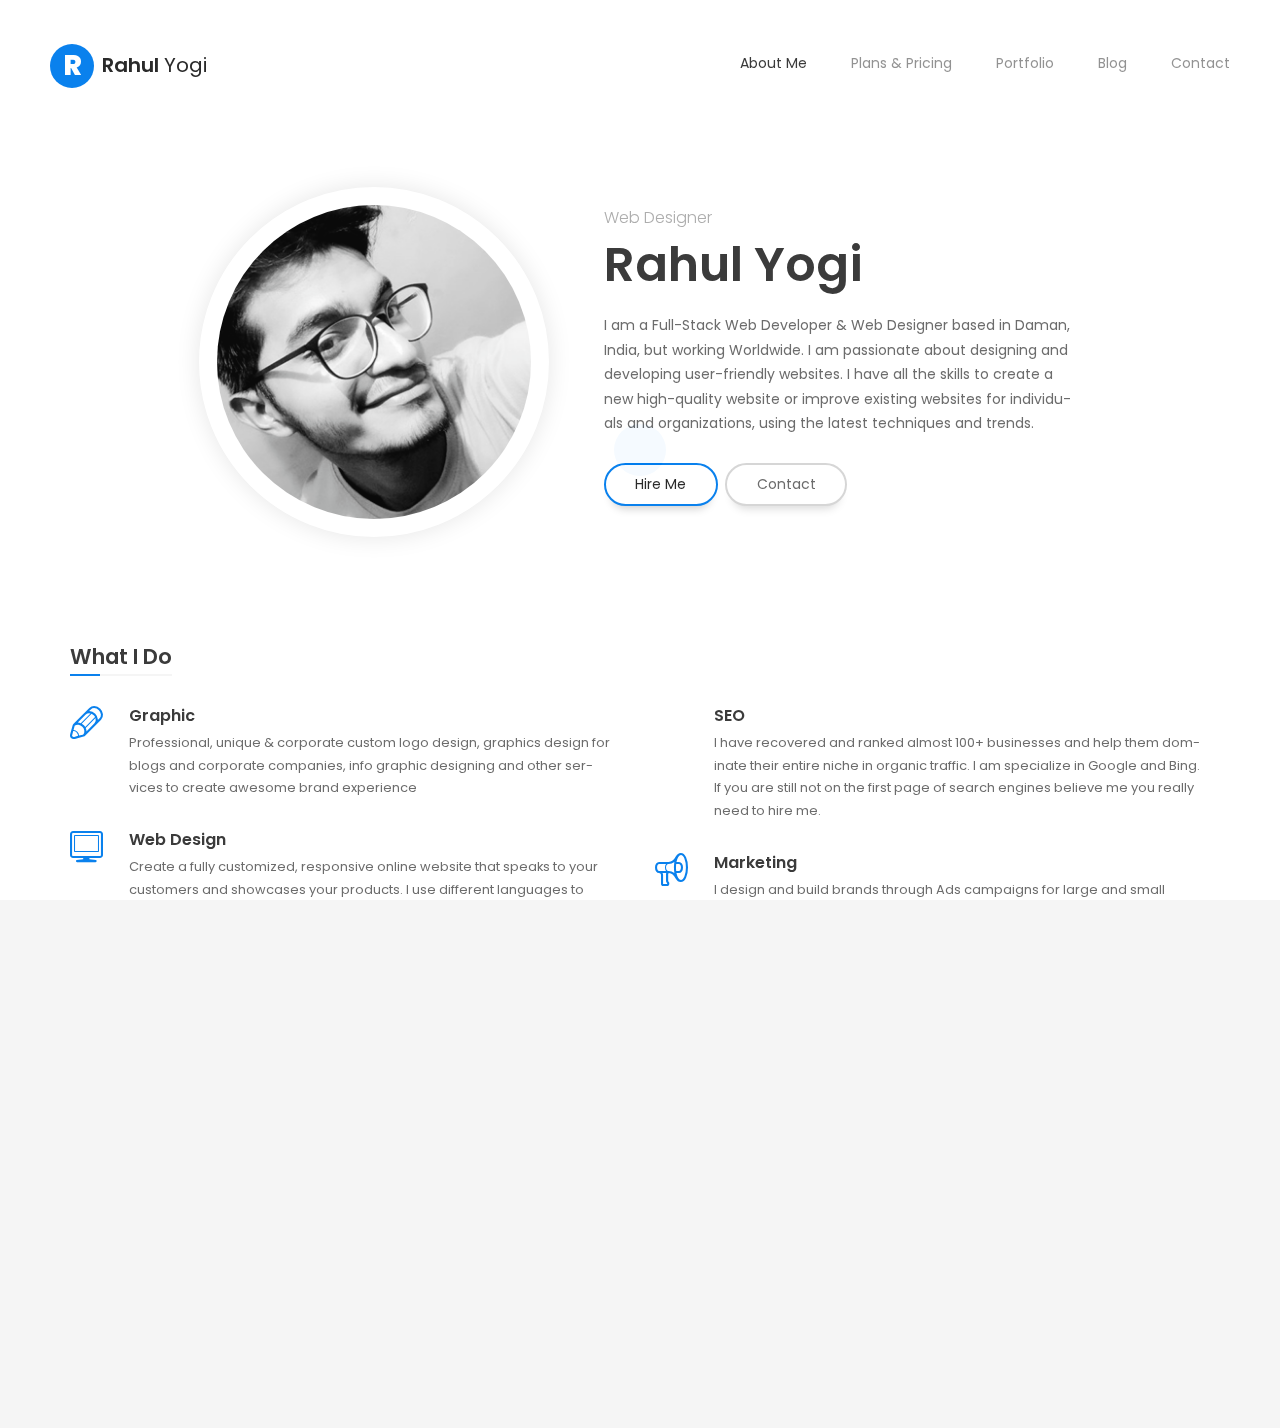
<file: index.html>
<!DOCTYPE html>
<html lang="en-US">
<head>
<meta charset="UTF-8">
<meta name="viewport" content="width=device-width, initial-scale=1.0, maximum-scale=1.0, user-scalable=no">
<link rel="profile" href="//gmpg.org/xfn/11">
<link rel="icon" href="/wp-content/uploads/2019/12/favicon.ico" type="image/x-icon">
<link rel="shortcut icon" href="/wp-content/uploads/2019/12/favicon.ico" type="image/x-icon">
<title>Rahul Yogi &#8211; Website Designer, SEO Expert &amp; Digital Marketer</title>
<meta name="robots" content="max-image-preview:large">
<link rel="dns-prefetch" href="//fonts.googleapis.com">
<link rel="alternate" type="application/rss+xml" title="Rahul Yogi &raquo; Feed" href="/feed/">
<link rel="alternate" type="application/rss+xml" title="Rahul Yogi &raquo; Comments Feed" href="/comments/feed/">
<script type="text/javascript">
/* <![CDATA[ */
window._wpemojiSettings = {"baseUrl":"https:\/\/s.w.org\/images\/core\/emoji\/14.0.0\/72x72\/","ext":".png","svgUrl":"https:\/\/s.w.org\/images\/core\/emoji\/14.0.0\/svg\/","svgExt":".svg","source":{"concatemoji":"\/wp-includes\/js\/wp-emoji-release.min.js?ver=6.4.2"}};
/*! This file is auto-generated */
!function(i,n){var o,s,e;function c(e){try{var t={supportTests:e,timestamp:(new Date).valueOf()};sessionStorage.setItem(o,JSON.stringify(t))}catch(e){}}function p(e,t,n){e.clearRect(0,0,e.canvas.width,e.canvas.height),e.fillText(t,0,0);var t=new Uint32Array(e.getImageData(0,0,e.canvas.width,e.canvas.height).data),r=(e.clearRect(0,0,e.canvas.width,e.canvas.height),e.fillText(n,0,0),new Uint32Array(e.getImageData(0,0,e.canvas.width,e.canvas.height).data));return t.every(function(e,t){return e===r[t]})}function u(e,t,n){switch(t){case"flag":return n(e,"🏳️‍⚧️","🏳️​⚧️")?!1:!n(e,"🇺🇳","🇺​🇳")&&!n(e,"🏴󠁧󠁢󠁥󠁮󠁧󠁿","🏴​󠁧​󠁢​󠁥​󠁮​󠁧​󠁿");case"emoji":return!n(e,"🫱🏻‍🫲🏿","🫱🏻​🫲🏿")}return!1}function f(e,t,n){var r="undefined"!=typeof WorkerGlobalScope&&self instanceof WorkerGlobalScope?new OffscreenCanvas(300,150):i.createElement("canvas"),a=r.getContext("2d",{willReadFrequently:!0}),o=(a.textBaseline="top",a.font="600 32px Arial",{});return e.forEach(function(e){o[e]=t(a,e,n)}),o}function t(e){var t=i.createElement("script");t.src=e,t.defer=!0,i.head.appendChild(t)}"undefined"!=typeof Promise&&(o="wpEmojiSettingsSupports",s=["flag","emoji"],n.supports={everything:!0,everythingExceptFlag:!0},e=new Promise(function(e){i.addEventListener("DOMContentLoaded",e,{once:!0})}),new Promise(function(t){var n=function(){try{var e=JSON.parse(sessionStorage.getItem(o));if("object"==typeof e&&"number"==typeof e.timestamp&&(new Date).valueOf()<e.timestamp+604800&&"object"==typeof e.supportTests)return e.supportTests}catch(e){}return null}();if(!n){if("undefined"!=typeof Worker&&"undefined"!=typeof OffscreenCanvas&&"undefined"!=typeof URL&&URL.createObjectURL&&"undefined"!=typeof Blob)try{var e="postMessage("+f.toString()+"("+[JSON.stringify(s),u.toString(),p.toString()].join(",")+"));",r=new Blob([e],{type:"text/javascript"}),a=new Worker(URL.createObjectURL(r),{name:"wpTestEmojiSupports"});return void(a.onmessage=function(e){c(n=e.data),a.terminate(),t(n)})}catch(e){}c(n=f(s,u,p))}t(n)}).then(function(e){for(var t in e)n.supports[t]=e[t],n.supports.everything=n.supports.everything&&n.supports[t],"flag"!==t&&(n.supports.everythingExceptFlag=n.supports.everythingExceptFlag&&n.supports[t]);n.supports.everythingExceptFlag=n.supports.everythingExceptFlag&&!n.supports.flag,n.DOMReady=!1,n.readyCallback=function(){n.DOMReady=!0}}).then(function(){return e}).then(function(){var e;n.supports.everything||(n.readyCallback(),(e=n.source||{}).concatemoji?t(e.concatemoji):e.wpemoji&&e.twemoji&&(t(e.twemoji),t(e.wpemoji)))}))}((window,document),window._wpemojiSettings);
/* ]]> */
</script>
<style id="wp-emoji-styles-inline-css" type="text/css">img.wp-smiley, img.emoji {
		display: inline !important;
		border: none !important;
		box-shadow: none !important;
		height: 1em !important;
		width: 1em !important;
		margin: 0 0.07em !important;
		vertical-align: -0.1em !important;
		background: none !important;
		padding: 0 !important;
	}</style>
<link rel="stylesheet" id="wp-block-library-css" href="/wp-includes/css/dist/block-library/style.min.css?ver=6.4.2" type="text/css" media="all">
<style id="classic-theme-styles-inline-css" type="text/css">/*! This file is auto-generated */
.wp-block-button__link{color:#fff;background-color:#32373c;border-radius:9999px;box-shadow:none;text-decoration:none;padding:calc(.667em + 2px) calc(1.333em + 2px);font-size:1.125em}.wp-block-file__button{background:#32373c;color:#fff;text-decoration:none}</style>
<style id="global-styles-inline-css" type="text/css">body{--wp--preset--color--black: #000000;--wp--preset--color--cyan-bluish-gray: #abb8c3;--wp--preset--color--white: #ffffff;--wp--preset--color--pale-pink: #f78da7;--wp--preset--color--vivid-red: #cf2e2e;--wp--preset--color--luminous-vivid-orange: #ff6900;--wp--preset--color--luminous-vivid-amber: #fcb900;--wp--preset--color--light-green-cyan: #7bdcb5;--wp--preset--color--vivid-green-cyan: #00d084;--wp--preset--color--pale-cyan-blue: #8ed1fc;--wp--preset--color--vivid-cyan-blue: #0693e3;--wp--preset--color--vivid-purple: #9b51e0;--wp--preset--color--cornflower-blue: #7066ff;--wp--preset--color--emerald: #54ca95;--wp--preset--color--shakespeare: #55c0ce;--wp--preset--color--persimmon: #fc6158;--wp--preset--color--azure-radiance: #007ced;--wp--preset--color--neon-carrot: #ff9638;--wp--preset--color--burnt-sienna: #ef5555;--wp--preset--color--blue-bayoux: #4a6583;--wp--preset--color--cerulean: #0099e5;--wp--preset--color--saffron: #f8b732;--wp--preset--color--java: #10b9b2;--wp--preset--color--carnation: #ef5565;--wp--preset--color--very-light-gray: #f5f5f5;--wp--preset--color--light-gray: #e5e5e5;--wp--preset--color--dark-gray: #555;--wp--preset--color--very-dark-gray: #333;--wp--preset--gradient--vivid-cyan-blue-to-vivid-purple: linear-gradient(135deg,rgba(6,147,227,1) 0%,rgb(155,81,224) 100%);--wp--preset--gradient--light-green-cyan-to-vivid-green-cyan: linear-gradient(135deg,rgb(122,220,180) 0%,rgb(0,208,130) 100%);--wp--preset--gradient--luminous-vivid-amber-to-luminous-vivid-orange: linear-gradient(135deg,rgba(252,185,0,1) 0%,rgba(255,105,0,1) 100%);--wp--preset--gradient--luminous-vivid-orange-to-vivid-red: linear-gradient(135deg,rgba(255,105,0,1) 0%,rgb(207,46,46) 100%);--wp--preset--gradient--very-light-gray-to-cyan-bluish-gray: linear-gradient(135deg,rgb(238,238,238) 0%,rgb(169,184,195) 100%);--wp--preset--gradient--cool-to-warm-spectrum: linear-gradient(135deg,rgb(74,234,220) 0%,rgb(151,120,209) 20%,rgb(207,42,186) 40%,rgb(238,44,130) 60%,rgb(251,105,98) 80%,rgb(254,248,76) 100%);--wp--preset--gradient--blush-light-purple: linear-gradient(135deg,rgb(255,206,236) 0%,rgb(152,150,240) 100%);--wp--preset--gradient--blush-bordeaux: linear-gradient(135deg,rgb(254,205,165) 0%,rgb(254,45,45) 50%,rgb(107,0,62) 100%);--wp--preset--gradient--luminous-dusk: linear-gradient(135deg,rgb(255,203,112) 0%,rgb(199,81,192) 50%,rgb(65,88,208) 100%);--wp--preset--gradient--pale-ocean: linear-gradient(135deg,rgb(255,245,203) 0%,rgb(182,227,212) 50%,rgb(51,167,181) 100%);--wp--preset--gradient--electric-grass: linear-gradient(135deg,rgb(202,248,128) 0%,rgb(113,206,126) 100%);--wp--preset--gradient--midnight: linear-gradient(135deg,rgb(2,3,129) 0%,rgb(40,116,252) 100%);--wp--preset--font-size--small: 13px;--wp--preset--font-size--medium: 20px;--wp--preset--font-size--large: 36px;--wp--preset--font-size--x-large: 42px;--wp--preset--spacing--20: 0.44rem;--wp--preset--spacing--30: 0.67rem;--wp--preset--spacing--40: 1rem;--wp--preset--spacing--50: 1.5rem;--wp--preset--spacing--60: 2.25rem;--wp--preset--spacing--70: 3.38rem;--wp--preset--spacing--80: 5.06rem;--wp--preset--shadow--natural: 6px 6px 9px rgba(0, 0, 0, 0.2);--wp--preset--shadow--deep: 12px 12px 50px rgba(0, 0, 0, 0.4);--wp--preset--shadow--sharp: 6px 6px 0px rgba(0, 0, 0, 0.2);--wp--preset--shadow--outlined: 6px 6px 0px -3px rgba(255, 255, 255, 1), 6px 6px rgba(0, 0, 0, 1);--wp--preset--shadow--crisp: 6px 6px 0px rgba(0, 0, 0, 1);}:where(.is-layout-flex){gap: 0.5em;}:where(.is-layout-grid){gap: 0.5em;}body .is-layout-flow > .alignleft{float: left;margin-inline-start: 0;margin-inline-end: 2em;}body .is-layout-flow > .alignright{float: right;margin-inline-start: 2em;margin-inline-end: 0;}body .is-layout-flow > .aligncenter{margin-left: auto !important;margin-right: auto !important;}body .is-layout-constrained > .alignleft{float: left;margin-inline-start: 0;margin-inline-end: 2em;}body .is-layout-constrained > .alignright{float: right;margin-inline-start: 2em;margin-inline-end: 0;}body .is-layout-constrained > .aligncenter{margin-left: auto !important;margin-right: auto !important;}body .is-layout-constrained > :where(:not(.alignleft):not(.alignright):not(.alignfull)){max-width: var(--wp--style--global--content-size);margin-left: auto !important;margin-right: auto !important;}body .is-layout-constrained > .alignwide{max-width: var(--wp--style--global--wide-size);}body .is-layout-flex{display: flex;}body .is-layout-flex{flex-wrap: wrap;align-items: center;}body .is-layout-flex > *{margin: 0;}body .is-layout-grid{display: grid;}body .is-layout-grid > *{margin: 0;}:where(.wp-block-columns.is-layout-flex){gap: 2em;}:where(.wp-block-columns.is-layout-grid){gap: 2em;}:where(.wp-block-post-template.is-layout-flex){gap: 1.25em;}:where(.wp-block-post-template.is-layout-grid){gap: 1.25em;}.has-black-color{color: var(--wp--preset--color--black) !important;}.has-cyan-bluish-gray-color{color: var(--wp--preset--color--cyan-bluish-gray) !important;}.has-white-color{color: var(--wp--preset--color--white) !important;}.has-pale-pink-color{color: var(--wp--preset--color--pale-pink) !important;}.has-vivid-red-color{color: var(--wp--preset--color--vivid-red) !important;}.has-luminous-vivid-orange-color{color: var(--wp--preset--color--luminous-vivid-orange) !important;}.has-luminous-vivid-amber-color{color: var(--wp--preset--color--luminous-vivid-amber) !important;}.has-light-green-cyan-color{color: var(--wp--preset--color--light-green-cyan) !important;}.has-vivid-green-cyan-color{color: var(--wp--preset--color--vivid-green-cyan) !important;}.has-pale-cyan-blue-color{color: var(--wp--preset--color--pale-cyan-blue) !important;}.has-vivid-cyan-blue-color{color: var(--wp--preset--color--vivid-cyan-blue) !important;}.has-vivid-purple-color{color: var(--wp--preset--color--vivid-purple) !important;}.has-black-background-color{background-color: var(--wp--preset--color--black) !important;}.has-cyan-bluish-gray-background-color{background-color: var(--wp--preset--color--cyan-bluish-gray) !important;}.has-white-background-color{background-color: var(--wp--preset--color--white) !important;}.has-pale-pink-background-color{background-color: var(--wp--preset--color--pale-pink) !important;}.has-vivid-red-background-color{background-color: var(--wp--preset--color--vivid-red) !important;}.has-luminous-vivid-orange-background-color{background-color: var(--wp--preset--color--luminous-vivid-orange) !important;}.has-luminous-vivid-amber-background-color{background-color: var(--wp--preset--color--luminous-vivid-amber) !important;}.has-light-green-cyan-background-color{background-color: var(--wp--preset--color--light-green-cyan) !important;}.has-vivid-green-cyan-background-color{background-color: var(--wp--preset--color--vivid-green-cyan) !important;}.has-pale-cyan-blue-background-color{background-color: var(--wp--preset--color--pale-cyan-blue) !important;}.has-vivid-cyan-blue-background-color{background-color: var(--wp--preset--color--vivid-cyan-blue) !important;}.has-vivid-purple-background-color{background-color: var(--wp--preset--color--vivid-purple) !important;}.has-black-border-color{border-color: var(--wp--preset--color--black) !important;}.has-cyan-bluish-gray-border-color{border-color: var(--wp--preset--color--cyan-bluish-gray) !important;}.has-white-border-color{border-color: var(--wp--preset--color--white) !important;}.has-pale-pink-border-color{border-color: var(--wp--preset--color--pale-pink) !important;}.has-vivid-red-border-color{border-color: var(--wp--preset--color--vivid-red) !important;}.has-luminous-vivid-orange-border-color{border-color: var(--wp--preset--color--luminous-vivid-orange) !important;}.has-luminous-vivid-amber-border-color{border-color: var(--wp--preset--color--luminous-vivid-amber) !important;}.has-light-green-cyan-border-color{border-color: var(--wp--preset--color--light-green-cyan) !important;}.has-vivid-green-cyan-border-color{border-color: var(--wp--preset--color--vivid-green-cyan) !important;}.has-pale-cyan-blue-border-color{border-color: var(--wp--preset--color--pale-cyan-blue) !important;}.has-vivid-cyan-blue-border-color{border-color: var(--wp--preset--color--vivid-cyan-blue) !important;}.has-vivid-purple-border-color{border-color: var(--wp--preset--color--vivid-purple) !important;}.has-vivid-cyan-blue-to-vivid-purple-gradient-background{background: var(--wp--preset--gradient--vivid-cyan-blue-to-vivid-purple) !important;}.has-light-green-cyan-to-vivid-green-cyan-gradient-background{background: var(--wp--preset--gradient--light-green-cyan-to-vivid-green-cyan) !important;}.has-luminous-vivid-amber-to-luminous-vivid-orange-gradient-background{background: var(--wp--preset--gradient--luminous-vivid-amber-to-luminous-vivid-orange) !important;}.has-luminous-vivid-orange-to-vivid-red-gradient-background{background: var(--wp--preset--gradient--luminous-vivid-orange-to-vivid-red) !important;}.has-very-light-gray-to-cyan-bluish-gray-gradient-background{background: var(--wp--preset--gradient--very-light-gray-to-cyan-bluish-gray) !important;}.has-cool-to-warm-spectrum-gradient-background{background: var(--wp--preset--gradient--cool-to-warm-spectrum) !important;}.has-blush-light-purple-gradient-background{background: var(--wp--preset--gradient--blush-light-purple) !important;}.has-blush-bordeaux-gradient-background{background: var(--wp--preset--gradient--blush-bordeaux) !important;}.has-luminous-dusk-gradient-background{background: var(--wp--preset--gradient--luminous-dusk) !important;}.has-pale-ocean-gradient-background{background: var(--wp--preset--gradient--pale-ocean) !important;}.has-electric-grass-gradient-background{background: var(--wp--preset--gradient--electric-grass) !important;}.has-midnight-gradient-background{background: var(--wp--preset--gradient--midnight) !important;}.has-small-font-size{font-size: var(--wp--preset--font-size--small) !important;}.has-medium-font-size{font-size: var(--wp--preset--font-size--medium) !important;}.has-large-font-size{font-size: var(--wp--preset--font-size--large) !important;}.has-x-large-font-size{font-size: var(--wp--preset--font-size--x-large) !important;}
.wp-block-navigation a:where(:not(.wp-element-button)){color: inherit;}
:where(.wp-block-post-template.is-layout-flex){gap: 1.25em;}:where(.wp-block-post-template.is-layout-grid){gap: 1.25em;}
:where(.wp-block-columns.is-layout-flex){gap: 2em;}:where(.wp-block-columns.is-layout-grid){gap: 2em;}
.wp-block-pullquote{font-size: 1.5em;line-height: 1.6;}</style>
<link rel="stylesheet" id="fw-ext-builder-frontend-grid-css" href="/wp-content/plugins/unyson/framework/extensions/builder/static/css/frontend-grid.css?ver=1.2.12" type="text/css" media="all">
<link rel="stylesheet" id="fw-ext-forms-default-styles-css" href="/wp-content/plugins/unyson/framework/extensions/forms/static/css/frontend.css?ver=2.7.24" type="text/css" media="all">
<link rel="stylesheet" id="bootstrap-css" href="/wp-content/themes/leven/css/bootstrap.min.css?ver=4.0.0" type="text/css" media="all">
<link rel="stylesheet" id="normalize-css" href="/wp-content/themes/leven/css/normalize.css?ver=1.0" type="text/css" media="all">
<link rel="stylesheet" id="owl-carousel-css" href="/wp-content/themes/leven/css/owl.carousel.css?ver=2.0" type="text/css" media="all">
<link rel="stylesheet" id="animate-css" href="/wp-content/themes/leven/css/transition-animations.css?ver=1.0" type="text/css" media="all">
<link rel="stylesheet" id="magnific-popup-css" href="/wp-content/themes/leven/css/magnific-popup.css?ver=1.1.0" type="text/css" media="all">
<link rel="stylesheet" id="pe-icon-7-stroke-css" href="/wp-content/themes/leven/css/pe-icon-7-stroke/css/pe-icon-7-stroke.css?ver=1.0" type="text/css" media="all">
<link rel="stylesheet" id="dashicons-css" href="/wp-includes/css/dashicons.min.css?ver=6.4.2" type="text/css" media="all">
<link rel="stylesheet" id="fw-option-type-icon-v2-pack-linecons-css" href="/wp-content/plugins/unyson/framework/static/libs/linecons/css/linecons.css?ver=2.7.24" type="text/css" media="all">
<link rel="stylesheet" id="fw-option-type-icon-v2-pack-font-awesome-css" href="/wp-content/plugins/unyson/framework/static/libs/font-awesome/css/font-awesome.min.css?ver=2.7.24" type="text/css" media="all">
<link rel="stylesheet" id="fw-option-type-icon-v2-pack-entypo-css" href="/wp-content/plugins/unyson/framework/static/libs/entypo/css/entypo.css?ver=2.7.24" type="text/css" media="all">
<link rel="stylesheet" id="fw-option-type-icon-v2-pack-linearicons-css" href="/wp-content/plugins/unyson/framework/static/libs/lnr/css/lnr.css?ver=2.7.24" type="text/css" media="all">
<link rel="stylesheet" id="fw-option-type-icon-v2-pack-typicons-css" href="/wp-content/plugins/unyson/framework/static/libs/typcn/css/typcn.css?ver=2.7.24" type="text/css" media="all">
<link rel="stylesheet" id="fw-option-type-icon-v2-pack-unycon-css" href="/wp-content/plugins/unyson/framework/static/libs/unycon/unycon.css?ver=2.7.24" type="text/css" media="all">
<link rel="stylesheet" id="fw-option-type-icon-v2-pack-my_pack-css" href="/wp-content/themes/leven/css/pe-icon-7-stroke/css/pe-icon-7-stroke.css?ver=2.7.24" type="text/css" media="all">
<link rel="stylesheet" id="leven-main-styles-css" href="/wp-content/themes/leven/css/main.css?ver=1.5.3" type="text/css" media="all">
<link rel="stylesheet" id="leven-customization-css" href="/wp-content/themes/leven/css/customization.css?ver=1.5.3" type="text/css" media="all">
<style id="leven-customization-inline-css" type="text/css">@media only screen and (min-width: 1421px){
            .page-container:not(.full-width-container) {
                max-width: 1320px;
                border-radius: 40px;
                
            }
        }

        @media only screen and (max-width: 1420px) and (min-width: 991px) {
            .page-container:not(.full-width-container) {
                max-width: 94%;
                margin-left: auto;
                margin-right: auto;
                border-radius: 40px;
                
            }
        }

        
        @media only screen and (min-width: 991px){
            .page-container.full-width-container {
                max-width: 100%;
                border-radius: 0;
                margin: 0;
            }
            .site-footer {
                border-radius: 0;
            }
            .page-content.single-post {
                max-width: 1320px;
                margin: 0 auto;
            }

            .post-content,
            .list-view .post-content,
            .list-view .post-navigation,
            .list-view .comments-area,
            .list-view .paging-navigation,
            .single-post .site-content .post-navigation,
            .single-post .site-content .comments-area {
                max-width: 1320px;
                margin-left: auto;
                margin-right: auto;
                padding-left: 50px;
                padding-right: 50px;
            }

            .list-view article {
                max-width: 1320px;
                margin-left: auto;
                margin-right: auto;
            }
        }
        .page-container.full-width-container {
            min-height: 100vh;
            padding-bottom: 120px;
        }
        .page-container.full-width-container .site-footer {
            position: absolute;
            margin: 60px 0 0;
            right: 0;
            left: 0;
            bottom: 0;
        }
        .lmpixels-scroll-to-top {
            bottom: 60px;
        }
        

        /* ============================================================================= 
        2. Typography
        ============================================================================= */
        body,
        p {
            font-family: "Poppins", Helvetica, sans-serif;
            font-size: 14px;
            font-weight: 0;
            font-style: normal;
            line-height: 1.75em;
            color: #666666;
        }

        .form-control,
        .form-control:focus,
        .has-error .form-control,
        .has-error .form-control:focus {
            font-family: "Poppins", Helvetica, sans-serif;
        }

        h1, h2, h3, h4, h5, h6 {
            font-family: "Poppins", Helvetica, sans-serif;
            font-weight: 600;
            font-style: normal;
            color: #333333;
        }

        .logo-text, .logo-symbol {
            font-family: "Poppins", Helvetica, sans-serif;
        }

        h1 {
            font-size: 32px;
            color: #333333;
        }
        h2 {
            font-size: 24px;
            color: #333333;
        }
        h3 {
            font-size: 18px;
            color: #333333;
        }
        h4 {
            font-size: 16px;
            color: #333333;
        }
        h5 {
            font-size: 14px;
            color: #333333;
        }
        h6 {
            font-size: 12px;
            color: #333333;
        }

        .testimonial-author,
        .info-list li .title {
            font-family: "Poppins", Helvetica, sans-serif;
            font-weight: 600;
            font-style: normal;
            color: #333333;
        }

        .timeline-item .item-period,
        .mobile-site-title {
            font-family: "Poppins", Helvetica, sans-serif;
        }

        .form-control,
        .form-control:focus,
        .has-error .form-control,
        .has-error .form-control:focus,
        input[type="search"],
        input[type="password"],
        input[type="text"],
        .header-search input.form-control {
            font-family: "Poppins", Helvetica, sans-serif;
            font-weight: 0;
            font-style: normal;
        }

        .btn-primary, .btn-secondary, button, input[type="button"], input[type="submit"] {
            font-family: "Poppins", Helvetica, sans-serif;
        }


        /* ============================================================================= 
        3. Logo
        ============================================================================= */
        .header-image img {
            
        height: auto;
        max-height: 50px;
        
            
        width: auto;
        max-width: 50px;
        
        }


        
        

        @media only screen and (max-width: 992px) {
            .header-image img {
                max-height: 30px;
            }
        }


        /* ============================================================================= 
        4. Backgrounds
        ============================================================================= */
        body {
            background-color: #f5f5f5;
        }

        
    .lm-animated-bg {
        position: absolute;
        width: auto;
        height: auto;
        top: -18px;
        left: -18px;
        right: -18px;
        bottom: -18px;
        background-image: url();
        background-position: center center;
        background-size: cover;
        background-repeat: no-repeat;
        z-index: -1;
    }
    

        @media only screen and (min-width: 991px) {
            .header.sticked {
                background-color: ;
            }
        }

        .btn-primary:hover,
        .btn-primary:focus,
        button:hover,
        button:focus,
        input[type="button"]:hover,
        input[type="button"]:focus,
        input[type="submit"]:hover,
        input[type="submit"]:focus,
        .skill-percentage,
        .service-icon,
        .lm-pricing .lm-package-wrap.highlight-col .lm-heading-row span:after,
        .portfolio-page-nav > div.nav-item a:hover,
        .testimonials.owl-carousel .owl-nav .owl-prev:hover,
        .testimonials.owl-carousel .owl-nav .owl-next:hover,
        .clients.owl-carousel .owl-nav .owl-prev:hover,
        .clients.owl-carousel .owl-nav .owl-next:hover,
        .fw-pricing .fw-package-wrap.highlight-col .fw-heading-row span:after,
        .cat-links li a,
        .cat-links li a:hover,
        .calendar_wrap td#today,
        .nothing-found p,
        .blog-sidebar .sidebar-title h4:after,
        .block-title h2:after,
        h3.comment-reply-title:after,
        .portfolio-grid figure .portfolio-preview-desc h5:after,
        .preloader-spinner,
        .info-list li .title:after,
        .header .social-links a:hover,
        .clients.owl-carousel .owl-dot.active span,
        .clients.owl-carousel .owl-dot:hover span,
        .testimonials.owl-carousel .owl-dot.active span,
        .testimonials.owl-carousel .owl-dot:hover span,
        .logo-symbol {
            background-color: #007ced;
        }

        .blog-sidebar .sidebar-item {
            background-color: #fff;
        }




        /* ============================================================================= 
        5. Colors
        ============================================================================= */
        a,
        .form-group-with-icon.form-group-focus i,
        .site-title span,
        .header-search button:hover,
        .header-search button:focus,
        .block-title h3 span,
        .header-search button:hover,
        .header-search button:focus,
        .ajax-page-nav > div.nav-item a:hover,
        .project-general-info .fa,
        .comment-author a:hover,
        .comment-list .pingback a:hover,
        .comment-list .trackback a:hover,
        .comment-metadata a:hover,
        .comment-reply-title small a:hover,
        .entry-title a:hover,
        .entry-content .edit-link a:hover,
        .post-navigation a:hover,
        .image-navigation a:hover,
        .portfolio-grid figure i,
        .share-buttons a:hover,
        .info-block-w-icon i,
        .lm-info-block i {
            color: #007ced;
        }

        a,
        .entry-meta:not(.entry-tags-share) a:hover {
            color: #0099cc;
        }

        a:hover,
        .post-navigation .meta-nav:hover {
            color: #006699;
        }

        .wp-block-pullquote.is-style-solid-color {
            background-color: #007ced;
        }

        .wp-block-button:not(.is-style-outline) .wp-block-button__link:not(.has-background),
        .wp-block-button.is-style-outline .wp-block-button__link:active,
        .wp-block-button.is-style-outline .wp-block-button__link:focus,
        .wp-block-button.is-style-outline .wp-block-button__link:hover {
            background-color: #007ced;
        }




        /* ============================================================================= 
        6. Borders
        ============================================================================= */
        .logo-symbol,
        .btn-primary,
        button,
        input[type="button"],
        input[type="submit"],
        .btn-primary:hover,
        .btn-primary:focus,
        button:hover,
        button:focus,
        input[type="button"]:hover,
        input[type="button"]:focus,
        input[type="submit"]:hover,
        input[type="submit"]:focus,
        .form-control + .form-control-border,
        .timeline-item,
        .timeline-item:before,
        .page-links a:hover,
        .paging-navigation .page-numbers.current,
        .paging-navigation .page-numbers:hover,
        .paging-navigation .page-numbers:focus,
        .portfolio-grid figure .portfolio-preview-desc h5:after,
        .paging-navigation a:hover,
        .skill-container,
        .btn-primary, button, input[type="button"], input[type="submit"],
        .blog-sidebar ul li:before,
        .share-buttons a:hover,
        .testimonials.owl-carousel .owl-nav .owl-prev:hover,
        .testimonials.owl-carousel .owl-nav .owl-next:hover,
        .clients.owl-carousel .owl-nav .owl-prev:hover,
        .clients.owl-carousel .owl-nav .owl-next:hover,
        .wp-block-pullquote,
        .wp-block-button .wp-block-button__link,
        .timeline-item h5.item-period {
            border-color: #007ced;
        }


        /* ============================================================================= 
        7. Page Titles and Page Content Area
        ============================================================================= */
        .page-title {
            background-color: #fcfcfc;
            border-top-color: #eeeeee;
            border-bottom-color: #eeeeee;
        }

        .page-title h1 {
            color: #333333;
            font-size: 44px;
            font-family: Poppins, Helvetica, sans-serif;
            font-weight: 600;
            font-style: normal;
            letter-spacing: 0px;
        }

        .page-title .page-subtitle h4 {
            color: #aaaaaa;
            font-size: 14px;
            font-family: Poppins, Helvetica, sans-serif;
            font-weight: 300;
            font-style: normal;
            letter-spacing: 0px;
        }

        @media only screen and (max-width: 991px) {
            .page-title h1 {
                font-size: 35.2px;
            }
        }

        .page-container,
        .custom-page-content .page-content,
        .portfolio-page-content,
        .content-page-with-sidebar .page-content,
        .single-page-content.content-page-with-sidebar .content-area .page-content,
        .single-post .site-content .has-post-thumbnail .post-content {
            background-color: #ffffff;
        }

        .skills-second-style .skill-percentage,
        .skills-first-style .skill-percentage {
            border-color: #ffffff;
        }


        /* ============================================================================= 
        8. Header and Main Menu
        ============================================================================= */
        .site-main-menu li a,
        .site-main-menu li a:hover {
            font-family: "Poppins", Helvetica, sans-serif;
            font-size: 14px;
            font-weight: 0;
            font-style: normal;
            color: #333333;
            letter-spacing: 0px;
        }

        .site-main-menu > li > a {
            line-height: 3.3em;
        }

        /* ============================================================================= 
        9. Footer
        ============================================================================= */
        .site-footer {
            background-color: #fcfcfc;
            border-color: #eeeeee;
        }

        .footer-copyrights p {
            color: #aaa;
        }

        .site-footer .footer-social-links li a {
            color: #333;
        }

        /* ============================================================================= 
        10. Custom Styles
        ============================================================================= */</style>
<link rel="stylesheet" id="fw-shortcode-section-background-video-css" href="/wp-content/plugins/unyson/framework/extensions/shortcodes/shortcodes/section/static/css/background.css?ver=6.4.2" type="text/css" media="all">
<link rel="stylesheet" id="fw-shortcode-section-css" href="/wp-content/plugins/unyson/framework/extensions/shortcodes/shortcodes/section/static/css/styles.css?ver=6.4.2" type="text/css" media="all">
<link rel="stylesheet" id="fw-shortcode-home-page-first-css" href="/wp-content/plugins/leven-shortcodes/extensions/leven-shortcodes/shortcodes/home-page-1/static/css/styles.css?ver=6.4.2" type="text/css" media="all">
<style id="fw-shortcode-home-page-first-inline-css" type="text/css">#home_content_954218bfd87cb3b458721f4a70135965 .home-photo .hp-inner {
                background-image: url(/wp-content/uploads/2021/02/rahul-yogi.png);
            }</style>
<link rel="stylesheet" id="fw-shortcode-divider-css" href="/wp-content/plugins/unyson/framework/extensions/shortcodes/shortcodes/divider/static/css/styles.css?ver=6.4.2" type="text/css" media="all">
<link rel="stylesheet" id="fw-shortcode-testimonials-slider-css" href="/wp-content/plugins/leven-shortcodes/extensions/leven-shortcodes/shortcodes/testimonials-slider/static/css/styles.css?ver=6.4.2" type="text/css" media="all">
<link rel="stylesheet" id="brizy-asset-google-10-css-css" class="brz-link brz-link-google" type="text/css" href="https://fonts.googleapis.com/css?family=Overpass%3A100%2C100italic%2C200%2C200italic%2C300%2C300italic%2Cregular%2Citalic%2C600%2C600italic%2C700%2C700italic%2C800%2C800italic%2C900%2C900italic%7CLato%3A100%2C100italic%2C300%2C300italic%2Cregular%2Citalic%2C700%2C700italic%2C900%2C900italic&#038;subset=arabic%2Cbengali%2Ccyrillic%2Ccyrillic-ext%2Cdevanagari%2Cgreek%2Cgreek-ext%2Cgujarati%2Chebrew%2Ckhmer%2Ckorean%2Clatin-ext%2Ctamil%2Ctelugu%2Cthai%2Cvietnamese&#038;display=swap&#038;ver=2.3.28" media="all">
<link rel="stylesheet" id="brizy-asset-main-30-css-css" class="brz-link brz-link-preview" href="/wp-content/plugins/brizy/public/editor-build/216-wp/editor/css/preview.css?ver=2.3.28" type="text/css" media="all">
<style id="brizy-asset-main-30-css-inline-css" type="text/css">.brz .brz-cp-color1, .brz .brz-bcp-color1{color: #A170D9;}.brz .brz-cp-color2, .brz .brz-bcp-color2{color: #1C1C1C;}.brz .brz-cp-color3, .brz .brz-bcp-color3{color: #05CAB6;}.brz .brz-cp-color4, .brz .brz-bcp-color4{color: #B8E6E1;}.brz .brz-cp-color5, .brz .brz-bcp-color5{color: #F5D4D1;}.brz .brz-cp-color6, .brz .brz-bcp-color6{color: #EBEBEB;}.brz .brz-cp-color7, .brz .brz-bcp-color7{color: #666666;}.brz .brz-cp-color8, .brz .brz-bcp-color8{color: #FFFFFF;}</style>
<link rel="stylesheet" id="leven-google-fonts-css" href="https://fonts.googleapis.com/css?family=Poppins:100,100italic,200,200italic,300,300italic,regular,italic,500,500italic,600,600italic,700,700italic,800,800italic,900,900italic" type="text/css" media="all">
<script type="text/javascript" src="/wp-includes/js/jquery/jquery.min.js?ver=3.7.1" id="jquery-core-js"></script>
<script type="text/javascript" src="/wp-includes/js/jquery/jquery-migrate.min.js?ver=3.4.1" id="jquery-migrate-js"></script>
<script type="text/javascript" id="brizy-preview-js-before">
/* <![CDATA[ */
var __CONFIG__ = {"serverTimestamp":1702992375,"currentUser":{"user_login":false,"user_email":false,"user_level":false,"user_firstname":false,"user_lastname":false,"display_name":false,"ID":0,"roles":[]}};
/* ]]> */
</script>
<link rel="https://api.w.org/" href="/wp-json/">
<link rel="alternate" type="application/json" href="/wp-json/wp/v2/pages/157">
<link rel="EditURI" type="application/rsd+xml" title="RSD" href="/xmlrpc.php?rsd">
<meta name="generator" content="WordPress 6.4.2">
<link rel="canonical" href="/">
<link rel="shortlink" href="/">
<link rel="alternate" type="application/json+oembed" href="/wp-json/oembed/1.0/embed?url=https%3A%2F%2F%2F">
<link rel="alternate" type="text/xml+oembed" href="/wp-json/oembed/1.0/embed?url=https%3A%2F%2F%2F#038;format=xml">

<script async src="https://www.googletagmanager.com/gtag/js?id=UA-146411607-1"></script>
<script>window.dataLayer = window.dataLayer || [];
  function gtag(){dataLayer.push(arguments);}
  gtag('js', new Date());

  gtag('config', 'UA-146411607-1');</script>
<meta name="viewport" content="width=device-width, initial-scale=1">
<link class="brz-link brz-link-google-prefetch" rel="dns-prefetch" href="//ajax.googleapis.com"> <link class="brz-link brz-link-google-prefetch" rel="dns-prefetch" href="//fonts.googleapis.com"> <link class="brz-link brz-link-google-preconnect" rel="preconnect" href="https://fonts.gstatic.com/" crossorigin>
<style class="brz-style"></style>
<style class="brz-style"></style>
</head>
<body class="home page-template-default page page-id-157 wp-embed-responsive masthead-fixed full-width grid brz">
<div class="lm-animated-bg"></div>

<div class="preloader">
<div class="preloader-animation">
<div class="preloader-spinner">
</div>
</div>
</div>



<div class="page-scroll">
<div id="page_container" class="page-container full-width-container bg-move-effect theme-style-light" data-animation="transition-flip-in-right">

<header id="site_header" class="header">
<div class="header-content clearfix">

<div class="text-logo">
<a href="/">
<div class="logo-symbol">R</div>
<div class="logo-text">Rahul <span>Yogi</span>
</div>
</a>
</div>


<div class="site-nav mobile-menu-hide">
<ul id="menu-classic-menu" class="leven-classic-menu site-main-menu">
<li id="menu-item-160" class="menu-item menu-item-type-post_type menu-item-object-page menu-item-home current-menu-item page_item page-item-157 current_page_item menu-item-160"><a href="/" aria-current="page" data-hover="1">About Me</a></li>
<li id="menu-item-1338" class="menu-item menu-item-type-post_type menu-item-object-page menu-item-1338"><a href="/pricing/" data-hover="1">Plans &#038; Pricing</a></li>
<li id="menu-item-1337" class="menu-item menu-item-type-post_type menu-item-object-page menu-item-1337"><a href="/portfolio/" data-hover="1">Portfolio</a></li>
<li id="menu-item-443" class="menu-item menu-item-type-custom menu-item-object-custom menu-item-443"><a href="#" data-hover="1">Blog</a></li>
<li id="menu-item-1339" class="menu-item menu-item-type-post_type menu-item-object-page menu-item-1339"><a href="/contact/" data-hover="1">Contact</a></li>
</ul> </div>
<a class="menu-toggle mobile-visible">
<i class="fa fa-bars"></i>
</a>
</div>
</header>

<div id="main" class="site-main">
<div id="main-content" class="single-page-content">
<div id="primary" class="content-area">
<div id="content" class="page-content site-content single-post" role="main">
<article id="post-157" class="post-157 page type-page status-publish hentry">
<div class="entry-content">
<div class="fw-page-builder-content">
<section class="fw-main-row  ">
<div class="fw-container">
<div class="row">
<div class=" col-xs-12 col-sm-12 ">
<div id="col_inner_id-658199f7d8614" class="fw-col-inner" data-paddings="0px 0px 0px 0px">
<div id="home_content_954218bfd87cb3b458721f4a70135965" class="home-content">
<div class="row flex-v-align">
<div class="col-sm-12 col-md-5 col-lg-5">
<div class="home-photo">
<div class="hp-inner"></div>
</div>
</div>
<div class="col-sm-12 col-md-7 col-lg-7">
<div class="home-text hp-left">
<div class="owl-carousel text-rotation">
<div class="item">
<h4>Web Designer</h4>
</div>
<div class="item">
<h4>Frontend-developer</h4>
</div>
</div>
<h1>Rahul Yogi</h1>
<p>I am a Full-Stack Web Developer &amp; Web Designer based in Daman, India, but working Worldwide. I am passionate about designing and developing user-friendly websites. I have all the skills to create a new high-quality website or improve existing websites for individuals and organizations, using the latest techniques and trends.</p>
<div class="home-buttons">
<a href="/pricing/" target="_self" class="btn btn-primary">Hire Me </a>
<a href="/contact/" target="_self" class="btn btn-secondary">Contact</a>
</div>
</div>
</div>
</div>
</div>
<div class="fw-divider-space" style="padding-top: 50px;"></div>
</div>
</div>
</div>
<div class="row">
<div class=" col-xs-12 col-sm-12 ">
<div id="col_inner_id-658199f7d88cd" class="fw-col-inner" data-paddings="0px 0px 0px 0px">
<div class="block-title">
<h2>What I Do</h2>
</div>
</div>
</div>
</div>
<div class="row">
<div class=" col-xs-12 col-sm-6 ">
<div id="col_inner_id-658199f7d89cb" class="fw-col-inner" data-paddings="0px 0px 0px 0px">
<div id="info-list-658199f7d8aa8" class="info-list-w-icon">
<div class="info-block-w-icon">
<div class="ci-icon">
<i class="linecons linecons-pen"></i>
</div>
<div class="ci-text">
<h4>Graphic</h4>
<p>Professional, unique &amp; corporate custom logo design, graphics design for blogs and corporate companies, info graphic designing and other services to create awesome brand experience</p>
</div>
</div>
<div class="info-block-w-icon">
<div class="ci-icon">
<i class="linecons linecons-display"></i>
</div>
<div class="ci-text">
<h4>Web Design</h4>
<p>Create a fully customized, responsive online website that speaks to your customers and showcases your products. I use different languages to create appealing websites. Website made by me are easy and simple to use and maintained periodically.</p>
</div>
</div>
</div>
</div>
</div>
<div class=" col-xs-12 col-sm-6 ">
<div id="col_inner_id-658199f7d8b3e" class="fw-col-inner" data-paddings="0px 0px 0px 0px">
<div id="info-list-658199f7d8b82" class="info-list-w-icon">
<div class="info-block-w-icon">
<div class="ci-icon">
<i class="lnr lnr-rocket"></i>
</div>
<div class="ci-text">
<h4>SEO</h4>
<p>I have recovered and ranked almost 100+ businesses and help them dominate their entire niche in organic traffic. I am specialize in Google and Bing. If you are still not on the first page of search engines believe me you really need to hire me.</p>
</div>
</div>
<div class="info-block-w-icon">
<div class="ci-icon">
<i class="linecons linecons-megaphone"></i>
</div>
<div class="ci-text">
<h4>Marketing</h4>
<p>I design and build brands through Ads campaigns for large and small businesses. Give me a try and i will skyrocket your leads and boost your sales upto 10x more and faster then before.</p>
</div>
</div>
</div>
</div>
</div>
</div>
<div class="row">
<div class=" col-xs-12 col-sm-12 ">
<div id="col_inner_id-658199f7d8c1b" class="fw-col-inner" data-paddings="0px 0px 0px 0px">
<div class="fw-divider-space" style="padding-top: 20px;"></div>
<div class="block-title">
<h2>Testimonials</h2>
</div>
<div id="testimonials_f297ab5bd43f90472fa9bd5a896eb14a" class="testimonials owl-carousel" data-mobile-items="1" data-tablet-items="2" data-items="2">

<div class="testimonial-item testimonial-testimonials-658199f7d8d8d">

<div class="testimonial-content">

<div class="testimonial-picture">
<img decoding="async" src="/wp-content/uploads/2021/02/anup-dubey.jpg" alt="Anup Dubey">
</div>


<div class="testimonial-text">
<p>Rahul is a genius man. It hardly takes him to design my complete site within 7 days. Now my website is loading super fast on mobile as well as computer. I truly recommend him.</p>
</div>


<div class="testimonial-author-info">
<h5 class="testimonial-author">Anup Dubey</h5>
<p class="testimonial-firm">Pasfoil India Pvt Ltd.</p>
</div>

<div class="testimonial-icon">
<i class="fa fa-quote-left"></i>
</div>
<div class="testimonial-icon-big">
<i class="fa fa-quote-right"></i>
</div>
</div>

</div>


<div class="testimonial-item testimonial-testimonials-658199f7d8d8d">

<div class="testimonial-content">

<div class="testimonial-picture">
<img decoding="async" src="/wp-content/uploads/2021/02/vinay-shah.jpg" alt="Vinay Shah">
</div>


<div class="testimonial-text">
<p>This guy is really excellent in his work. I am not technical but my sales have been grown after signing up for an SEO package. And i am really happy with my improved sales.</p>
</div>


<div class="testimonial-author-info">
<h5 class="testimonial-author">Vinay Shah</h5>
<p class="testimonial-firm">Mangalam Corporation</p>
</div>

<div class="testimonial-icon">
<i class="fa fa-quote-left"></i>
</div>
<div class="testimonial-icon-big">
<i class="fa fa-quote-right"></i>
</div>
</div>

</div>

</div>
</div>
</div>
</div>
</div>
</section>
</div> </div>
</article>
</div>
</div>
</div>
</div>
<footer class="site-footer clearfix">
<div class="footer-social">
<ul class="footer-social-links">
<li>
<a href="https://www.facebook.com/mr.rahulyogi" target="_blank">Facebook</a>
</li>
<li>
<a href="https://twitter.com/mr_rahulyogi" target="_blank">Twitter</a>
</li>
<li>
<a href="https://www.instagram.com/mr.rahulyogi" target="_blank">Instagram</a>
</li>
<li>
<a href="https://in.linkedin.com/in/mr-rahulyogi" target="_blank">Linkedin</a>
</li>
</ul>
</div>
<div class="footer-copyrights">
<p>© 2021 All rights reserved.</p>
</div>
</footer>
</div>
</div>
<script type="text/javascript" src="/wp-content/themes/leven/js/modernizr.custom.js?ver=2.8.3" id="modernizr-js"></script>
<script type="text/javascript" src="/wp-content/themes/leven/js/bootstrap.min.js?ver=4.0.0" id="bootstrap-js"></script>
<script type="text/javascript" src="/wp-content/themes/leven/js/owl.carousel.min.js?ver=2.0" id="owl-carousel-js"></script>
<script type="text/javascript" src="/wp-content/themes/leven/js/validator.js?ver=1.0" id="leven-jquery-validator-js"></script>
<script type="text/javascript" src="/wp-includes/js/imagesloaded.min.js?ver=5.0.0" id="imagesloaded-js"></script>
<script type="text/javascript" src="/wp-content/themes/leven/js/jquery.shuffle.min.js?ver=3.1.1" id="shuffle-js"></script>
<script type="text/javascript" src="/wp-includes/js/masonry.min.js?ver=4.2.2" id="masonry-js"></script>
<script type="text/javascript" src="/wp-content/themes/leven/js/jquery.magnific-popup.min.js?ver=1.1.0" id="magnific-popup-js"></script>
<script type="text/javascript" src="/wp-content/themes/leven/js/main.js?ver=1.5.3" id="leven-jquery-main-js"></script>
<script type="text/javascript" id="leven-jquery-main-js-after">
/* <![CDATA[ */
var ajaxurl = "https://rahulyogi.com/wp-admin/admin-ajax.php";
/* ]]> */
</script>
<script type="text/javascript" src="/wp-content/plugins/unyson/framework/extensions/shortcodes/shortcodes/section/static/js/core.js?ver=6.4.2" id="fw-shortcode-section-formstone-core-js"></script>
<script type="text/javascript" src="/wp-content/plugins/unyson/framework/extensions/shortcodes/shortcodes/section/static/js/transition.js?ver=6.4.2" id="fw-shortcode-section-formstone-transition-js"></script>
<script type="text/javascript" src="/wp-content/plugins/unyson/framework/extensions/shortcodes/shortcodes/section/static/js/background.js?ver=6.4.2" id="fw-shortcode-section-formstone-background-js"></script>
<script type="text/javascript" src="/wp-content/plugins/unyson/framework/extensions/shortcodes/shortcodes/section/static/js/background.init.js?ver=6.4.2" id="fw-shortcode-section-js"></script>
<script type="text/javascript" src="/wp-content/themes/leven/framework-customizations/extensions/shortcodes/shortcodes/column/static/js/scripts.js?ver=1" id="leven-theme-shortcode-column-js"></script>
<script type="text/javascript" src="/wp-content/plugins/leven-shortcodes/extensions/leven-shortcodes/shortcodes/testimonials-slider/static/js/scripts.js?ver=1" id="leven-shortcode-testimonials-slider-js"></script>
<script type="text/javascript" class="brz-script brz-script-preview-lib" data-group="group-jq" src="/wp-content/plugins/brizy/public/editor-build/216-wp/editor/js/group-jq.js?ver=2.3.28" id="brizy-asset-group-jq-20-js-js"></script>
<script type="text/javascript" class="brz-script brz-script-preview" src="/wp-content/plugins/brizy/public/editor-build/216-wp/editor/js/preview.js?ver=2.3.28" id="brizy-asset-main-30-js-js"></script>
<script type="text/javascript" id="brizy-asset-main-30-js-js-after">
/* <![CDATA[ */
document.addEventListener('DOMContentLoaded', () => window.Brz.emit("init.dom", jQuery(document.body)));
/* ]]> */
</script>
</body>
</html>
</file>
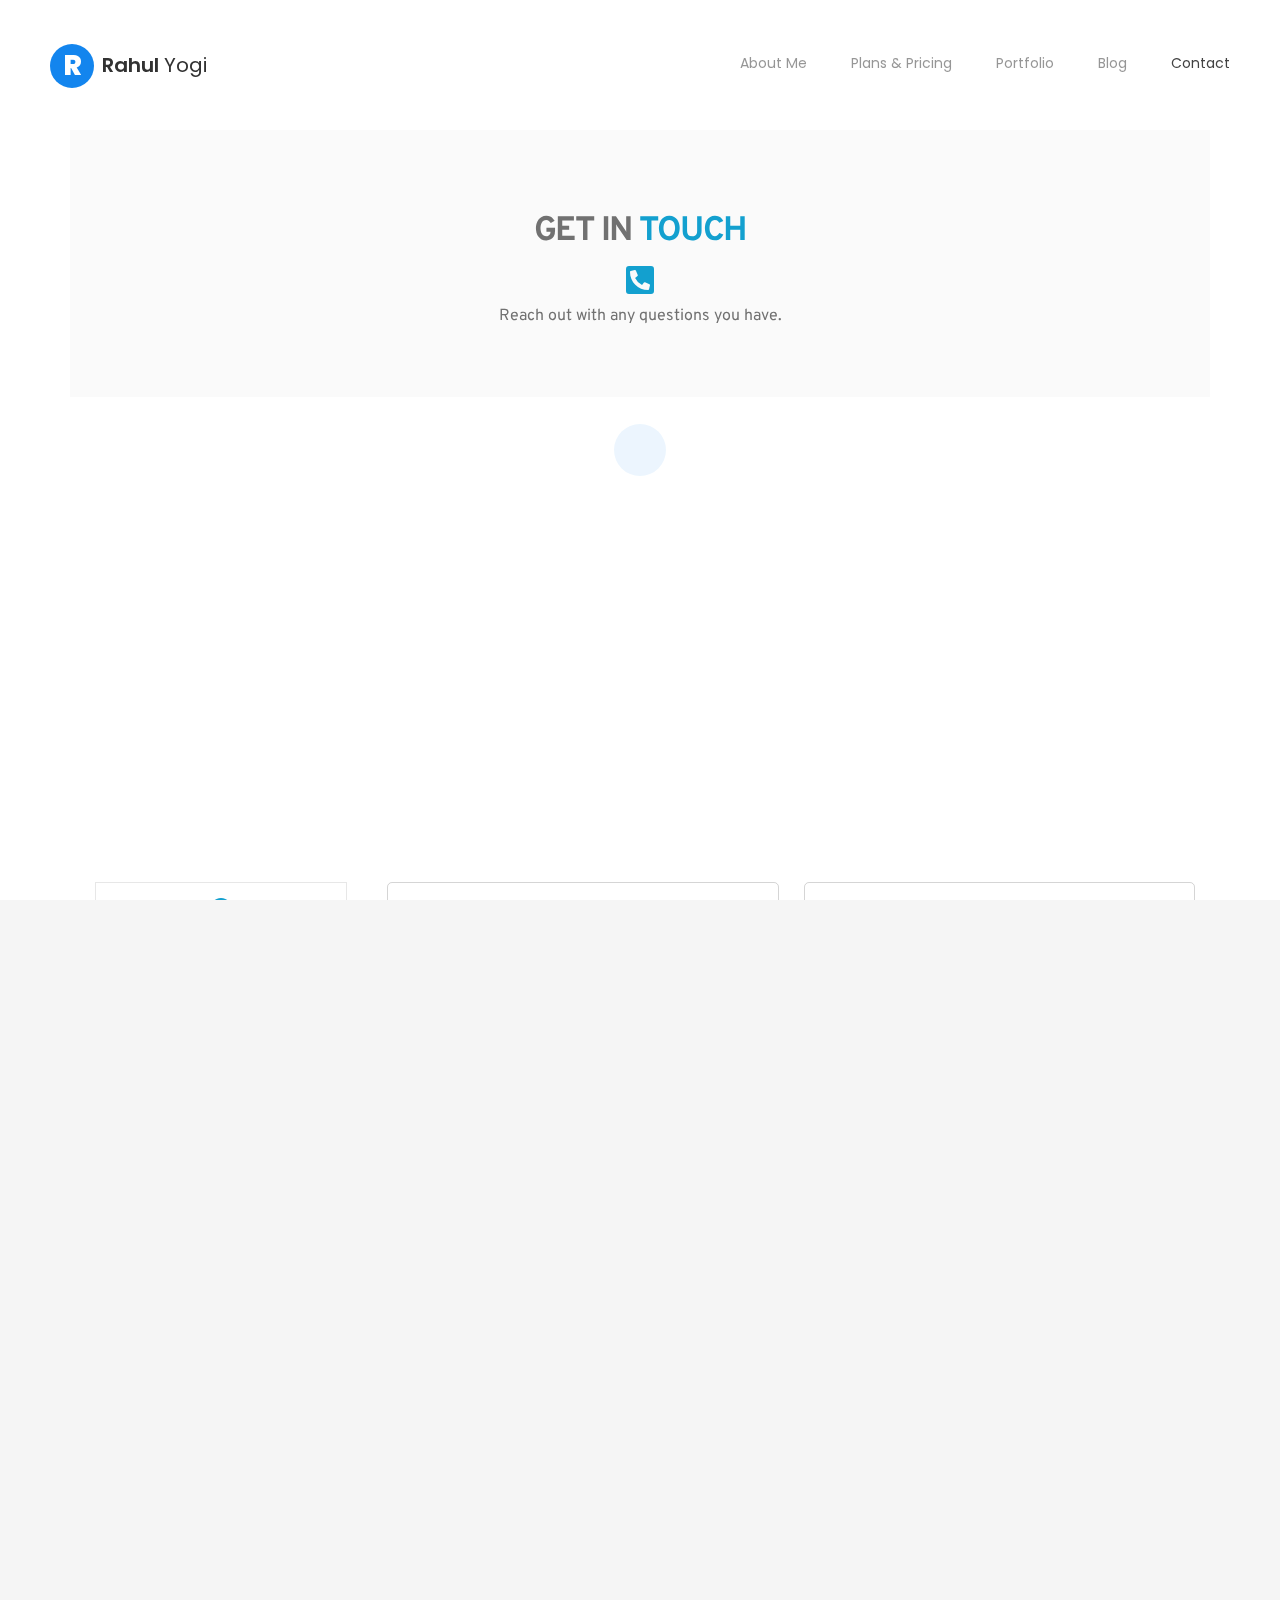
<file: contact/index.html>
<!DOCTYPE html>
<html lang="en-US">
<head>
<meta charset="UTF-8">
<meta name="viewport" content="width=device-width, initial-scale=1.0, maximum-scale=1.0, user-scalable=no">
<link rel="profile" href="//gmpg.org/xfn/11">
<link rel="icon" href="/wp-content/uploads/2019/12/favicon.ico" type="image/x-icon">
<link rel="shortcut icon" href="/wp-content/uploads/2019/12/favicon.ico" type="image/x-icon">
<title>Contact &#8211; Rahul Yogi</title>
<meta name="robots" content="max-image-preview:large">
<link rel="dns-prefetch" href="//fonts.googleapis.com">
<link rel="alternate" type="application/rss+xml" title="Rahul Yogi &raquo; Feed" href="/feed/">
<link rel="alternate" type="application/rss+xml" title="Rahul Yogi &raquo; Comments Feed" href="/comments/feed/">
<script type="text/javascript">
/* <![CDATA[ */
window._wpemojiSettings = {"baseUrl":"https:\/\/s.w.org\/images\/core\/emoji\/14.0.0\/72x72\/","ext":".png","svgUrl":"https:\/\/s.w.org\/images\/core\/emoji\/14.0.0\/svg\/","svgExt":".svg","source":{"concatemoji":"\/wp-includes\/js\/wp-emoji-release.min.js?ver=6.4.2"}};
/*! This file is auto-generated */
!function(i,n){var o,s,e;function c(e){try{var t={supportTests:e,timestamp:(new Date).valueOf()};sessionStorage.setItem(o,JSON.stringify(t))}catch(e){}}function p(e,t,n){e.clearRect(0,0,e.canvas.width,e.canvas.height),e.fillText(t,0,0);var t=new Uint32Array(e.getImageData(0,0,e.canvas.width,e.canvas.height).data),r=(e.clearRect(0,0,e.canvas.width,e.canvas.height),e.fillText(n,0,0),new Uint32Array(e.getImageData(0,0,e.canvas.width,e.canvas.height).data));return t.every(function(e,t){return e===r[t]})}function u(e,t,n){switch(t){case"flag":return n(e,"🏳️‍⚧️","🏳️​⚧️")?!1:!n(e,"🇺🇳","🇺​🇳")&&!n(e,"🏴󠁧󠁢󠁥󠁮󠁧󠁿","🏴​󠁧​󠁢​󠁥​󠁮​󠁧​󠁿");case"emoji":return!n(e,"🫱🏻‍🫲🏿","🫱🏻​🫲🏿")}return!1}function f(e,t,n){var r="undefined"!=typeof WorkerGlobalScope&&self instanceof WorkerGlobalScope?new OffscreenCanvas(300,150):i.createElement("canvas"),a=r.getContext("2d",{willReadFrequently:!0}),o=(a.textBaseline="top",a.font="600 32px Arial",{});return e.forEach(function(e){o[e]=t(a,e,n)}),o}function t(e){var t=i.createElement("script");t.src=e,t.defer=!0,i.head.appendChild(t)}"undefined"!=typeof Promise&&(o="wpEmojiSettingsSupports",s=["flag","emoji"],n.supports={everything:!0,everythingExceptFlag:!0},e=new Promise(function(e){i.addEventListener("DOMContentLoaded",e,{once:!0})}),new Promise(function(t){var n=function(){try{var e=JSON.parse(sessionStorage.getItem(o));if("object"==typeof e&&"number"==typeof e.timestamp&&(new Date).valueOf()<e.timestamp+604800&&"object"==typeof e.supportTests)return e.supportTests}catch(e){}return null}();if(!n){if("undefined"!=typeof Worker&&"undefined"!=typeof OffscreenCanvas&&"undefined"!=typeof URL&&URL.createObjectURL&&"undefined"!=typeof Blob)try{var e="postMessage("+f.toString()+"("+[JSON.stringify(s),u.toString(),p.toString()].join(",")+"));",r=new Blob([e],{type:"text/javascript"}),a=new Worker(URL.createObjectURL(r),{name:"wpTestEmojiSupports"});return void(a.onmessage=function(e){c(n=e.data),a.terminate(),t(n)})}catch(e){}c(n=f(s,u,p))}t(n)}).then(function(e){for(var t in e)n.supports[t]=e[t],n.supports.everything=n.supports.everything&&n.supports[t],"flag"!==t&&(n.supports.everythingExceptFlag=n.supports.everythingExceptFlag&&n.supports[t]);n.supports.everythingExceptFlag=n.supports.everythingExceptFlag&&!n.supports.flag,n.DOMReady=!1,n.readyCallback=function(){n.DOMReady=!0}}).then(function(){return e}).then(function(){var e;n.supports.everything||(n.readyCallback(),(e=n.source||{}).concatemoji?t(e.concatemoji):e.wpemoji&&e.twemoji&&(t(e.twemoji),t(e.wpemoji)))}))}((window,document),window._wpemojiSettings);
/* ]]> */
</script>
<style id="wp-emoji-styles-inline-css" type="text/css">img.wp-smiley, img.emoji {
		display: inline !important;
		border: none !important;
		box-shadow: none !important;
		height: 1em !important;
		width: 1em !important;
		margin: 0 0.07em !important;
		vertical-align: -0.1em !important;
		background: none !important;
		padding: 0 !important;
	}</style>
<link rel="stylesheet" id="wp-block-library-css" href="/wp-includes/css/dist/block-library/style.min.css?ver=6.4.2" type="text/css" media="all">
<style id="classic-theme-styles-inline-css" type="text/css">/*! This file is auto-generated */
.wp-block-button__link{color:#fff;background-color:#32373c;border-radius:9999px;box-shadow:none;text-decoration:none;padding:calc(.667em + 2px) calc(1.333em + 2px);font-size:1.125em}.wp-block-file__button{background:#32373c;color:#fff;text-decoration:none}</style>
<style id="global-styles-inline-css" type="text/css">body{--wp--preset--color--black: #000000;--wp--preset--color--cyan-bluish-gray: #abb8c3;--wp--preset--color--white: #ffffff;--wp--preset--color--pale-pink: #f78da7;--wp--preset--color--vivid-red: #cf2e2e;--wp--preset--color--luminous-vivid-orange: #ff6900;--wp--preset--color--luminous-vivid-amber: #fcb900;--wp--preset--color--light-green-cyan: #7bdcb5;--wp--preset--color--vivid-green-cyan: #00d084;--wp--preset--color--pale-cyan-blue: #8ed1fc;--wp--preset--color--vivid-cyan-blue: #0693e3;--wp--preset--color--vivid-purple: #9b51e0;--wp--preset--color--cornflower-blue: #7066ff;--wp--preset--color--emerald: #54ca95;--wp--preset--color--shakespeare: #55c0ce;--wp--preset--color--persimmon: #fc6158;--wp--preset--color--azure-radiance: #007ced;--wp--preset--color--neon-carrot: #ff9638;--wp--preset--color--burnt-sienna: #ef5555;--wp--preset--color--blue-bayoux: #4a6583;--wp--preset--color--cerulean: #0099e5;--wp--preset--color--saffron: #f8b732;--wp--preset--color--java: #10b9b2;--wp--preset--color--carnation: #ef5565;--wp--preset--color--very-light-gray: #f5f5f5;--wp--preset--color--light-gray: #e5e5e5;--wp--preset--color--dark-gray: #555;--wp--preset--color--very-dark-gray: #333;--wp--preset--gradient--vivid-cyan-blue-to-vivid-purple: linear-gradient(135deg,rgba(6,147,227,1) 0%,rgb(155,81,224) 100%);--wp--preset--gradient--light-green-cyan-to-vivid-green-cyan: linear-gradient(135deg,rgb(122,220,180) 0%,rgb(0,208,130) 100%);--wp--preset--gradient--luminous-vivid-amber-to-luminous-vivid-orange: linear-gradient(135deg,rgba(252,185,0,1) 0%,rgba(255,105,0,1) 100%);--wp--preset--gradient--luminous-vivid-orange-to-vivid-red: linear-gradient(135deg,rgba(255,105,0,1) 0%,rgb(207,46,46) 100%);--wp--preset--gradient--very-light-gray-to-cyan-bluish-gray: linear-gradient(135deg,rgb(238,238,238) 0%,rgb(169,184,195) 100%);--wp--preset--gradient--cool-to-warm-spectrum: linear-gradient(135deg,rgb(74,234,220) 0%,rgb(151,120,209) 20%,rgb(207,42,186) 40%,rgb(238,44,130) 60%,rgb(251,105,98) 80%,rgb(254,248,76) 100%);--wp--preset--gradient--blush-light-purple: linear-gradient(135deg,rgb(255,206,236) 0%,rgb(152,150,240) 100%);--wp--preset--gradient--blush-bordeaux: linear-gradient(135deg,rgb(254,205,165) 0%,rgb(254,45,45) 50%,rgb(107,0,62) 100%);--wp--preset--gradient--luminous-dusk: linear-gradient(135deg,rgb(255,203,112) 0%,rgb(199,81,192) 50%,rgb(65,88,208) 100%);--wp--preset--gradient--pale-ocean: linear-gradient(135deg,rgb(255,245,203) 0%,rgb(182,227,212) 50%,rgb(51,167,181) 100%);--wp--preset--gradient--electric-grass: linear-gradient(135deg,rgb(202,248,128) 0%,rgb(113,206,126) 100%);--wp--preset--gradient--midnight: linear-gradient(135deg,rgb(2,3,129) 0%,rgb(40,116,252) 100%);--wp--preset--font-size--small: 13px;--wp--preset--font-size--medium: 20px;--wp--preset--font-size--large: 36px;--wp--preset--font-size--x-large: 42px;--wp--preset--spacing--20: 0.44rem;--wp--preset--spacing--30: 0.67rem;--wp--preset--spacing--40: 1rem;--wp--preset--spacing--50: 1.5rem;--wp--preset--spacing--60: 2.25rem;--wp--preset--spacing--70: 3.38rem;--wp--preset--spacing--80: 5.06rem;--wp--preset--shadow--natural: 6px 6px 9px rgba(0, 0, 0, 0.2);--wp--preset--shadow--deep: 12px 12px 50px rgba(0, 0, 0, 0.4);--wp--preset--shadow--sharp: 6px 6px 0px rgba(0, 0, 0, 0.2);--wp--preset--shadow--outlined: 6px 6px 0px -3px rgba(255, 255, 255, 1), 6px 6px rgba(0, 0, 0, 1);--wp--preset--shadow--crisp: 6px 6px 0px rgba(0, 0, 0, 1);}:where(.is-layout-flex){gap: 0.5em;}:where(.is-layout-grid){gap: 0.5em;}body .is-layout-flow > .alignleft{float: left;margin-inline-start: 0;margin-inline-end: 2em;}body .is-layout-flow > .alignright{float: right;margin-inline-start: 2em;margin-inline-end: 0;}body .is-layout-flow > .aligncenter{margin-left: auto !important;margin-right: auto !important;}body .is-layout-constrained > .alignleft{float: left;margin-inline-start: 0;margin-inline-end: 2em;}body .is-layout-constrained > .alignright{float: right;margin-inline-start: 2em;margin-inline-end: 0;}body .is-layout-constrained > .aligncenter{margin-left: auto !important;margin-right: auto !important;}body .is-layout-constrained > :where(:not(.alignleft):not(.alignright):not(.alignfull)){max-width: var(--wp--style--global--content-size);margin-left: auto !important;margin-right: auto !important;}body .is-layout-constrained > .alignwide{max-width: var(--wp--style--global--wide-size);}body .is-layout-flex{display: flex;}body .is-layout-flex{flex-wrap: wrap;align-items: center;}body .is-layout-flex > *{margin: 0;}body .is-layout-grid{display: grid;}body .is-layout-grid > *{margin: 0;}:where(.wp-block-columns.is-layout-flex){gap: 2em;}:where(.wp-block-columns.is-layout-grid){gap: 2em;}:where(.wp-block-post-template.is-layout-flex){gap: 1.25em;}:where(.wp-block-post-template.is-layout-grid){gap: 1.25em;}.has-black-color{color: var(--wp--preset--color--black) !important;}.has-cyan-bluish-gray-color{color: var(--wp--preset--color--cyan-bluish-gray) !important;}.has-white-color{color: var(--wp--preset--color--white) !important;}.has-pale-pink-color{color: var(--wp--preset--color--pale-pink) !important;}.has-vivid-red-color{color: var(--wp--preset--color--vivid-red) !important;}.has-luminous-vivid-orange-color{color: var(--wp--preset--color--luminous-vivid-orange) !important;}.has-luminous-vivid-amber-color{color: var(--wp--preset--color--luminous-vivid-amber) !important;}.has-light-green-cyan-color{color: var(--wp--preset--color--light-green-cyan) !important;}.has-vivid-green-cyan-color{color: var(--wp--preset--color--vivid-green-cyan) !important;}.has-pale-cyan-blue-color{color: var(--wp--preset--color--pale-cyan-blue) !important;}.has-vivid-cyan-blue-color{color: var(--wp--preset--color--vivid-cyan-blue) !important;}.has-vivid-purple-color{color: var(--wp--preset--color--vivid-purple) !important;}.has-black-background-color{background-color: var(--wp--preset--color--black) !important;}.has-cyan-bluish-gray-background-color{background-color: var(--wp--preset--color--cyan-bluish-gray) !important;}.has-white-background-color{background-color: var(--wp--preset--color--white) !important;}.has-pale-pink-background-color{background-color: var(--wp--preset--color--pale-pink) !important;}.has-vivid-red-background-color{background-color: var(--wp--preset--color--vivid-red) !important;}.has-luminous-vivid-orange-background-color{background-color: var(--wp--preset--color--luminous-vivid-orange) !important;}.has-luminous-vivid-amber-background-color{background-color: var(--wp--preset--color--luminous-vivid-amber) !important;}.has-light-green-cyan-background-color{background-color: var(--wp--preset--color--light-green-cyan) !important;}.has-vivid-green-cyan-background-color{background-color: var(--wp--preset--color--vivid-green-cyan) !important;}.has-pale-cyan-blue-background-color{background-color: var(--wp--preset--color--pale-cyan-blue) !important;}.has-vivid-cyan-blue-background-color{background-color: var(--wp--preset--color--vivid-cyan-blue) !important;}.has-vivid-purple-background-color{background-color: var(--wp--preset--color--vivid-purple) !important;}.has-black-border-color{border-color: var(--wp--preset--color--black) !important;}.has-cyan-bluish-gray-border-color{border-color: var(--wp--preset--color--cyan-bluish-gray) !important;}.has-white-border-color{border-color: var(--wp--preset--color--white) !important;}.has-pale-pink-border-color{border-color: var(--wp--preset--color--pale-pink) !important;}.has-vivid-red-border-color{border-color: var(--wp--preset--color--vivid-red) !important;}.has-luminous-vivid-orange-border-color{border-color: var(--wp--preset--color--luminous-vivid-orange) !important;}.has-luminous-vivid-amber-border-color{border-color: var(--wp--preset--color--luminous-vivid-amber) !important;}.has-light-green-cyan-border-color{border-color: var(--wp--preset--color--light-green-cyan) !important;}.has-vivid-green-cyan-border-color{border-color: var(--wp--preset--color--vivid-green-cyan) !important;}.has-pale-cyan-blue-border-color{border-color: var(--wp--preset--color--pale-cyan-blue) !important;}.has-vivid-cyan-blue-border-color{border-color: var(--wp--preset--color--vivid-cyan-blue) !important;}.has-vivid-purple-border-color{border-color: var(--wp--preset--color--vivid-purple) !important;}.has-vivid-cyan-blue-to-vivid-purple-gradient-background{background: var(--wp--preset--gradient--vivid-cyan-blue-to-vivid-purple) !important;}.has-light-green-cyan-to-vivid-green-cyan-gradient-background{background: var(--wp--preset--gradient--light-green-cyan-to-vivid-green-cyan) !important;}.has-luminous-vivid-amber-to-luminous-vivid-orange-gradient-background{background: var(--wp--preset--gradient--luminous-vivid-amber-to-luminous-vivid-orange) !important;}.has-luminous-vivid-orange-to-vivid-red-gradient-background{background: var(--wp--preset--gradient--luminous-vivid-orange-to-vivid-red) !important;}.has-very-light-gray-to-cyan-bluish-gray-gradient-background{background: var(--wp--preset--gradient--very-light-gray-to-cyan-bluish-gray) !important;}.has-cool-to-warm-spectrum-gradient-background{background: var(--wp--preset--gradient--cool-to-warm-spectrum) !important;}.has-blush-light-purple-gradient-background{background: var(--wp--preset--gradient--blush-light-purple) !important;}.has-blush-bordeaux-gradient-background{background: var(--wp--preset--gradient--blush-bordeaux) !important;}.has-luminous-dusk-gradient-background{background: var(--wp--preset--gradient--luminous-dusk) !important;}.has-pale-ocean-gradient-background{background: var(--wp--preset--gradient--pale-ocean) !important;}.has-electric-grass-gradient-background{background: var(--wp--preset--gradient--electric-grass) !important;}.has-midnight-gradient-background{background: var(--wp--preset--gradient--midnight) !important;}.has-small-font-size{font-size: var(--wp--preset--font-size--small) !important;}.has-medium-font-size{font-size: var(--wp--preset--font-size--medium) !important;}.has-large-font-size{font-size: var(--wp--preset--font-size--large) !important;}.has-x-large-font-size{font-size: var(--wp--preset--font-size--x-large) !important;}
.wp-block-navigation a:where(:not(.wp-element-button)){color: inherit;}
:where(.wp-block-post-template.is-layout-flex){gap: 1.25em;}:where(.wp-block-post-template.is-layout-grid){gap: 1.25em;}
:where(.wp-block-columns.is-layout-flex){gap: 2em;}:where(.wp-block-columns.is-layout-grid){gap: 2em;}
.wp-block-pullquote{font-size: 1.5em;line-height: 1.6;}</style>
<link rel="stylesheet" id="fw-ext-builder-frontend-grid-css" href="/wp-content/plugins/unyson/framework/extensions/builder/static/css/frontend-grid.css?ver=1.2.12" type="text/css" media="all">
<link rel="stylesheet" id="fw-ext-forms-default-styles-css" href="/wp-content/plugins/unyson/framework/extensions/forms/static/css/frontend.css?ver=2.7.24" type="text/css" media="all">
<link rel="stylesheet" id="bootstrap-css" href="/wp-content/themes/leven/css/bootstrap.min.css?ver=4.0.0" type="text/css" media="all">
<link rel="stylesheet" id="normalize-css" href="/wp-content/themes/leven/css/normalize.css?ver=1.0" type="text/css" media="all">
<link rel="stylesheet" id="owl-carousel-css" href="/wp-content/themes/leven/css/owl.carousel.css?ver=2.0" type="text/css" media="all">
<link rel="stylesheet" id="animate-css" href="/wp-content/themes/leven/css/transition-animations.css?ver=1.0" type="text/css" media="all">
<link rel="stylesheet" id="magnific-popup-css" href="/wp-content/themes/leven/css/magnific-popup.css?ver=1.1.0" type="text/css" media="all">
<link rel="stylesheet" id="pe-icon-7-stroke-css" href="/wp-content/themes/leven/css/pe-icon-7-stroke/css/pe-icon-7-stroke.css?ver=1.0" type="text/css" media="all">
<link rel="stylesheet" id="dashicons-css" href="/wp-includes/css/dashicons.min.css?ver=6.4.2" type="text/css" media="all">
<link rel="stylesheet" id="fw-option-type-icon-v2-pack-linecons-css" href="/wp-content/plugins/unyson/framework/static/libs/linecons/css/linecons.css?ver=2.7.24" type="text/css" media="all">
<link rel="stylesheet" id="fw-option-type-icon-v2-pack-font-awesome-css" href="/wp-content/plugins/unyson/framework/static/libs/font-awesome/css/font-awesome.min.css?ver=2.7.24" type="text/css" media="all">
<link rel="stylesheet" id="fw-option-type-icon-v2-pack-entypo-css" href="/wp-content/plugins/unyson/framework/static/libs/entypo/css/entypo.css?ver=2.7.24" type="text/css" media="all">
<link rel="stylesheet" id="fw-option-type-icon-v2-pack-linearicons-css" href="/wp-content/plugins/unyson/framework/static/libs/lnr/css/lnr.css?ver=2.7.24" type="text/css" media="all">
<link rel="stylesheet" id="fw-option-type-icon-v2-pack-typicons-css" href="/wp-content/plugins/unyson/framework/static/libs/typcn/css/typcn.css?ver=2.7.24" type="text/css" media="all">
<link rel="stylesheet" id="fw-option-type-icon-v2-pack-unycon-css" href="/wp-content/plugins/unyson/framework/static/libs/unycon/unycon.css?ver=2.7.24" type="text/css" media="all">
<link rel="stylesheet" id="fw-option-type-icon-v2-pack-my_pack-css" href="/wp-content/themes/leven/css/pe-icon-7-stroke/css/pe-icon-7-stroke.css?ver=2.7.24" type="text/css" media="all">
<link rel="stylesheet" id="leven-main-styles-css" href="/wp-content/themes/leven/css/main.css?ver=1.5.3" type="text/css" media="all">
<link rel="stylesheet" id="leven-customization-css" href="/wp-content/themes/leven/css/customization.css?ver=1.5.3" type="text/css" media="all">
<style id="leven-customization-inline-css" type="text/css">@media only screen and (min-width: 1421px){
            .page-container:not(.full-width-container) {
                max-width: 1320px;
                border-radius: 40px;
                
            }
        }

        @media only screen and (max-width: 1420px) and (min-width: 991px) {
            .page-container:not(.full-width-container) {
                max-width: 94%;
                margin-left: auto;
                margin-right: auto;
                border-radius: 40px;
                
            }
        }

        
        @media only screen and (min-width: 991px){
            .page-container.full-width-container {
                max-width: 100%;
                border-radius: 0;
                margin: 0;
            }
            .site-footer {
                border-radius: 0;
            }
            .page-content.single-post {
                max-width: 1320px;
                margin: 0 auto;
            }

            .post-content,
            .list-view .post-content,
            .list-view .post-navigation,
            .list-view .comments-area,
            .list-view .paging-navigation,
            .single-post .site-content .post-navigation,
            .single-post .site-content .comments-area {
                max-width: 1320px;
                margin-left: auto;
                margin-right: auto;
                padding-left: 50px;
                padding-right: 50px;
            }

            .list-view article {
                max-width: 1320px;
                margin-left: auto;
                margin-right: auto;
            }
        }
        .page-container.full-width-container {
            min-height: 100vh;
            padding-bottom: 120px;
        }
        .page-container.full-width-container .site-footer {
            position: absolute;
            margin: 60px 0 0;
            right: 0;
            left: 0;
            bottom: 0;
        }
        .lmpixels-scroll-to-top {
            bottom: 60px;
        }
        

        /* ============================================================================= 
        2. Typography
        ============================================================================= */
        body,
        p {
            font-family: "Poppins", Helvetica, sans-serif;
            font-size: 14px;
            font-weight: 0;
            font-style: normal;
            line-height: 1.75em;
            color: #666666;
        }

        .form-control,
        .form-control:focus,
        .has-error .form-control,
        .has-error .form-control:focus {
            font-family: "Poppins", Helvetica, sans-serif;
        }

        h1, h2, h3, h4, h5, h6 {
            font-family: "Poppins", Helvetica, sans-serif;
            font-weight: 600;
            font-style: normal;
            color: #333333;
        }

        .logo-text, .logo-symbol {
            font-family: "Poppins", Helvetica, sans-serif;
        }

        h1 {
            font-size: 32px;
            color: #333333;
        }
        h2 {
            font-size: 24px;
            color: #333333;
        }
        h3 {
            font-size: 18px;
            color: #333333;
        }
        h4 {
            font-size: 16px;
            color: #333333;
        }
        h5 {
            font-size: 14px;
            color: #333333;
        }
        h6 {
            font-size: 12px;
            color: #333333;
        }

        .testimonial-author,
        .info-list li .title {
            font-family: "Poppins", Helvetica, sans-serif;
            font-weight: 600;
            font-style: normal;
            color: #333333;
        }

        .timeline-item .item-period,
        .mobile-site-title {
            font-family: "Poppins", Helvetica, sans-serif;
        }

        .form-control,
        .form-control:focus,
        .has-error .form-control,
        .has-error .form-control:focus,
        input[type="search"],
        input[type="password"],
        input[type="text"],
        .header-search input.form-control {
            font-family: "Poppins", Helvetica, sans-serif;
            font-weight: 0;
            font-style: normal;
        }

        .btn-primary, .btn-secondary, button, input[type="button"], input[type="submit"] {
            font-family: "Poppins", Helvetica, sans-serif;
        }


        /* ============================================================================= 
        3. Logo
        ============================================================================= */
        .header-image img {
            
        height: auto;
        max-height: 50px;
        
            
        width: auto;
        max-width: 50px;
        
        }


        
        

        @media only screen and (max-width: 992px) {
            .header-image img {
                max-height: 30px;
            }
        }


        /* ============================================================================= 
        4. Backgrounds
        ============================================================================= */
        body {
            background-color: #f5f5f5;
        }

        
    .lm-animated-bg {
        position: absolute;
        width: auto;
        height: auto;
        top: -18px;
        left: -18px;
        right: -18px;
        bottom: -18px;
        background-image: url();
        background-position: center center;
        background-size: cover;
        background-repeat: no-repeat;
        z-index: -1;
    }
    

        @media only screen and (min-width: 991px) {
            .header.sticked {
                background-color: ;
            }
        }

        .btn-primary:hover,
        .btn-primary:focus,
        button:hover,
        button:focus,
        input[type="button"]:hover,
        input[type="button"]:focus,
        input[type="submit"]:hover,
        input[type="submit"]:focus,
        .skill-percentage,
        .service-icon,
        .lm-pricing .lm-package-wrap.highlight-col .lm-heading-row span:after,
        .portfolio-page-nav > div.nav-item a:hover,
        .testimonials.owl-carousel .owl-nav .owl-prev:hover,
        .testimonials.owl-carousel .owl-nav .owl-next:hover,
        .clients.owl-carousel .owl-nav .owl-prev:hover,
        .clients.owl-carousel .owl-nav .owl-next:hover,
        .fw-pricing .fw-package-wrap.highlight-col .fw-heading-row span:after,
        .cat-links li a,
        .cat-links li a:hover,
        .calendar_wrap td#today,
        .nothing-found p,
        .blog-sidebar .sidebar-title h4:after,
        .block-title h2:after,
        h3.comment-reply-title:after,
        .portfolio-grid figure .portfolio-preview-desc h5:after,
        .preloader-spinner,
        .info-list li .title:after,
        .header .social-links a:hover,
        .clients.owl-carousel .owl-dot.active span,
        .clients.owl-carousel .owl-dot:hover span,
        .testimonials.owl-carousel .owl-dot.active span,
        .testimonials.owl-carousel .owl-dot:hover span,
        .logo-symbol {
            background-color: #007ced;
        }

        .blog-sidebar .sidebar-item {
            background-color: #fff;
        }




        /* ============================================================================= 
        5. Colors
        ============================================================================= */
        a,
        .form-group-with-icon.form-group-focus i,
        .site-title span,
        .header-search button:hover,
        .header-search button:focus,
        .block-title h3 span,
        .header-search button:hover,
        .header-search button:focus,
        .ajax-page-nav > div.nav-item a:hover,
        .project-general-info .fa,
        .comment-author a:hover,
        .comment-list .pingback a:hover,
        .comment-list .trackback a:hover,
        .comment-metadata a:hover,
        .comment-reply-title small a:hover,
        .entry-title a:hover,
        .entry-content .edit-link a:hover,
        .post-navigation a:hover,
        .image-navigation a:hover,
        .portfolio-grid figure i,
        .share-buttons a:hover,
        .info-block-w-icon i,
        .lm-info-block i {
            color: #007ced;
        }

        a,
        .entry-meta:not(.entry-tags-share) a:hover {
            color: #0099cc;
        }

        a:hover,
        .post-navigation .meta-nav:hover {
            color: #006699;
        }

        .wp-block-pullquote.is-style-solid-color {
            background-color: #007ced;
        }

        .wp-block-button:not(.is-style-outline) .wp-block-button__link:not(.has-background),
        .wp-block-button.is-style-outline .wp-block-button__link:active,
        .wp-block-button.is-style-outline .wp-block-button__link:focus,
        .wp-block-button.is-style-outline .wp-block-button__link:hover {
            background-color: #007ced;
        }




        /* ============================================================================= 
        6. Borders
        ============================================================================= */
        .logo-symbol,
        .btn-primary,
        button,
        input[type="button"],
        input[type="submit"],
        .btn-primary:hover,
        .btn-primary:focus,
        button:hover,
        button:focus,
        input[type="button"]:hover,
        input[type="button"]:focus,
        input[type="submit"]:hover,
        input[type="submit"]:focus,
        .form-control + .form-control-border,
        .timeline-item,
        .timeline-item:before,
        .page-links a:hover,
        .paging-navigation .page-numbers.current,
        .paging-navigation .page-numbers:hover,
        .paging-navigation .page-numbers:focus,
        .portfolio-grid figure .portfolio-preview-desc h5:after,
        .paging-navigation a:hover,
        .skill-container,
        .btn-primary, button, input[type="button"], input[type="submit"],
        .blog-sidebar ul li:before,
        .share-buttons a:hover,
        .testimonials.owl-carousel .owl-nav .owl-prev:hover,
        .testimonials.owl-carousel .owl-nav .owl-next:hover,
        .clients.owl-carousel .owl-nav .owl-prev:hover,
        .clients.owl-carousel .owl-nav .owl-next:hover,
        .wp-block-pullquote,
        .wp-block-button .wp-block-button__link,
        .timeline-item h5.item-period {
            border-color: #007ced;
        }


        /* ============================================================================= 
        7. Page Titles and Page Content Area
        ============================================================================= */
        .page-title {
            background-color: #fcfcfc;
            border-top-color: #eeeeee;
            border-bottom-color: #eeeeee;
        }

        .page-title h1 {
            color: #333333;
            font-size: 44px;
            font-family: Poppins, Helvetica, sans-serif;
            font-weight: 600;
            font-style: normal;
            letter-spacing: 0px;
        }

        .page-title .page-subtitle h4 {
            color: #aaaaaa;
            font-size: 14px;
            font-family: Poppins, Helvetica, sans-serif;
            font-weight: 300;
            font-style: normal;
            letter-spacing: 0px;
        }

        @media only screen and (max-width: 991px) {
            .page-title h1 {
                font-size: 35.2px;
            }
        }

        .page-container,
        .custom-page-content .page-content,
        .portfolio-page-content,
        .content-page-with-sidebar .page-content,
        .single-page-content.content-page-with-sidebar .content-area .page-content,
        .single-post .site-content .has-post-thumbnail .post-content {
            background-color: #ffffff;
        }

        .skills-second-style .skill-percentage,
        .skills-first-style .skill-percentage {
            border-color: #ffffff;
        }


        /* ============================================================================= 
        8. Header and Main Menu
        ============================================================================= */
        .site-main-menu li a,
        .site-main-menu li a:hover {
            font-family: "Poppins", Helvetica, sans-serif;
            font-size: 14px;
            font-weight: 0;
            font-style: normal;
            color: #333333;
            letter-spacing: 0px;
        }

        .site-main-menu > li > a {
            line-height: 3.3em;
        }

        /* ============================================================================= 
        9. Footer
        ============================================================================= */
        .site-footer {
            background-color: #fcfcfc;
            border-color: #eeeeee;
        }

        .footer-copyrights p {
            color: #aaa;
        }

        .site-footer .footer-social-links li a {
            color: #333;
        }

        /* ============================================================================= 
        10. Custom Styles
        ============================================================================= */</style>
<link rel="stylesheet" id="brizy-asset-google-10-css-css" class="brz-link brz-link-google" type="text/css" href="https://fonts.googleapis.com/css?family=Overpass%3A100%2C100italic%2C200%2C200italic%2C300%2C300italic%2Cregular%2Citalic%2C600%2C600italic%2C700%2C700italic%2C800%2C800italic%2C900%2C900italic%7CLato%3A100%2C100italic%2C300%2C300italic%2Cregular%2Citalic%2C700%2C700italic%2C900%2C900italic&#038;subset=arabic%2Cbengali%2Ccyrillic%2Ccyrillic-ext%2Cdevanagari%2Cgreek%2Cgreek-ext%2Cgujarati%2Chebrew%2Ckhmer%2Ckorean%2Clatin-ext%2Ctamil%2Ctelugu%2Cthai%2Cvietnamese&#038;display=swap&#038;ver=2.3.28" media="all">
<link rel="stylesheet" id="brizy-asset-group-1-20-css-css" class="brz-link brz-link-preview-lib" data-group="group-1" href="/wp-content/plugins/brizy/public/editor-build/216-wp/editor/css/group-1.css?ver=2.3.28" type="text/css" media="all">
<link rel="stylesheet" id="brizy-asset-main-30-css-css" class="brz-link brz-link-preview" href="/wp-content/plugins/brizy/public/editor-build/216-wp/editor/css/preview.css?ver=2.3.28" type="text/css" media="all">
<style id="brizy-asset-main-30-css-inline-css" type="text/css">.brz .brz-cp-color1, .brz .brz-bcp-color1{color: #A170D9;}.brz .brz-cp-color2, .brz .brz-bcp-color2{color: #1C1C1C;}.brz .brz-cp-color3, .brz .brz-bcp-color3{color: #05CAB6;}.brz .brz-cp-color4, .brz .brz-bcp-color4{color: #B8E6E1;}.brz .brz-cp-color5, .brz .brz-bcp-color5{color: #F5D4D1;}.brz .brz-cp-color6, .brz .brz-bcp-color6{color: #EBEBEB;}.brz .brz-cp-color7, .brz .brz-bcp-color7{color: #666666;}.brz .brz-cp-color8, .brz .brz-bcp-color8{color: #FFFFFF;}</style>
<link rel="stylesheet" id="leven-google-fonts-css" href="https://fonts.googleapis.com/css?family=Poppins:100,100italic,200,200italic,300,300italic,regular,italic,500,500italic,600,600italic,700,700italic,800,800italic,900,900italic" type="text/css" media="all">
<script type="text/javascript" src="/wp-includes/js/jquery/jquery.min.js?ver=3.7.1" id="jquery-core-js"></script>
<script type="text/javascript" src="/wp-includes/js/jquery/jquery-migrate.min.js?ver=3.4.1" id="jquery-migrate-js"></script>
<script type="text/javascript" id="brizy-preview-js-before">
/* <![CDATA[ */
var __CONFIG__ = {"serverTimestamp":1702992376,"currentUser":{"user_login":false,"user_email":false,"user_level":false,"user_firstname":false,"user_lastname":false,"display_name":false,"ID":0,"roles":[]}};
/* ]]> */
</script>
<link rel="https://api.w.org/" href="/wp-json/">
<link rel="alternate" type="application/json" href="/wp-json/wp/v2/pages/458">
<link rel="EditURI" type="application/rsd+xml" title="RSD" href="/xmlrpc.php?rsd">
<meta name="generator" content="WordPress 6.4.2">
<link rel="canonical" href="/contact/">
<link rel="shortlink" href="/?p=458">
<link rel="alternate" type="application/json+oembed" href="/wp-json/oembed/1.0/embed?url=https%3A%2F%2F%2Fcontact%2F">
<link rel="alternate" type="text/xml+oembed" href="/wp-json/oembed/1.0/embed?url=https%3A%2F%2F%2Fcontact%2F#038;format=xml">

<script async src="https://www.googletagmanager.com/gtag/js?id=UA-146411607-1"></script>
<script>window.dataLayer = window.dataLayer || [];
  function gtag(){dataLayer.push(arguments);}
  gtag('js', new Date());

  gtag('config', 'UA-146411607-1');</script>
<meta name="viewport" content="width=device-width, initial-scale=1">
<link class="brz-link brz-link-google-prefetch" rel="dns-prefetch" href="//ajax.googleapis.com"> <link class="brz-link brz-link-google-prefetch" rel="dns-prefetch" href="//fonts.googleapis.com"> <link class="brz-link brz-link-google-preconnect" rel="preconnect" href="https://fonts.gstatic.com/" crossorigin>
<style class="brz-style">.brz .css-zll6xh,.brz [data-css-zll6xh]{color:rgba(0, 153, 204, 1);border-color:rgba(35, 157, 219, 0);background-color:rgba(189, 225, 244, 0);background-image:none;border-width:0;border-style:solid;width:32px;height:32px;font-size:32px;padding:0px;border-radius:0;stroke-width:0;transition:all 0.50s ease-in-out;transition-property:background, border-radius, color, border-color, box-shadow;-webkit-transition:all 0.50s ease-in-out;-moz-transition:all 0.50s ease-in-out;-webkit-transition-property:background, border-radius, color, border-color, box-shadow;-moz-transition-property:background, border-radius, color, border-color, box-shadow;}@media (min-width: 991px){.brz .css-zll6xh:hover,.brz [data-css-zll6xh]:hover{color:rgba(5, 202, 182, 0.8);border-color:rgba(35, 157, 219, 0);background-color:rgba(189, 225, 244, 0);background-image:none;}}@media (max-width: 991px){.brz .css-zll6xh,.brz [data-css-zll6xh]{width:32px;height:32px;font-size:32px;padding:0px;border-radius:0px;stroke-width:0;}}@media (max-width: 767px){.brz .css-zll6xh,.brz [data-css-zll6xh]{width:32px;height:32px;font-size:32px;padding:0px;border-radius:0px;stroke-width:0;}}.brz .css-wz833y,.brz [data-css-wz833y]{color:rgba(0, 153, 204, 1);border-color:rgba(0, 124, 237, 0);background-color:rgba(255, 255, 255, 0.9);background-image:none;border-width:0;border-style:solid;width:30px;height:30px;font-size:30px;padding:0px;border-radius:3px;stroke-width:0;transition:all 0.50s ease-in-out;transition-property:background, border-radius, color, border-color, box-shadow;-webkit-transition:all 0.50s ease-in-out;-moz-transition:all 0.50s ease-in-out;-webkit-transition-property:background, border-radius, color, border-color, box-shadow;-moz-transition-property:background, border-radius, color, border-color, box-shadow;}@media (min-width: 991px){.brz .css-wz833y:hover,.brz [data-css-wz833y]:hover{color:rgba(5, 202, 182, 0.8);border-color:rgba(35, 157, 219, 0);background-color:rgba(189, 225, 244, 0);background-image:none;}}@media (max-width: 991px){.brz .css-wz833y,.brz [data-css-wz833y]{width:30px;height:30px;font-size:30px;padding:0px;border-radius:0px;stroke-width:0;}}@media (max-width: 767px){.brz .css-wz833y,.brz [data-css-wz833y]{width:30px;height:30px;font-size:30px;padding:0px;border-radius:0px;stroke-width:0;}}.brz .css-1ak9lg5,.brz [data-css-1ak9lg5]{color:rgba(0, 153, 204, 1);border-color:rgba(0, 124, 237, 0);background-color:rgba(189, 225, 244, 0);background-image:none;border-width:0;border-style:solid;width:30px;height:30px;font-size:30px;padding:0px;border-radius:0;stroke-width:0;transition:all 0.50s ease-in-out;transition-property:background, border-radius, color, border-color, box-shadow;-webkit-transition:all 0.50s ease-in-out;-moz-transition:all 0.50s ease-in-out;-webkit-transition-property:background, border-radius, color, border-color, box-shadow;-moz-transition-property:background, border-radius, color, border-color, box-shadow;}@media (min-width: 991px){.brz .css-1ak9lg5:hover,.brz [data-css-1ak9lg5]:hover{color:rgba(5, 202, 182, 0.8);border-color:rgba(35, 157, 219, 0);background-color:rgba(189, 225, 244, 0);background-image:none;}}@media (max-width: 991px){.brz .css-1ak9lg5,.brz [data-css-1ak9lg5]{width:30px;height:30px;font-size:30px;padding:0px;border-radius:0px;stroke-width:0;}}@media (max-width: 767px){.brz .css-1ak9lg5,.brz [data-css-1ak9lg5]{width:30px;height:30px;font-size:30px;padding:0px;border-radius:0px;stroke-width:0;}}.brz .css-1r3zv5f,.brz [data-css-1r3zv5f]{color:rgba(0, 153, 204, 1);border-color:rgba(35, 157, 219, 0);background-color:rgba(189, 225, 244, 0);background-image:none;border-width:0;border-style:solid;width:30px;height:30px;font-size:30px;padding:0px;border-radius:0;stroke-width:0;transition:all 0.50s ease-in-out;transition-property:background, border-radius, color, border-color, box-shadow;-webkit-transition:all 0.50s ease-in-out;-moz-transition:all 0.50s ease-in-out;-webkit-transition-property:background, border-radius, color, border-color, box-shadow;-moz-transition-property:background, border-radius, color, border-color, box-shadow;}@media (min-width: 991px){.brz .css-1r3zv5f:hover,.brz [data-css-1r3zv5f]:hover{color:rgba(5, 202, 182, 0.8);border-color:rgba(35, 157, 219, 0);background-color:rgba(189, 225, 244, 0);background-image:none;}}@media (max-width: 991px){.brz .css-1r3zv5f,.brz [data-css-1r3zv5f]{width:30px;height:30px;font-size:30px;padding:0px;border-radius:0px;stroke-width:0;}}@media (max-width: 767px){.brz .css-1r3zv5f,.brz [data-css-1r3zv5f]{width:30px;height:30px;font-size:30px;padding:0px;border-radius:0px;stroke-width:0;}}</style>
<style class="brz-style">.brz .brz-css-qbarh{z-index: auto;margin:0;}.brz .brz-css-qbarh.brz-section .brz-section__content{min-height: auto;display:flex;}.brz .brz-css-qbarh .brz-container{justify-content:center;}.brz .brz-css-qbarh > .slick-slider > .brz-slick-slider__dots{color: rgba(0, 0, 0, 1);}.brz .brz-css-qbarh > .slick-slider > .brz-slick-slider__arrow{color: rgba(0, 0, 0, 0.7);}@media(min-width:991px){.brz .brz-css-qbarh{display:block;}}@media(min-width:991px){.brz .brz-css-qbarh > .slick-slider > .brz-slick-slider__arrow:hover{color: rgba(0, 0, 0, 1);}}@media(max-width:991px) and (min-width:768px){.brz .brz-css-qbarh{z-index: auto;margin:0;}.brz .brz-css-qbarh.brz-section .brz-section__content{min-height: auto;display:flex;}.brz .brz-css-qbarh .brz-container{justify-content:center;}.brz .brz-css-qbarh > .slick-slider > .brz-slick-slider__dots{color: rgba(0, 0, 0, 1);}.brz .brz-css-qbarh > .slick-slider > .brz-slick-slider__arrow{color: rgba(0, 0, 0, 0.7);}}@media(max-width:991px) and (min-width:768px){.brz .brz-css-qbarh{display:block;}}@media(max-width:767px){.brz .brz-css-qbarh{z-index: auto;margin:0;}.brz .brz-css-qbarh.brz-section .brz-section__content{min-height: auto;display:flex;}.brz .brz-css-qbarh .brz-container{justify-content:center;}.brz .brz-css-qbarh > .slick-slider > .brz-slick-slider__dots{color: rgba(0, 0, 0, 1);}.brz .brz-css-qbarh > .slick-slider > .brz-slick-slider__arrow{color: rgba(0, 0, 0, 0.7);}}@media(max-width:767px){.brz .brz-css-qbarh{display:block;}}
.brz .brz-css-qsosx{padding:75px 0px 75px 0px;}.brz .brz-css-qsosx > .brz-bg{border:0px solid rgba(102, 115, 141, 0);border-radius:0;}.brz .brz-css-qsosx > .brz-bg > .brz-bg-image{background-image:none;display: block;}.brz .brz-css-qsosx > .brz-bg > .brz-bg-image:after{content: "";background-image:none;}.brz .brz-css-qsosx > .brz-bg > .brz-bg-color{background-color:rgba(0, 0, 0, 0);background-image:none;}.brz .brz-css-qsosx > .brz-bg > .brz-bg-map{display: none;}.brz .brz-css-qsosx > .brz-bg > .brz-bg-video{display: none;}.brz .brz-css-qsosx > .brz-bg > .brz-bg-shape__top{background-image: none;background-size: 100% 100px; height: 100px;transform: rotateX(0deg) rotateY(0deg);z-index: auto;}.brz .brz-css-qsosx > .brz-bg > .brz-bg-shape__bottom{background-image: none;background-size: 100% 100px; height: 100px;transform: rotateX(-180deg) rotateY(-180deg);z-index: auto;}@media(min-width:991px){.brz .brz-css-qsosx > .brz-bg > .brz-bg-image{background-attachment:scroll;}}@media(max-width:991px) and (min-width:768px){.brz .brz-css-qsosx{padding:50px 15px 50px 15px;}.brz .brz-css-qsosx > .brz-bg{border:0px solid rgba(102, 115, 141, 0);border-radius:0;}.brz .brz-css-qsosx > .brz-bg > .brz-bg-image{background-image:none;display: block;}.brz .brz-css-qsosx > .brz-bg > .brz-bg-image:after{content: "";background-image:none;}.brz .brz-css-qsosx > .brz-bg > .brz-bg-color{background-color:rgba(0, 0, 0, 0);background-image:none;}.brz .brz-css-qsosx > .brz-bg > .brz-bg-map{display: none;}.brz .brz-css-qsosx > .brz-bg > .brz-bg-video{display: none;}.brz .brz-css-qsosx > .brz-bg > .brz-bg-shape__top{background-image: none;background-size: 100% 100px; height: 100px;transform: rotateX(0deg) rotateY(0deg);z-index: auto;}.brz .brz-css-qsosx > .brz-bg > .brz-bg-shape__bottom{background-image: none;background-size: 100% 100px; height: 100px;transform: rotateX(-180deg) rotateY(-180deg);z-index: auto;}}@media(max-width:767px){.brz .brz-css-qsosx{padding:25px 15px 25px 15px;}.brz .brz-css-qsosx > .brz-bg{border:0px solid rgba(102, 115, 141, 0);border-radius:0;}.brz .brz-css-qsosx > .brz-bg > .brz-bg-image{background-image:none;display: block;}.brz .brz-css-qsosx > .brz-bg > .brz-bg-image:after{content: "";background-image:none;}.brz .brz-css-qsosx > .brz-bg > .brz-bg-color{background-color:rgba(0, 0, 0, 0);background-image:none;}.brz .brz-css-qsosx > .brz-bg > .brz-bg-map{display: none;}.brz .brz-css-qsosx > .brz-bg > .brz-bg-video{display: none;}.brz .brz-css-qsosx > .brz-bg > .brz-bg-shape__top{background-image: none;background-size: 100% 100px; height: 100px;transform: rotateX(0deg) rotateY(0deg);z-index: auto;}.brz .brz-css-qsosx > .brz-bg > .brz-bg-shape__bottom{background-image: none;background-size: 100% 100px; height: 100px;transform: rotateX(-180deg) rotateY(-180deg);z-index: auto;}}
.brz .brz-css-deeae{border:0px solid transparent;}@media(min-width:991px){.brz .brz-css-deeae{max-width: calc(1 * var(--brz-section-container-max-width, 1170px));}}@media(max-width:991px) and (min-width:768px){.brz .brz-css-deeae{border:0px solid transparent;}}@media(max-width:991px) and (min-width:768px){.brz .brz-css-deeae{max-width: 100%}}@media(max-width:767px){.brz .brz-css-deeae{border:0px solid transparent;}}@media(max-width:767px){.brz .brz-css-deeae{max-width: 100%}}
.brz .brz-css-ecvie{margin:0;z-index: auto;align-items:flex-start;}.brz .brz-css-ecvie > .brz-bg{border:0px solid rgba(102, 115, 141, 0);border-radius:0;max-width:100%;}.brz .brz-css-ecvie > .brz-bg > .brz-bg-image{background-image:none;display: block;}.brz .brz-css-ecvie > .brz-bg > .brz-bg-image:after{content: "";background-image:none;}.brz .brz-css-ecvie > .brz-bg > .brz-bg-color{background-color:rgba(0, 0, 0, 0);background-image:none;}.brz .brz-css-ecvie > .brz-bg > .brz-bg-map{display: none;}.brz .brz-css-ecvie > .brz-bg > .brz-bg-video{display: none;}.brz .brz-css-ecvie > .brz-row{border:0px solid transparent;}@media(min-width:991px){.brz .brz-css-ecvie{min-height: auto;display:flex;}.brz .brz-css-ecvie > .brz-bg{transition-duration:0.50s;transition-property: filter, box-shadow, background, border-radius, border-color;}.brz .brz-css-ecvie > .brz-bg > .brz-bg-image{transition-duration:0.50s;transition-property: filter, box-shadow, background, border-radius, border-color;}.brz .brz-css-ecvie > .brz-bg > .brz-bg-color{transition-duration:0.50s;transition-property: filter, box-shadow, background, border-radius, border-color;}.brz .brz-css-ecvie > .brz-bg > .brz-bg-video{transition-duration:0.50s;transition-property: filter, box-shadow, background, border-radius, border-color;}.brz .brz-css-ecvie > .brz-row{transition-duration:0.50s;transition-property: filter, box-shadow, background, border-radius, border-color;}}@media(max-width:991px) and (min-width:768px){.brz .brz-css-ecvie{margin:0;z-index: auto;align-items:flex-start;}.brz .brz-css-ecvie > .brz-bg{border:0px solid rgba(102, 115, 141, 0);border-radius:0;max-width:100%;}.brz .brz-css-ecvie > .brz-bg > .brz-bg-image{background-image:none;display: block;}.brz .brz-css-ecvie > .brz-bg > .brz-bg-image:after{content: "";background-image:none;}.brz .brz-css-ecvie > .brz-bg > .brz-bg-color{background-color:rgba(0, 0, 0, 0);background-image:none;}.brz .brz-css-ecvie > .brz-bg > .brz-bg-map{display: none;}.brz .brz-css-ecvie > .brz-bg > .brz-bg-video{display: none;}.brz .brz-css-ecvie > .brz-row{border:0px solid transparent;}}@media(max-width:991px) and (min-width:768px){.brz .brz-css-ecvie{min-height: auto;display:flex;}.brz .brz-css-ecvie > .brz-bg{transition-duration:0.50s;transition-property: filter, box-shadow, background, border-radius, border-color;}.brz .brz-css-ecvie > .brz-bg > .brz-bg-image{transition-duration:0.50s;transition-property: filter, box-shadow, background, border-radius, border-color;}.brz .brz-css-ecvie > .brz-bg > .brz-bg-color{transition-duration:0.50s;transition-property: filter, box-shadow, background, border-radius, border-color;}.brz .brz-css-ecvie > .brz-bg > .brz-bg-video{transition-duration:0.50s;transition-property: filter, box-shadow, background, border-radius, border-color;}.brz .brz-css-ecvie > .brz-row{flex-direction:row;flex-wrap:wrap;justify-content:flex-start;transition-duration:0.50s;transition-property: filter, box-shadow, background, border-radius, border-color;}}@media(max-width:767px){.brz .brz-css-ecvie{margin:0;z-index: auto;align-items:flex-start;}.brz .brz-css-ecvie > .brz-bg{border:0px solid rgba(102, 115, 141, 0);border-radius:0;max-width:100%;}.brz .brz-css-ecvie > .brz-bg > .brz-bg-image{background-image:none;display: block;}.brz .brz-css-ecvie > .brz-bg > .brz-bg-image:after{content: "";background-image:none;}.brz .brz-css-ecvie > .brz-bg > .brz-bg-color{background-color:rgba(0, 0, 0, 0);background-image:none;}.brz .brz-css-ecvie > .brz-bg > .brz-bg-map{display: none;}.brz .brz-css-ecvie > .brz-bg > .brz-bg-video{display: none;}.brz .brz-css-ecvie > .brz-row{border:0px solid transparent;}}@media(max-width:767px){.brz .brz-css-ecvie{min-height: auto;display:flex;}.brz .brz-css-ecvie > .brz-bg{transition-duration:0.50s;transition-property: filter, box-shadow, background, border-radius, border-color;}.brz .brz-css-ecvie > .brz-bg > .brz-bg-image{transition-duration:0.50s;transition-property: filter, box-shadow, background, border-radius, border-color;}.brz .brz-css-ecvie > .brz-bg > .brz-bg-color{transition-duration:0.50s;transition-property: filter, box-shadow, background, border-radius, border-color;}.brz .brz-css-ecvie > .brz-bg > .brz-bg-video{transition-duration:0.50s;transition-property: filter, box-shadow, background, border-radius, border-color;}.brz .brz-css-ecvie > .brz-row{flex-direction:row;flex-wrap:wrap;justify-content:flex-start;transition-duration:0.50s;transition-property: filter, box-shadow, background, border-radius, border-color;}}
.brz .brz-css-mnkep{padding:10px;max-width:100%;}@media(max-width:991px) and (min-width:768px){.brz .brz-css-mnkep{padding:0;max-width:100%;}}@media(max-width:767px){.brz .brz-css-mnkep{padding:0;max-width:100%;}}
.brz .brz-css-wkgxz{z-index: auto;flex:1 1 50%;max-width:50%;justify-content:flex-start;}.brz .brz-css-wkgxz > .brz-bg{border:0px solid rgba(102, 115, 141, 0);border-radius:0;margin:0;}.brz .brz-css-wkgxz > .brz-bg > .brz-bg-image{background-image:none;}.brz .brz-css-wkgxz > .brz-bg > .brz-bg-image:after{content: "";background-image:none;}.brz .brz-css-wkgxz > .brz-bg > .brz-bg-color{background-color:rgba(0, 0, 0, 0);background-image:none;}@media(min-width:991px){.brz .brz-css-wkgxz > .brz-bg{transition-duration:0.50s;transition-property: filter, box-shadow, background, border-radius, border-color;}.brz .brz-css-wkgxz > .brz-bg > .brz-bg-image{transition-duration:0.50s;transition-property: filter, box-shadow, background, border-radius, border-color;}.brz .brz-css-wkgxz > .brz-bg > .brz-bg-color{transition-duration:0.50s;transition-property: filter, box-shadow, background, border-radius, border-color;}}@media(max-width:991px) and (min-width:768px){.brz .brz-css-wkgxz{z-index: auto;flex:1 1 50%;max-width:50%;justify-content:flex-start;}.brz .brz-css-wkgxz > .brz-bg{border:0px solid rgba(102, 115, 141, 0);border-radius:0;margin:0;}.brz .brz-css-wkgxz > .brz-bg > .brz-bg-image{background-image:none;}.brz .brz-css-wkgxz > .brz-bg > .brz-bg-image:after{content: "";background-image:none;}.brz .brz-css-wkgxz > .brz-bg > .brz-bg-color{background-color:rgba(0, 0, 0, 0);background-image:none;}}@media(max-width:991px) and (min-width:768px){.brz .brz-css-wkgxz > .brz-bg{transition-duration:0.50s;transition-property: filter, box-shadow, background, border-radius, border-color;}.brz .brz-css-wkgxz > .brz-bg > .brz-bg-image{transition-duration:0.50s;transition-property: filter, box-shadow, background, border-radius, border-color;}.brz .brz-css-wkgxz > .brz-bg > .brz-bg-color{transition-duration:0.50s;transition-property: filter, box-shadow, background, border-radius, border-color;}}@media(max-width:767px){.brz .brz-css-wkgxz{z-index: auto;flex:1 1 100%;max-width:100%;justify-content:flex-start;}.brz .brz-css-wkgxz > .brz-bg{border:0px solid rgba(102, 115, 141, 0);border-radius:0;margin:10px 0px 10px 0px;}.brz .brz-css-wkgxz > .brz-bg > .brz-bg-image{background-image:none;}.brz .brz-css-wkgxz > .brz-bg > .brz-bg-image:after{content: "";background-image:none;}.brz .brz-css-wkgxz > .brz-bg > .brz-bg-color{background-color:rgba(0, 0, 0, 0);background-image:none;}}@media(max-width:767px){.brz .brz-css-wkgxz > .brz-bg{transition-duration:0.50s;transition-property: filter, box-shadow, background, border-radius, border-color;}.brz .brz-css-wkgxz > .brz-bg > .brz-bg-image{transition-duration:0.50s;transition-property: filter, box-shadow, background, border-radius, border-color;}.brz .brz-css-wkgxz > .brz-bg > .brz-bg-color{transition-duration:0.50s;transition-property: filter, box-shadow, background, border-radius, border-color;}}
.brz .brz-css-irpvr{z-index: auto;margin:0;border:0px solid transparent;padding:5px 15px 5px 15px;}@media(min-width:991px){.brz .brz-css-irpvr{display:flex;transition-duration:0.50s;transition-property: filter, box-shadow, background, border-radius, border-color;}}@media(max-width:991px) and (min-width:768px){.brz .brz-css-irpvr{z-index: auto;margin:0;border:0px solid transparent;padding:5px 15px 5px 15px;}}@media(max-width:991px) and (min-width:768px){.brz .brz-css-irpvr{display:flex;transition-duration:0.50s;transition-property: filter, box-shadow, background, border-radius, border-color;}}@media(max-width:767px){.brz .brz-css-irpvr{z-index: auto;margin:10px 0px 10px 0px;border:0px solid transparent;padding:0;}}@media(max-width:767px){.brz .brz-css-irpvr{display:flex;transition-duration:0.50s;transition-property: filter, box-shadow, background, border-radius, border-color;}}
.brz .brz-css-tuqle{padding:0;margin:10px 0px 10px 0px;justify-content:center;position:relative;}@media(min-width:991px){.brz .brz-css-tuqle{display:flex;z-index: auto;position:relative;}}@media(max-width:991px) and (min-width:768px){.brz .brz-css-tuqle{padding:0;margin:10px 0px 10px 0px;justify-content:center;position:relative;}}@media(max-width:991px) and (min-width:768px){.brz .brz-css-tuqle{display:flex;z-index: auto;position:relative;}}@media(max-width:767px){.brz .brz-css-tuqle{padding:0;margin:10px 0px 10px 0px;justify-content:center;position:relative;}}@media(max-width:767px){.brz .brz-css-tuqle{display:flex;z-index: auto;position:relative;}}
.brz .brz-css-yhlbc{width:100%;}@media(max-width:991px) and (min-width:768px){.brz .brz-css-yhlbc{width:100%;}}@media(max-width:767px){.brz .brz-css-yhlbc{width:100%;}}
.brz .brz-css-hohbd{z-index: auto;position:relative;margin:10px 0px 10px 0px;}@media(min-width:991px){.brz .brz-css-hohbd{display:flex;position:relative;}}@media(max-width:991px) and (min-width:768px){.brz .brz-css-hohbd{z-index: auto;position:relative;margin:10px 0px 10px 0px;}}@media(max-width:991px) and (min-width:768px){.brz .brz-css-hohbd{display:flex;position:relative;}}@media(max-width:767px){.brz .brz-css-hohbd{z-index: auto;position:relative;margin:10px 0px 10px 0px;}}@media(max-width:767px){.brz .brz-css-hohbd{display:flex;position:relative;}}
.brz .brz-css-caodg{justify-content:center;padding:0;margin:0px -5px -20px -5px;}@media(max-width:991px) and (min-width:768px){.brz .brz-css-caodg{justify-content:center;padding:0;margin:0px -5px -20px -5px;}}@media(max-width:767px){.brz .brz-css-caodg{justify-content:center;padding:0;margin:0px -5px -20px -5px;}}
.brz .brz-css-mnbgx{padding:0px 5px 20px 5px;}@media(max-width:991px) and (min-width:768px){.brz .brz-css-mnbgx{padding:0px 5px 20px 5px;}}@media(max-width:767px){.brz .brz-css-mnbgx{padding:0px 5px 20px 5px;}}
.brz .brz-css-gqjoc{height:50px;}@media(max-width:991px) and (min-width:768px){.brz .brz-css-gqjoc{height:50px;}}@media(max-width:767px){.brz .brz-css-gqjoc{height:50px;}}
.brz .brz-css-wxpao{width:100%;height:400px;}.brz .brz-css-wxpao:before{border:0px solid rgba(102, 115, 141, 0);border-radius:0;}.brz .brz-css-wxpao:after{height: unset;}.brz .brz-css-wxpao .brz-map-content{border-radius:0;}@media(min-width:991px){.brz .brz-css-wxpao:before{transition-duration:0.50s;transition-property:filter, box-shadow, border-radius, border;}.brz .brz-css-wxpao .brz-map-content{transition-duration:0.50s;transition-property:filter, box-shadow, border-radius, border;}.brz .brz-css-wxpao .brz-iframe{transition-duration:0.50s;transition-property:filter, box-shadow, border-radius, border;}}@media(max-width:991px) and (min-width:768px){.brz .brz-css-wxpao{width:100%;height:400px;}.brz .brz-css-wxpao:before{border:0px solid rgba(102, 115, 141, 0);border-radius:0;}.brz .brz-css-wxpao:after{height: unset;}.brz .brz-css-wxpao .brz-map-content{border-radius:0;}}@media(max-width:991px) and (min-width:768px){.brz .brz-css-wxpao:before{transition-duration:0.50s;transition-property:filter, box-shadow, border-radius, border;}.brz .brz-css-wxpao .brz-map-content{transition-duration:0.50s;transition-property:filter, box-shadow, border-radius, border;}.brz .brz-css-wxpao .brz-iframe{transition-duration:0.50s;transition-property:filter, box-shadow, border-radius, border;}}@media(max-width:767px){.brz .brz-css-wxpao{width:100%;height:400px;}.brz .brz-css-wxpao:before{border:0px solid rgba(102, 115, 141, 0);border-radius:0;}.brz .brz-css-wxpao:after{height: unset;}.brz .brz-css-wxpao .brz-map-content{border-radius:0;}}@media(max-width:767px){.brz .brz-css-wxpao:before{transition-duration:0.50s;transition-property:filter, box-shadow, border-radius, border;}.brz .brz-css-wxpao .brz-map-content{transition-duration:0.50s;transition-property:filter, box-shadow, border-radius, border;}.brz .brz-css-wxpao .brz-iframe{transition-duration:0.50s;transition-property:filter, box-shadow, border-radius, border;}}
.brz .brz-css-ezpjp .brz-form{margin:-0px -7.5px
       -15px -7.5px;}.brz .brz-css-ezpjp .brz-forms2__item{padding:0px
      7.5px
      15px
      7.5px;}.brz .brz-css-ezpjp .brz-forms2__item-button{margin-right: auto; margin-left: 0;max-width:100%;flex-basis:100%;}.brz .brz-css-ezpjp .brz-forms2-story .brz-btn:before{content: ""; padding-top: 15%;}@media(max-width:991px) and (min-width:768px){.brz .brz-css-ezpjp .brz-form{margin:-0px -7.5px
       -15px -7.5px;}.brz .brz-css-ezpjp .brz-forms2__item{padding:0px
      7.5px
      15px
      7.5px;}.brz .brz-css-ezpjp .brz-forms2__item-button{margin-right: auto; margin-left: 0;max-width:100%;flex-basis:100%;}.brz .brz-css-ezpjp .brz-forms2-story .brz-btn:before{content: ""; padding-top: 15%;}}@media(max-width:767px){.brz .brz-css-ezpjp .brz-form{margin:-0px -7.5px
       -15px -7.5px;}.brz .brz-css-ezpjp .brz-forms2__item{padding:0px
      7.5px
      15px
      7.5px;}.brz .brz-css-ezpjp .brz-forms2__item-button{margin-right: auto; margin-left: 0;max-width:100%;flex-basis:100%;}.brz .brz-css-ezpjp .brz-forms2-story .brz-btn:before{content: ""; padding-top: 15%;}}
.brz .brz-css-qywqc{color:rgba(115, 119, 127, 0.7);font-family:Lato, sans-serif;font-size:18px;font-weight:400;letter-spacing:0px;}.brz .brz-css-qywqc .brz-forms2__field-label{color:rgba(115, 119, 127, 0.7);font-family:Lato, sans-serif;font-size:16px;font-weight:400;letter-spacing:0px;text-align:left;line-height:1.5;}.brz .brz-css-qywqc .brz-forms2__field-label{padding:0px 0px 5px 0px;}.brz .brz-css-qywqc .brz-forms2__field:not(.brz-forms2__radio):not(.brz-forms2__checkbox){color:rgba(115, 119, 127, 0.7);background-color:rgba(255, 255, 255, 1);border:1px solid rgba(220, 222, 225, 1);border-radius:0;min-height:57px;}.brz .brz-css-qywqc.brz-forms2__item--error .brz-forms2__field:not(.brz-forms2__radio):not(.brz-forms2__checkbox){border-color: #f00}.brz .brz-css-qywqc .brz-forms2__field:not(.brz-forms2__radio):not(.brz-forms2__checkbox):not(.brz-forms2__field-select){padding:14px 24px 14px 24px;}.brz .brz-css-qywqc .brz-forms2__field-paragraph{line-height:1.5;}.brz .brz-css-qywqc .brz-forms2__radio{color:rgba(115, 119, 127, 0.7);font-family:Lato, sans-serif;font-size:16px;line-height:1.5;font-weight:400;letter-spacing:0px;}.brz .brz-css-qywqc .brz-forms2__checkbox{color:rgba(115, 119, 127, 0.7);font-family:Lato, sans-serif;font-size:16px;line-height:1.5;font-weight:400;letter-spacing:0px;}.brz .brz-css-qywqc .brz-forms2__select-item__input{color:rgba(115, 119, 127, 0.7);}.brz .brz-css-qywqc .form-alert{font-family:Lato, sans-serif;}@media(min-width:991px){.brz .brz-css-qywqc .brz-forms2__field:not(.brz-forms2__radio):not(.brz-forms2__checkbox){transition-duration:0.50s;}.brz .brz-css-qywqc .brz-forms2__radio{transition-duration:0.50s;}.brz .brz-css-qywqc .brz-forms2__checkbox{transition-duration:0.50s;}.brz .brz-css-qywqc .brz-forms2__select-item__input{transition-duration:0.50s;}}@media(max-width:991px) and (min-width:768px){.brz .brz-css-qywqc{color:rgba(115, 119, 127, 0.7);font-family:Lato, sans-serif;font-size:14px;font-weight:400;letter-spacing:0px;}.brz .brz-css-qywqc .brz-forms2__field-label{color:rgba(115, 119, 127, 0.7);font-family:Lato, sans-serif;font-size:14px;font-weight:400;letter-spacing:0px;text-align:left;line-height:1.5;}.brz .brz-css-qywqc .brz-forms2__field-label{padding:0px 0px 5px 0px;}.brz .brz-css-qywqc .brz-forms2__field:not(.brz-forms2__radio):not(.brz-forms2__checkbox){color:rgba(115, 119, 127, 0.7);background-color:rgba(255, 255, 255, 1);border:1px solid rgba(220, 222, 225, 1);border-radius:0;min-height:51px;}.brz .brz-css-qywqc.brz-forms2__item--error .brz-forms2__field:not(.brz-forms2__radio):not(.brz-forms2__checkbox){border-color: #f00}.brz .brz-css-qywqc .brz-forms2__field:not(.brz-forms2__radio):not(.brz-forms2__checkbox):not(.brz-forms2__field-select){padding:14px 24px 14px 24px;}.brz .brz-css-qywqc .brz-forms2__field-paragraph{line-height:1.5;}.brz .brz-css-qywqc .brz-forms2__radio{color:rgba(115, 119, 127, 0.7);font-family:Lato, sans-serif;font-size:14px;line-height:1.5;font-weight:400;letter-spacing:0px;}.brz .brz-css-qywqc .brz-forms2__checkbox{color:rgba(115, 119, 127, 0.7);font-family:Lato, sans-serif;font-size:14px;line-height:1.5;font-weight:400;letter-spacing:0px;}.brz .brz-css-qywqc .brz-forms2__select-item__input{color:rgba(115, 119, 127, 0.7);}.brz .brz-css-qywqc .form-alert{font-family:Lato, sans-serif;}}@media(max-width:991px) and (min-width:768px){.brz .brz-css-qywqc .brz-forms2__field:not(.brz-forms2__radio):not(.brz-forms2__checkbox){transition-duration:0.50s;}.brz .brz-css-qywqc .brz-forms2__radio{transition-duration:0.50s;}.brz .brz-css-qywqc .brz-forms2__checkbox{transition-duration:0.50s;}.brz .brz-css-qywqc .brz-forms2__select-item__input{transition-duration:0.50s;}}@media(max-width:767px){.brz .brz-css-qywqc{color:rgba(115, 119, 127, 0.7);font-family:Lato, sans-serif;font-size:14px;font-weight:400;letter-spacing:0px;}.brz .brz-css-qywqc .brz-forms2__field-label{color:rgba(115, 119, 127, 0.7);font-family:Lato, sans-serif;font-size:14px;font-weight:400;letter-spacing:0px;text-align:left;line-height:1.5;}.brz .brz-css-qywqc .brz-forms2__field-label{padding:0px 0px 5px 0px;}.brz .brz-css-qywqc .brz-forms2__field:not(.brz-forms2__radio):not(.brz-forms2__checkbox){color:rgba(115, 119, 127, 0.7);background-color:rgba(255, 255, 255, 1);border:1px solid rgba(220, 222, 225, 1);border-radius:0;min-height:43px;}.brz .brz-css-qywqc.brz-forms2__item--error .brz-forms2__field:not(.brz-forms2__radio):not(.brz-forms2__checkbox){border-color: #f00}.brz .brz-css-qywqc .brz-forms2__field:not(.brz-forms2__radio):not(.brz-forms2__checkbox):not(.brz-forms2__field-select){padding:10px 20px 10px 20px;}.brz .brz-css-qywqc .brz-forms2__field-paragraph{line-height:1.5;}.brz .brz-css-qywqc .brz-forms2__radio{color:rgba(115, 119, 127, 0.7);font-family:Lato, sans-serif;font-size:14px;line-height:1.5;font-weight:400;letter-spacing:0px;}.brz .brz-css-qywqc .brz-forms2__checkbox{color:rgba(115, 119, 127, 0.7);font-family:Lato, sans-serif;font-size:14px;line-height:1.5;font-weight:400;letter-spacing:0px;}.brz .brz-css-qywqc .brz-forms2__select-item__input{color:rgba(115, 119, 127, 0.7);}.brz .brz-css-qywqc .form-alert{font-family:Lato, sans-serif;}}@media(max-width:767px){.brz .brz-css-qywqc .brz-forms2__field:not(.brz-forms2__radio):not(.brz-forms2__checkbox){transition-duration:0.50s;}.brz .brz-css-qywqc .brz-forms2__radio{transition-duration:0.50s;}.brz .brz-css-qywqc .brz-forms2__checkbox{transition-duration:0.50s;}.brz .brz-css-qywqc .brz-forms2__select-item__input{transition-duration:0.50s;}}
.brz .brz-css-tcnsi .select2-results__options{font-family:Lato, sans-serif;font-size:18px;line-height:1.5;font-weight:400;letter-spacing:0px;color:rgba(115, 119, 127, 0.7);background-color:rgba(255, 255, 255, 1);border-radius:0;}.brz .brz-css-tcnsi .select2-results__option{border :1px solid rgba(220, 222, 225, 1);}.brz .brz-css-tcnsi .select2-selection--single{padding:14px 24px 14px 24px;}.brz .brz-css-tcnsi .select2-selection--multiple{padding:14px 24px 14px 24px;}.brz .brz-css-tcnsi .select2-selection--multiple .select2-selection__choice{background-color:rgba(255, 255, 255, 0.2);}@media(min-width:991px){.brz .brz-css-tcnsi .select2-selection--multiple .select2-selection__choice{transition-duration:0.50s;}}@media(max-width:991px) and (min-width:768px){.brz .brz-css-tcnsi .select2-results__options{font-family:Lato, sans-serif;font-size:14px;line-height:1.5;font-weight:400;letter-spacing:0px;color:rgba(115, 119, 127, 0.7);background-color:rgba(255, 255, 255, 1);border-radius:0;}.brz .brz-css-tcnsi .select2-results__option{border :1px solid rgba(220, 222, 225, 1);}.brz .brz-css-tcnsi .select2-selection--single{padding:14px 24px 14px 24px;}.brz .brz-css-tcnsi .select2-selection--multiple{padding:14px 24px 14px 24px;}.brz .brz-css-tcnsi .select2-selection--multiple .select2-selection__choice{background-color:rgba(255, 255, 255, 0.2);}}@media(max-width:991px) and (min-width:768px){.brz .brz-css-tcnsi .select2-selection--multiple .select2-selection__choice{transition-duration:0.50s;}}@media(max-width:767px){.brz .brz-css-tcnsi .select2-results__options{font-family:Lato, sans-serif;font-size:14px;line-height:1.5;font-weight:400;letter-spacing:0px;color:rgba(115, 119, 127, 0.7);background-color:rgba(255, 255, 255, 1);border-radius:0;}.brz .brz-css-tcnsi .select2-results__option{border :1px solid rgba(220, 222, 225, 1);}.brz .brz-css-tcnsi .select2-selection--single{padding:10px 20px 10px 20px;}.brz .brz-css-tcnsi .select2-selection--multiple{padding:10px 20px 10px 20px;}.brz .brz-css-tcnsi .select2-selection--multiple .select2-selection__choice{background-color:rgba(255, 255, 255, 0.2);}}@media(max-width:767px){.brz .brz-css-tcnsi .select2-selection--multiple .select2-selection__choice{transition-duration:0.50s;}}
.brz .brz-css-jkwmq{max-width:100%;flex-basis:100%;}.brz .brz-css-jkwmq .brz-textarea{height:auto;}.brz .brz-css-jkwmq .brz-forms2__checkbox-option{flex-basis:100%;}.brz .brz-css-jkwmq .brz-forms2__radio-option{flex-basis:100%;}@media(max-width:991px) and (min-width:768px){.brz .brz-css-jkwmq{max-width:100%;flex-basis:100%;}.brz .brz-css-jkwmq .brz-textarea{height:auto;}.brz .brz-css-jkwmq .brz-forms2__checkbox-option{flex-basis:100%;}.brz .brz-css-jkwmq .brz-forms2__radio-option{flex-basis:100%;}}@media(max-width:767px){.brz .brz-css-jkwmq{max-width:100%;flex-basis:100%;}.brz .brz-css-jkwmq .brz-textarea{height:auto;}.brz .brz-css-jkwmq .brz-forms2__checkbox-option{flex-basis:100%;}.brz .brz-css-jkwmq .brz-forms2__radio-option{flex-basis:100%;}}
.brz .brz-css-oqeig.brz-btn{display:flex;align-items: center; justify-content: center;font-family:Overpass, sans-serif;font-weight:700;font-size:15px;line-height:1.6;letter-spacing:0px;color:rgba(255, 255, 255, 1);border:2px solid rgba(5, 202, 182, 0);border-radius:2px;background-color:rgba(5, 202, 182, 1);background-image:none;padding:14px 42px 14px 42px;flex-flow:row-reverse nowrap;}.brz .brz-css-oqeig.brz-btn.brz-btn-submit{color:rgba(255, 255, 255, 1);background-color:rgba(5, 202, 182, 1);}.brz .brz-css-oqeig .brz-btn--story-container{border:2px solid rgba(5, 202, 182, 0);flex-flow:row-reverse nowrap;border-radius:2px;}@media(min-width:991px){.brz .brz-css-oqeig.brz-btn{transition-duration:0.50s;transition-property: color, box-shadow, background, border-color;}}@media(min-width:991px){.brz .brz-css-oqeig.brz-btn:hover{background-color:rgba(5, 202, 182, 0.8);}.brz .brz-css-oqeig.brz-btn.brz-btn-submit:hover{background-color:rgba(5, 202, 182, 0.8);}}@media(max-width:991px) and (min-width:768px){.brz .brz-css-oqeig.brz-btn{display:flex;align-items: center; justify-content: center;font-family:Overpass, sans-serif;font-weight:700;font-size:17px;line-height:1.6;letter-spacing:0px;color:rgba(255, 255, 255, 1);border:2px solid rgba(5, 202, 182, 0);border-radius:2px;background-color:rgba(5, 202, 182, 1);background-image:none;padding:11px 26px 11px 26px;flex-flow:row-reverse nowrap;}.brz .brz-css-oqeig.brz-btn.brz-btn-submit{color:rgba(255, 255, 255, 1);background-color:rgba(5, 202, 182, 1);}.brz .brz-css-oqeig .brz-btn--story-container{border:2px solid rgba(5, 202, 182, 0);flex-flow:row-reverse nowrap;border-radius:2px;}}@media(max-width:991px) and (min-width:768px){.brz .brz-css-oqeig.brz-btn{transition-duration:0.50s;transition-property: color, box-shadow, background, border-color;}}@media(max-width:767px){.brz .brz-css-oqeig.brz-btn{display:flex;align-items: center; justify-content: center;font-family:Overpass, sans-serif;font-weight:700;font-size:15px;line-height:1.6;letter-spacing:0px;color:rgba(255, 255, 255, 1);border:2px solid rgba(5, 202, 182, 0);border-radius:2px;background-color:rgba(5, 202, 182, 1);background-image:none;padding:11px 26px 11px 26px;flex-flow:row-reverse nowrap;}.brz .brz-css-oqeig.brz-btn.brz-btn-submit{color:rgba(255, 255, 255, 1);background-color:rgba(5, 202, 182, 1);}.brz .brz-css-oqeig .brz-btn--story-container{border:2px solid rgba(5, 202, 182, 0);flex-flow:row-reverse nowrap;border-radius:2px;}}@media(max-width:767px){.brz .brz-css-oqeig.brz-btn{transition-duration:0.50s;transition-property: color, box-shadow, background, border-color;}}
.brz .brz-css-cokak{width:75%;}.brz .brz-css-cokak .brz-hr{border-top:2px solid rgba(102, 102, 102, 0.75);}@media(max-width:991px) and (min-width:768px){.brz .brz-css-cokak{width:75%;}.brz .brz-css-cokak .brz-hr{border-top:2px solid rgba(102, 102, 102, 0.75);}}@media(max-width:767px){.brz .brz-css-cokak{width:75%;}.brz .brz-css-cokak .brz-hr{border-top:2px solid rgba(102, 102, 102, 0.75);}}
.brz .brz-css-cwfha{padding:0;}@media(max-width:991px) and (min-width:768px){.brz .brz-css-cwfha{padding:0;}}@media(max-width:767px){.brz .brz-css-cwfha{padding:0;}}
.brz .brz-css-actaj{margin:0;}@media(max-width:991px) and (min-width:768px){.brz .brz-css-actaj{margin:0;}}@media(max-width:767px){.brz .brz-css-actaj{margin:0;}}
.brz .brz-css-jmjge{padding:65px 0px 65px 0px;}.brz .brz-css-jmjge > .brz-bg > .brz-bg-color{background-color:rgba(250, 250, 250, 0.9);}@media(max-width:991px) and (min-width:768px){.brz .brz-css-jmjge{padding:50px 15px 50px 15px;}.brz .brz-css-jmjge > .brz-bg > .brz-bg-color{background-color:rgba(250, 250, 250, 0.9);}}@media(max-width:767px){.brz .brz-css-jmjge{padding:25px 15px 25px 15px;}.brz .brz-css-jmjge > .brz-bg > .brz-bg-color{background-color:rgba(250, 250, 250, 0.9);}}
.brz .brz-css-wwynd{flex:1 1 100%;max-width:100%;}@media(max-width:991px) and (min-width:768px){.brz .brz-css-wwynd{flex:1 1 100%;max-width:100%;}}@media(max-width:767px){.brz .brz-css-wwynd{flex:1 1 100%;max-width:100%;}}
.brz .brz-css-ggaps{margin-top:0px !important;margin-bottom:0px !important;text-align:center;font-family:Overpass, sans-serif !important;font-size:34px;line-height:1.3;font-weight:700;letter-spacing:-1.5px;}@media(max-width:991px) and (min-width:768px){.brz .brz-css-ggaps{margin-top:0px !important;margin-bottom:0px !important;text-align:center;font-family:Overpass, sans-serif !important;font-size:28px;line-height:1.2;font-weight:700;letter-spacing:-1px;}}@media(max-width:767px){.brz .brz-css-ggaps{margin-top:0px !important;margin-bottom:0px !important;text-align:center;font-family:Overpass, sans-serif !important;font-size:26px;line-height:1.3;font-weight:700;letter-spacing:-1px;}}
.brz .brz-css-uivwc{margin:0;}@media(max-width:991px) and (min-width:768px){.brz .brz-css-uivwc{margin:0;}}@media(max-width:767px){.brz .brz-css-uivwc{margin:0;}}
.brz .brz-css-oesos{margin:0;}@media(max-width:991px) and (min-width:768px){.brz .brz-css-oesos{margin:0;}}@media(max-width:767px){.brz .brz-css-oesos{margin:0;}}
.brz .brz-css-fyner{margin-top:0px !important;margin-bottom:0px !important;text-align:center;font-family:Overpass, sans-serif !important;font-size:16px;line-height:1.9;font-weight:400;letter-spacing:0px;}@media(max-width:991px) and (min-width:768px){.brz .brz-css-fyner{margin-top:0px !important;margin-bottom:0px !important;text-align:center;font-family:Overpass, sans-serif !important;font-size:15px;line-height:1.6;font-weight:400;letter-spacing:0px;}}@media(max-width:767px){.brz .brz-css-fyner{margin-top:0px !important;margin-bottom:0px !important;text-align:center;font-family:Overpass, sans-serif !important;font-size:15px;line-height:1.6;font-weight:400;letter-spacing:0px;}}
.brz .brz-css-jkqih{padding:0;}@media(max-width:991px) and (min-width:768px){.brz .brz-css-jkqih{padding:0;}}@media(max-width:767px){.brz .brz-css-jkqih{padding:0;}}
.brz .brz-css-wazkw{flex:1 1 26.5%;max-width:26.5%;}@media(max-width:991px) and (min-width:768px){.brz .brz-css-wazkw{flex:1 1 25.2%;max-width:25.2%;}}@media(max-width:767px){.brz .brz-css-wazkw{flex:1 1 100%;max-width:100%;}}
.brz .brz-css-hkrih{flex:1 1 100%;max-width:100%;justify-content:center;}.brz .brz-css-hkrih > .brz-bg{border:1px solid rgba(229, 229, 229, 1);margin:0;}@media(max-width:991px) and (min-width:768px){.brz .brz-css-hkrih{flex:1 1 100%;max-width:100%;justify-content:center;}.brz .brz-css-hkrih > .brz-bg{border:1px solid rgba(229, 229, 229, 1);margin:10px 0px 10px 0px;}}@media(max-width:767px){.brz .brz-css-hkrih{flex:1 1 100%;max-width:100%;justify-content:center;}.brz .brz-css-hkrih > .brz-bg{border:1px solid rgba(229, 229, 229, 1);margin:10px 0px 10px 0px;}}
.brz .brz-css-bdgxr{margin:0;border:1px solid transparent;padding:5px 15px 5px 15px;}@media(max-width:991px) and (min-width:768px){.brz .brz-css-bdgxr{margin:10px 0px 10px 0px;border:1px solid transparent;padding:0;}}@media(max-width:767px){.brz .brz-css-bdgxr{margin:10px 0px 10px 0px;border:1px solid transparent;padding:0;}}
.brz .brz-css-bmjqp{margin-top:0px !important;margin-bottom:0px !important;text-align:center;font-family:Overpass, sans-serif !important;font-size:16px;line-height:1.9;font-weight:400;letter-spacing:0px;}@media(max-width:991px) and (min-width:768px){.brz .brz-css-bmjqp{margin-top:0px !important;margin-bottom:0px !important;text-align:center;font-family:Overpass, sans-serif !important;font-size:15px;line-height:1.6;font-weight:400;letter-spacing:0px;}}@media(max-width:767px){.brz .brz-css-bmjqp{margin-top:0px !important;margin-bottom:0px !important;text-align:center;font-family:Overpass, sans-serif !important;font-size:15px;line-height:1.6;font-weight:400;letter-spacing:0px;}}
.brz .brz-css-llvmf{flex:1 1 100%;max-width:100%;}.brz .brz-css-llvmf > .brz-bg{border:1px solid rgba(229, 229, 229, 1);margin:0;}@media(max-width:991px) and (min-width:768px){.brz .brz-css-llvmf{flex:1 1 100%;max-width:100%;}.brz .brz-css-llvmf > .brz-bg{border:1px solid rgba(229, 229, 229, 1);margin:0px 0px 10px 0px;}}@media(max-width:767px){.brz .brz-css-llvmf{flex:1 1 100%;max-width:100%;}.brz .brz-css-llvmf > .brz-bg{border:1px solid rgba(229, 229, 229, 1);margin:10px 0px 10px 0px;}}
.brz .brz-css-qppfn{margin:0;border:1px solid transparent;padding:5px 15px 5px 15px;}@media(max-width:991px) and (min-width:768px){.brz .brz-css-qppfn{margin:0px 0px 10px 0px;border:1px solid transparent;padding:0;}}@media(max-width:767px){.brz .brz-css-qppfn{margin:10px 0px 10px 0px;border:1px solid transparent;padding:0;}}
.brz .brz-css-ndqxd{margin-top:0px !important;margin-bottom:0px !important;text-align:center;font-family:Overpass, sans-serif !important;font-size:16px;line-height:1.9;font-weight:400;letter-spacing:0px;}@media(max-width:991px) and (min-width:768px){.brz .brz-css-ndqxd{margin-top:0px !important;margin-bottom:0px !important;text-align:center;font-family:Overpass, sans-serif !important;font-size:15px;line-height:1.9;font-weight:400;letter-spacing:0px;}}@media(max-width:767px){.brz .brz-css-ndqxd{margin-top:0px !important;margin-bottom:0px !important;text-align:center;font-family:Overpass, sans-serif !important;font-size:15px;line-height:1.6;font-weight:400;letter-spacing:0px;}}
.brz .brz-css-aipgs{flex:1 1 100%;max-width:100%;}.brz .brz-css-aipgs > .brz-bg{border:1px solid rgba(229, 229, 229, 1);margin:0;}@media(max-width:991px) and (min-width:768px){.brz .brz-css-aipgs{flex:1 1 100%;max-width:100%;}.brz .brz-css-aipgs > .brz-bg{border:1px solid rgba(229, 229, 229, 1);margin:0px 0px 10px 0px;}}@media(max-width:767px){.brz .brz-css-aipgs{flex:1 1 100%;max-width:100%;}.brz .brz-css-aipgs > .brz-bg{border:1px solid rgba(229, 229, 229, 1);margin:10px 0px 10px 0px;}}
.brz .brz-css-jdfyv{margin:0;border:1px solid transparent;padding:5px 15px 5px 15px;}@media(max-width:991px) and (min-width:768px){.brz .brz-css-jdfyv{margin:0px 0px 10px 0px;border:1px solid transparent;padding:0;}}@media(max-width:767px){.brz .brz-css-jdfyv{margin:10px 0px 10px 0px;border:1px solid transparent;padding:0;}}
.brz .brz-css-nckpa{margin-top:0px !important;margin-bottom:0px !important;text-align:center;font-family:Overpass, sans-serif !important;font-size:16px;line-height:1.9;font-weight:400;letter-spacing:0px;}@media(max-width:991px) and (min-width:768px){.brz .brz-css-nckpa{margin-top:0px !important;margin-bottom:0px !important;text-align:center;font-family:Overpass, sans-serif !important;font-size:14px;line-height:1.5;font-weight:400;letter-spacing:0px;}}@media(max-width:767px){.brz .brz-css-nckpa{margin-top:0px !important;margin-bottom:0px !important;text-align:center;font-family:Overpass, sans-serif !important;font-size:15px;line-height:1.6;font-weight:400;letter-spacing:0px;}}
.brz .brz-css-zfdqq{flex:1 1 73.5%;max-width:73.5%;}@media(max-width:991px) and (min-width:768px){.brz .brz-css-zfdqq{flex:1 1 73.5%;max-width:73.5%;}}@media(max-width:767px){.brz .brz-css-zfdqq{flex:1 1 100%;max-width:100%;}}
.brz .brz-css-qecdp{padding:5px 15px 5px 15px;}@media(max-width:991px) and (min-width:768px){.brz .brz-css-qecdp{padding:5px 0px 5px 0px;}}@media(max-width:767px){.brz .brz-css-qecdp{padding:0;}}
.brz .brz-css-stnds{padding:0;}@media(max-width:991px) and (min-width:768px){.brz .brz-css-stnds{padding:0px 35px 0px 35px;}}@media(max-width:767px){.brz .brz-css-stnds{padding:0px 15px 0px 15px;}}
.brz .brz-css-kexal .brz-form{margin:-0px -12.5px
       -25px -12.5px;}.brz .brz-css-kexal .brz-forms2__item{padding:0px
      12.5px
      25px
      12.5px;}.brz .brz-css-kexal .brz-forms2__item-button{margin-left: auto; margin-right: 0;max-width:30%;flex-basis:30%;}@media(max-width:991px) and (min-width:768px){.brz .brz-css-kexal .brz-form{margin:-0px -12.5px
       -25px -12.5px;}.brz .brz-css-kexal .brz-forms2__item{padding:0px
      12.5px
      25px
      12.5px;}.brz .brz-css-kexal .brz-forms2__item-button{margin-left: auto; margin-right: 0;max-width:30%;flex-basis:30%;}}@media(max-width:767px){.brz .brz-css-kexal .brz-form{margin:-0px -12.5px
       -25px -12.5px;}.brz .brz-css-kexal .brz-forms2__item{padding:0px
      12.5px
      25px
      12.5px;}.brz .brz-css-kexal .brz-forms2__item-button{margin-left: auto; margin-right: 0;max-width:100%;flex-basis:100%;}}
.brz .brz-css-uqvxh{color:rgba(28, 28, 28, 0.51);font-family:Overpass, sans-serif;font-size:16px;}.brz .brz-css-uqvxh .brz-forms2__field:not(.brz-forms2__radio):not(.brz-forms2__checkbox){color:rgba(28, 28, 28, 0.51);background-color:rgba(255, 255, 255, 0);border:1px solid rgba(28, 28, 28, 0.2);border-radius: 5px;min-height:52.4px;}.brz .brz-css-uqvxh .brz-forms2__field:not(.brz-forms2__radio):not(.brz-forms2__checkbox):not(.brz-forms2__field-select){padding:10px 20px 10px 20px;}.brz .brz-css-uqvxh .brz-forms2__field-paragraph{line-height:1.9;}.brz .brz-css-uqvxh .brz-forms2__select-item__input{color:rgba(28, 28, 28, 0.51);}@media(max-width:991px) and (min-width:768px){.brz .brz-css-uqvxh{color:rgba(28, 28, 28, 0.51);font-family:Lato, sans-serif;font-size:14px;}.brz .brz-css-uqvxh .brz-forms2__field:not(.brz-forms2__radio):not(.brz-forms2__checkbox){color:rgba(28, 28, 28, 0.51);background-color:rgba(255, 255, 255, 0);border:1px solid rgba(28, 28, 28, 0.2);border-radius: 5px;min-height:51px;}.brz .brz-css-uqvxh .brz-forms2__field:not(.brz-forms2__radio):not(.brz-forms2__checkbox):not(.brz-forms2__field-select){padding:14px 24px 14px 24px;}.brz .brz-css-uqvxh .brz-forms2__field-paragraph{line-height:1.5;}.brz .brz-css-uqvxh .brz-forms2__select-item__input{color:rgba(28, 28, 28, 0.51);}}@media(max-width:767px){.brz .brz-css-uqvxh{color:rgba(28, 28, 28, 0.51);font-family:Lato, sans-serif;font-size:14px;}.brz .brz-css-uqvxh .brz-forms2__field:not(.brz-forms2__radio):not(.brz-forms2__checkbox){color:rgba(28, 28, 28, 0.51);background-color:rgba(255, 255, 255, 0);border:1px solid rgba(28, 28, 28, 0.2);border-radius: 5px;min-height:43px;}.brz .brz-css-uqvxh .brz-forms2__field:not(.brz-forms2__radio):not(.brz-forms2__checkbox):not(.brz-forms2__field-select){padding:10px 20px 10px 20px;}.brz .brz-css-uqvxh .brz-forms2__field-paragraph{line-height:1.5;}.brz .brz-css-uqvxh .brz-forms2__select-item__input{color:rgba(28, 28, 28, 0.51);}}
.brz .brz-css-jijjw .select2-results__options{font-family:Overpass, sans-serif;font-size:16px;line-height:1.9;}.brz .brz-css-jijjw .select2-selection--single{padding:10px 20px 10px 20px;}.brz .brz-css-jijjw .select2-selection--multiple{padding:10px 20px 10px 20px;}@media(max-width:991px) and (min-width:768px){.brz .brz-css-jijjw .select2-results__options{font-family:Lato, sans-serif;font-size:14px;line-height:1.5;}.brz .brz-css-jijjw .select2-selection--single{padding:14px 24px 14px 24px;}.brz .brz-css-jijjw .select2-selection--multiple{padding:14px 24px 14px 24px;}}@media(max-width:767px){.brz .brz-css-jijjw .select2-results__options{font-family:Lato, sans-serif;font-size:14px;line-height:1.5;}.brz .brz-css-jijjw .select2-selection--single{padding:10px 20px 10px 20px;}.brz .brz-css-jijjw .select2-selection--multiple{padding:10px 20px 10px 20px;}}
.brz .brz-css-qklqn{max-width:50%;flex-basis:50%;}@media(max-width:991px) and (min-width:768px){.brz .brz-css-qklqn{max-width:50%;flex-basis:50%;}}@media(max-width:767px){.brz .brz-css-qklqn{max-width:50%;flex-basis:50%;}}
.brz .brz-css-kynqr{max-width:50%;flex-basis:50%;}@media(max-width:991px) and (min-width:768px){.brz .brz-css-kynqr{max-width:50%;flex-basis:50%;}}@media(max-width:767px){.brz .brz-css-kynqr{max-width:50%;flex-basis:50%;}}
.brz .brz-css-tpdrp{max-width:50%;flex-basis:50%;}@media(max-width:991px) and (min-width:768px){.brz .brz-css-tpdrp{max-width:50%;flex-basis:50%;}}@media(max-width:767px){.brz .brz-css-tpdrp{max-width:50%;flex-basis:50%;}}
.brz .brz-css-bspkv{max-width:50%;flex-basis:50%;}@media(max-width:991px) and (min-width:768px){.brz .brz-css-bspkv{max-width:50%;flex-basis:50%;}}@media(max-width:767px){.brz .brz-css-bspkv{max-width:50%;flex-basis:50%;}}
.brz .brz-css-rsfay .brz-textarea{height:190px!important;}@media(max-width:991px) and (min-width:768px){.brz .brz-css-rsfay .brz-textarea{height:190px!important;}}@media(max-width:767px){.brz .brz-css-rsfay .brz-textarea{height:190px!important;}}
.brz .brz-css-ldpcc.brz-btn{border:2px solid rgba(35, 157, 219, 0);border-radius:5px;background-color:rgba(0, 153, 204, 1);padding:11px 26px 11px 26px;flex-flow:row nowrap;}.brz .brz-css-ldpcc.brz-btn.brz-btn-submit{background-color:rgba(0, 153, 204, 1);}.brz .brz-css-ldpcc .brz-btn--story-container{border:2px solid rgba(35, 157, 219, 0);flex-flow:row nowrap;border-radius:5px;}@media(min-width:991px){.brz .brz-css-ldpcc.brz-btn:hover{border:2px solid rgba(28, 28, 28, 0.8);background-color:rgba(5, 202, 182, 1);}.brz .brz-css-ldpcc.brz-btn.brz-btn-submit:hover{background-color:rgba(5, 202, 182, 1);}.brz .brz-css-ldpcc:hover .brz-btn--story-container{border:2px solid rgba(28, 28, 28, 0.8);}}@media(max-width:991px) and (min-width:768px){.brz .brz-css-ldpcc.brz-btn{border:2px solid rgba(35, 157, 219, 0);border-radius:5px;background-color:rgba(0, 153, 204, 1);padding:11px 26px 11px 26px;flex-flow:row nowrap;}.brz .brz-css-ldpcc.brz-btn.brz-btn-submit{background-color:rgba(0, 153, 204, 1);}.brz .brz-css-ldpcc .brz-btn--story-container{border:2px solid rgba(35, 157, 219, 0);flex-flow:row nowrap;border-radius:5px;}}@media(max-width:767px){.brz .brz-css-ldpcc.brz-btn{border:2px solid rgba(35, 157, 219, 0);border-radius:5px;background-color:rgba(0, 153, 204, 1);padding:11px 26px 11px 26px;flex-flow:row nowrap;}.brz .brz-css-ldpcc.brz-btn.brz-btn-submit{background-color:rgba(0, 153, 204, 1);}.brz .brz-css-ldpcc .brz-btn--story-container{border:2px solid rgba(35, 157, 219, 0);flex-flow:row nowrap;border-radius:5px;}}
.brz .brz-css-nltvq{padding:75px 0px 30px 0px;}.brz .brz-css-nltvq > .brz-bg > .brz-bg-color{background-color:rgba(255, 255, 255, 1);}@media(max-width:991px) and (min-width:768px){.brz .brz-css-nltvq{padding:50px 15px 50px 15px;}.brz .brz-css-nltvq > .brz-bg > .brz-bg-color{background-color:rgba(255, 255, 255, 1);}}@media(max-width:767px){.brz .brz-css-nltvq{padding:25px 15px 25px 15px;}.brz .brz-css-nltvq > .brz-bg > .brz-bg-color{background-color:rgba(255, 255, 255, 1);}}
@media(min-width:991px){.brz .brz-css-vdhht{max-width: 100%;}}@media(max-width:991px) and (min-width:768px){.brz .brz-css-vdhht{max-width: 100%;}}@media(max-width:767px){.brz .brz-css-vdhht{max-width: 100%;}}
.brz .brz-css-klaiz{width:15%;}@media(max-width:991px) and (min-width:768px){.brz .brz-css-klaiz{width:15%;}}@media(max-width:767px){.brz .brz-css-klaiz{width:15%;}}
.brz .brz-css-tqoze{margin-top:0px !important;margin-bottom:0px !important;text-align:center;font-family:Overpass, sans-serif !important;font-size:28px;line-height:1.3;font-weight:700;letter-spacing:0px;}@media(max-width:991px) and (min-width:768px){.brz .brz-css-tqoze{margin-top:0px !important;margin-bottom:0px !important;text-align:center;font-family:Overpass, sans-serif !important;font-size:27px;line-height:1;font-weight:700;letter-spacing:0px;}}@media(max-width:767px){.brz .brz-css-tqoze{margin-top:0px !important;margin-bottom:0px !important;text-align:center;font-family:Overpass, sans-serif !important;font-size:27px;line-height:1;font-weight:700;letter-spacing:0px;}}
.brz .brz-css-zytje{margin-top:0px !important;margin-bottom:0px !important;text-align:center;font-family:Overpass, sans-serif !important;font-size:18px;line-height:1.9;font-weight:400;letter-spacing:0px;}@media(max-width:991px) and (min-width:768px){.brz .brz-css-zytje{margin-top:0px !important;margin-bottom:0px !important;text-align:center;font-family:Overpass, sans-serif !important;font-size:17px;line-height:1.6;font-weight:400;letter-spacing:0px;}}@media(max-width:767px){.brz .brz-css-zytje{margin-top:0px !important;margin-bottom:0px !important;text-align:center;font-family:Overpass, sans-serif !important;font-size:17px;line-height:1.6;font-weight:400;letter-spacing:0px;}}
.brz .brz-css-rlhwa.brz-btn{border:2px solid rgba(5, 202, 182, 1);border-radius:6px;background-color:rgba(0, 153, 204, 1);padding:11px 26px 11px 26px;}.brz .brz-css-rlhwa.brz-btn.brz-btn-submit{background-color:rgba(0, 153, 204, 1);}.brz .brz-css-rlhwa .brz-btn--story-container{border:2px solid rgba(5, 202, 182, 1);border-radius:6px;}@media(min-width:991px){.brz .brz-css-rlhwa.brz-btn:hover{border:2px solid rgba(5, 202, 182, 0.8);}.brz .brz-css-rlhwa:hover .brz-btn--story-container{border:2px solid rgba(5, 202, 182, 0.8);}}@media(max-width:991px) and (min-width:768px){.brz .brz-css-rlhwa.brz-btn{border:2px solid rgba(5, 202, 182, 1);border-radius:6px;background-color:rgba(0, 153, 204, 1);padding:11px 26px 11px 26px;}.brz .brz-css-rlhwa.brz-btn.brz-btn-submit{background-color:rgba(0, 153, 204, 1);}.brz .brz-css-rlhwa .brz-btn--story-container{border:2px solid rgba(5, 202, 182, 1);border-radius:6px;}}@media(max-width:767px){.brz .brz-css-rlhwa.brz-btn{border:2px solid rgba(5, 202, 182, 1);border-radius:6px;background-color:rgba(0, 153, 204, 1);padding:11px 26px 11px 26px;}.brz .brz-css-rlhwa.brz-btn.brz-btn-submit{background-color:rgba(0, 153, 204, 1);}.brz .brz-css-rlhwa .brz-btn--story-container{border:2px solid rgba(5, 202, 182, 1);border-radius:6px;}}</style>
</head>
<body class="page-template-default page page-id-458 wp-embed-responsive masthead-fixed full-width singular brz">
<div class="lm-animated-bg"></div>

<div class="preloader">
<div class="preloader-animation">
<div class="preloader-spinner">
</div>
</div>
</div>



<div class="page-scroll">
<div id="page_container" class="page-container full-width-container bg-move-effect theme-style-light" data-animation="transition-flip-in-right">

<header id="site_header" class="header">
<div class="header-content clearfix">

<div class="text-logo">
<a href="/">
<div class="logo-symbol">R</div>
<div class="logo-text">Rahul <span>Yogi</span>
</div>
</a>
</div>


<div class="site-nav mobile-menu-hide">
<ul id="menu-classic-menu" class="leven-classic-menu site-main-menu">
<li id="menu-item-160" class="menu-item menu-item-type-post_type menu-item-object-page menu-item-home menu-item-160"><a href="/" data-hover="1">About Me</a></li>
<li id="menu-item-1338" class="menu-item menu-item-type-post_type menu-item-object-page menu-item-1338"><a href="/pricing/" data-hover="1">Plans &#038; Pricing</a></li>
<li id="menu-item-1337" class="menu-item menu-item-type-post_type menu-item-object-page menu-item-1337"><a href="/portfolio/" data-hover="1">Portfolio</a></li>
<li id="menu-item-443" class="menu-item menu-item-type-custom menu-item-object-custom menu-item-443"><a href="#" data-hover="1">Blog</a></li>
<li id="menu-item-1339" class="menu-item menu-item-type-post_type menu-item-object-page current-menu-item page_item page-item-458 current_page_item menu-item-1339"><a href="/contact/" aria-current="page" data-hover="1">Contact</a></li>
</ul> </div>
<a class="menu-toggle mobile-visible">
<i class="fa fa-bars"></i>
</a>
</div>
</header>

<div id="main" class="site-main">
<div id="main-content" class="single-page-content">
<div id="primary" class="content-area">
<div id="content" class="page-content site-content single-post" role="main">
<article id="post-458" class="post-458 page type-page status-publish hentry">
<div class="entry-content">
<div class="brz-root__container brz-reset-all">
<section data-uid="srmznxsmclsdhttweutekmjpcxscrwbiqzbd" id="srmznxsmclsdhttweutekmjpcxscrwbiqzbd" class="brz-section brz-css-qbarh"><div class="brz-section__content brz-section--boxed brz-css-qsosx brz-css-jmjge" data-custom-id="dflvzsftbihvpvrylhygwgwskkjfvbbyylvw">
<div class="brz-bg"><div class="brz-bg-color"></div></div>
<div class="brz-container brz-css-deeae">
<div class="brz-row__container brz-css-ecvie" data-custom-id="sutkdrswnfjawbhkftmivmkarnsnoxmasdkk"><div class="brz-row brz-css-mnkep brz-css-cwfha"><div class="brz-columns brz-css-wkgxz brz-css-wwynd" data-custom-id="jtvoapdqgknfuwwkrcqhzneimoiipmdynijj"><div class="brz-column__items brz-css-irpvr">
<div class="brz-css-tuqle brz-wrapper"><div class="brz-rich-text brz-css-yhlbc" data-custom-id="kswexxuaulhztomppjpahilojxbvbaayehoo"><div><p class="brz-css-ggaps"><span class="brz-cp-color7">GET IN </span><span style="color:rgb(0, 153, 204)">TOUCH</span></p></div></div></div>
<div class="brz-wrapper-clone brz-css-hohbd brz-css-uivwc"><div class="brz-d-xs-flex brz-flex-xs-wrap brz-css-caodg"><div class="brz-wrapper-clone__item brz-css-mnbgx" id="ivjeklmmfgnrcgxnquxzurpdjvhvvexezeqn"><div id class="brz-icon__container" data-custom-id="ivjeklmmfgnrcgxnquxzurpdjvhvvexezeqn"><span class="brz-span brz-icon css-zll6xh"><svg xmlns="http://www.w3.org/2000/svg" viewbox="0 0 448 512" class="brz-icon-svg" data-type="fa" data-name="phone-square-alt"><path d="M400 32H48A48 48 0 0 0 0 80v352a48 48 0 0 0 48 48h352a48 48 0 0 0 48-48V80a48 48 0 0 0-48-48zm-16.39 307.37l-15 65A15 15 0 0 1 354 416C194 416 64 286.29 64 126a15.7 15.7 0 0 1 11.63-14.61l65-15A18.23 18.23 0 0 1 144 96a16.27 16.27 0 0 1 13.79 9.09l30 70A17.9 17.9 0 0 1 189 181a17 17 0 0 1-5.5 11.61l-37.89 31a231.91 231.91 0 0 0 110.78 110.78l31-37.89A17 17 0 0 1 299 291a17.85 17.85 0 0 1 5.91 1.21l70 30A16.25 16.25 0 0 1 384 336a17.41 17.41 0 0 1-.39 3.37z"></path></svg></span></div></div></div></div>
</div></div></div></div>
<div class="brz-css-tuqle brz-css-oesos brz-wrapper"><div class="brz-rich-text brz-css-yhlbc" data-custom-id="fndvwvcbmflvsabiyrzauvcjpsruvwagipbi"><div><p class="brz-css-fyner"><span class="brz-cp-color7">Reach out with any questions you have.</span></p></div></div></div>
</div>
</div></section><section data-uid="tlrjyaftwwkmylllcriufturhecgnblpvbgs" id="tlrjyaftwwkmylllcriufturhecgnblpvbgs" class="brz-section brz-css-qbarh"><div class="brz-section__content brz-section--boxed brz-css-qsosx brz-css-jkqih" data-custom-id="jnuanwalskjmvfxxvanjcvxnybcubpyhdeym"><div class="brz-container brz-css-deeae">
<div class="brz-css-tuqle brz-css-actaj brz-wrapper"><div class="brz-spacer brz-css-gqjoc"></div></div>
<div class="brz-css-tuqle brz-wrapper"><div class="brz-map brz-css-wxpao" data-custom-id="flhkcbufplfixlscywehrkkjjfqrwewqpvaw"><div class="brz-map-content"><iframe class="brz-iframe intrinsic-ignore" src="https://www.google.com/maps/embed/v1/place?key=AIzaSyCcywKcxXeMZiMwLDcLgyEnNglcLOyB_qw&#038;q=daman&#038;zoom=15"></iframe></div></div></div>
<div class="brz-row__container brz-css-ecvie" data-custom-id="vssmvueytudyrbykgmjxwagepwcvkozpxgwh"><div class="brz-row brz-css-mnkep brz-css-cwfha">
<div class="brz-columns brz-css-wkgxz brz-css-wazkw" data-custom-id="whlyttokvnnzansicmpuvmxnrqiygfxmwwtj"><div class="brz-column__items brz-css-irpvr">
<div class="brz-row__container brz-css-ecvie" data-custom-id="mayrrdseqrgqlhyrqqesdxkzzukjuvatqodm"><div class="brz-row brz-row--inner brz-css-mnkep"><div class="brz-columns brz-css-wkgxz brz-css-hkrih" data-custom-id="kyhatolelvsnxegnivclcsmgrjembjomjmbf">
<div class="brz-bg"></div>
<div class="brz-column__items brz-css-irpvr brz-css-bdgxr">
<div class="brz-wrapper-clone brz-css-hohbd"><div class="brz-d-xs-flex brz-flex-xs-wrap brz-css-caodg"><div class="brz-wrapper-clone__item brz-css-mnbgx" id="wkqixixauxlejiickifjdynvvvavkayfijrb"><div id class="brz-icon__container" data-custom-id="wkqixixauxlejiickifjdynvvvavkayfijrb"><span class="brz-span brz-icon css-wz833y"><svg xmlns="http://www.w3.org/2000/svg" viewbox="0 0 384 512" class="brz-icon-svg" data-type="fa" data-name="map-marker-alt"><path d="M172.268 501.67C26.97 291.031 0 269.413 0 192 0 85.961 85.961 0 192 0s192 85.961 192 192c0 77.413-26.97 99.031-172.268 309.67-9.535 13.774-29.93 13.773-39.464 0zM192 272c44.183 0 80-35.817 80-80s-35.817-80-80-80-80 35.817-80 80 35.817 80 80 80z"></path></svg></span></div></div></div></div>
<div class="brz-css-tuqle brz-wrapper"><div class="brz-rich-text brz-css-yhlbc" data-custom-id="bbnptuxfhccqbdhmuitgjcemhibljqwesevo"><div><p class="brz-css-bmjqp"><strong class="brz-cp-color7">Daman, India</strong></p></div></div></div>
</div>
</div></div></div>
<div class="brz-row__container brz-css-ecvie" data-custom-id="lyrazfrblxptbvluayoxxhaivqndxojqjxuu"><div class="brz-row brz-row--inner brz-css-mnkep"><div class="brz-columns brz-css-wkgxz brz-css-llvmf" data-custom-id="ivkdwwmfbasitsvjevqjeazmtcybxwocwyfj">
<div class="brz-bg"></div>
<div class="brz-column__items brz-css-irpvr brz-css-qppfn">
<div class="brz-wrapper-clone brz-css-hohbd"><div class="brz-d-xs-flex brz-flex-xs-wrap brz-css-caodg"><div class="brz-wrapper-clone__item brz-css-mnbgx" id="ymkxtyyfgrgwvxkxrdaovlbtxbuxhawyfonz"><div id class="brz-icon__container" data-custom-id="ymkxtyyfgrgwvxkxrdaovlbtxbuxhawyfonz"><span class="brz-span brz-icon css-1ak9lg5"><svg xmlns="http://www.w3.org/2000/svg" viewbox="0 0 512 512" class="brz-icon-svg" data-type="fa" data-name="phone-alt"><path d="M497.39 361.8l-112-48a24 24 0 0 0-28 6.9l-49.6 60.6A370.66 370.66 0 0 1 130.6 204.11l60.6-49.6a23.94 23.94 0 0 0 6.9-28l-48-112A24.16 24.16 0 0 0 122.6.61l-104 24A24 24 0 0 0 0 48c0 256.5 207.9 464 464 464a24 24 0 0 0 23.4-18.6l24-104a24.29 24.29 0 0 0-14.01-27.6z"></path></svg></span></div></div></div></div>
<div class="brz-css-tuqle brz-wrapper"><div class="brz-rich-text brz-css-yhlbc" data-custom-id="qjfqpszbqlajgroiyvkztefzaamgwmyrawpw"><div><p class="brz-css-ndqxd"><strong class="brz-cp-color7">+91 7041389175</strong></p></div></div></div>
</div>
</div></div></div>
<div class="brz-row__container brz-css-ecvie" data-custom-id="tukwgcqlpzbyzzvlilymbibgwwvtluxtijwd"><div class="brz-row brz-row--inner brz-css-mnkep"><div class="brz-columns brz-css-wkgxz brz-css-aipgs" data-custom-id="xvjpafxauzmrjmibceozklacreibzruxvzmb">
<div class="brz-bg"></div>
<div class="brz-column__items brz-css-irpvr brz-css-jdfyv">
<div class="brz-wrapper-clone brz-css-hohbd"><div class="brz-d-xs-flex brz-flex-xs-wrap brz-css-caodg"><div class="brz-wrapper-clone__item brz-css-mnbgx" id="bgloneqohkjpegnwooxpwyzqaaczngwtwsaq"><div id class="brz-icon__container" data-custom-id="bgloneqohkjpegnwooxpwyzqaaczngwtwsaq"><span class="brz-span brz-icon css-1r3zv5f"><svg xmlns="http://www.w3.org/2000/svg" viewbox="0 0 512 512" class="brz-icon-svg" data-type="fa" data-name="envelope"><path d="M502.3 190.8c3.9-3.1 9.7-.2 9.7 4.7V400c0 26.5-21.5 48-48 48H48c-26.5 0-48-21.5-48-48V195.6c0-5 5.7-7.8 9.7-4.7 22.4 17.4 52.1 39.5 154.1 113.6 21.1 15.4 56.7 47.8 92.2 47.6 35.7.3 72-32.8 92.3-47.6 102-74.1 131.6-96.3 154-113.7zM256 320c23.2.4 56.6-29.2 73.4-41.4 132.7-96.3 142.8-104.7 173.4-128.7 5.8-4.5 9.2-11.5 9.2-18.9v-19c0-26.5-21.5-48-48-48H48C21.5 64 0 85.5 0 112v19c0 7.4 3.4 14.3 9.2 18.9 30.6 23.9 40.7 32.4 173.4 128.7 16.8 12.2 50.2 41.8 73.4 41.4z"></path></svg></span></div></div></div></div>
<div class="brz-css-tuqle brz-wrapper"><div class="brz-rich-text brz-css-yhlbc" data-custom-id="fnoqannelkdbcxwwpjcrfmqsxhpaqrwpwmbp"><div><p class="brz-css-nckpa"><strong class="brz-cp-color7"><a href="/cdn-cgi/l/email-protection" class="__cf_email__" data-cfemail="325a575e5e5d7240535a475e4b5d555b1c515d5f">[email&#160;protected]</a></strong></p></div></div></div>
</div>
</div></div></div>
</div></div>
<div class="brz-columns brz-css-wkgxz brz-css-zfdqq" data-custom-id="kbofwvobtmjgggtvpzdikfodyfcwnnogazwu"><div class="brz-column__items brz-css-irpvr brz-css-qecdp"><div class="brz-css-tuqle brz-css-stnds brz-wrapper"><div data-form-version="2" class="brz-forms2 brz-css-ezpjp brz-css-kexal" data-custom-id="nvrpeudqsazotlqwbzhepfqdjkgrywbajwgf"><form class="brz-form brz-d-xs-flex brz-flex-xs-wrap" action="https://rahulyogi.com/wp-admin/admin-ajax.php?action=brizy_submit_form" novalidate data-form-id="nvrpeudqsazotlqwbzhepfqdjkgrywbajwgf" data-project-id="40312381928595ca89490d44eb4b50c6" data-success data-error data-redirect>
<div class="brz-forms2__item brz-css-qywqc brz-css-uqvxh brz-css-jkwmq brz-css-qklqn"><input type="text" id="dreltwvyeggjsrhbdlipielxqkimddqcmjms" name="bqdvdppvovtdiygzijrcebctmitrzaifjdxo" placeholder="First Name" required data-type="Text" data-label="First Name" data-placeholder="First Name" class="brz-input brz-forms2__field brz-forms2__field-text"></div>
<div class="brz-forms2__item brz-css-qywqc brz-css-uqvxh brz-css-jkwmq brz-css-kynqr"><input type="text" id="hjucwbamftejxhssftetkwvkhlyjfnyhdvmv" name="xxjiurfduwuevrdwlmdhtsgsyaekpczjbsjh" placeholder="Last Name" required data-type="Text" data-label="Last Name" data-placeholder="Last Name" class="brz-input brz-forms2__field brz-forms2__field-text"></div>
<div class="brz-forms2__item brz-css-qywqc brz-css-uqvxh brz-css-jkwmq brz-css-tpdrp"><input type="email" id="pejhappbilesbvzeoeetoipyekrlfbkorzsv" name="cealyqlvovwjpfezsriiufslwplbbomqovow" placeholder="Email Address" required pattern="%5E((%5B%5E%3C%3E()%5C%5B%5C%5D%5C%5C.,;:%5Cs@%22%5D+(%5C.%5B%5E%3C%3E()%5C%5B%5C%5D%5C%5C.,;:%5Cs@%22%5D+)*)%7C(%22.+%22))@((%5C%5B%5B0-9%5D%7B1,3%7D%5C.%5B0-9%5D%7B1,3%7D%5C.%5B0-9%5D%7B1,3%7D%5C.%5B0-9%5D%7B1,3%7D%5D)%7C((%5Ba-zA-Z%5C-0-9%5D+%5C.)+%5Ba-zA-Z%5D%7B2,%7D))$" data-type="Email" data-label="Email Address" data-placeholder="Email Address" class="brz-input brz-forms2__field brz-forms2__field-email"></div>
<div class="brz-forms2__item brz-css-qywqc brz-css-uqvxh brz-css-jkwmq brz-css-bspkv"><input type="email" id="koyiswoqiehuwunowawpwujwahrqlpihngvx" name="xjobdjzhklomliluzwoaautdnotcdazoawwn" placeholder="Subject" required pattern="%5E((%5B%5E%3C%3E()%5C%5B%5C%5D%5C%5C.,;:%5Cs@%22%5D+(%5C.%5B%5E%3C%3E()%5C%5B%5C%5D%5C%5C.,;:%5Cs@%22%5D+)*)%7C(%22.+%22))@((%5C%5B%5B0-9%5D%7B1,3%7D%5C.%5B0-9%5D%7B1,3%7D%5C.%5B0-9%5D%7B1,3%7D%5C.%5B0-9%5D%7B1,3%7D%5D)%7C((%5Ba-zA-Z%5C-0-9%5D+%5C.)+%5Ba-zA-Z%5D%7B2,%7D))$" data-type="Email" data-label="Subject" data-placeholder="Subject" class="brz-input brz-forms2__field brz-forms2__field-email"></div>
<div class="brz-forms2__item brz-css-qywqc brz-css-uqvxh brz-css-jkwmq brz-css-rsfay"><textarea type="paragraph" id="hqxywjocijkjhrcrixmxlbxseauchorsxxdu" name="hzlbnuqrfnovsozidqxgdglmwlfddkycavgd" placeholder="Write Your Message" required data-type="Paragraph" data-label="Write Your Message" data-placeholder="Write Your Message" class="brz-textarea brz-forms2__field brz-forms2__field-paragraph"></textarea></div>
<div class="brz-forms2 brz-forms2__item brz-forms2__item-button"><button class="brz-btn brz-btn-submit brz-css-oqeig brz-css-ldpcc" data-custom-id="olyeoffrijtblxevoltljsoqpkepcegdyzwp"><span class="brz-span brz-text__editor">Send Message</span></button></div>
</form></div></div></div></div>
</div></div>
</div></div></section><section data-uid="synrrftfppqacrxdshhwfyqcgakkzbppkvhb" id="synrrftfppqacrxdshhwfyqcgakkzbppkvhb" class="brz-section brz-css-qbarh"><div class="brz-section__content brz-section--fullWidth brz-css-qsosx brz-css-nltvq" data-custom-id="anzqhvbaoodwzxedwunyksdotmdwtojbrlnn">
<div class="brz-bg"><div class="brz-bg-color"></div></div>
<div class="brz-container brz-css-deeae brz-css-vdhht">
<div class="brz-css-tuqle brz-wrapper"><div class="brz-line brz-css-cokak brz-css-klaiz" data-custom-id="zkaijpnyuhuipaoxxibbzstdujzvbhewgfur"><hr class="brz-hr"></div></div>
<div class="brz-css-tuqle brz-wrapper"><div class="brz-rich-text brz-css-yhlbc" data-custom-id="jtzoofdsmeloyprrrfpgtrudmngkepqujmhg"><div><p class="brz-css-tqoze"><span class="brz-cp-color7">LETS GET STARTED YOUR PROJECT </span></p></div></div></div>
<div class="brz-css-tuqle brz-wrapper"><div class="brz-rich-text brz-css-yhlbc" data-custom-id="uckrveegelyeudlixirgvrgztdqzbycxslrt"><div><p class="brz-css-zytje"><span class="brz-cp-color7">I will help you to achieve your goals and to grow your business.</span></p></div></div></div>
<div class="brz-wrapper-clone brz-css-hohbd"><div class="brz-d-xs-flex brz-flex-xs-wrap brz-css-caodg"><div class="brz-wrapper-clone__item brz-css-mnbgx" id="qlwhcgaemgmgxszxeriajnsyyjmuusldutur"><a class="brz-a brz-btn brz-css-oqeig brz-css-rlhwa" href="/pricing/" data-brz-link-type="external" id data-custom-id="qlwhcgaemgmgxszxeriajnsyyjmuusldutur"><span class="brz-span brz-text__editor">SEE PLANS</span></a></div></div></div>
</div>
</div></section>
</div> </div>
</article>
</div>
</div>
</div>
</div>
<footer class="site-footer clearfix">
<div class="footer-social">
<ul class="footer-social-links">
<li>
<a href="https://www.facebook.com/mr.rahulyogi" target="_blank">Facebook</a>
</li>
<li>
<a href="https://twitter.com/mr_rahulyogi" target="_blank">Twitter</a>
</li>
<li>
<a href="https://www.instagram.com/mr.rahulyogi" target="_blank">Instagram</a>
</li>
<li>
<a href="https://in.linkedin.com/in/mr-rahulyogi" target="_blank">Linkedin</a>
</li>
</ul>
</div>
<div class="footer-copyrights">
<p>© 2021 All rights reserved.</p>
</div>
</footer>
</div>
</div>
<script data-cfasync="false" src="/cdn-cgi/scripts/5c5dd728/cloudflare-static/email-decode.min.js"></script><script type="text/javascript" src="/wp-content/themes/leven/js/modernizr.custom.js?ver=2.8.3" id="modernizr-js"></script>
<script type="text/javascript" src="/wp-content/themes/leven/js/bootstrap.min.js?ver=4.0.0" id="bootstrap-js"></script>
<script type="text/javascript" src="/wp-content/themes/leven/js/owl.carousel.min.js?ver=2.0" id="owl-carousel-js"></script>
<script type="text/javascript" src="/wp-content/themes/leven/js/validator.js?ver=1.0" id="leven-jquery-validator-js"></script>
<script type="text/javascript" src="/wp-includes/js/imagesloaded.min.js?ver=5.0.0" id="imagesloaded-js"></script>
<script type="text/javascript" src="/wp-content/themes/leven/js/jquery.shuffle.min.js?ver=3.1.1" id="shuffle-js"></script>
<script type="text/javascript" src="/wp-includes/js/masonry.min.js?ver=4.2.2" id="masonry-js"></script>
<script type="text/javascript" src="/wp-content/themes/leven/js/jquery.magnific-popup.min.js?ver=1.1.0" id="magnific-popup-js"></script>
<script type="text/javascript" src="/wp-content/themes/leven/js/main.js?ver=1.5.3" id="leven-jquery-main-js"></script>
<script type="text/javascript" id="leven-jquery-main-js-after">
/* <![CDATA[ */
var ajaxurl = "https://rahulyogi.com/wp-admin/admin-ajax.php";
/* ]]> */
</script>
<script type="text/javascript" class="brz-script brz-script-preview-lib" data-group="group-1" src="/wp-content/plugins/brizy/public/editor-build/216-wp/editor/js/group-1.js?ver=2.3.28" id="brizy-asset-group-1-20-js-js"></script>
<script type="text/javascript" class="brz-script brz-script-preview" src="/wp-content/plugins/brizy/public/editor-build/216-wp/editor/js/preview.js?ver=2.3.28" id="brizy-asset-main-30-js-js"></script>
<script type="text/javascript" id="brizy-asset-main-30-js-js-after">
/* <![CDATA[ */
document.addEventListener('DOMContentLoaded', () => window.Brz.emit("init.dom", jQuery(document.body)));
/* ]]> */
</script>
</body>
</html>
</file>
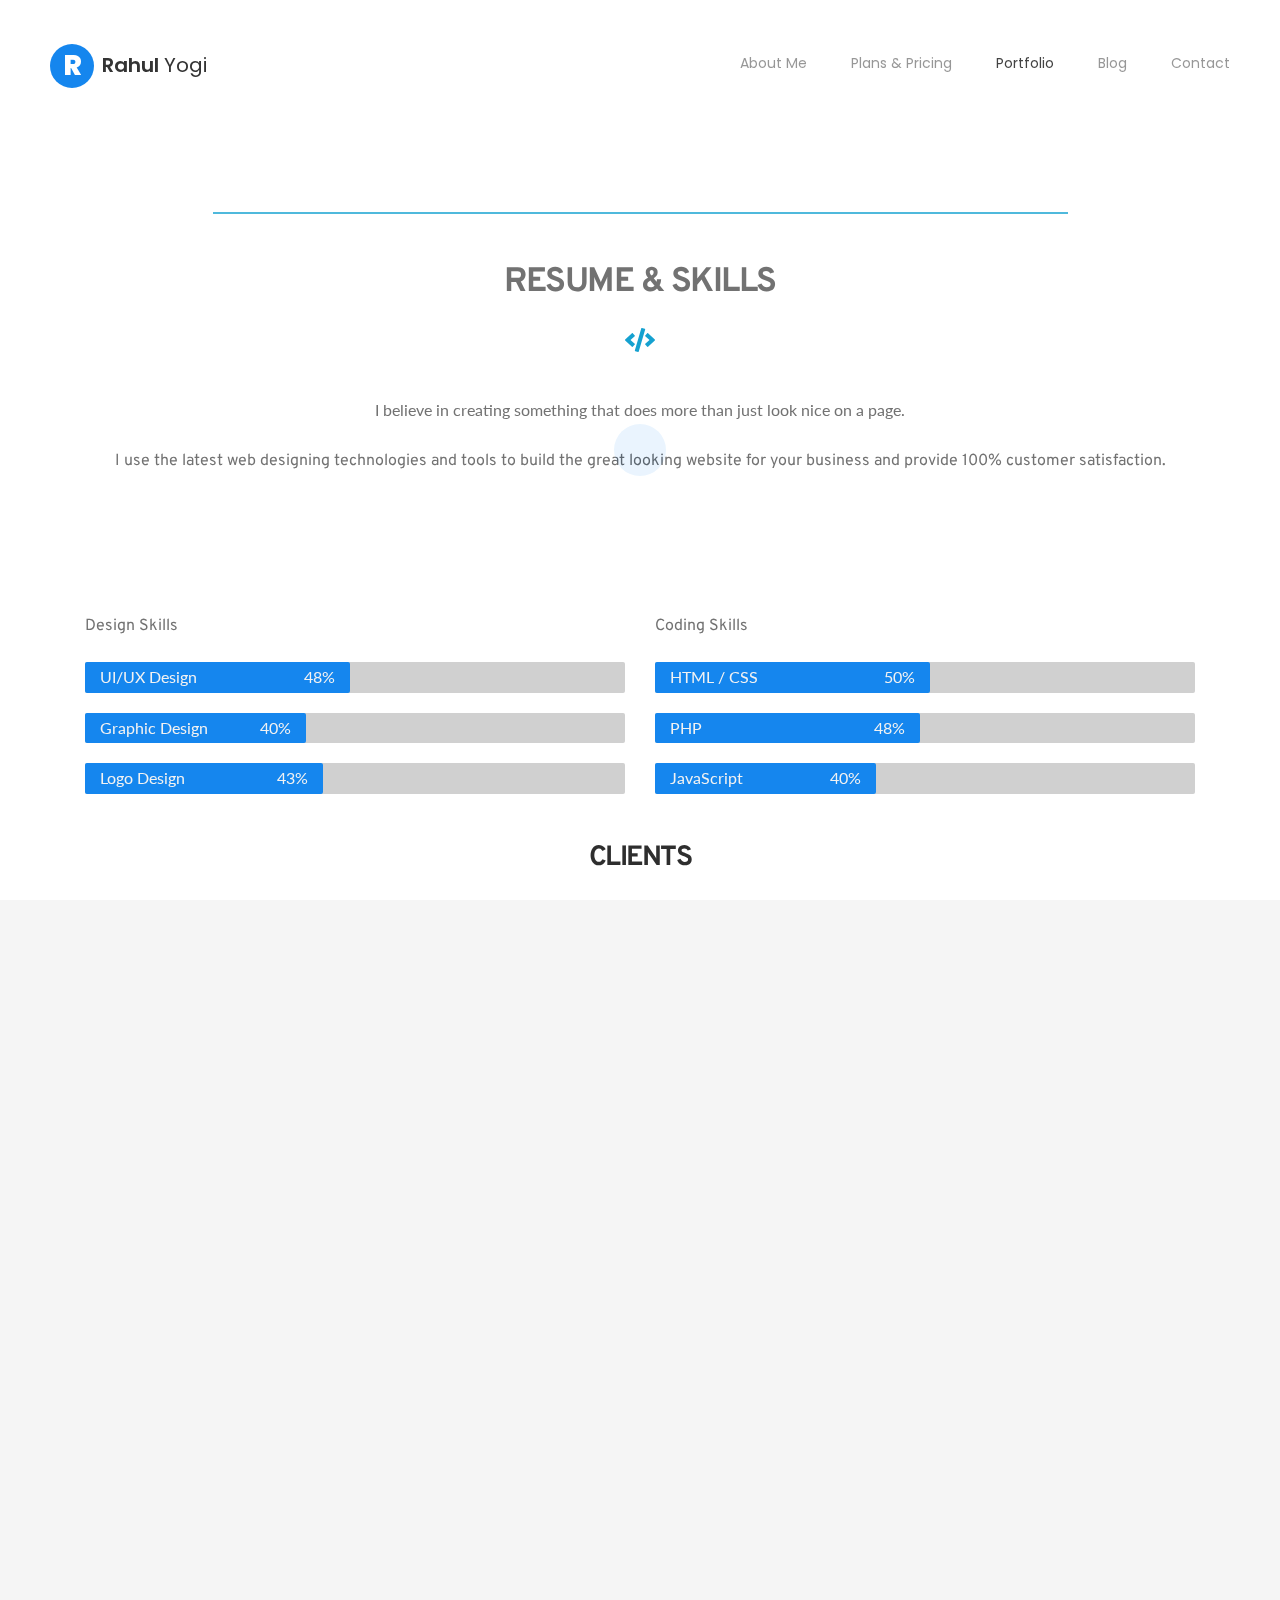
<file: portfolio/index.html>
<!DOCTYPE html>
<html lang="en-US">
<head>
<meta charset="UTF-8">
<meta name="viewport" content="width=device-width, initial-scale=1.0, maximum-scale=1.0, user-scalable=no">
<link rel="profile" href="//gmpg.org/xfn/11">
<link rel="icon" href="/wp-content/uploads/2019/12/favicon.ico" type="image/x-icon">
<link rel="shortcut icon" href="/wp-content/uploads/2019/12/favicon.ico" type="image/x-icon">
<title>Portfolio &#8211; Rahul Yogi</title>
<meta name="robots" content="max-image-preview:large">
<link rel="dns-prefetch" href="//fonts.googleapis.com">
<link rel="alternate" type="application/rss+xml" title="Rahul Yogi &raquo; Feed" href="/feed/">
<link rel="alternate" type="application/rss+xml" title="Rahul Yogi &raquo; Comments Feed" href="/comments/feed/">
<script type="text/javascript">
/* <![CDATA[ */
window._wpemojiSettings = {"baseUrl":"https:\/\/s.w.org\/images\/core\/emoji\/14.0.0\/72x72\/","ext":".png","svgUrl":"https:\/\/s.w.org\/images\/core\/emoji\/14.0.0\/svg\/","svgExt":".svg","source":{"concatemoji":"\/wp-includes\/js\/wp-emoji-release.min.js?ver=6.4.2"}};
/*! This file is auto-generated */
!function(i,n){var o,s,e;function c(e){try{var t={supportTests:e,timestamp:(new Date).valueOf()};sessionStorage.setItem(o,JSON.stringify(t))}catch(e){}}function p(e,t,n){e.clearRect(0,0,e.canvas.width,e.canvas.height),e.fillText(t,0,0);var t=new Uint32Array(e.getImageData(0,0,e.canvas.width,e.canvas.height).data),r=(e.clearRect(0,0,e.canvas.width,e.canvas.height),e.fillText(n,0,0),new Uint32Array(e.getImageData(0,0,e.canvas.width,e.canvas.height).data));return t.every(function(e,t){return e===r[t]})}function u(e,t,n){switch(t){case"flag":return n(e,"🏳️‍⚧️","🏳️​⚧️")?!1:!n(e,"🇺🇳","🇺​🇳")&&!n(e,"🏴󠁧󠁢󠁥󠁮󠁧󠁿","🏴​󠁧​󠁢​󠁥​󠁮​󠁧​󠁿");case"emoji":return!n(e,"🫱🏻‍🫲🏿","🫱🏻​🫲🏿")}return!1}function f(e,t,n){var r="undefined"!=typeof WorkerGlobalScope&&self instanceof WorkerGlobalScope?new OffscreenCanvas(300,150):i.createElement("canvas"),a=r.getContext("2d",{willReadFrequently:!0}),o=(a.textBaseline="top",a.font="600 32px Arial",{});return e.forEach(function(e){o[e]=t(a,e,n)}),o}function t(e){var t=i.createElement("script");t.src=e,t.defer=!0,i.head.appendChild(t)}"undefined"!=typeof Promise&&(o="wpEmojiSettingsSupports",s=["flag","emoji"],n.supports={everything:!0,everythingExceptFlag:!0},e=new Promise(function(e){i.addEventListener("DOMContentLoaded",e,{once:!0})}),new Promise(function(t){var n=function(){try{var e=JSON.parse(sessionStorage.getItem(o));if("object"==typeof e&&"number"==typeof e.timestamp&&(new Date).valueOf()<e.timestamp+604800&&"object"==typeof e.supportTests)return e.supportTests}catch(e){}return null}();if(!n){if("undefined"!=typeof Worker&&"undefined"!=typeof OffscreenCanvas&&"undefined"!=typeof URL&&URL.createObjectURL&&"undefined"!=typeof Blob)try{var e="postMessage("+f.toString()+"("+[JSON.stringify(s),u.toString(),p.toString()].join(",")+"));",r=new Blob([e],{type:"text/javascript"}),a=new Worker(URL.createObjectURL(r),{name:"wpTestEmojiSupports"});return void(a.onmessage=function(e){c(n=e.data),a.terminate(),t(n)})}catch(e){}c(n=f(s,u,p))}t(n)}).then(function(e){for(var t in e)n.supports[t]=e[t],n.supports.everything=n.supports.everything&&n.supports[t],"flag"!==t&&(n.supports.everythingExceptFlag=n.supports.everythingExceptFlag&&n.supports[t]);n.supports.everythingExceptFlag=n.supports.everythingExceptFlag&&!n.supports.flag,n.DOMReady=!1,n.readyCallback=function(){n.DOMReady=!0}}).then(function(){return e}).then(function(){var e;n.supports.everything||(n.readyCallback(),(e=n.source||{}).concatemoji?t(e.concatemoji):e.wpemoji&&e.twemoji&&(t(e.twemoji),t(e.wpemoji)))}))}((window,document),window._wpemojiSettings);
/* ]]> */
</script>
<style id="wp-emoji-styles-inline-css" type="text/css">img.wp-smiley, img.emoji {
		display: inline !important;
		border: none !important;
		box-shadow: none !important;
		height: 1em !important;
		width: 1em !important;
		margin: 0 0.07em !important;
		vertical-align: -0.1em !important;
		background: none !important;
		padding: 0 !important;
	}</style>
<link rel="stylesheet" id="wp-block-library-css" href="/wp-includes/css/dist/block-library/style.min.css?ver=6.4.2" type="text/css" media="all">
<style id="classic-theme-styles-inline-css" type="text/css">/*! This file is auto-generated */
.wp-block-button__link{color:#fff;background-color:#32373c;border-radius:9999px;box-shadow:none;text-decoration:none;padding:calc(.667em + 2px) calc(1.333em + 2px);font-size:1.125em}.wp-block-file__button{background:#32373c;color:#fff;text-decoration:none}</style>
<style id="global-styles-inline-css" type="text/css">body{--wp--preset--color--black: #000000;--wp--preset--color--cyan-bluish-gray: #abb8c3;--wp--preset--color--white: #ffffff;--wp--preset--color--pale-pink: #f78da7;--wp--preset--color--vivid-red: #cf2e2e;--wp--preset--color--luminous-vivid-orange: #ff6900;--wp--preset--color--luminous-vivid-amber: #fcb900;--wp--preset--color--light-green-cyan: #7bdcb5;--wp--preset--color--vivid-green-cyan: #00d084;--wp--preset--color--pale-cyan-blue: #8ed1fc;--wp--preset--color--vivid-cyan-blue: #0693e3;--wp--preset--color--vivid-purple: #9b51e0;--wp--preset--color--cornflower-blue: #7066ff;--wp--preset--color--emerald: #54ca95;--wp--preset--color--shakespeare: #55c0ce;--wp--preset--color--persimmon: #fc6158;--wp--preset--color--azure-radiance: #007ced;--wp--preset--color--neon-carrot: #ff9638;--wp--preset--color--burnt-sienna: #ef5555;--wp--preset--color--blue-bayoux: #4a6583;--wp--preset--color--cerulean: #0099e5;--wp--preset--color--saffron: #f8b732;--wp--preset--color--java: #10b9b2;--wp--preset--color--carnation: #ef5565;--wp--preset--color--very-light-gray: #f5f5f5;--wp--preset--color--light-gray: #e5e5e5;--wp--preset--color--dark-gray: #555;--wp--preset--color--very-dark-gray: #333;--wp--preset--gradient--vivid-cyan-blue-to-vivid-purple: linear-gradient(135deg,rgba(6,147,227,1) 0%,rgb(155,81,224) 100%);--wp--preset--gradient--light-green-cyan-to-vivid-green-cyan: linear-gradient(135deg,rgb(122,220,180) 0%,rgb(0,208,130) 100%);--wp--preset--gradient--luminous-vivid-amber-to-luminous-vivid-orange: linear-gradient(135deg,rgba(252,185,0,1) 0%,rgba(255,105,0,1) 100%);--wp--preset--gradient--luminous-vivid-orange-to-vivid-red: linear-gradient(135deg,rgba(255,105,0,1) 0%,rgb(207,46,46) 100%);--wp--preset--gradient--very-light-gray-to-cyan-bluish-gray: linear-gradient(135deg,rgb(238,238,238) 0%,rgb(169,184,195) 100%);--wp--preset--gradient--cool-to-warm-spectrum: linear-gradient(135deg,rgb(74,234,220) 0%,rgb(151,120,209) 20%,rgb(207,42,186) 40%,rgb(238,44,130) 60%,rgb(251,105,98) 80%,rgb(254,248,76) 100%);--wp--preset--gradient--blush-light-purple: linear-gradient(135deg,rgb(255,206,236) 0%,rgb(152,150,240) 100%);--wp--preset--gradient--blush-bordeaux: linear-gradient(135deg,rgb(254,205,165) 0%,rgb(254,45,45) 50%,rgb(107,0,62) 100%);--wp--preset--gradient--luminous-dusk: linear-gradient(135deg,rgb(255,203,112) 0%,rgb(199,81,192) 50%,rgb(65,88,208) 100%);--wp--preset--gradient--pale-ocean: linear-gradient(135deg,rgb(255,245,203) 0%,rgb(182,227,212) 50%,rgb(51,167,181) 100%);--wp--preset--gradient--electric-grass: linear-gradient(135deg,rgb(202,248,128) 0%,rgb(113,206,126) 100%);--wp--preset--gradient--midnight: linear-gradient(135deg,rgb(2,3,129) 0%,rgb(40,116,252) 100%);--wp--preset--font-size--small: 13px;--wp--preset--font-size--medium: 20px;--wp--preset--font-size--large: 36px;--wp--preset--font-size--x-large: 42px;--wp--preset--spacing--20: 0.44rem;--wp--preset--spacing--30: 0.67rem;--wp--preset--spacing--40: 1rem;--wp--preset--spacing--50: 1.5rem;--wp--preset--spacing--60: 2.25rem;--wp--preset--spacing--70: 3.38rem;--wp--preset--spacing--80: 5.06rem;--wp--preset--shadow--natural: 6px 6px 9px rgba(0, 0, 0, 0.2);--wp--preset--shadow--deep: 12px 12px 50px rgba(0, 0, 0, 0.4);--wp--preset--shadow--sharp: 6px 6px 0px rgba(0, 0, 0, 0.2);--wp--preset--shadow--outlined: 6px 6px 0px -3px rgba(255, 255, 255, 1), 6px 6px rgba(0, 0, 0, 1);--wp--preset--shadow--crisp: 6px 6px 0px rgba(0, 0, 0, 1);}:where(.is-layout-flex){gap: 0.5em;}:where(.is-layout-grid){gap: 0.5em;}body .is-layout-flow > .alignleft{float: left;margin-inline-start: 0;margin-inline-end: 2em;}body .is-layout-flow > .alignright{float: right;margin-inline-start: 2em;margin-inline-end: 0;}body .is-layout-flow > .aligncenter{margin-left: auto !important;margin-right: auto !important;}body .is-layout-constrained > .alignleft{float: left;margin-inline-start: 0;margin-inline-end: 2em;}body .is-layout-constrained > .alignright{float: right;margin-inline-start: 2em;margin-inline-end: 0;}body .is-layout-constrained > .aligncenter{margin-left: auto !important;margin-right: auto !important;}body .is-layout-constrained > :where(:not(.alignleft):not(.alignright):not(.alignfull)){max-width: var(--wp--style--global--content-size);margin-left: auto !important;margin-right: auto !important;}body .is-layout-constrained > .alignwide{max-width: var(--wp--style--global--wide-size);}body .is-layout-flex{display: flex;}body .is-layout-flex{flex-wrap: wrap;align-items: center;}body .is-layout-flex > *{margin: 0;}body .is-layout-grid{display: grid;}body .is-layout-grid > *{margin: 0;}:where(.wp-block-columns.is-layout-flex){gap: 2em;}:where(.wp-block-columns.is-layout-grid){gap: 2em;}:where(.wp-block-post-template.is-layout-flex){gap: 1.25em;}:where(.wp-block-post-template.is-layout-grid){gap: 1.25em;}.has-black-color{color: var(--wp--preset--color--black) !important;}.has-cyan-bluish-gray-color{color: var(--wp--preset--color--cyan-bluish-gray) !important;}.has-white-color{color: var(--wp--preset--color--white) !important;}.has-pale-pink-color{color: var(--wp--preset--color--pale-pink) !important;}.has-vivid-red-color{color: var(--wp--preset--color--vivid-red) !important;}.has-luminous-vivid-orange-color{color: var(--wp--preset--color--luminous-vivid-orange) !important;}.has-luminous-vivid-amber-color{color: var(--wp--preset--color--luminous-vivid-amber) !important;}.has-light-green-cyan-color{color: var(--wp--preset--color--light-green-cyan) !important;}.has-vivid-green-cyan-color{color: var(--wp--preset--color--vivid-green-cyan) !important;}.has-pale-cyan-blue-color{color: var(--wp--preset--color--pale-cyan-blue) !important;}.has-vivid-cyan-blue-color{color: var(--wp--preset--color--vivid-cyan-blue) !important;}.has-vivid-purple-color{color: var(--wp--preset--color--vivid-purple) !important;}.has-black-background-color{background-color: var(--wp--preset--color--black) !important;}.has-cyan-bluish-gray-background-color{background-color: var(--wp--preset--color--cyan-bluish-gray) !important;}.has-white-background-color{background-color: var(--wp--preset--color--white) !important;}.has-pale-pink-background-color{background-color: var(--wp--preset--color--pale-pink) !important;}.has-vivid-red-background-color{background-color: var(--wp--preset--color--vivid-red) !important;}.has-luminous-vivid-orange-background-color{background-color: var(--wp--preset--color--luminous-vivid-orange) !important;}.has-luminous-vivid-amber-background-color{background-color: var(--wp--preset--color--luminous-vivid-amber) !important;}.has-light-green-cyan-background-color{background-color: var(--wp--preset--color--light-green-cyan) !important;}.has-vivid-green-cyan-background-color{background-color: var(--wp--preset--color--vivid-green-cyan) !important;}.has-pale-cyan-blue-background-color{background-color: var(--wp--preset--color--pale-cyan-blue) !important;}.has-vivid-cyan-blue-background-color{background-color: var(--wp--preset--color--vivid-cyan-blue) !important;}.has-vivid-purple-background-color{background-color: var(--wp--preset--color--vivid-purple) !important;}.has-black-border-color{border-color: var(--wp--preset--color--black) !important;}.has-cyan-bluish-gray-border-color{border-color: var(--wp--preset--color--cyan-bluish-gray) !important;}.has-white-border-color{border-color: var(--wp--preset--color--white) !important;}.has-pale-pink-border-color{border-color: var(--wp--preset--color--pale-pink) !important;}.has-vivid-red-border-color{border-color: var(--wp--preset--color--vivid-red) !important;}.has-luminous-vivid-orange-border-color{border-color: var(--wp--preset--color--luminous-vivid-orange) !important;}.has-luminous-vivid-amber-border-color{border-color: var(--wp--preset--color--luminous-vivid-amber) !important;}.has-light-green-cyan-border-color{border-color: var(--wp--preset--color--light-green-cyan) !important;}.has-vivid-green-cyan-border-color{border-color: var(--wp--preset--color--vivid-green-cyan) !important;}.has-pale-cyan-blue-border-color{border-color: var(--wp--preset--color--pale-cyan-blue) !important;}.has-vivid-cyan-blue-border-color{border-color: var(--wp--preset--color--vivid-cyan-blue) !important;}.has-vivid-purple-border-color{border-color: var(--wp--preset--color--vivid-purple) !important;}.has-vivid-cyan-blue-to-vivid-purple-gradient-background{background: var(--wp--preset--gradient--vivid-cyan-blue-to-vivid-purple) !important;}.has-light-green-cyan-to-vivid-green-cyan-gradient-background{background: var(--wp--preset--gradient--light-green-cyan-to-vivid-green-cyan) !important;}.has-luminous-vivid-amber-to-luminous-vivid-orange-gradient-background{background: var(--wp--preset--gradient--luminous-vivid-amber-to-luminous-vivid-orange) !important;}.has-luminous-vivid-orange-to-vivid-red-gradient-background{background: var(--wp--preset--gradient--luminous-vivid-orange-to-vivid-red) !important;}.has-very-light-gray-to-cyan-bluish-gray-gradient-background{background: var(--wp--preset--gradient--very-light-gray-to-cyan-bluish-gray) !important;}.has-cool-to-warm-spectrum-gradient-background{background: var(--wp--preset--gradient--cool-to-warm-spectrum) !important;}.has-blush-light-purple-gradient-background{background: var(--wp--preset--gradient--blush-light-purple) !important;}.has-blush-bordeaux-gradient-background{background: var(--wp--preset--gradient--blush-bordeaux) !important;}.has-luminous-dusk-gradient-background{background: var(--wp--preset--gradient--luminous-dusk) !important;}.has-pale-ocean-gradient-background{background: var(--wp--preset--gradient--pale-ocean) !important;}.has-electric-grass-gradient-background{background: var(--wp--preset--gradient--electric-grass) !important;}.has-midnight-gradient-background{background: var(--wp--preset--gradient--midnight) !important;}.has-small-font-size{font-size: var(--wp--preset--font-size--small) !important;}.has-medium-font-size{font-size: var(--wp--preset--font-size--medium) !important;}.has-large-font-size{font-size: var(--wp--preset--font-size--large) !important;}.has-x-large-font-size{font-size: var(--wp--preset--font-size--x-large) !important;}
.wp-block-navigation a:where(:not(.wp-element-button)){color: inherit;}
:where(.wp-block-post-template.is-layout-flex){gap: 1.25em;}:where(.wp-block-post-template.is-layout-grid){gap: 1.25em;}
:where(.wp-block-columns.is-layout-flex){gap: 2em;}:where(.wp-block-columns.is-layout-grid){gap: 2em;}
.wp-block-pullquote{font-size: 1.5em;line-height: 1.6;}</style>
<link rel="stylesheet" id="fw-ext-builder-frontend-grid-css" href="/wp-content/plugins/unyson/framework/extensions/builder/static/css/frontend-grid.css?ver=1.2.12" type="text/css" media="all">
<link rel="stylesheet" id="fw-ext-forms-default-styles-css" href="/wp-content/plugins/unyson/framework/extensions/forms/static/css/frontend.css?ver=2.7.24" type="text/css" media="all">
<link rel="stylesheet" id="bootstrap-css" href="/wp-content/themes/leven/css/bootstrap.min.css?ver=4.0.0" type="text/css" media="all">
<link rel="stylesheet" id="normalize-css" href="/wp-content/themes/leven/css/normalize.css?ver=1.0" type="text/css" media="all">
<link rel="stylesheet" id="owl-carousel-css" href="/wp-content/themes/leven/css/owl.carousel.css?ver=2.0" type="text/css" media="all">
<link rel="stylesheet" id="animate-css" href="/wp-content/themes/leven/css/transition-animations.css?ver=1.0" type="text/css" media="all">
<link rel="stylesheet" id="magnific-popup-css" href="/wp-content/themes/leven/css/magnific-popup.css?ver=1.1.0" type="text/css" media="all">
<link rel="stylesheet" id="pe-icon-7-stroke-css" href="/wp-content/themes/leven/css/pe-icon-7-stroke/css/pe-icon-7-stroke.css?ver=1.0" type="text/css" media="all">
<link rel="stylesheet" id="dashicons-css" href="/wp-includes/css/dashicons.min.css?ver=6.4.2" type="text/css" media="all">
<link rel="stylesheet" id="fw-option-type-icon-v2-pack-linecons-css" href="/wp-content/plugins/unyson/framework/static/libs/linecons/css/linecons.css?ver=2.7.24" type="text/css" media="all">
<link rel="stylesheet" id="fw-option-type-icon-v2-pack-font-awesome-css" href="/wp-content/plugins/unyson/framework/static/libs/font-awesome/css/font-awesome.min.css?ver=2.7.24" type="text/css" media="all">
<link rel="stylesheet" id="fw-option-type-icon-v2-pack-entypo-css" href="/wp-content/plugins/unyson/framework/static/libs/entypo/css/entypo.css?ver=2.7.24" type="text/css" media="all">
<link rel="stylesheet" id="fw-option-type-icon-v2-pack-linearicons-css" href="/wp-content/plugins/unyson/framework/static/libs/lnr/css/lnr.css?ver=2.7.24" type="text/css" media="all">
<link rel="stylesheet" id="fw-option-type-icon-v2-pack-typicons-css" href="/wp-content/plugins/unyson/framework/static/libs/typcn/css/typcn.css?ver=2.7.24" type="text/css" media="all">
<link rel="stylesheet" id="fw-option-type-icon-v2-pack-unycon-css" href="/wp-content/plugins/unyson/framework/static/libs/unycon/unycon.css?ver=2.7.24" type="text/css" media="all">
<link rel="stylesheet" id="fw-option-type-icon-v2-pack-my_pack-css" href="/wp-content/themes/leven/css/pe-icon-7-stroke/css/pe-icon-7-stroke.css?ver=2.7.24" type="text/css" media="all">
<link rel="stylesheet" id="leven-main-styles-css" href="/wp-content/themes/leven/css/main.css?ver=1.5.3" type="text/css" media="all">
<link rel="stylesheet" id="leven-customization-css" href="/wp-content/themes/leven/css/customization.css?ver=1.5.3" type="text/css" media="all">
<style id="leven-customization-inline-css" type="text/css">@media only screen and (min-width: 1421px){
            .page-container:not(.full-width-container) {
                max-width: 1320px;
                border-radius: 40px;
                
            }
        }

        @media only screen and (max-width: 1420px) and (min-width: 991px) {
            .page-container:not(.full-width-container) {
                max-width: 94%;
                margin-left: auto;
                margin-right: auto;
                border-radius: 40px;
                
            }
        }

        
        @media only screen and (min-width: 991px){
            .page-container.full-width-container {
                max-width: 100%;
                border-radius: 0;
                margin: 0;
            }
            .site-footer {
                border-radius: 0;
            }
            .page-content.single-post {
                max-width: 1320px;
                margin: 0 auto;
            }

            .post-content,
            .list-view .post-content,
            .list-view .post-navigation,
            .list-view .comments-area,
            .list-view .paging-navigation,
            .single-post .site-content .post-navigation,
            .single-post .site-content .comments-area {
                max-width: 1320px;
                margin-left: auto;
                margin-right: auto;
                padding-left: 50px;
                padding-right: 50px;
            }

            .list-view article {
                max-width: 1320px;
                margin-left: auto;
                margin-right: auto;
            }
        }
        .page-container.full-width-container {
            min-height: 100vh;
            padding-bottom: 120px;
        }
        .page-container.full-width-container .site-footer {
            position: absolute;
            margin: 60px 0 0;
            right: 0;
            left: 0;
            bottom: 0;
        }
        .lmpixels-scroll-to-top {
            bottom: 60px;
        }
        

        /* ============================================================================= 
        2. Typography
        ============================================================================= */
        body,
        p {
            font-family: "Poppins", Helvetica, sans-serif;
            font-size: 14px;
            font-weight: 0;
            font-style: normal;
            line-height: 1.75em;
            color: #666666;
        }

        .form-control,
        .form-control:focus,
        .has-error .form-control,
        .has-error .form-control:focus {
            font-family: "Poppins", Helvetica, sans-serif;
        }

        h1, h2, h3, h4, h5, h6 {
            font-family: "Poppins", Helvetica, sans-serif;
            font-weight: 600;
            font-style: normal;
            color: #333333;
        }

        .logo-text, .logo-symbol {
            font-family: "Poppins", Helvetica, sans-serif;
        }

        h1 {
            font-size: 32px;
            color: #333333;
        }
        h2 {
            font-size: 24px;
            color: #333333;
        }
        h3 {
            font-size: 18px;
            color: #333333;
        }
        h4 {
            font-size: 16px;
            color: #333333;
        }
        h5 {
            font-size: 14px;
            color: #333333;
        }
        h6 {
            font-size: 12px;
            color: #333333;
        }

        .testimonial-author,
        .info-list li .title {
            font-family: "Poppins", Helvetica, sans-serif;
            font-weight: 600;
            font-style: normal;
            color: #333333;
        }

        .timeline-item .item-period,
        .mobile-site-title {
            font-family: "Poppins", Helvetica, sans-serif;
        }

        .form-control,
        .form-control:focus,
        .has-error .form-control,
        .has-error .form-control:focus,
        input[type="search"],
        input[type="password"],
        input[type="text"],
        .header-search input.form-control {
            font-family: "Poppins", Helvetica, sans-serif;
            font-weight: 0;
            font-style: normal;
        }

        .btn-primary, .btn-secondary, button, input[type="button"], input[type="submit"] {
            font-family: "Poppins", Helvetica, sans-serif;
        }


        /* ============================================================================= 
        3. Logo
        ============================================================================= */
        .header-image img {
            
        height: auto;
        max-height: 50px;
        
            
        width: auto;
        max-width: 50px;
        
        }


        
        

        @media only screen and (max-width: 992px) {
            .header-image img {
                max-height: 30px;
            }
        }


        /* ============================================================================= 
        4. Backgrounds
        ============================================================================= */
        body {
            background-color: #f5f5f5;
        }

        
    .lm-animated-bg {
        position: absolute;
        width: auto;
        height: auto;
        top: -18px;
        left: -18px;
        right: -18px;
        bottom: -18px;
        background-image: url();
        background-position: center center;
        background-size: cover;
        background-repeat: no-repeat;
        z-index: -1;
    }
    

        @media only screen and (min-width: 991px) {
            .header.sticked {
                background-color: ;
            }
        }

        .btn-primary:hover,
        .btn-primary:focus,
        button:hover,
        button:focus,
        input[type="button"]:hover,
        input[type="button"]:focus,
        input[type="submit"]:hover,
        input[type="submit"]:focus,
        .skill-percentage,
        .service-icon,
        .lm-pricing .lm-package-wrap.highlight-col .lm-heading-row span:after,
        .portfolio-page-nav > div.nav-item a:hover,
        .testimonials.owl-carousel .owl-nav .owl-prev:hover,
        .testimonials.owl-carousel .owl-nav .owl-next:hover,
        .clients.owl-carousel .owl-nav .owl-prev:hover,
        .clients.owl-carousel .owl-nav .owl-next:hover,
        .fw-pricing .fw-package-wrap.highlight-col .fw-heading-row span:after,
        .cat-links li a,
        .cat-links li a:hover,
        .calendar_wrap td#today,
        .nothing-found p,
        .blog-sidebar .sidebar-title h4:after,
        .block-title h2:after,
        h3.comment-reply-title:after,
        .portfolio-grid figure .portfolio-preview-desc h5:after,
        .preloader-spinner,
        .info-list li .title:after,
        .header .social-links a:hover,
        .clients.owl-carousel .owl-dot.active span,
        .clients.owl-carousel .owl-dot:hover span,
        .testimonials.owl-carousel .owl-dot.active span,
        .testimonials.owl-carousel .owl-dot:hover span,
        .logo-symbol {
            background-color: #007ced;
        }

        .blog-sidebar .sidebar-item {
            background-color: #fff;
        }




        /* ============================================================================= 
        5. Colors
        ============================================================================= */
        a,
        .form-group-with-icon.form-group-focus i,
        .site-title span,
        .header-search button:hover,
        .header-search button:focus,
        .block-title h3 span,
        .header-search button:hover,
        .header-search button:focus,
        .ajax-page-nav > div.nav-item a:hover,
        .project-general-info .fa,
        .comment-author a:hover,
        .comment-list .pingback a:hover,
        .comment-list .trackback a:hover,
        .comment-metadata a:hover,
        .comment-reply-title small a:hover,
        .entry-title a:hover,
        .entry-content .edit-link a:hover,
        .post-navigation a:hover,
        .image-navigation a:hover,
        .portfolio-grid figure i,
        .share-buttons a:hover,
        .info-block-w-icon i,
        .lm-info-block i {
            color: #007ced;
        }

        a,
        .entry-meta:not(.entry-tags-share) a:hover {
            color: #0099cc;
        }

        a:hover,
        .post-navigation .meta-nav:hover {
            color: #006699;
        }

        .wp-block-pullquote.is-style-solid-color {
            background-color: #007ced;
        }

        .wp-block-button:not(.is-style-outline) .wp-block-button__link:not(.has-background),
        .wp-block-button.is-style-outline .wp-block-button__link:active,
        .wp-block-button.is-style-outline .wp-block-button__link:focus,
        .wp-block-button.is-style-outline .wp-block-button__link:hover {
            background-color: #007ced;
        }




        /* ============================================================================= 
        6. Borders
        ============================================================================= */
        .logo-symbol,
        .btn-primary,
        button,
        input[type="button"],
        input[type="submit"],
        .btn-primary:hover,
        .btn-primary:focus,
        button:hover,
        button:focus,
        input[type="button"]:hover,
        input[type="button"]:focus,
        input[type="submit"]:hover,
        input[type="submit"]:focus,
        .form-control + .form-control-border,
        .timeline-item,
        .timeline-item:before,
        .page-links a:hover,
        .paging-navigation .page-numbers.current,
        .paging-navigation .page-numbers:hover,
        .paging-navigation .page-numbers:focus,
        .portfolio-grid figure .portfolio-preview-desc h5:after,
        .paging-navigation a:hover,
        .skill-container,
        .btn-primary, button, input[type="button"], input[type="submit"],
        .blog-sidebar ul li:before,
        .share-buttons a:hover,
        .testimonials.owl-carousel .owl-nav .owl-prev:hover,
        .testimonials.owl-carousel .owl-nav .owl-next:hover,
        .clients.owl-carousel .owl-nav .owl-prev:hover,
        .clients.owl-carousel .owl-nav .owl-next:hover,
        .wp-block-pullquote,
        .wp-block-button .wp-block-button__link,
        .timeline-item h5.item-period {
            border-color: #007ced;
        }


        /* ============================================================================= 
        7. Page Titles and Page Content Area
        ============================================================================= */
        .page-title {
            background-color: #fcfcfc;
            border-top-color: #eeeeee;
            border-bottom-color: #eeeeee;
        }

        .page-title h1 {
            color: #333333;
            font-size: 44px;
            font-family: Poppins, Helvetica, sans-serif;
            font-weight: 600;
            font-style: normal;
            letter-spacing: 0px;
        }

        .page-title .page-subtitle h4 {
            color: #aaaaaa;
            font-size: 14px;
            font-family: Poppins, Helvetica, sans-serif;
            font-weight: 300;
            font-style: normal;
            letter-spacing: 0px;
        }

        @media only screen and (max-width: 991px) {
            .page-title h1 {
                font-size: 35.2px;
            }
        }

        .page-container,
        .custom-page-content .page-content,
        .portfolio-page-content,
        .content-page-with-sidebar .page-content,
        .single-page-content.content-page-with-sidebar .content-area .page-content,
        .single-post .site-content .has-post-thumbnail .post-content {
            background-color: #ffffff;
        }

        .skills-second-style .skill-percentage,
        .skills-first-style .skill-percentage {
            border-color: #ffffff;
        }


        /* ============================================================================= 
        8. Header and Main Menu
        ============================================================================= */
        .site-main-menu li a,
        .site-main-menu li a:hover {
            font-family: "Poppins", Helvetica, sans-serif;
            font-size: 14px;
            font-weight: 0;
            font-style: normal;
            color: #333333;
            letter-spacing: 0px;
        }

        .site-main-menu > li > a {
            line-height: 3.3em;
        }

        /* ============================================================================= 
        9. Footer
        ============================================================================= */
        .site-footer {
            background-color: #fcfcfc;
            border-color: #eeeeee;
        }

        .footer-copyrights p {
            color: #aaa;
        }

        .site-footer .footer-social-links li a {
            color: #333;
        }

        /* ============================================================================= 
        10. Custom Styles
        ============================================================================= */</style>
<link rel="stylesheet" id="brizy-asset-google-10-css-css" class="brz-link brz-link-google" type="text/css" href="https://fonts.googleapis.com/css?family=Overpass%3A100%2C100italic%2C200%2C200italic%2C300%2C300italic%2Cregular%2Citalic%2C600%2C600italic%2C700%2C700italic%2C800%2C800italic%2C900%2C900italic%7CLato%3A100%2C100italic%2C300%2C300italic%2Cregular%2Citalic%2C700%2C700italic%2C900%2C900italic&#038;subset=arabic%2Cbengali%2Ccyrillic%2Ccyrillic-ext%2Cdevanagari%2Cgreek%2Cgreek-ext%2Cgujarati%2Chebrew%2Ckhmer%2Ckorean%2Clatin-ext%2Ctamil%2Ctelugu%2Cthai%2Cvietnamese&#038;display=swap&#038;ver=2.3.28" media="all">
<link rel="stylesheet" id="brizy-asset-group-1-20-css-css" class="brz-link brz-link-preview-lib" data-group="group-1" href="/wp-content/plugins/brizy/public/editor-build/216-wp/editor/css/group-1.css?ver=2.3.28" type="text/css" media="all">
<link rel="stylesheet" id="brizy-asset-main-30-css-css" class="brz-link brz-link-preview" href="/wp-content/plugins/brizy/public/editor-build/216-wp/editor/css/preview.css?ver=2.3.28" type="text/css" media="all">
<style id="brizy-asset-main-30-css-inline-css" type="text/css">.brz .brz-cp-color1, .brz .brz-bcp-color1{color: #A170D9;}.brz .brz-cp-color2, .brz .brz-bcp-color2{color: #1C1C1C;}.brz .brz-cp-color3, .brz .brz-bcp-color3{color: #05CAB6;}.brz .brz-cp-color4, .brz .brz-bcp-color4{color: #B8E6E1;}.brz .brz-cp-color5, .brz .brz-bcp-color5{color: #F5D4D1;}.brz .brz-cp-color6, .brz .brz-bcp-color6{color: #EBEBEB;}.brz .brz-cp-color7, .brz .brz-bcp-color7{color: #666666;}.brz .brz-cp-color8, .brz .brz-bcp-color8{color: #FFFFFF;}</style>
<link rel="stylesheet" id="leven-google-fonts-css" href="https://fonts.googleapis.com/css?family=Poppins:100,100italic,200,200italic,300,300italic,regular,italic,500,500italic,600,600italic,700,700italic,800,800italic,900,900italic" type="text/css" media="all">
<script type="text/javascript" src="/wp-includes/js/jquery/jquery.min.js?ver=3.7.1" id="jquery-core-js"></script>
<script type="text/javascript" src="/wp-includes/js/jquery/jquery-migrate.min.js?ver=3.4.1" id="jquery-migrate-js"></script>
<script type="text/javascript" id="brizy-preview-js-before">
/* <![CDATA[ */
var __CONFIG__ = {"serverTimestamp":1702992376,"currentUser":{"user_login":false,"user_email":false,"user_level":false,"user_firstname":false,"user_lastname":false,"display_name":false,"ID":0,"roles":[]}};
/* ]]> */
</script>
<link rel="https://api.w.org/" href="/wp-json/">
<link rel="alternate" type="application/json" href="/wp-json/wp/v2/pages/1159">
<link rel="EditURI" type="application/rsd+xml" title="RSD" href="/xmlrpc.php?rsd">
<meta name="generator" content="WordPress 6.4.2">
<link rel="canonical" href="/portfolio/">
<link rel="shortlink" href="/?p=1159">
<link rel="alternate" type="application/json+oembed" href="/wp-json/oembed/1.0/embed?url=https%3A%2F%2F%2Fportfolio%2F">
<link rel="alternate" type="text/xml+oembed" href="/wp-json/oembed/1.0/embed?url=https%3A%2F%2F%2Fportfolio%2F#038;format=xml">

<script async src="https://www.googletagmanager.com/gtag/js?id=UA-146411607-1"></script>
<script>window.dataLayer = window.dataLayer || [];
  function gtag(){dataLayer.push(arguments);}
  gtag('js', new Date());

  gtag('config', 'UA-146411607-1');</script>
<meta name="viewport" content="width=device-width, initial-scale=1">
<link class="brz-link brz-link-google-prefetch" rel="dns-prefetch" href="//ajax.googleapis.com"> <link class="brz-link brz-link-google-prefetch" rel="dns-prefetch" href="//fonts.googleapis.com"> <link class="brz-link brz-link-google-preconnect" rel="preconnect" href="https://fonts.gstatic.com/" crossorigin>
<style class="brz-style">.brz .css-1r3zv5f,.brz [data-css-1r3zv5f]{color:rgba(0, 153, 204, 1);border-color:rgba(35, 157, 219, 0);background-color:rgba(189, 225, 244, 0);background-image:none;border-width:0;border-style:solid;width:30px;height:30px;font-size:30px;padding:0px;border-radius:0;stroke-width:0;transition:all 0.50s ease-in-out;transition-property:background, border-radius, color, border-color, box-shadow;-webkit-transition:all 0.50s ease-in-out;-moz-transition:all 0.50s ease-in-out;-webkit-transition-property:background, border-radius, color, border-color, box-shadow;-moz-transition-property:background, border-radius, color, border-color, box-shadow;}@media (min-width: 991px){.brz .css-1r3zv5f:hover,.brz [data-css-1r3zv5f]:hover{color:rgba(5, 202, 182, 0.8);border-color:rgba(35, 157, 219, 0);background-color:rgba(189, 225, 244, 0);background-image:none;}}@media (max-width: 991px){.brz .css-1r3zv5f,.brz [data-css-1r3zv5f]{width:30px;height:30px;font-size:30px;padding:0px;border-radius:0px;stroke-width:0;}}@media (max-width: 767px){.brz .css-1r3zv5f,.brz [data-css-1r3zv5f]{width:30px;height:30px;font-size:30px;padding:0px;border-radius:0px;stroke-width:0;}}</style>
<style class="brz-style">.brz .brz-css-tzvpx{z-index: auto;margin:0;}.brz .brz-css-tzvpx.brz-section .brz-section__content{min-height: auto;display:flex;}.brz .brz-css-tzvpx .brz-container{justify-content:center;}.brz .brz-css-tzvpx > .slick-slider > .brz-slick-slider__dots{color: rgba(0, 0, 0, 1);}.brz .brz-css-tzvpx > .slick-slider > .brz-slick-slider__arrow{color: rgba(0, 0, 0, 0.7);}@media(min-width:991px){.brz .brz-css-tzvpx{display:block;}}@media(min-width:991px){.brz .brz-css-tzvpx > .slick-slider > .brz-slick-slider__arrow:hover{color: rgba(0, 0, 0, 1);}}@media(max-width:991px) and (min-width:768px){.brz .brz-css-tzvpx{z-index: auto;margin:0;}.brz .brz-css-tzvpx.brz-section .brz-section__content{min-height: auto;display:flex;}.brz .brz-css-tzvpx .brz-container{justify-content:center;}.brz .brz-css-tzvpx > .slick-slider > .brz-slick-slider__dots{color: rgba(0, 0, 0, 1);}.brz .brz-css-tzvpx > .slick-slider > .brz-slick-slider__arrow{color: rgba(0, 0, 0, 0.7);}}@media(max-width:991px) and (min-width:768px){.brz .brz-css-tzvpx{display:block;}}@media(max-width:767px){.brz .brz-css-tzvpx{z-index: auto;margin:0;}.brz .brz-css-tzvpx.brz-section .brz-section__content{min-height: auto;display:flex;}.brz .brz-css-tzvpx .brz-container{justify-content:center;}.brz .brz-css-tzvpx > .slick-slider > .brz-slick-slider__dots{color: rgba(0, 0, 0, 1);}.brz .brz-css-tzvpx > .slick-slider > .brz-slick-slider__arrow{color: rgba(0, 0, 0, 0.7);}}@media(max-width:767px){.brz .brz-css-tzvpx{display:block;}}
.brz .brz-css-urdmv{padding:75px 0px 75px 0px;}.brz .brz-css-urdmv > .brz-bg{border:0px solid rgba(102, 115, 141, 0);border-radius:0;}.brz .brz-css-urdmv > .brz-bg > .brz-bg-image{background-image:none;display: block;}.brz .brz-css-urdmv > .brz-bg > .brz-bg-image:after{content: "";background-image:none;}.brz .brz-css-urdmv > .brz-bg > .brz-bg-color{background-color:rgba(0, 0, 0, 0);background-image:none;}.brz .brz-css-urdmv > .brz-bg > .brz-bg-map{display: none;}.brz .brz-css-urdmv > .brz-bg > .brz-bg-video{display: none;}.brz .brz-css-urdmv > .brz-bg > .brz-bg-shape__top{background-image: none;background-size: 100% 100px; height: 100px;transform: rotateX(0deg) rotateY(0deg);z-index: auto;}.brz .brz-css-urdmv > .brz-bg > .brz-bg-shape__bottom{background-image: none;background-size: 100% 100px; height: 100px;transform: rotateX(-180deg) rotateY(-180deg);z-index: auto;}@media(min-width:991px){.brz .brz-css-urdmv > .brz-bg > .brz-bg-image{background-attachment:scroll;}}@media(max-width:991px) and (min-width:768px){.brz .brz-css-urdmv{padding:50px 15px 50px 15px;}.brz .brz-css-urdmv > .brz-bg{border:0px solid rgba(102, 115, 141, 0);border-radius:0;}.brz .brz-css-urdmv > .brz-bg > .brz-bg-image{background-image:none;display: block;}.brz .brz-css-urdmv > .brz-bg > .brz-bg-image:after{content: "";background-image:none;}.brz .brz-css-urdmv > .brz-bg > .brz-bg-color{background-color:rgba(0, 0, 0, 0);background-image:none;}.brz .brz-css-urdmv > .brz-bg > .brz-bg-map{display: none;}.brz .brz-css-urdmv > .brz-bg > .brz-bg-video{display: none;}.brz .brz-css-urdmv > .brz-bg > .brz-bg-shape__top{background-image: none;background-size: 100% 100px; height: 100px;transform: rotateX(0deg) rotateY(0deg);z-index: auto;}.brz .brz-css-urdmv > .brz-bg > .brz-bg-shape__bottom{background-image: none;background-size: 100% 100px; height: 100px;transform: rotateX(-180deg) rotateY(-180deg);z-index: auto;}}@media(max-width:767px){.brz .brz-css-urdmv{padding:25px 15px 25px 15px;}.brz .brz-css-urdmv > .brz-bg{border:0px solid rgba(102, 115, 141, 0);border-radius:0;}.brz .brz-css-urdmv > .brz-bg > .brz-bg-image{background-image:none;display: block;}.brz .brz-css-urdmv > .brz-bg > .brz-bg-image:after{content: "";background-image:none;}.brz .brz-css-urdmv > .brz-bg > .brz-bg-color{background-color:rgba(0, 0, 0, 0);background-image:none;}.brz .brz-css-urdmv > .brz-bg > .brz-bg-map{display: none;}.brz .brz-css-urdmv > .brz-bg > .brz-bg-video{display: none;}.brz .brz-css-urdmv > .brz-bg > .brz-bg-shape__top{background-image: none;background-size: 100% 100px; height: 100px;transform: rotateX(0deg) rotateY(0deg);z-index: auto;}.brz .brz-css-urdmv > .brz-bg > .brz-bg-shape__bottom{background-image: none;background-size: 100% 100px; height: 100px;transform: rotateX(-180deg) rotateY(-180deg);z-index: auto;}}
.brz .brz-css-xjyej{border:0px solid transparent;}@media(min-width:991px){.brz .brz-css-xjyej{max-width: calc(1 * var(--brz-section-container-max-width, 1170px));}}@media(max-width:991px) and (min-width:768px){.brz .brz-css-xjyej{border:0px solid transparent;}}@media(max-width:991px) and (min-width:768px){.brz .brz-css-xjyej{max-width: 100%}}@media(max-width:767px){.brz .brz-css-xjyej{border:0px solid transparent;}}@media(max-width:767px){.brz .brz-css-xjyej{max-width: 100%}}
.brz .brz-css-wduuk{padding:0;margin:10px 0px 10px 0px;justify-content:center;position:relative;}@media(min-width:991px){.brz .brz-css-wduuk{display:flex;z-index: auto;position:relative;}}@media(max-width:991px) and (min-width:768px){.brz .brz-css-wduuk{padding:0;margin:10px 0px 10px 0px;justify-content:center;position:relative;}}@media(max-width:991px) and (min-width:768px){.brz .brz-css-wduuk{display:flex;z-index: auto;position:relative;}}@media(max-width:767px){.brz .brz-css-wduuk{padding:0;margin:10px 0px 10px 0px;justify-content:center;position:relative;}}@media(max-width:767px){.brz .brz-css-wduuk{display:flex;z-index: auto;position:relative;}}
.brz .brz-css-buipo{width:75%;}.brz .brz-css-buipo .brz-hr{border-top:2px solid rgba(102, 102, 102, 0.75);}@media(max-width:991px) and (min-width:768px){.brz .brz-css-buipo{width:75%;}.brz .brz-css-buipo .brz-hr{border-top:2px solid rgba(102, 102, 102, 0.75);}}@media(max-width:767px){.brz .brz-css-buipo{width:75%;}.brz .brz-css-buipo .brz-hr{border-top:2px solid rgba(102, 102, 102, 0.75);}}
.brz .brz-css-ihbkc{width:100%;}@media(max-width:991px) and (min-width:768px){.brz .brz-css-ihbkc{width:100%;}}@media(max-width:767px){.brz .brz-css-ihbkc{width:100%;}}
.brz .brz-css-kmwrl{z-index: auto;position:relative;margin:10px 0px 10px 0px;}@media(min-width:991px){.brz .brz-css-kmwrl{display:flex;position:relative;}}@media(max-width:991px) and (min-width:768px){.brz .brz-css-kmwrl{z-index: auto;position:relative;margin:10px 0px 10px 0px;}}@media(max-width:991px) and (min-width:768px){.brz .brz-css-kmwrl{display:flex;position:relative;}}@media(max-width:767px){.brz .brz-css-kmwrl{z-index: auto;position:relative;margin:10px 0px 10px 0px;}}@media(max-width:767px){.brz .brz-css-kmwrl{display:flex;position:relative;}}
.brz .brz-css-djynh{justify-content:center;padding:0;margin:0px -5px -20px -5px;}@media(max-width:991px) and (min-width:768px){.brz .brz-css-djynh{justify-content:center;padding:0;margin:0px -5px -20px -5px;}}@media(max-width:767px){.brz .brz-css-djynh{justify-content:center;padding:0;margin:0px -5px -20px -5px;}}
.brz .brz-css-xgptm{padding:0px 5px 20px 5px;}@media(max-width:991px) and (min-width:768px){.brz .brz-css-xgptm{padding:0px 5px 20px 5px;}}@media(max-width:767px){.brz .brz-css-xgptm{padding:0px 5px 20px 5px;}}
.brz .brz-css-dvcfj{margin:0;z-index: auto;align-items:flex-start;}.brz .brz-css-dvcfj > .brz-bg{border:0px solid rgba(102, 115, 141, 0);border-radius:0;max-width:100%;}.brz .brz-css-dvcfj > .brz-bg > .brz-bg-image{background-image:none;display: block;}.brz .brz-css-dvcfj > .brz-bg > .brz-bg-image:after{content: "";background-image:none;}.brz .brz-css-dvcfj > .brz-bg > .brz-bg-color{background-color:rgba(0, 0, 0, 0);background-image:none;}.brz .brz-css-dvcfj > .brz-bg > .brz-bg-map{display: none;}.brz .brz-css-dvcfj > .brz-bg > .brz-bg-video{display: none;}.brz .brz-css-dvcfj > .brz-row{border:0px solid transparent;}@media(min-width:991px){.brz .brz-css-dvcfj{min-height: auto;display:flex;}.brz .brz-css-dvcfj > .brz-bg{transition-duration:0.50s;transition-property: filter, box-shadow, background, border-radius, border-color;}.brz .brz-css-dvcfj > .brz-bg > .brz-bg-image{transition-duration:0.50s;transition-property: filter, box-shadow, background, border-radius, border-color;}.brz .brz-css-dvcfj > .brz-bg > .brz-bg-color{transition-duration:0.50s;transition-property: filter, box-shadow, background, border-radius, border-color;}.brz .brz-css-dvcfj > .brz-bg > .brz-bg-video{transition-duration:0.50s;transition-property: filter, box-shadow, background, border-radius, border-color;}.brz .brz-css-dvcfj > .brz-row{transition-duration:0.50s;transition-property: filter, box-shadow, background, border-radius, border-color;}}@media(max-width:991px) and (min-width:768px){.brz .brz-css-dvcfj{margin:0;z-index: auto;align-items:flex-start;}.brz .brz-css-dvcfj > .brz-bg{border:0px solid rgba(102, 115, 141, 0);border-radius:0;max-width:100%;}.brz .brz-css-dvcfj > .brz-bg > .brz-bg-image{background-image:none;display: block;}.brz .brz-css-dvcfj > .brz-bg > .brz-bg-image:after{content: "";background-image:none;}.brz .brz-css-dvcfj > .brz-bg > .brz-bg-color{background-color:rgba(0, 0, 0, 0);background-image:none;}.brz .brz-css-dvcfj > .brz-bg > .brz-bg-map{display: none;}.brz .brz-css-dvcfj > .brz-bg > .brz-bg-video{display: none;}.brz .brz-css-dvcfj > .brz-row{border:0px solid transparent;}}@media(max-width:991px) and (min-width:768px){.brz .brz-css-dvcfj{min-height: auto;display:flex;}.brz .brz-css-dvcfj > .brz-bg{transition-duration:0.50s;transition-property: filter, box-shadow, background, border-radius, border-color;}.brz .brz-css-dvcfj > .brz-bg > .brz-bg-image{transition-duration:0.50s;transition-property: filter, box-shadow, background, border-radius, border-color;}.brz .brz-css-dvcfj > .brz-bg > .brz-bg-color{transition-duration:0.50s;transition-property: filter, box-shadow, background, border-radius, border-color;}.brz .brz-css-dvcfj > .brz-bg > .brz-bg-video{transition-duration:0.50s;transition-property: filter, box-shadow, background, border-radius, border-color;}.brz .brz-css-dvcfj > .brz-row{flex-direction:row;flex-wrap:wrap;justify-content:flex-start;transition-duration:0.50s;transition-property: filter, box-shadow, background, border-radius, border-color;}}@media(max-width:767px){.brz .brz-css-dvcfj{margin:0;z-index: auto;align-items:flex-start;}.brz .brz-css-dvcfj > .brz-bg{border:0px solid rgba(102, 115, 141, 0);border-radius:0;max-width:100%;}.brz .brz-css-dvcfj > .brz-bg > .brz-bg-image{background-image:none;display: block;}.brz .brz-css-dvcfj > .brz-bg > .brz-bg-image:after{content: "";background-image:none;}.brz .brz-css-dvcfj > .brz-bg > .brz-bg-color{background-color:rgba(0, 0, 0, 0);background-image:none;}.brz .brz-css-dvcfj > .brz-bg > .brz-bg-map{display: none;}.brz .brz-css-dvcfj > .brz-bg > .brz-bg-video{display: none;}.brz .brz-css-dvcfj > .brz-row{border:0px solid transparent;}}@media(max-width:767px){.brz .brz-css-dvcfj{min-height: auto;display:flex;}.brz .brz-css-dvcfj > .brz-bg{transition-duration:0.50s;transition-property: filter, box-shadow, background, border-radius, border-color;}.brz .brz-css-dvcfj > .brz-bg > .brz-bg-image{transition-duration:0.50s;transition-property: filter, box-shadow, background, border-radius, border-color;}.brz .brz-css-dvcfj > .brz-bg > .brz-bg-color{transition-duration:0.50s;transition-property: filter, box-shadow, background, border-radius, border-color;}.brz .brz-css-dvcfj > .brz-bg > .brz-bg-video{transition-duration:0.50s;transition-property: filter, box-shadow, background, border-radius, border-color;}.brz .brz-css-dvcfj > .brz-row{flex-direction:row;flex-wrap:wrap;justify-content:flex-start;transition-duration:0.50s;transition-property: filter, box-shadow, background, border-radius, border-color;}}
.brz .brz-css-jfble{padding:10px;max-width:100%;}@media(max-width:991px) and (min-width:768px){.brz .brz-css-jfble{padding:0;max-width:100%;}}@media(max-width:767px){.brz .brz-css-jfble{padding:0;max-width:100%;}}
.brz .brz-css-bdyfm{z-index: auto;flex:1 1 50%;max-width:50%;justify-content:flex-start;}.brz .brz-css-bdyfm > .brz-bg{border:0px solid rgba(102, 115, 141, 0);border-radius:0;margin:0;}.brz .brz-css-bdyfm > .brz-bg > .brz-bg-image{background-image:none;}.brz .brz-css-bdyfm > .brz-bg > .brz-bg-image:after{content: "";background-image:none;}.brz .brz-css-bdyfm > .brz-bg > .brz-bg-color{background-color:rgba(0, 0, 0, 0);background-image:none;}@media(min-width:991px){.brz .brz-css-bdyfm > .brz-bg{transition-duration:0.50s;transition-property: filter, box-shadow, background, border-radius, border-color;}.brz .brz-css-bdyfm > .brz-bg > .brz-bg-image{transition-duration:0.50s;transition-property: filter, box-shadow, background, border-radius, border-color;}.brz .brz-css-bdyfm > .brz-bg > .brz-bg-color{transition-duration:0.50s;transition-property: filter, box-shadow, background, border-radius, border-color;}}@media(max-width:991px) and (min-width:768px){.brz .brz-css-bdyfm{z-index: auto;flex:1 1 50%;max-width:50%;justify-content:flex-start;}.brz .brz-css-bdyfm > .brz-bg{border:0px solid rgba(102, 115, 141, 0);border-radius:0;margin:0;}.brz .brz-css-bdyfm > .brz-bg > .brz-bg-image{background-image:none;}.brz .brz-css-bdyfm > .brz-bg > .brz-bg-image:after{content: "";background-image:none;}.brz .brz-css-bdyfm > .brz-bg > .brz-bg-color{background-color:rgba(0, 0, 0, 0);background-image:none;}}@media(max-width:991px) and (min-width:768px){.brz .brz-css-bdyfm > .brz-bg{transition-duration:0.50s;transition-property: filter, box-shadow, background, border-radius, border-color;}.brz .brz-css-bdyfm > .brz-bg > .brz-bg-image{transition-duration:0.50s;transition-property: filter, box-shadow, background, border-radius, border-color;}.brz .brz-css-bdyfm > .brz-bg > .brz-bg-color{transition-duration:0.50s;transition-property: filter, box-shadow, background, border-radius, border-color;}}@media(max-width:767px){.brz .brz-css-bdyfm{z-index: auto;flex:1 1 100%;max-width:100%;justify-content:flex-start;}.brz .brz-css-bdyfm > .brz-bg{border:0px solid rgba(102, 115, 141, 0);border-radius:0;margin:10px 0px 10px 0px;}.brz .brz-css-bdyfm > .brz-bg > .brz-bg-image{background-image:none;}.brz .brz-css-bdyfm > .brz-bg > .brz-bg-image:after{content: "";background-image:none;}.brz .brz-css-bdyfm > .brz-bg > .brz-bg-color{background-color:rgba(0, 0, 0, 0);background-image:none;}}@media(max-width:767px){.brz .brz-css-bdyfm > .brz-bg{transition-duration:0.50s;transition-property: filter, box-shadow, background, border-radius, border-color;}.brz .brz-css-bdyfm > .brz-bg > .brz-bg-image{transition-duration:0.50s;transition-property: filter, box-shadow, background, border-radius, border-color;}.brz .brz-css-bdyfm > .brz-bg > .brz-bg-color{transition-duration:0.50s;transition-property: filter, box-shadow, background, border-radius, border-color;}}
.brz .brz-css-qhvau{z-index: auto;margin:0;border:0px solid transparent;padding:5px 15px 5px 15px;}@media(min-width:991px){.brz .brz-css-qhvau{display:flex;transition-duration:0.50s;transition-property: filter, box-shadow, background, border-radius, border-color;}}@media(max-width:991px) and (min-width:768px){.brz .brz-css-qhvau{z-index: auto;margin:0;border:0px solid transparent;padding:5px 15px 5px 15px;}}@media(max-width:991px) and (min-width:768px){.brz .brz-css-qhvau{display:flex;transition-duration:0.50s;transition-property: filter, box-shadow, background, border-radius, border-color;}}@media(max-width:767px){.brz .brz-css-qhvau{z-index: auto;margin:10px 0px 10px 0px;border:0px solid transparent;padding:0;}}@media(max-width:767px){.brz .brz-css-qhvau{display:flex;transition-duration:0.50s;transition-property: filter, box-shadow, background, border-radius, border-color;}}
.brz .brz-css-ibgzm{width:100%;}.brz .brz-css-ibgzm.brz-progress-bar-style1{background-color:rgba(204, 204, 204, 1);border-radius: 2px;}.brz .brz-css-ibgzm.brz-progress-bar-style1::after{border-radius: 2px;}.brz .brz-css-ibgzm.brz-progress-bar-style2 .brz-progress-bar-overlay{background-color:rgba(204, 204, 204, 1);border-radius: 2px;}.brz .brz-css-ibgzm.brz-progress-bar-style2 .brz-progress-bar-overlay::after{border-radius: 2px;}.brz .brz-css-ibgzm .brz-progress-bar__wrapper{background-color:rgba(5, 202, 182, 1);border-radius: 2px;}.brz .brz-css-ibgzm.brz-progress-bar-style2 .brz-progress-bar__percent{background-color:rgba(5, 202, 182, 1);border-radius: 2px;}.brz .brz-css-ibgzm .brz-progress-bar__text{color:rgba(241, 241, 241, 1);font-family:Lato, sans-serif;font-size:16px;line-height:1.3;font-weight:400;letter-spacing:0px;}.brz .brz-css-ibgzm .brz-progress-bar__percent{color:rgba(241, 241, 241, 1);font-family:Lato, sans-serif;font-size:16px;line-height:1.3;font-weight:400;letter-spacing:0px;}@media(min-width:991px){.brz .brz-css-ibgzm{transition-duration:0.50s;transition-property: color, box-shadow, background, border;}.brz .brz-css-ibgzm .brz-progress-bar__wrapper{transition-duration:0.50s;transition-property: color, box-shadow, background, border;}.brz .brz-css-ibgzm.brz-progress-bar-style2 .brz-progress-bar__percent{transition-duration:0.50s;transition-property: color, box-shadow, background, border;}}@media(max-width:991px) and (min-width:768px){.brz .brz-css-ibgzm{width:100%;}.brz .brz-css-ibgzm.brz-progress-bar-style1{background-color:rgba(204, 204, 204, 1);border-radius: 2px;}.brz .brz-css-ibgzm.brz-progress-bar-style1::after{border-radius: 2px;}.brz .brz-css-ibgzm.brz-progress-bar-style2 .brz-progress-bar-overlay{background-color:rgba(204, 204, 204, 1);border-radius: 2px;}.brz .brz-css-ibgzm.brz-progress-bar-style2 .brz-progress-bar-overlay::after{border-radius: 2px;}.brz .brz-css-ibgzm .brz-progress-bar__wrapper{background-color:rgba(5, 202, 182, 1);border-radius: 2px;}.brz .brz-css-ibgzm.brz-progress-bar-style2 .brz-progress-bar__percent{background-color:rgba(5, 202, 182, 1);border-radius: 2px;}.brz .brz-css-ibgzm .brz-progress-bar__text{color:rgba(241, 241, 241, 1);font-family:Lato, sans-serif;font-size:16px;line-height:1.3;font-weight:400;letter-spacing:0px;}.brz .brz-css-ibgzm .brz-progress-bar__percent{color:rgba(241, 241, 241, 1);font-family:Lato, sans-serif;font-size:14px;line-height:1.3;font-weight:400;letter-spacing:0px;}}@media(max-width:991px) and (min-width:768px){.brz .brz-css-ibgzm{transition-duration:0.50s;transition-property: color, box-shadow, background, border;}.brz .brz-css-ibgzm .brz-progress-bar__wrapper{transition-duration:0.50s;transition-property: color, box-shadow, background, border;}.brz .brz-css-ibgzm.brz-progress-bar-style2 .brz-progress-bar__percent{transition-duration:0.50s;transition-property: color, box-shadow, background, border;}}@media(max-width:767px){.brz .brz-css-ibgzm{width:100%;}.brz .brz-css-ibgzm.brz-progress-bar-style1{background-color:rgba(204, 204, 204, 1);border-radius: 2px;}.brz .brz-css-ibgzm.brz-progress-bar-style1::after{border-radius: 2px;}.brz .brz-css-ibgzm.brz-progress-bar-style2 .brz-progress-bar-overlay{background-color:rgba(204, 204, 204, 1);border-radius: 2px;}.brz .brz-css-ibgzm.brz-progress-bar-style2 .brz-progress-bar-overlay::after{border-radius: 2px;}.brz .brz-css-ibgzm .brz-progress-bar__wrapper{background-color:rgba(5, 202, 182, 1);border-radius: 2px;}.brz .brz-css-ibgzm.brz-progress-bar-style2 .brz-progress-bar__percent{background-color:rgba(5, 202, 182, 1);border-radius: 2px;}.brz .brz-css-ibgzm .brz-progress-bar__text{color:rgba(241, 241, 241, 1);font-family:Lato, sans-serif;font-size:16px;line-height:1.1;font-weight:400;letter-spacing:0px;}.brz .brz-css-ibgzm .brz-progress-bar__percent{color:rgba(241, 241, 241, 1);font-family:Lato, sans-serif;font-size:13px;line-height:1.3;font-weight:400;letter-spacing:0px;}}@media(max-width:767px){.brz .brz-css-ibgzm{transition-duration:0.50s;transition-property: color, box-shadow, background, border;}.brz .brz-css-ibgzm .brz-progress-bar__wrapper{transition-duration:0.50s;transition-property: color, box-shadow, background, border;}.brz .brz-css-ibgzm.brz-progress-bar-style2 .brz-progress-bar__percent{transition-duration:0.50s;transition-property: color, box-shadow, background, border;}}
.brz .brz-css-vzcoe{max-width:80%;padding:5px 15px;}@media(max-width:991px) and (min-width:768px){.brz .brz-css-vzcoe{max-width:80%;padding:5px 15px;}}@media(max-width:767px){.brz .brz-css-vzcoe{max-width:80%;padding:5px 15px;}}
.brz .brz-css-snfeq{height:50px;}@media(max-width:991px) and (min-width:768px){.brz .brz-css-snfeq{height:50px;}}@media(max-width:767px){.brz .brz-css-snfeq{height:50px;}}
.brz .brz-css-ercuw{max-width: 100%;height: auto;border:0px solid rgba(102, 115, 141, 0);border-radius:0;}@media(min-width:991px){.brz .brz-css-ercuw{transition-duration:0.50s;transition-property: border, box-shadow, filter;}.brz .brz-css-ercuw:after{transition-duration:0.50s;transition-property: border, box-shadow, filter;}.brz .brz-css-ercuw .brz-picture{transition-duration:0.50s;transition-property: border, box-shadow, filter;}}@media(max-width:991px) and (min-width:768px){.brz .brz-css-ercuw{max-width: 100%;height: auto;border:0px solid rgba(102, 115, 141, 0);border-radius:0;}}@media(max-width:991px) and (min-width:768px){.brz .brz-css-ercuw{transition-duration:0.50s;transition-property: border, box-shadow, filter;}.brz .brz-css-ercuw:after{transition-duration:0.50s;transition-property: border, box-shadow, filter;}.brz .brz-css-ercuw .brz-picture{transition-duration:0.50s;transition-property: border, box-shadow, filter;}}@media(max-width:767px){.brz .brz-css-ercuw{max-width: 80%;height: auto;border:0px solid rgba(102, 115, 141, 0);border-radius:0;}}@media(max-width:767px){.brz .brz-css-ercuw{transition-duration:0.50s;transition-property: border, box-shadow, filter;}.brz .brz-css-ercuw:after{transition-duration:0.50s;transition-property: border, box-shadow, filter;}.brz .brz-css-ercuw .brz-picture{transition-duration:0.50s;transition-property: border, box-shadow, filter;}}
.brz .brz-css-bewdr{padding-top: 100%;}.brz .brz-css-bewdr > .brz-img{position: absolute;width: 100%;}@media(max-width:991px) and (min-width:768px){.brz .brz-css-bewdr{padding-top: 100%;}.brz .brz-css-bewdr > .brz-img{position: absolute;width: 100%;}}@media(max-width:767px){.brz .brz-css-bewdr{padding-top: 100%;}.brz .brz-css-bewdr > .brz-img{position: absolute;width: 100%;}}
.brz .brz-css-zkmpv{max-width: 100%;height: auto;border:0px solid rgba(102, 115, 141, 0);border-radius:0;}@media(min-width:991px){.brz .brz-css-zkmpv{transition-duration:0.50s;transition-property: border, box-shadow, filter;}.brz .brz-css-zkmpv:after{transition-duration:0.50s;transition-property: border, box-shadow, filter;}.brz .brz-css-zkmpv .brz-picture{transition-duration:0.50s;transition-property: border, box-shadow, filter;}}@media(max-width:991px) and (min-width:768px){.brz .brz-css-zkmpv{max-width: 100%;height: auto;border:0px solid rgba(102, 115, 141, 0);border-radius:0;}}@media(max-width:991px) and (min-width:768px){.brz .brz-css-zkmpv{transition-duration:0.50s;transition-property: border, box-shadow, filter;}.brz .brz-css-zkmpv:after{transition-duration:0.50s;transition-property: border, box-shadow, filter;}.brz .brz-css-zkmpv .brz-picture{transition-duration:0.50s;transition-property: border, box-shadow, filter;}}@media(max-width:767px){.brz .brz-css-zkmpv{max-width: 80%;height: auto;border:0px solid rgba(102, 115, 141, 0);border-radius:0;}}@media(max-width:767px){.brz .brz-css-zkmpv{transition-duration:0.50s;transition-property: border, box-shadow, filter;}.brz .brz-css-zkmpv:after{transition-duration:0.50s;transition-property: border, box-shadow, filter;}.brz .brz-css-zkmpv .brz-picture{transition-duration:0.50s;transition-property: border, box-shadow, filter;}}
.brz .brz-css-pfayd{padding-top: 100%;}.brz .brz-css-pfayd > .brz-img{position: absolute;width: 100%;}@media(max-width:991px) and (min-width:768px){.brz .brz-css-pfayd{padding-top: 100%;}.brz .brz-css-pfayd > .brz-img{position: absolute;width: 100%;}}@media(max-width:767px){.brz .brz-css-pfayd{padding-top: 100%;}.brz .brz-css-pfayd > .brz-img{position: absolute;width: 100%;}}
.brz .brz-css-cwyck{max-width: 100%;height: auto;border:0px solid rgba(102, 115, 141, 0);border-radius:0;}@media(min-width:991px){.brz .brz-css-cwyck{transition-duration:0.50s;transition-property: border, box-shadow, filter;}.brz .brz-css-cwyck:after{transition-duration:0.50s;transition-property: border, box-shadow, filter;}.brz .brz-css-cwyck .brz-picture{transition-duration:0.50s;transition-property: border, box-shadow, filter;}}@media(max-width:991px) and (min-width:768px){.brz .brz-css-cwyck{max-width: 100%;height: auto;border:0px solid rgba(102, 115, 141, 0);border-radius:0;}}@media(max-width:991px) and (min-width:768px){.brz .brz-css-cwyck{transition-duration:0.50s;transition-property: border, box-shadow, filter;}.brz .brz-css-cwyck:after{transition-duration:0.50s;transition-property: border, box-shadow, filter;}.brz .brz-css-cwyck .brz-picture{transition-duration:0.50s;transition-property: border, box-shadow, filter;}}@media(max-width:767px){.brz .brz-css-cwyck{max-width: 80%;height: auto;border:0px solid rgba(102, 115, 141, 0);border-radius:0;}}@media(max-width:767px){.brz .brz-css-cwyck{transition-duration:0.50s;transition-property: border, box-shadow, filter;}.brz .brz-css-cwyck:after{transition-duration:0.50s;transition-property: border, box-shadow, filter;}.brz .brz-css-cwyck .brz-picture{transition-duration:0.50s;transition-property: border, box-shadow, filter;}}
.brz .brz-css-zxlfx{padding-top: 100%;}.brz .brz-css-zxlfx > .brz-img{position: absolute;width: 100%;}@media(max-width:991px) and (min-width:768px){.brz .brz-css-zxlfx{padding-top: 100%;}.brz .brz-css-zxlfx > .brz-img{position: absolute;width: 100%;}}@media(max-width:767px){.brz .brz-css-zxlfx{padding-top: 100%;}.brz .brz-css-zxlfx > .brz-img{position: absolute;width: 100%;}}
.brz .brz-css-mdbig{max-width: 100%;height: auto;border:0px solid rgba(102, 115, 141, 0);border-radius:0;}@media(min-width:991px){.brz .brz-css-mdbig{transition-duration:0.50s;transition-property: border, box-shadow, filter;}.brz .brz-css-mdbig:after{transition-duration:0.50s;transition-property: border, box-shadow, filter;}.brz .brz-css-mdbig .brz-picture{transition-duration:0.50s;transition-property: border, box-shadow, filter;}}@media(max-width:991px) and (min-width:768px){.brz .brz-css-mdbig{max-width: 100%;height: auto;border:0px solid rgba(102, 115, 141, 0);border-radius:0;}}@media(max-width:991px) and (min-width:768px){.brz .brz-css-mdbig{transition-duration:0.50s;transition-property: border, box-shadow, filter;}.brz .brz-css-mdbig:after{transition-duration:0.50s;transition-property: border, box-shadow, filter;}.brz .brz-css-mdbig .brz-picture{transition-duration:0.50s;transition-property: border, box-shadow, filter;}}@media(max-width:767px){.brz .brz-css-mdbig{max-width: 80%;height: auto;border:0px solid rgba(102, 115, 141, 0);border-radius:0;}}@media(max-width:767px){.brz .brz-css-mdbig{transition-duration:0.50s;transition-property: border, box-shadow, filter;}.brz .brz-css-mdbig:after{transition-duration:0.50s;transition-property: border, box-shadow, filter;}.brz .brz-css-mdbig .brz-picture{transition-duration:0.50s;transition-property: border, box-shadow, filter;}}
.brz .brz-css-iqlnt{padding-top: 100%;}.brz .brz-css-iqlnt > .brz-img{position: absolute;width: 100%;}@media(max-width:991px) and (min-width:768px){.brz .brz-css-iqlnt{padding-top: 100%;}.brz .brz-css-iqlnt > .brz-img{position: absolute;width: 100%;}}@media(max-width:767px){.brz .brz-css-iqlnt{padding-top: 100%;}.brz .brz-css-iqlnt > .brz-img{position: absolute;width: 100%;}}
.brz .brz-css-fvkxi{max-width: 100%;height: auto;border:0px solid rgba(102, 115, 141, 0);border-radius:0;}@media(min-width:991px){.brz .brz-css-fvkxi{transition-duration:0.50s;transition-property: border, box-shadow, filter;}.brz .brz-css-fvkxi:after{transition-duration:0.50s;transition-property: border, box-shadow, filter;}.brz .brz-css-fvkxi .brz-picture{transition-duration:0.50s;transition-property: border, box-shadow, filter;}}@media(max-width:991px) and (min-width:768px){.brz .brz-css-fvkxi{max-width: 100%;height: auto;border:0px solid rgba(102, 115, 141, 0);border-radius:0;}}@media(max-width:991px) and (min-width:768px){.brz .brz-css-fvkxi{transition-duration:0.50s;transition-property: border, box-shadow, filter;}.brz .brz-css-fvkxi:after{transition-duration:0.50s;transition-property: border, box-shadow, filter;}.brz .brz-css-fvkxi .brz-picture{transition-duration:0.50s;transition-property: border, box-shadow, filter;}}@media(max-width:767px){.brz .brz-css-fvkxi{max-width: 80%;height: auto;border:0px solid rgba(102, 115, 141, 0);border-radius:0;}}@media(max-width:767px){.brz .brz-css-fvkxi{transition-duration:0.50s;transition-property: border, box-shadow, filter;}.brz .brz-css-fvkxi:after{transition-duration:0.50s;transition-property: border, box-shadow, filter;}.brz .brz-css-fvkxi .brz-picture{transition-duration:0.50s;transition-property: border, box-shadow, filter;}}
.brz .brz-css-kbeas{padding-top: 100%;}.brz .brz-css-kbeas > .brz-img{position: absolute;width: 100%;}@media(max-width:991px) and (min-width:768px){.brz .brz-css-kbeas{padding-top: 100%;}.brz .brz-css-kbeas > .brz-img{position: absolute;width: 100%;}}@media(max-width:767px){.brz .brz-css-kbeas{padding-top: 100%;}.brz .brz-css-kbeas > .brz-img{position: absolute;width: 100%;}}
.brz .brz-css-abcpt{max-width: 100%;height: auto;border:0px solid rgba(102, 115, 141, 0);border-radius:0;}@media(min-width:991px){.brz .brz-css-abcpt{transition-duration:0.50s;transition-property: border, box-shadow, filter;}.brz .brz-css-abcpt:after{transition-duration:0.50s;transition-property: border, box-shadow, filter;}.brz .brz-css-abcpt .brz-picture{transition-duration:0.50s;transition-property: border, box-shadow, filter;}}@media(max-width:991px) and (min-width:768px){.brz .brz-css-abcpt{max-width: 100%;height: auto;border:0px solid rgba(102, 115, 141, 0);border-radius:0;}}@media(max-width:991px) and (min-width:768px){.brz .brz-css-abcpt{transition-duration:0.50s;transition-property: border, box-shadow, filter;}.brz .brz-css-abcpt:after{transition-duration:0.50s;transition-property: border, box-shadow, filter;}.brz .brz-css-abcpt .brz-picture{transition-duration:0.50s;transition-property: border, box-shadow, filter;}}@media(max-width:767px){.brz .brz-css-abcpt{max-width: 80%;height: auto;border:0px solid rgba(102, 115, 141, 0);border-radius:0;}}@media(max-width:767px){.brz .brz-css-abcpt{transition-duration:0.50s;transition-property: border, box-shadow, filter;}.brz .brz-css-abcpt:after{transition-duration:0.50s;transition-property: border, box-shadow, filter;}.brz .brz-css-abcpt .brz-picture{transition-duration:0.50s;transition-property: border, box-shadow, filter;}}
.brz .brz-css-zgcgm{padding-top: 100%;}.brz .brz-css-zgcgm > .brz-img{position: absolute;width: 100%;}@media(max-width:991px) and (min-width:768px){.brz .brz-css-zgcgm{padding-top: 100%;}.brz .brz-css-zgcgm > .brz-img{position: absolute;width: 100%;}}@media(max-width:767px){.brz .brz-css-zgcgm{padding-top: 100%;}.brz .brz-css-zgcgm > .brz-img{position: absolute;width: 100%;}}
.brz .brz-css-cftjs{max-width: 15%;height: auto;border:0px solid rgba(102, 115, 141, 0);border-radius:0;}@media(min-width:991px){.brz .brz-css-cftjs{transition-duration:0.50s;transition-property: border, box-shadow, filter;}.brz .brz-css-cftjs:after{transition-duration:0.50s;transition-property: border, box-shadow, filter;}.brz .brz-css-cftjs .brz-picture{transition-duration:0.50s;transition-property: border, box-shadow, filter;}}@media(max-width:991px) and (min-width:768px){.brz .brz-css-cftjs{max-width: 15%;height: auto;border:0px solid rgba(102, 115, 141, 0);border-radius:0;}}@media(max-width:991px) and (min-width:768px){.brz .brz-css-cftjs{transition-duration:0.50s;transition-property: border, box-shadow, filter;}.brz .brz-css-cftjs:after{transition-duration:0.50s;transition-property: border, box-shadow, filter;}.brz .brz-css-cftjs .brz-picture{transition-duration:0.50s;transition-property: border, box-shadow, filter;}}@media(max-width:767px){.brz .brz-css-cftjs{max-width: 30%;height: auto;border:0px solid rgba(102, 115, 141, 0);border-radius:0;}}@media(max-width:767px){.brz .brz-css-cftjs{transition-duration:0.50s;transition-property: border, box-shadow, filter;}.brz .brz-css-cftjs:after{transition-duration:0.50s;transition-property: border, box-shadow, filter;}.brz .brz-css-cftjs .brz-picture{transition-duration:0.50s;transition-property: border, box-shadow, filter;}}
.brz .brz-css-qppud{padding-top: 100%;}.brz .brz-css-qppud > .brz-img{position: absolute;width: 100%;}@media(max-width:991px) and (min-width:768px){.brz .brz-css-qppud{padding-top: 100%;}.brz .brz-css-qppud > .brz-img{position: absolute;width: 100%;}}@media(max-width:767px){.brz .brz-css-qppud{padding-top: 100%;}.brz .brz-css-qppud > .brz-img{position: absolute;width: 100%;}}
.brz .brz-css-qeoet .brz-form{margin:-0px -7.5px
       -15px -7.5px;}.brz .brz-css-qeoet .brz-forms2__item{padding:0px
      7.5px
      15px
      7.5px;}.brz .brz-css-qeoet .brz-forms2__item-button{margin-right: auto; margin-left: 0;max-width:100%;flex-basis:100%;}.brz .brz-css-qeoet .brz-forms2-story .brz-btn:before{content: ""; padding-top: 15%;}@media(max-width:991px) and (min-width:768px){.brz .brz-css-qeoet .brz-form{margin:-0px -7.5px
       -15px -7.5px;}.brz .brz-css-qeoet .brz-forms2__item{padding:0px
      7.5px
      15px
      7.5px;}.brz .brz-css-qeoet .brz-forms2__item-button{margin-right: auto; margin-left: 0;max-width:100%;flex-basis:100%;}.brz .brz-css-qeoet .brz-forms2-story .brz-btn:before{content: ""; padding-top: 15%;}}@media(max-width:767px){.brz .brz-css-qeoet .brz-form{margin:-0px -7.5px
       -15px -7.5px;}.brz .brz-css-qeoet .brz-forms2__item{padding:0px
      7.5px
      15px
      7.5px;}.brz .brz-css-qeoet .brz-forms2__item-button{margin-right: auto; margin-left: 0;max-width:100%;flex-basis:100%;}.brz .brz-css-qeoet .brz-forms2-story .brz-btn:before{content: ""; padding-top: 15%;}}
.brz .brz-css-nnfuz{color:rgba(115, 119, 127, 0.7);font-family:Lato, sans-serif;font-size:18px;font-weight:400;letter-spacing:0px;}.brz .brz-css-nnfuz .brz-forms2__field-label{color:rgba(115, 119, 127, 0.7);font-family:Lato, sans-serif;font-size:16px;font-weight:400;letter-spacing:0px;text-align:left;line-height:1.5;}.brz .brz-css-nnfuz .brz-forms2__field-label{padding:0px 0px 5px 0px;}.brz .brz-css-nnfuz .brz-forms2__field:not(.brz-forms2__radio):not(.brz-forms2__checkbox){color:rgba(115, 119, 127, 0.7);background-color:rgba(255, 255, 255, 1);border:1px solid rgba(220, 222, 225, 1);border-radius:0;min-height:57px;}.brz .brz-css-nnfuz.brz-forms2__item--error .brz-forms2__field:not(.brz-forms2__radio):not(.brz-forms2__checkbox){border-color: #f00}.brz .brz-css-nnfuz .brz-forms2__field:not(.brz-forms2__radio):not(.brz-forms2__checkbox):not(.brz-forms2__field-select){padding:14px 24px 14px 24px;}.brz .brz-css-nnfuz .brz-forms2__field-paragraph{line-height:1.5;}.brz .brz-css-nnfuz .brz-forms2__radio{color:rgba(115, 119, 127, 0.7);font-family:Lato, sans-serif;font-size:16px;line-height:1.5;font-weight:400;letter-spacing:0px;}.brz .brz-css-nnfuz .brz-forms2__checkbox{color:rgba(115, 119, 127, 0.7);font-family:Lato, sans-serif;font-size:16px;line-height:1.5;font-weight:400;letter-spacing:0px;}.brz .brz-css-nnfuz .brz-forms2__select-item__input{color:rgba(115, 119, 127, 0.7);}.brz .brz-css-nnfuz .form-alert{font-family:Lato, sans-serif;}@media(min-width:991px){.brz .brz-css-nnfuz .brz-forms2__field:not(.brz-forms2__radio):not(.brz-forms2__checkbox){transition-duration:0.50s;}.brz .brz-css-nnfuz .brz-forms2__radio{transition-duration:0.50s;}.brz .brz-css-nnfuz .brz-forms2__checkbox{transition-duration:0.50s;}.brz .brz-css-nnfuz .brz-forms2__select-item__input{transition-duration:0.50s;}}@media(max-width:991px) and (min-width:768px){.brz .brz-css-nnfuz{color:rgba(115, 119, 127, 0.7);font-family:Lato, sans-serif;font-size:14px;font-weight:400;letter-spacing:0px;}.brz .brz-css-nnfuz .brz-forms2__field-label{color:rgba(115, 119, 127, 0.7);font-family:Lato, sans-serif;font-size:14px;font-weight:400;letter-spacing:0px;text-align:left;line-height:1.5;}.brz .brz-css-nnfuz .brz-forms2__field-label{padding:0px 0px 5px 0px;}.brz .brz-css-nnfuz .brz-forms2__field:not(.brz-forms2__radio):not(.brz-forms2__checkbox){color:rgba(115, 119, 127, 0.7);background-color:rgba(255, 255, 255, 1);border:1px solid rgba(220, 222, 225, 1);border-radius:0;min-height:51px;}.brz .brz-css-nnfuz.brz-forms2__item--error .brz-forms2__field:not(.brz-forms2__radio):not(.brz-forms2__checkbox){border-color: #f00}.brz .brz-css-nnfuz .brz-forms2__field:not(.brz-forms2__radio):not(.brz-forms2__checkbox):not(.brz-forms2__field-select){padding:14px 24px 14px 24px;}.brz .brz-css-nnfuz .brz-forms2__field-paragraph{line-height:1.5;}.brz .brz-css-nnfuz .brz-forms2__radio{color:rgba(115, 119, 127, 0.7);font-family:Lato, sans-serif;font-size:14px;line-height:1.5;font-weight:400;letter-spacing:0px;}.brz .brz-css-nnfuz .brz-forms2__checkbox{color:rgba(115, 119, 127, 0.7);font-family:Lato, sans-serif;font-size:14px;line-height:1.5;font-weight:400;letter-spacing:0px;}.brz .brz-css-nnfuz .brz-forms2__select-item__input{color:rgba(115, 119, 127, 0.7);}.brz .brz-css-nnfuz .form-alert{font-family:Lato, sans-serif;}}@media(max-width:991px) and (min-width:768px){.brz .brz-css-nnfuz .brz-forms2__field:not(.brz-forms2__radio):not(.brz-forms2__checkbox){transition-duration:0.50s;}.brz .brz-css-nnfuz .brz-forms2__radio{transition-duration:0.50s;}.brz .brz-css-nnfuz .brz-forms2__checkbox{transition-duration:0.50s;}.brz .brz-css-nnfuz .brz-forms2__select-item__input{transition-duration:0.50s;}}@media(max-width:767px){.brz .brz-css-nnfuz{color:rgba(115, 119, 127, 0.7);font-family:Lato, sans-serif;font-size:14px;font-weight:400;letter-spacing:0px;}.brz .brz-css-nnfuz .brz-forms2__field-label{color:rgba(115, 119, 127, 0.7);font-family:Lato, sans-serif;font-size:14px;font-weight:400;letter-spacing:0px;text-align:left;line-height:1.5;}.brz .brz-css-nnfuz .brz-forms2__field-label{padding:0px 0px 5px 0px;}.brz .brz-css-nnfuz .brz-forms2__field:not(.brz-forms2__radio):not(.brz-forms2__checkbox){color:rgba(115, 119, 127, 0.7);background-color:rgba(255, 255, 255, 1);border:1px solid rgba(220, 222, 225, 1);border-radius:0;min-height:43px;}.brz .brz-css-nnfuz.brz-forms2__item--error .brz-forms2__field:not(.brz-forms2__radio):not(.brz-forms2__checkbox){border-color: #f00}.brz .brz-css-nnfuz .brz-forms2__field:not(.brz-forms2__radio):not(.brz-forms2__checkbox):not(.brz-forms2__field-select){padding:10px 20px 10px 20px;}.brz .brz-css-nnfuz .brz-forms2__field-paragraph{line-height:1.5;}.brz .brz-css-nnfuz .brz-forms2__radio{color:rgba(115, 119, 127, 0.7);font-family:Lato, sans-serif;font-size:14px;line-height:1.5;font-weight:400;letter-spacing:0px;}.brz .brz-css-nnfuz .brz-forms2__checkbox{color:rgba(115, 119, 127, 0.7);font-family:Lato, sans-serif;font-size:14px;line-height:1.5;font-weight:400;letter-spacing:0px;}.brz .brz-css-nnfuz .brz-forms2__select-item__input{color:rgba(115, 119, 127, 0.7);}.brz .brz-css-nnfuz .form-alert{font-family:Lato, sans-serif;}}@media(max-width:767px){.brz .brz-css-nnfuz .brz-forms2__field:not(.brz-forms2__radio):not(.brz-forms2__checkbox){transition-duration:0.50s;}.brz .brz-css-nnfuz .brz-forms2__radio{transition-duration:0.50s;}.brz .brz-css-nnfuz .brz-forms2__checkbox{transition-duration:0.50s;}.brz .brz-css-nnfuz .brz-forms2__select-item__input{transition-duration:0.50s;}}
.brz .brz-css-zzwsv .select2-results__options{font-family:Lato, sans-serif;font-size:18px;line-height:1.5;font-weight:400;letter-spacing:0px;color:rgba(115, 119, 127, 0.7);background-color:rgba(255, 255, 255, 1);border-radius:0;}.brz .brz-css-zzwsv .select2-results__option{border :1px solid rgba(220, 222, 225, 1);}.brz .brz-css-zzwsv .select2-selection--single{padding:14px 24px 14px 24px;}.brz .brz-css-zzwsv .select2-selection--multiple{padding:14px 24px 14px 24px;}.brz .brz-css-zzwsv .select2-selection--multiple .select2-selection__choice{background-color:rgba(255, 255, 255, 0.2);}@media(min-width:991px){.brz .brz-css-zzwsv .select2-selection--multiple .select2-selection__choice{transition-duration:0.50s;}}@media(max-width:991px) and (min-width:768px){.brz .brz-css-zzwsv .select2-results__options{font-family:Lato, sans-serif;font-size:14px;line-height:1.5;font-weight:400;letter-spacing:0px;color:rgba(115, 119, 127, 0.7);background-color:rgba(255, 255, 255, 1);border-radius:0;}.brz .brz-css-zzwsv .select2-results__option{border :1px solid rgba(220, 222, 225, 1);}.brz .brz-css-zzwsv .select2-selection--single{padding:14px 24px 14px 24px;}.brz .brz-css-zzwsv .select2-selection--multiple{padding:14px 24px 14px 24px;}.brz .brz-css-zzwsv .select2-selection--multiple .select2-selection__choice{background-color:rgba(255, 255, 255, 0.2);}}@media(max-width:991px) and (min-width:768px){.brz .brz-css-zzwsv .select2-selection--multiple .select2-selection__choice{transition-duration:0.50s;}}@media(max-width:767px){.brz .brz-css-zzwsv .select2-results__options{font-family:Lato, sans-serif;font-size:14px;line-height:1.5;font-weight:400;letter-spacing:0px;color:rgba(115, 119, 127, 0.7);background-color:rgba(255, 255, 255, 1);border-radius:0;}.brz .brz-css-zzwsv .select2-results__option{border :1px solid rgba(220, 222, 225, 1);}.brz .brz-css-zzwsv .select2-selection--single{padding:10px 20px 10px 20px;}.brz .brz-css-zzwsv .select2-selection--multiple{padding:10px 20px 10px 20px;}.brz .brz-css-zzwsv .select2-selection--multiple .select2-selection__choice{background-color:rgba(255, 255, 255, 0.2);}}@media(max-width:767px){.brz .brz-css-zzwsv .select2-selection--multiple .select2-selection__choice{transition-duration:0.50s;}}
.brz .brz-css-vdhjz{max-width:100%;flex-basis:100%;}.brz .brz-css-vdhjz .brz-textarea{height:auto;}.brz .brz-css-vdhjz .brz-forms2__checkbox-option{flex-basis:100%;}.brz .brz-css-vdhjz .brz-forms2__radio-option{flex-basis:100%;}@media(max-width:991px) and (min-width:768px){.brz .brz-css-vdhjz{max-width:100%;flex-basis:100%;}.brz .brz-css-vdhjz .brz-textarea{height:auto;}.brz .brz-css-vdhjz .brz-forms2__checkbox-option{flex-basis:100%;}.brz .brz-css-vdhjz .brz-forms2__radio-option{flex-basis:100%;}}@media(max-width:767px){.brz .brz-css-vdhjz{max-width:100%;flex-basis:100%;}.brz .brz-css-vdhjz .brz-textarea{height:auto;}.brz .brz-css-vdhjz .brz-forms2__checkbox-option{flex-basis:100%;}.brz .brz-css-vdhjz .brz-forms2__radio-option{flex-basis:100%;}}
.brz .brz-css-hdeoq.brz-btn{display:flex;align-items: center; justify-content: center;font-family:Overpass, sans-serif;font-weight:700;font-size:15px;line-height:1.6;letter-spacing:0px;color:rgba(255, 255, 255, 1);border:2px solid rgba(5, 202, 182, 0);border-radius:2px;background-color:rgba(5, 202, 182, 1);background-image:none;padding:14px 42px 14px 42px;flex-flow:row-reverse nowrap;}.brz .brz-css-hdeoq.brz-btn.brz-btn-submit{color:rgba(255, 255, 255, 1);background-color:rgba(5, 202, 182, 1);}.brz .brz-css-hdeoq .brz-btn--story-container{border:2px solid rgba(5, 202, 182, 0);flex-flow:row-reverse nowrap;border-radius:2px;}@media(min-width:991px){.brz .brz-css-hdeoq.brz-btn{transition-duration:0.50s;transition-property: color, box-shadow, background, border-color;}}@media(min-width:991px){.brz .brz-css-hdeoq.brz-btn:hover{background-color:rgba(5, 202, 182, 0.8);}.brz .brz-css-hdeoq.brz-btn.brz-btn-submit:hover{background-color:rgba(5, 202, 182, 0.8);}}@media(max-width:991px) and (min-width:768px){.brz .brz-css-hdeoq.brz-btn{display:flex;align-items: center; justify-content: center;font-family:Overpass, sans-serif;font-weight:700;font-size:17px;line-height:1.6;letter-spacing:0px;color:rgba(255, 255, 255, 1);border:2px solid rgba(5, 202, 182, 0);border-radius:2px;background-color:rgba(5, 202, 182, 1);background-image:none;padding:11px 26px 11px 26px;flex-flow:row-reverse nowrap;}.brz .brz-css-hdeoq.brz-btn.brz-btn-submit{color:rgba(255, 255, 255, 1);background-color:rgba(5, 202, 182, 1);}.brz .brz-css-hdeoq .brz-btn--story-container{border:2px solid rgba(5, 202, 182, 0);flex-flow:row-reverse nowrap;border-radius:2px;}}@media(max-width:991px) and (min-width:768px){.brz .brz-css-hdeoq.brz-btn{transition-duration:0.50s;transition-property: color, box-shadow, background, border-color;}}@media(max-width:767px){.brz .brz-css-hdeoq.brz-btn{display:flex;align-items: center; justify-content: center;font-family:Overpass, sans-serif;font-weight:700;font-size:15px;line-height:1.6;letter-spacing:0px;color:rgba(255, 255, 255, 1);border:2px solid rgba(5, 202, 182, 0);border-radius:2px;background-color:rgba(5, 202, 182, 1);background-image:none;padding:11px 26px 11px 26px;flex-flow:row-reverse nowrap;}.brz .brz-css-hdeoq.brz-btn.brz-btn-submit{color:rgba(255, 255, 255, 1);background-color:rgba(5, 202, 182, 1);}.brz .brz-css-hdeoq .brz-btn--story-container{border:2px solid rgba(5, 202, 182, 0);flex-flow:row-reverse nowrap;border-radius:2px;}}@media(max-width:767px){.brz .brz-css-hdeoq.brz-btn{transition-duration:0.50s;transition-property: color, box-shadow, background, border-color;}}
.brz .brz-css-ddnhr{padding:0;}@media(max-width:991px) and (min-width:768px){.brz .brz-css-ddnhr{padding:0;}}@media(max-width:767px){.brz .brz-css-ddnhr{padding:0;}}
.brz .brz-css-emkng{margin:0;}@media(max-width:991px) and (min-width:768px){.brz .brz-css-emkng{margin:0;}}@media(max-width:767px){.brz .brz-css-emkng{margin:0;}}
.brz .brz-css-eginv > .brz-bg > .brz-bg-color{background-color:rgba(255, 255, 255, 1);}@media(max-width:991px) and (min-width:768px){.brz .brz-css-eginv > .brz-bg > .brz-bg-color{background-color:rgba(255, 255, 255, 1);}}@media(max-width:767px){.brz .brz-css-eginv > .brz-bg > .brz-bg-color{background-color:rgba(255, 255, 255, 1);}}
.brz .brz-css-lhjur{margin:0px 0px 30px 0px;}@media(max-width:991px) and (min-width:768px){.brz .brz-css-lhjur{margin:10px 0px 10px 0px;}}@media(max-width:767px){.brz .brz-css-lhjur{margin:10px 0px 10px 0px;}}
.brz .brz-css-qtahh .brz-hr{border-top:2px solid rgba(0, 153, 204, 0.75);}@media(max-width:991px) and (min-width:768px){.brz .brz-css-qtahh .brz-hr{border-top:2px solid rgba(0, 153, 204, 0.75);}}@media(max-width:767px){.brz .brz-css-qtahh .brz-hr{border-top:2px solid rgba(0, 153, 204, 0.75);}}
.brz .brz-css-ndpyl{margin-top:0px !important;margin-bottom:0px !important;text-align:center;font-family:Overpass, sans-serif !important;font-size:34px;line-height:1.3;font-weight:700;letter-spacing:-1.5px;}@media(max-width:991px) and (min-width:768px){.brz .brz-css-ndpyl{margin-top:0px !important;margin-bottom:0px !important;text-align:center;font-family:Overpass, sans-serif !important;font-size:26px;line-height:1.2;font-weight:700;letter-spacing:-1px;}}@media(max-width:767px){.brz .brz-css-ndpyl{margin-top:0px !important;margin-bottom:0px !important;text-align:center;font-family:Overpass, sans-serif !important;font-size:24px;line-height:1.3;font-weight:700;letter-spacing:-1px;}}
.brz .brz-css-jknzl{margin-top:0px !important;margin-bottom:0px !important;text-align:center;font-family:Lato, sans-serif !important;font-size:16px;line-height:1.3;font-weight:400;letter-spacing:0px;}@media(max-width:991px) and (min-width:768px){.brz .brz-css-jknzl{margin-top:0px !important;margin-bottom:0px !important;text-align:center;font-family:Lato, sans-serif !important;font-size:16px;line-height:1.3;font-weight:400;letter-spacing:0px;}}@media(max-width:767px){.brz .brz-css-jknzl{margin-top:0px !important;margin-bottom:0px !important;text-align:center;font-family:Lato, sans-serif !important;font-size:16px;line-height:1.3;font-weight:400;letter-spacing:0px;}}
.brz .brz-css-ajchm{margin-top:0px !important;margin-bottom:0px !important;text-align:center;font-family:Overpass, sans-serif !important;font-size:16px;line-height:1.9;font-weight:400;letter-spacing:0px;}@media(max-width:991px) and (min-width:768px){.brz .brz-css-ajchm{margin-top:0px !important;margin-bottom:0px !important;text-align:center;font-family:Overpass, sans-serif !important;font-size:15px;line-height:1.6;font-weight:400;letter-spacing:0px;}}@media(max-width:767px){.brz .brz-css-ajchm{margin-top:0px !important;margin-bottom:0px !important;text-align:center;font-family:Overpass, sans-serif !important;font-size:15px;line-height:1.6;font-weight:400;letter-spacing:0px;}}
.brz .brz-css-smnrz{padding:10px 0px 20px 0px;}@media(max-width:991px) and (min-width:768px){.brz .brz-css-smnrz{padding:50px 15px 50px 15px;}}@media(max-width:767px){.brz .brz-css-smnrz{padding:25px 15px 25px 15px;}}
.brz .brz-css-xezni{margin-top:0px !important;margin-bottom:0px !important;text-align:left;font-family:Overpass, sans-serif !important;font-size:16px;line-height:1.9;font-weight:400;letter-spacing:0px;}@media(max-width:991px) and (min-width:768px){.brz .brz-css-xezni{margin-top:0px !important;margin-bottom:0px !important;text-align:left;font-family:Overpass, sans-serif !important;font-size:15px;line-height:1.6;font-weight:400;letter-spacing:0px;}}@media(max-width:767px){.brz .brz-css-xezni{margin-top:0px !important;margin-bottom:0px !important;text-align:left;font-family:Overpass, sans-serif !important;font-size:15px;line-height:1.6;font-weight:400;letter-spacing:0px;}}
.brz .brz-css-ceveb{justify-content:flex-start;}@media(max-width:991px) and (min-width:768px){.brz .brz-css-ceveb{justify-content:flex-start;}}@media(max-width:767px){.brz .brz-css-ceveb{justify-content:flex-start;}}
.brz .brz-css-wjgfj .brz-progress-bar__wrapper{background-color:rgba(0, 124, 237, 1);}.brz .brz-css-wjgfj.brz-progress-bar-style2 .brz-progress-bar__percent{background-color:rgba(0, 124, 237, 1);}@media(max-width:991px) and (min-width:768px){.brz .brz-css-wjgfj .brz-progress-bar__wrapper{background-color:rgba(0, 124, 237, 1);}.brz .brz-css-wjgfj.brz-progress-bar-style2 .brz-progress-bar__percent{background-color:rgba(0, 124, 237, 1);}}@media(max-width:767px){.brz .brz-css-wjgfj .brz-progress-bar__wrapper{background-color:rgba(0, 124, 237, 1);}.brz .brz-css-wjgfj.brz-progress-bar-style2 .brz-progress-bar__percent{background-color:rgba(0, 124, 237, 1);}}
.brz .brz-css-rpntb{max-width:95%;}@media(max-width:991px) and (min-width:768px){.brz .brz-css-rpntb{max-width:95%;}}@media(max-width:767px){.brz .brz-css-rpntb{max-width:95%;}}
.brz .brz-css-mamtj .brz-progress-bar__wrapper{background-color:rgba(0, 124, 237, 1);}.brz .brz-css-mamtj.brz-progress-bar-style2 .brz-progress-bar__percent{background-color:rgba(0, 124, 237, 1);}@media(max-width:991px) and (min-width:768px){.brz .brz-css-mamtj .brz-progress-bar__wrapper{background-color:rgba(0, 124, 237, 1);}.brz .brz-css-mamtj.brz-progress-bar-style2 .brz-progress-bar__percent{background-color:rgba(0, 124, 237, 1);}}@media(max-width:767px){.brz .brz-css-mamtj .brz-progress-bar__wrapper{background-color:rgba(0, 124, 237, 1);}.brz .brz-css-mamtj.brz-progress-bar-style2 .brz-progress-bar__percent{background-color:rgba(0, 124, 237, 1);}}
.brz .brz-css-faeer .brz-progress-bar__wrapper{background-color:rgba(0, 124, 237, 1);}.brz .brz-css-faeer.brz-progress-bar-style2 .brz-progress-bar__percent{background-color:rgba(0, 124, 237, 1);}@media(max-width:991px) and (min-width:768px){.brz .brz-css-faeer .brz-progress-bar__wrapper{background-color:rgba(0, 124, 237, 1);}.brz .brz-css-faeer.brz-progress-bar-style2 .brz-progress-bar__percent{background-color:rgba(0, 124, 237, 1);}}@media(max-width:767px){.brz .brz-css-faeer .brz-progress-bar__wrapper{background-color:rgba(0, 124, 237, 1);}.brz .brz-css-faeer.brz-progress-bar-style2 .brz-progress-bar__percent{background-color:rgba(0, 124, 237, 1);}}
.brz .brz-css-elzhq{max-width:85%;}@media(max-width:991px) and (min-width:768px){.brz .brz-css-elzhq{max-width:85%;}}@media(max-width:767px){.brz .brz-css-elzhq{max-width:85%;}}
.brz .brz-css-zvyzp{margin-top:0px !important;margin-bottom:0px !important;text-align:left;font-family:Overpass, sans-serif !important;font-size:16px;line-height:1.9;font-weight:400;letter-spacing:0px;}@media(max-width:991px) and (min-width:768px){.brz .brz-css-zvyzp{margin-top:0px !important;margin-bottom:0px !important;text-align:left;font-family:Overpass, sans-serif !important;font-size:15px;line-height:1.6;font-weight:400;letter-spacing:0px;}}@media(max-width:767px){.brz .brz-css-zvyzp{margin-top:0px !important;margin-bottom:0px !important;text-align:left;font-family:Overpass, sans-serif !important;font-size:15px;line-height:1.6;font-weight:400;letter-spacing:0px;}}
.brz .brz-css-vbntd .brz-progress-bar__wrapper{background-color:rgba(0, 124, 237, 1);}.brz .brz-css-vbntd.brz-progress-bar-style2 .brz-progress-bar__percent{background-color:rgba(0, 124, 237, 1);}@media(max-width:991px) and (min-width:768px){.brz .brz-css-vbntd .brz-progress-bar__wrapper{background-color:rgba(0, 124, 237, 1);}.brz .brz-css-vbntd.brz-progress-bar-style2 .brz-progress-bar__percent{background-color:rgba(0, 124, 237, 1);}}@media(max-width:767px){.brz .brz-css-vbntd .brz-progress-bar__wrapper{background-color:rgba(0, 124, 237, 1);}.brz .brz-css-vbntd.brz-progress-bar-style2 .brz-progress-bar__percent{background-color:rgba(0, 124, 237, 1);}}
.brz .brz-css-bilms{max-width:100%;}@media(max-width:991px) and (min-width:768px){.brz .brz-css-bilms{max-width:100%;}}@media(max-width:767px){.brz .brz-css-bilms{max-width:100%;}}
.brz .brz-css-lrcph .brz-progress-bar__wrapper{background-color:rgba(0, 124, 237, 1);}.brz .brz-css-lrcph.brz-progress-bar-style2 .brz-progress-bar__percent{background-color:rgba(0, 124, 237, 1);}@media(max-width:991px) and (min-width:768px){.brz .brz-css-lrcph .brz-progress-bar__wrapper{background-color:rgba(0, 124, 237, 1);}.brz .brz-css-lrcph.brz-progress-bar-style2 .brz-progress-bar__percent{background-color:rgba(0, 124, 237, 1);}}@media(max-width:767px){.brz .brz-css-lrcph .brz-progress-bar__wrapper{background-color:rgba(0, 124, 237, 1);}.brz .brz-css-lrcph.brz-progress-bar-style2 .brz-progress-bar__percent{background-color:rgba(0, 124, 237, 1);}}
.brz .brz-css-iqtyf{max-width:95%;}@media(max-width:991px) and (min-width:768px){.brz .brz-css-iqtyf{max-width:95%;}}@media(max-width:767px){.brz .brz-css-iqtyf{max-width:95%;}}
.brz .brz-css-qnzir .brz-progress-bar__wrapper{background-color:rgba(0, 124, 237, 1);}.brz .brz-css-qnzir.brz-progress-bar-style2 .brz-progress-bar__percent{background-color:rgba(0, 124, 237, 1);}@media(max-width:991px) and (min-width:768px){.brz .brz-css-qnzir .brz-progress-bar__wrapper{background-color:rgba(0, 124, 237, 1);}.brz .brz-css-qnzir.brz-progress-bar-style2 .brz-progress-bar__percent{background-color:rgba(0, 124, 237, 1);}}@media(max-width:767px){.brz .brz-css-qnzir .brz-progress-bar__wrapper{background-color:rgba(0, 124, 237, 1);}.brz .brz-css-qnzir.brz-progress-bar-style2 .brz-progress-bar__percent{background-color:rgba(0, 124, 237, 1);}}
.brz .brz-css-czffo{padding:0;}@media(max-width:991px) and (min-width:768px){.brz .brz-css-czffo{padding:30px 15px 30px 15px;}}@media(max-width:767px){.brz .brz-css-czffo{padding:25px 15px 25px 15px;}}
.brz .brz-css-ckkuc{margin-top:0px !important;margin-bottom:0px !important;text-align:center;font-family:Overpass, sans-serif !important;font-size:28px;line-height:1.4;font-weight:700;letter-spacing:-1.5px;}@media(max-width:991px) and (min-width:768px){.brz .brz-css-ckkuc{margin-top:0px !important;margin-bottom:0px !important;text-align:center;font-family:Overpass, sans-serif !important;font-size:27px;line-height:1.3;font-weight:700;letter-spacing:-1px;}}@media(max-width:767px){.brz .brz-css-ckkuc{margin-top:0px !important;margin-bottom:0px !important;text-align:center;font-family:Overpass, sans-serif !important;font-size:22px;line-height:1.3;font-weight:700;letter-spacing:-0.5px;}}
@media(max-width:991px) and (min-width:768px){.brz .brz-css-ieujh{display:none;}}@media(max-width:767px){.brz .brz-css-ieujh{display:none;}}
.brz .brz-css-zpugo{height:15px;}@media(max-width:991px) and (min-width:768px){.brz .brz-css-zpugo{height:2px;}}@media(max-width:767px){.brz .brz-css-zpugo{height:15px;}}
.brz .brz-css-jvzqv{flex:1 1 16.7%;max-width:16.7%;}@media(max-width:991px) and (min-width:768px){.brz .brz-css-jvzqv{flex:1 1 33.3%;max-width:33.3%;}}@media(max-width:767px){.brz .brz-css-jvzqv{flex:1 1 50%;max-width:50%;}}
.brz .brz-css-iixvp{border-radius: 4px;}@media(max-width:991px) and (min-width:768px){.brz .brz-css-iixvp{border-radius: 4px;}}@media(max-width:767px){.brz .brz-css-iixvp{border-radius: 4px;}}
.brz .brz-css-ibglq{flex:1 1 16.7%;max-width:16.7%;}@media(max-width:991px) and (min-width:768px){.brz .brz-css-ibglq{flex:1 1 33.3%;max-width:33.3%;}}@media(max-width:767px){.brz .brz-css-ibglq{flex:1 1 50%;max-width:50%;}}
.brz .brz-css-wouhn{border-radius: 4px;}@media(max-width:991px) and (min-width:768px){.brz .brz-css-wouhn{border-radius: 4px;}}@media(max-width:767px){.brz .brz-css-wouhn{border-radius: 4px;}}
.brz .brz-css-rsgop{flex:1 1 16.7%;max-width:16.7%;}@media(max-width:991px) and (min-width:768px){.brz .brz-css-rsgop{flex:1 1 33.3%;max-width:33.3%;}}@media(max-width:767px){.brz .brz-css-rsgop{flex:1 1 50%;max-width:50%;}}
.brz .brz-css-rrdlc{border-radius: 4px;}@media(max-width:991px) and (min-width:768px){.brz .brz-css-rrdlc{border-radius: 4px;}}@media(max-width:767px){.brz .brz-css-rrdlc{border-radius: 4px;}}
.brz .brz-css-lvnfj{flex:1 1 16.7%;max-width:16.7%;}@media(max-width:991px) and (min-width:768px){.brz .brz-css-lvnfj{flex:1 1 33.3%;max-width:33.3%;}}@media(max-width:767px){.brz .brz-css-lvnfj{flex:1 1 50%;max-width:50%;}}
.brz .brz-css-umttj{border-radius: 4px;}@media(max-width:991px) and (min-width:768px){.brz .brz-css-umttj{border-radius: 4px;}}@media(max-width:767px){.brz .brz-css-umttj{border-radius: 4px;}}
.brz .brz-css-okxxh{flex:1 1 16.7%;max-width:16.7%;}@media(max-width:991px) and (min-width:768px){.brz .brz-css-okxxh{flex:1 1 33.3%;max-width:33.3%;}}@media(max-width:767px){.brz .brz-css-okxxh{flex:1 1 50%;max-width:50%;}}
.brz .brz-css-zqqvk{border-radius: 4px;}@media(max-width:991px) and (min-width:768px){.brz .brz-css-zqqvk{border-radius: 4px;}}@media(max-width:767px){.brz .brz-css-zqqvk{border-radius: 4px;}}
.brz .brz-css-lkusz{flex:1 1 16.5%;max-width:16.5%;}@media(max-width:991px) and (min-width:768px){.brz .brz-css-lkusz{flex:1 1 33.3%;max-width:33.3%;}}@media(max-width:767px){.brz .brz-css-lkusz{flex:1 1 50%;max-width:50%;}}
.brz .brz-css-uzukb{border-radius: 4px;}@media(max-width:991px) and (min-width:768px){.brz .brz-css-uzukb{border-radius: 4px;}}@media(max-width:767px){.brz .brz-css-uzukb{border-radius: 4px;}}
.brz .brz-css-qfldt > .brz-bg > .brz-bg-color{background-color:rgba(255, 255, 255, 1);}@media(max-width:991px) and (min-width:768px){.brz .brz-css-qfldt > .brz-bg > .brz-bg-color{background-color:rgba(255, 255, 255, 1);}}@media(max-width:767px){.brz .brz-css-qfldt > .brz-bg > .brz-bg-color{background-color:rgba(255, 255, 255, 1);}}
@media(min-width:991px){.brz .brz-css-fomwm{max-width: calc(0.6 * var(--brz-section-container-max-width, 1170px));}}@media(max-width:991px) and (min-width:768px){.brz .brz-css-fomwm{max-width: 60%}}@media(max-width:767px){.brz .brz-css-fomwm{max-width: 60%}}
.brz .brz-css-weqwg{margin:10px 0px 0px 0px;}@media(max-width:991px) and (min-width:768px){.brz .brz-css-weqwg{margin:10px 0px 10px 0px;}}@media(max-width:767px){.brz .brz-css-weqwg{margin:10px 0px 10px 0px;}}
.brz .brz-css-cfned{margin-top:0px !important;margin-bottom:0px !important;text-align:center;font-family:Overpass, sans-serif !important;font-size:13px;line-height:1.5;font-weight:700;letter-spacing:1.1px;}@media(max-width:991px) and (min-width:768px){.brz .brz-css-cfned{margin-top:0px !important;margin-bottom:0px !important;text-align:center;font-family:Overpass, sans-serif !important;font-size:13px;line-height:1.5;font-weight:700;letter-spacing:1px;}}@media(max-width:767px){.brz .brz-css-cfned{margin-top:0px !important;margin-bottom:0px !important;text-align:center;font-family:Overpass, sans-serif !important;font-size:13px;line-height:1.5;font-weight:700;letter-spacing:1px;}}
.brz .brz-css-hbyig{margin-top:0px !important;margin-bottom:0px !important;text-align:center;font-family:Overpass, sans-serif !important;font-size:36px;line-height:1.3;font-weight:700;letter-spacing:-1.5px;}@media(max-width:991px) and (min-width:768px){.brz .brz-css-hbyig{margin-top:0px !important;margin-bottom:0px !important;text-align:center;font-family:Overpass, sans-serif !important;font-size:30px;line-height:1.2;font-weight:700;letter-spacing:-1px;}}@media(max-width:767px){.brz .brz-css-hbyig{margin-top:0px !important;margin-bottom:0px !important;text-align:center;font-family:Overpass, sans-serif !important;font-size:28px;line-height:1.3;font-weight:700;letter-spacing:-1px;}}
@media(max-width:767px){.brz .brz-css-golzp{display:none;}}
.brz .brz-css-lybnb{height:20px;}@media(max-width:991px) and (min-width:768px){.brz .brz-css-lybnb{height:20px;}}@media(max-width:767px){.brz .brz-css-lybnb{height:20px;}}
.brz .brz-css-pijaz{margin-top:0px !important;margin-bottom:0px !important;text-align:center;font-family:Overpass, sans-serif !important;font-size:16px;line-height:1.9;font-weight:400;letter-spacing:0px;}@media(max-width:991px) and (min-width:768px){.brz .brz-css-pijaz{margin-top:0px !important;margin-bottom:0px !important;text-align:center;font-family:Overpass, sans-serif !important;font-size:15px;line-height:1.6;font-weight:400;letter-spacing:0px;}}@media(max-width:767px){.brz .brz-css-pijaz{margin-top:0px !important;margin-bottom:0px !important;text-align:center;font-family:Overpass, sans-serif !important;font-size:15px;line-height:1.6;font-weight:400;letter-spacing:0px;}}
@media(max-width:767px){.brz .brz-css-pzmbn{display:none;}}
.brz .brz-css-xxbsf{height:20px;}@media(max-width:991px) and (min-width:768px){.brz .brz-css-xxbsf{height:20px;}}@media(max-width:767px){.brz .brz-css-xxbsf{height:20px;}}
.brz .brz-css-ihoys{border-radius: 53px;}@media(max-width:991px) and (min-width:768px){.brz .brz-css-ihoys{border-radius: 53px;}}@media(max-width:767px){.brz .brz-css-ihoys{border-radius: 53px;}}
.brz .brz-css-auunt{height:10px;}@media(max-width:991px) and (min-width:768px){.brz .brz-css-auunt{height:10px;}}@media(max-width:767px){.brz .brz-css-auunt{height:10px;}}
.brz .brz-css-dbeva{margin:0;}@media(max-width:991px) and (min-width:768px){.brz .brz-css-dbeva{margin:10px 0px 0px 0px;}}@media(max-width:767px){.brz .brz-css-dbeva{margin:10px 0px 0px 0px;}}
.brz .brz-css-vytjx{margin-top:0px !important;margin-bottom:0px !important;text-align:center;font-family:Overpass, sans-serif !important;font-size:16px;line-height:1.5;font-weight:700;letter-spacing:0px;}@media(max-width:991px) and (min-width:768px){.brz .brz-css-vytjx{margin-top:0px !important;margin-bottom:0px !important;text-align:center;font-family:Overpass, sans-serif !important;font-size:16px;line-height:1.5;font-weight:700;letter-spacing:0px;}}@media(max-width:767px){.brz .brz-css-vytjx{margin-top:0px !important;margin-bottom:0px !important;text-align:center;font-family:Overpass, sans-serif !important;font-size:16px;line-height:1.5;font-weight:700;letter-spacing:0px;}}
.brz .brz-css-zxlss{padding:0px 200px 0px 200px;margin:5px 0px 10px 0px;}@media(max-width:991px) and (min-width:768px){.brz .brz-css-zxlss{padding:0;margin:10px 0px 10px 0px;}}@media(max-width:767px){.brz .brz-css-zxlss{padding:0;margin:0px 0px 10px 0px;}}
.brz .brz-css-gladd{margin-top:0px !important;margin-bottom:0px !important;text-align:center;font-family:Overpass, sans-serif !important;font-size:16px;line-height:1.9;font-weight:400;letter-spacing:0px;}@media(max-width:991px) and (min-width:768px){.brz .brz-css-gladd{margin-top:0px !important;margin-bottom:0px !important;text-align:center;font-family:Overpass, sans-serif !important;font-size:15px;line-height:1.6;font-weight:400;letter-spacing:0px;}}@media(max-width:767px){.brz .brz-css-gladd{margin-top:0px !important;margin-bottom:0px !important;text-align:center;font-family:Overpass, sans-serif !important;font-size:15px;line-height:1.6;font-weight:400;letter-spacing:0px;}}
.brz .brz-css-xsspl{padding:0;}@media(max-width:991px) and (min-width:768px){.brz .brz-css-xsspl{padding:50px 15px 50px 15px;}}@media(max-width:767px){.brz .brz-css-xsspl{padding:25px 15px 25px 15px;}}
.brz .brz-css-gsemc{justify-content:center;}@media(max-width:991px) and (min-width:768px){.brz .brz-css-gsemc{justify-content:center;}}@media(max-width:767px){.brz .brz-css-gsemc{justify-content:center;}}
.brz .brz-css-iexij{padding:5px 15px 5px 15px;}@media(max-width:991px) and (min-width:768px){.brz .brz-css-iexij{padding:5px 30px 5px 15px;}}@media(max-width:767px){.brz .brz-css-iexij{padding:0px 15px 0px 0px;}}
.brz .brz-css-vmkum{margin-top:0px !important;margin-bottom:0px !important;text-align:center;font-family:Overpass, sans-serif !important;font-size:22px;line-height:1.4;font-weight:700;letter-spacing:-1.5px;}@media(max-width:991px) and (min-width:768px){.brz .brz-css-vmkum{margin-top:0px !important;margin-bottom:0px !important;text-align:center;font-family:Overpass, sans-serif !important;font-size:21px;line-height:1.3;font-weight:700;letter-spacing:-1px;}}@media(max-width:767px){.brz .brz-css-vmkum{margin-top:0px !important;margin-bottom:0px !important;text-align:center;font-family:Overpass, sans-serif !important;font-size:16px;line-height:1.3;font-weight:700;letter-spacing:-0.5px;}}
.brz .brz-css-zjmvl{padding:5px 15px 5px 15px;}@media(max-width:991px) and (min-width:768px){.brz .brz-css-zjmvl{padding:5px 15px 5px 15px;}}@media(max-width:767px){.brz .brz-css-zjmvl{padding:0px 15px 0px 15px;}}
.brz .brz-css-syslw .brz-forms2__item-button{margin-left: auto; margin-right: 0;max-width:40%;flex-basis:40%;}@media(max-width:991px) and (min-width:768px){.brz .brz-css-syslw .brz-forms2__item-button{margin-left: auto; margin-right: 0;max-width:40%;flex-basis:40%;}}@media(max-width:767px){.brz .brz-css-syslw .brz-forms2__item-button{margin-left: auto; margin-right: 0;max-width:100%;flex-basis:100%;}}
.brz .brz-css-hlool{color:rgba(28, 28, 28, 0.6);font-family:Overpass, sans-serif;font-size:16px;}.brz .brz-css-hlool .brz-forms2__field:not(.brz-forms2__radio):not(.brz-forms2__checkbox){color:rgba(28, 28, 28, 0.6);background-color:rgba(255, 255, 255, 0);border:1px solid rgba(28, 28, 28, 0.4);border-radius: 5px;min-height:52.4px;}.brz .brz-css-hlool .brz-forms2__field:not(.brz-forms2__radio):not(.brz-forms2__checkbox):not(.brz-forms2__field-select){padding:10px 20px 10px 20px;}.brz .brz-css-hlool .brz-forms2__field-paragraph{line-height:1.9;}.brz .brz-css-hlool .brz-forms2__select-item__input{color:rgba(28, 28, 28, 0.6);}@media(max-width:991px) and (min-width:768px){.brz .brz-css-hlool{color:rgba(28, 28, 28, 0.6);font-family:Lato, sans-serif;font-size:14px;}.brz .brz-css-hlool .brz-forms2__field:not(.brz-forms2__radio):not(.brz-forms2__checkbox){color:rgba(28, 28, 28, 0.6);background-color:rgba(255, 255, 255, 0);border:1px solid rgba(28, 28, 28, 0.4);border-radius: 5px;min-height:51px;}.brz .brz-css-hlool .brz-forms2__field:not(.brz-forms2__radio):not(.brz-forms2__checkbox):not(.brz-forms2__field-select){padding:14px 24px 14px 24px;}.brz .brz-css-hlool .brz-forms2__field-paragraph{line-height:1.5;}.brz .brz-css-hlool .brz-forms2__select-item__input{color:rgba(28, 28, 28, 0.6);}}@media(max-width:767px){.brz .brz-css-hlool{color:rgba(28, 28, 28, 0.6);font-family:Lato, sans-serif;font-size:14px;}.brz .brz-css-hlool .brz-forms2__field:not(.brz-forms2__radio):not(.brz-forms2__checkbox){color:rgba(28, 28, 28, 0.6);background-color:rgba(255, 255, 255, 0);border:1px solid rgba(28, 28, 28, 0.4);border-radius: 5px;min-height:43px;}.brz .brz-css-hlool .brz-forms2__field:not(.brz-forms2__radio):not(.brz-forms2__checkbox):not(.brz-forms2__field-select){padding:10px 20px 10px 20px;}.brz .brz-css-hlool .brz-forms2__field-paragraph{line-height:1.5;}.brz .brz-css-hlool .brz-forms2__select-item__input{color:rgba(28, 28, 28, 0.6);}}
.brz .brz-css-umixh .select2-results__options{font-family:Overpass, sans-serif;font-size:16px;line-height:1.9;}.brz .brz-css-umixh .select2-selection--single{padding:10px 20px 10px 20px;}.brz .brz-css-umixh .select2-selection--multiple{padding:10px 20px 10px 20px;}@media(max-width:991px) and (min-width:768px){.brz .brz-css-umixh .select2-results__options{font-family:Lato, sans-serif;font-size:14px;line-height:1.5;}.brz .brz-css-umixh .select2-selection--single{padding:14px 24px 14px 24px;}.brz .brz-css-umixh .select2-selection--multiple{padding:14px 24px 14px 24px;}}@media(max-width:767px){.brz .brz-css-umixh .select2-results__options{font-family:Lato, sans-serif;font-size:14px;line-height:1.5;}.brz .brz-css-umixh .select2-selection--single{padding:10px 20px 10px 20px;}.brz .brz-css-umixh .select2-selection--multiple{padding:10px 20px 10px 20px;}}
.brz .brz-css-mgtle{max-width:60%;flex-basis:60%;}@media(max-width:991px) and (min-width:768px){.brz .brz-css-mgtle{max-width:60%;flex-basis:60%;}}@media(max-width:767px){.brz .brz-css-mgtle{max-width:100%;flex-basis:100%;}}
.brz .brz-css-xowme.brz-btn{font-size:15px;border:0px solid rgba(35, 157, 219, 0);border-radius:5px;background-color:rgba(0, 153, 204, 1);padding:14px 44px 14px 44px;}.brz .brz-css-xowme.brz-btn.brz-btn-submit{background-color:rgba(0, 153, 204, 1);}.brz .brz-css-xowme .brz-btn--story-container{border:0px solid rgba(35, 157, 219, 0);border-radius:5px;}@media(min-width:991px){.brz .brz-css-xowme.brz-btn:hover{border:0px solid rgba(28, 28, 28, 0.8);background-color:rgba(28, 28, 28, 1);}.brz .brz-css-xowme.brz-btn.brz-btn-submit:hover{background-color:rgba(28, 28, 28, 1);}.brz .brz-css-xowme:hover .brz-btn--story-container{border:0px solid rgba(28, 28, 28, 0.8);}}@media(max-width:991px) and (min-width:768px){.brz .brz-css-xowme.brz-btn{font-size:15px;border:0px solid rgba(35, 157, 219, 0);border-radius:5px;background-color:rgba(0, 153, 204, 1);padding:13px 26px 13px 26px;}.brz .brz-css-xowme.brz-btn.brz-btn-submit{background-color:rgba(0, 153, 204, 1);}.brz .brz-css-xowme .brz-btn--story-container{border:0px solid rgba(35, 157, 219, 0);border-radius:5px;}}@media(max-width:767px){.brz .brz-css-xowme.brz-btn{font-size:15px;border:0px solid rgba(35, 157, 219, 0);border-radius:5px;background-color:rgba(0, 153, 204, 1);padding:10px 26px 10px 26px;}.brz .brz-css-xowme.brz-btn.brz-btn-submit{background-color:rgba(0, 153, 204, 1);}.brz .brz-css-xowme .brz-btn--story-container{border:0px solid rgba(35, 157, 219, 0);border-radius:5px;}}</style>
</head>
<body class="page-template-default page page-id-1159 wp-embed-responsive masthead-fixed full-width singular brz">
<div class="lm-animated-bg"></div>

<div class="preloader">
<div class="preloader-animation">
<div class="preloader-spinner">
</div>
</div>
</div>



<div class="page-scroll">
<div id="page_container" class="page-container full-width-container bg-move-effect theme-style-light" data-animation="transition-flip-in-right">

<header id="site_header" class="header">
<div class="header-content clearfix">

<div class="text-logo">
<a href="/">
<div class="logo-symbol">R</div>
<div class="logo-text">Rahul <span>Yogi</span>
</div>
</a>
</div>


<div class="site-nav mobile-menu-hide">
<ul id="menu-classic-menu" class="leven-classic-menu site-main-menu">
<li id="menu-item-160" class="menu-item menu-item-type-post_type menu-item-object-page menu-item-home menu-item-160"><a href="/" data-hover="1">About Me</a></li>
<li id="menu-item-1338" class="menu-item menu-item-type-post_type menu-item-object-page menu-item-1338"><a href="/pricing/" data-hover="1">Plans &#038; Pricing</a></li>
<li id="menu-item-1337" class="menu-item menu-item-type-post_type menu-item-object-page current-menu-item page_item page-item-1159 current_page_item menu-item-1337"><a href="/portfolio/" aria-current="page" data-hover="1">Portfolio</a></li>
<li id="menu-item-443" class="menu-item menu-item-type-custom menu-item-object-custom menu-item-443"><a href="#" data-hover="1">Blog</a></li>
<li id="menu-item-1339" class="menu-item menu-item-type-post_type menu-item-object-page menu-item-1339"><a href="/contact/" data-hover="1">Contact</a></li>
</ul> </div>
<a class="menu-toggle mobile-visible">
<i class="fa fa-bars"></i>
</a>
</div>
</header>

<div id="main" class="site-main">
<div id="main-content" class="single-page-content">
<div id="primary" class="content-area">
<div id="content" class="page-content site-content single-post" role="main">
<article id="post-1159" class="post-1159 page type-page status-publish hentry">
<div class="entry-content">
<div class="brz-root__container brz-reset-all">
<section data-uid="uxydokcpxzywxvemblhgwboxwmanljuvmckv" id="uxydokcpxzywxvemblhgwboxwmanljuvmckv" class="brz-section brz-css-tzvpx"><div class="brz-section__content brz-section--boxed brz-css-urdmv brz-css-eginv" data-custom-id="tgneglehhgtlwivkzdznyvutscfwnarouyye">
<div class="brz-bg"><div class="brz-bg-color"></div></div>
<div class="brz-container brz-css-xjyej">
<div class="brz-css-wduuk brz-css-lhjur brz-wrapper"><div class="brz-line brz-css-buipo brz-css-qtahh" data-custom-id="qwrzsfcbtnzqtazbszkqzvtasnlijsckmxiw"><hr class="brz-hr"></div></div>
<div class="brz-css-wduuk brz-wrapper"><div class="brz-rich-text brz-css-ihbkc" data-custom-id="tonlcqzizlbnytgjvlbpahmukpoflrpdavgt"><div><p class="brz-css-ndpyl"><span class="brz-cp-color7">RESUME &#038; SKILLS</span></p></div></div></div>
<div class="brz-wrapper-clone brz-css-kmwrl"><div class="brz-d-xs-flex brz-flex-xs-wrap brz-css-djynh"><div class="brz-wrapper-clone__item brz-css-xgptm" id="zoexdiomgehtgafrhhykpektihkelscgfygr"><div id class="brz-icon__container" data-custom-id="zoexdiomgehtgafrhhykpektihkelscgfygr"><span class="brz-span brz-icon css-1r3zv5f"><svg xmlns="http://www.w3.org/2000/svg" viewbox="0 0 640 512" class="brz-icon-svg" data-type="fa" data-name="code"><path d="M278.9 511.5l-61-17.7c-6.4-1.8-10-8.5-8.2-14.9L346.2 8.7c1.8-6.4 8.5-10 14.9-8.2l61 17.7c6.4 1.8 10 8.5 8.2 14.9L293.8 503.3c-1.9 6.4-8.5 10.1-14.9 8.2zm-114-112.2l43.5-46.4c4.6-4.9 4.3-12.7-.8-17.2L117 256l90.6-79.7c5.1-4.5 5.5-12.3.8-17.2l-43.5-46.4c-4.5-4.8-12.1-5.1-17-.5L3.8 247.2c-5.1 4.7-5.1 12.8 0 17.5l144.1 135.1c4.9 4.6 12.5 4.4 17-.5zm327.2.6l144.1-135.1c5.1-4.7 5.1-12.8 0-17.5L492.1 112.1c-4.8-4.5-12.4-4.3-17 .5L431.6 159c-4.6 4.9-4.3 12.7.8 17.2L523 256l-90.6 79.7c-5.1 4.5-5.5 12.3-.8 17.2l43.5 46.4c4.5 4.9 12.1 5.1 17 .6z"></path></svg></span></div></div></div></div>
<div class="brz-css-wduuk brz-wrapper"><div class="brz-rich-text brz-css-ihbkc" data-custom-id="ipakshzivccmwgrqkzkvxutzuhhokbxwpztd"><div>
<p class="brz-css-jknzl"><span class="brz-cp-color7">I believe in creating something that does more than just look nice on a page.</span></p>
<p class="brz-css-ajchm"><span class="brz-cp-color7">I use the latest web designing technologies and tools to build the great looking website for your business and provide 100% customer satisfaction.</span></p>
</div></div></div>
</div>
</div></section><section data-uid="cgporjgblvnmfzkcxsmymzdrdhanjffvhmvk" id="cgporjgblvnmfzkcxsmymzdrdhanjffvhmvk" class="brz-section brz-css-tzvpx"><div class="brz-section__content brz-section--boxed brz-css-urdmv brz-css-smnrz" data-custom-id="dcrmdxxtksgbvfpnpugruhgogqixkagelnqp"><div class="brz-container brz-css-xjyej"><div class="brz-row__container brz-css-dvcfj" data-custom-id="egjhuvjkpyatkdepmbyipeviduskddudhqmx"><div class="brz-row brz-css-jfble brz-css-ddnhr">
<div class="brz-columns brz-css-bdyfm" data-custom-id="tjuhowmfwoprplpzormpgslgexkgtxkmubti"><div class="brz-column__items brz-css-qhvau">
<div class="brz-css-wduuk brz-wrapper"><div class="brz-rich-text brz-css-ihbkc" data-custom-id="kyfqzyfcdvhqtvotkpfutqcqcwgvxrkwtzke"><div><p class="brz-css-xezni"><span class="brz-cp-color7">Design Skills</span></p></div></div></div>
<div class="brz-css-wduuk brz-css-ceveb brz-wrapper"><div data-type="style1" class="brz-progress-bar brz-progress-bar-style1 brz-css-ibgzm brz-css-wjgfj" data-custom-id="hszvfaqwlywpfnkneqfhbfymkngjkaxofldn"><div class="brz-d-xs-flex brz-justify-content-xs-between brz-align-items-xs-center brz-progress-bar__wrapper brz-css-vzcoe brz-css-rpntb" data-progress="95">
<span class="brz-progress-bar__text brz-span brz-text__editor">UI/UX Design</span><span class="brz-span brz-progress-bar__percent">95%</span>
</div></div></div>
<div class="brz-css-wduuk brz-wrapper"><div data-type="style1" class="brz-progress-bar brz-progress-bar-style1 brz-css-ibgzm brz-css-mamtj" data-custom-id="gawrigyikooshfdpksxkiwhnrcwkkfjdorex"><div class="brz-d-xs-flex brz-justify-content-xs-between brz-align-items-xs-center brz-progress-bar__wrapper brz-css-vzcoe" data-progress="80">
<span class="brz-progress-bar__text brz-span brz-text__editor">Graphic Design</span><span class="brz-span brz-progress-bar__percent">80%</span>
</div></div></div>
<div class="brz-css-wduuk brz-wrapper"><div data-type="style1" class="brz-progress-bar brz-progress-bar-style1 brz-css-ibgzm brz-css-faeer" data-custom-id="axsvzxcgbltfyqkjhnmgjzagkccsakrjssog"><div class="brz-d-xs-flex brz-justify-content-xs-between brz-align-items-xs-center brz-progress-bar__wrapper brz-css-vzcoe brz-css-elzhq" data-progress="85">
<span class="brz-progress-bar__text brz-span brz-text__editor">Logo Design</span><span class="brz-span brz-progress-bar__percent">85%</span>
</div></div></div>
</div></div>
<div class="brz-columns brz-css-bdyfm" data-custom-id="qmawgszuulhwdgfhllwpkgfpujbnoeiythxw"><div class="brz-column__items brz-css-qhvau">
<div class="brz-css-wduuk brz-wrapper"><div class="brz-rich-text brz-css-ihbkc" data-custom-id="numhqauhhuqafctbondjbygbwjgwdlzwsloq"><div><p class="brz-css-zvyzp"><span class="brz-cp-color7">Coding Skills</span></p></div></div></div>
<div class="brz-css-wduuk brz-wrapper"><div data-type="style1" class="brz-progress-bar brz-progress-bar-style1 brz-css-ibgzm brz-css-vbntd" data-custom-id="xbbelxthfyspkqzozrmvbzdmqlfvhkdhczik"><div class="brz-d-xs-flex brz-justify-content-xs-between brz-align-items-xs-center brz-progress-bar__wrapper brz-css-vzcoe brz-css-bilms" data-progress="100">
<span class="brz-progress-bar__text brz-span brz-text__editor">HTML / CSS</span><span class="brz-span brz-progress-bar__percent">100%</span>
</div></div></div>
<div class="brz-css-wduuk brz-wrapper"><div data-type="style1" class="brz-progress-bar brz-progress-bar-style1 brz-css-ibgzm brz-css-lrcph" data-custom-id="pfodbrtmytuczpoltwocaimroxezqntwlqzv"><div class="brz-d-xs-flex brz-justify-content-xs-between brz-align-items-xs-center brz-progress-bar__wrapper brz-css-vzcoe brz-css-iqtyf" data-progress="95">
<span class="brz-progress-bar__text brz-span brz-text__editor">PHP</span><span class="brz-span brz-progress-bar__percent">95%</span>
</div></div></div>
<div class="brz-css-wduuk brz-wrapper"><div data-type="style1" class="brz-progress-bar brz-progress-bar-style1 brz-css-ibgzm brz-css-qnzir" data-custom-id="ucnsbysqlkcipllwpnanetufteavqzmcnzde"><div class="brz-d-xs-flex brz-justify-content-xs-between brz-align-items-xs-center brz-progress-bar__wrapper brz-css-vzcoe" data-progress="80">
<span class="brz-progress-bar__text brz-span brz-text__editor">JavaScript</span><span class="brz-span brz-progress-bar__percent">80%</span>
</div></div></div>
</div></div>
</div></div></div></div></section><section data-uid="ppeymahbpqlmmbolcjptaawwmkoecinahqau" id="ppeymahbpqlmmbolcjptaawwmkoecinahqau" class="brz-section brz-css-tzvpx"><div class="brz-section__content brz-section--boxed brz-css-urdmv brz-css-czffo" data-custom-id="aagqvjonflrtyfwaqsjtdzznewyvbvrtsyrr"><div class="brz-container brz-css-xjyej">
<div class="brz-css-wduuk brz-wrapper"><div class="brz-rich-text brz-css-ihbkc" data-custom-id="kefbatyfutpdhzxzxlgdyaszdekgwivevmuw"><div><h3 class="brz-css-ckkuc"><span class="brz-cp-color2">CLIENTS</span></h3></div></div></div>
<div class="brz-css-wduuk brz-css-emkng brz-css-ieujh brz-wrapper"><div class="brz-spacer brz-css-snfeq brz-css-zpugo"></div></div>
<div class="brz-row__container brz-css-dvcfj" data-custom-id="kpiujdirwwdcraspgwgsiiysxrrjegrazxsq"><div class="brz-row brz-css-jfble brz-css-ddnhr">
<div class="brz-columns brz-css-bdyfm brz-css-jvzqv" data-custom-id="cokzspomoduawbodopwjbuhqpxhbilmqyjvz"><div class="brz-column__items brz-css-qhvau"><div class="brz-css-wduuk brz-wrapper"><div class="brz-image brz-css-ercuw brz-css-iixvp"><picture class="brz-picture brz-d-block brz-p-relative brz-css-bewdr" data-custom-id="kzqgflwqvcdjdaxcskbeplgkzvrhlzeqlaab"><source srcset="/wp-content/uploads/brizy/imgs/client-1-165x165x0x0x165x165x1617773974.jpg 1x, /wp-content/uploads/brizy/imgs/client-1-330x330x0x0x330x330x1617773974.jpg 2x" media="(min-width: 992px)"><source srcset="/wp-content/uploads/brizy/imgs/client-1-226x226x0x0x226x226x1617773974.jpg 1x, /wp-content/uploads/brizy/imgs/client-1-452x452x0x0x452x452x1617773974.jpg 2x" media="(min-width: 768px)"><img decoding="async" class="brz-img" srcset="/wp-content/uploads/brizy/imgs/client-1-172x172x0x0x172x172x1617773974.jpg 1x, /wp-content/uploads/brizy/imgs/client-1-344x344x0x0x344x344x1617773974.jpg 2x" src="/wp-content/uploads/brizy/imgs/client-1-165x165x0x0x165x165x1617773974.jpg" alt draggable="false" loading="lazy"></picture></div></div></div></div>
<div class="brz-columns brz-css-bdyfm brz-css-ibglq" data-custom-id="ibbastzxwjundewcnmbhbcawgjbuctyoldgk"><div class="brz-column__items brz-css-qhvau"><div class="brz-css-wduuk brz-wrapper"><div class="brz-image brz-css-zkmpv brz-css-wouhn"><picture class="brz-picture brz-d-block brz-p-relative brz-css-pfayd" data-custom-id="wungwhifdbryranlumhuyvynoimacmqyodgb"><source srcset="/wp-content/uploads/brizy/imgs/d03-Headpho-165x165x0x0x165x165x1617773974.jpg 1x, /wp-content/uploads/brizy/imgs/d03-Headpho-330x330x0x0x330x330x1617773974.jpg 2x" media="(min-width: 992px)"><source srcset="/wp-content/uploads/brizy/imgs/d03-Headpho-226x226x0x0x226x226x1617773974.jpg 1x, /wp-content/uploads/brizy/imgs/d03-Headpho-452x452x0x0x452x452x1617773974.jpg 2x" media="(min-width: 768px)"><img decoding="async" class="brz-img" srcset="/wp-content/uploads/brizy/imgs/d03-Headpho-172x172x0x0x172x172x1617773974.jpg 1x, /wp-content/uploads/brizy/imgs/d03-Headpho-344x344x0x0x344x344x1617773974.jpg 2x" src="/wp-content/uploads/brizy/imgs/d03-Headpho-165x165x0x0x165x165x1617773974.jpg" alt draggable="false" loading="lazy"></picture></div></div></div></div>
<div class="brz-columns brz-css-bdyfm brz-css-rsgop" data-custom-id="zvfuekchvpgsymhjriqakqtkfxkdmsblstkk"><div class="brz-column__items brz-css-qhvau"><div class="brz-css-wduuk brz-wrapper"><div class="brz-image brz-css-cwyck brz-css-rrdlc"><picture class="brz-picture brz-d-block brz-p-relative brz-css-zxlfx" data-custom-id="cwghmfyhlwvqyrmrjrszvjfntwphhsgeuygk"><source srcset="/wp-content/uploads/brizy/imgs/client-6-165x165x0x0x165x165x1617773974.jpg 1x, /wp-content/uploads/brizy/imgs/client-6-330x330x0x0x330x330x1617773974.jpg 2x" media="(min-width: 992px)"><source srcset="/wp-content/uploads/brizy/imgs/client-6-226x226x0x0x226x226x1617773974.jpg 1x, /wp-content/uploads/brizy/imgs/client-6-452x452x0x0x452x452x1617773974.jpg 2x" media="(min-width: 768px)"><img decoding="async" class="brz-img" srcset="/wp-content/uploads/brizy/imgs/client-6-172x172x0x0x172x172x1617773974.jpg 1x, /wp-content/uploads/brizy/imgs/client-6-344x344x0x0x344x344x1617773974.jpg 2x" src="/wp-content/uploads/brizy/imgs/client-6-165x165x0x0x165x165x1617773974.jpg" alt draggable="false" loading="lazy"></picture></div></div></div></div>
<div class="brz-columns brz-css-bdyfm brz-css-lvnfj" data-custom-id="plevsocfzqfldwbvracsdpflobzqllhvbhmu"><div class="brz-column__items brz-css-qhvau"><div class="brz-css-wduuk brz-wrapper"><div class="brz-image brz-css-mdbig brz-css-umttj"><picture class="brz-picture brz-d-block brz-p-relative brz-css-iqlnt" data-custom-id="eutoyhogydymsgxqqkstjyjsokqmshdbraxw"><source srcset="/wp-content/uploads/brizy/imgs/d03-kitchen-tool-165x165x0x0x165x165x1617773974.jpg 1x, /wp-content/uploads/brizy/imgs/d03-kitchen-tool-330x330x0x0x330x330x1617773974.jpg 2x" media="(min-width: 992px)"><source srcset="/wp-content/uploads/brizy/imgs/d03-kitchen-tool-226x226x0x0x226x226x1617773974.jpg 1x, /wp-content/uploads/brizy/imgs/d03-kitchen-tool-452x452x0x0x452x452x1617773974.jpg 2x" media="(min-width: 768px)"><img decoding="async" class="brz-img" srcset="/wp-content/uploads/brizy/imgs/d03-kitchen-tool-172x172x0x0x172x172x1617773974.jpg 1x, /wp-content/uploads/brizy/imgs/d03-kitchen-tool-344x344x0x0x344x344x1617773974.jpg 2x" src="/wp-content/uploads/brizy/imgs/d03-kitchen-tool-165x165x0x0x165x165x1617773974.jpg" alt draggable="false" loading="lazy"></picture></div></div></div></div>
<div class="brz-columns brz-css-bdyfm brz-css-okxxh" data-custom-id="ujtyofcmfjttxzbhyisifvlxuflcfaminwgi"><div class="brz-column__items brz-css-qhvau"><div class="brz-css-wduuk brz-wrapper"><div class="brz-image brz-css-fvkxi brz-css-zqqvk"><picture class="brz-picture brz-d-block brz-p-relative brz-css-kbeas" data-custom-id="mzqifqgetajawynlbouibxevknyvpnjsikgz"><source srcset="/wp-content/uploads/brizy/imgs/client-3-165x165x0x0x165x165x1617773974.jpg 1x, /wp-content/uploads/brizy/imgs/client-3-330x330x0x0x330x330x1617773974.jpg 2x" media="(min-width: 992px)"><source srcset="/wp-content/uploads/brizy/imgs/client-3-226x226x0x0x226x226x1617773974.jpg 1x, /wp-content/uploads/brizy/imgs/client-3-452x452x0x0x452x452x1617773974.jpg 2x" media="(min-width: 768px)"><img decoding="async" class="brz-img" srcset="/wp-content/uploads/brizy/imgs/client-3-172x172x0x0x172x172x1617773974.jpg 1x, /wp-content/uploads/brizy/imgs/client-3-344x344x0x0x344x344x1617773974.jpg 2x" src="/wp-content/uploads/brizy/imgs/client-3-165x165x0x0x165x165x1617773974.jpg" alt draggable="false" loading="lazy"></picture></div></div></div></div>
<div class="brz-columns brz-css-bdyfm brz-css-lkusz" data-custom-id="tkakbhvrpzjqipvzkgvztsxydababvwbatmn"><div class="brz-column__items brz-css-qhvau"><div class="brz-css-wduuk brz-wrapper"><div class="brz-image brz-css-abcpt brz-css-uzukb"><picture class="brz-picture brz-d-block brz-p-relative brz-css-zgcgm" data-custom-id="xijszagnehinvkimagcmzakruptjqskxgbys"><source srcset="/wp-content/uploads/brizy/imgs/d03-Watch-Grey-163x163x0x0x163x163x1617773974.jpg 1x, /wp-content/uploads/brizy/imgs/d03-Watch-Grey-326x326x0x0x326x326x1617773974.jpg 2x" media="(min-width: 992px)"><source srcset="/wp-content/uploads/brizy/imgs/d03-Watch-Grey-226x226x0x0x226x226x1617773974.jpg 1x, /wp-content/uploads/brizy/imgs/d03-Watch-Grey-452x452x0x0x452x452x1617773974.jpg 2x" media="(min-width: 768px)"><img decoding="async" class="brz-img" srcset="/wp-content/uploads/brizy/imgs/d03-Watch-Grey-172x172x0x0x172x172x1617773974.jpg 1x, /wp-content/uploads/brizy/imgs/d03-Watch-Grey-344x344x0x0x344x344x1617773974.jpg 2x" src="/wp-content/uploads/brizy/imgs/d03-Watch-Grey-163x163x0x0x163x163x1617773974.jpg" alt draggable="false" loading="lazy"></picture></div></div></div></div>
</div></div>
</div></div></section><section data-uid="kigathcejddthklymalckquhipikogiqmorq" id="kigathcejddthklymalckquhipikogiqmorq" class="brz-section brz-css-tzvpx"><div class="brz-section__content brz-section--boxed brz-css-urdmv brz-css-qfldt" data-custom-id="bdvlkyaedpfxwwrlkcuxgivjrhdtxgoioevx">
<div class="brz-bg"><div class="brz-bg-color"></div></div>
<div class="brz-container brz-css-xjyej brz-css-fomwm">
<div class="brz-css-wduuk brz-css-weqwg brz-wrapper"><div class="brz-rich-text brz-css-ihbkc" data-custom-id="szoqqqyhrfpyfqxdxbdltltltfkfkfrorjjk"><div><h3 class="brz-css-cfned"><span style="background-color:transparent;color:rgb(0, 153, 204)">TESTIMONIALS</span></h3></div></div></div>
<div class="brz-css-wduuk brz-wrapper"><div class="brz-rich-text brz-css-ihbkc" data-custom-id="erbidtkqsarovtltcdbmfbhcxqhjbkydjhyi"><div><h2 class="brz-css-hbyig"><span style="opacity:1/" class="brz-cp-color2">What People Say</span></h2></div></div></div>
<div class="brz-css-wduuk brz-css-emkng brz-css-golzp brz-wrapper"><div class="brz-spacer brz-css-snfeq brz-css-lybnb"></div></div>
<div class="brz-css-wduuk brz-wrapper"><div class="brz-rich-text brz-css-ihbkc" data-custom-id="rngrihzhpxiqdlpaqamprxrwsfszseyqftcl"><div><p class="brz-css-pijaz"><span class="brz-cp-color7">Rahul is a genius man. It hardly takes him to design my complete site within 7 days. Now my website is loading super fast on mobile as well as computer. I truly recommend him.</span></p></div></div></div>
<div class="brz-css-wduuk brz-css-emkng brz-css-pzmbn brz-wrapper"><div class="brz-spacer brz-css-snfeq brz-css-xxbsf"></div></div>
<div class="brz-css-wduuk brz-wrapper"><div class="brz-image brz-css-cftjs brz-css-ihoys"><picture class="brz-picture brz-d-block brz-p-relative brz-css-qppud" data-custom-id="iyilqfquewhcrmqzsewamgpcchvcweypqjkl"><source srcset="/wp-content/uploads/brizy/imgs/anup-dubey-105x105x0x0x105x105x1617773974.jpg 1x, /wp-content/uploads/brizy/imgs/anup-dubey-210x210x0x0x210x210x1617773974.jpg 2x" media="(min-width: 992px)"><source srcset="/wp-content/uploads/brizy/imgs/anup-dubey-69x69x0x0x69x69x1617773974.jpg 1x, /wp-content/uploads/brizy/imgs/anup-dubey-138x138x0x0x138x138x1617773974.jpg 2x" media="(min-width: 768px)"><img decoding="async" class="brz-img" srcset="/wp-content/uploads/brizy/imgs/anup-dubey-77x77x0x0x77x77x1617773974.jpg 1x, /wp-content/uploads/brizy/imgs/anup-dubey-154x154x0x0x154x154x1617773974.jpg 2x" src="/wp-content/uploads/brizy/imgs/anup-dubey-105x105x0x0x105x105x1617773974.jpg" alt draggable="false" loading="lazy"></picture></div></div>
<div class="brz-css-wduuk brz-css-emkng brz-wrapper"><div class="brz-spacer brz-css-snfeq brz-css-auunt"></div></div>
<div class="brz-css-wduuk brz-css-dbeva brz-wrapper"><div class="brz-rich-text brz-css-ihbkc" data-custom-id="eoozukqtnxpttwatwawzpqxldguvvldljmiu"><div><h6 class="brz-css-vytjx"><span style="color:rgb(0, 153, 204)">Anup Dubey</span></h6></div></div></div>
<div class="brz-css-wduuk brz-css-zxlss brz-wrapper"><div class="brz-rich-text brz-css-ihbkc" data-custom-id="vccdmysasvtdalwssetgpqtlfccthnfcfelg"><div><p class="brz-css-gladd"><span class="brz-cp-color7">Pasfoil India Pvt Ltd</span></p></div></div></div>
</div>
</div></section><section data-uid="yvqzukfchyvwvdsohcyanjfmwxxbgrlivnin" id="yvqzukfchyvwvdsohcyanjfmwxxbgrlivnin" class="brz-section brz-css-tzvpx"><div class="brz-section__content brz-section--boxed brz-css-urdmv brz-css-xsspl" data-custom-id="wnospwphadsntveyqsksnwqhbsqazipfqavi"><div class="brz-container brz-css-xjyej"><div class="brz-row__container brz-css-dvcfj" data-custom-id="dbdmrcuhtmhqmagycmmeeoyqhjpdzlotlkoj"><div class="brz-row brz-css-jfble brz-css-ddnhr">
<div class="brz-columns brz-css-bdyfm brz-css-gsemc" data-custom-id="vxjqmhcdaolusahegfsjdsvdskxdvtcutvje"><div class="brz-column__items brz-css-qhvau brz-css-iexij"><div class="brz-css-wduuk brz-wrapper"><div class="brz-rich-text brz-css-ihbkc" data-custom-id="ndivffhitniunyjtcngtceosfrmblodkklsw"><div><h3 class="brz-css-vmkum"><span style="color:rgb(102, 102, 102)">The Key To Your Motivation And Success Is To Subscribe</span></h3></div></div></div></div></div>
<div class="brz-columns brz-css-bdyfm" data-custom-id="zwbpvmqgtbpcqmknrjdxdqtfyftogbkjrrfx"><div class="brz-column__items brz-css-qhvau brz-css-zjmvl"><div class="brz-css-wduuk brz-wrapper"><div data-form-version="2" class="brz-forms2 brz-css-qeoet brz-css-syslw" data-custom-id="ypwediajaqbahrrzehwkxrklbetovkburyki"><form class="brz-form brz-d-xs-flex brz-flex-xs-wrap" action="https://rahulyogi.com/wp-admin/admin-ajax.php?action=brizy_submit_form" novalidate data-form-id="ypwediajaqbahrrzehwkxrklbetovkburyki" data-project-id="40312381928595ca89490d44eb4b50c6" data-success data-error data-redirect>
<div class="brz-forms2__item brz-css-nnfuz brz-css-hlool brz-css-vdhjz brz-css-mgtle"><input type="email" id="kveqhxelvhqtlkvyrhmkkrprsgkaovfjpzdt" name="izuzdhxlogflolgegsbiomriirnfpbujawel" placeholder="Username or email" required pattern="%5E((%5B%5E%3C%3E()%5C%5B%5C%5D%5C%5C.,;:%5Cs@%22%5D+(%5C.%5B%5E%3C%3E()%5C%5B%5C%5D%5C%5C.,;:%5Cs@%22%5D+)*)%7C(%22.+%22))@((%5C%5B%5B0-9%5D%7B1,3%7D%5C.%5B0-9%5D%7B1,3%7D%5C.%5B0-9%5D%7B1,3%7D%5C.%5B0-9%5D%7B1,3%7D%5D)%7C((%5Ba-zA-Z%5C-0-9%5D+%5C.)+%5Ba-zA-Z%5D%7B2,%7D))$" data-type="Email" data-label="Username or email" data-placeholder="Username or email" class="brz-input brz-forms2__field brz-forms2__field-email"></div>
<div class="brz-forms2 brz-forms2__item brz-forms2__item-button"><button class="brz-btn brz-btn-submit brz-css-hdeoq brz-css-xowme" data-custom-id="utztyhfhjvrswhvepwidevqlyfzxyonkzqyn"><span class="brz-span brz-text__editor">Subscribe</span></button></div>
</form></div></div></div></div>
</div></div></div></div></section>
</div> </div>
</article>
</div>
</div>
</div>
</div>
<footer class="site-footer clearfix">
<div class="footer-social">
<ul class="footer-social-links">
<li>
<a href="https://www.facebook.com/mr.rahulyogi" target="_blank">Facebook</a>
</li>
<li>
<a href="https://twitter.com/mr_rahulyogi" target="_blank">Twitter</a>
</li>
<li>
<a href="https://www.instagram.com/mr.rahulyogi" target="_blank">Instagram</a>
</li>
<li>
<a href="https://in.linkedin.com/in/mr-rahulyogi" target="_blank">Linkedin</a>
</li>
</ul>
</div>
<div class="footer-copyrights">
<p>© 2021 All rights reserved.</p>
</div>
</footer>
</div>
</div>
<script type="text/javascript" src="/wp-content/themes/leven/js/modernizr.custom.js?ver=2.8.3" id="modernizr-js"></script>
<script type="text/javascript" src="/wp-content/themes/leven/js/bootstrap.min.js?ver=4.0.0" id="bootstrap-js"></script>
<script type="text/javascript" src="/wp-content/themes/leven/js/owl.carousel.min.js?ver=2.0" id="owl-carousel-js"></script>
<script type="text/javascript" src="/wp-content/themes/leven/js/validator.js?ver=1.0" id="leven-jquery-validator-js"></script>
<script type="text/javascript" src="/wp-includes/js/imagesloaded.min.js?ver=5.0.0" id="imagesloaded-js"></script>
<script type="text/javascript" src="/wp-content/themes/leven/js/jquery.shuffle.min.js?ver=3.1.1" id="shuffle-js"></script>
<script type="text/javascript" src="/wp-includes/js/masonry.min.js?ver=4.2.2" id="masonry-js"></script>
<script type="text/javascript" src="/wp-content/themes/leven/js/jquery.magnific-popup.min.js?ver=1.1.0" id="magnific-popup-js"></script>
<script type="text/javascript" src="/wp-content/themes/leven/js/main.js?ver=1.5.3" id="leven-jquery-main-js"></script>
<script type="text/javascript" id="leven-jquery-main-js-after">
/* <![CDATA[ */
var ajaxurl = "https://rahulyogi.com/wp-admin/admin-ajax.php";
/* ]]> */
</script>
<script type="text/javascript" class="brz-script brz-script-preview-lib" data-group="group-1" src="/wp-content/plugins/brizy/public/editor-build/216-wp/editor/js/group-1.js?ver=2.3.28" id="brizy-asset-group-1-20-js-js"></script>
<script type="text/javascript" class="brz-script brz-script-preview" src="/wp-content/plugins/brizy/public/editor-build/216-wp/editor/js/preview.js?ver=2.3.28" id="brizy-asset-main-30-js-js"></script>
<script type="text/javascript" id="brizy-asset-main-30-js-js-after">
/* <![CDATA[ */
document.addEventListener('DOMContentLoaded', () => window.Brz.emit("init.dom", jQuery(document.body)));
/* ]]> */
</script>
</body>
</html>
</file>
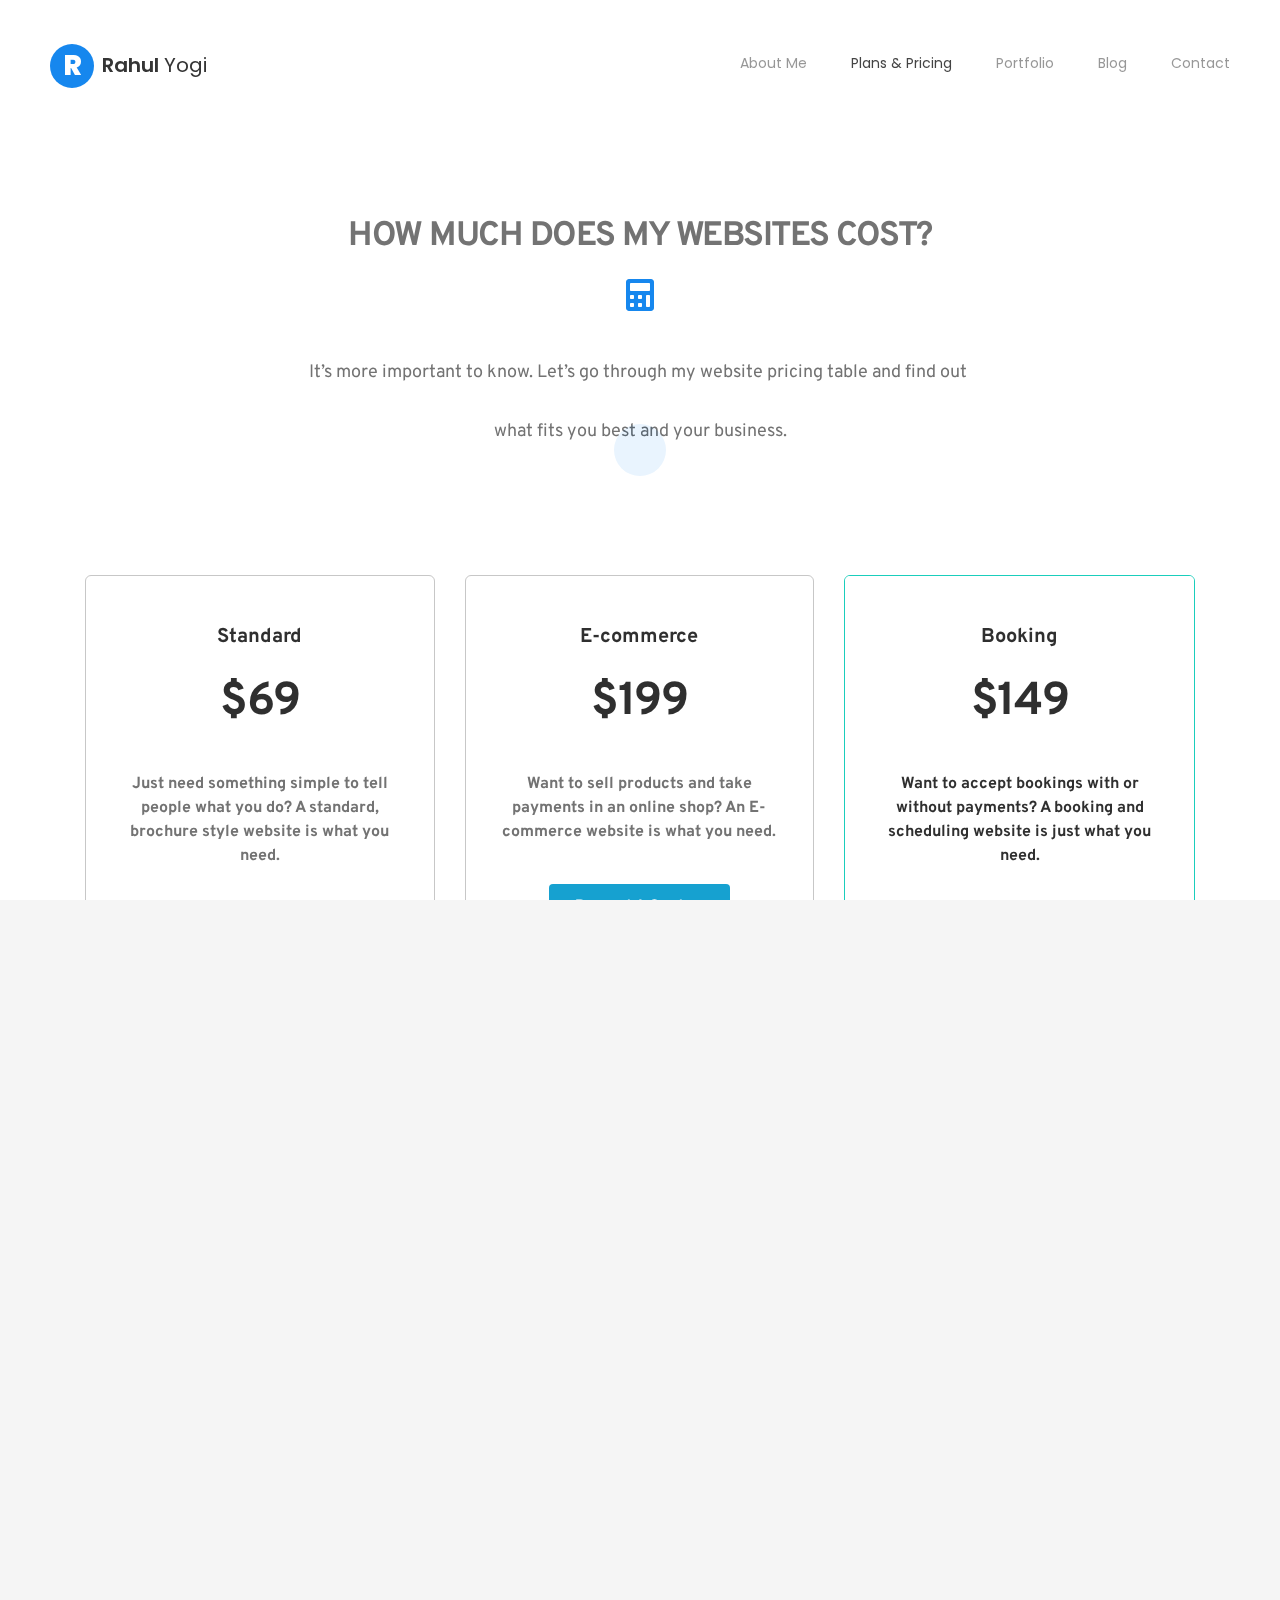
<file: pricing/index.html>
<!DOCTYPE html>
<html lang="en-US">
<head>
<meta charset="UTF-8">
<meta name="viewport" content="width=device-width, initial-scale=1.0, maximum-scale=1.0, user-scalable=no">
<link rel="profile" href="//gmpg.org/xfn/11">
<link rel="icon" href="/wp-content/uploads/2019/12/favicon.ico" type="image/x-icon">
<link rel="shortcut icon" href="/wp-content/uploads/2019/12/favicon.ico" type="image/x-icon">
<title>Pricing &#8211; Rahul Yogi</title>
<meta name="robots" content="max-image-preview:large">
<link rel="dns-prefetch" href="//fonts.googleapis.com">
<link rel="alternate" type="application/rss+xml" title="Rahul Yogi &raquo; Feed" href="/feed/">
<link rel="alternate" type="application/rss+xml" title="Rahul Yogi &raquo; Comments Feed" href="/comments/feed/">
<script type="text/javascript">
/* <![CDATA[ */
window._wpemojiSettings = {"baseUrl":"https:\/\/s.w.org\/images\/core\/emoji\/14.0.0\/72x72\/","ext":".png","svgUrl":"https:\/\/s.w.org\/images\/core\/emoji\/14.0.0\/svg\/","svgExt":".svg","source":{"concatemoji":"\/wp-includes\/js\/wp-emoji-release.min.js?ver=6.4.2"}};
/*! This file is auto-generated */
!function(i,n){var o,s,e;function c(e){try{var t={supportTests:e,timestamp:(new Date).valueOf()};sessionStorage.setItem(o,JSON.stringify(t))}catch(e){}}function p(e,t,n){e.clearRect(0,0,e.canvas.width,e.canvas.height),e.fillText(t,0,0);var t=new Uint32Array(e.getImageData(0,0,e.canvas.width,e.canvas.height).data),r=(e.clearRect(0,0,e.canvas.width,e.canvas.height),e.fillText(n,0,0),new Uint32Array(e.getImageData(0,0,e.canvas.width,e.canvas.height).data));return t.every(function(e,t){return e===r[t]})}function u(e,t,n){switch(t){case"flag":return n(e,"🏳️‍⚧️","🏳️​⚧️")?!1:!n(e,"🇺🇳","🇺​🇳")&&!n(e,"🏴󠁧󠁢󠁥󠁮󠁧󠁿","🏴​󠁧​󠁢​󠁥​󠁮​󠁧​󠁿");case"emoji":return!n(e,"🫱🏻‍🫲🏿","🫱🏻​🫲🏿")}return!1}function f(e,t,n){var r="undefined"!=typeof WorkerGlobalScope&&self instanceof WorkerGlobalScope?new OffscreenCanvas(300,150):i.createElement("canvas"),a=r.getContext("2d",{willReadFrequently:!0}),o=(a.textBaseline="top",a.font="600 32px Arial",{});return e.forEach(function(e){o[e]=t(a,e,n)}),o}function t(e){var t=i.createElement("script");t.src=e,t.defer=!0,i.head.appendChild(t)}"undefined"!=typeof Promise&&(o="wpEmojiSettingsSupports",s=["flag","emoji"],n.supports={everything:!0,everythingExceptFlag:!0},e=new Promise(function(e){i.addEventListener("DOMContentLoaded",e,{once:!0})}),new Promise(function(t){var n=function(){try{var e=JSON.parse(sessionStorage.getItem(o));if("object"==typeof e&&"number"==typeof e.timestamp&&(new Date).valueOf()<e.timestamp+604800&&"object"==typeof e.supportTests)return e.supportTests}catch(e){}return null}();if(!n){if("undefined"!=typeof Worker&&"undefined"!=typeof OffscreenCanvas&&"undefined"!=typeof URL&&URL.createObjectURL&&"undefined"!=typeof Blob)try{var e="postMessage("+f.toString()+"("+[JSON.stringify(s),u.toString(),p.toString()].join(",")+"));",r=new Blob([e],{type:"text/javascript"}),a=new Worker(URL.createObjectURL(r),{name:"wpTestEmojiSupports"});return void(a.onmessage=function(e){c(n=e.data),a.terminate(),t(n)})}catch(e){}c(n=f(s,u,p))}t(n)}).then(function(e){for(var t in e)n.supports[t]=e[t],n.supports.everything=n.supports.everything&&n.supports[t],"flag"!==t&&(n.supports.everythingExceptFlag=n.supports.everythingExceptFlag&&n.supports[t]);n.supports.everythingExceptFlag=n.supports.everythingExceptFlag&&!n.supports.flag,n.DOMReady=!1,n.readyCallback=function(){n.DOMReady=!0}}).then(function(){return e}).then(function(){var e;n.supports.everything||(n.readyCallback(),(e=n.source||{}).concatemoji?t(e.concatemoji):e.wpemoji&&e.twemoji&&(t(e.twemoji),t(e.wpemoji)))}))}((window,document),window._wpemojiSettings);
/* ]]> */
</script>
<style id="wp-emoji-styles-inline-css" type="text/css">img.wp-smiley, img.emoji {
		display: inline !important;
		border: none !important;
		box-shadow: none !important;
		height: 1em !important;
		width: 1em !important;
		margin: 0 0.07em !important;
		vertical-align: -0.1em !important;
		background: none !important;
		padding: 0 !important;
	}</style>
<link rel="stylesheet" id="wp-block-library-css" href="/wp-includes/css/dist/block-library/style.min.css?ver=6.4.2" type="text/css" media="all">
<style id="classic-theme-styles-inline-css" type="text/css">/*! This file is auto-generated */
.wp-block-button__link{color:#fff;background-color:#32373c;border-radius:9999px;box-shadow:none;text-decoration:none;padding:calc(.667em + 2px) calc(1.333em + 2px);font-size:1.125em}.wp-block-file__button{background:#32373c;color:#fff;text-decoration:none}</style>
<style id="global-styles-inline-css" type="text/css">body{--wp--preset--color--black: #000000;--wp--preset--color--cyan-bluish-gray: #abb8c3;--wp--preset--color--white: #ffffff;--wp--preset--color--pale-pink: #f78da7;--wp--preset--color--vivid-red: #cf2e2e;--wp--preset--color--luminous-vivid-orange: #ff6900;--wp--preset--color--luminous-vivid-amber: #fcb900;--wp--preset--color--light-green-cyan: #7bdcb5;--wp--preset--color--vivid-green-cyan: #00d084;--wp--preset--color--pale-cyan-blue: #8ed1fc;--wp--preset--color--vivid-cyan-blue: #0693e3;--wp--preset--color--vivid-purple: #9b51e0;--wp--preset--color--cornflower-blue: #7066ff;--wp--preset--color--emerald: #54ca95;--wp--preset--color--shakespeare: #55c0ce;--wp--preset--color--persimmon: #fc6158;--wp--preset--color--azure-radiance: #007ced;--wp--preset--color--neon-carrot: #ff9638;--wp--preset--color--burnt-sienna: #ef5555;--wp--preset--color--blue-bayoux: #4a6583;--wp--preset--color--cerulean: #0099e5;--wp--preset--color--saffron: #f8b732;--wp--preset--color--java: #10b9b2;--wp--preset--color--carnation: #ef5565;--wp--preset--color--very-light-gray: #f5f5f5;--wp--preset--color--light-gray: #e5e5e5;--wp--preset--color--dark-gray: #555;--wp--preset--color--very-dark-gray: #333;--wp--preset--gradient--vivid-cyan-blue-to-vivid-purple: linear-gradient(135deg,rgba(6,147,227,1) 0%,rgb(155,81,224) 100%);--wp--preset--gradient--light-green-cyan-to-vivid-green-cyan: linear-gradient(135deg,rgb(122,220,180) 0%,rgb(0,208,130) 100%);--wp--preset--gradient--luminous-vivid-amber-to-luminous-vivid-orange: linear-gradient(135deg,rgba(252,185,0,1) 0%,rgba(255,105,0,1) 100%);--wp--preset--gradient--luminous-vivid-orange-to-vivid-red: linear-gradient(135deg,rgba(255,105,0,1) 0%,rgb(207,46,46) 100%);--wp--preset--gradient--very-light-gray-to-cyan-bluish-gray: linear-gradient(135deg,rgb(238,238,238) 0%,rgb(169,184,195) 100%);--wp--preset--gradient--cool-to-warm-spectrum: linear-gradient(135deg,rgb(74,234,220) 0%,rgb(151,120,209) 20%,rgb(207,42,186) 40%,rgb(238,44,130) 60%,rgb(251,105,98) 80%,rgb(254,248,76) 100%);--wp--preset--gradient--blush-light-purple: linear-gradient(135deg,rgb(255,206,236) 0%,rgb(152,150,240) 100%);--wp--preset--gradient--blush-bordeaux: linear-gradient(135deg,rgb(254,205,165) 0%,rgb(254,45,45) 50%,rgb(107,0,62) 100%);--wp--preset--gradient--luminous-dusk: linear-gradient(135deg,rgb(255,203,112) 0%,rgb(199,81,192) 50%,rgb(65,88,208) 100%);--wp--preset--gradient--pale-ocean: linear-gradient(135deg,rgb(255,245,203) 0%,rgb(182,227,212) 50%,rgb(51,167,181) 100%);--wp--preset--gradient--electric-grass: linear-gradient(135deg,rgb(202,248,128) 0%,rgb(113,206,126) 100%);--wp--preset--gradient--midnight: linear-gradient(135deg,rgb(2,3,129) 0%,rgb(40,116,252) 100%);--wp--preset--font-size--small: 13px;--wp--preset--font-size--medium: 20px;--wp--preset--font-size--large: 36px;--wp--preset--font-size--x-large: 42px;--wp--preset--spacing--20: 0.44rem;--wp--preset--spacing--30: 0.67rem;--wp--preset--spacing--40: 1rem;--wp--preset--spacing--50: 1.5rem;--wp--preset--spacing--60: 2.25rem;--wp--preset--spacing--70: 3.38rem;--wp--preset--spacing--80: 5.06rem;--wp--preset--shadow--natural: 6px 6px 9px rgba(0, 0, 0, 0.2);--wp--preset--shadow--deep: 12px 12px 50px rgba(0, 0, 0, 0.4);--wp--preset--shadow--sharp: 6px 6px 0px rgba(0, 0, 0, 0.2);--wp--preset--shadow--outlined: 6px 6px 0px -3px rgba(255, 255, 255, 1), 6px 6px rgba(0, 0, 0, 1);--wp--preset--shadow--crisp: 6px 6px 0px rgba(0, 0, 0, 1);}:where(.is-layout-flex){gap: 0.5em;}:where(.is-layout-grid){gap: 0.5em;}body .is-layout-flow > .alignleft{float: left;margin-inline-start: 0;margin-inline-end: 2em;}body .is-layout-flow > .alignright{float: right;margin-inline-start: 2em;margin-inline-end: 0;}body .is-layout-flow > .aligncenter{margin-left: auto !important;margin-right: auto !important;}body .is-layout-constrained > .alignleft{float: left;margin-inline-start: 0;margin-inline-end: 2em;}body .is-layout-constrained > .alignright{float: right;margin-inline-start: 2em;margin-inline-end: 0;}body .is-layout-constrained > .aligncenter{margin-left: auto !important;margin-right: auto !important;}body .is-layout-constrained > :where(:not(.alignleft):not(.alignright):not(.alignfull)){max-width: var(--wp--style--global--content-size);margin-left: auto !important;margin-right: auto !important;}body .is-layout-constrained > .alignwide{max-width: var(--wp--style--global--wide-size);}body .is-layout-flex{display: flex;}body .is-layout-flex{flex-wrap: wrap;align-items: center;}body .is-layout-flex > *{margin: 0;}body .is-layout-grid{display: grid;}body .is-layout-grid > *{margin: 0;}:where(.wp-block-columns.is-layout-flex){gap: 2em;}:where(.wp-block-columns.is-layout-grid){gap: 2em;}:where(.wp-block-post-template.is-layout-flex){gap: 1.25em;}:where(.wp-block-post-template.is-layout-grid){gap: 1.25em;}.has-black-color{color: var(--wp--preset--color--black) !important;}.has-cyan-bluish-gray-color{color: var(--wp--preset--color--cyan-bluish-gray) !important;}.has-white-color{color: var(--wp--preset--color--white) !important;}.has-pale-pink-color{color: var(--wp--preset--color--pale-pink) !important;}.has-vivid-red-color{color: var(--wp--preset--color--vivid-red) !important;}.has-luminous-vivid-orange-color{color: var(--wp--preset--color--luminous-vivid-orange) !important;}.has-luminous-vivid-amber-color{color: var(--wp--preset--color--luminous-vivid-amber) !important;}.has-light-green-cyan-color{color: var(--wp--preset--color--light-green-cyan) !important;}.has-vivid-green-cyan-color{color: var(--wp--preset--color--vivid-green-cyan) !important;}.has-pale-cyan-blue-color{color: var(--wp--preset--color--pale-cyan-blue) !important;}.has-vivid-cyan-blue-color{color: var(--wp--preset--color--vivid-cyan-blue) !important;}.has-vivid-purple-color{color: var(--wp--preset--color--vivid-purple) !important;}.has-black-background-color{background-color: var(--wp--preset--color--black) !important;}.has-cyan-bluish-gray-background-color{background-color: var(--wp--preset--color--cyan-bluish-gray) !important;}.has-white-background-color{background-color: var(--wp--preset--color--white) !important;}.has-pale-pink-background-color{background-color: var(--wp--preset--color--pale-pink) !important;}.has-vivid-red-background-color{background-color: var(--wp--preset--color--vivid-red) !important;}.has-luminous-vivid-orange-background-color{background-color: var(--wp--preset--color--luminous-vivid-orange) !important;}.has-luminous-vivid-amber-background-color{background-color: var(--wp--preset--color--luminous-vivid-amber) !important;}.has-light-green-cyan-background-color{background-color: var(--wp--preset--color--light-green-cyan) !important;}.has-vivid-green-cyan-background-color{background-color: var(--wp--preset--color--vivid-green-cyan) !important;}.has-pale-cyan-blue-background-color{background-color: var(--wp--preset--color--pale-cyan-blue) !important;}.has-vivid-cyan-blue-background-color{background-color: var(--wp--preset--color--vivid-cyan-blue) !important;}.has-vivid-purple-background-color{background-color: var(--wp--preset--color--vivid-purple) !important;}.has-black-border-color{border-color: var(--wp--preset--color--black) !important;}.has-cyan-bluish-gray-border-color{border-color: var(--wp--preset--color--cyan-bluish-gray) !important;}.has-white-border-color{border-color: var(--wp--preset--color--white) !important;}.has-pale-pink-border-color{border-color: var(--wp--preset--color--pale-pink) !important;}.has-vivid-red-border-color{border-color: var(--wp--preset--color--vivid-red) !important;}.has-luminous-vivid-orange-border-color{border-color: var(--wp--preset--color--luminous-vivid-orange) !important;}.has-luminous-vivid-amber-border-color{border-color: var(--wp--preset--color--luminous-vivid-amber) !important;}.has-light-green-cyan-border-color{border-color: var(--wp--preset--color--light-green-cyan) !important;}.has-vivid-green-cyan-border-color{border-color: var(--wp--preset--color--vivid-green-cyan) !important;}.has-pale-cyan-blue-border-color{border-color: var(--wp--preset--color--pale-cyan-blue) !important;}.has-vivid-cyan-blue-border-color{border-color: var(--wp--preset--color--vivid-cyan-blue) !important;}.has-vivid-purple-border-color{border-color: var(--wp--preset--color--vivid-purple) !important;}.has-vivid-cyan-blue-to-vivid-purple-gradient-background{background: var(--wp--preset--gradient--vivid-cyan-blue-to-vivid-purple) !important;}.has-light-green-cyan-to-vivid-green-cyan-gradient-background{background: var(--wp--preset--gradient--light-green-cyan-to-vivid-green-cyan) !important;}.has-luminous-vivid-amber-to-luminous-vivid-orange-gradient-background{background: var(--wp--preset--gradient--luminous-vivid-amber-to-luminous-vivid-orange) !important;}.has-luminous-vivid-orange-to-vivid-red-gradient-background{background: var(--wp--preset--gradient--luminous-vivid-orange-to-vivid-red) !important;}.has-very-light-gray-to-cyan-bluish-gray-gradient-background{background: var(--wp--preset--gradient--very-light-gray-to-cyan-bluish-gray) !important;}.has-cool-to-warm-spectrum-gradient-background{background: var(--wp--preset--gradient--cool-to-warm-spectrum) !important;}.has-blush-light-purple-gradient-background{background: var(--wp--preset--gradient--blush-light-purple) !important;}.has-blush-bordeaux-gradient-background{background: var(--wp--preset--gradient--blush-bordeaux) !important;}.has-luminous-dusk-gradient-background{background: var(--wp--preset--gradient--luminous-dusk) !important;}.has-pale-ocean-gradient-background{background: var(--wp--preset--gradient--pale-ocean) !important;}.has-electric-grass-gradient-background{background: var(--wp--preset--gradient--electric-grass) !important;}.has-midnight-gradient-background{background: var(--wp--preset--gradient--midnight) !important;}.has-small-font-size{font-size: var(--wp--preset--font-size--small) !important;}.has-medium-font-size{font-size: var(--wp--preset--font-size--medium) !important;}.has-large-font-size{font-size: var(--wp--preset--font-size--large) !important;}.has-x-large-font-size{font-size: var(--wp--preset--font-size--x-large) !important;}
.wp-block-navigation a:where(:not(.wp-element-button)){color: inherit;}
:where(.wp-block-post-template.is-layout-flex){gap: 1.25em;}:where(.wp-block-post-template.is-layout-grid){gap: 1.25em;}
:where(.wp-block-columns.is-layout-flex){gap: 2em;}:where(.wp-block-columns.is-layout-grid){gap: 2em;}
.wp-block-pullquote{font-size: 1.5em;line-height: 1.6;}</style>
<link rel="stylesheet" id="fw-ext-builder-frontend-grid-css" href="/wp-content/plugins/unyson/framework/extensions/builder/static/css/frontend-grid.css?ver=1.2.12" type="text/css" media="all">
<link rel="stylesheet" id="fw-ext-forms-default-styles-css" href="/wp-content/plugins/unyson/framework/extensions/forms/static/css/frontend.css?ver=2.7.24" type="text/css" media="all">
<link rel="stylesheet" id="bootstrap-css" href="/wp-content/themes/leven/css/bootstrap.min.css?ver=4.0.0" type="text/css" media="all">
<link rel="stylesheet" id="normalize-css" href="/wp-content/themes/leven/css/normalize.css?ver=1.0" type="text/css" media="all">
<link rel="stylesheet" id="owl-carousel-css" href="/wp-content/themes/leven/css/owl.carousel.css?ver=2.0" type="text/css" media="all">
<link rel="stylesheet" id="animate-css" href="/wp-content/themes/leven/css/transition-animations.css?ver=1.0" type="text/css" media="all">
<link rel="stylesheet" id="magnific-popup-css" href="/wp-content/themes/leven/css/magnific-popup.css?ver=1.1.0" type="text/css" media="all">
<link rel="stylesheet" id="pe-icon-7-stroke-css" href="/wp-content/themes/leven/css/pe-icon-7-stroke/css/pe-icon-7-stroke.css?ver=1.0" type="text/css" media="all">
<link rel="stylesheet" id="dashicons-css" href="/wp-includes/css/dashicons.min.css?ver=6.4.2" type="text/css" media="all">
<link rel="stylesheet" id="fw-option-type-icon-v2-pack-linecons-css" href="/wp-content/plugins/unyson/framework/static/libs/linecons/css/linecons.css?ver=2.7.24" type="text/css" media="all">
<link rel="stylesheet" id="fw-option-type-icon-v2-pack-font-awesome-css" href="/wp-content/plugins/unyson/framework/static/libs/font-awesome/css/font-awesome.min.css?ver=2.7.24" type="text/css" media="all">
<link rel="stylesheet" id="fw-option-type-icon-v2-pack-entypo-css" href="/wp-content/plugins/unyson/framework/static/libs/entypo/css/entypo.css?ver=2.7.24" type="text/css" media="all">
<link rel="stylesheet" id="fw-option-type-icon-v2-pack-linearicons-css" href="/wp-content/plugins/unyson/framework/static/libs/lnr/css/lnr.css?ver=2.7.24" type="text/css" media="all">
<link rel="stylesheet" id="fw-option-type-icon-v2-pack-typicons-css" href="/wp-content/plugins/unyson/framework/static/libs/typcn/css/typcn.css?ver=2.7.24" type="text/css" media="all">
<link rel="stylesheet" id="fw-option-type-icon-v2-pack-unycon-css" href="/wp-content/plugins/unyson/framework/static/libs/unycon/unycon.css?ver=2.7.24" type="text/css" media="all">
<link rel="stylesheet" id="fw-option-type-icon-v2-pack-my_pack-css" href="/wp-content/themes/leven/css/pe-icon-7-stroke/css/pe-icon-7-stroke.css?ver=2.7.24" type="text/css" media="all">
<link rel="stylesheet" id="leven-main-styles-css" href="/wp-content/themes/leven/css/main.css?ver=1.5.3" type="text/css" media="all">
<link rel="stylesheet" id="leven-customization-css" href="/wp-content/themes/leven/css/customization.css?ver=1.5.3" type="text/css" media="all">
<style id="leven-customization-inline-css" type="text/css">@media only screen and (min-width: 1421px){
            .page-container:not(.full-width-container) {
                max-width: 1320px;
                border-radius: 40px;
                
            }
        }

        @media only screen and (max-width: 1420px) and (min-width: 991px) {
            .page-container:not(.full-width-container) {
                max-width: 94%;
                margin-left: auto;
                margin-right: auto;
                border-radius: 40px;
                
            }
        }

        
        @media only screen and (min-width: 991px){
            .page-container.full-width-container {
                max-width: 100%;
                border-radius: 0;
                margin: 0;
            }
            .site-footer {
                border-radius: 0;
            }
            .page-content.single-post {
                max-width: 1320px;
                margin: 0 auto;
            }

            .post-content,
            .list-view .post-content,
            .list-view .post-navigation,
            .list-view .comments-area,
            .list-view .paging-navigation,
            .single-post .site-content .post-navigation,
            .single-post .site-content .comments-area {
                max-width: 1320px;
                margin-left: auto;
                margin-right: auto;
                padding-left: 50px;
                padding-right: 50px;
            }

            .list-view article {
                max-width: 1320px;
                margin-left: auto;
                margin-right: auto;
            }
        }
        .page-container.full-width-container {
            min-height: 100vh;
            padding-bottom: 120px;
        }
        .page-container.full-width-container .site-footer {
            position: absolute;
            margin: 60px 0 0;
            right: 0;
            left: 0;
            bottom: 0;
        }
        .lmpixels-scroll-to-top {
            bottom: 60px;
        }
        

        /* ============================================================================= 
        2. Typography
        ============================================================================= */
        body,
        p {
            font-family: "Poppins", Helvetica, sans-serif;
            font-size: 14px;
            font-weight: 0;
            font-style: normal;
            line-height: 1.75em;
            color: #666666;
        }

        .form-control,
        .form-control:focus,
        .has-error .form-control,
        .has-error .form-control:focus {
            font-family: "Poppins", Helvetica, sans-serif;
        }

        h1, h2, h3, h4, h5, h6 {
            font-family: "Poppins", Helvetica, sans-serif;
            font-weight: 600;
            font-style: normal;
            color: #333333;
        }

        .logo-text, .logo-symbol {
            font-family: "Poppins", Helvetica, sans-serif;
        }

        h1 {
            font-size: 32px;
            color: #333333;
        }
        h2 {
            font-size: 24px;
            color: #333333;
        }
        h3 {
            font-size: 18px;
            color: #333333;
        }
        h4 {
            font-size: 16px;
            color: #333333;
        }
        h5 {
            font-size: 14px;
            color: #333333;
        }
        h6 {
            font-size: 12px;
            color: #333333;
        }

        .testimonial-author,
        .info-list li .title {
            font-family: "Poppins", Helvetica, sans-serif;
            font-weight: 600;
            font-style: normal;
            color: #333333;
        }

        .timeline-item .item-period,
        .mobile-site-title {
            font-family: "Poppins", Helvetica, sans-serif;
        }

        .form-control,
        .form-control:focus,
        .has-error .form-control,
        .has-error .form-control:focus,
        input[type="search"],
        input[type="password"],
        input[type="text"],
        .header-search input.form-control {
            font-family: "Poppins", Helvetica, sans-serif;
            font-weight: 0;
            font-style: normal;
        }

        .btn-primary, .btn-secondary, button, input[type="button"], input[type="submit"] {
            font-family: "Poppins", Helvetica, sans-serif;
        }


        /* ============================================================================= 
        3. Logo
        ============================================================================= */
        .header-image img {
            
        height: auto;
        max-height: 50px;
        
            
        width: auto;
        max-width: 50px;
        
        }


        
        

        @media only screen and (max-width: 992px) {
            .header-image img {
                max-height: 30px;
            }
        }


        /* ============================================================================= 
        4. Backgrounds
        ============================================================================= */
        body {
            background-color: #f5f5f5;
        }

        
    .lm-animated-bg {
        position: absolute;
        width: auto;
        height: auto;
        top: -18px;
        left: -18px;
        right: -18px;
        bottom: -18px;
        background-image: url();
        background-position: center center;
        background-size: cover;
        background-repeat: no-repeat;
        z-index: -1;
    }
    

        @media only screen and (min-width: 991px) {
            .header.sticked {
                background-color: ;
            }
        }

        .btn-primary:hover,
        .btn-primary:focus,
        button:hover,
        button:focus,
        input[type="button"]:hover,
        input[type="button"]:focus,
        input[type="submit"]:hover,
        input[type="submit"]:focus,
        .skill-percentage,
        .service-icon,
        .lm-pricing .lm-package-wrap.highlight-col .lm-heading-row span:after,
        .portfolio-page-nav > div.nav-item a:hover,
        .testimonials.owl-carousel .owl-nav .owl-prev:hover,
        .testimonials.owl-carousel .owl-nav .owl-next:hover,
        .clients.owl-carousel .owl-nav .owl-prev:hover,
        .clients.owl-carousel .owl-nav .owl-next:hover,
        .fw-pricing .fw-package-wrap.highlight-col .fw-heading-row span:after,
        .cat-links li a,
        .cat-links li a:hover,
        .calendar_wrap td#today,
        .nothing-found p,
        .blog-sidebar .sidebar-title h4:after,
        .block-title h2:after,
        h3.comment-reply-title:after,
        .portfolio-grid figure .portfolio-preview-desc h5:after,
        .preloader-spinner,
        .info-list li .title:after,
        .header .social-links a:hover,
        .clients.owl-carousel .owl-dot.active span,
        .clients.owl-carousel .owl-dot:hover span,
        .testimonials.owl-carousel .owl-dot.active span,
        .testimonials.owl-carousel .owl-dot:hover span,
        .logo-symbol {
            background-color: #007ced;
        }

        .blog-sidebar .sidebar-item {
            background-color: #fff;
        }




        /* ============================================================================= 
        5. Colors
        ============================================================================= */
        a,
        .form-group-with-icon.form-group-focus i,
        .site-title span,
        .header-search button:hover,
        .header-search button:focus,
        .block-title h3 span,
        .header-search button:hover,
        .header-search button:focus,
        .ajax-page-nav > div.nav-item a:hover,
        .project-general-info .fa,
        .comment-author a:hover,
        .comment-list .pingback a:hover,
        .comment-list .trackback a:hover,
        .comment-metadata a:hover,
        .comment-reply-title small a:hover,
        .entry-title a:hover,
        .entry-content .edit-link a:hover,
        .post-navigation a:hover,
        .image-navigation a:hover,
        .portfolio-grid figure i,
        .share-buttons a:hover,
        .info-block-w-icon i,
        .lm-info-block i {
            color: #007ced;
        }

        a,
        .entry-meta:not(.entry-tags-share) a:hover {
            color: #0099cc;
        }

        a:hover,
        .post-navigation .meta-nav:hover {
            color: #006699;
        }

        .wp-block-pullquote.is-style-solid-color {
            background-color: #007ced;
        }

        .wp-block-button:not(.is-style-outline) .wp-block-button__link:not(.has-background),
        .wp-block-button.is-style-outline .wp-block-button__link:active,
        .wp-block-button.is-style-outline .wp-block-button__link:focus,
        .wp-block-button.is-style-outline .wp-block-button__link:hover {
            background-color: #007ced;
        }




        /* ============================================================================= 
        6. Borders
        ============================================================================= */
        .logo-symbol,
        .btn-primary,
        button,
        input[type="button"],
        input[type="submit"],
        .btn-primary:hover,
        .btn-primary:focus,
        button:hover,
        button:focus,
        input[type="button"]:hover,
        input[type="button"]:focus,
        input[type="submit"]:hover,
        input[type="submit"]:focus,
        .form-control + .form-control-border,
        .timeline-item,
        .timeline-item:before,
        .page-links a:hover,
        .paging-navigation .page-numbers.current,
        .paging-navigation .page-numbers:hover,
        .paging-navigation .page-numbers:focus,
        .portfolio-grid figure .portfolio-preview-desc h5:after,
        .paging-navigation a:hover,
        .skill-container,
        .btn-primary, button, input[type="button"], input[type="submit"],
        .blog-sidebar ul li:before,
        .share-buttons a:hover,
        .testimonials.owl-carousel .owl-nav .owl-prev:hover,
        .testimonials.owl-carousel .owl-nav .owl-next:hover,
        .clients.owl-carousel .owl-nav .owl-prev:hover,
        .clients.owl-carousel .owl-nav .owl-next:hover,
        .wp-block-pullquote,
        .wp-block-button .wp-block-button__link,
        .timeline-item h5.item-period {
            border-color: #007ced;
        }


        /* ============================================================================= 
        7. Page Titles and Page Content Area
        ============================================================================= */
        .page-title {
            background-color: #fcfcfc;
            border-top-color: #eeeeee;
            border-bottom-color: #eeeeee;
        }

        .page-title h1 {
            color: #333333;
            font-size: 44px;
            font-family: Poppins, Helvetica, sans-serif;
            font-weight: 600;
            font-style: normal;
            letter-spacing: 0px;
        }

        .page-title .page-subtitle h4 {
            color: #aaaaaa;
            font-size: 14px;
            font-family: Poppins, Helvetica, sans-serif;
            font-weight: 300;
            font-style: normal;
            letter-spacing: 0px;
        }

        @media only screen and (max-width: 991px) {
            .page-title h1 {
                font-size: 35.2px;
            }
        }

        .page-container,
        .custom-page-content .page-content,
        .portfolio-page-content,
        .content-page-with-sidebar .page-content,
        .single-page-content.content-page-with-sidebar .content-area .page-content,
        .single-post .site-content .has-post-thumbnail .post-content {
            background-color: #ffffff;
        }

        .skills-second-style .skill-percentage,
        .skills-first-style .skill-percentage {
            border-color: #ffffff;
        }


        /* ============================================================================= 
        8. Header and Main Menu
        ============================================================================= */
        .site-main-menu li a,
        .site-main-menu li a:hover {
            font-family: "Poppins", Helvetica, sans-serif;
            font-size: 14px;
            font-weight: 0;
            font-style: normal;
            color: #333333;
            letter-spacing: 0px;
        }

        .site-main-menu > li > a {
            line-height: 3.3em;
        }

        /* ============================================================================= 
        9. Footer
        ============================================================================= */
        .site-footer {
            background-color: #fcfcfc;
            border-color: #eeeeee;
        }

        .footer-copyrights p {
            color: #aaa;
        }

        .site-footer .footer-social-links li a {
            color: #333;
        }

        /* ============================================================================= 
        10. Custom Styles
        ============================================================================= */</style>
<link rel="stylesheet" id="brizy-asset-google-10-css-css" class="brz-link brz-link-google" type="text/css" href="https://fonts.googleapis.com/css?family=Overpass%3A100%2C100italic%2C200%2C200italic%2C300%2C300italic%2Cregular%2Citalic%2C600%2C600italic%2C700%2C700italic%2C800%2C800italic%2C900%2C900italic%7CLato%3A100%2C100italic%2C300%2C300italic%2Cregular%2Citalic%2C700%2C700italic%2C900%2C900italic&#038;subset=arabic%2Cbengali%2Ccyrillic%2Ccyrillic-ext%2Cdevanagari%2Cgreek%2Cgreek-ext%2Cgujarati%2Chebrew%2Ckhmer%2Ckorean%2Clatin-ext%2Ctamil%2Ctelugu%2Cthai%2Cvietnamese&#038;display=swap&#038;ver=2.3.28" media="all">
<link rel="stylesheet" id="brizy-asset-main-30-css-css" class="brz-link brz-link-preview" href="/wp-content/plugins/brizy/public/editor-build/216-wp/editor/css/preview.css?ver=2.3.28" type="text/css" media="all">
<style id="brizy-asset-main-30-css-inline-css" type="text/css">.brz .brz-cp-color1, .brz .brz-bcp-color1{color: #A170D9;}.brz .brz-cp-color2, .brz .brz-bcp-color2{color: #1C1C1C;}.brz .brz-cp-color3, .brz .brz-bcp-color3{color: #05CAB6;}.brz .brz-cp-color4, .brz .brz-bcp-color4{color: #B8E6E1;}.brz .brz-cp-color5, .brz .brz-bcp-color5{color: #F5D4D1;}.brz .brz-cp-color6, .brz .brz-bcp-color6{color: #EBEBEB;}.brz .brz-cp-color7, .brz .brz-bcp-color7{color: #666666;}.brz .brz-cp-color8, .brz .brz-bcp-color8{color: #FFFFFF;}</style>
<link rel="stylesheet" id="leven-google-fonts-css" href="https://fonts.googleapis.com/css?family=Poppins:100,100italic,200,200italic,300,300italic,regular,italic,500,500italic,600,600italic,700,700italic,800,800italic,900,900italic" type="text/css" media="all">
<script type="text/javascript" src="/wp-includes/js/jquery/jquery.min.js?ver=3.7.1" id="jquery-core-js"></script>
<script type="text/javascript" src="/wp-includes/js/jquery/jquery-migrate.min.js?ver=3.4.1" id="jquery-migrate-js"></script>
<script type="text/javascript" id="brizy-preview-js-before">
/* <![CDATA[ */
var __CONFIG__ = {"serverTimestamp":1702992376,"currentUser":{"user_login":false,"user_email":false,"user_level":false,"user_firstname":false,"user_lastname":false,"display_name":false,"ID":0,"roles":[]}};
/* ]]> */
</script>
<link rel="https://api.w.org/" href="/wp-json/">
<link rel="alternate" type="application/json" href="/wp-json/wp/v2/pages/787">
<link rel="EditURI" type="application/rsd+xml" title="RSD" href="/xmlrpc.php?rsd">
<meta name="generator" content="WordPress 6.4.2">
<link rel="canonical" href="/pricing/">
<link rel="shortlink" href="/?p=787">
<link rel="alternate" type="application/json+oembed" href="/wp-json/oembed/1.0/embed?url=https%3A%2F%2F%2Fpricing%2F">
<link rel="alternate" type="text/xml+oembed" href="/wp-json/oembed/1.0/embed?url=https%3A%2F%2F%2Fpricing%2F#038;format=xml">

<script async src="https://www.googletagmanager.com/gtag/js?id=UA-146411607-1"></script>
<script>window.dataLayer = window.dataLayer || [];
  function gtag(){dataLayer.push(arguments);}
  gtag('js', new Date());

  gtag('config', 'UA-146411607-1');</script>
<meta name="viewport" content="width=device-width, initial-scale=1">
<link class="brz-link brz-link-google-prefetch" rel="dns-prefetch" href="//ajax.googleapis.com"> <link class="brz-link brz-link-google-prefetch" rel="dns-prefetch" href="//fonts.googleapis.com"> <link class="brz-link brz-link-google-preconnect" rel="preconnect" href="https://fonts.gstatic.com/" crossorigin>
<style class="brz-style">.brz .css-1le1gf6,.brz [data-css-1le1gf6]{color:rgba(0, 124, 237, 1);border-color:rgba(35, 157, 219, 0);background-color:rgba(189, 225, 244, 0);background-image:none;border-width:0;border-style:solid;width:32px;height:32px;font-size:32px;padding:0px;border-radius:0;stroke-width:0;transition:all 0.50s ease-in-out;transition-property:background, border-radius, color, border-color, box-shadow;-webkit-transition:all 0.50s ease-in-out;-moz-transition:all 0.50s ease-in-out;-webkit-transition-property:background, border-radius, color, border-color, box-shadow;-moz-transition-property:background, border-radius, color, border-color, box-shadow;}@media (min-width: 991px){.brz .css-1le1gf6:hover,.brz [data-css-1le1gf6]:hover{color:rgba(5, 202, 182, 0.8);border-color:rgba(35, 157, 219, 0);background-color:rgba(189, 225, 244, 0);background-image:none;}}@media (max-width: 991px){.brz .css-1le1gf6,.brz [data-css-1le1gf6]{width:32px;height:32px;font-size:32px;padding:0px;border-radius:0px;stroke-width:0;}}@media (max-width: 767px){.brz .css-1le1gf6,.brz [data-css-1le1gf6]{width:32px;height:32px;font-size:32px;padding:0px;border-radius:0px;stroke-width:0;}}</style>
<style class="brz-style">.brz .brz-css-ksgsl{z-index: auto;margin:0;}.brz .brz-css-ksgsl.brz-section .brz-section__content{min-height: auto;display:flex;}.brz .brz-css-ksgsl .brz-container{justify-content:center;}.brz .brz-css-ksgsl > .slick-slider > .brz-slick-slider__dots{color: rgba(0, 0, 0, 1);}.brz .brz-css-ksgsl > .slick-slider > .brz-slick-slider__arrow{color: rgba(0, 0, 0, 0.7);}@media(min-width:991px){.brz .brz-css-ksgsl{display:block;}}@media(min-width:991px){.brz .brz-css-ksgsl > .slick-slider > .brz-slick-slider__arrow:hover{color: rgba(0, 0, 0, 1);}}@media(max-width:991px) and (min-width:768px){.brz .brz-css-ksgsl{z-index: auto;margin:0;}.brz .brz-css-ksgsl.brz-section .brz-section__content{min-height: auto;display:flex;}.brz .brz-css-ksgsl .brz-container{justify-content:center;}.brz .brz-css-ksgsl > .slick-slider > .brz-slick-slider__dots{color: rgba(0, 0, 0, 1);}.brz .brz-css-ksgsl > .slick-slider > .brz-slick-slider__arrow{color: rgba(0, 0, 0, 0.7);}}@media(max-width:991px) and (min-width:768px){.brz .brz-css-ksgsl{display:block;}}@media(max-width:767px){.brz .brz-css-ksgsl{z-index: auto;margin:0;}.brz .brz-css-ksgsl.brz-section .brz-section__content{min-height: auto;display:flex;}.brz .brz-css-ksgsl .brz-container{justify-content:center;}.brz .brz-css-ksgsl > .slick-slider > .brz-slick-slider__dots{color: rgba(0, 0, 0, 1);}.brz .brz-css-ksgsl > .slick-slider > .brz-slick-slider__arrow{color: rgba(0, 0, 0, 0.7);}}@media(max-width:767px){.brz .brz-css-ksgsl{display:block;}}
.brz .brz-css-yvluj{padding:75px 0px 75px 0px;}.brz .brz-css-yvluj > .brz-bg{border:0px solid rgba(102, 115, 141, 0);border-radius:0;}.brz .brz-css-yvluj > .brz-bg > .brz-bg-image{background-image:none;display: block;}.brz .brz-css-yvluj > .brz-bg > .brz-bg-image:after{content: "";background-image:none;}.brz .brz-css-yvluj > .brz-bg > .brz-bg-color{background-color:rgba(0, 0, 0, 0);background-image:none;}.brz .brz-css-yvluj > .brz-bg > .brz-bg-map{display: none;}.brz .brz-css-yvluj > .brz-bg > .brz-bg-video{display: none;}.brz .brz-css-yvluj > .brz-bg > .brz-bg-shape__top{background-image: none;background-size: 100% 100px; height: 100px;transform: rotateX(0deg) rotateY(0deg);z-index: auto;}.brz .brz-css-yvluj > .brz-bg > .brz-bg-shape__bottom{background-image: none;background-size: 100% 100px; height: 100px;transform: rotateX(-180deg) rotateY(-180deg);z-index: auto;}@media(min-width:991px){.brz .brz-css-yvluj > .brz-bg > .brz-bg-image{background-attachment:scroll;}}@media(max-width:991px) and (min-width:768px){.brz .brz-css-yvluj{padding:50px 15px 50px 15px;}.brz .brz-css-yvluj > .brz-bg{border:0px solid rgba(102, 115, 141, 0);border-radius:0;}.brz .brz-css-yvluj > .brz-bg > .brz-bg-image{background-image:none;display: block;}.brz .brz-css-yvluj > .brz-bg > .brz-bg-image:after{content: "";background-image:none;}.brz .brz-css-yvluj > .brz-bg > .brz-bg-color{background-color:rgba(0, 0, 0, 0);background-image:none;}.brz .brz-css-yvluj > .brz-bg > .brz-bg-map{display: none;}.brz .brz-css-yvluj > .brz-bg > .brz-bg-video{display: none;}.brz .brz-css-yvluj > .brz-bg > .brz-bg-shape__top{background-image: none;background-size: 100% 100px; height: 100px;transform: rotateX(0deg) rotateY(0deg);z-index: auto;}.brz .brz-css-yvluj > .brz-bg > .brz-bg-shape__bottom{background-image: none;background-size: 100% 100px; height: 100px;transform: rotateX(-180deg) rotateY(-180deg);z-index: auto;}}@media(max-width:767px){.brz .brz-css-yvluj{padding:25px 15px 25px 15px;}.brz .brz-css-yvluj > .brz-bg{border:0px solid rgba(102, 115, 141, 0);border-radius:0;}.brz .brz-css-yvluj > .brz-bg > .brz-bg-image{background-image:none;display: block;}.brz .brz-css-yvluj > .brz-bg > .brz-bg-image:after{content: "";background-image:none;}.brz .brz-css-yvluj > .brz-bg > .brz-bg-color{background-color:rgba(0, 0, 0, 0);background-image:none;}.brz .brz-css-yvluj > .brz-bg > .brz-bg-map{display: none;}.brz .brz-css-yvluj > .brz-bg > .brz-bg-video{display: none;}.brz .brz-css-yvluj > .brz-bg > .brz-bg-shape__top{background-image: none;background-size: 100% 100px; height: 100px;transform: rotateX(0deg) rotateY(0deg);z-index: auto;}.brz .brz-css-yvluj > .brz-bg > .brz-bg-shape__bottom{background-image: none;background-size: 100% 100px; height: 100px;transform: rotateX(-180deg) rotateY(-180deg);z-index: auto;}}
.brz .brz-css-pxzht{border:0px solid transparent;}@media(min-width:991px){.brz .brz-css-pxzht{max-width: calc(1 * var(--brz-section-container-max-width, 1170px));}}@media(max-width:991px) and (min-width:768px){.brz .brz-css-pxzht{border:0px solid transparent;}}@media(max-width:991px) and (min-width:768px){.brz .brz-css-pxzht{max-width: 100%}}@media(max-width:767px){.brz .brz-css-pxzht{border:0px solid transparent;}}@media(max-width:767px){.brz .brz-css-pxzht{max-width: 100%}}
.brz .brz-css-zyibm{padding:0;margin:10px 0px 10px 0px;justify-content:center;position:relative;}@media(min-width:991px){.brz .brz-css-zyibm{display:flex;z-index: auto;position:relative;}}@media(max-width:991px) and (min-width:768px){.brz .brz-css-zyibm{padding:0;margin:10px 0px 10px 0px;justify-content:center;position:relative;}}@media(max-width:991px) and (min-width:768px){.brz .brz-css-zyibm{display:flex;z-index: auto;position:relative;}}@media(max-width:767px){.brz .brz-css-zyibm{padding:0;margin:10px 0px 10px 0px;justify-content:center;position:relative;}}@media(max-width:767px){.brz .brz-css-zyibm{display:flex;z-index: auto;position:relative;}}
.brz .brz-css-qzqgq{width:100%;}@media(max-width:991px) and (min-width:768px){.brz .brz-css-qzqgq{width:100%;}}@media(max-width:767px){.brz .brz-css-qzqgq{width:100%;}}
.brz .brz-css-qwylo{z-index: auto;position:relative;margin:10px 0px 10px 0px;}@media(min-width:991px){.brz .brz-css-qwylo{display:flex;position:relative;}}@media(max-width:991px) and (min-width:768px){.brz .brz-css-qwylo{z-index: auto;position:relative;margin:10px 0px 10px 0px;}}@media(max-width:991px) and (min-width:768px){.brz .brz-css-qwylo{display:flex;position:relative;}}@media(max-width:767px){.brz .brz-css-qwylo{z-index: auto;position:relative;margin:10px 0px 10px 0px;}}@media(max-width:767px){.brz .brz-css-qwylo{display:flex;position:relative;}}
.brz .brz-css-iyuyr{justify-content:center;padding:0;margin:0px -5px -20px -5px;}@media(max-width:991px) and (min-width:768px){.brz .brz-css-iyuyr{justify-content:center;padding:0;margin:0px -5px -20px -5px;}}@media(max-width:767px){.brz .brz-css-iyuyr{justify-content:center;padding:0;margin:0px -5px -20px -5px;}}
.brz .brz-css-ucqgz{padding:0px 5px 20px 5px;}@media(max-width:991px) and (min-width:768px){.brz .brz-css-ucqgz{padding:0px 5px 20px 5px;}}@media(max-width:767px){.brz .brz-css-ucqgz{padding:0px 5px 20px 5px;}}
.brz .brz-css-chutv{margin:0;z-index: auto;align-items:flex-start;}.brz .brz-css-chutv > .brz-bg{border:0px solid rgba(102, 115, 141, 0);border-radius:0;max-width:100%;}.brz .brz-css-chutv > .brz-bg > .brz-bg-image{background-image:none;display: block;}.brz .brz-css-chutv > .brz-bg > .brz-bg-image:after{content: "";background-image:none;}.brz .brz-css-chutv > .brz-bg > .brz-bg-color{background-color:rgba(0, 0, 0, 0);background-image:none;}.brz .brz-css-chutv > .brz-bg > .brz-bg-map{display: none;}.brz .brz-css-chutv > .brz-bg > .brz-bg-video{display: none;}.brz .brz-css-chutv > .brz-row{border:0px solid transparent;}@media(min-width:991px){.brz .brz-css-chutv{min-height: auto;display:flex;}.brz .brz-css-chutv > .brz-bg{transition-duration:0.50s;transition-property: filter, box-shadow, background, border-radius, border-color;}.brz .brz-css-chutv > .brz-bg > .brz-bg-image{transition-duration:0.50s;transition-property: filter, box-shadow, background, border-radius, border-color;}.brz .brz-css-chutv > .brz-bg > .brz-bg-color{transition-duration:0.50s;transition-property: filter, box-shadow, background, border-radius, border-color;}.brz .brz-css-chutv > .brz-bg > .brz-bg-video{transition-duration:0.50s;transition-property: filter, box-shadow, background, border-radius, border-color;}.brz .brz-css-chutv > .brz-row{transition-duration:0.50s;transition-property: filter, box-shadow, background, border-radius, border-color;}}@media(max-width:991px) and (min-width:768px){.brz .brz-css-chutv{margin:0;z-index: auto;align-items:flex-start;}.brz .brz-css-chutv > .brz-bg{border:0px solid rgba(102, 115, 141, 0);border-radius:0;max-width:100%;}.brz .brz-css-chutv > .brz-bg > .brz-bg-image{background-image:none;display: block;}.brz .brz-css-chutv > .brz-bg > .brz-bg-image:after{content: "";background-image:none;}.brz .brz-css-chutv > .brz-bg > .brz-bg-color{background-color:rgba(0, 0, 0, 0);background-image:none;}.brz .brz-css-chutv > .brz-bg > .brz-bg-map{display: none;}.brz .brz-css-chutv > .brz-bg > .brz-bg-video{display: none;}.brz .brz-css-chutv > .brz-row{border:0px solid transparent;}}@media(max-width:991px) and (min-width:768px){.brz .brz-css-chutv{min-height: auto;display:flex;}.brz .brz-css-chutv > .brz-bg{transition-duration:0.50s;transition-property: filter, box-shadow, background, border-radius, border-color;}.brz .brz-css-chutv > .brz-bg > .brz-bg-image{transition-duration:0.50s;transition-property: filter, box-shadow, background, border-radius, border-color;}.brz .brz-css-chutv > .brz-bg > .brz-bg-color{transition-duration:0.50s;transition-property: filter, box-shadow, background, border-radius, border-color;}.brz .brz-css-chutv > .brz-bg > .brz-bg-video{transition-duration:0.50s;transition-property: filter, box-shadow, background, border-radius, border-color;}.brz .brz-css-chutv > .brz-row{flex-direction:row;flex-wrap:wrap;justify-content:flex-start;transition-duration:0.50s;transition-property: filter, box-shadow, background, border-radius, border-color;}}@media(max-width:767px){.brz .brz-css-chutv{margin:0;z-index: auto;align-items:flex-start;}.brz .brz-css-chutv > .brz-bg{border:0px solid rgba(102, 115, 141, 0);border-radius:0;max-width:100%;}.brz .brz-css-chutv > .brz-bg > .brz-bg-image{background-image:none;display: block;}.brz .brz-css-chutv > .brz-bg > .brz-bg-image:after{content: "";background-image:none;}.brz .brz-css-chutv > .brz-bg > .brz-bg-color{background-color:rgba(0, 0, 0, 0);background-image:none;}.brz .brz-css-chutv > .brz-bg > .brz-bg-map{display: none;}.brz .brz-css-chutv > .brz-bg > .brz-bg-video{display: none;}.brz .brz-css-chutv > .brz-row{border:0px solid transparent;}}@media(max-width:767px){.brz .brz-css-chutv{min-height: auto;display:flex;}.brz .brz-css-chutv > .brz-bg{transition-duration:0.50s;transition-property: filter, box-shadow, background, border-radius, border-color;}.brz .brz-css-chutv > .brz-bg > .brz-bg-image{transition-duration:0.50s;transition-property: filter, box-shadow, background, border-radius, border-color;}.brz .brz-css-chutv > .brz-bg > .brz-bg-color{transition-duration:0.50s;transition-property: filter, box-shadow, background, border-radius, border-color;}.brz .brz-css-chutv > .brz-bg > .brz-bg-video{transition-duration:0.50s;transition-property: filter, box-shadow, background, border-radius, border-color;}.brz .brz-css-chutv > .brz-row{flex-direction:row;flex-wrap:wrap;justify-content:flex-start;transition-duration:0.50s;transition-property: filter, box-shadow, background, border-radius, border-color;}}
.brz .brz-css-aiqpc{padding:10px;max-width:100%;}@media(max-width:991px) and (min-width:768px){.brz .brz-css-aiqpc{padding:0;max-width:100%;}}@media(max-width:767px){.brz .brz-css-aiqpc{padding:0;max-width:100%;}}
.brz .brz-css-irbkl{z-index: auto;flex:1 1 50%;max-width:50%;justify-content:flex-start;}.brz .brz-css-irbkl > .brz-bg{border:0px solid rgba(102, 115, 141, 0);border-radius:0;margin:0;}.brz .brz-css-irbkl > .brz-bg > .brz-bg-image{background-image:none;}.brz .brz-css-irbkl > .brz-bg > .brz-bg-image:after{content: "";background-image:none;}.brz .brz-css-irbkl > .brz-bg > .brz-bg-color{background-color:rgba(0, 0, 0, 0);background-image:none;}@media(min-width:991px){.brz .brz-css-irbkl > .brz-bg{transition-duration:0.50s;transition-property: filter, box-shadow, background, border-radius, border-color;}.brz .brz-css-irbkl > .brz-bg > .brz-bg-image{transition-duration:0.50s;transition-property: filter, box-shadow, background, border-radius, border-color;}.brz .brz-css-irbkl > .brz-bg > .brz-bg-color{transition-duration:0.50s;transition-property: filter, box-shadow, background, border-radius, border-color;}}@media(max-width:991px) and (min-width:768px){.brz .brz-css-irbkl{z-index: auto;flex:1 1 50%;max-width:50%;justify-content:flex-start;}.brz .brz-css-irbkl > .brz-bg{border:0px solid rgba(102, 115, 141, 0);border-radius:0;margin:0;}.brz .brz-css-irbkl > .brz-bg > .brz-bg-image{background-image:none;}.brz .brz-css-irbkl > .brz-bg > .brz-bg-image:after{content: "";background-image:none;}.brz .brz-css-irbkl > .brz-bg > .brz-bg-color{background-color:rgba(0, 0, 0, 0);background-image:none;}}@media(max-width:991px) and (min-width:768px){.brz .brz-css-irbkl > .brz-bg{transition-duration:0.50s;transition-property: filter, box-shadow, background, border-radius, border-color;}.brz .brz-css-irbkl > .brz-bg > .brz-bg-image{transition-duration:0.50s;transition-property: filter, box-shadow, background, border-radius, border-color;}.brz .brz-css-irbkl > .brz-bg > .brz-bg-color{transition-duration:0.50s;transition-property: filter, box-shadow, background, border-radius, border-color;}}@media(max-width:767px){.brz .brz-css-irbkl{z-index: auto;flex:1 1 100%;max-width:100%;justify-content:flex-start;}.brz .brz-css-irbkl > .brz-bg{border:0px solid rgba(102, 115, 141, 0);border-radius:0;margin:10px 0px 10px 0px;}.brz .brz-css-irbkl > .brz-bg > .brz-bg-image{background-image:none;}.brz .brz-css-irbkl > .brz-bg > .brz-bg-image:after{content: "";background-image:none;}.brz .brz-css-irbkl > .brz-bg > .brz-bg-color{background-color:rgba(0, 0, 0, 0);background-image:none;}}@media(max-width:767px){.brz .brz-css-irbkl > .brz-bg{transition-duration:0.50s;transition-property: filter, box-shadow, background, border-radius, border-color;}.brz .brz-css-irbkl > .brz-bg > .brz-bg-image{transition-duration:0.50s;transition-property: filter, box-shadow, background, border-radius, border-color;}.brz .brz-css-irbkl > .brz-bg > .brz-bg-color{transition-duration:0.50s;transition-property: filter, box-shadow, background, border-radius, border-color;}}
.brz .brz-css-kgqxu{z-index: auto;margin:0;border:0px solid transparent;padding:5px 15px 5px 15px;}@media(min-width:991px){.brz .brz-css-kgqxu{display:flex;transition-duration:0.50s;transition-property: filter, box-shadow, background, border-radius, border-color;}}@media(max-width:991px) and (min-width:768px){.brz .brz-css-kgqxu{z-index: auto;margin:0;border:0px solid transparent;padding:5px 15px 5px 15px;}}@media(max-width:991px) and (min-width:768px){.brz .brz-css-kgqxu{display:flex;transition-duration:0.50s;transition-property: filter, box-shadow, background, border-radius, border-color;}}@media(max-width:767px){.brz .brz-css-kgqxu{z-index: auto;margin:10px 0px 10px 0px;border:0px solid transparent;padding:0;}}@media(max-width:767px){.brz .brz-css-kgqxu{display:flex;transition-duration:0.50s;transition-property: filter, box-shadow, background, border-radius, border-color;}}
.brz .brz-css-gjcyw{height:50px;}@media(max-width:991px) and (min-width:768px){.brz .brz-css-gjcyw{height:50px;}}@media(max-width:767px){.brz .brz-css-gjcyw{height:50px;}}
.brz .brz-css-rediq.brz-btn{display:flex;align-items: center; justify-content: center;font-family:Overpass, sans-serif;font-weight:700;font-size:15px;line-height:1.6;letter-spacing:0px;color:rgba(255, 255, 255, 1);border:2px solid rgba(5, 202, 182, 0);border-radius:2px;background-color:rgba(5, 202, 182, 1);background-image:none;padding:14px 42px 14px 42px;flex-flow:row-reverse nowrap;}.brz .brz-css-rediq.brz-btn.brz-btn-submit{color:rgba(255, 255, 255, 1);background-color:rgba(5, 202, 182, 1);}.brz .brz-css-rediq .brz-btn--story-container{border:2px solid rgba(5, 202, 182, 0);flex-flow:row-reverse nowrap;border-radius:2px;}@media(min-width:991px){.brz .brz-css-rediq.brz-btn{transition-duration:0.50s;transition-property: color, box-shadow, background, border-color;}}@media(min-width:991px){.brz .brz-css-rediq.brz-btn:hover{background-color:rgba(5, 202, 182, 0.8);}.brz .brz-css-rediq.brz-btn.brz-btn-submit:hover{background-color:rgba(5, 202, 182, 0.8);}}@media(max-width:991px) and (min-width:768px){.brz .brz-css-rediq.brz-btn{display:flex;align-items: center; justify-content: center;font-family:Overpass, sans-serif;font-weight:700;font-size:17px;line-height:1.6;letter-spacing:0px;color:rgba(255, 255, 255, 1);border:2px solid rgba(5, 202, 182, 0);border-radius:2px;background-color:rgba(5, 202, 182, 1);background-image:none;padding:11px 26px 11px 26px;flex-flow:row-reverse nowrap;}.brz .brz-css-rediq.brz-btn.brz-btn-submit{color:rgba(255, 255, 255, 1);background-color:rgba(5, 202, 182, 1);}.brz .brz-css-rediq .brz-btn--story-container{border:2px solid rgba(5, 202, 182, 0);flex-flow:row-reverse nowrap;border-radius:2px;}}@media(max-width:991px) and (min-width:768px){.brz .brz-css-rediq.brz-btn{transition-duration:0.50s;transition-property: color, box-shadow, background, border-color;}}@media(max-width:767px){.brz .brz-css-rediq.brz-btn{display:flex;align-items: center; justify-content: center;font-family:Overpass, sans-serif;font-weight:700;font-size:15px;line-height:1.6;letter-spacing:0px;color:rgba(255, 255, 255, 1);border:2px solid rgba(5, 202, 182, 0);border-radius:2px;background-color:rgba(5, 202, 182, 1);background-image:none;padding:11px 26px 11px 26px;flex-flow:row-reverse nowrap;}.brz .brz-css-rediq.brz-btn.brz-btn-submit{color:rgba(255, 255, 255, 1);background-color:rgba(5, 202, 182, 1);}.brz .brz-css-rediq .brz-btn--story-container{border:2px solid rgba(5, 202, 182, 0);flex-flow:row-reverse nowrap;border-radius:2px;}}@media(max-width:767px){.brz .brz-css-rediq.brz-btn{transition-duration:0.50s;transition-property: color, box-shadow, background, border-color;}}
.brz .brz-css-epuin{width:75%;}.brz .brz-css-epuin .brz-hr{border-top:2px solid rgba(102, 102, 102, 0.75);}@media(max-width:991px) and (min-width:768px){.brz .brz-css-epuin{width:75%;}.brz .brz-css-epuin .brz-hr{border-top:2px solid rgba(102, 102, 102, 0.75);}}@media(max-width:767px){.brz .brz-css-epuin{width:75%;}.brz .brz-css-epuin .brz-hr{border-top:2px solid rgba(102, 102, 102, 0.75);}}
.brz .brz-css-tslwg{padding:0;}@media(max-width:991px) and (min-width:768px){.brz .brz-css-tslwg{padding:0;}}@media(max-width:767px){.brz .brz-css-tslwg{padding:0;}}
.brz .brz-css-kpmha{margin:0;}@media(max-width:991px) and (min-width:768px){.brz .brz-css-kpmha{margin:0;}}@media(max-width:767px){.brz .brz-css-kpmha{margin:0;}}
@media(min-width:991px){.brz .brz-css-ebkkc{max-width: 100%;}}@media(max-width:991px) and (min-width:768px){.brz .brz-css-ebkkc{max-width: 100%;}}@media(max-width:767px){.brz .brz-css-ebkkc{max-width: 100%;}}
.brz .brz-css-gtvgp{margin-top:0px !important;margin-bottom:0px !important;text-align:center;font-family:Overpass, sans-serif !important;font-size:34px;line-height:1.3;font-weight:700;letter-spacing:-1.5px;}@media(max-width:991px) and (min-width:768px){.brz .brz-css-gtvgp{margin-top:0px !important;margin-bottom:0px !important;text-align:center;font-family:Overpass, sans-serif !important;font-size:26px;line-height:1.2;font-weight:700;letter-spacing:-1px;}}@media(max-width:767px){.brz .brz-css-gtvgp{margin-top:0px !important;margin-bottom:0px !important;text-align:center;font-family:Overpass, sans-serif !important;font-size:24px;line-height:1.3;font-weight:700;letter-spacing:-1px;}}
.brz .brz-css-cjbjc{color:rgba(102, 102, 102, 1);margin-top:0px !important;margin-bottom:0px !important;text-align:center;font-family:Overpass, sans-serif !important;font-size:18px;line-height:1.9;font-weight:400;letter-spacing:0px;}@media(max-width:991px) and (min-width:768px){.brz .brz-css-cjbjc{color:rgba(102, 102, 102, 1);margin-top:0px !important;margin-bottom:0px !important;text-align:center;font-family:Overpass, sans-serif !important;font-size:17px;line-height:1.6;font-weight:400;letter-spacing:0px;}}@media(max-width:767px){.brz .brz-css-cjbjc{color:rgba(102, 102, 102, 1);margin-top:0px !important;margin-bottom:0px !important;text-align:center;font-family:Overpass, sans-serif !important;font-size:17px;line-height:1.6;font-weight:400;letter-spacing:0px;}}
.brz .brz-css-ywnff{color:rgba(102, 102, 102, 1);margin-top:0px !important;margin-bottom:0px !important;text-align:center;font-family:Overpass, sans-serif !important;font-size:18px;line-height:1.9;font-weight:400;letter-spacing:0px;}@media(max-width:991px) and (min-width:768px){.brz .brz-css-ywnff{color:rgba(102, 102, 102, 1);margin-top:0px !important;margin-bottom:0px !important;text-align:center;font-family:Overpass, sans-serif !important;font-size:17px;line-height:1.6;font-weight:400;letter-spacing:0px;}}@media(max-width:767px){.brz .brz-css-ywnff{color:rgba(102, 102, 102, 1);margin-top:0px !important;margin-bottom:0px !important;text-align:center;font-family:Overpass, sans-serif !important;font-size:17px;line-height:1.6;font-weight:400;letter-spacing:0px;}}
.brz .brz-css-efxvi{padding:0;}@media(max-width:991px) and (min-width:768px){.brz .brz-css-efxvi{padding:50px 15px 50px 15px;}}@media(max-width:767px){.brz .brz-css-efxvi{padding:25px 15px 25px 15px;}}
.brz .brz-css-jqivz{flex:1 1 33.3%;max-width:33.3%;}.brz .brz-css-jqivz > .brz-bg{border:1px solid rgba(102, 102, 102, 0.4);border-radius: 6px;margin:15px;}@media(max-width:991px) and (min-width:768px){.brz .brz-css-jqivz{flex:1 1 49.9%;max-width:49.9%;}.brz .brz-css-jqivz > .brz-bg{border:1px solid rgba(102, 102, 102, 0.4);border-radius: 6px;margin:10px;}}@media(max-width:767px){.brz .brz-css-jqivz{flex:1 1 100%;max-width:100%;}.brz .brz-css-jqivz > .brz-bg{border:1px solid rgba(102, 102, 102, 0.4);border-radius: 6px;margin:10px 15px 10px 15px;}}
.brz .brz-css-uvkek{margin:15px;border:1px solid transparent;padding:5px 15px 5px 15px;}@media(max-width:991px) and (min-width:768px){.brz .brz-css-uvkek{margin:10px;border:1px solid transparent;padding:5px 10px 5px 10px;}}@media(max-width:767px){.brz .brz-css-uvkek{margin:10px 15px 10px 15px;border:1px solid transparent;padding:0px 40px 0px 40px;}}
@media(max-width:991px) and (min-width:768px){.brz .brz-css-jmniy{display:none;}}
.brz .brz-css-qtzgh{height:30px;}@media(max-width:991px) and (min-width:768px){.brz .brz-css-qtzgh{height:30px;}}@media(max-width:767px){.brz .brz-css-qtzgh{height:30px;}}
.brz .brz-css-dopwd{margin-top:0px !important;margin-bottom:0px !important;text-align:center;font-family:Overpass, sans-serif !important;font-size:20px;line-height:1.6;font-weight:700;letter-spacing:0px;}@media(max-width:991px) and (min-width:768px){.brz .brz-css-dopwd{margin-top:0px !important;margin-bottom:0px !important;text-align:center;font-family:Overpass, sans-serif !important;font-size:17px;line-height:1.7;font-weight:700;letter-spacing:0px;}}@media(max-width:767px){.brz .brz-css-dopwd{margin-top:0px !important;margin-bottom:0px !important;text-align:center;font-family:Overpass, sans-serif !important;font-size:17px;line-height:1.8;font-weight:700;letter-spacing:0px;}}
.brz .brz-css-csyql{margin-top:0px !important;margin-bottom:0px !important;text-align:center;font-family:Overpass, sans-serif !important;font-size:46px;line-height:1.3;font-weight:700;letter-spacing:-1.5px;}@media(max-width:991px) and (min-width:768px){.brz .brz-css-csyql{margin-top:0px !important;margin-bottom:0px !important;text-align:center;font-family:Overpass, sans-serif !important;font-size:38px;line-height:1.2;font-weight:700;letter-spacing:-1px;}}@media(max-width:767px){.brz .brz-css-csyql{margin-top:0px !important;margin-bottom:0px !important;text-align:center;font-family:Overpass, sans-serif !important;font-size:36px;line-height:1.3;font-weight:700;letter-spacing:-1px;}}
@media(max-width:991px) and (min-width:768px){.brz .brz-css-emxnp{display:none;}}@media(max-width:767px){.brz .brz-css-emxnp{display:none;}}
.brz .brz-css-xrfyy{height:20px;}@media(max-width:991px) and (min-width:768px){.brz .brz-css-xrfyy{height:20px;}}@media(max-width:767px){.brz .brz-css-xrfyy{height:20px;}}
.brz .brz-css-autaz{padding:0px 20px 0px 20px;}@media(max-width:991px) and (min-width:768px){.brz .brz-css-autaz{padding:0;}}@media(max-width:767px){.brz .brz-css-autaz{padding:0;}}
.brz .brz-css-cjvyn{margin-top:0px !important;margin-bottom:0px !important;text-align:center;font-family:Overpass, sans-serif !important;font-size:16px;line-height:1.5;font-weight:700;letter-spacing:0px;}@media(max-width:991px) and (min-width:768px){.brz .brz-css-cjvyn{margin-top:0px !important;margin-bottom:0px !important;text-align:center;font-family:Overpass, sans-serif !important;font-size:16px;line-height:1.5;font-weight:700;letter-spacing:0px;}}@media(max-width:767px){.brz .brz-css-cjvyn{margin-top:0px !important;margin-bottom:0px !important;text-align:center;font-family:Overpass, sans-serif !important;font-size:16px;line-height:1.5;font-weight:700;letter-spacing:0px;}}
@media(max-width:991px) and (min-width:768px){.brz .brz-css-ebqiy{display:none;}}@media(max-width:767px){.brz .brz-css-ebqiy{display:none;}}
.brz .brz-css-qooxu{height:20px;}@media(max-width:991px) and (min-width:768px){.brz .brz-css-qooxu{height:20px;}}@media(max-width:767px){.brz .brz-css-qooxu{height:20px;}}
.brz .brz-css-gmbxh.brz-btn{border:0px solid rgba(35, 157, 219, 0);border-radius:4px;background-color:rgba(0, 153, 204, 1);padding:11px 26px 11px 26px;}.brz .brz-css-gmbxh.brz-btn.brz-btn-submit{background-color:rgba(0, 153, 204, 1);}.brz .brz-css-gmbxh .brz-btn--story-container{border:0px solid rgba(35, 157, 219, 0);border-radius:4px;}@media(min-width:991px){.brz .brz-css-gmbxh.brz-btn:hover{border:0px solid rgba(28, 28, 28, 0.8);background-color:rgba(28, 28, 28, 1);}.brz .brz-css-gmbxh.brz-btn.brz-btn-submit:hover{background-color:rgba(28, 28, 28, 1);}.brz .brz-css-gmbxh:hover .brz-btn--story-container{border:0px solid rgba(28, 28, 28, 0.8);}}@media(max-width:991px) and (min-width:768px){.brz .brz-css-gmbxh.brz-btn{border:0px solid rgba(35, 157, 219, 0);border-radius:4px;background-color:rgba(0, 153, 204, 1);padding:11px 26px 11px 26px;}.brz .brz-css-gmbxh.brz-btn.brz-btn-submit{background-color:rgba(0, 153, 204, 1);}.brz .brz-css-gmbxh .brz-btn--story-container{border:0px solid rgba(35, 157, 219, 0);border-radius:4px;}}@media(max-width:767px){.brz .brz-css-gmbxh.brz-btn{border:0px solid rgba(35, 157, 219, 0);border-radius:4px;background-color:rgba(0, 153, 204, 1);padding:11px 26px 11px 26px;}.brz .brz-css-gmbxh.brz-btn.brz-btn-submit{background-color:rgba(0, 153, 204, 1);}.brz .brz-css-gmbxh .brz-btn--story-container{border:0px solid rgba(35, 157, 219, 0);border-radius:4px;}}
@media(max-width:991px) and (min-width:768px){.brz .brz-css-wrflk{display:none;}}
.brz .brz-css-wiuvx{height:20px;}@media(max-width:991px) and (min-width:768px){.brz .brz-css-wiuvx{height:20px;}}@media(max-width:767px){.brz .brz-css-wiuvx{height:20px;}}
.brz .brz-css-cpocx{flex:1 1 33.3%;max-width:33.3%;}.brz .brz-css-cpocx > .brz-bg{border:1px solid rgba(102, 102, 102, 0.4);border-radius: 6px;margin:15px;}@media(max-width:991px) and (min-width:768px){.brz .brz-css-cpocx{flex:1 1 50.1%;max-width:50.1%;}.brz .brz-css-cpocx > .brz-bg{border:1px solid rgba(102, 102, 102, 0.4);border-radius: 6px;margin:10px;}}@media(max-width:767px){.brz .brz-css-cpocx{flex:1 1 100%;max-width:100%;}.brz .brz-css-cpocx > .brz-bg{border:1px solid rgba(102, 102, 102, 0.4);border-radius: 6px;margin:10px 15px 10px 15px;}}
.brz .brz-css-bqfca{margin:15px;border:1px solid transparent;padding:5px 15px 5px 15px;}@media(max-width:991px) and (min-width:768px){.brz .brz-css-bqfca{margin:10px;border:1px solid transparent;padding:5px 10px 5px 10px;}}@media(max-width:767px){.brz .brz-css-bqfca{margin:10px 15px 10px 15px;border:1px solid transparent;padding:0px 40px 0px 40px;}}
@media(max-width:991px) and (min-width:768px){.brz .brz-css-pnzra{display:none;}}
.brz .brz-css-wviur{height:30px;}@media(max-width:991px) and (min-width:768px){.brz .brz-css-wviur{height:30px;}}@media(max-width:767px){.brz .brz-css-wviur{height:30px;}}
.brz .brz-css-pqfgx{margin-top:0px !important;margin-bottom:0px !important;text-align:center;font-family:Overpass, sans-serif !important;font-size:20px;line-height:1.6;font-weight:700;letter-spacing:0px;}@media(max-width:991px) and (min-width:768px){.brz .brz-css-pqfgx{margin-top:0px !important;margin-bottom:0px !important;text-align:center;font-family:Overpass, sans-serif !important;font-size:17px;line-height:1.7;font-weight:700;letter-spacing:0px;}}@media(max-width:767px){.brz .brz-css-pqfgx{margin-top:0px !important;margin-bottom:0px !important;text-align:center;font-family:Overpass, sans-serif !important;font-size:17px;line-height:1.8;font-weight:700;letter-spacing:0px;}}
.brz .brz-css-zdexm{margin-top:0px !important;margin-bottom:0px !important;text-align:center;font-family:Overpass, sans-serif !important;font-size:46px;line-height:1.3;font-weight:700;letter-spacing:-1.5px;}@media(max-width:991px) and (min-width:768px){.brz .brz-css-zdexm{margin-top:0px !important;margin-bottom:0px !important;text-align:center;font-family:Overpass, sans-serif !important;font-size:38px;line-height:1.2;font-weight:700;letter-spacing:-1px;}}@media(max-width:767px){.brz .brz-css-zdexm{margin-top:0px !important;margin-bottom:0px !important;text-align:center;font-family:Overpass, sans-serif !important;font-size:36px;line-height:1.3;font-weight:700;letter-spacing:-1px;}}
@media(max-width:991px) and (min-width:768px){.brz .brz-css-cxhuw{display:none;}}@media(max-width:767px){.brz .brz-css-cxhuw{display:none;}}
.brz .brz-css-jjqbf{height:20px;}@media(max-width:991px) and (min-width:768px){.brz .brz-css-jjqbf{height:20px;}}@media(max-width:767px){.brz .brz-css-jjqbf{height:20px;}}
.brz .brz-css-pfczl{padding:0px 20px 0px 20px;}@media(max-width:991px) and (min-width:768px){.brz .brz-css-pfczl{padding:0;}}@media(max-width:767px){.brz .brz-css-pfczl{padding:0;}}
.brz .brz-css-unfil{margin-top:0px !important;margin-bottom:0px !important;text-align:center;font-family:Overpass, sans-serif !important;font-size:16px;line-height:1.5;font-weight:700;letter-spacing:0px;}@media(max-width:991px) and (min-width:768px){.brz .brz-css-unfil{margin-top:0px !important;margin-bottom:0px !important;text-align:center;font-family:Overpass, sans-serif !important;font-size:16px;line-height:1.5;font-weight:700;letter-spacing:0px;}}@media(max-width:767px){.brz .brz-css-unfil{margin-top:0px !important;margin-bottom:0px !important;text-align:center;font-family:Overpass, sans-serif !important;font-size:16px;line-height:1.5;font-weight:700;letter-spacing:0px;}}
@media(max-width:991px) and (min-width:768px){.brz .brz-css-wlrmn{display:none;}}@media(max-width:767px){.brz .brz-css-wlrmn{display:none;}}
.brz .brz-css-kromq{height:20px;}@media(max-width:991px) and (min-width:768px){.brz .brz-css-kromq{height:20px;}}@media(max-width:767px){.brz .brz-css-kromq{height:20px;}}
.brz .brz-css-gapcm.brz-btn{border:0px solid rgba(35, 157, 219, 0);border-radius:4px;background-color:rgba(0, 153, 204, 1);padding:11px 26px 11px 26px;}.brz .brz-css-gapcm.brz-btn.brz-btn-submit{background-color:rgba(0, 153, 204, 1);}.brz .brz-css-gapcm .brz-btn--story-container{border:0px solid rgba(35, 157, 219, 0);border-radius:4px;}@media(min-width:991px){.brz .brz-css-gapcm.brz-btn:hover{border:0px solid rgba(28, 28, 28, 0.8);background-color:rgba(28, 28, 28, 1);}.brz .brz-css-gapcm.brz-btn.brz-btn-submit:hover{background-color:rgba(28, 28, 28, 1);}.brz .brz-css-gapcm:hover .brz-btn--story-container{border:0px solid rgba(28, 28, 28, 0.8);}}@media(max-width:991px) and (min-width:768px){.brz .brz-css-gapcm.brz-btn{border:0px solid rgba(35, 157, 219, 0);border-radius:4px;background-color:rgba(0, 153, 204, 1);padding:11px 26px 11px 26px;}.brz .brz-css-gapcm.brz-btn.brz-btn-submit{background-color:rgba(0, 153, 204, 1);}.brz .brz-css-gapcm .brz-btn--story-container{border:0px solid rgba(35, 157, 219, 0);border-radius:4px;}}@media(max-width:767px){.brz .brz-css-gapcm.brz-btn{border:0px solid rgba(35, 157, 219, 0);border-radius:4px;background-color:rgba(0, 153, 204, 1);padding:11px 26px 11px 26px;}.brz .brz-css-gapcm.brz-btn.brz-btn-submit{background-color:rgba(0, 153, 204, 1);}.brz .brz-css-gapcm .brz-btn--story-container{border:0px solid rgba(35, 157, 219, 0);border-radius:4px;}}
@media(max-width:991px) and (min-width:768px){.brz .brz-css-cqehm{display:none;}}
.brz .brz-css-zussv{height:20px;}@media(max-width:991px) and (min-width:768px){.brz .brz-css-zussv{height:20px;}}@media(max-width:767px){.brz .brz-css-zussv{height:20px;}}
.brz .brz-css-cffpp{flex:1 1 33.4%;max-width:33.4%;}.brz .brz-css-cffpp > .brz-bg{border:1px solid rgba(5, 202, 182, 1);border-radius: 6px;margin:15px;}.brz .brz-css-cffpp > .brz-bg > .brz-bg-color{background-color:rgba(255, 255, 255, 1);}@media(max-width:991px) and (min-width:768px){.brz .brz-css-cffpp{flex:1 1 50.1%;max-width:50.1%;}.brz .brz-css-cffpp > .brz-bg{border:1px solid rgba(5, 202, 182, 1);border-radius: 6px;margin:10px;}.brz .brz-css-cffpp > .brz-bg > .brz-bg-color{background-color:rgba(255, 255, 255, 1);}}@media(max-width:767px){.brz .brz-css-cffpp{flex:1 1 100%;max-width:100%;}.brz .brz-css-cffpp > .brz-bg{border:1px solid rgba(5, 202, 182, 1);border-radius: 6px;margin:10px 15px 10px 15px;}.brz .brz-css-cffpp > .brz-bg > .brz-bg-color{background-color:rgba(255, 255, 255, 1);}}
.brz .brz-css-rbfvr{margin:15px;border:1px solid transparent;padding:5px 15px 5px 15px;}@media(max-width:991px) and (min-width:768px){.brz .brz-css-rbfvr{margin:10px;border:1px solid transparent;padding:5px 10px 5px 10px;}}@media(max-width:767px){.brz .brz-css-rbfvr{margin:10px 15px 10px 15px;border:1px solid transparent;padding:0;}}
@media(max-width:991px) and (min-width:768px){.brz .brz-css-wtgub{display:none;}}
.brz .brz-css-cvbib{height:30px;}@media(max-width:991px) and (min-width:768px){.brz .brz-css-cvbib{height:30px;}}@media(max-width:767px){.brz .brz-css-cvbib{height:30px;}}
.brz .brz-css-ejzik{margin-top:0px !important;margin-bottom:0px !important;text-align:center;font-family:Overpass, sans-serif !important;font-size:20px;line-height:1.6;font-weight:700;letter-spacing:0px;}@media(max-width:991px) and (min-width:768px){.brz .brz-css-ejzik{margin-top:0px !important;margin-bottom:0px !important;text-align:center;font-family:Overpass, sans-serif !important;font-size:17px;line-height:1.7;font-weight:700;letter-spacing:0px;}}@media(max-width:767px){.brz .brz-css-ejzik{margin-top:0px !important;margin-bottom:0px !important;text-align:center;font-family:Overpass, sans-serif !important;font-size:17px;line-height:1.8;font-weight:700;letter-spacing:0px;}}
.brz .brz-css-xmkvq{margin-top:0px !important;margin-bottom:0px !important;text-align:center;font-family:Overpass, sans-serif !important;font-size:46px;line-height:1.3;font-weight:700;letter-spacing:-1.5px;}@media(max-width:991px) and (min-width:768px){.brz .brz-css-xmkvq{margin-top:0px !important;margin-bottom:0px !important;text-align:center;font-family:Overpass, sans-serif !important;font-size:38px;line-height:1.2;font-weight:700;letter-spacing:-1px;}}@media(max-width:767px){.brz .brz-css-xmkvq{margin-top:0px !important;margin-bottom:0px !important;text-align:center;font-family:Overpass, sans-serif !important;font-size:36px;line-height:1.3;font-weight:700;letter-spacing:-1px;}}
@media(max-width:991px) and (min-width:768px){.brz .brz-css-vuwcj{display:none;}}@media(max-width:767px){.brz .brz-css-vuwcj{display:none;}}
.brz .brz-css-frdhn{height:20px;}@media(max-width:991px) and (min-width:768px){.brz .brz-css-frdhn{height:20px;}}@media(max-width:767px){.brz .brz-css-frdhn{height:20px;}}
.brz .brz-css-ushyi{padding:0px 20px 0px 20px;}@media(max-width:991px) and (min-width:768px){.brz .brz-css-ushyi{padding:0;}}@media(max-width:767px){.brz .brz-css-ushyi{padding:0;}}
.brz .brz-css-hbhfb{margin-top:0px !important;margin-bottom:0px !important;text-align:center;font-family:Overpass, sans-serif !important;font-size:16px;line-height:1.5;font-weight:700;letter-spacing:0px;}@media(max-width:991px) and (min-width:768px){.brz .brz-css-hbhfb{margin-top:0px !important;margin-bottom:0px !important;text-align:center;font-family:Overpass, sans-serif !important;font-size:16px;line-height:1.5;font-weight:700;letter-spacing:0px;}}@media(max-width:767px){.brz .brz-css-hbhfb{margin-top:0px !important;margin-bottom:0px !important;text-align:center;font-family:Overpass, sans-serif !important;font-size:16px;line-height:1.5;font-weight:700;letter-spacing:0px;}}
@media(max-width:991px) and (min-width:768px){.brz .brz-css-abirx{display:none;}}@media(max-width:767px){.brz .brz-css-abirx{display:none;}}
.brz .brz-css-atmim{height:20px;}@media(max-width:991px) and (min-width:768px){.brz .brz-css-atmim{height:20px;}}@media(max-width:767px){.brz .brz-css-atmim{height:20px;}}
.brz .brz-css-jyonu.brz-btn{border:0px solid rgba(35, 157, 219, 0);border-radius:4px;background-color:rgba(0, 153, 204, 1);padding:11px 26px 11px 26px;}.brz .brz-css-jyonu.brz-btn.brz-btn-submit{background-color:rgba(0, 153, 204, 1);}.brz .brz-css-jyonu .brz-btn--story-container{border:0px solid rgba(35, 157, 219, 0);border-radius:4px;}@media(min-width:991px){.brz .brz-css-jyonu.brz-btn:hover{border:0px solid rgba(28, 28, 28, 0.8);background-color:rgba(28, 28, 28, 1);}.brz .brz-css-jyonu.brz-btn.brz-btn-submit:hover{background-color:rgba(28, 28, 28, 1);}.brz .brz-css-jyonu:hover .brz-btn--story-container{border:0px solid rgba(28, 28, 28, 0.8);}}@media(max-width:991px) and (min-width:768px){.brz .brz-css-jyonu.brz-btn{border:0px solid rgba(35, 157, 219, 0);border-radius:4px;background-color:rgba(0, 153, 204, 1);padding:11px 26px 11px 26px;}.brz .brz-css-jyonu.brz-btn.brz-btn-submit{background-color:rgba(0, 153, 204, 1);}.brz .brz-css-jyonu .brz-btn--story-container{border:0px solid rgba(35, 157, 219, 0);border-radius:4px;}}@media(max-width:767px){.brz .brz-css-jyonu.brz-btn{border:0px solid rgba(35, 157, 219, 0);border-radius:4px;background-color:rgba(0, 153, 204, 1);padding:11px 26px 11px 26px;}.brz .brz-css-jyonu.brz-btn.brz-btn-submit{background-color:rgba(0, 153, 204, 1);}.brz .brz-css-jyonu .brz-btn--story-container{border:0px solid rgba(35, 157, 219, 0);border-radius:4px;}}
@media(max-width:991px) and (min-width:768px){.brz .brz-css-ddnwe{display:none;}}
.brz .brz-css-bvskp{height:20px;}@media(max-width:991px) and (min-width:768px){.brz .brz-css-bvskp{height:20px;}}@media(max-width:767px){.brz .brz-css-bvskp{height:20px;}}
@media(max-width:991px) and (min-width:768px){.brz .brz-css-dlqgc{display:none;}}@media(max-width:767px){.brz .brz-css-dlqgc{display:none;}}
.brz .brz-css-lposu{height:10px;}@media(max-width:991px) and (min-width:768px){.brz .brz-css-lposu{height:10px;}}@media(max-width:767px){.brz .brz-css-lposu{height:10px;}}
.brz .brz-css-xmonr{padding:0;}@media(max-width:991px) and (min-width:768px){.brz .brz-css-xmonr{padding:50px 15px 50px 15px;}}@media(max-width:767px){.brz .brz-css-xmonr{padding:25px 15px 25px 15px;}}
.brz .brz-css-lsblm{flex:1 1 33.3%;max-width:33.3%;}.brz .brz-css-lsblm > .brz-bg{border:1px solid rgba(102, 102, 102, 0.4);border-radius: 6px;margin:15px;}@media(max-width:991px) and (min-width:768px){.brz .brz-css-lsblm{flex:1 1 49.9%;max-width:49.9%;}.brz .brz-css-lsblm > .brz-bg{border:1px solid rgba(102, 102, 102, 0.4);border-radius: 6px;margin:10px;}}@media(max-width:767px){.brz .brz-css-lsblm{flex:1 1 100%;max-width:100%;}.brz .brz-css-lsblm > .brz-bg{border:1px solid rgba(102, 102, 102, 0.4);border-radius: 6px;margin:10px 15px 10px 15px;}}
.brz .brz-css-yegbd{margin:15px;border:1px solid transparent;padding:5px 15px 5px 15px;}@media(max-width:991px) and (min-width:768px){.brz .brz-css-yegbd{margin:10px;border:1px solid transparent;padding:5px 10px 5px 10px;}}@media(max-width:767px){.brz .brz-css-yegbd{margin:10px 15px 10px 15px;border:1px solid transparent;padding:0px 40px 0px 40px;}}
@media(max-width:991px) and (min-width:768px){.brz .brz-css-vxtpc{display:none;}}
.brz .brz-css-gfuiw{height:30px;}@media(max-width:991px) and (min-width:768px){.brz .brz-css-gfuiw{height:30px;}}@media(max-width:767px){.brz .brz-css-gfuiw{height:30px;}}
.brz .brz-css-tldzj{margin-top:0px !important;margin-bottom:0px !important;text-align:center;font-family:Overpass, sans-serif !important;font-size:20px;line-height:1.6;font-weight:700;letter-spacing:0px;}@media(max-width:991px) and (min-width:768px){.brz .brz-css-tldzj{margin-top:0px !important;margin-bottom:0px !important;text-align:center;font-family:Overpass, sans-serif !important;font-size:17px;line-height:1.7;font-weight:700;letter-spacing:0px;}}@media(max-width:767px){.brz .brz-css-tldzj{margin-top:0px !important;margin-bottom:0px !important;text-align:center;font-family:Overpass, sans-serif !important;font-size:17px;line-height:1.8;font-weight:700;letter-spacing:0px;}}
.brz .brz-css-ycpxe{margin-top:0px !important;margin-bottom:0px !important;text-align:center;font-family:Overpass, sans-serif !important;font-size:46px;line-height:1.3;font-weight:700;letter-spacing:-1.5px;}@media(max-width:991px) and (min-width:768px){.brz .brz-css-ycpxe{margin-top:0px !important;margin-bottom:0px !important;text-align:center;font-family:Overpass, sans-serif !important;font-size:38px;line-height:1.2;font-weight:700;letter-spacing:-1px;}}@media(max-width:767px){.brz .brz-css-ycpxe{margin-top:0px !important;margin-bottom:0px !important;text-align:center;font-family:Overpass, sans-serif !important;font-size:36px;line-height:1.3;font-weight:700;letter-spacing:-1px;}}
@media(max-width:991px) and (min-width:768px){.brz .brz-css-wcxbp{display:none;}}@media(max-width:767px){.brz .brz-css-wcxbp{display:none;}}
.brz .brz-css-qmqmx{height:20px;}@media(max-width:991px) and (min-width:768px){.brz .brz-css-qmqmx{height:20px;}}@media(max-width:767px){.brz .brz-css-qmqmx{height:20px;}}
.brz .brz-css-qrblz{padding:0px 20px 0px 20px;}@media(max-width:991px) and (min-width:768px){.brz .brz-css-qrblz{padding:0;}}@media(max-width:767px){.brz .brz-css-qrblz{padding:0;}}
.brz .brz-css-pwqiv{margin-top:0px !important;margin-bottom:0px !important;text-align:center;font-family:Overpass, sans-serif !important;font-size:16px;line-height:1.5;font-weight:700;letter-spacing:0px;}@media(max-width:991px) and (min-width:768px){.brz .brz-css-pwqiv{margin-top:0px !important;margin-bottom:0px !important;text-align:center;font-family:Overpass, sans-serif !important;font-size:16px;line-height:1.5;font-weight:700;letter-spacing:0px;}}@media(max-width:767px){.brz .brz-css-pwqiv{margin-top:0px !important;margin-bottom:0px !important;text-align:center;font-family:Overpass, sans-serif !important;font-size:16px;line-height:1.5;font-weight:700;letter-spacing:0px;}}
@media(max-width:991px) and (min-width:768px){.brz .brz-css-qnkje{display:none;}}@media(max-width:767px){.brz .brz-css-qnkje{display:none;}}
.brz .brz-css-ssoxe{height:20px;}@media(max-width:991px) and (min-width:768px){.brz .brz-css-ssoxe{height:20px;}}@media(max-width:767px){.brz .brz-css-ssoxe{height:20px;}}
.brz .brz-css-edkjs.brz-btn{border:0px solid rgba(35, 157, 219, 0);border-radius:4px;background-color:rgba(0, 153, 204, 1);padding:11px 26px 11px 26px;}.brz .brz-css-edkjs.brz-btn.brz-btn-submit{background-color:rgba(0, 153, 204, 1);}.brz .brz-css-edkjs .brz-btn--story-container{border:0px solid rgba(35, 157, 219, 0);border-radius:4px;}@media(min-width:991px){.brz .brz-css-edkjs.brz-btn:hover{border:0px solid rgba(28, 28, 28, 0.8);background-color:rgba(28, 28, 28, 1);}.brz .brz-css-edkjs.brz-btn.brz-btn-submit:hover{background-color:rgba(28, 28, 28, 1);}.brz .brz-css-edkjs:hover .brz-btn--story-container{border:0px solid rgba(28, 28, 28, 0.8);}}@media(max-width:991px) and (min-width:768px){.brz .brz-css-edkjs.brz-btn{border:0px solid rgba(35, 157, 219, 0);border-radius:4px;background-color:rgba(0, 153, 204, 1);padding:11px 26px 11px 26px;}.brz .brz-css-edkjs.brz-btn.brz-btn-submit{background-color:rgba(0, 153, 204, 1);}.brz .brz-css-edkjs .brz-btn--story-container{border:0px solid rgba(35, 157, 219, 0);border-radius:4px;}}@media(max-width:767px){.brz .brz-css-edkjs.brz-btn{border:0px solid rgba(35, 157, 219, 0);border-radius:4px;background-color:rgba(0, 153, 204, 1);padding:11px 26px 11px 26px;}.brz .brz-css-edkjs.brz-btn.brz-btn-submit{background-color:rgba(0, 153, 204, 1);}.brz .brz-css-edkjs .brz-btn--story-container{border:0px solid rgba(35, 157, 219, 0);border-radius:4px;}}
@media(max-width:991px) and (min-width:768px){.brz .brz-css-mcaow{display:none;}}
.brz .brz-css-hwhwz{height:20px;}@media(max-width:991px) and (min-width:768px){.brz .brz-css-hwhwz{height:20px;}}@media(max-width:767px){.brz .brz-css-hwhwz{height:20px;}}
.brz .brz-css-dbzej{flex:1 1 33.3%;max-width:33.3%;}.brz .brz-css-dbzej > .brz-bg{border:1px solid rgba(102, 102, 102, 0.4);border-radius: 6px;margin:15px;}@media(max-width:991px) and (min-width:768px){.brz .brz-css-dbzej{flex:1 1 50.1%;max-width:50.1%;}.brz .brz-css-dbzej > .brz-bg{border:1px solid rgba(102, 102, 102, 0.4);border-radius: 6px;margin:10px;}}@media(max-width:767px){.brz .brz-css-dbzej{flex:1 1 100%;max-width:100%;}.brz .brz-css-dbzej > .brz-bg{border:1px solid rgba(102, 102, 102, 0.4);border-radius: 6px;margin:10px 15px 10px 15px;}}
.brz .brz-css-hxbrx{margin:15px;border:1px solid transparent;padding:5px 15px 5px 15px;}@media(max-width:991px) and (min-width:768px){.brz .brz-css-hxbrx{margin:10px;border:1px solid transparent;padding:5px 10px 5px 10px;}}@media(max-width:767px){.brz .brz-css-hxbrx{margin:10px 15px 10px 15px;border:1px solid transparent;padding:0px 40px 0px 40px;}}
@media(max-width:991px) and (min-width:768px){.brz .brz-css-jfpka{display:none;}}
.brz .brz-css-jmnss{height:30px;}@media(max-width:991px) and (min-width:768px){.brz .brz-css-jmnss{height:30px;}}@media(max-width:767px){.brz .brz-css-jmnss{height:30px;}}
.brz .brz-css-nttkh{margin-top:0px !important;margin-bottom:0px !important;text-align:center;font-family:Overpass, sans-serif !important;font-size:20px;line-height:1.6;font-weight:700;letter-spacing:0px;}@media(max-width:991px) and (min-width:768px){.brz .brz-css-nttkh{margin-top:0px !important;margin-bottom:0px !important;text-align:center;font-family:Overpass, sans-serif !important;font-size:17px;line-height:1.7;font-weight:700;letter-spacing:0px;}}@media(max-width:767px){.brz .brz-css-nttkh{margin-top:0px !important;margin-bottom:0px !important;text-align:center;font-family:Overpass, sans-serif !important;font-size:17px;line-height:1.8;font-weight:700;letter-spacing:0px;}}
.brz .brz-css-xupxc{margin-top:0px !important;margin-bottom:0px !important;text-align:center;font-family:Overpass, sans-serif !important;font-size:46px;line-height:1.3;font-weight:700;letter-spacing:-1.5px;}@media(max-width:991px) and (min-width:768px){.brz .brz-css-xupxc{margin-top:0px !important;margin-bottom:0px !important;text-align:center;font-family:Overpass, sans-serif !important;font-size:38px;line-height:1.2;font-weight:700;letter-spacing:-1px;}}@media(max-width:767px){.brz .brz-css-xupxc{margin-top:0px !important;margin-bottom:0px !important;text-align:center;font-family:Overpass, sans-serif !important;font-size:36px;line-height:1.3;font-weight:700;letter-spacing:-1px;}}
@media(max-width:991px) and (min-width:768px){.brz .brz-css-qwacq{display:none;}}@media(max-width:767px){.brz .brz-css-qwacq{display:none;}}
.brz .brz-css-uvuhk{height:20px;}@media(max-width:991px) and (min-width:768px){.brz .brz-css-uvuhk{height:20px;}}@media(max-width:767px){.brz .brz-css-uvuhk{height:20px;}}
.brz .brz-css-exkhj{padding:0px 20px 0px 20px;}@media(max-width:991px) and (min-width:768px){.brz .brz-css-exkhj{padding:0;}}@media(max-width:767px){.brz .brz-css-exkhj{padding:0;}}
.brz .brz-css-qsjyw{margin-top:0px !important;margin-bottom:0px !important;text-align:center;font-family:Overpass, sans-serif !important;font-size:16px;line-height:1.5;font-weight:700;letter-spacing:0px;}@media(max-width:991px) and (min-width:768px){.brz .brz-css-qsjyw{margin-top:0px !important;margin-bottom:0px !important;text-align:center;font-family:Overpass, sans-serif !important;font-size:16px;line-height:1.5;font-weight:700;letter-spacing:0px;}}@media(max-width:767px){.brz .brz-css-qsjyw{margin-top:0px !important;margin-bottom:0px !important;text-align:center;font-family:Overpass, sans-serif !important;font-size:16px;line-height:1.5;font-weight:700;letter-spacing:0px;}}
@media(max-width:991px) and (min-width:768px){.brz .brz-css-grkah{display:none;}}@media(max-width:767px){.brz .brz-css-grkah{display:none;}}
.brz .brz-css-qezni{height:20px;}@media(max-width:991px) and (min-width:768px){.brz .brz-css-qezni{height:20px;}}@media(max-width:767px){.brz .brz-css-qezni{height:20px;}}
.brz .brz-css-ujfuq.brz-btn{border:0px solid rgba(35, 157, 219, 0);border-radius:4px;background-color:rgba(0, 153, 204, 1);padding:11px 26px 11px 26px;}.brz .brz-css-ujfuq.brz-btn.brz-btn-submit{background-color:rgba(0, 153, 204, 1);}.brz .brz-css-ujfuq .brz-btn--story-container{border:0px solid rgba(35, 157, 219, 0);border-radius:4px;}@media(min-width:991px){.brz .brz-css-ujfuq.brz-btn:hover{border:0px solid rgba(28, 28, 28, 0.8);background-color:rgba(28, 28, 28, 1);}.brz .brz-css-ujfuq.brz-btn.brz-btn-submit:hover{background-color:rgba(28, 28, 28, 1);}.brz .brz-css-ujfuq:hover .brz-btn--story-container{border:0px solid rgba(28, 28, 28, 0.8);}}@media(max-width:991px) and (min-width:768px){.brz .brz-css-ujfuq.brz-btn{border:0px solid rgba(35, 157, 219, 0);border-radius:4px;background-color:rgba(0, 153, 204, 1);padding:11px 26px 11px 26px;}.brz .brz-css-ujfuq.brz-btn.brz-btn-submit{background-color:rgba(0, 153, 204, 1);}.brz .brz-css-ujfuq .brz-btn--story-container{border:0px solid rgba(35, 157, 219, 0);border-radius:4px;}}@media(max-width:767px){.brz .brz-css-ujfuq.brz-btn{border:0px solid rgba(35, 157, 219, 0);border-radius:4px;background-color:rgba(0, 153, 204, 1);padding:11px 26px 11px 26px;}.brz .brz-css-ujfuq.brz-btn.brz-btn-submit{background-color:rgba(0, 153, 204, 1);}.brz .brz-css-ujfuq .brz-btn--story-container{border:0px solid rgba(35, 157, 219, 0);border-radius:4px;}}
@media(max-width:991px) and (min-width:768px){.brz .brz-css-fwjyq{display:none;}}
.brz .brz-css-xvvmg{height:20px;}@media(max-width:991px) and (min-width:768px){.brz .brz-css-xvvmg{height:20px;}}@media(max-width:767px){.brz .brz-css-xvvmg{height:20px;}}
.brz .brz-css-rzzlk{flex:1 1 33.4%;max-width:33.4%;}.brz .brz-css-rzzlk > .brz-bg{border:1px solid rgba(5, 202, 182, 1);border-radius: 6px;margin:15px;}.brz .brz-css-rzzlk > .brz-bg > .brz-bg-color{background-color:rgba(0, 153, 204, 1);}@media(max-width:991px) and (min-width:768px){.brz .brz-css-rzzlk{flex:1 1 50.1%;max-width:50.1%;}.brz .brz-css-rzzlk > .brz-bg{border:1px solid rgba(5, 202, 182, 1);border-radius: 6px;margin:10px;}.brz .brz-css-rzzlk > .brz-bg > .brz-bg-color{background-color:rgba(0, 153, 204, 1);}}@media(max-width:767px){.brz .brz-css-rzzlk{flex:1 1 100%;max-width:100%;}.brz .brz-css-rzzlk > .brz-bg{border:1px solid rgba(5, 202, 182, 1);border-radius: 6px;margin:10px 15px 10px 15px;}.brz .brz-css-rzzlk > .brz-bg > .brz-bg-color{background-color:rgba(0, 153, 204, 1);}}
.brz .brz-css-mpcra{margin:15px;border:1px solid transparent;padding:5px 15px 5px 15px;}@media(max-width:991px) and (min-width:768px){.brz .brz-css-mpcra{margin:10px;border:1px solid transparent;padding:5px 10px 5px 10px;}}@media(max-width:767px){.brz .brz-css-mpcra{margin:10px 15px 10px 15px;border:1px solid transparent;padding:0;}}
@media(max-width:991px) and (min-width:768px){.brz .brz-css-bpelx{display:none;}}
.brz .brz-css-fhwvh{height:30px;}@media(max-width:991px) and (min-width:768px){.brz .brz-css-fhwvh{height:30px;}}@media(max-width:767px){.brz .brz-css-fhwvh{height:30px;}}
.brz .brz-css-xmfhs{margin-top:0px !important;margin-bottom:0px !important;text-align:center;font-family:Overpass, sans-serif !important;font-size:20px;line-height:1.6;font-weight:700;letter-spacing:0px;}@media(max-width:991px) and (min-width:768px){.brz .brz-css-xmfhs{margin-top:0px !important;margin-bottom:0px !important;text-align:center;font-family:Overpass, sans-serif !important;font-size:17px;line-height:1.7;font-weight:700;letter-spacing:0px;}}@media(max-width:767px){.brz .brz-css-xmfhs{margin-top:0px !important;margin-bottom:0px !important;text-align:center;font-family:Overpass, sans-serif !important;font-size:17px;line-height:1.8;font-weight:700;letter-spacing:0px;}}
.brz .brz-css-dnaea{margin-top:0px !important;margin-bottom:0px !important;text-align:center;font-family:Overpass, sans-serif !important;font-size:46px;line-height:1.3;font-weight:700;letter-spacing:-1.5px;}@media(max-width:991px) and (min-width:768px){.brz .brz-css-dnaea{margin-top:0px !important;margin-bottom:0px !important;text-align:center;font-family:Overpass, sans-serif !important;font-size:38px;line-height:1.2;font-weight:700;letter-spacing:-1px;}}@media(max-width:767px){.brz .brz-css-dnaea{margin-top:0px !important;margin-bottom:0px !important;text-align:center;font-family:Overpass, sans-serif !important;font-size:36px;line-height:1.3;font-weight:700;letter-spacing:-1px;}}
@media(max-width:991px) and (min-width:768px){.brz .brz-css-cjedk{display:none;}}@media(max-width:767px){.brz .brz-css-cjedk{display:none;}}
.brz .brz-css-qmksb{height:20px;}@media(max-width:991px) and (min-width:768px){.brz .brz-css-qmksb{height:20px;}}@media(max-width:767px){.brz .brz-css-qmksb{height:20px;}}
.brz .brz-css-hyhtx{padding:0px 20px 0px 20px;}@media(max-width:991px) and (min-width:768px){.brz .brz-css-hyhtx{padding:0;}}@media(max-width:767px){.brz .brz-css-hyhtx{padding:0;}}
.brz .brz-css-hrdrt{margin-top:0px !important;margin-bottom:0px !important;text-align:center;font-family:Overpass, sans-serif !important;font-size:16px;line-height:1.5;font-weight:700;letter-spacing:0px;}@media(max-width:991px) and (min-width:768px){.brz .brz-css-hrdrt{margin-top:0px !important;margin-bottom:0px !important;text-align:center;font-family:Overpass, sans-serif !important;font-size:16px;line-height:1.5;font-weight:700;letter-spacing:0px;}}@media(max-width:767px){.brz .brz-css-hrdrt{margin-top:0px !important;margin-bottom:0px !important;text-align:center;font-family:Overpass, sans-serif !important;font-size:16px;line-height:1.5;font-weight:700;letter-spacing:0px;}}
@media(max-width:991px) and (min-width:768px){.brz .brz-css-mdvrq{display:none;}}@media(max-width:767px){.brz .brz-css-mdvrq{display:none;}}
.brz .brz-css-yhtse{height:20px;}@media(max-width:991px) and (min-width:768px){.brz .brz-css-yhtse{height:20px;}}@media(max-width:767px){.brz .brz-css-yhtse{height:20px;}}
.brz .brz-css-bpleg.brz-btn{color:rgba(28, 28, 28, 1);border:0px solid rgba(35, 157, 219, 0);border-radius:4px;background-color:rgba(255, 255, 255, 1);padding:11px 26px 11px 26px;}.brz .brz-css-bpleg.brz-btn.brz-btn-submit{color:rgba(28, 28, 28, 1);background-color:rgba(255, 255, 255, 1);}.brz .brz-css-bpleg .brz-btn--story-container{border:0px solid rgba(35, 157, 219, 0);border-radius:4px;}@media(min-width:991px){.brz .brz-css-bpleg.brz-btn:hover{color:rgba(255, 255, 255, 1);border:0px solid rgba(28, 28, 28, 0.8);background-color:rgba(28, 28, 28, 1);}.brz .brz-css-bpleg.brz-btn.brz-btn-submit:hover{color:rgba(255, 255, 255, 1);background-color:rgba(28, 28, 28, 1);}.brz .brz-css-bpleg:hover .brz-btn--story-container{border:0px solid rgba(28, 28, 28, 0.8);}}@media(max-width:991px) and (min-width:768px){.brz .brz-css-bpleg.brz-btn{color:rgba(28, 28, 28, 1);border:0px solid rgba(35, 157, 219, 0);border-radius:4px;background-color:rgba(255, 255, 255, 1);padding:11px 26px 11px 26px;}.brz .brz-css-bpleg.brz-btn.brz-btn-submit{color:rgba(28, 28, 28, 1);background-color:rgba(255, 255, 255, 1);}.brz .brz-css-bpleg .brz-btn--story-container{border:0px solid rgba(35, 157, 219, 0);border-radius:4px;}}@media(max-width:767px){.brz .brz-css-bpleg.brz-btn{color:rgba(28, 28, 28, 1);border:0px solid rgba(35, 157, 219, 0);border-radius:4px;background-color:rgba(255, 255, 255, 1);padding:11px 26px 11px 26px;}.brz .brz-css-bpleg.brz-btn.brz-btn-submit{color:rgba(28, 28, 28, 1);background-color:rgba(255, 255, 255, 1);}.brz .brz-css-bpleg .brz-btn--story-container{border:0px solid rgba(35, 157, 219, 0);border-radius:4px;}}
@media(max-width:991px) and (min-width:768px){.brz .brz-css-jvxlj{display:none;}}
.brz .brz-css-ethpc{height:20px;}@media(max-width:991px) and (min-width:768px){.brz .brz-css-ethpc{height:20px;}}@media(max-width:767px){.brz .brz-css-ethpc{height:20px;}}
@media(max-width:991px) and (min-width:768px){.brz .brz-css-trfrq{display:none;}}@media(max-width:767px){.brz .brz-css-trfrq{display:none;}}
.brz .brz-css-flmoe{height:10px;}@media(max-width:991px) and (min-width:768px){.brz .brz-css-flmoe{height:10px;}}@media(max-width:767px){.brz .brz-css-flmoe{height:10px;}}
.brz .brz-css-wzovl{padding:75px 0px 30px 0px;}.brz .brz-css-wzovl > .brz-bg > .brz-bg-color{background-color:rgba(255, 255, 255, 1);}@media(max-width:991px) and (min-width:768px){.brz .brz-css-wzovl{padding:50px 15px 50px 15px;}.brz .brz-css-wzovl > .brz-bg > .brz-bg-color{background-color:rgba(255, 255, 255, 1);}}@media(max-width:767px){.brz .brz-css-wzovl{padding:25px 15px 25px 15px;}.brz .brz-css-wzovl > .brz-bg > .brz-bg-color{background-color:rgba(255, 255, 255, 1);}}
@media(min-width:991px){.brz .brz-css-jhjqw{max-width: 100%;}}@media(max-width:991px) and (min-width:768px){.brz .brz-css-jhjqw{max-width: 100%;}}@media(max-width:767px){.brz .brz-css-jhjqw{max-width: 100%;}}
.brz .brz-css-lfpks{width:15%;}@media(max-width:991px) and (min-width:768px){.brz .brz-css-lfpks{width:15%;}}@media(max-width:767px){.brz .brz-css-lfpks{width:15%;}}
.brz .brz-css-apilz{margin-top:0px !important;margin-bottom:0px !important;text-align:center;font-family:Overpass, sans-serif !important;font-size:28px;line-height:1.3;font-weight:700;letter-spacing:0px;}@media(max-width:991px) and (min-width:768px){.brz .brz-css-apilz{margin-top:0px !important;margin-bottom:0px !important;text-align:center;font-family:Overpass, sans-serif !important;font-size:27px;line-height:1;font-weight:700;letter-spacing:0px;}}@media(max-width:767px){.brz .brz-css-apilz{margin-top:0px !important;margin-bottom:0px !important;text-align:center;font-family:Overpass, sans-serif !important;font-size:27px;line-height:1;font-weight:700;letter-spacing:0px;}}
.brz .brz-css-onnhd{margin-top:0px !important;margin-bottom:0px !important;text-align:center;font-family:Overpass, sans-serif !important;font-size:18px;line-height:1.9;font-weight:400;letter-spacing:0px;}@media(max-width:991px) and (min-width:768px){.brz .brz-css-onnhd{margin-top:0px !important;margin-bottom:0px !important;text-align:center;font-family:Overpass, sans-serif !important;font-size:17px;line-height:1.6;font-weight:400;letter-spacing:0px;}}@media(max-width:767px){.brz .brz-css-onnhd{margin-top:0px !important;margin-bottom:0px !important;text-align:center;font-family:Overpass, sans-serif !important;font-size:17px;line-height:1.6;font-weight:400;letter-spacing:0px;}}
.brz .brz-css-gtonr.brz-btn{border:2px solid rgba(5, 202, 182, 1);border-radius:6px;background-color:rgba(0, 153, 204, 1);padding:11px 26px 11px 26px;}.brz .brz-css-gtonr.brz-btn.brz-btn-submit{background-color:rgba(0, 153, 204, 1);}.brz .brz-css-gtonr .brz-btn--story-container{border:2px solid rgba(5, 202, 182, 1);border-radius:6px;}@media(min-width:991px){.brz .brz-css-gtonr.brz-btn:hover{border:2px solid rgba(5, 202, 182, 0.8);}.brz .brz-css-gtonr:hover .brz-btn--story-container{border:2px solid rgba(5, 202, 182, 0.8);}}@media(max-width:991px) and (min-width:768px){.brz .brz-css-gtonr.brz-btn{border:2px solid rgba(5, 202, 182, 1);border-radius:6px;background-color:rgba(0, 153, 204, 1);padding:11px 26px 11px 26px;}.brz .brz-css-gtonr.brz-btn.brz-btn-submit{background-color:rgba(0, 153, 204, 1);}.brz .brz-css-gtonr .brz-btn--story-container{border:2px solid rgba(5, 202, 182, 1);border-radius:6px;}}@media(max-width:767px){.brz .brz-css-gtonr.brz-btn{border:2px solid rgba(5, 202, 182, 1);border-radius:6px;background-color:rgba(0, 153, 204, 1);padding:11px 26px 11px 26px;}.brz .brz-css-gtonr.brz-btn.brz-btn-submit{background-color:rgba(0, 153, 204, 1);}.brz .brz-css-gtonr .brz-btn--story-container{border:2px solid rgba(5, 202, 182, 1);border-radius:6px;}}</style>
</head>
<body class="page-template-default page page-id-787 wp-embed-responsive masthead-fixed full-width singular brz">
<div class="lm-animated-bg"></div>

<div class="preloader">
<div class="preloader-animation">
<div class="preloader-spinner">
</div>
</div>
</div>



<div class="page-scroll">
<div id="page_container" class="page-container full-width-container bg-move-effect theme-style-light" data-animation="transition-flip-in-right">

<header id="site_header" class="header">
<div class="header-content clearfix">

<div class="text-logo">
<a href="/">
<div class="logo-symbol">R</div>
<div class="logo-text">Rahul <span>Yogi</span>
</div>
</a>
</div>


<div class="site-nav mobile-menu-hide">
<ul id="menu-classic-menu" class="leven-classic-menu site-main-menu">
<li id="menu-item-160" class="menu-item menu-item-type-post_type menu-item-object-page menu-item-home menu-item-160"><a href="/" data-hover="1">About Me</a></li>
<li id="menu-item-1338" class="menu-item menu-item-type-post_type menu-item-object-page current-menu-item page_item page-item-787 current_page_item menu-item-1338"><a href="/pricing/" aria-current="page" data-hover="1">Plans &#038; Pricing</a></li>
<li id="menu-item-1337" class="menu-item menu-item-type-post_type menu-item-object-page menu-item-1337"><a href="/portfolio/" data-hover="1">Portfolio</a></li>
<li id="menu-item-443" class="menu-item menu-item-type-custom menu-item-object-custom menu-item-443"><a href="#" data-hover="1">Blog</a></li>
<li id="menu-item-1339" class="menu-item menu-item-type-post_type menu-item-object-page menu-item-1339"><a href="/contact/" data-hover="1">Contact</a></li>
</ul> </div>
<a class="menu-toggle mobile-visible">
<i class="fa fa-bars"></i>
</a>
</div>
</header>

<div id="main" class="site-main">
<div id="main-content" class="single-page-content">
<div id="primary" class="content-area">
<div id="content" class="page-content site-content single-post" role="main">
<article id="post-787" class="post-787 page type-page status-publish hentry">
<div class="entry-content">
<div class="brz-root__container brz-reset-all">
<section data-uid="uqxaamfxtagenhccobbivnsrofucwkmutnuj" id="uqxaamfxtagenhccobbivnsrofucwkmutnuj" class="brz-section brz-css-ksgsl"><div class="brz-section__content brz-section--fullWidth brz-css-yvluj" data-custom-id="isxqmrlhlbynknrqkomqlnyjbweoumrpwguz"><div class="brz-container brz-css-pxzht brz-css-ebkkc">
<div class="brz-css-zyibm brz-wrapper"><div class="brz-rich-text brz-css-qzqgq" data-custom-id="iieryjpbvfhjxbdhznynrcniqpwdvlnufhye"><div><p class="brz-css-gtvgp"><span class="brz-cp-color7">HOW MUCH DOES MY WEBSITES COST?</span></p></div></div></div>
<div class="brz-wrapper-clone brz-css-qwylo"><div class="brz-d-xs-flex brz-flex-xs-wrap brz-css-iyuyr"><div class="brz-wrapper-clone__item brz-css-ucqgz" id="mfrmidubonoeejmoxsndzdbntpxvmciylwrf"><div id class="brz-icon__container" data-custom-id="mfrmidubonoeejmoxsndzdbntpxvmciylwrf"><span class="brz-span brz-icon css-1le1gf6"><svg xmlns="http://www.w3.org/2000/svg" viewbox="0 0 448 512" class="brz-icon-svg" data-type="fa" data-name="calculator"><path d="M400 0H48C22.4 0 0 22.4 0 48v416c0 25.6 22.4 48 48 48h352c25.6 0 48-22.4 48-48V48c0-25.6-22.4-48-48-48zM128 435.2c0 6.4-6.4 12.8-12.8 12.8H76.8c-6.4 0-12.8-6.4-12.8-12.8v-38.4c0-6.4 6.4-12.8 12.8-12.8h38.4c6.4 0 12.8 6.4 12.8 12.8v38.4zm0-128c0 6.4-6.4 12.8-12.8 12.8H76.8c-6.4 0-12.8-6.4-12.8-12.8v-38.4c0-6.4 6.4-12.8 12.8-12.8h38.4c6.4 0 12.8 6.4 12.8 12.8v38.4zm128 128c0 6.4-6.4 12.8-12.8 12.8h-38.4c-6.4 0-12.8-6.4-12.8-12.8v-38.4c0-6.4 6.4-12.8 12.8-12.8h38.4c6.4 0 12.8 6.4 12.8 12.8v38.4zm0-128c0 6.4-6.4 12.8-12.8 12.8h-38.4c-6.4 0-12.8-6.4-12.8-12.8v-38.4c0-6.4 6.4-12.8 12.8-12.8h38.4c6.4 0 12.8 6.4 12.8 12.8v38.4zm128 128c0 6.4-6.4 12.8-12.8 12.8h-38.4c-6.4 0-12.8-6.4-12.8-12.8V268.8c0-6.4 6.4-12.8 12.8-12.8h38.4c6.4 0 12.8 6.4 12.8 12.8v166.4zm0-256c0 6.4-6.4 12.8-12.8 12.8H76.8c-6.4 0-12.8-6.4-12.8-12.8V76.8C64 70.4 70.4 64 76.8 64h294.4c6.4 0 12.8 6.4 12.8 12.8v102.4z"></path></svg></span></div></div></div></div>
<div class="brz-css-zyibm brz-wrapper"><div class="brz-rich-text brz-css-qzqgq" data-custom-id="lghegpgwykuhekrfocigwlkjwlamdaulqzmh"><div>
<p class="brz-css-cjbjc"><span class="brz-cp-color7">It’s more important to know. Let’s go through my website pricing table and find out </span></p>
<p class="brz-css-ywnff"><span class="brz-cp-color7">what fits you best and your business.</span></p>
</div></div></div>
</div></div></section><section data-uid="vezsuudwamqfzmnzyvopswsypvguolkxozul" id="vezsuudwamqfzmnzyvopswsypvguolkxozul" class="brz-section brz-css-ksgsl"><div class="brz-section__content brz-section--boxed brz-css-yvluj brz-css-efxvi" data-custom-id="nixshlaidyxbrmiovuoscxvntxtjaomuyufz"><div class="brz-container brz-css-pxzht">
<div class="brz-row__container brz-css-chutv" data-custom-id="fcccjaujtaehnzgvvegzskgpzewpnhdomflt"><div class="brz-row brz-css-aiqpc brz-css-tslwg">
<div class="brz-columns brz-css-irbkl brz-css-jqivz" data-custom-id="xawfbhpvtyoahkahgfpplskfkarqznqpbbgc">
<div class="brz-bg"></div>
<div class="brz-column__items brz-css-kgqxu brz-css-uvkek">
<div class="brz-css-zyibm brz-css-kpmha brz-css-jmniy brz-wrapper"><div class="brz-spacer brz-css-gjcyw brz-css-qtzgh"></div></div>
<div class="brz-css-zyibm brz-wrapper"><div class="brz-rich-text brz-css-qzqgq" data-custom-id="lruczwuuybjilmgevxbxwmqdpjnigicsfwgw"><div><h5 class="brz-css-dopwd"><span class="brz-cp-color2">Standard</span></h5></div></div></div>
<div class="brz-css-zyibm brz-wrapper"><div class="brz-rich-text brz-css-qzqgq" data-custom-id="yatzxlhbkwrprhnyijwdzwbphrdwfyqzqnhi"><div><p class="brz-css-csyql"><span class="brz-cp-color2">$69</span></p></div></div></div>
<div class="brz-css-zyibm brz-css-kpmha brz-css-emxnp brz-wrapper"><div class="brz-spacer brz-css-gjcyw brz-css-xrfyy"></div></div>
<div class="brz-css-zyibm brz-css-autaz brz-wrapper"><div class="brz-rich-text brz-css-qzqgq" data-custom-id="yxguaowuvizaqbtiavlfkvqrdelxmxyotbth"><div><p class="brz-css-cjvyn"><span class="brz-cp-color7">Just need something simple to tell people what you do? A standard, brochure style website is what you need.</span></p></div></div></div>
<div class="brz-css-zyibm brz-css-kpmha brz-css-ebqiy brz-wrapper"><div class="brz-spacer brz-css-gjcyw brz-css-qooxu"></div></div>
<div class="brz-wrapper-clone brz-css-qwylo"><div class="brz-d-xs-flex brz-flex-xs-wrap brz-css-iyuyr"><div class="brz-wrapper-clone__item brz-css-ucqgz" id="wxrxqjhbcjhdztfoafaedakfmjpmzxydbunf"><a class="brz-a brz-btn brz-css-rediq brz-css-gmbxh" data-brz-link-type="external" id data-custom-id="wxrxqjhbcjhdztfoafaedakfmjpmzxydbunf"><span class="brz-span brz-text__editor">      Request A Quote </span></a></div></div></div>
<div class="brz-css-zyibm brz-css-kpmha brz-css-wrflk brz-wrapper"><div class="brz-spacer brz-css-gjcyw brz-css-wiuvx"></div></div>
</div>
</div>
<div class="brz-columns brz-css-irbkl brz-css-cpocx" data-custom-id="kffsgnllklnmkuwhdokvswugnphcpxsscnaf">
<div class="brz-bg"></div>
<div class="brz-column__items brz-css-kgqxu brz-css-bqfca">
<div class="brz-css-zyibm brz-css-kpmha brz-css-pnzra brz-wrapper"><div class="brz-spacer brz-css-gjcyw brz-css-wviur"></div></div>
<div class="brz-css-zyibm brz-wrapper"><div class="brz-rich-text brz-css-qzqgq" data-custom-id="pypwubetyxldlvypkxfvivazzmziogfkiiqc"><div><h5 class="brz-css-pqfgx"><span class="brz-cp-color2">E-commerce</span></h5></div></div></div>
<div class="brz-css-zyibm brz-wrapper"><div class="brz-rich-text brz-css-qzqgq" data-custom-id="ufitxhfapxdbosksgzxdmwsykchrybfzeacf"><div><p class="brz-css-zdexm"><span class="brz-cp-color2">$199</span></p></div></div></div>
<div class="brz-css-zyibm brz-css-kpmha brz-css-cxhuw brz-wrapper"><div class="brz-spacer brz-css-gjcyw brz-css-jjqbf"></div></div>
<div class="brz-css-zyibm brz-css-pfczl brz-wrapper"><div class="brz-rich-text brz-css-qzqgq" data-custom-id="relzmxlkozscioeonaievllpzbasacuemrnc"><div><p class="brz-css-unfil"><span class="brz-cp-color7">Want to sell products and take payments in an online shop? An E-commerce website is what you need.</span></p></div></div></div>
<div class="brz-css-zyibm brz-css-kpmha brz-css-wlrmn brz-wrapper"><div class="brz-spacer brz-css-gjcyw brz-css-kromq"></div></div>
<div class="brz-wrapper-clone brz-css-qwylo"><div class="brz-d-xs-flex brz-flex-xs-wrap brz-css-iyuyr"><div class="brz-wrapper-clone__item brz-css-ucqgz" id="yahpzqdsaaiiecqetblbcoywdvphopyuzxts"><a class="brz-a brz-btn brz-css-rediq brz-css-gapcm" data-brz-link-type="external" id data-custom-id="yahpzqdsaaiiecqetblbcoywdvphopyuzxts"><span class="brz-span brz-text__editor">Request A Quote   </span></a></div></div></div>
<div class="brz-css-zyibm brz-css-kpmha brz-css-cqehm brz-wrapper"><div class="brz-spacer brz-css-gjcyw brz-css-zussv"></div></div>
</div>
</div>
<div class="brz-columns brz-css-irbkl brz-css-cffpp" data-custom-id="kucgkviamnegdoybdonuxfxucvxfeahqrkyt">
<div class="brz-bg"><div class="brz-bg-color"></div></div>
<div class="brz-column__items brz-css-kgqxu brz-css-rbfvr">
<div class="brz-css-zyibm brz-css-kpmha brz-css-wtgub brz-wrapper"><div class="brz-spacer brz-css-gjcyw brz-css-cvbib"></div></div>
<div class="brz-css-zyibm brz-wrapper"><div class="brz-rich-text brz-css-qzqgq" data-custom-id="ujgroergzmoysfwwtokkhyymafjieexxiqhy"><div><h5 class="brz-css-ejzik"><span style="color:rgb(28, 28, 28)">Booking</span></h5></div></div></div>
<div class="brz-css-zyibm brz-wrapper"><div class="brz-rich-text brz-css-qzqgq" data-custom-id="usuzwnzffkljyfxuikwdeycxvjqwcztfouoz"><div><p class="brz-css-xmkvq"><span style="color:rgb(28, 28, 28)">$149</span></p></div></div></div>
<div class="brz-css-zyibm brz-css-kpmha brz-css-vuwcj brz-wrapper"><div class="brz-spacer brz-css-gjcyw brz-css-frdhn"></div></div>
<div class="brz-css-zyibm brz-css-ushyi brz-wrapper"><div class="brz-rich-text brz-css-qzqgq" data-custom-id="kqsqtjhvsuycayeclhciwmkdndnzeebfckez"><div><p class="brz-css-hbhfb"><span style="color:rgb(28, 28, 28)">Want to accept bookings with or without payments? A booking and scheduling website is just what you need.</span></p></div></div></div>
<div class="brz-css-zyibm brz-css-kpmha brz-css-abirx brz-wrapper"><div class="brz-spacer brz-css-gjcyw brz-css-atmim"></div></div>
<div class="brz-wrapper-clone brz-css-qwylo"><div class="brz-d-xs-flex brz-flex-xs-wrap brz-css-iyuyr"><div class="brz-wrapper-clone__item brz-css-ucqgz" id="qkxzokcwvknsxqvwrljdxmjqocpgfikzaxmo"><a class="brz-a brz-btn brz-css-rediq brz-css-jyonu" data-brz-link-type="external" id data-custom-id="qkxzokcwvknsxqvwrljdxmjqocpgfikzaxmo"><span class="brz-span brz-text__editor">Request A Quote </span></a></div></div></div>
<div class="brz-css-zyibm brz-css-kpmha brz-css-ddnwe brz-wrapper"><div class="brz-spacer brz-css-gjcyw brz-css-bvskp"></div></div>
</div>
</div>
</div></div>
<div class="brz-css-zyibm brz-css-kpmha brz-css-dlqgc brz-wrapper"><div class="brz-spacer brz-css-gjcyw brz-css-lposu"></div></div>
</div></div></section><section data-uid="gljuvgorgtqadhfbxpkosqyffnggmahikuuw" id="gljuvgorgtqadhfbxpkosqyffnggmahikuuw" class="brz-section brz-css-ksgsl"><div class="brz-section__content brz-section--boxed brz-css-yvluj brz-css-xmonr" data-custom-id="mvdnqavivxhigveempevtivtaxxkjpwysfbz"><div class="brz-container brz-css-pxzht">
<div class="brz-row__container brz-css-chutv" data-custom-id="gjmtzuakhhsplfwwtwzkkvnpzystdlodfnpp"><div class="brz-row brz-css-aiqpc brz-css-tslwg">
<div class="brz-columns brz-css-irbkl brz-css-lsblm" data-custom-id="uqnledskdstlbejqpnpsebwehilynwddrxig">
<div class="brz-bg"></div>
<div class="brz-column__items brz-css-kgqxu brz-css-yegbd">
<div class="brz-css-zyibm brz-css-kpmha brz-css-vxtpc brz-wrapper"><div class="brz-spacer brz-css-gjcyw brz-css-gfuiw"></div></div>
<div class="brz-css-zyibm brz-wrapper"><div class="brz-rich-text brz-css-qzqgq" data-custom-id="pzwyqfayvyodjbjblyjcfwwqkizntkzaosgp"><div><h5 class="brz-css-tldzj"><span class="brz-cp-color2">Catalogue</span></h5></div></div></div>
<div class="brz-css-zyibm brz-wrapper"><div class="brz-rich-text brz-css-qzqgq" data-custom-id="guvxvmvnlnfcqomywxkjowwkddsojznkbvci"><div><p class="brz-css-ycpxe"><span class="brz-cp-color2">$109</span></p></div></div></div>
<div class="brz-css-zyibm brz-css-kpmha brz-css-wcxbp brz-wrapper"><div class="brz-spacer brz-css-gjcyw brz-css-qmqmx"></div></div>
<div class="brz-css-zyibm brz-css-qrblz brz-wrapper"><div class="brz-rich-text brz-css-qzqgq" data-custom-id="ljhqtyunruavhpjncafrorufyxqnqkgmxmlp"><div><p class="brz-css-pwqiv"><span class="brz-cp-color7">Got products to display but don’t need online payments? A catalogue style site is right for you.</span></p></div></div></div>
<div class="brz-css-zyibm brz-css-kpmha brz-css-qnkje brz-wrapper"><div class="brz-spacer brz-css-gjcyw brz-css-ssoxe"></div></div>
<div class="brz-wrapper-clone brz-css-qwylo"><div class="brz-d-xs-flex brz-flex-xs-wrap brz-css-iyuyr"><div class="brz-wrapper-clone__item brz-css-ucqgz" id="ftqupnqsvvdmgjtsyevtdsmvsjdecasvxain"><a class="brz-a brz-btn brz-css-rediq brz-css-edkjs" data-brz-link-type="external" id data-custom-id="ftqupnqsvvdmgjtsyevtdsmvsjdecasvxain"><span class="brz-span brz-text__editor">Request A Quote  </span></a></div></div></div>
<div class="brz-css-zyibm brz-css-kpmha brz-css-mcaow brz-wrapper"><div class="brz-spacer brz-css-gjcyw brz-css-hwhwz"></div></div>
</div>
</div>
<div class="brz-columns brz-css-irbkl brz-css-dbzej" data-custom-id="xfmjltpehbqubultqkgerfzibbfiuhzwatpd">
<div class="brz-bg"></div>
<div class="brz-column__items brz-css-kgqxu brz-css-hxbrx">
<div class="brz-css-zyibm brz-css-kpmha brz-css-jfpka brz-wrapper"><div class="brz-spacer brz-css-gjcyw brz-css-jmnss"></div></div>
<div class="brz-css-zyibm brz-wrapper"><div class="brz-rich-text brz-css-qzqgq" data-custom-id="tqodchqbbnosjuawmeylirdxrhfgsxantkwa"><div><h5 class="brz-css-nttkh"><span class="brz-cp-color2">Blog</span></h5></div></div></div>
<div class="brz-css-zyibm brz-wrapper"><div class="brz-rich-text brz-css-qzqgq" data-custom-id="wglciqwqtgivlmkgvxzdanrvposyyxidrlaa"><div><p class="brz-css-xupxc"><span class="brz-cp-color2">$99</span></p></div></div></div>
<div class="brz-css-zyibm brz-css-kpmha brz-css-qwacq brz-wrapper"><div class="brz-spacer brz-css-gjcyw brz-css-uvuhk"></div></div>
<div class="brz-css-zyibm brz-css-exkhj brz-wrapper"><div class="brz-rich-text brz-css-qzqgq" data-custom-id="jsklrkeidokypmfktxsvnywuahejvwoahzyx"><div><p class="brz-css-qsjyw"><span class="brz-cp-color7">Just want to update your visitors with news and articles or share your thoughts? A blog style website is what you need.</span></p></div></div></div>
<div class="brz-css-zyibm brz-css-kpmha brz-css-grkah brz-wrapper"><div class="brz-spacer brz-css-gjcyw brz-css-qezni"></div></div>
<div class="brz-wrapper-clone brz-css-qwylo"><div class="brz-d-xs-flex brz-flex-xs-wrap brz-css-iyuyr"><div class="brz-wrapper-clone__item brz-css-ucqgz" id="liharpgxlkjouvpqqltsnrwzasmdfnpsqjgo"><a class="brz-a brz-btn brz-css-rediq brz-css-ujfuq" data-brz-link-type="external" id data-custom-id="liharpgxlkjouvpqqltsnrwzasmdfnpsqjgo"><span class="brz-span brz-text__editor">Request A Quote    </span></a></div></div></div>
<div class="brz-css-zyibm brz-css-kpmha brz-css-fwjyq brz-wrapper"><div class="brz-spacer brz-css-gjcyw brz-css-xvvmg"></div></div>
</div>
</div>
<div class="brz-columns brz-css-irbkl brz-css-rzzlk" data-custom-id="okgynrsefvbxhktuxeqrhhmstiibppilyvkm">
<div class="brz-bg"><div class="brz-bg-color"></div></div>
<div class="brz-column__items brz-css-kgqxu brz-css-mpcra">
<div class="brz-css-zyibm brz-css-kpmha brz-css-bpelx brz-wrapper"><div class="brz-spacer brz-css-gjcyw brz-css-fhwvh"></div></div>
<div class="brz-css-zyibm brz-wrapper"><div class="brz-rich-text brz-css-qzqgq" data-custom-id="pdrzjdtvofutyhxpdyqwtdyeomgbbctvbcsi"><div><h5 class="brz-css-xmfhs"><span class="brz-cp-color8">Custom </span></h5></div></div></div>
<div class="brz-css-zyibm brz-wrapper"><div class="brz-rich-text brz-css-qzqgq" data-custom-id="xahbkxiuwxokyewhyvimgbsyqktszlduomgi"><div><p class="brz-css-dnaea"><span class="brz-cp-color8">$249</span></p></div></div></div>
<div class="brz-css-zyibm brz-css-kpmha brz-css-cjedk brz-wrapper"><div class="brz-spacer brz-css-gjcyw brz-css-qmksb"></div></div>
<div class="brz-css-zyibm brz-css-hyhtx brz-wrapper"><div class="brz-rich-text brz-css-qzqgq" data-custom-id="fdwxfxqdewlhoxlcuyaigbfcoucvsxeezvba"><div><p class="brz-css-hrdrt"><span class="brz-cp-color8">If you have requirements that don’t seem to fit with our generic packages contact us for a quote.</span></p></div></div></div>
<div class="brz-css-zyibm brz-css-kpmha brz-css-mdvrq brz-wrapper"><div class="brz-spacer brz-css-gjcyw brz-css-yhtse"></div></div>
<div class="brz-wrapper-clone brz-css-qwylo"><div class="brz-d-xs-flex brz-flex-xs-wrap brz-css-iyuyr"><div class="brz-wrapper-clone__item brz-css-ucqgz" id="anlpbubkvljomormuuitmknxgtohuiahntjx"><a class="brz-a brz-btn brz-css-rediq brz-css-bpleg" data-brz-link-type="external" id data-custom-id="anlpbubkvljomormuuitmknxgtohuiahntjx"><span class="brz-span brz-text__editor">Request A Quote    </span></a></div></div></div>
<div class="brz-css-zyibm brz-css-kpmha brz-css-jvxlj brz-wrapper"><div class="brz-spacer brz-css-gjcyw brz-css-ethpc"></div></div>
</div>
</div>
</div></div>
<div class="brz-css-zyibm brz-css-kpmha brz-css-trfrq brz-wrapper"><div class="brz-spacer brz-css-gjcyw brz-css-flmoe"></div></div>
</div></div></section><section data-uid="ehhkwshutbejeswymscztjuzcffhzazmzkkh" id="ehhkwshutbejeswymscztjuzcffhzazmzkkh" class="brz-section brz-css-ksgsl"><div class="brz-section__content brz-section--fullWidth brz-css-yvluj brz-css-wzovl" data-custom-id="krmishffgtulftrsmyhkevrdeftxlisxsyls">
<div class="brz-bg"><div class="brz-bg-color"></div></div>
<div class="brz-container brz-css-pxzht brz-css-jhjqw">
<div class="brz-css-zyibm brz-wrapper"><div class="brz-line brz-css-epuin brz-css-lfpks" data-custom-id="fdasnwxjmqxcjziskkmnjjhvvrrahmbwierq"><hr class="brz-hr"></div></div>
<div class="brz-css-zyibm brz-wrapper"><div class="brz-rich-text brz-css-qzqgq" data-custom-id="lexgozygetpydxcrkhvfawvkibzerzqtbecr"><div><p class="brz-css-apilz"><span class="brz-cp-color7">LETS GET STARTED YOUR PROJECT</span></p></div></div></div>
<div class="brz-css-zyibm brz-wrapper"><div class="brz-rich-text brz-css-qzqgq" data-custom-id="jutmtizwagnkgxlknzpboezwbnzhfwkfuzmo"><div><p class="brz-css-onnhd"><span class="brz-cp-color7">I will help you to achieve your goals and to grow your business.</span></p></div></div></div>
<div class="brz-wrapper-clone brz-css-qwylo"><div class="brz-d-xs-flex brz-flex-xs-wrap brz-css-iyuyr"><div class="brz-wrapper-clone__item brz-css-ucqgz" id="ltidpetbvspdjhfyttycqgkihimznzlcputo"><a class="brz-a brz-btn brz-css-rediq brz-css-gtonr" href="/contact/" data-brz-link-type="external" id data-custom-id="ltidpetbvspdjhfyttycqgkihimznzlcputo"><span class="brz-span brz-text__editor">HIRE ME</span></a></div></div></div>
</div>
</div></section>
</div> </div>
</article>
</div>
</div>
</div>
</div>
<footer class="site-footer clearfix">
<div class="footer-social">
<ul class="footer-social-links">
<li>
<a href="https://www.facebook.com/mr.rahulyogi" target="_blank">Facebook</a>
</li>
<li>
<a href="https://twitter.com/mr_rahulyogi" target="_blank">Twitter</a>
</li>
<li>
<a href="https://www.instagram.com/mr.rahulyogi" target="_blank">Instagram</a>
</li>
<li>
<a href="https://in.linkedin.com/in/mr-rahulyogi" target="_blank">Linkedin</a>
</li>
</ul>
</div>
<div class="footer-copyrights">
<p>© 2021 All rights reserved.</p>
</div>
</footer>
</div>
</div>
<script type="text/javascript" src="/wp-content/themes/leven/js/modernizr.custom.js?ver=2.8.3" id="modernizr-js"></script>
<script type="text/javascript" src="/wp-content/themes/leven/js/bootstrap.min.js?ver=4.0.0" id="bootstrap-js"></script>
<script type="text/javascript" src="/wp-content/themes/leven/js/owl.carousel.min.js?ver=2.0" id="owl-carousel-js"></script>
<script type="text/javascript" src="/wp-content/themes/leven/js/validator.js?ver=1.0" id="leven-jquery-validator-js"></script>
<script type="text/javascript" src="/wp-includes/js/imagesloaded.min.js?ver=5.0.0" id="imagesloaded-js"></script>
<script type="text/javascript" src="/wp-content/themes/leven/js/jquery.shuffle.min.js?ver=3.1.1" id="shuffle-js"></script>
<script type="text/javascript" src="/wp-includes/js/masonry.min.js?ver=4.2.2" id="masonry-js"></script>
<script type="text/javascript" src="/wp-content/themes/leven/js/jquery.magnific-popup.min.js?ver=1.1.0" id="magnific-popup-js"></script>
<script type="text/javascript" src="/wp-content/themes/leven/js/main.js?ver=1.5.3" id="leven-jquery-main-js"></script>
<script type="text/javascript" id="leven-jquery-main-js-after">
/* <![CDATA[ */
var ajaxurl = "https://rahulyogi.com/wp-admin/admin-ajax.php";
/* ]]> */
</script>
<script type="text/javascript" class="brz-script brz-script-preview-lib" data-group="group-jq" src="/wp-content/plugins/brizy/public/editor-build/216-wp/editor/js/group-jq.js?ver=2.3.28" id="brizy-asset-group-jq-20-js-js"></script>
<script type="text/javascript" class="brz-script brz-script-preview" src="/wp-content/plugins/brizy/public/editor-build/216-wp/editor/js/preview.js?ver=2.3.28" id="brizy-asset-main-30-js-js"></script>
<script type="text/javascript" id="brizy-asset-main-30-js-js-after">
/* <![CDATA[ */
document.addEventListener('DOMContentLoaded', () => window.Brz.emit("init.dom", jQuery(document.body)));
/* ]]> */
</script>
</body>
</html>
</file>
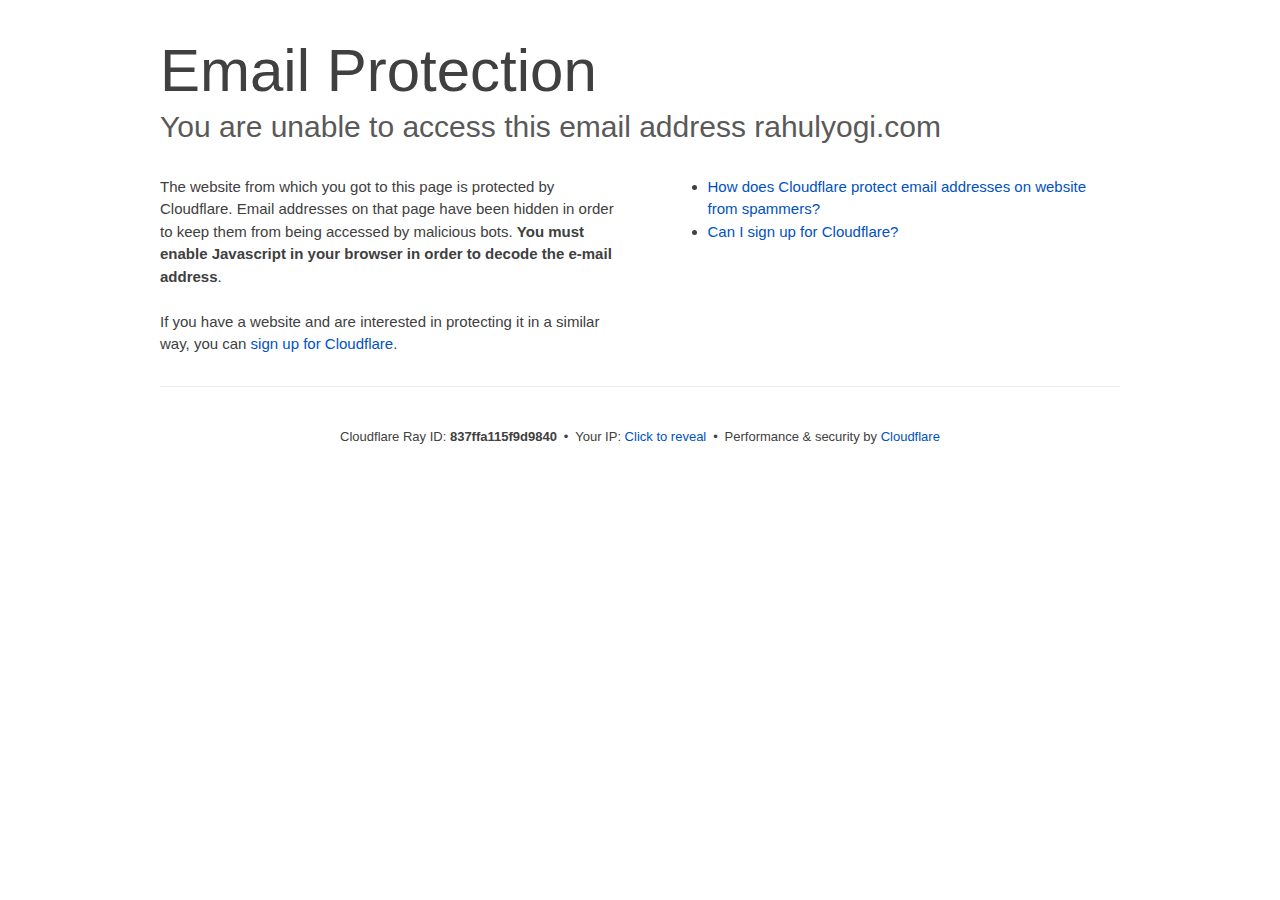
<file: cdn-cgi/l/email-protection/index.html>
<!DOCTYPE html>
<!--[if lt IE 7]> <html class="no-js ie6 oldie" lang="en-US"> <![endif]--><!--[if IE 7]>    <html class="no-js ie7 oldie" lang="en-US"> <![endif]--><!--[if IE 8]>    <html class="no-js ie8 oldie" lang="en-US"> <![endif]--><!--[if gt IE 8]><!--><html class="no-js" lang="en-US"> <!--<![endif]-->
<head>
<title>Email Protection | Cloudflare</title>
<meta charset="UTF-8">
<meta http-equiv="Content-Type" content="text/html; charset=UTF-8">
<meta http-equiv="X-UA-Compatible" content="IE=Edge">
<meta name="robots" content="noindex, nofollow">
<meta name="viewport" content="width=device-width,initial-scale=1">
<link rel="stylesheet" id="cf_styles-css" href="/cdn-cgi/styles/cf.errors.css">
<!--[if lt IE 9]><link rel="stylesheet" id='cf_styles-ie-css' href="/cdn-cgi/styles/cf.errors.ie.css" /><![endif]-->
<style>body{margin:0;padding:0}</style>


<!--[if gte IE 10]><!-->
<script>if (!navigator.cookieEnabled) {
    window.addEventListener('DOMContentLoaded', function () {
      var cookieEl = document.getElementById('cookie-alert');
      cookieEl.style.display = 'block';
    })
  }</script>
<!--<![endif]-->


</head>
<body>
  <div id="cf-wrapper">
    <div class="cf-alert cf-alert-error cf-cookie-error" id="cookie-alert" data-translate="enable_cookies">Please enable cookies.</div>
    <div id="cf-error-details" class="cf-error-details-wrapper">
      <div class="cf-wrapper cf-header cf-error-overview">
        <h1 data-translate="block_headline">Email Protection</h1>
        <h2 class="cf-subheadline"><span data-translate="unable_to_access">You are unable to access this email address</span> rahulyogi.com</h2>
      </div><!-- /.header -->

      <div class="cf-section cf-wrapper">
        <div class="cf-columns two">
          <div class="cf-column">
            <p>The website from which you got to this page is protected by Cloudflare. Email addresses on that page have been hidden in order to keep them from being accessed by malicious bots. <strong>You must enable Javascript in your browser in order to decode the e-mail address</strong>.</p>
            <p>If you have a website and are interested in protecting it in a similar way, you can <a rel="noopener noreferrer" href="https://www.cloudflare.com/sign-up?utm_source=email_protection">sign up for Cloudflare</a>.</p>
          </div>

          <div class="cf-column">
            <div class="grid_4">
              <div class="rail">
                  <div class="panel">
                      <ul class="nobullets">
                        <li><a rel="noopener noreferrer" class="modal-link-faq" href="https://support.cloudflare.com/hc/en-us/articles/200170016-What-is-Email-Address-Obfuscation-">How does Cloudflare protect email addresses on website from spammers?</a></li>
                        <li><a rel="noopener noreferrer" class="modal-link-faq" href="https://support.cloudflare.com/hc/en-us/categories/200275218-Getting-Started">Can I sign up for Cloudflare?</a></li>
                    </ul>
                </div>
              </div>
            </div>
          </div>
        </div>
      </div><!-- /.section -->

      <div class="cf-error-footer cf-wrapper w-240 lg:w-full py-10 sm:py-4 sm:px-8 mx-auto text-center sm:text-left border-solid border-0 border-t border-gray-300">
  <p class="text-13">
    <span class="cf-footer-item sm:block sm:mb-1">Cloudflare Ray ID: <strong class="font-semibold">837ffa115f9d9840</strong></span>
    <span class="cf-footer-separator sm:hidden">&bull;</span>
    <span id="cf-footer-item-ip" class="cf-footer-item hidden sm:block sm:mb-1">
      Your IP:
      <button type="button" id="cf-footer-ip-reveal" class="cf-footer-ip-reveal-btn">Click to reveal</button>
      <span class="hidden" id="cf-footer-ip">143.244.180.180</span>
      <span class="cf-footer-separator sm:hidden">&bull;</span>
    </span>
    <span class="cf-footer-item sm:block sm:mb-1"><span>Performance &amp; security by</span> <a rel="noopener noreferrer" href="https://www.cloudflare.com/5xx-error-landing" id="brand_link" target="_blank">Cloudflare</a></span>
    
  </p>
  <script>(function(){function d(){var b=a.getElementById("cf-footer-item-ip"),c=a.getElementById("cf-footer-ip-reveal");b&&"classList"in b&&(b.classList.remove("hidden"),c.addEventListener("click",function(){c.classList.add("hidden");a.getElementById("cf-footer-ip").classList.remove("hidden")}))}var a=document;document.addEventListener&&a.addEventListener("DOMContentLoaded",d)})();</script>
</div><!-- /.error-footer -->


    </div><!-- /#cf-error-details -->
  </div><!-- /#cf-wrapper -->

  <script>window._cf_translation = {};</script>

</body>
</html>
</file>
<file: wp-content/plugins/unyson/framework/extensions/builder/static/css/frontend-grid.css>
/*
How to overwrite this file http://manual.unyson.io/en/latest/extension/builder/index.html#changing-the-grid
*/


/* Utility classes
-------------------------------------------------- */
.clearfix:before,
.clearfix:after,
.fw-container:before,
.fw-container:after,
.fw-container-fluid:before,
.fw-container-fluid:after,
.fw-row:before,
.fw-row:after,
.dl-horizontal dd:before,
.dl-horizontal dd:after {
	content: " ";
	display: table;
}

.clearfix:after,
.fw-container:after,
.fw-container-fluid:after,
.fw-row:after,
.dl-horizontal dd:after {
	clear: both;
}

.center-block {
	display: block;
	margin-left: auto;
	margin-right: auto;
}

.pull-right,
body.rtl .pull-left {
	float: right !important;
}

.pull-left,
body.rtl .pull-right {
	float: left !important;
}

.clear {
	clear: both;
	width: 100%;
}

.hide {
	display: none !important;
}

.show {
	display: block !important;
}

.invisible {
	visibility: hidden;
}

.text-hide {
	font: 0/0 a;
	color: transparent;
	text-shadow: none;
	background-color: transparent;
	border: 0;
}

.hidden {
	display: none !important;
	visibility: hidden !important;
}

.affix {
	position: fixed;
}

img,
iframe,
embed {
	max-width: 100%;
}

img {
	height: auto;
}

.map img,
.fw-shortcode-map-wrapper img {
	max-width: none !important;
}

/* Grid system */
/* -------------------------------------------------- */
.fw-main-row,
.fw-main-row *,
.fw-main-row *:before,
.fw-main-row *:after {
	-webkit-box-sizing: border-box;
	-moz-box-sizing: border-box;
	box-sizing: border-box;
}

.fw-container {
	position: relative;
	margin-right: auto;
	margin-left: auto;
	padding-left: 15px;
	padding-right: 15px;
	max-width: 100%;
}

@media (min-width: 768px) {
	.fw-container {
		width: 750px;
	}
}
@media (min-width: 992px) {
	.fw-container {
		width: 970px;
	}
}
@media (min-width: 1200px) {
	.fw-container {
		width: 1170px;
	}
}
.fw-container-fluid {
	position: relative;
	margin-right: auto;
	margin-left: auto;
	padding-left: 15px;
	padding-right: 15px;
}

.fw-row {
	margin-left: -15px;
	margin-right: -15px;
}

.fw-row:before,
.fw-row:after {
	content: " ";
	display: table;
}

.fw-row:after {
	clear: both;
}

.fw-col-xs-1,
.fw-col-sm-1,
.fw-col-md-1,
.fw-col-lg-1,
.fw-col-xs-2,
.fw-col-sm-2,
.fw-col-md-2,
.fw-col-lg-2,
.fw-col-xs-3,
.fw-col-sm-3,
.fw-col-md-3,
.fw-col-lg-3,
.fw-col-xs-4,
.fw-col-sm-4,
.fw-col-md-4,
.fw-col-lg-4,
.fw-col-xs-5,
.fw-col-sm-5,
.fw-col-md-5,
.fw-col-lg-5,
.fw-col-xs-6,
.fw-col-sm-6,
.fw-col-md-6,
.fw-col-lg-6,
.fw-col-xs-7,
.fw-col-sm-7,
.fw-col-md-7,
.fw-col-lg-7,
.fw-col-xs-8,
.fw-col-sm-8,
.fw-col-md-8,
.fw-col-lg-8,
.fw-col-xs-9,
.fw-col-sm-9,
.fw-col-md-9,
.fw-col-lg-9,
.fw-col-xs-10,
.fw-col-sm-10,
.fw-col-md-10,
.fw-col-lg-10,
.fw-col-xs-11,
.fw-col-sm-11,
.fw-col-md-11,
.fw-col-lg-11,
.fw-col-xs-12,
.fw-col-sm-12,
.fw-col-md-12,
.fw-col-lg-12,
.fw-col-xs-15,
.fw-col-sm-15,
.fw-col-md-15,
.fw-col-lg-15 {
	position: relative;
	min-height: 1px;
	padding-left: 15px;
	padding-right: 15px;
	box-sizing: border-box;
}

@media (min-width: 768px) {
	.fw-col-sm-1,
	.fw-col-sm-2,
	.fw-col-sm-3,
	.fw-col-sm-4,
	.fw-col-sm-5,
	.fw-col-sm-6,
	.fw-col-sm-7,
	.fw-col-sm-8,
	.fw-col-sm-9,
	.fw-col-sm-10,
	.fw-col-sm-11,
	.fw-col-sm-12,
	.fw-col-sm-15 {
		float: left;
	}

	body.rtl .fw-col-sm-1,
	body.rtl .fw-col-sm-2,
	body.rtl .fw-col-sm-3,
	body.rtl .fw-col-sm-4,
	body.rtl .fw-col-sm-5,
	body.rtl .fw-col-sm-6,
	body.rtl .fw-col-sm-7,
	body.rtl .fw-col-sm-8,
	body.rtl .fw-col-sm-9,
	body.rtl .fw-col-sm-10,
	body.rtl .fw-col-sm-11,
	body.rtl .fw-col-sm-12,
	body.rtl .fw-col-sm-15 {
		float: right;
	}

	.fw-col-sm-15 {
		width: 20%;
	}
	.fw-col-sm-12 {
		width: 100%;
	}
	.fw-col-sm-11 {
		width: 91.66666667%;
	}
	.fw-col-sm-10 {
		width: 83.33333333%;
	}
	.fw-col-sm-9 {
		width: 75%;
	}
	.fw-col-sm-8 {
		width: 66.66666667%;
	}
	.fw-col-sm-7 {
		width: 58.33333333%;
	}
	.fw-col-sm-6 {
		width: 50%;
	}
	.fw-col-sm-5 {
		width: 41.66666667%;
	}
	.fw-col-sm-4 {
		width: 33.33333333%;
	}
	.fw-col-sm-3 {
		width: 25%;
	}
	.fw-col-sm-2 {
		width: 16.66666667%;
	}
	.fw-col-sm-1 {
		width: 8.33333333%;
	}

	.fw-col-sm-pull-15 {
		right: 20%;
	}
	.fw-col-sm-pull-12 {
		right: 100%;
	}
	.fw-col-sm-pull-11 {
		right: 91.66666667%;
	}
	.fw-col-sm-pull-10 {
		right: 83.33333333%;
	}
	.fw-col-sm-pull-9 {
		right: 75%;
	}
	.fw-col-sm-pull-8 {
		right: 66.66666667%;
	}
	.fw-col-sm-pull-7 {
		right: 58.33333333%;
	}
	.fw-col-sm-pull-6 {
		right: 50%;
	}
	.fw-col-sm-pull-5 {
		right: 41.66666667%;
	}
	.fw-col-sm-pull-4 {
		right: 33.33333333%;
	}
	.fw-col-sm-pull-3 {
		right: 25%;
	}
	.fw-col-sm-pull-2 {
		right: 16.66666667%;
	}
	.fw-col-sm-pull-1 {
		right: 8.33333333%;
	}
	.fw-col-sm-pull-0 {
		right: auto;
	}

	.fw-col-sm-push-15 {
		left: 20%;
	}
	.fw-col-sm-push-12 {
		left: 100%;
	}
	.fw-col-sm-push-11 {
		left: 91.66666667%;
	}
	.fw-col-sm-push-10 {
		left: 83.33333333%;
	}
	.fw-col-sm-push-9 {
		left: 75%;
	}
	.fw-col-sm-push-8 {
		left: 66.66666667%;
	}
	.fw-col-sm-push-7 {
		left: 58.33333333%;
	}
	.fw-col-sm-push-6 {
		left: 50%;
	}
	.fw-col-sm-push-5 {
		left: 41.66666667%;
	}
	.fw-col-sm-push-4 {
		left: 33.33333333%;
	}
	.fw-col-sm-push-3 {
		left: 25%;
	}
	.fw-col-sm-push-2 {
		left: 16.66666667%;
	}
	.fw-col-sm-push-1 {
		left: 8.33333333%;
	}
	.fw-col-sm-push-0 {
		left: auto;
	}

	.fw-col-sm-offset-15 {
		margin-left: 20%;
	}
	.fw-col-sm-offset-12 {
		margin-left: 100%;
	}
	.fw-col-sm-offset-11 {
		margin-left: 91.66666667%;
	}
	.fw-col-sm-offset-10 {
		margin-left: 83.33333333%;
	}
	.fw-col-sm-offset-9 {
		margin-left: 75%;
	}
	.fw-col-sm-offset-8 {
		margin-left: 66.66666667%;
	}
	.fw-col-sm-offset-7 {
		margin-left: 58.33333333%;
	}
	.fw-col-sm-offset-6 {
		margin-left: 50%;
	}
	.fw-col-sm-offset-5 {
		margin-left: 41.66666667%;
	}
	.fw-col-sm-offset-4 {
		margin-left: 33.33333333%;
	}
	.fw-col-sm-offset-3 {
		margin-left: 25%;
	}
	.fw-col-sm-offset-2 {
		margin-left: 16.66666667%;
	}
	.fw-col-sm-offset-1 {
		margin-left: 8.33333333%;
	}
	.fw-col-sm-offset-0 {
		margin-left: 0%;
	}
}

@media (min-width: 992px) {
	.fw-col-md-1,
	.fw-col-md-2,
	.fw-col-md-3,
	.fw-col-md-4,
	.fw-col-md-5,
	.fw-col-md-6,
	.fw-col-md-7,
	.fw-col-md-8,
	.fw-col-md-9,
	.fw-col-md-10,
	.fw-col-md-11,
	.fw-col-md-12,
	.fw-col-md-15 {
		float: left;
	}

	body.rtl .fw-col-md-1,
	body.rtl .fw-col-md-2,
	body.rtl .fw-col-md-3,
	body.rtl .fw-col-md-4,
	body.rtl .fw-col-md-5,
	body.rtl .fw-col-md-6,
	body.rtl .fw-col-md-7,
	body.rtl .fw-col-md-8,
	body.rtl .fw-col-md-9,
	body.rtl .fw-col-md-10,
	body.rtl .fw-col-md-11,
	body.rtl .fw-col-md-12,
	body.rtl .fw-col-md-15 {
		float: right;
	}

	.fw-col-md-15 {
		width: 20%;
	}
	.fw-col-md-12 {
		width: 100%;
	}
	.fw-col-md-11 {
		width: 91.66666667%;
	}
	.fw-col-md-10 {
		width: 83.33333333%;
	}
	.fw-col-md-9 {
		width: 75%;
	}
	.fw-col-md-8 {
		width: 66.66666667%;
	}
	.fw-col-md-7 {
		width: 58.33333333%;
	}
	.fw-col-md-6 {
		width: 50%;
	}
	.fw-col-md-5 {
		width: 41.66666667%;
	}
	.fw-col-md-4 {
		width: 33.33333333%;
	}
	.fw-col-md-3 {
		width: 25%;
	}
	.fw-col-md-2 {
		width: 16.66666667%;
	}
	.fw-col-md-1 {
		width: 8.33333333%;
	}

	.fw-col-md-pull-15 {
		right: 20%;
	}
	.fw-col-md-pull-12 {
		right: 100%;
	}
	.fw-col-md-pull-11 {
		right: 91.66666667%;
	}
	.fw-col-md-pull-10 {
		right: 83.33333333%;
	}
	.fw-col-md-pull-9 {
		right: 75%;
	}
	.fw-col-md-pull-8 {
		right: 66.66666667%;
	}
	.fw-col-md-pull-7 {
		right: 58.33333333%;
	}
	.fw-col-md-pull-6 {
		right: 50%;
	}
	.fw-col-md-pull-5 {
		right: 41.66666667%;
	}
	.fw-col-md-pull-4 {
		right: 33.33333333%;
	}
	.fw-col-md-pull-3 {
		right: 25%;
	}
	.fw-col-md-pull-2 {
		right: 16.66666667%;
	}
	.fw-col-md-pull-1 {
		right: 8.33333333%;
	}
	.fw-col-md-pull-0 {
		right: auto;
	}

	.fw-col-md-push-15 {
		left: 20%;
	}
	.fw-col-md-push-12 {
		left: 100%;
	}
	.fw-col-md-push-11 {
		left: 91.66666667%;
	}
	.fw-col-md-push-10 {
		left: 83.33333333%;
	}
	.fw-col-md-push-9 {
		left: 75%;
	}
	.fw-col-md-push-8 {
		left: 66.66666667%;
	}
	.fw-col-md-push-7 {
		left: 58.33333333%;
	}
	.fw-col-md-push-6 {
		left: 50%;
	}
	.fw-col-md-push-5 {
		left: 41.66666667%;
	}
	.fw-col-md-push-4 {
		left: 33.33333333%;
	}
	.fw-col-md-push-3 {
		left: 25%;
	}
	.fw-col-md-push-2 {
		left: 16.66666667%;
	}
	.fw-col-md-push-1 {
		left: 8.33333333%;
	}
	.fw-col-md-push-0 {
		left: auto;
	}

	.fw-col-md-offset-15 {
		margin-left: 20%;
	}
	.fw-col-md-offset-12 {
		margin-left: 100%;
	}
	.fw-col-md-offset-11 {
		margin-left: 91.66666667%;
	}
	.fw-col-md-offset-10 {
		margin-left: 83.33333333%;
	}
	.fw-col-md-offset-9 {
		margin-left: 75%;
	}
	.fw-col-md-offset-8 {
		margin-left: 66.66666667%;
	}
	.fw-col-md-offset-7 {
		margin-left: 58.33333333%;
	}
	.fw-col-md-offset-6 {
		margin-left: 50%;
	}
	.fw-col-md-offset-5 {
		margin-left: 41.66666667%;
	}
	.fw-col-md-offset-4 {
		margin-left: 33.33333333%;
	}
	.fw-col-md-offset-3 {
		margin-left: 25%;
	}
	.fw-col-md-offset-2 {
		margin-left: 16.66666667%;
	}
	.fw-col-md-offset-1 {
		margin-left: 8.33333333%;
	}
	.fw-col-md-offset-0 {
		margin-left: 0%;
	}
}

@media (min-width: 1200px) {
	.fw-col-lg-1,
	.fw-col-lg-2,
	.fw-col-lg-3,
	.fw-col-lg-4,
	.fw-col-lg-5,
	.fw-col-lg-6,
	.fw-col-lg-7,
	.fw-col-lg-8,
	.fw-col-lg-9,
	.fw-col-lg-10,
	.fw-col-lg-11,
	.fw-col-lg-12,
	.fw-col-lg-15 {
		float: left;
	}

	body.rtl .fw-col-lg-1,
	body.rtl .fw-col-lg-2,
	body.rtl .fw-col-lg-3,
	body.rtl .fw-col-lg-4,
	body.rtl .fw-col-lg-5,
	body.rtl .fw-col-lg-6,
	body.rtl .fw-col-lg-7,
	body.rtl .fw-col-lg-8,
	body.rtl .fw-col-lg-9,
	body.rtl .fw-col-lg-10,
	body.rtl .fw-col-lg-11,
	body.rtl .fw-col-lg-12,
	body.rtl .fw-col-lg-15 {
		float: right;
	}

	.fw-col-lg-15 {
		width: 20%;
	}
	.fw-col-lg-12 {
		width: 100%;
	}
	.fw-col-lg-11 {
		width: 91.66666667%;
	}
	.fw-col-lg-10 {
		width: 83.33333333%;
	}
	.fw-col-lg-9 {
		width: 75%;
	}
	.fw-col-lg-8 {
		width: 66.66666667%;
	}
	.fw-col-lg-7 {
		width: 58.33333333%;
	}
	.fw-col-lg-6 {
		width: 50%;
	}
	.fw-col-lg-5 {
		width: 41.66666667%;
	}
	.fw-col-lg-4 {
		width: 33.33333333%;
	}
	.fw-col-lg-3 {
		width: 25%;
	}
	.fw-col-lg-2 {
		width: 16.66666667%;
	}
	.fw-col-lg-1 {
		width: 8.33333333%;
	}

	.fw-col-lg-pull-15 {
		right: 20%;
	}
	.fw-col-lg-pull-12 {
		right: 100%;
	}
	.fw-col-lg-pull-11 {
		right: 91.66666667%;
	}
	.fw-col-lg-pull-10 {
		right: 83.33333333%;
	}
	.fw-col-lg-pull-9 {
		right: 75%;
	}
	.fw-col-lg-pull-8 {
		right: 66.66666667%;
	}
	.fw-col-lg-pull-7 {
		right: 58.33333333%;
	}
	.fw-col-lg-pull-6 {
		right: 50%;
	}
	.fw-col-lg-pull-5 {
		right: 41.66666667%;
	}
	.fw-col-lg-pull-4 {
		right: 33.33333333%;
	}
	.fw-col-lg-pull-3 {
		right: 25%;
	}
	.fw-col-lg-pull-2 {
		right: 16.66666667%;
	}
	.fw-col-lg-pull-1 {
		right: 8.33333333%;
	}
	.fw-col-lg-pull-0 {
		right: auto;
	}
	.fw-col-lg-push-15 {
		left: 20%;
	}
	.fw-col-lg-push-12 {
		left: 100%;
	}
	.fw-col-lg-push-11 {
		left: 91.66666667%;
	}
	.fw-col-lg-push-10 {
		left: 83.33333333%;
	}
	.fw-col-lg-push-9 {
		left: 75%;
	}
	.fw-col-lg-push-8 {
		left: 66.66666667%;
	}
	.fw-col-lg-push-7 {
		left: 58.33333333%;
	}
	.fw-col-lg-push-6 {
		left: 50%;
	}
	.fw-col-lg-push-5 {
		left: 41.66666667%;
	}
	.fw-col-lg-push-4 {
		left: 33.33333333%;
	}
	.fw-col-lg-push-3 {
		left: 25%;
	}
	.fw-col-lg-push-2 {
		left: 16.66666667%;
	}
	.fw-col-lg-push-1 {
		left: 8.33333333%;
	}
	.fw-col-lg-push-0 {
		left: auto;
	}
	.fw-col-lg-offset-15 {
		margin-left: 20%;
	}

	.fw-col-lg-offset-12 {
		margin-left: 100%;
	}
	.fw-col-lg-offset-11 {
		margin-left: 91.66666667%;
	}
	.fw-col-lg-offset-10 {
		margin-left: 83.33333333%;
	}
	.fw-col-lg-offset-9 {
		margin-left: 75%;
	}
	.fw-col-lg-offset-8 {
		margin-left: 66.66666667%;
	}
	.fw-col-lg-offset-7 {
		margin-left: 58.33333333%;
	}
	.fw-col-lg-offset-6 {
		margin-left: 50%;
	}
	.fw-col-lg-offset-5 {
		margin-left: 41.66666667%;
	}
	.fw-col-lg-offset-4 {
		margin-left: 33.33333333%;
	}
	.fw-col-lg-offset-3 {
		margin-left: 25%;
	}
	.fw-col-lg-offset-2 {
		margin-left: 16.66666667%;
	}
	.fw-col-lg-offset-1 {
		margin-left: 8.33333333%;
	}
	.fw-col-lg-offset-0 {
		margin-left: 0%;
	}
}
</file>
<file: wp-content/plugins/unyson/framework/extensions/forms/static/css/frontend.css>
/* Step Style */
.wrap-forms .wrap-step {
	width: 100%;
	display: block;
	border-top: 1px solid #e5e5e5;
	border-bottom: 1px solid #e5e5e5;
	background: #f7f7f7;
	height: 52px;
	margin-bottom: 37px;
}

.wrap-forms .wrap-step .steps {
	list-style: none;
	text-align: justify;
	margin: 0;
	padding: 11px 20px 0;
}

.wrap-forms .wrap-step .steps:after {
	width: 100%;
	height: 0;
	content: '';
	display: inline-block;
}

.wrap-forms .wrap-step .steps li {
	display: inline-block;
}

.wrap-forms .wrap-step .steps .step {
	color: #0f6ab8;
	font-weight: 700;
	font-size: 15px;
	text-decoration: none;
}

.wrap-forms .wrap-step .steps .step span {
	background: #0f6ab8;
	color: #fff;
	font-size: 10px;
	border-radius: 50%;
	line-height: 15px;
	vertical-align: text-bottom;
	display: inline-block;
	height: 15px;
	width: 15px;
	text-align: center;
}

.wrap-forms .wrap-step .steps li.active-step .step span {
	background: #2b2b2b;
}

.wrap-forms .wrap-step .steps li.active-step .step,
.wrap-forms .wrap-step .steps .step:hover,
.wrap-forms .wrap-step .steps .step:hover strong {
	color: #2b2b2b;
	border-color: #2b2b2b;
}

.wrap-forms .wrap-step .steps .step:hover span {
	background: #2b2b2b;
}

.wrap-forms .wrap-step .steps .step strong {
	border-bottom: 1px solid #0f6ab8;
}

.wrap-forms .wrap-step .steps li.active-step .step strong {
	border: none;
}

.wrap-forms .field-text,
.wrap-forms .field-gap,
.wrap-forms .field-textarea,
.wrap-forms .field-select,
.wrap-forms .field-upload,
.wrap-forms .field-date,
.wrap-forms .field-time,
.wrap-forms .field-multiple,
.wrap-forms .field-rating,
.wrap-forms .field-table {
	margin-bottom: 23px;
	width: 100%;
}

.wrap-forms .field-checkbox,
.wrap-forms .field-radio {
	margin-bottom: 15px;
}

.wrap-forms .field-text.field-address {
	margin-bottom: -8px;
}

.wrap-forms .field-multiple div[class*='field-'] {
	width: 48%;
	display: inline-block;
	margin-bottom: 0;
}

.wrap-forms .wrap-rating .rating span {
	font-size: 19px;
}

.wrap-forms .wrap-rating .rating-title {
	margin-bottom: 19px;
}

.wrap-forms label,
.wrap-forms input,
.wrap-forms select {
	width: 100%;
}

.wrap-forms .field-text.field-address input,
.wrap-forms .field-text.field-address textarea,
.wrap-forms .field-text.field-address select {
	margin-bottom: 31px;
}

.wrap-forms .field-text.field-address input:last-child {
	margin-bottom: 0;
}

.wrap-forms label {
	font-size: 15px;
	margin-bottom: 8px;
	display: inline-block;
	font-weight: bold;
}

.wrap-forms sup {
	font-size: 16px;
	color: #c0392b;
	top: 0;
	left: 2px;
}

.wrap-forms input,
.wrap-forms select {
	font-size: 14px;
	height: 41px;
	padding: 0 15px;
}

.wrap-forms textarea {
	padding: 8px 15px;
	height: 162px;
	font-size: 14px;
	line-height: 22px;
	width: 100%;
}

.wrap-forms select {
	border-color: #e5e5e5;
}

.wrap-forms .field-gap input.fill-gap {
	margin: 0;
	padding: 0;
	background: none;
	border: none;
	outline: none;
	border-radius: 0;
	border-bottom: 1px solid #808080;
	text-align: left;
	width: initial;
	height: initial;
}

.wrap-forms .field-gap input.fill-gap:hover,
.wrap-forms .field-gap input.fill-gap:focus {
	outline: none;
	border: none;
	border-bottom: 1px solid #808080;
	background: none;
}

.wrap-forms div[class*='field-'] .omega {
	width: 48%;
	display: inline-block;
}

.wrap-forms div[class*='field-'] .omega.omega-right,
.wrap-forms div[class*='field-'] .omega-right {
	float: right;
}

.wrap-forms .field-time .time {
	width: 82%;
	display: inline-block;
}

.wrap-forms .field-time .time-format {
	width: 16%;
	float: right;
	display: inline-block;
}

.wrap-forms .field-upload .upload-file-input,
.wrap-forms .field-upload .upload-file-button {
	display: inline-block;
	width: auto;
}

.wrap-forms .field-upload .upload-file-input {
	width: 86%;
}

.wrap-forms .field-upload .upload-file-button {
	float: right;
	font-size: 12px;
	font-weight: 400;
}

.wrap-forms .field-table table, th, td {
	border-color: #e5e5e5;
}

.wrap-forms .field-table table thead tr td {
	text-align: center;
	background: #f7f7f7;
	padding: 8px 20px;
	min-height: 73px;
	line-height: 52px;
}

.wrap-forms .field-table table thead tr td span {
	display: inline-block;
	vertical-align: middle;
	line-height: normal;
}

.wrap-forms .field-table table tbody tr td {
	padding: 15px;
	line-height: 20px;
}

.wrap-forms .field-table table tbody tr td.input-styled {
	text-align: center;
	padding: 0;
}

.wrap-forms .field-table table tbody tr td.input-styled .custom-radio {
	display: inline-block;
	vertical-align: middle;
	line-height: normal;
}

.wrap-forms input:-moz-placeholder,
.wrap-forms textarea:-moz-placeholder {
	font-size: 14px;
	font-weight: 400;
	color: #9a9a9a;
	text-transform: none;
	font-style: italic;
}

.wrap-forms input::-moz-placeholder,
.wrap-forms textarea::-moz-placeholder {
	font-size: 14px;
	font-weight: 400;
	color: #9a9a9a;
	text-transform: none;
	font-style: italic;
}

.wrap-forms input:-ms-input-placeholder,
.wrap-forms textarea:-ms-input-placeholder {
	font-size: 14px;
	font-weight: 400;
	color: #9a9a9a;
	text-transform: none;
	font-style: italic;
}

.wrap-forms input::-webkit-input-placeholder,
.wrap-forms textarea::-webkit-input-placeholder {
	font-size: 14px;
	font-weight: 400;
	color: #9a9a9a;
	font-style: italic;
	text-transform: none;
}

.wrap-forms input:focus::-webkit-input-placeholder {
	color: transparent;
}

.wrap-forms textarea:focus::-webkit-input-placeholder {
	color: transparent;
}

/* Custom CheckBox  & Radio */
/*-----------------------------------*/
.wrap-forms .custom-checkbox,
.wrap-forms .custom-radio {
	position: relative;
}

.wrap-forms .custom-checkbox input,
.wrap-forms .custom-radio input {
	height: auto;
	width: auto;
	vertical-align: middle;
}

.wrap-forms .custom-checkbox::selection,
.wrap-forms .custom-radio::selection {
	background: transparent;
	color: inherit;
}

.wrap-forms .custom-checkbox label,
.wrap-forms .custom-radio label {
	position: relative;
	width: auto;
	display: inline-block;
	font-weight: 400;
	font-size: 14px;
	line-height: 17px;
	margin-bottom: 6px;
	cursor: pointer;
	min-height: 17px;
}

.wrap-forms .custom-checkbox label::selection,
.wrap-forms .custom-radio label::selection {
	background: transparent;
	color: inherit;
}

.wrap-forms .custom-checkbox label.focus,
.wrap-forms .custom-radio label.focus {
	outline: none;
}

/* Section Break */
.wrap-forms .section-break {
	border-top: 1px solid #e5e5e5;
	margin: 42px auto 39px;
	padding-top: 25px;
}

.wrap-forms .section-break .title {
	text-transform: uppercase;
	font-size: 32px;
	font-family: 'Arial';
	color: #333333;
	font-weight: 400;
	margin-bottom: 13px;
}

.wrap-forms .section-break .sub-title {
	font-size: 13px;
	font-family: 'Arial';
	font-weight: 400;
	color: #595959;
}

.wrap-forms .nav-form {
	width: 100%;
	text-align: center;
	border-top: 1px solid #e5e5e5;
	padding-top: 29px;
	margin-top: 48px;
}

.wrap-forms .nav-form .button.button-nav-form,
.wrap-forms .nav-form .number-pages-form {
	display: inline-block;
}

.wrap-forms .nav-form .button.button-nav-form {
	border-top-left-radius: 0;
	padding: 10px 20px;
	font-weight: 400;
}

.wrap-forms .nav-form .number-pages-form {
	color: #333333;
	text-transform: uppercase;
	font-size: 17px;
	margin-top: 7px;
}

.wrap-forms .nav-form .button.button-nav-form.next {
	float: right;
}

.wrap-forms .nav-form .button.button-nav-form.prev {
	float: left;
}

/* layout */

.wrap-forms .field-columns-0:after,
.wrap-forms .field-columns-2:after,
.wrap-forms .field-columns-3:after {
	width: 100%;
	height: 0;
	content: '';
	display: inline-block;
}

.wrap-forms .field-columns-0 .options,
.wrap-forms .field-columns-2 .field-column,
.wrap-forms .field-columns-3 .field-column {
	float: left;
	padding-right: 5px;

	-webkit-box-sizing: border-box;
	-moz-box-sizing: border-box;
	box-sizing: border-box;
}

body.rtl .wrap-forms .field-columns-0 .options,
body.rtl .wrap-forms .field-columns-2 .field-column,
body.rtl .wrap-forms .field-columns-3 .field-column {
	float: right;
	padding-left: 5px;
	padding-right: 0;
}

.wrap-forms .field-columns-0 .options {
	padding-right: 15px;
}

.wrap-forms .field-columns-2 .field-column {
	width: 50%;
}

.wrap-forms .field-columns-3 .field-column {
	width: 33.3333%;
}

/* end: layout */
</file>
<file: wp-content/themes/leven/css/transition-animations.css>
/* animation sets */

/* move from / to  */

.pt-page-moveToLeft {
	-webkit-animation: moveToLeft .6s ease both;
	animation: moveToLeft .6s ease both;
}

.pt-page-moveFromLeft {
	-webkit-animation: moveFromLeft .6s ease both;
	animation: moveFromLeft .6s ease both;
}

.pt-page-moveToRight {
	-webkit-animation: moveToRight .6s ease both;
	animation: moveToRight .6s ease both;
}

.pt-page-moveFromRight {
	-webkit-animation: moveFromRight .6s ease both;
	animation: moveFromRight .6s ease both;
}

.pt-page-moveToTop {
	-webkit-animation: moveToTop .6s ease both;
	animation: moveToTop .6s ease both;
}

.pt-page-moveFromTop {
	-webkit-animation: moveFromTop .6s ease both;
	animation: moveFromTop .6s ease both;
}

.pt-page-moveToBottom {
	-webkit-animation: moveToBottom .6s ease both;
	animation: moveToBottom .6s ease both;
}

.pt-page-moveFromBottom {
	-webkit-animation: moveFromBottom .6s ease both;
	animation: moveFromBottom .6s ease both;
}

/* fade */

.pt-page-fade {
	-webkit-animation: fade .7s ease both;
	animation: fade .7s ease both;
}

/* move from / to and fade */

.pt-page-moveToLeftFade {
	-webkit-animation: moveToLeftFade .7s ease both;
	animation: moveToLeftFade .7s ease both;
}

.pt-page-moveFromLeftFade {
	-webkit-animation: moveFromLeftFade .7s ease both;
	animation: moveFromLeftFade .7s ease both;
}

.pt-page-moveToRightFade {
	-webkit-animation: moveToRightFade .7s ease both;
	animation: moveToRightFade .7s ease both;
}

.pt-page-moveFromRightFade {
	-webkit-animation: moveFromRightFade .7s ease both;
	animation: moveFromRightFade .7s ease both;
}

.pt-page-moveToTopFade {
	-webkit-animation: moveToTopFade .7s ease both;
	animation: moveToTopFade .7s ease both;
}

.pt-page-moveFromTopFade {
	-webkit-animation: moveFromTopFade .7s ease both;
	animation: moveFromTopFade .7s ease both;
}

.pt-page-moveToBottomFade {
	-webkit-animation: moveToBottomFade .7s ease both;
	animation: moveToBottomFade .7s ease both;
}

.pt-page-moveFromBottomFade {
	-webkit-animation: moveFromBottomFade .7s ease both;
	animation: moveFromBottomFade .7s ease both;
}

/* move to with different easing */

.pt-page-moveToLeftEasing {
	-webkit-animation: moveToLeft .7s ease-in-out both;
	animation: moveToLeft .7s ease-in-out both;
}
.pt-page-moveToRightEasing {
	-webkit-animation: moveToRight .7s ease-in-out both;
	animation: moveToRight .7s ease-in-out both;
}
.pt-page-moveToTopEasing {
	-webkit-animation: moveToTop .7s ease-in-out both;
	animation: moveToTop .7s ease-in-out both;
}
.pt-page-moveToBottomEasing {
	-webkit-animation: moveToBottom .7s ease-in-out both;
	animation: moveToBottom .7s ease-in-out both;
}

/********************************* keyframes **************************************/

/* move from / to  */

@-webkit-keyframes moveToLeft {
	from { }
	to { -webkit-transform: translateX(-100%); }
}
@keyframes moveToLeft {
	from { }
	to { -webkit-transform: translateX(-100%); transform: translateX(-100%); }
}

@-webkit-keyframes moveFromLeft {
	from { -webkit-transform: translateX(-100%); }
}
@keyframes moveFromLeft {
	from { -webkit-transform: translateX(-100%); transform: translateX(-100%); }
}

@-webkit-keyframes moveToRight { 
	from { }
	to { -webkit-transform: translateX(100%); }
}
@keyframes moveToRight { 
	from { }
	to { -webkit-transform: translateX(100%); transform: translateX(100%); }
}

@-webkit-keyframes moveFromRight {
	from { -webkit-transform: translateX(100%); }
}
@keyframes moveFromRight {
	from { -webkit-transform: translateX(100%); transform: translateX(100%); }
}

@-webkit-keyframes moveToTop {
	from { }
	to { -webkit-transform: translateY(-100%); }
}
@keyframes moveToTop {
	from { }
	to { -webkit-transform: translateY(-100%); transform: translateY(-100%); }
}

@-webkit-keyframes moveFromTop {
	from { -webkit-transform: translateY(-100%); }
}
@keyframes moveFromTop {
	from { -webkit-transform: translateY(-100%); transform: translateY(-100%); }
}

@-webkit-keyframes moveToBottom {
	from { }
	to { -webkit-transform: translateY(100%); }
}
@keyframes moveToBottom {
	from { }
	to { -webkit-transform: translateY(100%); transform: translateY(100%); }
}

@-webkit-keyframes moveFromBottom {
	from { -webkit-transform: translateY(100%); }
}
@keyframes moveFromBottom {
	from { -webkit-transform: translateY(100%); transform: translateY(100%); }
}

/* fade */

@-webkit-keyframes fade {
	from { }
	to { opacity: 0.3; }
}
@keyframes fade {
	from { }
	to { opacity: 0.3; }
}

/* move from / to and fade */

@-webkit-keyframes moveToLeftFade {
	from { }
	to { opacity: 0.3; -webkit-transform: translateX(-100%); }
}
@keyframes moveToLeftFade {
	from { }
	to { opacity: 0.3; -webkit-transform: translateX(-100%); transform: translateX(-100%); }
}

@-webkit-keyframes moveFromLeftFade {
	from { opacity: 0.3; -webkit-transform: translateX(-100%); }
}
@keyframes moveFromLeftFade {
	from { opacity: 0.3; -webkit-transform: translateX(-100%); transform: translateX(-100%); }
}

@-webkit-keyframes moveToRightFade {
	from { }
	to { opacity: 0.3; -webkit-transform: translateX(100%); }
}
@keyframes moveToRightFade {
	from { }
	to { opacity: 0.3; -webkit-transform: translateX(100%); transform: translateX(100%); }
}

@-webkit-keyframes moveFromRightFade {
	from { opacity: 0.3; -webkit-transform: translateX(100%); }
}
@keyframes moveFromRightFade {
	from { opacity: 0.3; -webkit-transform: translateX(100%); transform: translateX(100%); }
}

@-webkit-keyframes moveToTopFade {
	from { }
	to { opacity: 0.3; -webkit-transform: translateY(-100%); }
}
@keyframes moveToTopFade {
	from { }
	to { opacity: 0.3; -webkit-transform: translateY(-100%); transform: translateY(-100%); }
}

@-webkit-keyframes moveFromTopFade {
	from { opacity: 0.3; -webkit-transform: translateY(-100%); }
}
@keyframes moveFromTopFade {
	from { opacity: 0.3; -webkit-transform: translateY(-100%); transform: translateY(-100%); }
}

@-webkit-keyframes moveToBottomFade {
	from { }
	to { opacity: 0.3; -webkit-transform: translateY(100%); }
}
@keyframes moveToBottomFade {
	from { }
	to { opacity: 0.3; -webkit-transform: translateY(100%); transform: translateY(100%); }
}

@-webkit-keyframes moveFromBottomFade {
	from { opacity: 0.3; -webkit-transform: translateY(100%); }
}
@keyframes moveFromBottomFade {
	from { opacity: 0.3; -webkit-transform: translateY(100%); transform: translateY(100%); }
}

/* scale and fade */

.pt-page-scaleDown {
	-webkit-animation: scaleDown .7s ease both;
	animation: scaleDown .7s ease both;
}

.pt-page-scaleUp {
	-webkit-animation: scaleUp .7s ease both;
	animation: scaleUp .7s ease both;
}

.pt-page-scaleUpDown {
	-webkit-animation: scaleUpDown .5s ease both;
	animation: scaleUpDown .5s ease both;
}

.pt-page-scaleDownUp {
	-webkit-animation: scaleDownUp .5s ease both;
	animation: scaleDownUp .5s ease both;
}

.pt-page-scaleDownCenter {
	-webkit-animation: scaleDownCenter .4s ease-in both;
	animation: scaleDownCenter .4s ease-in both;
}

.pt-page-scaleUpCenter {
	-webkit-animation: scaleUpCenter .4s ease-out both;
	animation: scaleUpCenter .4s ease-out both;
}

/********************************* keyframes **************************************/

/* scale and fade */

@-webkit-keyframes scaleDown {
	from { }
	to { opacity: 0; -webkit-transform: scale(.8); }
}
@keyframes scaleDown {
	from { }
	to { opacity: 0; -webkit-transform: scale(.8); transform: scale(.8); }
}

@-webkit-keyframes scaleUp {
	from { opacity: 0; -webkit-transform: scale(.8); }
}
@keyframes scaleUp {
	from { opacity: 0; -webkit-transform: scale(.8); transform: scale(.8); }
}

@-webkit-keyframes scaleUpDown {
	from { opacity: 0; -webkit-transform: scale(1.2); }
}
@keyframes scaleUpDown {
	from { opacity: 0; -webkit-transform: scale(1.2); transform: scale(1.2); }
}

@-webkit-keyframes scaleDownUp {
	from { }
	to { opacity: 0; -webkit-transform: scale(1.2); }
}
@keyframes scaleDownUp {
	from { }
	to { opacity: 0; -webkit-transform: scale(1.2); transform: scale(1.2); }
}

@-webkit-keyframes scaleDownCenter {
	from { }
	to { opacity: 0; -webkit-transform: scale(.7); }
}
@keyframes scaleDownCenter {
	from { }
	to { opacity: 0; -webkit-transform: scale(.7); transform: scale(.7); }
}

@-webkit-keyframes scaleUpCenter {
	from { opacity: 0; -webkit-transform: scale(.7); }
}
@keyframes scaleUpCenter {
	from { opacity: 0; -webkit-transform: scale(.7); transform: scale(.7); }
}

/* rotate sides first and scale */

.pt-page-rotateRightSideFirst {
	-webkit-transform-origin: 0% 50%;
	transform-origin: 0% 50%;
	-webkit-animation: rotateRightSideFirst .8s both ease-in;
	animation: rotateRightSideFirst .8s both ease-in;
}
.pt-page-rotateLeftSideFirst {
	-webkit-transform-origin: 100% 50%;
	transform-origin: 100% 50%;
	-webkit-animation: rotateLeftSideFirst .8s both ease-in;
	animation: rotateLeftSideFirst .8s both ease-in;
}
.pt-page-rotateTopSideFirst {
	-webkit-transform-origin: 50% 100%;
	transform-origin: 50% 100%;
	-webkit-animation: rotateTopSideFirst .8s both ease-in;
	animation: rotateTopSideFirst .8s both ease-in;
}
.pt-page-rotateBottomSideFirst {
	-webkit-transform-origin: 50% 0%;
	transform-origin: 50% 0%;
	-webkit-animation: rotateBottomSideFirst .8s both ease-in;
	animation: rotateBottomSideFirst .8s both ease-in;
}

/* flip */

.pt-page-flipOutRight {
	-webkit-transform-origin: 50% 50%;
	transform-origin: 50% 50%;
	-webkit-animation: flipOutRight .5s both ease-in;
	animation: flipOutRight .5s both ease-in;
}
.pt-page-flipInLeft {
	-webkit-transform-origin: 50% 50%;
	transform-origin: 50% 50%;
	-webkit-animation: flipInLeft .5s both ease-out;
	animation: flipInLeft .5s both ease-out;
}
.pt-page-flipOutLeft {
	-webkit-transform-origin: 50% 50%;
	transform-origin: 50% 50%;
	-webkit-animation: flipOutLeft .5s both ease-in;
	animation: flipOutLeft .5s both ease-in;
}
.pt-page-flipInRight {
	-webkit-transform-origin: 50% 50%;
	transform-origin: 50% 50%;
	-webkit-animation: flipInRight .5s both ease-out;
	animation: flipInRight .5s both ease-out;
}
.pt-page-flipOutTop {
	-webkit-transform-origin: 50% 50%;
	transform-origin: 50% 50%;
	-webkit-animation: flipOutTop .5s both ease-in;
	animation: flipOutTop .5s both ease-in;
}
.pt-page-flipInBottom {
	-webkit-transform-origin: 50% 50%;
	transform-origin: 50% 50%;
	-webkit-animation: flipInBottom .5s both ease-out;
	animation: flipInBottom .5s both ease-out;
}
.pt-page-flipOutBottom {
	-webkit-transform-origin: 50% 50%;
	transform-origin: 50% 50%;
	-webkit-animation: flipOutBottom .5s both ease-in;
	animation: flipOutBottom .5s both ease-in;
}
.pt-page-flipInTop {
	-webkit-transform-origin: 50% 50%;
	transform-origin: 50% 50%;
	-webkit-animation: flipInTop .5s both ease-out;
	animation: flipInTop .5s both ease-out;
}

/* rotate fall */

.pt-page-rotateFall {
	-webkit-transform-origin: 0% 0%;
	transform-origin: 0% 0%;
	-webkit-animation: rotateFall 1s both ease-in;
	animation: rotateFall 1s both ease-in;
}

/* rotate newspaper */
.pt-page-rotateOutNewspaper {
	-webkit-transform-origin: 50% 50%;
	transform-origin: 50% 50%;
	-webkit-animation: rotateOutNewspaper .5s both ease-in;
	animation: rotateOutNewspaper .5s both ease-in;
}
.pt-page-rotateInNewspaper {
	-webkit-transform-origin: 50% 50%;
	transform-origin: 50% 50%;
	-webkit-animation: rotateInNewspaper .5s both ease-out;
	animation: rotateInNewspaper .5s both ease-out;
}

/* push */
.pt-page-rotatePushLeft {
	-webkit-transform-origin: 0% 50%;
	transform-origin: 0% 50%;
	-webkit-animation: rotatePushLeft .8s both ease;
	animation: rotatePushLeft .8s both ease;
}
.pt-page-rotatePushRight {
	-webkit-transform-origin: 100% 50%;
	transform-origin: 100% 50%;
	-webkit-animation: rotatePushRight .8s both ease;
	animation: rotatePushRight .8s both ease;
}
.pt-page-rotatePushTop {
	-webkit-transform-origin: 50% 0%;
	transform-origin: 50% 0%;
	-webkit-animation: rotatePushTop .8s both ease;
	animation: rotatePushTop .8s both ease;
}
.pt-page-rotatePushBottom {
	-webkit-transform-origin: 50% 100%;
	transform-origin: 50% 100%;
	-webkit-animation: rotatePushBottom .8s both ease;
	animation: rotatePushBottom .8s both ease;
}

/* pull */
.pt-page-rotatePullRight {
	-webkit-transform-origin: 100% 50%;
	transform-origin: 100% 50%;
	-webkit-animation: rotatePullRight .5s both ease;
	animation: rotatePullRight .5s both ease;
}
.pt-page-rotatePullLeft {
	-webkit-transform-origin: 0% 50%;
	transform-origin: 0% 50%;
	-webkit-animation: rotatePullLeft .5s both ease;
	animation: rotatePullLeft .5s both ease;
}
.pt-page-rotatePullTop {
	-webkit-transform-origin: 50% 0%;
	transform-origin: 50% 0%;
	-webkit-animation: rotatePullTop .5s both ease;
	animation: rotatePullTop .5s both ease;
}
.pt-page-rotatePullBottom {
	-webkit-transform-origin: 50% 100%;
	transform-origin: 50% 100%;
	-webkit-animation: rotatePullBottom .5s both ease;
	animation: rotatePullBottom .5s both ease;
}

/* fold */
.pt-page-rotateFoldRight {
	-webkit-transform-origin: 0% 50%;
	transform-origin: 0% 50%;
	-webkit-animation: rotateFoldRight .7s both ease;
	animation: rotateFoldRight .7s both ease;
}
.pt-page-rotateFoldLeft {
	-webkit-transform-origin: 100% 50%;
	transform-origin: 100% 50%;
	-webkit-animation: rotateFoldLeft .7s both ease;
	animation: rotateFoldLeft .7s both ease;
}
.pt-page-rotateFoldTop {
	-webkit-transform-origin: 50% 100%;
	transform-origin: 50% 100%;
	-webkit-animation: rotateFoldTop .7s both ease;
	animation: rotateFoldTop .7s both ease;
}
.pt-page-rotateFoldBottom {
	-webkit-transform-origin: 50% 0%;
	transform-origin: 50% 0%;
	-webkit-animation: rotateFoldBottom .7s both ease;
	animation: rotateFoldBottom .7s both ease;
}

/* unfold */
.pt-page-rotateUnfoldLeft {
	-webkit-transform-origin: 100% 50%;
	transform-origin: 100% 50%;
	-webkit-animation: rotateUnfoldLeft .7s both ease;
	animation: rotateUnfoldLeft .7s both ease;
}
.pt-page-rotateUnfoldRight {
	-webkit-transform-origin: 0% 50%;
	transform-origin: 0% 50%;
	-webkit-animation: rotateUnfoldRight .7s both ease;
	animation: rotateUnfoldRight .7s both ease;
}
.pt-page-rotateUnfoldTop {
	-webkit-transform-origin: 50% 100%;
	transform-origin: 50% 100%;
	-webkit-animation: rotateUnfoldTop .7s both ease;
	animation: rotateUnfoldTop .7s both ease;
}
.pt-page-rotateUnfoldBottom {
	-webkit-transform-origin: 50% 0%;
	transform-origin: 50% 0%;
	-webkit-animation: rotateUnfoldBottom .7s both ease;
	animation: rotateUnfoldBottom .7s both ease;
}

/* room walls */
.pt-page-rotateRoomLeftOut {
	-webkit-transform-origin: 100% 50%;
	transform-origin: 100% 50%;
	-webkit-animation: rotateRoomLeftOut .8s both ease;
	animation: rotateRoomLeftOut .8s both ease;
}
.pt-page-rotateRoomLeftIn {
	-webkit-transform-origin: 0% 50%;
	transform-origin: 0% 50%;
	-webkit-animation: rotateRoomLeftIn .8s both ease;
	animation: rotateRoomLeftIn .8s both ease;
}
.pt-page-rotateRoomRightOut {
	-webkit-transform-origin: 0% 50%;
	transform-origin: 0% 50%;
	-webkit-animation: rotateRoomRightOut .8s both ease;
	animation: rotateRoomRightOut .8s both ease;
}
.pt-page-rotateRoomRightIn {
	-webkit-transform-origin: 100% 50%;
	transform-origin: 100% 50%;
	-webkit-animation: rotateRoomRightIn .8s both ease;
	animation: rotateRoomRightIn .8s both ease;
}
.pt-page-rotateRoomTopOut {
	-webkit-transform-origin: 50% 100%;
	transform-origin: 50% 100%;
	-webkit-animation: rotateRoomTopOut .8s both ease;
	animation: rotateRoomTopOut .8s both ease;
}
.pt-page-rotateRoomTopIn {
	-webkit-transform-origin: 50% 0%;
	transform-origin: 50% 0%;
	-webkit-animation: rotateRoomTopIn .8s both ease;
	animation: rotateRoomTopIn .8s both ease;
}
.pt-page-rotateRoomBottomOut {
	-webkit-transform-origin: 50% 0%;
	transform-origin: 50% 0%;
	-webkit-animation: rotateRoomBottomOut .8s both ease;
	animation: rotateRoomBottomOut .8s both ease;
}
.pt-page-rotateRoomBottomIn {
	-webkit-transform-origin: 50% 100%;
	transform-origin: 50% 100%;
	-webkit-animation: rotateRoomBottomIn .8s both ease;
	animation: rotateRoomBottomIn .8s both ease;
}

/* cube */
.pt-page-rotateCubeLeftOut {
	-webkit-transform-origin: 100% 50%;
	transform-origin: 100% 50%;
	-webkit-animation: rotateCubeLeftOut .6s both ease-in;
	animation: rotateCubeLeftOut .6s both ease-in;
}
.pt-page-rotateCubeLeftIn {
	-webkit-transform-origin: 0% 50%;
	transform-origin: 0% 50%;
	-webkit-animation: rotateCubeLeftIn .6s both ease-in;
	animation: rotateCubeLeftIn .6s both ease-in;
}
.pt-page-rotateCubeRightOut {
	-webkit-transform-origin: 0% 50%;
	transform-origin: 0% 50%;
	-webkit-animation: rotateCubeRightOut .6s both ease-in;
	animation: rotateCubeRightOut .6s both ease-in;
}
.pt-page-rotateCubeRightIn {
	-webkit-transform-origin: 100% 50%;
	transform-origin: 100% 50%;
	-webkit-animation: rotateCubeRightIn .6s both ease-in;
	animation: rotateCubeRightIn .6s both ease-in;
}
.pt-page-rotateCubeTopOut {
	-webkit-transform-origin: 50% 100%;
	transform-origin: 50% 100%;
	-webkit-animation: rotateCubeTopOut .6s both ease-in;
	animation: rotateCubeTopOut .6s both ease-in;
}
.pt-page-rotateCubeTopIn {
	-webkit-transform-origin: 50% 0%;
	transform-origin: 50% 0%;
	-webkit-animation: rotateCubeTopIn .6s both ease-in;
	animation: rotateCubeTopIn .6s both ease-in;
}
.pt-page-rotateCubeBottomOut {
	-webkit-transform-origin: 50% 0%;
	transform-origin: 50% 0%;
	-webkit-animation: rotateCubeBottomOut .6s both ease-in;
	animation: rotateCubeBottomOut .6s both ease-in;
}
.pt-page-rotateCubeBottomIn {
	-webkit-transform-origin: 50% 100%;
	transform-origin: 50% 100%;
	-webkit-animation: rotateCubeBottomIn .6s both ease-in;
	animation: rotateCubeBottomIn .6s both ease-in;
}

/* carousel */
.pt-page-rotateCarouselLeftOut {
	-webkit-transform-origin: 100% 50%;
	transform-origin: 100% 50%;
	-webkit-animation: rotateCarouselLeftOut .8s both ease;
	animation: rotateCarouselLeftOut .8s both ease;
}
.pt-page-rotateCarouselLeftIn {
	-webkit-transform-origin: 0% 50%;
	transform-origin: 0% 50%;
	-webkit-animation: rotateCarouselLeftIn .8s both ease;
	animation: rotateCarouselLeftIn .8s both ease;
}
.pt-page-rotateCarouselRightOut {
	-webkit-transform-origin: 0% 50%;
	transform-origin: 0% 50%;
	-webkit-animation: rotateCarouselRightOut .8s both ease;
	animation: rotateCarouselRightOut .8s both ease;
}
.pt-page-rotateCarouselRightIn {
	-webkit-transform-origin: 100% 50%;
	transform-origin: 100% 50%;
	-webkit-animation: rotateCarouselRightIn .8s both ease;
	animation: rotateCarouselRightIn .8s both ease;
}
.pt-page-rotateCarouselTopOut {
	-webkit-transform-origin: 50% 100%;
	transform-origin: 50% 100%;
	-webkit-animation: rotateCarouselTopOut .8s both ease;
	animation: rotateCarouselTopOut .8s both ease;
}
.pt-page-rotateCarouselTopIn {
	-webkit-transform-origin: 50% 0%;
	transform-origin: 50% 0%;
	-webkit-animation: rotateCarouselTopIn .8s both ease;
	animation: rotateCarouselTopIn .8s both ease;
}
.pt-page-rotateCarouselBottomOut {
	-webkit-transform-origin: 50% 0%;
	transform-origin: 50% 0%;
	-webkit-animation: rotateCarouselBottomOut .8s both ease;
	animation: rotateCarouselBottomOut .8s both ease;
}
.pt-page-rotateCarouselBottomIn {
	-webkit-transform-origin: 50% 100%;
	transform-origin: 50% 100%;
	-webkit-animation: rotateCarouselBottomIn .8s both ease;
	animation: rotateCarouselBottomIn .8s both ease;
}

/* sides */
.pt-page-rotateSidesOut {
	-webkit-transform-origin: -50% 50%;
	transform-origin: -50% 50%;
	-webkit-animation: rotateSidesOut .5s both ease-in;
	animation: rotateSidesOut .5s both ease-in;
}
.pt-page-rotateSidesIn {
	-webkit-transform-origin: 150% 50%;
	transform-origin: 150% 50%;
	-webkit-animation: rotateSidesIn .5s both ease-out;
	animation: rotateSidesIn .5s both ease-out;
}

/* slide */
.pt-page-rotateSlideOut {
	-webkit-animation: rotateSlideOut 1s both ease;
	animation: rotateSlideOut 1s both ease;
}
.pt-page-rotateSlideIn {
	-webkit-animation: rotateSlideIn 1s both ease;
	animation: rotateSlideIn 1s both ease;
}

/********************************* keyframes **************************************/

/* rotate sides first and scale */

@-webkit-keyframes rotateRightSideFirst {
	0% { }
	40% { -webkit-transform: rotateY(15deg); opacity: .8; -webkit-animation-timing-function: ease-out; }
	100% { -webkit-transform: scale(0.8) translateZ(-200px); opacity:0; }
}
@keyframes rotateRightSideFirst {
	0% { }
	40% { -webkit-transform: rotateY(15deg); transform: rotateY(15deg); opacity: .8; -webkit-animation-timing-function: ease-out; animation-timing-function: ease-out; }
	100% { -webkit-transform: scale(0.8) translateZ(-200px); transform: scale(0.8) translateZ(-200px); opacity:0; }
}

@-webkit-keyframes rotateLeftSideFirst {
	0% { }
	40% { -webkit-transform: rotateY(-15deg); opacity: .8; -webkit-animation-timing-function: ease-out; }
	100% { -webkit-transform: scale(0.8) translateZ(-200px); opacity:0; }
}
@keyframes rotateLeftSideFirst {
	0% { }
	40% { -webkit-transform: rotateY(-15deg); transform: rotateY(-15deg); opacity: .8; -webkit-animation-timing-function: ease-out; animation-timing-function: ease-out; }
	100% { -webkit-transform: scale(0.8) translateZ(-200px); transform: scale(0.8) translateZ(-200px); opacity:0; }
}

@-webkit-keyframes rotateTopSideFirst {
	0% { }
	40% { -webkit-transform: rotateX(15deg); opacity: .8; -webkit-animation-timing-function: ease-out; }
	100% { -webkit-transform: scale(0.8) translateZ(-200px); opacity:0; }
}
@keyframes rotateTopSideFirst {
	0% { }
	40% { -webkit-transform: rotateX(15deg); transform: rotateX(15deg); opacity: .8; -webkit-animation-timing-function: ease-out; animation-timing-function: ease-out; }
	100% { -webkit-transform: scale(0.8) translateZ(-200px); transform: scale(0.8) translateZ(-200px); opacity:0; }
}

@-webkit-keyframes rotateBottomSideFirst {
	0% { }
	40% { -webkit-transform: rotateX(-15deg); opacity: .8; -webkit-animation-timing-function: ease-out; }
	100% { -webkit-transform: scale(0.8) translateZ(-200px); opacity:0; }
}
@keyframes rotateBottomSideFirst {
	0% { }
	40% { -webkit-transform: rotateX(-15deg); transform: rotateX(-15deg); opacity: .8; -webkit-animation-timing-function: ease-out; animation-timing-function: ease-out; }
	100% { -webkit-transform: scale(0.8) translateZ(-200px); transform: scale(0.8) translateZ(-200px); opacity:0; }
}

/* flip */

@-webkit-keyframes flipOutRight {
	from { }
	to { -webkit-transform: translateZ(-1000px) rotateY(90deg); opacity: 0.2; }
}
@keyframes flipOutRight {
	from { }
	to { -webkit-transform: translateZ(-1000px) rotateY(90deg); transform: translateZ(-1000px) rotateY(90deg); opacity: 0.2; }
}

@-webkit-keyframes flipInLeft {
	from { -webkit-transform: translateZ(-1000px) rotateY(-90deg); opacity: 0.2; }
}
@keyframes flipInLeft {
	from { -webkit-transform: translateZ(-1000px) rotateY(-90deg); transform: translateZ(-1000px) rotateY(-90deg); opacity: 0.2; }
}

@-webkit-keyframes flipOutLeft {
	from { }
	to { -webkit-transform: translateZ(-1000px) rotateY(-90deg); opacity: 0.2; }
}
@keyframes flipOutLeft {
	from { }
	to { -webkit-transform: translateZ(-1000px) rotateY(-90deg); transform: translateZ(-1000px) rotateY(-90deg); opacity: 0.2; }
}

@-webkit-keyframes flipInRight {
	from { -webkit-transform: translateZ(-1000px) rotateY(90deg); opacity: 0.2; }
}
@keyframes flipInRight {
	from { -webkit-transform: translateZ(-1000px) rotateY(90deg); transform: translateZ(-1000px) rotateY(90deg); opacity: 0.2; }
}

@-webkit-keyframes flipOutTop {
	from { }
	to { -webkit-transform: translateZ(-1000px) rotateX(90deg); opacity: 0.2; }
}
@keyframes flipOutTop {
	from { }
	to { -webkit-transform: translateZ(-1000px) rotateX(90deg); transform: translateZ(-1000px) rotateX(90deg); opacity: 0.2; }
}

@-webkit-keyframes flipInBottom {
	from { -webkit-transform: translateZ(-1000px) rotateX(-90deg); opacity: 0.2; }
}
@keyframes flipInBottom {
	from { -webkit-transform: translateZ(-1000px) rotateX(-90deg); transform: translateZ(-1000px) rotateX(-90deg); opacity: 0.2; }
}

@-webkit-keyframes flipOutBottom {
	from { }
	to { -webkit-transform: translateZ(-1000px) rotateX(-90deg); opacity: 0.2; }
}
@keyframes flipOutBottom {
	from { }
	to { -webkit-transform: translateZ(-1000px) rotateX(-90deg); transform: translateZ(-1000px) rotateX(-90deg); opacity: 0.2; }
}

@-webkit-keyframes flipInTop {
	from { -webkit-transform: translateZ(-1000px) rotateX(90deg); opacity: 0.2; }
}
@keyframes flipInTop {
	from { -webkit-transform: translateZ(-1000px) rotateX(90deg); transform: translateZ(-1000px) rotateX(90deg); opacity: 0.2; }
}

/* fall */

@-webkit-keyframes rotateFall {
	0% { -webkit-transform: rotateZ(0deg); }
	20% { -webkit-transform: rotateZ(10deg); -webkit-animation-timing-function: ease-out; }
	40% { -webkit-transform: rotateZ(17deg); }
	60% { -webkit-transform: rotateZ(16deg); }
	100% { -webkit-transform: translateY(100%) rotateZ(17deg); }
}
@keyframes rotateFall {
	0% { -webkit-transform: rotateZ(0deg); transform: rotateZ(0deg); }
	20% { -webkit-transform: rotateZ(10deg); transform: rotateZ(10deg); -webkit-animation-timing-function: ease-out; animation-timing-function: ease-out; }
	40% { -webkit-transform: rotateZ(17deg); transform: rotateZ(17deg); }
	60% { -webkit-transform: rotateZ(16deg); transform: rotateZ(16deg); }
	100% { -webkit-transform: translateY(100%) rotateZ(17deg); transform: translateY(100%) rotateZ(17deg); }
}

/* newspaper */

@-webkit-keyframes rotateOutNewspaper {
	from { }
	to { -webkit-transform: translateZ(-3000px) rotateZ(360deg); opacity: 0; }
}
@keyframes rotateOutNewspaper {
	from { }
	to { -webkit-transform: translateZ(-3000px) rotateZ(360deg); transform: translateZ(-3000px) rotateZ(360deg); opacity: 0; }
}

@-webkit-keyframes rotateInNewspaper {
	from { -webkit-transform: translateZ(-3000px) rotateZ(-360deg); opacity: 0; }
}
@keyframes rotateInNewspaper {
	from { -webkit-transform: translateZ(-3000px) rotateZ(-360deg); transform: translateZ(-3000px) rotateZ(-360deg); opacity: 0; }
}

/* push */

@-webkit-keyframes rotatePushLeft {
	from { }
	to { opacity: 0; -webkit-transform: rotateY(90deg); }
}
@keyframes rotatePushLeft {
	from { }
	to { opacity: 0; -webkit-transform: rotateY(90deg); transform: rotateY(90deg); }
}

@-webkit-keyframes rotatePushRight {
	from { }
	to { opacity: 0; -webkit-transform: rotateY(-90deg); }
}
@keyframes rotatePushRight {
	from { }
	to { opacity: 0; -webkit-transform: rotateY(-90deg); transform: rotateY(-90deg); }
}

@-webkit-keyframes rotatePushTop {
	from { }
	to { opacity: 0; -webkit-transform: rotateX(-90deg); }
}
@keyframes rotatePushTop {
	from { }
	to { opacity: 0; -webkit-transform: rotateX(-90deg); transform: rotateX(-90deg); }
}

@-webkit-keyframes rotatePushBottom {
	from { }
	to { opacity: 0; -webkit-transform: rotateX(90deg); }
}
@keyframes rotatePushBottom {
	from { }
	to { opacity: 0; -webkit-transform: rotateX(90deg); transform: rotateX(90deg); }
}

/* pull */

@-webkit-keyframes rotatePullRight {
	from { opacity: 0; -webkit-transform: rotateY(-90deg); }
}
@keyframes rotatePullRight {
	from { opacity: 0; -webkit-transform: rotateY(-90deg); transform: rotateY(-90deg); }
}

@-webkit-keyframes rotatePullLeft {
	from { opacity: 0; -webkit-transform: rotateY(90deg); }
}
@keyframes rotatePullLeft {
	from { opacity: 0; -webkit-transform: rotateY(90deg); transform: rotateY(90deg); }
}

@-webkit-keyframes rotatePullTop {
	from { opacity: 0; -webkit-transform: rotateX(-90deg); }
}
@keyframes rotatePullTop {
	from { opacity: 0; -webkit-transform: rotateX(-90deg); transform: rotateX(-90deg); }
}

@-webkit-keyframes rotatePullBottom {
	from { opacity: 0; -webkit-transform: rotateX(90deg); }
}
@keyframes rotatePullBottom {
	from { opacity: 0; -webkit-transform: rotateX(90deg); transform: rotateX(90deg); }
}

/* fold */

@-webkit-keyframes rotateFoldRight {
	from { }
	to { opacity: 0; -webkit-transform: translateX(100%) rotateY(90deg); }
}
@keyframes rotateFoldRight {
	from { }
	to { opacity: 0; -webkit-transform: translateX(100%) rotateY(90deg); transform: translateX(100%) rotateY(90deg); }
}

@-webkit-keyframes rotateFoldLeft {
	from { }
	to { opacity: 0; -webkit-transform: translateX(-100%) rotateY(-90deg); }
}
@keyframes rotateFoldLeft {
	from { }
	to { opacity: 0; -webkit-transform: translateX(-100%) rotateY(-90deg); transform: translateX(-100%) rotateY(-90deg); }
}

@-webkit-keyframes rotateFoldTop {
	from { }
	to { opacity: 0; -webkit-transform: translateY(-100%) rotateX(90deg); }
}
@keyframes rotateFoldTop {
	from { }
	to { opacity: 0; -webkit-transform: translateY(-100%) rotateX(90deg); transform: translateY(-100%) rotateX(90deg); }
}

@-webkit-keyframes rotateFoldBottom {
	from { }
	to { opacity: 0; -webkit-transform: translateY(100%) rotateX(-90deg); }
}
@keyframes rotateFoldBottom {
	from { }
	to { opacity: 0; -webkit-transform: translateY(100%) rotateX(-90deg); transform: translateY(100%) rotateX(-90deg); }
}

/* unfold */

@-webkit-keyframes rotateUnfoldLeft {
	from { opacity: 0; -webkit-transform: translateX(-100%) rotateY(-90deg); }
}
@keyframes rotateUnfoldLeft {
	from { opacity: 0; -webkit-transform: translateX(-100%) rotateY(-90deg); transform: translateX(-100%) rotateY(-90deg); }
}

@-webkit-keyframes rotateUnfoldRight {
	from { opacity: 0; -webkit-transform: translateX(100%) rotateY(90deg); }
}
@keyframes rotateUnfoldRight {
	from { opacity: 0; -webkit-transform: translateX(100%) rotateY(90deg); transform: translateX(100%) rotateY(90deg); }
}

@-webkit-keyframes rotateUnfoldTop {
	from { opacity: 0; -webkit-transform: translateY(-100%) rotateX(90deg); }
}
@keyframes rotateUnfoldTop {
	from { opacity: 0; -webkit-transform: translateY(-100%) rotateX(90deg); transform: translateY(-100%) rotateX(90deg); }
}

@-webkit-keyframes rotateUnfoldBottom {
	from { opacity: 0; -webkit-transform: translateY(100%) rotateX(-90deg); }
}
@keyframes rotateUnfoldBottom {
	from { opacity: 0; -webkit-transform: translateY(100%) rotateX(-90deg); transform: translateY(100%) rotateX(-90deg); }
}

/* room walls */

@-webkit-keyframes rotateRoomLeftOut {
	from { }
	to { opacity: .3; -webkit-transform: translateX(-100%) rotateY(90deg); }
}
@keyframes rotateRoomLeftOut {
	from { }
	to { opacity: .3; -webkit-transform: translateX(-100%) rotateY(90deg); transform: translateX(-100%) rotateY(90deg); }
}

@-webkit-keyframes rotateRoomLeftIn {
	from { opacity: .3; -webkit-transform: translateX(100%) rotateY(-90deg); }
}
@keyframes rotateRoomLeftIn {
	from { opacity: .3; -webkit-transform: translateX(100%) rotateY(-90deg); transform: translateX(100%) rotateY(-90deg); }
}

@-webkit-keyframes rotateRoomRightOut {
	from { }
	to { opacity: .3; -webkit-transform: translateX(100%) rotateY(-90deg); }
}
@keyframes rotateRoomRightOut {
	from { }
	to { opacity: .3; -webkit-transform: translateX(100%) rotateY(-90deg); transform: translateX(100%) rotateY(-90deg); }
}

@-webkit-keyframes rotateRoomRightIn {
	from { opacity: .3; -webkit-transform: translateX(-100%) rotateY(90deg); }
}
@keyframes rotateRoomRightIn {
	from { opacity: .3; -webkit-transform: translateX(-100%) rotateY(90deg); transform: translateX(-100%) rotateY(90deg); }
}

@-webkit-keyframes rotateRoomTopOut {
	from { }
	to { opacity: .3; -webkit-transform: translateY(-100%) rotateX(-90deg); }
}
@keyframes rotateRoomTopOut {
	from { }
	to { opacity: .3; -webkit-transform: translateY(-100%) rotateX(-90deg); transform: translateY(-100%) rotateX(-90deg); }
}

@-webkit-keyframes rotateRoomTopIn {
	from { opacity: .3; -webkit-transform: translateY(100%) rotateX(90deg); }
}
@keyframes rotateRoomTopIn {
	from { opacity: .3; -webkit-transform: translateY(100%) rotateX(90deg); transform: translateY(100%) rotateX(90deg); }
}

@-webkit-keyframes rotateRoomBottomOut {
	from { }
	to { opacity: .3; -webkit-transform: translateY(100%) rotateX(90deg); }
}
@keyframes rotateRoomBottomOut {
	from { }
	to { opacity: .3; -webkit-transform: translateY(100%) rotateX(90deg); transform: translateY(100%) rotateX(90deg); }
}

@-webkit-keyframes rotateRoomBottomIn {
	from { opacity: .3; -webkit-transform: translateY(-100%) rotateX(-90deg); }
}
@keyframes rotateRoomBottomIn {
	from { opacity: .3; -webkit-transform: translateY(-100%) rotateX(-90deg); transform: translateY(-100%) rotateX(-90deg); }
}

/* cube */

@-webkit-keyframes rotateCubeLeftOut {
	0% { }
	50% { -webkit-animation-timing-function: ease-out;  -webkit-transform: translateX(-50%) translateZ(-200px) rotateY(-45deg); }
	100% { opacity: .3; -webkit-transform: translateX(-100%) rotateY(-90deg); }
}
@keyframes rotateCubeLeftOut {
	0% { }
	50% { -webkit-animation-timing-function: ease-out; animation-timing-function: ease-out;  -webkit-transform: translateX(-50%) translateZ(-200px) rotateY(-45deg);  transform: translateX(-50%) translateZ(-200px) rotateY(-45deg); }
	100% { opacity: .3; -webkit-transform: translateX(-100%) rotateY(-90deg); transform: translateX(-100%) rotateY(-90deg); }
}

@-webkit-keyframes rotateCubeLeftIn {
	0% { opacity: .3; -webkit-transform: translateX(100%) rotateY(90deg); }
	50% { -webkit-animation-timing-function: ease-out;  -webkit-transform: translateX(50%) translateZ(-200px) rotateY(45deg); }
}
@keyframes rotateCubeLeftIn {
	0% { opacity: .3; -webkit-transform: translateX(100%) rotateY(90deg); transform: translateX(100%) rotateY(90deg); }
	50% { -webkit-animation-timing-function: ease-out; animation-timing-function: ease-out;  -webkit-transform: translateX(50%) translateZ(-200px) rotateY(45deg);  transform: translateX(50%) translateZ(-200px) rotateY(45deg); }
}

@-webkit-keyframes rotateCubeRightOut {
	0% { }
	50% { -webkit-animation-timing-function: ease-out; -webkit-transform: translateX(50%) translateZ(-200px) rotateY(45deg); }
	100% { opacity: .3; -webkit-transform: translateX(100%) rotateY(90deg); }
}
@keyframes rotateCubeRightOut {
	0% { }
	50% { -webkit-animation-timing-function: ease-out; animation-timing-function: ease-out; -webkit-transform: translateX(50%) translateZ(-200px) rotateY(45deg); transform: translateX(50%) translateZ(-200px) rotateY(45deg); }
	100% { opacity: .3; -webkit-transform: translateX(100%) rotateY(90deg); transform: translateX(100%) rotateY(90deg); }
}

@-webkit-keyframes rotateCubeRightIn {
	0% { opacity: .3; -webkit-transform: translateX(-100%) rotateY(-90deg); }
	50% { -webkit-animation-timing-function: ease-out; -webkit-transform: translateX(-50%) translateZ(-200px) rotateY(-45deg); }
}
@keyframes rotateCubeRightIn {
	0% { opacity: .3; -webkit-transform: translateX(-100%) rotateY(-90deg); transform: translateX(-100%) rotateY(-90deg); }
	50% { -webkit-animation-timing-function: ease-out; animation-timing-function: ease-out; -webkit-transform: translateX(-50%) translateZ(-200px) rotateY(-45deg); transform: translateX(-50%) translateZ(-200px) rotateY(-45deg); }
}

@-webkit-keyframes rotateCubeTopOut {
	0% { }
	50% { -webkit-animation-timing-function: ease-out; -webkit-transform: translateY(-50%) translateZ(-200px) rotateX(45deg); }
	100% { opacity: .3; -webkit-transform: translateY(-100%) rotateX(90deg); }
}
@keyframes rotateCubeTopOut {
	0% {}
	50% { -webkit-animation-timing-function: ease-out; animation-timing-function: ease-out; -webkit-transform: translateY(-50%) translateZ(-200px) rotateX(45deg); transform: translateY(-50%) translateZ(-200px) rotateX(45deg); }
	100% { opacity: .3; -webkit-transform: translateY(-100%) rotateX(90deg); transform: translateY(-100%) rotateX(90deg); }
}

@-webkit-keyframes rotateCubeTopIn {
	0% { opacity: .3; -webkit-transform: translateY(100%) rotateX(-90deg); }
	50% { -webkit-animation-timing-function: ease-out; -webkit-transform: translateY(50%) translateZ(-200px) rotateX(-45deg); }
}
@keyframes rotateCubeTopIn {
	0% { opacity: .3; -webkit-transform: translateY(100%) rotateX(-90deg); transform: translateY(100%) rotateX(-90deg); }
	50% { -webkit-animation-timing-function: ease-out; animation-timing-function: ease-out; -webkit-transform: translateY(50%) translateZ(-200px) rotateX(-45deg); transform: translateY(50%) translateZ(-200px) rotateX(-45deg); }
}

@-webkit-keyframes rotateCubeBottomOut {
	0% { }
	50% { -webkit-animation-timing-function: ease-out; -webkit-transform: translateY(50%) translateZ(-200px) rotateX(-45deg); }
	100% { opacity: .3; -webkit-transform: translateY(100%) rotateX(-90deg); }
}
@keyframes rotateCubeBottomOut {
	0% { }
	50% { -webkit-animation-timing-function: ease-out; animation-timing-function: ease-out; -webkit-transform: translateY(50%) translateZ(-200px) rotateX(-45deg); transform: translateY(50%) translateZ(-200px) rotateX(-45deg); }
	100% { opacity: .3; -webkit-transform: translateY(100%) rotateX(-90deg); transform: translateY(100%) rotateX(-90deg); }
}

@-webkit-keyframes rotateCubeBottomIn {
	0% { opacity: .3; -webkit-transform: translateY(-100%) rotateX(90deg); }
	50% { -webkit-animation-timing-function: ease-out; -webkit-transform: translateY(-50%) translateZ(-200px) rotateX(45deg); }
}
@keyframes rotateCubeBottomIn {
	0% { opacity: .3; -webkit-transform: translateY(-100%) rotateX(90deg); transform: translateY(-100%) rotateX(90deg); }
	50% { -webkit-animation-timing-function: ease-out; animation-timing-function: ease-out; -webkit-transform: translateY(-50%) translateZ(-200px) rotateX(45deg); transform: translateY(-50%) translateZ(-200px) rotateX(45deg); }
}

/* carousel */

@-webkit-keyframes rotateCarouselLeftOut {
	from { }
	to { opacity: .3; -webkit-transform: translateX(-150%) scale(.4) rotateY(-65deg); }
}
@keyframes rotateCarouselLeftOut {
	from { }
	to { opacity: .3; -webkit-transform: translateX(-150%) scale(.4) rotateY(-65deg); transform: translateX(-150%) scale(.4) rotateY(-65deg); }
}

@-webkit-keyframes rotateCarouselLeftIn {
	from { opacity: .3; -webkit-transform: translateX(200%) scale(.4) rotateY(65deg); }
}
@keyframes rotateCarouselLeftIn {
	from { opacity: .3; -webkit-transform: translateX(200%) scale(.4) rotateY(65deg); transform: translateX(200%) scale(.4) rotateY(65deg); }
}

@-webkit-keyframes rotateCarouselRightOut {
	from { }
	to { opacity: .3; -webkit-transform: translateX(200%) scale(.4) rotateY(65deg); }
}
@keyframes rotateCarouselRightOut {
	from { }
	to { opacity: .3; -webkit-transform: translateX(200%) scale(.4) rotateY(65deg); transform: translateX(200%) scale(.4) rotateY(65deg); }
}

@-webkit-keyframes rotateCarouselRightIn {
	from { opacity: .3; -webkit-transform: translateX(-200%) scale(.4) rotateY(-65deg); }
}
@keyframes rotateCarouselRightIn {
	from { opacity: .3; -webkit-transform: translateX(-200%) scale(.4) rotateY(-65deg); transform: translateX(-200%) scale(.4) rotateY(-65deg); }
}

@-webkit-keyframes rotateCarouselTopOut {
	from { }
	to { opacity: .3; -webkit-transform: translateY(-200%) scale(.4) rotateX(65deg); }
}
@keyframes rotateCarouselTopOut {
	from { }
	to { opacity: .3; -webkit-transform: translateY(-200%) scale(.4) rotateX(65deg); transform: translateY(-200%) scale(.4) rotateX(65deg); }
}

@-webkit-keyframes rotateCarouselTopIn {
	from { opacity: .3; -webkit-transform: translateY(200%) scale(.4) rotateX(-65deg); }
}
@keyframes rotateCarouselTopIn {
	from { opacity: .3; -webkit-transform: translateY(200%) scale(.4) rotateX(-65deg); transform: translateY(200%) scale(.4) rotateX(-65deg); }
}

@-webkit-keyframes rotateCarouselBottomOut {
	from { }
	to { opacity: .3; -webkit-transform: translateY(200%) scale(.4) rotateX(-65deg); }
}
@keyframes rotateCarouselBottomOut {
	from { }
	to { opacity: .3; -webkit-transform: translateY(200%) scale(.4) rotateX(-65deg); transform: translateY(200%) scale(.4) rotateX(-65deg); }
}

@-webkit-keyframes rotateCarouselBottomIn {
	from { opacity: .3; -webkit-transform: translateY(-200%) scale(.4) rotateX(65deg); }
}
@keyframes rotateCarouselBottomIn {
	from { opacity: .3; -webkit-transform: translateY(-200%) scale(.4) rotateX(65deg); transform: translateY(-200%) scale(.4) rotateX(65deg); }
}

/* sides */

@-webkit-keyframes rotateSidesOut {
	from { }
	to { opacity: 0; -webkit-transform: translateZ(-500px) rotateY(90deg); }
}
@keyframes rotateSidesOut {
	from { }
	to { opacity: 0; -webkit-transform: translateZ(-500px) rotateY(90deg); transform: translateZ(-500px) rotateY(90deg); }
}

@-webkit-keyframes rotateSidesIn {
	from { opacity: 0; -webkit-transform: translateZ(-500px) rotateY(-90deg); }
}
@keyframes rotateSidesIn {
	from { opacity: 0; -webkit-transform: translateZ(-500px) rotateY(-90deg); transform: translateZ(-500px) rotateY(-90deg); }
}

/* slide */

@-webkit-keyframes rotateSlideOut {
	0% { }
	25% { opacity: .5; -webkit-transform: translateZ(-500px); }
	75% { opacity: .5; -webkit-transform: translateZ(-500px) translateX(-200%); }
	100% { opacity: .5; -webkit-transform: translateZ(-500px) translateX(-200%); }
}
@keyframes rotateSlideOut {
	0% { }
	25% { opacity: .5; -webkit-transform: translateZ(-500px); transform: translateZ(-500px); }
	75% { opacity: .5; -webkit-transform: translateZ(-500px) translateX(-200%); transform: translateZ(-500px) translateX(-200%); }
	100% { opacity: .5; -webkit-transform: translateZ(-500px) translateX(-200%); transform: translateZ(-500px) translateX(-200%); }
}

@-webkit-keyframes rotateSlideIn {
	0%, 25% { opacity: .5; -webkit-transform: translateZ(-500px) translateX(200%); }
	75% { opacity: .5; -webkit-transform: translateZ(-500px); }
	100% { opacity: 1; -webkit-transform: translateZ(0) translateX(0); }
}
@keyframes rotateSlideIn {
	0%, 25% { opacity: .5; -webkit-transform: translateZ(-500px) translateX(200%); transform: translateZ(-500px) translateX(200%); }
	75% { opacity: .5; -webkit-transform: translateZ(-500px); transform: translateZ(-500px); }
	100% { opacity: 1; -webkit-transform: translateZ(0) translateX(0); transform: translateZ(0) translateX(0); }
}

/* animation delay classes */

.pt-page-delay100 {
	-webkit-animation-delay: .1s;
	animation-delay: .1s;
}
.pt-page-delay180 {
	-webkit-animation-delay: .180s;
	animation-delay: .180s;
}
.pt-page-delay200 {
	-webkit-animation-delay: .2s;
	animation-delay: .2s;
}
.pt-page-delay300 {
	-webkit-animation-delay: .3s;
	animation-delay: .3s;
}
.pt-page-delay400 {
	-webkit-animation-delay: .4s;
	animation-delay: .4s;
}
.pt-page-delay500 {
	-webkit-animation-delay: .5s;
	animation-delay: .5s;
}
.pt-page-delay700 {
	-webkit-animation-delay: .7s;
	animation-delay: .7s;
}
.pt-page-delay1000 {
	-webkit-animation-delay: 1s;
	animation-delay: 1s;
}
</file>
<file: wp-content/themes/leven/css/pe-icon-7-stroke/css/pe-icon-7-stroke.css>
@font-face {
	font-family: 'Pe-icon-7-stroke';
	src:url('/wp-content/themes/leven/css/pe-icon-7-stroke/fonts/Pe-icon-7-stroke.eot?d7yf1v');
	src:url('/wp-content/themes/leven/css/pe-icon-7-stroke/fonts/Pe-icon-7-stroke.eot#iefixd7yf1v') format('embedded-opentype'),
		url('/wp-content/themes/leven/css/pe-icon-7-stroke/fonts/Pe-icon-7-stroke.woff?d7yf1v') format('woff'),
		url('/wp-content/themes/leven/css/pe-icon-7-stroke/fonts/Pe-icon-7-stroke.ttf?d7yf1v') format('truetype'),
		url('/wp-content/themes/leven/css/pe-icon-7-stroke/fonts/Pe-icon-7-stroke.svg?d7yf1v#Pe-icon-7-stroke') format('svg');
	font-weight: normal;
	font-style: normal;
}

[class^="pe-7s-"], [class*=" pe-7s-"] {
	display: inline-block;
	font-family: 'Pe-icon-7-stroke';
	speak: none;
	font-style: normal;
	font-weight: normal;
	font-variant: normal;
	text-transform: none;
	line-height: 1;

	/* Better Font Rendering =========== */
	-webkit-font-smoothing: antialiased;
	-moz-osx-font-smoothing: grayscale;
}

.pe-7s-album:before {
	content: "\e6aa";
}
.pe-7s-arc:before {
	content: "\e6ab";
}
.pe-7s-back-2:before {
	content: "\e6ac";
}
.pe-7s-bandaid:before {
	content: "\e6ad";
}
.pe-7s-car:before {
	content: "\e6ae";
}
.pe-7s-diamond:before {
	content: "\e6af";
}
.pe-7s-door-lock:before {
	content: "\e6b0";
}
.pe-7s-eyedropper:before {
	content: "\e6b1";
}
.pe-7s-female:before {
	content: "\e6b2";
}
.pe-7s-gym:before {
	content: "\e6b3";
}
.pe-7s-hammer:before {
	content: "\e6b4";
}
.pe-7s-headphones:before {
	content: "\e6b5";
}
.pe-7s-helm:before {
	content: "\e6b6";
}
.pe-7s-hourglass:before {
	content: "\e6b7";
}
.pe-7s-leaf:before {
	content: "\e6b8";
}
.pe-7s-magic-wand:before {
	content: "\e6b9";
}
.pe-7s-male:before {
	content: "\e6ba";
}
.pe-7s-map-2:before {
	content: "\e6bb";
}
.pe-7s-next-2:before {
	content: "\e6bc";
}
.pe-7s-paint-bucket:before {
	content: "\e6bd";
}
.pe-7s-pendrive:before {
	content: "\e6be";
}
.pe-7s-photo:before {
	content: "\e6bf";
}
.pe-7s-piggy:before {
	content: "\e6c0";
}
.pe-7s-plugin:before {
	content: "\e6c1";
}
.pe-7s-refresh-2:before {
	content: "\e6c2";
}
.pe-7s-rocket:before {
	content: "\e6c3";
}
.pe-7s-settings:before {
	content: "\e6c4";
}
.pe-7s-shield:before {
	content: "\e6c5";
}
.pe-7s-smile:before {
	content: "\e6c6";
}
.pe-7s-usb:before {
	content: "\e6c7";
}
.pe-7s-vector:before {
	content: "\e6c8";
}
.pe-7s-wine:before {
	content: "\e6c9";
}
.pe-7s-cloud-upload:before {
	content: "\e68a";
}
.pe-7s-cash:before {
	content: "\e68c";
}
.pe-7s-close:before {
	content: "\e680";
}
.pe-7s-bluetooth:before {
	content: "\e68d";
}
.pe-7s-cloud-download:before {
	content: "\e68b";
}
.pe-7s-way:before {
	content: "\e68e";
}
.pe-7s-close-circle:before {
	content: "\e681";
}
.pe-7s-id:before {
	content: "\e68f";
}
.pe-7s-angle-up:before {
	content: "\e682";
}
.pe-7s-wristwatch:before {
	content: "\e690";
}
.pe-7s-angle-up-circle:before {
	content: "\e683";
}
.pe-7s-world:before {
	content: "\e691";
}
.pe-7s-angle-right:before {
	content: "\e684";
}
.pe-7s-volume:before {
	content: "\e692";
}
.pe-7s-angle-right-circle:before {
	content: "\e685";
}
.pe-7s-users:before {
	content: "\e693";
}
.pe-7s-angle-left:before {
	content: "\e686";
}
.pe-7s-user-female:before {
	content: "\e694";
}
.pe-7s-angle-left-circle:before {
	content: "\e687";
}
.pe-7s-up-arrow:before {
	content: "\e695";
}
.pe-7s-angle-down:before {
	content: "\e688";
}
.pe-7s-switch:before {
	content: "\e696";
}
.pe-7s-angle-down-circle:before {
	content: "\e689";
}
.pe-7s-scissors:before {
	content: "\e697";
}
.pe-7s-wallet:before {
	content: "\e600";
}
.pe-7s-safe:before {
	content: "\e698";
}
.pe-7s-volume2:before {
	content: "\e601";
}
.pe-7s-volume1:before {
	content: "\e602";
}
.pe-7s-voicemail:before {
	content: "\e603";
}
.pe-7s-video:before {
	content: "\e604";
}
.pe-7s-user:before {
	content: "\e605";
}
.pe-7s-upload:before {
	content: "\e606";
}
.pe-7s-unlock:before {
	content: "\e607";
}
.pe-7s-umbrella:before {
	content: "\e608";
}
.pe-7s-trash:before {
	content: "\e609";
}
.pe-7s-tools:before {
	content: "\e60a";
}
.pe-7s-timer:before {
	content: "\e60b";
}
.pe-7s-ticket:before {
	content: "\e60c";
}
.pe-7s-target:before {
	content: "\e60d";
}
.pe-7s-sun:before {
	content: "\e60e";
}
.pe-7s-study:before {
	content: "\e60f";
}
.pe-7s-stopwatch:before {
	content: "\e610";
}
.pe-7s-star:before {
	content: "\e611";
}
.pe-7s-speaker:before {
	content: "\e612";
}
.pe-7s-signal:before {
	content: "\e613";
}
.pe-7s-shuffle:before {
	content: "\e614";
}
.pe-7s-shopbag:before {
	content: "\e615";
}
.pe-7s-share:before {
	content: "\e616";
}
.pe-7s-server:before {
	content: "\e617";
}
.pe-7s-search:before {
	content: "\e618";
}
.pe-7s-film:before {
	content: "\e6a5";
}
.pe-7s-science:before {
	content: "\e619";
}
.pe-7s-disk:before {
	content: "\e6a6";
}
.pe-7s-ribbon:before {
	content: "\e61a";
}
.pe-7s-repeat:before {
	content: "\e61b";
}
.pe-7s-refresh:before {
	content: "\e61c";
}
.pe-7s-add-user:before {
	content: "\e6a9";
}
.pe-7s-refresh-cloud:before {
	content: "\e61d";
}
.pe-7s-paperclip:before {
	content: "\e69c";
}
.pe-7s-radio:before {
	content: "\e61e";
}
.pe-7s-note2:before {
	content: "\e69d";
}
.pe-7s-print:before {
	content: "\e61f";
}
.pe-7s-network:before {
	content: "\e69e";
}
.pe-7s-prev:before {
	content: "\e620";
}
.pe-7s-mute:before {
	content: "\e69f";
}
.pe-7s-power:before {
	content: "\e621";
}
.pe-7s-medal:before {
	content: "\e6a0";
}
.pe-7s-portfolio:before {
	content: "\e622";
}
.pe-7s-like2:before {
	content: "\e6a1";
}
.pe-7s-plus:before {
	content: "\e623";
}
.pe-7s-left-arrow:before {
	content: "\e6a2";
}
.pe-7s-play:before {
	content: "\e624";
}
.pe-7s-key:before {
	content: "\e6a3";
}
.pe-7s-plane:before {
	content: "\e625";
}
.pe-7s-joy:before {
	content: "\e6a4";
}
.pe-7s-photo-gallery:before {
	content: "\e626";
}
.pe-7s-pin:before {
	content: "\e69b";
}
.pe-7s-phone:before {
	content: "\e627";
}
.pe-7s-plug:before {
	content: "\e69a";
}
.pe-7s-pen:before {
	content: "\e628";
}
.pe-7s-right-arrow:before {
	content: "\e699";
}
.pe-7s-paper-plane:before {
	content: "\e629";
}
.pe-7s-delete-user:before {
	content: "\e6a7";
}
.pe-7s-paint:before {
	content: "\e62a";
}
.pe-7s-bottom-arrow:before {
	content: "\e6a8";
}
.pe-7s-notebook:before {
	content: "\e62b";
}
.pe-7s-note:before {
	content: "\e62c";
}
.pe-7s-next:before {
	content: "\e62d";
}
.pe-7s-news-paper:before {
	content: "\e62e";
}
.pe-7s-musiclist:before {
	content: "\e62f";
}
.pe-7s-music:before {
	content: "\e630";
}
.pe-7s-mouse:before {
	content: "\e631";
}
.pe-7s-more:before {
	content: "\e632";
}
.pe-7s-moon:before {
	content: "\e633";
}
.pe-7s-monitor:before {
	content: "\e634";
}
.pe-7s-micro:before {
	content: "\e635";
}
.pe-7s-menu:before {
	content: "\e636";
}
.pe-7s-map:before {
	content: "\e637";
}
.pe-7s-map-marker:before {
	content: "\e638";
}
.pe-7s-mail:before {
	content: "\e639";
}
.pe-7s-mail-open:before {
	content: "\e63a";
}
.pe-7s-mail-open-file:before {
	content: "\e63b";
}
.pe-7s-magnet:before {
	content: "\e63c";
}
.pe-7s-loop:before {
	content: "\e63d";
}
.pe-7s-look:before {
	content: "\e63e";
}
.pe-7s-lock:before {
	content: "\e63f";
}
.pe-7s-lintern:before {
	content: "\e640";
}
.pe-7s-link:before {
	content: "\e641";
}
.pe-7s-like:before {
	content: "\e642";
}
.pe-7s-light:before {
	content: "\e643";
}
.pe-7s-less:before {
	content: "\e644";
}
.pe-7s-keypad:before {
	content: "\e645";
}
.pe-7s-junk:before {
	content: "\e646";
}
.pe-7s-info:before {
	content: "\e647";
}
.pe-7s-home:before {
	content: "\e648";
}
.pe-7s-help2:before {
	content: "\e649";
}
.pe-7s-help1:before {
	content: "\e64a";
}
.pe-7s-graph3:before {
	content: "\e64b";
}
.pe-7s-graph2:before {
	content: "\e64c";
}
.pe-7s-graph1:before {
	content: "\e64d";
}
.pe-7s-graph:before {
	content: "\e64e";
}
.pe-7s-global:before {
	content: "\e64f";
}
.pe-7s-gleam:before {
	content: "\e650";
}
.pe-7s-glasses:before {
	content: "\e651";
}
.pe-7s-gift:before {
	content: "\e652";
}
.pe-7s-folder:before {
	content: "\e653";
}
.pe-7s-flag:before {
	content: "\e654";
}
.pe-7s-filter:before {
	content: "\e655";
}
.pe-7s-file:before {
	content: "\e656";
}
.pe-7s-expand1:before {
	content: "\e657";
}
.pe-7s-exapnd2:before {
	content: "\e658";
}
.pe-7s-edit:before {
	content: "\e659";
}
.pe-7s-drop:before {
	content: "\e65a";
}
.pe-7s-drawer:before {
	content: "\e65b";
}
.pe-7s-download:before {
	content: "\e65c";
}
.pe-7s-display2:before {
	content: "\e65d";
}
.pe-7s-display1:before {
	content: "\e65e";
}
.pe-7s-diskette:before {
	content: "\e65f";
}
.pe-7s-date:before {
	content: "\e660";
}
.pe-7s-cup:before {
	content: "\e661";
}
.pe-7s-culture:before {
	content: "\e662";
}
.pe-7s-crop:before {
	content: "\e663";
}
.pe-7s-credit:before {
	content: "\e664";
}
.pe-7s-copy-file:before {
	content: "\e665";
}
.pe-7s-config:before {
	content: "\e666";
}
.pe-7s-compass:before {
	content: "\e667";
}
.pe-7s-comment:before {
	content: "\e668";
}
.pe-7s-coffee:before {
	content: "\e669";
}
.pe-7s-cloud:before {
	content: "\e66a";
}
.pe-7s-clock:before {
	content: "\e66b";
}
.pe-7s-check:before {
	content: "\e66c";
}
.pe-7s-chat:before {
	content: "\e66d";
}
.pe-7s-cart:before {
	content: "\e66e";
}
.pe-7s-camera:before {
	content: "\e66f";
}
.pe-7s-call:before {
	content: "\e670";
}
.pe-7s-calculator:before {
	content: "\e671";
}
.pe-7s-browser:before {
	content: "\e672";
}
.pe-7s-box2:before {
	content: "\e673";
}
.pe-7s-box1:before {
	content: "\e674";
}
.pe-7s-bookmarks:before {
	content: "\e675";
}
.pe-7s-bicycle:before {
	content: "\e676";
}
.pe-7s-bell:before {
	content: "\e677";
}
.pe-7s-battery:before {
	content: "\e678";
}
.pe-7s-ball:before {
	content: "\e679";
}
.pe-7s-back:before {
	content: "\e67a";
}
.pe-7s-attention:before {
	content: "\e67b";
}
.pe-7s-anchor:before {
	content: "\e67c";
}
.pe-7s-albums:before {
	content: "\e67d";
}
.pe-7s-alarm:before {
	content: "\e67e";
}
.pe-7s-airplay:before {
	content: "\e67f";
}
</file>
<file: wp-content/plugins/unyson/framework/static/libs/linecons/css/linecons.css>
@font-face {
	font-family: 'linecons';
	src:url('/wp-content/plugins/unyson/framework/static/libs/linecons/fonts/linecons.eot');
}
@font-face {
	font-family: 'linecons';
	src: url([data-uri]) format('svg'),
		 url([data-uri]) format('truetype');
	font-weight: normal;
	font-style: normal;
}

/* Use the following CSS code if you want to use data attributes for inserting your icons */
[data-icon]:before {
	font-family: 'linecons';
	content: attr(data-icon);
	speak: none;
	font-weight: normal;
	line-height: 1;
	-webkit-font-smoothing: antialiased;
}

/* Use the following CSS code if you want to have a class per icon */
[class^="linecons-"]:before, [class*=" linecons-"]:before {
	font-family: 'linecons';
	font-style: normal;
	speak: none;
	font-weight: normal;
	line-height: 1;
	-webkit-font-smoothing: antialiased;
}
.linecons-heart:before {
	content: "\e000";
}
.linecons-cloud:before {
	content: "\e001";
}
.linecons-star:before {
	content: "\e002";
}
.linecons-tv:before {
	content: "\e003";
}
.linecons-sound:before {
	content: "\e004";
}
.linecons-video:before {
	content: "\e005";
}
.linecons-trash:before {
	content: "\e006";
}
.linecons-user:before {
	content: "\e007";
}
.linecons-key:before {
	content: "\e008";
}
.linecons-search:before {
	content: "\e009";
}
.linecons-settings:before {
	content: "\e00a";
}
.linecons-camera:before {
	content: "\e00b";
}
.linecons-tag:before {
	content: "\e00c";
}
.linecons-lock:before {
	content: "\e00d";
}
.linecons-bulb:before {
	content: "\e00e";
}
.linecons-pen:before {
	content: "\e00f";
}
.linecons-diamond:before {
	content: "\e010";
}
.linecons-display:before {
	content: "\e011";
}
.linecons-location:before {
	content: "\e012";
}
.linecons-eye:before {
	content: "\e013";
}
.linecons-bubble:before {
	content: "\e014";
}
.linecons-stack:before {
	content: "\e015";
}
.linecons-cup:before {
	content: "\e016";
}
.linecons-phone:before {
	content: "\e017";
}
.linecons-news:before {
	content: "\e018";
}
.linecons-mail:before {
	content: "\e019";
}
.linecons-like:before {
	content: "\e01a";
}
.linecons-photo:before {
	content: "\e01b";
}
.linecons-note:before {
	content: "\e01c";
}
.linecons-clock:before {
	content: "\e01d";
}
.linecons-paperplane:before {
	content: "\e01e";
}
.linecons-params:before {
	content: "\e01f";
}
.linecons-banknote:before {
	content: "\e020";
}
.linecons-data:before {
	content: "\e021";
}
.linecons-music:before {
	content: "\e022";
}
.linecons-megaphone:before {
	content: "\e023";
}
.linecons-study:before {
	content: "\e024";
}
.linecons-lab:before {
	content: "\e025";
}
.linecons-food:before {
	content: "\e026";
}
.linecons-t-shirt:before {
	content: "\e027";
}
.linecons-fire:before {
	content: "\e028";
}
.linecons-clip:before {
	content: "\e029";
}
.linecons-shop:before {
	content: "\e02a";
}
.linecons-calendar:before {
	content: "\e02b";
}
.linecons-vallet:before {
	content: "\e02c";
}
.linecons-vynil:before {
	content: "\e02d";
}
.linecons-truck:before {
	content: "\e02e";
}
.linecons-world:before {
	content: "\e02f";
}
</file>
<file: wp-content/plugins/unyson/framework/static/libs/entypo/css/entypo.css>
@charset "UTF-8";

@font-face {
  font-family: 'entypo';
  src: url('/wp-content/plugins/unyson/framework/static/libs/entypo/fonts/entypo.eot');
  src: url('/wp-content/plugins/unyson/framework/static/libs/entypo/fonts/entypo.eot#iefix') format('embedded-opentype'),
       url('/wp-content/plugins/unyson/framework/static/libs/entypo/fonts/entypo.woff') format('woff'),
       url('/wp-content/plugins/unyson/framework/static/libs/entypo/fonts/entypo.ttf') format('truetype'),
       url('/wp-content/plugins/unyson/framework/static/libs/entypo/fonts/entypo.svg#entypo') format('svg');
  font-weight: normal; font-style: normal;
}

[class^="entypo-"], [class*=" entypo-"] {
  font-family: entypo;
  font-style: normal;

  /* font-size: 14px; */

  display: inline-block;
  width: 1.1em;
  margin-right: .1em;
  text-align: center;
}

.the-icons li {
  font-size: 14px;
  line-height: 24px;
  height: 24px;
}

.entypo-note:before { content: "\266a"; } /* '\266a' */
.entypo-note-beamed:before { content: "\266b"; } /* '\266b' */
.entypo-music:before { content: "🎵"; } /* '\1f3b5' */
.entypo-search:before { content: "🔍"; } /* '\1f50d' */
.entypo-flashlight:before { content: "🔦"; } /* '\1f526' */
.entypo-mail:before { content: "\2709"; } /* '\2709' */
.entypo-heart:before { content: "\2665"; } /* '\2665' */
.entypo-heart-empty:before { content: "\2661"; } /* '\2661' */
.entypo-star:before { content: "\2605"; } /* '\2605' */
.entypo-star-empty:before { content: "\2606"; } /* '\2606' */
.entypo-user:before { content: "👤"; } /* '\1f464' */
.entypo-users:before { content: "👥"; } /* '\1f465' */
.entypo-user-add:before { content: "\e700"; } /* '\e700' */
.entypo-video:before { content: "🎬"; } /* '\1f3ac' */
.entypo-picture:before { content: "🌄"; } /* '\1f304' */
.entypo-camera:before { content: "📷"; } /* '\1f4f7' */
.entypo-layout:before { content: "\268f"; } /* '\268f' */
.entypo-menu:before { content: "\2630"; } /* '\2630' */
.entypo-check:before { content: "\2713"; } /* '\2713' */
.entypo-cancel:before { content: "\2715"; } /* '\2715' */
.entypo-cancel-circled:before { content: "\2716"; } /* '\2716' */
.entypo-cancel-squared:before { content: "\274e"; } /* '\274e' */
.entypo-plus:before { content: "\2b"; } /* '\2b' */
.entypo-plus-circled:before { content: "\2795"; } /* '\2795' */
.entypo-plus-squared:before { content: "\229e"; } /* '\229e' */
.entypo-minus:before { content: "\2d"; } /* '\2d' */
.entypo-minus-circled:before { content: "\2796"; } /* '\2796' */
.entypo-minus-squared:before { content: "\229f"; } /* '\229f' */
.entypo-help:before { content: "\2753"; } /* '\2753' */
.entypo-help-circled:before { content: "\e704"; } /* '\e704' */
.entypo-info:before { content: "\2139"; } /* '\2139' */
.entypo-info-circled:before { content: "\e705"; } /* '\e705' */
.entypo-back:before { content: "🔙"; } /* '\1f519' */
.entypo-home:before { content: "\2302"; } /* '\2302' */
.entypo-link:before { content: "🔗"; } /* '\1f517' */
.entypo-attach:before { content: "📎"; } /* '\1f4ce' */
.entypo-lock:before { content: "🔒"; } /* '\1f512' */
.entypo-lock-open:before { content: "🔓"; } /* '\1f513' */
.entypo-eye:before { content: "\e70a"; } /* '\e70a' */
.entypo-tag:before { content: "\e70c"; } /* '\e70c' */
.entypo-bookmark:before { content: "🔖"; } /* '\1f516' */
.entypo-bookmarks:before { content: "📑"; } /* '\1f4d1' */
.entypo-flag:before { content: "\2691"; } /* '\2691' */
.entypo-thumbs-up:before { content: "👍"; } /* '\1f44d' */
.entypo-thumbs-down:before { content: "👎"; } /* '\1f44e' */
.entypo-download:before { content: "📥"; } /* '\1f4e5' */
.entypo-upload:before { content: "📤"; } /* '\1f4e4' */
.entypo-upload-cloud:before { content: "\e711"; } /* '\e711' */
.entypo-reply:before { content: "\e712"; } /* '\e712' */
.entypo-reply-all:before { content: "\e713"; } /* '\e713' */
.entypo-forward:before { content: "\27a6"; } /* '\27a6' */
.entypo-quote:before { content: "\275e"; } /* '\275e' */
.entypo-code:before { content: "\e714"; } /* '\e714' */
.entypo-export:before { content: "\e715"; } /* '\e715' */
.entypo-pencil:before { content: "\270e"; } /* '\270e' */
.entypo-feather:before { content: "\2712"; } /* '\2712' */
.entypo-print:before { content: "\e716"; } /* '\e716' */
.entypo-retweet:before { content: "\e717"; } /* '\e717' */
.entypo-keyboard:before { content: "\2328"; } /* '\2328' */
.entypo-comment:before { content: "\e718"; } /* '\e718' */
.entypo-chat:before { content: "\e720"; } /* '\e720' */
.entypo-bell:before { content: "🔔"; } /* '\1f514' */
.entypo-attention:before { content: "\26a0"; } /* '\26a0' */
.entypo-alert:before { content: "💥"; } /* '\1f4a5' */
.entypo-vcard:before { content: "\e722"; } /* '\e722' */
.entypo-address:before { content: "\e723"; } /* '\e723' */
.entypo-location:before { content: "\e724"; } /* '\e724' */
.entypo-map:before { content: "\e727"; } /* '\e727' */
.entypo-direction:before { content: "\27a2"; } /* '\27a2' */
.entypo-compass:before { content: "\e728"; } /* '\e728' */
.entypo-cup:before { content: "\2615"; } /* '\2615' */
.entypo-trash:before { content: "\e729"; } /* '\e729' */
.entypo-doc:before { content: "\e730"; } /* '\e730' */
.entypo-docs:before { content: "\e736"; } /* '\e736' */
.entypo-doc-landscape:before { content: "\e737"; } /* '\e737' */
.entypo-doc-text:before { content: "📄"; } /* '\1f4c4' */
.entypo-doc-text-inv:before { content: "\e731"; } /* '\e731' */
.entypo-newspaper:before { content: "📰"; } /* '\1f4f0' */
.entypo-book-open:before { content: "📖"; } /* '\1f4d6' */
.entypo-book:before { content: "📕"; } /* '\1f4d5' */
.entypo-folder:before { content: "📁"; } /* '\1f4c1' */
.entypo-archive:before { content: "\e738"; } /* '\e738' */
.entypo-box:before { content: "📦"; } /* '\1f4e6' */
.entypo-rss:before { content: "\e73a"; } /* '\e73a' */
.entypo-phone:before { content: "📞"; } /* '\1f4de' */
.entypo-cog:before { content: "\2699"; } /* '\2699' */
.entypo-tools:before { content: "\2692"; } /* '\2692' */
.entypo-share:before { content: "\e73c"; } /* '\e73c' */
.entypo-shareable:before { content: "\e73e"; } /* '\e73e' */
.entypo-basket:before { content: "\e73d"; } /* '\e73d' */
.entypo-bag:before { content: "👜"; } /* '\1f45c' */
.entypo-calendar:before { content: "📅"; } /* '\1f4c5' */
.entypo-login:before { content: "\e740"; } /* '\e740' */
.entypo-logout:before { content: "\e741"; } /* '\e741' */
.entypo-mic:before { content: "🎤"; } /* '\1f3a4' */
.entypo-mute:before { content: "🔇"; } /* '\1f507' */
.entypo-sound:before { content: "🔊"; } /* '\1f50a' */
.entypo-volume:before { content: "\e742"; } /* '\e742' */
.entypo-clock:before { content: "🕔"; } /* '\1f554' */
.entypo-hourglass:before { content: "\23f3"; } /* '\23f3' */
.entypo-lamp:before { content: "💡"; } /* '\1f4a1' */
.entypo-light-down:before { content: "🔅"; } /* '\1f505' */
.entypo-light-up:before { content: "🔆"; } /* '\1f506' */
.entypo-adjust:before { content: "\25d1"; } /* '\25d1' */
.entypo-block:before { content: "🚫"; } /* '\1f6ab' */
.entypo-resize-full:before { content: "\e744"; } /* '\e744' */
.entypo-resize-small:before { content: "\e746"; } /* '\e746' */
.entypo-popup:before { content: "\e74c"; } /* '\e74c' */
.entypo-publish:before { content: "\e74d"; } /* '\e74d' */
.entypo-window:before { content: "\e74e"; } /* '\e74e' */
.entypo-arrow-combo:before { content: "\e74f"; } /* '\e74f' */
.entypo-down-circled:before { content: "\e758"; } /* '\e758' */
.entypo-left-circled:before { content: "\e759"; } /* '\e759' */
.entypo-right-circled:before { content: "\e75a"; } /* '\e75a' */
.entypo-up-circled:before { content: "\e75b"; } /* '\e75b' */
.entypo-down-open:before { content: "\e75c"; } /* '\e75c' */
.entypo-left-open:before { content: "\e75d"; } /* '\e75d' */
.entypo-right-open:before { content: "\e75e"; } /* '\e75e' */
.entypo-up-open:before { content: "\e75f"; } /* '\e75f' */
.entypo-down-open-mini:before { content: "\e760"; } /* '\e760' */
.entypo-left-open-mini:before { content: "\e761"; } /* '\e761' */
.entypo-right-open-mini:before { content: "\e762"; } /* '\e762' */
.entypo-up-open-mini:before { content: "\e763"; } /* '\e763' */
.entypo-down-open-big:before { content: "\e764"; } /* '\e764' */
.entypo-left-open-big:before { content: "\e765"; } /* '\e765' */
.entypo-right-open-big:before { content: "\e766"; } /* '\e766' */
.entypo-up-open-big:before { content: "\e767"; } /* '\e767' */
.entypo-down:before { content: "\2b07"; } /* '\2b07' */
.entypo-left:before { content: "\2b05"; } /* '\2b05' */
.entypo-right:before { content: "\27a1"; } /* '\27a1' */
.entypo-up:before { content: "\2b06"; } /* '\2b06' */
.entypo-down-dir:before { content: "\25be"; } /* '\25be' */
.entypo-left-dir:before { content: "\25c2"; } /* '\25c2' */
.entypo-right-dir:before { content: "\25b8"; } /* '\25b8' */
.entypo-up-dir:before { content: "\25b4"; } /* '\25b4' */
.entypo-down-bold:before { content: "\e4b0"; } /* '\e4b0' */
.entypo-left-bold:before { content: "\e4ad"; } /* '\e4ad' */
.entypo-right-bold:before { content: "\e4ae"; } /* '\e4ae' */
.entypo-up-bold:before { content: "\e4af"; } /* '\e4af' */
.entypo-down-thin:before { content: "\2193"; } /* '\2193' */
.entypo-left-thin:before { content: "\2190"; } /* '\2190' */
.entypo-right-thin:before { content: "\2192"; } /* '\2192' */
.entypo-up-thin:before { content: "\2191"; } /* '\2191' */
.entypo-ccw:before { content: "\27f2"; } /* '\27f2' */
.entypo-cw:before { content: "\27f3"; } /* '\27f3' */
.entypo-arrows-ccw:before { content: "🔄"; } /* '\1f504' */
.entypo-level-down:before { content: "\21b3"; } /* '\21b3' */
.entypo-level-up:before { content: "\21b0"; } /* '\21b0' */
.entypo-shuffle:before { content: "🔀"; } /* '\1f500' */
.entypo-loop:before { content: "🔁"; } /* '\1f501' */
.entypo-switch:before { content: "\21c6"; } /* '\21c6' */
.entypo-play:before { content: "\25b6"; } /* '\25b6' */
.entypo-stop:before { content: "\25a0"; } /* '\25a0' */
.entypo-pause:before { content: "\2389"; } /* '\2389' */
.entypo-record:before { content: "\26ab"; } /* '\26ab' */
.entypo-to-end:before { content: "\23ed"; } /* '\23ed' */
.entypo-to-start:before { content: "\23ee"; } /* '\23ee' */
.entypo-fast-forward:before { content: "\23e9"; } /* '\23e9' */
.entypo-fast-backward:before { content: "\23ea"; } /* '\23ea' */
.entypo-progress-0:before { content: "\e768"; } /* '\e768' */
.entypo-progress-1:before { content: "\e769"; } /* '\e769' */
.entypo-progress-2:before { content: "\e76a"; } /* '\e76a' */
.entypo-progress-3:before { content: "\e76b"; } /* '\e76b' */
.entypo-target:before { content: "🎯"; } /* '\1f3af' */
.entypo-palette:before { content: "🎨"; } /* '\1f3a8' */
.entypo-list:before { content: "\e005"; } /* '\e005' */
.entypo-list-add:before { content: "\e003"; } /* '\e003' */
.entypo-signal:before { content: "📶"; } /* '\1f4f6' */
.entypo-trophy:before { content: "🏆"; } /* '\1f3c6' */
.entypo-battery:before { content: "🔋"; } /* '\1f50b' */
.entypo-back-in-time:before { content: "\e771"; } /* '\e771' */
.entypo-monitor:before { content: "💻"; } /* '\1f4bb' */
.entypo-mobile:before { content: "📱"; } /* '\1f4f1' */
.entypo-network:before { content: "\e776"; } /* '\e776' */
.entypo-cd:before { content: "💿"; } /* '\1f4bf' */
.entypo-inbox:before { content: "\e777"; } /* '\e777' */
.entypo-install:before { content: "\e778"; } /* '\e778' */
.entypo-globe:before { content: "🌎"; } /* '\1f30e' */
.entypo-cloud:before { content: "\2601"; } /* '\2601' */
.entypo-cloud-thunder:before { content: "\26c8"; } /* '\26c8' */
.entypo-flash:before { content: "\26a1"; } /* '\26a1' */
.entypo-moon:before { content: "\263d"; } /* '\263d' */
.entypo-flight:before { content: "\2708"; } /* '\2708' */
.entypo-paper-plane:before { content: "\e79b"; } /* '\e79b' */
.entypo-leaf:before { content: "🍂"; } /* '\1f342' */
.entypo-lifebuoy:before { content: "\e788"; } /* '\e788' */
.entypo-mouse:before { content: "\e789"; } /* '\e789' */
.entypo-briefcase:before { content: "💼"; } /* '\1f4bc' */
.entypo-suitcase:before { content: "\e78e"; } /* '\e78e' */
.entypo-dot:before { content: "\e78b"; } /* '\e78b' */
.entypo-dot-2:before { content: "\e78c"; } /* '\e78c' */
.entypo-dot-3:before { content: "\e78d"; } /* '\e78d' */
.entypo-brush:before { content: "\e79a"; } /* '\e79a' */
.entypo-magnet:before { content: "\e7a1"; } /* '\e7a1' */
.entypo-infinity:before { content: "\221e"; } /* '\221e' */
.entypo-erase:before { content: "\232b"; } /* '\232b' */
.entypo-chart-pie:before { content: "\e751"; } /* '\e751' */
.entypo-chart-line:before { content: "📈"; } /* '\1f4c8' */
.entypo-chart-bar:before { content: "📊"; } /* '\1f4ca' */
.entypo-chart-area:before { content: "🔾"; } /* '\1f53e' */
.entypo-tape:before { content: "\2707"; } /* '\2707' */
.entypo-graduation-cap:before { content: "🎓"; } /* '\1f393' */
.entypo-language:before { content: "\e752"; } /* '\e752' */
.entypo-ticket:before { content: "🎫"; } /* '\1f3ab' */
.entypo-water:before { content: "💦"; } /* '\1f4a6' */
.entypo-droplet:before { content: "💧"; } /* '\1f4a7' */
.entypo-air:before { content: "\e753"; } /* '\e753' */
.entypo-credit-card:before { content: "💳"; } /* '\1f4b3' */
.entypo-floppy:before { content: "💾"; } /* '\1f4be' */
.entypo-clipboard:before { content: "📋"; } /* '\1f4cb' */
.entypo-megaphone:before { content: "📣"; } /* '\1f4e3' */
.entypo-database:before { content: "\e754"; } /* '\e754' */
.entypo-drive:before { content: "\e755"; } /* '\e755' */
.entypo-bucket:before { content: "\e756"; } /* '\e756' */
.entypo-thermometer:before { content: "\e757"; } /* '\e757' */
.entypo-key:before { content: "🔑"; } /* '\1f511' */
.entypo-flow-cascade:before { content: "\e790"; } /* '\e790' */
.entypo-flow-branch:before { content: "\e791"; } /* '\e791' */
.entypo-flow-tree:before { content: "\e792"; } /* '\e792' */
.entypo-flow-line:before { content: "\e793"; } /* '\e793' */
.entypo-flow-parallel:before { content: "\e794"; } /* '\e794' */
.entypo-rocket:before { content: "🚀"; } /* '\1f680' */
.entypo-gauge:before { content: "\e7a2"; } /* '\e7a2' */
.entypo-traffic-cone:before { content: "\e7a3"; } /* '\e7a3' */
.entypo-cc:before { content: "\e7a5"; } /* '\e7a5' */
.entypo-cc-by:before { content: "\e7a6"; } /* '\e7a6' */
.entypo-cc-nc:before { content: "\e7a7"; } /* '\e7a7' */
.entypo-cc-nc-eu:before { content: "\e7a8"; } /* '\e7a8' */
.entypo-cc-nc-jp:before { content: "\e7a9"; } /* '\e7a9' */
.entypo-cc-sa:before { content: "\e7aa"; } /* '\e7aa' */
.entypo-cc-nd:before { content: "\e7ab"; } /* '\e7ab' */
.entypo-cc-pd:before { content: "\e7ac"; } /* '\e7ac' */
.entypo-cc-zero:before { content: "\e7ad"; } /* '\e7ad' */
.entypo-cc-share:before { content: "\e7ae"; } /* '\e7ae' */
.entypo-cc-remix:before { content: "\e7af"; } /* '\e7af' */
.entypo-github:before { content: "\f300"; } /* '\f300' */
.entypo-github-circled:before { content: "\f301"; } /* '\f301' */
.entypo-flickr:before { content: "\f303"; } /* '\f303' */
.entypo-flickr-circled:before { content: "\f304"; } /* '\f304' */
.entypo-vimeo:before { content: "\f306"; } /* '\f306' */
.entypo-vimeo-circled:before { content: "\f307"; } /* '\f307' */
.entypo-twitter:before { content: "\f309"; } /* '\f309' */
.entypo-twitter-circled:before { content: "\f30a"; } /* '\f30a' */
.entypo-facebook:before { content: "\f30c"; } /* '\f30c' */
.entypo-facebook-circled:before { content: "\f30d"; } /* '\f30d' */
.entypo-facebook-squared:before { content: "\f30e"; } /* '\f30e' */
.entypo-gplus:before { content: "\f30f"; } /* '\f30f' */
.entypo-gplus-circled:before { content: "\f310"; } /* '\f310' */
.entypo-pinterest:before { content: "\f312"; } /* '\f312' */
.entypo-pinterest-circled:before { content: "\f313"; } /* '\f313' */
.entypo-tumblr:before { content: "\f315"; } /* '\f315' */
.entypo-tumblr-circled:before { content: "\f316"; } /* '\f316' */
.entypo-linkedin:before { content: "\f318"; } /* '\f318' */
.entypo-linkedin-circled:before { content: "\f319"; } /* '\f319' */
.entypo-dribbble:before { content: "\f31b"; } /* '\f31b' */
.entypo-dribbble-circled:before { content: "\f31c"; } /* '\f31c' */
.entypo-stumbleupon:before { content: "\f31e"; } /* '\f31e' */
.entypo-stumbleupon-circled:before { content: "\f31f"; } /* '\f31f' */
.entypo-lastfm:before { content: "\f321"; } /* '\f321' */
.entypo-lastfm-circled:before { content: "\f322"; } /* '\f322' */
.entypo-rdio:before { content: "\f324"; } /* '\f324' */
.entypo-rdio-circled:before { content: "\f325"; } /* '\f325' */
.entypo-spotify:before { content: "\f327"; } /* '\f327' */
.entypo-spotify-circled:before { content: "\f328"; } /* '\f328' */
.entypo-qq:before { content: "\f32a"; } /* '\f32a' */
.entypo-instagrem:before { content: "\f32d"; } /* '\f32d' */
.entypo-dropbox:before { content: "\f330"; } /* '\f330' */
.entypo-evernote:before { content: "\f333"; } /* '\f333' */
.entypo-flattr:before { content: "\f336"; } /* '\f336' */
.entypo-skype:before { content: "\f339"; } /* '\f339' */
.entypo-skype-circled:before { content: "\f33a"; } /* '\f33a' */
.entypo-renren:before { content: "\f33c"; } /* '\f33c' */
.entypo-sina-weibo:before { content: "\f33f"; } /* '\f33f' */
.entypo-paypal:before { content: "\f342"; } /* '\f342' */
.entypo-picasa:before { content: "\f345"; } /* '\f345' */
.entypo-soundcloud:before { content: "\f348"; } /* '\f348' */
.entypo-mixi:before { content: "\f34b"; } /* '\f34b' */
.entypo-behance:before { content: "\f34e"; } /* '\f34e' */
.entypo-google-circles:before { content: "\f351"; } /* '\f351' */
.entypo-vkontakte:before { content: "\f354"; } /* '\f354' */
.entypo-smashing:before { content: "\f357"; } /* '\f357' */
.entypo-sweden:before { content: "\f601"; } /* '\f601' */
.entypo-db-shape:before { content: "\f600"; } /* '\f600' */
.entypo-logo-db:before { content: "\f603"; } /* '\f603' */
</file>
<file: wp-content/plugins/unyson/framework/static/libs/lnr/css/lnr.css>
/*
Linearicons Free v1.0.0 - https://linearicons.com/free
By Perxis - https://perxis.com
(c) 2014-2015 Perxis.com
License: https://linearicons.com/free/license
*/
@font-face{font-family:Linearicons-Free;src:url(https://cdn.linearicons.com/free/1.0.0/Linearicons-Free.eot);src:url(https://cdn.linearicons.com/free/1.0.0/Linearicons-Free.eot?#iefix) format('embedded-opentype'),url(https://cdn.linearicons.com/free/1.0.0/Linearicons-Free.woff2) format('woff2'),url(https://cdn.linearicons.com/free/1.0.0/Linearicons-Free.ttf) format('truetype'),url(https://cdn.linearicons.com/free/1.0.0/Linearicons-Free.woff) format('woff'),url(https://cdn.linearicons.com/free/1.0.0/Linearicons-Free.svg#Linearicons-Free) format('svg');font-weight:400;font-style:normal}.lnr{font-family:Linearicons-Free;speak:none;font-style:normal;font-weight:400;font-variant:normal;text-transform:none;line-height:1;-webkit-font-smoothing:antialiased;-moz-osx-font-smoothing:grayscale}.lnr-home:before{content:"\e800"}.lnr-apartment:before{content:"\e801"}.lnr-pencil:before{content:"\e802"}.lnr-magic-wand:before{content:"\e803"}.lnr-drop:before{content:"\e804"}.lnr-lighter:before{content:"\e805"}.lnr-poop:before{content:"\e806"}.lnr-sun:before{content:"\e807"}.lnr-moon:before{content:"\e808"}.lnr-cloud:before{content:"\e809"}.lnr-cloud-upload:before{content:"\e80a"}.lnr-cloud-download:before{content:"\e80b"}.lnr-cloud-sync:before{content:"\e80c"}.lnr-cloud-check:before{content:"\e80d"}.lnr-database:before{content:"\e80e"}.lnr-lock:before{content:"\e80f"}.lnr-cog:before{content:"\e810"}.lnr-trash:before{content:"\e811"}.lnr-dice:before{content:"\e812"}.lnr-heart:before{content:"\e813"}.lnr-star:before{content:"\e814"}.lnr-star-half:before{content:"\e815"}.lnr-star-empty:before{content:"\e816"}.lnr-flag:before{content:"\e817"}.lnr-envelope:before{content:"\e818"}.lnr-paperclip:before{content:"\e819"}.lnr-inbox:before{content:"\e81a"}.lnr-eye:before{content:"\e81b"}.lnr-printer:before{content:"\e81c"}.lnr-file-empty:before{content:"\e81d"}.lnr-file-add:before{content:"\e81e"}.lnr-enter:before{content:"\e81f"}.lnr-exit:before{content:"\e820"}.lnr-graduation-hat:before{content:"\e821"}.lnr-license:before{content:"\e822"}.lnr-music-note:before{content:"\e823"}.lnr-film-play:before{content:"\e824"}.lnr-camera-video:before{content:"\e825"}.lnr-camera:before{content:"\e826"}.lnr-picture:before{content:"\e827"}.lnr-book:before{content:"\e828"}.lnr-bookmark:before{content:"\e829"}.lnr-user:before{content:"\e82a"}.lnr-users:before{content:"\e82b"}.lnr-shirt:before{content:"\e82c"}.lnr-store:before{content:"\e82d"}.lnr-cart:before{content:"\e82e"}.lnr-tag:before{content:"\e82f"}.lnr-phone-handset:before{content:"\e830"}.lnr-phone:before{content:"\e831"}.lnr-pushpin:before{content:"\e832"}.lnr-map-marker:before{content:"\e833"}.lnr-map:before{content:"\e834"}.lnr-location:before{content:"\e835"}.lnr-calendar-full:before{content:"\e836"}.lnr-keyboard:before{content:"\e837"}.lnr-spell-check:before{content:"\e838"}.lnr-screen:before{content:"\e839"}.lnr-smartphone:before{content:"\e83a"}.lnr-tablet:before{content:"\e83b"}.lnr-laptop:before{content:"\e83c"}.lnr-laptop-phone:before{content:"\e83d"}.lnr-power-switch:before{content:"\e83e"}.lnr-bubble:before{content:"\e83f"}.lnr-heart-pulse:before{content:"\e840"}.lnr-construction:before{content:"\e841"}.lnr-pie-chart:before{content:"\e842"}.lnr-chart-bars:before{content:"\e843"}.lnr-gift:before{content:"\e844"}.lnr-diamond:before{content:"\e845"}.lnr-linearicons:before{content:"\e846"}.lnr-dinner:before{content:"\e847"}.lnr-coffee-cup:before{content:"\e848"}.lnr-leaf:before{content:"\e849"}.lnr-paw:before{content:"\e84a"}.lnr-rocket:before{content:"\e84b"}.lnr-briefcase:before{content:"\e84c"}.lnr-bus:before{content:"\e84d"}.lnr-car:before{content:"\e84e"}.lnr-train:before{content:"\e84f"}.lnr-bicycle:before{content:"\e850"}.lnr-wheelchair:before{content:"\e851"}.lnr-select:before{content:"\e852"}.lnr-earth:before{content:"\e853"}.lnr-smile:before{content:"\e854"}.lnr-sad:before{content:"\e855"}.lnr-neutral:before{content:"\e856"}.lnr-mustache:before{content:"\e857"}.lnr-alarm:before{content:"\e858"}.lnr-bullhorn:before{content:"\e859"}.lnr-volume-high:before{content:"\e85a"}.lnr-volume-medium:before{content:"\e85b"}.lnr-volume-low:before{content:"\e85c"}.lnr-volume:before{content:"\e85d"}.lnr-mic:before{content:"\e85e"}.lnr-hourglass:before{content:"\e85f"}.lnr-undo:before{content:"\e860"}.lnr-redo:before{content:"\e861"}.lnr-sync:before{content:"\e862"}.lnr-history:before{content:"\e863"}.lnr-clock:before{content:"\e864"}.lnr-download:before{content:"\e865"}.lnr-upload:before{content:"\e866"}.lnr-enter-down:before{content:"\e867"}.lnr-exit-up:before{content:"\e868"}.lnr-bug:before{content:"\e869"}.lnr-code:before{content:"\e86a"}.lnr-link:before{content:"\e86b"}.lnr-unlink:before{content:"\e86c"}.lnr-thumbs-up:before{content:"\e86d"}.lnr-thumbs-down:before{content:"\e86e"}.lnr-magnifier:before{content:"\e86f"}.lnr-cross:before{content:"\e870"}.lnr-menu:before{content:"\e871"}.lnr-list:before{content:"\e872"}.lnr-chevron-up:before{content:"\e873"}.lnr-chevron-down:before{content:"\e874"}.lnr-chevron-left:before{content:"\e875"}.lnr-chevron-right:before{content:"\e876"}.lnr-arrow-up:before{content:"\e877"}.lnr-arrow-down:before{content:"\e878"}.lnr-arrow-left:before{content:"\e879"}.lnr-arrow-right:before{content:"\e87a"}.lnr-move:before{content:"\e87b"}.lnr-warning:before{content:"\e87c"}.lnr-question-circle:before{content:"\e87d"}.lnr-menu-circle:before{content:"\e87e"}.lnr-checkmark-circle:before{content:"\e87f"}.lnr-cross-circle:before{content:"\e880"}.lnr-plus-circle:before{content:"\e881"}.lnr-circle-minus:before{content:"\e882"}.lnr-arrow-up-circle:before{content:"\e883"}.lnr-arrow-down-circle:before{content:"\e884"}.lnr-arrow-left-circle:before{content:"\e885"}.lnr-arrow-right-circle:before{content:"\e886"}.lnr-chevron-up-circle:before{content:"\e887"}.lnr-chevron-down-circle:before{content:"\e888"}.lnr-chevron-left-circle:before{content:"\e889"}.lnr-chevron-right-circle:before{content:"\e88a"}.lnr-crop:before{content:"\e88b"}.lnr-frame-expand:before{content:"\e88c"}.lnr-frame-contract:before{content:"\e88d"}.lnr-layers:before{content:"\e88e"}.lnr-funnel:before{content:"\e88f"}.lnr-text-format:before{content:"\e890"}.lnr-text-format-remove:before{content:"\e891"}.lnr-text-size:before{content:"\e892"}.lnr-bold:before{content:"\e893"}.lnr-italic:before{content:"\e894"}.lnr-underline:before{content:"\e895"}.lnr-strikethrough:before{content:"\e896"}.lnr-highlight:before{content:"\e897"}.lnr-text-align-left:before{content:"\e898"}.lnr-text-align-center:before{content:"\e899"}.lnr-text-align-right:before{content:"\e89a"}.lnr-text-align-justify:before{content:"\e89b"}.lnr-line-spacing:before{content:"\e89c"}.lnr-indent-increase:before{content:"\e89d"}.lnr-indent-decrease:before{content:"\e89e"}.lnr-pilcrow:before{content:"\e89f"}.lnr-direction-ltr:before{content:"\e8a0"}.lnr-direction-rtl:before{content:"\e8a1"}.lnr-page-break:before{content:"\e8a2"}.lnr-sort-alpha-asc:before{content:"\e8a3"}.lnr-sort-amount-asc:before{content:"\e8a4"}.lnr-hand:before{content:"\e8a5"}.lnr-pointer-up:before{content:"\e8a6"}.lnr-pointer-right:before{content:"\e8a7"}.lnr-pointer-down:before{content:"\e8a8"}.lnr-pointer-left:before{content:"\e8a9"}
</file>
<file: wp-content/plugins/unyson/framework/static/libs/typcn/css/typcn.css>
@charset 'UTF-8';
 
/* @FONT-FACE loads font into browser */
@font-face {
  font-family: 'typicons';
  font-weight: normal;
  font-style: normal;
  src: url('/wp-content/plugins/unyson/framework/static/libs/typcn/fonts/typicons.eot');
  src: url('/wp-content/plugins/unyson/framework/static/libs/typcn/fonts/typicons.eot#iefix') format('embedded-opentype'),
       url('/wp-content/plugins/unyson/framework/static/libs/typcn/fonts/typicons.woff') format('woff'),
       url('/wp-content/plugins/unyson/framework/static/libs/typcn/fonts/typicons.ttf') format('truetype'),
       url('/wp-content/plugins/unyson/framework/static/libs/typcn/fonts/typicons.svg#typicons') format('svg');
}
 
/* :before psuedo-selector inserts and styles icon */
.typcn:before {
  font-family: 'typicons';
  font-style: normal;
  font-weight: normal;
  speak: none;
  display: inline-block;
  text-decoration: inherit;
  width: 1em;
  height: 1em;
  font-size: 1em;
  line-height: 100%;
  text-align: center;
  -webkit-font-smoothing: antialiased;
  font-smoothing: antialiased;
  text-rendering: optimizeLegibility;
}
 
/* Code for individual icons */ 
.typcn-adjust-brightness:before { 
  content: '\e000'; /* '' */
} 
.typcn-adjust-contrast:before { 
  content: '\e001'; /* '' */
} 
.typcn-anchor-outline:before { 
  content: '\e002'; /* '' */
} 
.typcn-anchor:before { 
  content: '\e003'; /* '' */
} 
.typcn-archive:before { 
  content: '\e004'; /* '' */
} 
.typcn-arrow-back-outline:before { 
  content: '\e005'; /* '' */
} 
.typcn-arrow-back:before { 
  content: '\e006'; /* '' */
} 
.typcn-arrow-down-outline:before { 
  content: '\e007'; /* '' */
} 
.typcn-arrow-down-thick:before { 
  content: '\e008'; /* '' */
} 
.typcn-arrow-down:before { 
  content: '\e009'; /* '' */
} 
.typcn-arrow-forward-outline:before { 
  content: '\e00a'; /* '' */
} 
.typcn-arrow-forward:before { 
  content: '\e00b'; /* '' */
} 
.typcn-arrow-left-outline:before { 
  content: '\e00c'; /* '' */
} 
.typcn-arrow-left-thick:before { 
  content: '\e00d'; /* '' */
} 
.typcn-arrow-left:before { 
  content: '\e00e'; /* '' */
} 
.typcn-arrow-loop-outline:before { 
  content: '\e00f'; /* '' */
} 
.typcn-arrow-loop:before { 
  content: '\e010'; /* '' */
} 
.typcn-arrow-maximise-outline:before { 
  content: '\e011'; /* '' */
} 
.typcn-arrow-maximise:before { 
  content: '\e012'; /* '' */
} 
.typcn-arrow-minimise-outline:before { 
  content: '\e013'; /* '' */
} 
.typcn-arrow-minimise:before { 
  content: '\e014'; /* '' */
} 
.typcn-arrow-move-outline:before { 
  content: '\e015'; /* '' */
} 
.typcn-arrow-move:before { 
  content: '\e016'; /* '' */
} 
.typcn-arrow-repeat-outline:before { 
  content: '\e017'; /* '' */
} 
.typcn-arrow-repeat:before { 
  content: '\e018'; /* '' */
} 
.typcn-arrow-right-outline:before { 
  content: '\e019'; /* '' */
} 
.typcn-arrow-right-thick:before { 
  content: '\e01a'; /* '' */
} 
.typcn-arrow-right:before { 
  content: '\e01b'; /* '' */
} 
.typcn-arrow-shuffle:before { 
  content: '\e01c'; /* '' */
} 
.typcn-arrow-sorted-down:before { 
  content: '\e01d'; /* '' */
} 
.typcn-arrow-sorted-up:before { 
  content: '\e01e'; /* '' */
} 
.typcn-arrow-sync-outline:before { 
  content: '\e01f'; /* '' */
} 
.typcn-arrow-sync:before { 
  content: '\e020'; /* '' */
} 
.typcn-arrow-unsorted:before { 
  content: '\e021'; /* '' */
} 
.typcn-arrow-up-outline:before { 
  content: '\e022'; /* '' */
} 
.typcn-arrow-up-thick:before { 
  content: '\e023'; /* '' */
} 
.typcn-arrow-up:before { 
  content: '\e024'; /* '' */
} 
.typcn-at:before { 
  content: '\e025'; /* '' */
} 
.typcn-attachment-outline:before { 
  content: '\e026'; /* '' */
} 
.typcn-attachment:before { 
  content: '\e027'; /* '' */
} 
.typcn-backspace-outline:before { 
  content: '\e028'; /* '' */
} 
.typcn-backspace:before { 
  content: '\e029'; /* '' */
} 
.typcn-battery-charge:before { 
  content: '\e02a'; /* '' */
} 
.typcn-battery-full:before { 
  content: '\e02b'; /* '' */
} 
.typcn-battery-high:before { 
  content: '\e02c'; /* '' */
} 
.typcn-battery-low:before { 
  content: '\e02d'; /* '' */
} 
.typcn-battery-mid:before { 
  content: '\e02e'; /* '' */
} 
.typcn-beaker:before { 
  content: '\e02f'; /* '' */
} 
.typcn-beer:before { 
  content: '\e030'; /* '' */
} 
.typcn-bell:before { 
  content: '\e031'; /* '' */
} 
.typcn-book:before { 
  content: '\e032'; /* '' */
} 
.typcn-bookmark:before { 
  content: '\e033'; /* '' */
} 
.typcn-briefcase:before { 
  content: '\e034'; /* '' */
} 
.typcn-brush:before { 
  content: '\e035'; /* '' */
} 
.typcn-business-card:before { 
  content: '\e036'; /* '' */
} 
.typcn-calculator:before { 
  content: '\e037'; /* '' */
} 
.typcn-calendar-outline:before { 
  content: '\e038'; /* '' */
} 
.typcn-calendar:before { 
  content: '\e039'; /* '' */
} 
.typcn-camera-outline:before { 
  content: '\e03a'; /* '' */
} 
.typcn-camera:before { 
  content: '\e03b'; /* '' */
} 
.typcn-cancel-outline:before { 
  content: '\e03c'; /* '' */
} 
.typcn-cancel:before { 
  content: '\e03d'; /* '' */
} 
.typcn-chart-area-outline:before { 
  content: '\e03e'; /* '' */
} 
.typcn-chart-area:before { 
  content: '\e03f'; /* '' */
} 
.typcn-chart-bar-outline:before { 
  content: '\e040'; /* '' */
} 
.typcn-chart-bar:before { 
  content: '\e041'; /* '' */
} 
.typcn-chart-line-outline:before { 
  content: '\e042'; /* '' */
} 
.typcn-chart-line:before { 
  content: '\e043'; /* '' */
} 
.typcn-chart-pie-outline:before { 
  content: '\e044'; /* '' */
} 
.typcn-chart-pie:before { 
  content: '\e045'; /* '' */
} 
.typcn-chevron-left-outline:before { 
  content: '\e046'; /* '' */
} 
.typcn-chevron-left:before { 
  content: '\e047'; /* '' */
} 
.typcn-chevron-right-outline:before { 
  content: '\e048'; /* '' */
} 
.typcn-chevron-right:before { 
  content: '\e049'; /* '' */
} 
.typcn-clipboard:before { 
  content: '\e04a'; /* '' */
} 
.typcn-cloud-storage:before { 
  content: '\e04b'; /* '' */
} 
.typcn-cloud-storage-outline:before { 
  content: '\e054'; /* '' */
} 
.typcn-code-outline:before { 
  content: '\e04c'; /* '' */
} 
.typcn-code:before { 
  content: '\e04d'; /* '' */
} 
.typcn-coffee:before { 
  content: '\e04e'; /* '' */
} 
.typcn-cog-outline:before { 
  content: '\e04f'; /* '' */
} 
.typcn-cog:before { 
  content: '\e050'; /* '' */
} 
.typcn-compass:before { 
  content: '\e051'; /* '' */
} 
.typcn-contacts:before { 
  content: '\e052'; /* '' */
} 
.typcn-credit-card:before { 
  content: '\e053'; /* '' */
} 
.typcn-css3:before { 
  content: '\e055'; /* '' */
} 
.typcn-database:before { 
  content: '\e056'; /* '' */
} 
.typcn-delete-outline:before { 
  content: '\e057'; /* '' */
} 
.typcn-delete:before { 
  content: '\e058'; /* '' */
} 
.typcn-device-desktop:before { 
  content: '\e059'; /* '' */
} 
.typcn-device-laptop:before { 
  content: '\e05a'; /* '' */
} 
.typcn-device-phone:before { 
  content: '\e05b'; /* '' */
} 
.typcn-device-tablet:before { 
  content: '\e05c'; /* '' */
} 
.typcn-directions:before { 
  content: '\e05d'; /* '' */
} 
.typcn-divide-outline:before { 
  content: '\e05e'; /* '' */
} 
.typcn-divide:before { 
  content: '\e05f'; /* '' */
} 
.typcn-document-add:before { 
  content: '\e060'; /* '' */
} 
.typcn-document-delete:before { 
  content: '\e061'; /* '' */
} 
.typcn-document-text:before { 
  content: '\e062'; /* '' */
} 
.typcn-document:before { 
  content: '\e063'; /* '' */
} 
.typcn-download-outline:before { 
  content: '\e064'; /* '' */
} 
.typcn-download:before { 
  content: '\e065'; /* '' */
} 
.typcn-dropbox:before { 
  content: '\e066'; /* '' */
} 
.typcn-edit:before { 
  content: '\e067'; /* '' */
} 
.typcn-eject-outline:before { 
  content: '\e068'; /* '' */
} 
.typcn-eject:before { 
  content: '\e069'; /* '' */
} 
.typcn-equals-outline:before { 
  content: '\e06a'; /* '' */
} 
.typcn-equals:before { 
  content: '\e06b'; /* '' */
} 
.typcn-export-outline:before { 
  content: '\e06c'; /* '' */
} 
.typcn-export:before { 
  content: '\e06d'; /* '' */
} 
.typcn-eye-outline:before { 
  content: '\e06e'; /* '' */
} 
.typcn-eye:before { 
  content: '\e06f'; /* '' */
} 
.typcn-feather:before { 
  content: '\e070'; /* '' */
} 
.typcn-film:before { 
  content: '\e071'; /* '' */
} 
.typcn-filter:before { 
  content: '\e072'; /* '' */
} 
.typcn-flag-outline:before { 
  content: '\e073'; /* '' */
} 
.typcn-flag:before { 
  content: '\e074'; /* '' */
} 
.typcn-flash-outline:before { 
  content: '\e075'; /* '' */
} 
.typcn-flash:before { 
  content: '\e076'; /* '' */
} 
.typcn-flow-children:before { 
  content: '\e077'; /* '' */
} 
.typcn-flow-merge:before { 
  content: '\e078'; /* '' */
} 
.typcn-flow-parallel:before { 
  content: '\e079'; /* '' */
} 
.typcn-flow-switch:before { 
  content: '\e07a'; /* '' */
} 
.typcn-folder-add:before { 
  content: '\e07b'; /* '' */
} 
.typcn-folder-delete:before { 
  content: '\e07c'; /* '' */
} 
.typcn-folder-open:before { 
  content: '\e07d'; /* '' */
} 
.typcn-folder:before { 
  content: '\e07e'; /* '' */
} 
.typcn-gift:before { 
  content: '\e07f'; /* '' */
} 
.typcn-globe-outline:before { 
  content: '\e080'; /* '' */
} 
.typcn-globe:before { 
  content: '\e081'; /* '' */
} 
.typcn-group-outline:before { 
  content: '\e082'; /* '' */
} 
.typcn-group:before { 
  content: '\e083'; /* '' */
} 
.typcn-headphones:before { 
  content: '\e084'; /* '' */
} 
.typcn-heart-full-outline:before { 
  content: '\e085'; /* '' */
} 
.typcn-heart-half-outline:before { 
  content: '\e086'; /* '' */
} 
.typcn-heart-outline:before { 
  content: '\e087'; /* '' */
} 
.typcn-heart:before { 
  content: '\e088'; /* '' */
} 
.typcn-home-outline:before { 
  content: '\e089'; /* '' */
} 
.typcn-home:before { 
  content: '\e08a'; /* '' */
} 
.typcn-html5:before { 
  content: '\e08b'; /* '' */
} 
.typcn-image-outline:before { 
  content: '\e08c'; /* '' */
} 
.typcn-image:before { 
  content: '\e08d'; /* '' */
} 
.typcn-infinity-outline:before { 
  content: '\e08e'; /* '' */
} 
.typcn-infinity:before { 
  content: '\e08f'; /* '' */
} 
.typcn-info-large-outline:before { 
  content: '\e090'; /* '' */
} 
.typcn-info-large:before { 
  content: '\e091'; /* '' */
} 
.typcn-info-outline:before { 
  content: '\e092'; /* '' */
} 
.typcn-info:before { 
  content: '\e093'; /* '' */
} 
.typcn-input-checked-outline:before { 
  content: '\e094'; /* '' */
} 
.typcn-input-checked:before { 
  content: '\e095'; /* '' */
} 
.typcn-key-outline:before { 
  content: '\e096'; /* '' */
} 
.typcn-key:before { 
  content: '\e097'; /* '' */
} 
.typcn-keyboard:before { 
  content: '\e098'; /* '' */
} 
.typcn-leaf:before { 
  content: '\e099'; /* '' */
} 
.typcn-lightbulb:before { 
  content: '\e09a'; /* '' */
} 
.typcn-link-outline:before { 
  content: '\e09b'; /* '' */
} 
.typcn-link:before { 
  content: '\e09c'; /* '' */
} 
.typcn-location-arrow-outline:before { 
  content: '\e09d'; /* '' */
} 
.typcn-location-arrow:before { 
  content: '\e09e'; /* '' */
} 
.typcn-location-outline:before { 
  content: '\e09f'; /* '' */
} 
.typcn-location:before { 
  content: '\e0a0'; /* '' */
} 
.typcn-lock-closed-outline:before { 
  content: '\e0a1'; /* '' */
} 
.typcn-lock-closed:before { 
  content: '\e0a2'; /* '' */
} 
.typcn-lock-open-outline:before { 
  content: '\e0a3'; /* '' */
} 
.typcn-lock-open:before { 
  content: '\e0a4'; /* '' */
} 
.typcn-mail:before { 
  content: '\e0a5'; /* '' */
} 
.typcn-map:before { 
  content: '\e0a6'; /* '' */
} 
.typcn-media-eject-outline:before { 
  content: '\e0a7'; /* '' */
} 
.typcn-media-eject:before { 
  content: '\e0a8'; /* '' */
} 
.typcn-media-fast-forward-outline:before { 
  content: '\e0a9'; /* '' */
} 
.typcn-media-fast-forward:before { 
  content: '\e0aa'; /* '' */
} 
.typcn-media-pause-outline:before { 
  content: '\e0ab'; /* '' */
} 
.typcn-media-pause:before { 
  content: '\e0ac'; /* '' */
} 
.typcn-media-play-outline:before { 
  content: '\e0ad'; /* '' */
} 
.typcn-media-play-reverse-outline:before { 
  content: '\e0ae'; /* '' */
} 
.typcn-media-play-reverse:before { 
  content: '\e0af'; /* '' */
} 
.typcn-media-play:before { 
  content: '\e0b0'; /* '' */
} 
.typcn-media-record-outline:before { 
  content: '\e0b1'; /* '' */
} 
.typcn-media-record:before { 
  content: '\e0b2'; /* '' */
} 
.typcn-media-rewind-outline:before { 
  content: '\e0b3'; /* '' */
} 
.typcn-media-rewind:before { 
  content: '\e0b4'; /* '' */
} 
.typcn-media-stop-outline:before { 
  content: '\e0b5'; /* '' */
} 
.typcn-media-stop:before { 
  content: '\e0b6'; /* '' */
} 
.typcn-message-typing:before { 
  content: '\e0b7'; /* '' */
} 
.typcn-message:before { 
  content: '\e0b8'; /* '' */
} 
.typcn-messages:before { 
  content: '\e0b9'; /* '' */
} 
.typcn-microphone-outline:before { 
  content: '\e0ba'; /* '' */
} 
.typcn-microphone:before { 
  content: '\e0bb'; /* '' */
} 
.typcn-minus-outline:before { 
  content: '\e0bc'; /* '' */
} 
.typcn-minus:before { 
  content: '\e0bd'; /* '' */
} 
.typcn-mortar-board:before { 
  content: '\e0be'; /* '' */
} 
.typcn-news:before { 
  content: '\e0bf'; /* '' */
} 
.typcn-notes-outline:before { 
  content: '\e0c0'; /* '' */
} 
.typcn-notes:before { 
  content: '\e0c1'; /* '' */
} 
.typcn-pen:before { 
  content: '\e0c2'; /* '' */
} 
.typcn-pencil:before { 
  content: '\e0c3'; /* '' */
} 
.typcn-phone-outline:before { 
  content: '\e0c4'; /* '' */
} 
.typcn-phone:before { 
  content: '\e0c5'; /* '' */
} 
.typcn-pi-outline:before { 
  content: '\e0c6'; /* '' */
} 
.typcn-pi:before { 
  content: '\e0c7'; /* '' */
} 
.typcn-pin-outline:before { 
  content: '\e0c8'; /* '' */
} 
.typcn-pin:before { 
  content: '\e0c9'; /* '' */
} 
.typcn-pipette:before { 
  content: '\e0ca'; /* '' */
} 
.typcn-plane-outline:before { 
  content: '\e0cb'; /* '' */
} 
.typcn-plane:before { 
  content: '\e0cc'; /* '' */
} 
.typcn-plug:before { 
  content: '\e0cd'; /* '' */
} 
.typcn-plus-outline:before { 
  content: '\e0ce'; /* '' */
} 
.typcn-plus:before { 
  content: '\e0cf'; /* '' */
} 
.typcn-point-of-interest-outline:before { 
  content: '\e0d0'; /* '' */
} 
.typcn-point-of-interest:before { 
  content: '\e0d1'; /* '' */
} 
.typcn-power-outline:before { 
  content: '\e0d2'; /* '' */
} 
.typcn-power:before { 
  content: '\e0d3'; /* '' */
} 
.typcn-printer:before { 
  content: '\e0d4'; /* '' */
} 
.typcn-puzzle-outline:before { 
  content: '\e0d5'; /* '' */
} 
.typcn-puzzle:before { 
  content: '\e0d6'; /* '' */
} 
.typcn-radar-outline:before { 
  content: '\e0d7'; /* '' */
} 
.typcn-radar:before { 
  content: '\e0d8'; /* '' */
} 
.typcn-refresh-outline:before { 
  content: '\e0d9'; /* '' */
} 
.typcn-refresh:before { 
  content: '\e0da'; /* '' */
} 
.typcn-rss-outline:before { 
  content: '\e0db'; /* '' */
} 
.typcn-rss:before { 
  content: '\e0dc'; /* '' */
} 
.typcn-scissors-outline:before { 
  content: '\e0dd'; /* '' */
} 
.typcn-scissors:before { 
  content: '\e0de'; /* '' */
} 
.typcn-shopping-bag:before { 
  content: '\e0df'; /* '' */
} 
.typcn-shopping-cart:before { 
  content: '\e0e0'; /* '' */
} 
.typcn-social-at-circular:before { 
  content: '\e0e1'; /* '' */
} 
.typcn-social-dribbble-circular:before { 
  content: '\e0e2'; /* '' */
} 
.typcn-social-dribbble:before { 
  content: '\e0e3'; /* '' */
} 
.typcn-social-facebook-circular:before { 
  content: '\e0e4'; /* '' */
} 
.typcn-social-facebook:before { 
  content: '\e0e5'; /* '' */
} 
.typcn-social-flickr-circular:before { 
  content: '\e0e6'; /* '' */
} 
.typcn-social-flickr:before { 
  content: '\e0e7'; /* '' */
} 
.typcn-social-github-circular:before { 
  content: '\e0e8'; /* '' */
} 
.typcn-social-github:before { 
  content: '\e0e9'; /* '' */
} 
.typcn-social-google-plus-circular:before { 
  content: '\e0ea'; /* '' */
} 
.typcn-social-google-plus:before { 
  content: '\e0eb'; /* '' */
} 
.typcn-social-instagram-circular:before { 
  content: '\e0ec'; /* '' */
} 
.typcn-social-instagram:before { 
  content: '\e0ed'; /* '' */
} 
.typcn-social-last-fm-circular:before { 
  content: '\e0ee'; /* '' */
} 
.typcn-social-last-fm:before { 
  content: '\e0ef'; /* '' */
} 
.typcn-social-linkedin-circular:before { 
  content: '\e0f0'; /* '' */
} 
.typcn-social-linkedin:before { 
  content: '\e0f1'; /* '' */
} 
.typcn-social-pinterest-circular:before { 
  content: '\e0f2'; /* '' */
} 
.typcn-social-pinterest:before { 
  content: '\e0f3'; /* '' */
} 
.typcn-social-skype-outline:before { 
  content: '\e0f4'; /* '' */
} 
.typcn-social-skype:before { 
  content: '\e0f5'; /* '' */
} 
.typcn-social-tumbler-circular:before { 
  content: '\e0f6'; /* '' */
} 
.typcn-social-tumbler:before { 
  content: '\e0f7'; /* '' */
} 
.typcn-social-twitter-circular:before { 
  content: '\e0f8'; /* '' */
} 
.typcn-social-twitter:before { 
  content: '\e0f9'; /* '' */
} 
.typcn-social-vimeo-circular:before { 
  content: '\e0fa'; /* '' */
} 
.typcn-social-vimeo:before { 
  content: '\e0fb'; /* '' */
} 
.typcn-social-youtube-circular:before { 
  content: '\e0fc'; /* '' */
} 
.typcn-social-youtube:before { 
  content: '\e0fd'; /* '' */
} 
.typcn-sort-alphabetically-outline:before { 
  content: '\e0fe'; /* '' */
} 
.typcn-sort-alphabetically:before { 
  content: '\e0ff'; /* '' */
} 
.typcn-sort-numerically-outline:before { 
  content: '\e100'; /* '' */
} 
.typcn-sort-numerically:before { 
  content: '\e101'; /* '' */
} 
.typcn-spanner-outline:before { 
  content: '\e102'; /* '' */
} 
.typcn-spanner:before { 
  content: '\e103'; /* '' */
} 
.typcn-spiral:before { 
  content: '\e104'; /* '' */
} 
.typcn-star-full-outline:before { 
  content: '\e105'; /* '' */
} 
.typcn-star-half-outline:before { 
  content: '\e106'; /* '' */
} 
.typcn-star-half:before { 
  content: '\e107'; /* '' */
} 
.typcn-star-outline:before { 
  content: '\e108'; /* '' */
} 
.typcn-star:before { 
  content: '\e109'; /* '' */
} 
.typcn-starburst-outline:before { 
  content: '\e10a'; /* '' */
} 
.typcn-starburst:before { 
  content: '\e10b'; /* '' */
} 
.typcn-stopwatch:before { 
  content: '\e10c'; /* '' */
} 
.typcn-support:before { 
  content: '\e10d'; /* '' */
} 
.typcn-tabs-outline:before { 
  content: '\e10e'; /* '' */
} 
.typcn-tag:before { 
  content: '\e10f'; /* '' */
} 
.typcn-tags:before { 
  content: '\e110'; /* '' */
} 
.typcn-th-large-outline:before { 
  content: '\e111'; /* '' */
} 
.typcn-th-large:before { 
  content: '\e112'; /* '' */
} 
.typcn-th-list-outline:before { 
  content: '\e113'; /* '' */
} 
.typcn-th-list:before { 
  content: '\e114'; /* '' */
} 
.typcn-th-menu-outline:before { 
  content: '\e115'; /* '' */
} 
.typcn-th-menu:before { 
  content: '\e116'; /* '' */
} 
.typcn-th-small-outline:before { 
  content: '\e117'; /* '' */
} 
.typcn-th-small:before { 
  content: '\e118'; /* '' */
} 
.typcn-thermometer:before { 
  content: '\e119'; /* '' */
} 
.typcn-thumbs-down:before { 
  content: '\e11a'; /* '' */
} 
.typcn-thumbs-ok:before { 
  content: '\e11b'; /* '' */
} 
.typcn-thumbs-up:before { 
  content: '\e11c'; /* '' */
} 
.typcn-tick-outline:before { 
  content: '\e11d'; /* '' */
} 
.typcn-tick:before { 
  content: '\e11e'; /* '' */
} 
.typcn-ticket:before { 
  content: '\e11f'; /* '' */
} 
.typcn-time:before { 
  content: '\e120'; /* '' */
} 
.typcn-times-outline:before { 
  content: '\e121'; /* '' */
} 
.typcn-times:before { 
  content: '\e122'; /* '' */
} 
.typcn-trash:before { 
  content: '\e123'; /* '' */
} 
.typcn-tree:before { 
  content: '\e124'; /* '' */
} 
.typcn-upload-outline:before { 
  content: '\e125'; /* '' */
} 
.typcn-upload:before { 
  content: '\e126'; /* '' */
} 
.typcn-user-add-outline:before { 
  content: '\e127'; /* '' */
} 
.typcn-user-add:before { 
  content: '\e128'; /* '' */
} 
.typcn-user-delete-outline:before { 
  content: '\e129'; /* '' */
} 
.typcn-user-delete:before { 
  content: '\e12a'; /* '' */
} 
.typcn-user-outline:before { 
  content: '\e12b'; /* '' */
} 
.typcn-user:before { 
  content: '\e12c'; /* '' */
} 
.typcn-vendor-android:before { 
  content: '\e12d'; /* '' */
} 
.typcn-vendor-apple:before { 
  content: '\e12e'; /* '' */
} 
.typcn-vendor-microsoft:before { 
  content: '\e12f'; /* '' */
} 
.typcn-video-outline:before { 
  content: '\e130'; /* '' */
} 
.typcn-video:before { 
  content: '\e131'; /* '' */
} 
.typcn-volume-down:before { 
  content: '\e132'; /* '' */
} 
.typcn-volume-mute:before { 
  content: '\e133'; /* '' */
} 
.typcn-volume-up:before { 
  content: '\e134'; /* '' */
} 
.typcn-volume:before { 
  content: '\e135'; /* '' */
} 
.typcn-warning-outline:before { 
  content: '\e136'; /* '' */
} 
.typcn-warning:before { 
  content: '\e137'; /* '' */
} 
.typcn-watch:before { 
  content: '\e138'; /* '' */
} 
.typcn-waves-outline:before { 
  content: '\e139'; /* '' */
} 
.typcn-waves:before { 
  content: '\e13a'; /* '' */
} 
.typcn-weather-cloudy:before { 
  content: '\e13b'; /* '' */
} 
.typcn-weather-downpour:before { 
  content: '\e13c'; /* '' */
} 
.typcn-weather-night:before { 
  content: '\e13d'; /* '' */
} 
.typcn-weather-partly-sunny:before { 
  content: '\e13e'; /* '' */
} 
.typcn-weather-shower:before { 
  content: '\e13f'; /* '' */
} 
.typcn-weather-snow:before { 
  content: '\e140'; /* '' */
} 
.typcn-weather-stormy:before { 
  content: '\e141'; /* '' */
} 
.typcn-weather-sunny:before { 
  content: '\e142'; /* '' */
} 
.typcn-weather-windy-cloudy:before { 
  content: '\e143'; /* '' */
} 
.typcn-weather-windy:before { 
  content: '\e144'; /* '' */
} 
.typcn-wi-fi-outline:before { 
  content: '\e145'; /* '' */
} 
.typcn-wi-fi:before { 
  content: '\e146'; /* '' */
} 
.typcn-wine:before { 
  content: '\e147'; /* '' */
} 
.typcn-world-outline:before { 
  content: '\e148'; /* '' */
} 
.typcn-world:before { 
  content: '\e149'; /* '' */
} 
.typcn-zoom-in-outline:before { 
  content: '\e14a'; /* '' */
} 
.typcn-zoom-in:before { 
  content: '\e14b'; /* '' */
} 
.typcn-zoom-out-outline:before { 
  content: '\e14c'; /* '' */
} 
.typcn-zoom-out:before { 
  content: '\e14d'; /* '' */
} 
.typcn-zoom-outline:before { 
  content: '\e14e'; /* '' */
} 
.typcn-zoom:before { 
  content: '\e14f'; /* '' */
}
</file>
<file: wp-content/plugins/unyson/framework/static/libs/unycon/unycon.css>
@font-face {
	font-family: 'Unycon';
	src:url('/wp-content/plugins/unyson/framework/static/libs/unycon/fonts/Unycon.eot?-s8ws3j');
	src:url('/wp-content/plugins/unyson/framework/static/libs/unycon/fonts/Unycon.eot#iefix-s8ws3j') format('embedded-opentype'),
		url('/wp-content/plugins/unyson/framework/static/libs/unycon/fonts/Unycon.ttf?-s8ws3j') format('truetype'),
		url('/wp-content/plugins/unyson/framework/static/libs/unycon/fonts/Unycon.woff?-s8ws3j') format('woff'),
		url('/wp-content/plugins/unyson/framework/static/libs/unycon/fonts/Unycon.svg?-s8ws3j#Unycon') format('svg');
	font-weight: normal;
	font-style: normal;
}

.unycon {
	font-family: 'Unycon';
	speak: none;
	font-style: normal;
	font-weight: normal;
	font-variant: normal;
	text-transform: none;
	line-height: 1;

	/* Better Font Rendering =========== */
	-webkit-font-smoothing: antialiased;
	-moz-osx-font-smoothing: grayscale;
}

.unycon-photo-camera:before {
	content: "\e000";
}
.unycon-camera-diaphragm:before {
	content: "\e007";
}
.unycon-controls:before {
	content: "\e00e";
}
.unycon-vimeo:before {
	content: "\e01b";
}
.unycon-chat:before {
	content: "\e01d";
}
.unycon-scissors:before {
	content: "\e01e";
}
.unycon-avira-antivirus:before {
	content: "\e04b";
}
.unycon-kaspersky-antivirus:before {
	content: "\e05b";
}
.unycon-list-ul:before {
	content: "\e05d";
}
.unycon-gallery:before {
	content: "\e05e";
}
.unycon-desktop:before {
	content: "\e06d";
}
.unycon-toggle-on:before {
	content: "\e06e";
}
.unycon-hand-cash:before {
	content: "\e070";
}
.unycon-global-delivery-arrow:before {
	content: "\e072";
}
.unycon-global-delivery-check:before {
	content: "\e074";
}
.unycon-shopping-cart-delivery:before {
	content: "\e075";
}
.unycon-shopping-cart-check:before {
	content: "\e076";
}
.unycon-shopping-cart-time:before {
	content: "\e077";
}
.unycon-paper-delivery:before {
	content: "\e078";
}
.unycon-paper-check:before {
	content: "\e079";
}
.unycon-crown:before {
	content: "\e07a";
}
.unycon-codeguard:before {
	content: "\e07b";
}
.unycon-toggle-off:before {
	content: "\e07e";
}
.unycon-paper-time:before {
	content: "\e080";
}
.unycon-paper-arrow:before {
	content: "\e081";
}
.unycon-purse-time:before {
	content: "\e082";
}
.unycon-purse-check:before {
	content: "\e083";
}
.unycon-box-check:before {
	content: "\e087";
}
.unycon-box-arrow:before {
	content: "\e088";
}
.unycon-yahoo:before {
	content: "\e08b";
}
.unycon-basket:before {
	content: "\e093";
}
.unycon-basket-plus:before {
	content: "\e095";
}
.unycon-basket-minus:before {
	content: "\e096";
}
.unycon-map-marker:before {
	content: "\e09e";
}
.unycon-cup:before {
	content: "\e0ad";
}
.unycon-tooltip:before {
	content: "\e10b";
}
.unycon-at-circle:before {
	content: "\e11d";
}
.unycon-delivery-non-stop:before {
	content: "\e120";
}
.unycon-hand-free:before {
	content: "\e122";
}
.unycon-box-time-o:before {
	content: "\e123";
}
.unycon-box-lock-o:before {
	content: "\e124";
}
.unycon-box-check-o:before {
	content: "\e125";
}
.unycon-list-check:before {
	content: "\e12b";
}
.unycon-envelope-open:before {
	content: "\e12d";
}
.unycon-label-star-check:before {
	content: "\e135";
}
.unycon-label-star-usd:before {
	content: "\e136";
}
.unycon-label-star-percent:before {
	content: "\e138";
}
.unycon-label-star-1:before {
	content: "\e139";
}
.unycon-warning-circle2:before {
	content: "\e13b";
}
.unycon-apple:before {
	content: "\e13e";
}
.unycon-tag-check:before {
	content: "\e141";
}
.unycon-tag-empty:before {
	content: "\e142";
}
.unycon-tag-new:before {
	content: "\e143";
}
.unycon-price-tag-usd:before {
	content: "\e144";
}
.unycon-tag-percent:before {
	content: "\e146";
}
.unycon-label-circle:before {
	content: "\e147";
}
.unycon-warning:before {
	content: "\e14b";
}
.unycon-shopping-cart:before {
	content: "\e151";
}
.unycon-shopping-cart-full:before {
	content: "\e152";
}
.unycon-shopping-cart-full2:before {
	content: "\e153";
}
.unycon-shopping-cart-plus:before {
	content: "\e154";
}
.unycon-shopping-cart-minus:before {
	content: "\e155";
}
.unycon-shopping-cart2:before {
	content: "\e156";
}
.unycon-shopping-cart3:before {
	content: "\e157";
}
.unycon-credit-cards:before {
	content: "\e159";
}
.unycon-check-circle-o2:before {
	content: "\e15b";
}
.unycon-piggy-bank:before {
	content: "\e160";
}
.unycon-wallet:before {
	content: "\e162";
}
.unycon-box:before {
	content: "\e163";
}
.unycon-money:before {
	content: "\e165";
}
.unycon-coins:before {
	content: "\e166";
}
.unycon-open-sign:before {
	content: "\e167";
}
.unycon-gift:before {
	content: "\e168";
}
.unycon-desert:before {
	content: "\e16a";
}
.unycon-question-circle:before {
	content: "\e16b";
}
.unycon-box-upload:before {
	content: "\e16d";
}
.unycon-coffee:before {
	content: "\e16e";
}
.unycon-store:before {
	content: "\e172";
}
.unycon-certificate:before {
	content: "\e173";
}
.unycon-clothes-women:before {
	content: "\e174";
}
.unycon-shoes-women:before {
	content: "\e175";
}
.unycon-hat-women:before {
	content: "\e176";
}
.unycon-skirt:before {
	content: "\e177";
}
.unycon-shoes-women2:before {
	content: "\e178";
}
.unycon-cog:before {
	content: "\e179";
}
.unycon-cocktail:before {
	content: "\e17a";
}
.unycon-delete-circle:before {
	content: "\e17b";
}
.unycon-box-open:before {
	content: "\e17d";
}
.unycon-cogs:before {
	content: "\e180";
}
.unycon-cogs2:before {
	content: "\e181";
}
.unycon-cog2:before {
	content: "\e182";
}
.unycon-paper-clip:before {
	content: "\e183";
}
.unycon-lightning:before {
	content: "\e184";
}
.unycon-list:before {
	content: "\e185";
}
.unycon-hand-arrows:before {
	content: "\e186";
}
.unycon-link:before {
	content: "\e187";
}
.unycon-tools:before {
	content: "\e188";
}
.unycon-brush:before {
	content: "\e189";
}
.unycon-faq:before {
	content: "\e18b";
}
.unycon-wrench:before {
	content: "\e190";
}
.unycon-hammer:before {
	content: "\e191";
}
.unycon-wifi:before {
	content: "\e193";
}
.unycon-dashboard:before {
	content: "\e194";
}
.unycon-broken-link:before {
	content: "\e195";
}
.unycon-pin:before {
	content: "\e196";
}
.unycon-light-bulb:before {
	content: "\e197";
}
.unycon-pen-ruler:before {
	content: "\e198";
}
.unycon-minus-circle:before {
	content: "\e19b";
}
.unycon-pizza:before {
	content: "\e19e";
}
.unycon-medal:before {
	content: "\e1ad";
}
.unycon-chess:before {
	content: "\e1ea";
}
.unycon-scissors1:before {
	content: "\e200";
}
.unycon-tool-square:before {
	content: "\e202";
}
.unycon-tool-square2:before {
	content: "\e203";
}
.unycon-tool-square3:before {
	content: "\e204";
}
.unycon-tool-square4:before {
	content: "\e205";
}
.unycon-tool-square5:before {
	content: "\e206";
}
.unycon-tool-circle:before {
	content: "\e207";
}
.unycon-tool-double-square:before {
	content: "\e208";
}
.unycon-tool-double-square2:before {
	content: "\e209";
}
.unycon-coffee2:before {
	content: "\e20a";
}
.unycon-warning-triangle:before {
	content: "\e20b";
}
.unycon-restaurant:before {
	content: "\e20e";
}
.unycon-tool-double-square3:before {
	content: "\e210";
}
.unycon-tool-crop:before {
	content: "\e211";
}
.unycon-tool-square6:before {
	content: "\e212";
}
.unycon-tool-color-sample:before {
	content: "\e213";
}
.unycon-tool-color-sample2:before {
	content: "\e214";
}
.unycon-tool-brush:before {
	content: "\e215";
}
.unycon-tool-brush-arrow:before {
	content: "\e216";
}
.unycon-tool-pen:before {
	content: "\e217";
}
.unycon-arrow-mouse:before {
	content: "\e218";
}
.unycon-screwdriver:before {
	content: "\e219";
}
.unycon-rosted-chicken:before {
	content: "\e21a";
}
.unycon-not-allowed:before {
	content: "\e21b";
}
.unycon-pencil:before {
	content: "\e220";
}
.unycon-tool-dodge:before {
	content: "\e221";
}
.unycon-tool-blur:before {
	content: "\e222";
}
.unycon-tool-clone-stamp:before {
	content: "\e223";
}
.unycon-tool-pattern-stamp:before {
	content: "\e224";
}
.unycon-tool-move:before {
	content: "\e225";
}
.unycon-tool-magic-wand:before {
	content: "\e226";
}
.unycon-tool-paint-bucket:before {
	content: "\e227";
}
.unycon-tool-content-move:before {
	content: "\e228";
}
.unycon-tool-ruler:before {
	content: "\e229";
}
.unycon-crab:before {
	content: "\e22a";
}
.unycon-shield-delete:before {
	content: "\e22b";
}
.unycon-printer:before {
	content: "\e22d";
}
.unycon-flag-eu:before {
	content: "\e230";
}
.unycon-rectangle:before {
	content: "\e232";
}
.unycon-two-windows:before {
	content: "\e233";
}
.unycon-text-letter:before {
	content: "\e235";
}
.unycon-text-letter-height:before {
	content: "\e236";
}
.unycon-text-letter-scale:before {
	content: "\e237";
}
.unycon-eye:before {
	content: "\e238";
}
.unycon-document-check:before {
	content: "\e239";
}
.unycon-coffee3:before {
	content: "\e23a";
}
.unycon-warning-octagon:before {
	content: "\e23b";
}
.unycon-scanner:before {
	content: "\e23d";
}
.unycon-magnifying-glass:before {
	content: "\e23f";
}
.unycon-document-plus:before {
	content: "\e240";
}
.unycon-document-delete:before {
	content: "\e241";
}
.unycon-document-minus:before {
	content: "\e242";
}
.unycon-document-info:before {
	content: "\e243";
}
.unycon-document-warning:before {
	content: "\e244";
}
.unycon-document-question:before {
	content: "\e245";
}
.unycon-document-arrow:before {
	content: "\e246";
}
.unycon-document-stamp:before {
	content: "\e247";
}
.unycon-speech-bubble:before {
	content: "\e248";
}
.unycon-speech-bubble-waiting:before {
	content: "\e249";
}
.unycon-restaurant-plate:before {
	content: "\e24a";
}
.unycon-bell2:before {
	content: "\e24b";
}
.unycon-spinner:before {
	content: "\e24d";
}
.unycon-kat:before {
	content: "\e24e";
}
.unycon-speech-bubble-blogger:before {
	content: "\e250";
}
.unycon-speech-bubble-phone:before {
	content: "\e251";
}
.unycon-speech-bubble-rss:before {
	content: "\e252";
}
.unycon-speech-bubble-twitter:before {
	content: "\e253";
}
.unycon-speech-bubble-facebook:before {
	content: "\e254";
}
.unycon-speech-bubble-google-plus:before {
	content: "\e255";
}
.unycon-speech-bubble-twitter2:before {
	content: "\e256";
}
.unycon-speech-bubble-linkedin:before {
	content: "\e257";
}
.unycon-speech-bubble-warning:before {
	content: "\e258";
}
.unycon-speech-bubble-info:before {
	content: "\e259";
}
.unycon-martini:before {
	content: "\e25a";
}
.unycon-light-bulb2:before {
	content: "\e25b";
}
.unycon-crop:before {
	content: "\e25d";
}
.unycon-hospital-plus:before {
	content: "\e25f";
}
.unycon-speech-bubble-text:before {
	content: "\e260";
}
.unycon-speech-bubble-cog:before {
	content: "\e261";
}
.unycon-speech-bubble-check:before {
	content: "\e262";
}
.unycon-speech-bubble-delete:before {
	content: "\e263";
}
.unycon-speech-bubble-plus:before {
	content: "\e264";
}
.unycon-speech-bubble-minus:before {
	content: "\e265";
}
.unycon-speech-bubble-search:before {
	content: "\e266";
}
.unycon-speech-bubble-at:before {
	content: "\e267";
}
.unycon-speech-bubble-pen:before {
	content: "\e268";
}
.unycon-speech-bubble-time:before {
	content: "\e269";
}
.unycon-email-open:before {
	content: "\e26b";
}
.unycon-pie-chart:before {
	content: "\e26d";
}
.unycon-speech-bubbles:before {
	content: "\e270";
}
.unycon-twitter:before {
	content: "\e271";
}
.unycon-facebook:before {
	content: "\e272";
}
.unycon-blogger:before {
	content: "\e273";
}
.unycon-twitter2:before {
	content: "\e274";
}
.unycon-linkedin-square:before {
	content: "\e275";
}
.unycon-google-plus:before {
	content: "\e276";
}
.unycon-rss:before {
	content: "\e277";
}
.unycon-pencil2:before {
	content: "\e278";
}
.unycon-ellipsis:before {
	content: "\e279";
}
.unycon-orange:before {
	content: "\e27a";
}
.unycon-check-circle:before {
	content: "\e27d";
}
.unycon-bars:before {
	content: "\e280";
}
.unycon-speech-bubble-star:before {
	content: "\e281";
}
.unycon-speech-bubble-arrow:before {
	content: "\e282";
}
.unycon-speech-bubble-arrow2:before {
	content: "\e283";
}
.unycon-speech-bubble-question:before {
	content: "\e284";
}
.unycon-speech-bubble-network:before {
	content: "\e285";
}
.unycon-speech-bubble-pin:before {
	content: "\e286";
}
.unycon-speech-bubble-heart:before {
	content: "\e287";
}
.unycon-user-rss:before {
	content: "\e288";
}
.unycon-user-check:before {
	content: "\e289";
}
.unycon-user-plus:before {
	content: "\e290";
}
.unycon-user-delete:before {
	content: "\e291";
}
.unycon-user-minus:before {
	content: "\e292";
}
.unycon-user-info:before {
	content: "\e293";
}
.unycon-user-warning:before {
	content: "\e294";
}
.unycon-user-question:before {
	content: "\e295";
}
.unycon-user-arrow:before {
	content: "\e296";
}
.unycon-comment-dots:before {
	content: "\e297";
}
.unycon-comment-text:before {
	content: "\e298";
}
.unycon-copyright:before {
	content: "\e299";
}
.unycon-food-plate:before {
	content: "\e29a";
}
.unycon-star2:before {
	content: "\e29b";
}
.unycon-cloud:before {
	content: "\e29d";
}
.unycon-diamond:before {
	content: "\e29e";
}
.unycon-unyson:before {
	content: "\e2ad";
}
.unycon-original:before {
	content: "\e300";
}
.unycon-briefcase:before {
	content: "\e302";
}
.unycon-bar-chart:before {
	content: "\e303";
}
.unycon-idea-doubt:before {
	content: "\e304";
}
.unycon-master-card:before {
	content: "\e305";
}
.unycon-visa:before {
	content: "\e306";
}
.unycon-line-chart:before {
	content: "\e307";
}
.unycon-safe:before {
	content: "\e308";
}
.unycon-bank:before {
	content: "\e309";
}
.unycon-wine-bottle:before {
	content: "\e30a";
}
.unycon-battery-full-h:before {
	content: "\e30d";
}
.unycon-dollar-bill:before {
	content: "\e316";
}
.unycon-calendar:before {
	content: "\e318";
}
.unycon-calendar-check:before {
	content: "\e319";
}
.unycon-sound:before {
	content: "\e31b";
}
.unycon-arrow-circle-left-o:before {
	content: "\e31c";
}
.unycon-battery-half:before {
	content: "\e31d";
}
.unycon-calendar-plus:before {
	content: "\e320";
}
.unycon-calendar-delete:before {
	content: "\e321";
}
.unycon-calendar-minus:before {
	content: "\e322";
}
.unycon-calendar-info:before {
	content: "\e323";
}
.unycon-calendar-warning:before {
	content: "\e324";
}
.unycon-calendar-question:before {
	content: "\e325";
}
.unycon-calendar-arrow:before {
	content: "\e326";
}
.unycon-calendar-time:before {
	content: "\e327";
}
.unycon-calendar-deadline:before {
	content: "\e328";
}
.unycon-pie-chart2:before {
	content: "\e329";
}
.unycon-arrow-circle-up-o:before {
	content: "\e32c";
}
.unycon-battery-low:before {
	content: "\e32d";
}
.unycon-light-bulb3:before {
	content: "\e32e";
}
.unycon-heart:before {
	content: "\e32f";
}
.unycon-drawers:before {
	content: "\e333";
}
.unycon-database:before {
	content: "\e334";
}
.unycon-handshake:before {
	content: "\e336";
}
.unycon-hot-drink:before {
	content: "\e337";
}
.unycon-piggy-bank2:before {
	content: "\e339";
}
.unycon-cherries:before {
	content: "\e33a";
}
.unycon-arrow-circle-right-o:before {
	content: "\e33c";
}
.unycon-battery-low-h:before {
	content: "\e33d";
}
.unycon-business-woman:before {
	content: "\e340";
}
.unycon-business-man:before {
	content: "\e341";
}
.unycon-pencil3:before {
	content: "\e342";
}
.unycon-user-promotion:before {
	content: "\e343";
}
.unycon-user-structure:before {
	content: "\e344";
}
.unycon-user-graph:before {
	content: "\e345";
}
.unycon-office-chair:before {
	content: "\e346";
}
.unycon-clipboard-check:before {
	content: "\e347";
}
.unycon-notebook:before {
	content: "\e348";
}
.unycon-notebook-check:before {
	content: "\e349";
}
.unycon-arrow-circle-down-o:before {
	content: "\e34c";
}
.unycon-battery-full:before {
	content: "\e34d";
}
.unycon-plug:before {
	content: "\e34e";
}
.unycon-heart-rate:before {
	content: "\e34f";
}
.unycon-notebook-plus:before {
	content: "\e350";
}
.unycon-notebook-delete:before {
	content: "\e351";
}
.unycon-notebook-minus:before {
	content: "\e352";
}
.unycon-notebook-info:before {
	content: "\e353";
}
.unycon-notebook-warning:before {
	content: "\e354";
}
.unycon-notebook-question:before {
	content: "\e355";
}
.unycon-notebook-arrow:before {
	content: "\e356";
}
.unycon-notebook-time:before {
	content: "\e357";
}
.unycon-notebook-deadline:before {
	content: "\e358";
}
.unycon-event:before {
	content: "\e359";
}
.unycon-megaphone:before {
	content: "\e35b";
}
.unycon-arrow-circle-left:before {
	content: "\e35c";
}
.unycon-battery:before {
	content: "\e35d";
}
.unycon-socket:before {
	content: "\e35e";
}
.unycon-heart-plus:before {
	content: "\e35f";
}
.unycon-event-phone:before {
	content: "\e360";
}
.unycon-event-star:before {
	content: "\e361";
}
.unycon-event-check:before {
	content: "\e363";
}
.unycon-event-delete:before {
	content: "\e364";
}
.unycon-event-plus:before {
	content: "\e365";
}
.unycon-event-minus:before {
	content: "\e366";
}
.unycon-event-at:before {
	content: "\e367";
}
.unycon-event-edit:before {
	content: "\e368";
}
.unycon-event-time:before {
	content: "\e369";
}
.unycon-email-warning:before {
	content: "\e36b";
}
.unycon-arrow-circle-up:before {
	content: "\e36c";
}
.unycon-accumulator:before {
	content: "\e36d";
}
.unycon-trompete2:before {
	content: "\e36f";
}
.unycon-event-cog:before {
	content: "\e370";
}
.unycon-event-arrow:before {
	content: "\e371";
}
.unycon-event-location:before {
	content: "\e372";
}
.unycon-event-heart:before {
	content: "\e373";
}
.unycon-event-gift:before {
	content: "\e375";
}
.unycon-event-music:before {
	content: "\e376";
}
.unycon-event-warning:before {
	content: "\e377";
}
.unycon-toxic:before {
	content: "\e37b";
}
.unycon-arrow-circle-right:before {
	content: "\e37c";
}
.unycon-hand-stop:before {
	content: "\e38b";
}
.unycon-arrow-circle-down:before {
	content: "\e38c";
}
.unycon-star-check:before {
	content: "\e395";
}
.unycon-star-plus:before {
	content: "\e396";
}
.unycon-star-delete:before {
	content: "\e397";
}
.unycon-plane:before {
	content: "\e39b";
}
.unycon-arrow-right-top:before {
	content: "\e39c";
}
.unycon-stop-sign:before {
	content: "\e39e";
}
.unycon-star:before {
	content: "\e402";
}
.unycon-butterfly-bow:before {
	content: "\e404";
}
.unycon-24h:before {
	content: "\e407";
}
.unycon-event-checklist:before {
	content: "\e408";
}
.unycon-event-progress:before {
	content: "\e409";
}
.unycon-bluetooth:before {
	content: "\e40b";
}
.unycon-arrow-left-bottom:before {
	content: "\e40c";
}
.unycon-sparkle:before {
	content: "\e413";
}
.unycon-cake:before {
	content: "\e414";
}
.unycon-hot-coffee:before {
	content: "\e416";
}
.unycon-free-tag:before {
	content: "\e419";
}
.unycon-arrow-right-bottom:before {
	content: "\e41c";
}
.unycon-sound-bars:before {
	content: "\e41f";
}
.unycon-free-paper:before {
	content: "\e420";
}
.unycon-free-download:before {
	content: "\e421";
}
.unycon-free-upload:before {
	content: "\e422";
}
.unycon-free-mail:before {
	content: "\e423";
}
.unycon-free-phone:before {
	content: "\e424";
}
.unycon-free-coffee:before {
	content: "\e425";
}
.unycon-free-photo:before {
	content: "\e426";
}
.unycon-free-gift:before {
	content: "\e427";
}
.unycon-free-video:before {
	content: "\e428";
}
.unycon-warning-circle2-o:before {
	content: "\e42b";
}
.unycon-arrow-left-top:before {
	content: "\e42c";
}
.unycon-worker:before {
	content: "\e42e";
}
.unycon-free-recycle:before {
	content: "\e430";
}
.unycon-free-arrow:before {
	content: "\e431";
}
.unycon-free-barcode:before {
	content: "\e433";
}
.unycon-free-shopping:before {
	content: "\e435";
}
.unycon-free-message:before {
	content: "\e436";
}
.unycon-free-wifi:before {
	content: "\e437";
}
.unycon-eating-utensils:before {
	content: "\e43a";
}
.unycon-signal:before {
	content: "\e43b";
}
.unycon-angle-double-down:before {
	content: "\e43c";
}
.unycon-free-event:before {
	content: "\e441";
}
.unycon-free-sign:before {
	content: "\e442";
}
.unycon-free-mobile:before {
	content: "\e443";
}
.unycon-diamond2:before {
	content: "\e444";
}
.unycon-angle-double-left:before {
	content: "\e44c";
}
.unycon-diamond-o:before {
	content: "\e455";
}
.unycon-angle-double-up:before {
	content: "\e45c";
}
.unycon-star-circle:before {
	content: "\e465";
}
.unycon-hair-styling:before {
	content: "\e468";
}
.unycon-angle-double-right:before {
	content: "\e46c";
}
.unycon-angle-down:before {
	content: "\e47c";
}
.unycon-musical-note:before {
	content: "\e47f";
}
.unycon-bow-tie:before {
	content: "\e480";
}
.unycon-bow-tie2:before {
	content: "\e481";
}
.unycon-shirt-hanger:before {
	content: "\e483";
}
.unycon-scissors2:before {
	content: "\e484";
}
.unycon-pants:before {
	content: "\e486";
}
.unycon-tshirt2:before {
	content: "\e487";
}
.unycon-tshirt2-o:before {
	content: "\e488";
}
.unycon-mannequin:before {
	content: "\e489";
}
.unycon-beer:before {
	content: "\e48a";
}
.unycon-angle-up:before {
	content: "\e48c";
}
.unycon-folder-plus2:before {
	content: "\e48d";
}
.unycon-umbrella:before {
	content: "\e491";
}
.unycon-moustache:before {
	content: "\e492";
}
.unycon-angle-right:before {
	content: "\e49c";
}
.unycon-folder-delete:before {
	content: "\e49d";
}
.unycon-angle-left:before {
	content: "\e50c";
}
.unycon-face-man:before {
	content: "\e50d";
}
.unycon-bus:before {
	content: "\e513";
}
.unycon-arrow-up:before {
	content: "\e51c";
}
.unycon-face-female:before {
	content: "\e51d";
}
.unycon-arrow-down:before {
	content: "\e52c";
}
.unycon-comment-o:before {
	content: "\e53b";
}
.unycon-arrow-left:before {
	content: "\e53c";
}
.unycon-direction-left:before {
	content: "\e541";
}
.unycon-direction-right:before {
	content: "\e542";
}
.unycon-intersection-left:before {
	content: "\e543";
}
.unycon-intersection-right:before {
	content: "\e544";
}
.unycon-map-marker2:before {
	content: "\e546";
}
.unycon-map-marker-star:before {
	content: "\e547";
}
.unycon-map-marker-circle:before {
	content: "\e549";
}
.unycon-comment-half:before {
	content: "\e54b";
}
.unycon-arrow-right:before {
	content: "\e54c";
}
.unycon-map:before {
	content: "\e551";
}
.unycon-target-location:before {
	content: "\e557";
}
.unycon-waves:before {
	content: "\e558";
}
.unycon-see-side:before {
	content: "\e559";
}
.unycon-cake2:before {
	content: "\e55a";
}
.unycon-comment:before {
	content: "\e55b";
}
.unycon-arrows-both-ways:before {
	content: "\e55c";
}
.unycon-headphones:before {
	content: "\e55d";
}
.unycon-map-tracking:before {
	content: "\e561";
}
.unycon-marker-parking:before {
	content: "\e562";
}
.unycon-marker-hospital:before {
	content: "\e563";
}
.unycon-house:before {
	content: "\e571";
}
.unycon-house2:before {
	content: "\e572";
}
.unycon-cabin:before {
	content: "\e573";
}
.unycon-house3:before {
	content: "\e574";
}
.unycon-house4:before {
	content: "\e575";
}
.unycon-building:before {
	content: "\e576";
}
.unycon-building3:before {
	content: "\e578";
}
.unycon-soda:before {
	content: "\e57a";
}
.unycon-musical-key:before {
	content: "\e57f";
}
.unycon-building5:before {
	content: "\e580";
}
.unycon-building6:before {
	content: "\e581";
}
.unycon-house5:before {
	content: "\e582";
}
.unycon-house-square:before {
	content: "\e583";
}
.unycon-house6:before {
	content: "\e584";
}
.unycon-house-search:before {
	content: "\e585";
}
.unycon-sales-woman:before {
	content: "\e586";
}
.unycon-landlord:before {
	content: "\e587";
}
.unycon-sold-sign:before {
	content: "\e589";
}
.unycon-upload:before {
	content: "\e58c";
}
.unycon-man-in-glasses:before {
	content: "\e58d";
}
.unycon-rent-sign:before {
	content: "\e590";
}
.unycon-sale-sign:before {
	content: "\e591";
}
.unycon-house-sale:before {
	content: "\e592";
}
.unycon-house-rent:before {
	content: "\e593";
}
.unycon-house-search2:before {
	content: "\e594";
}
.unycon-sales-man:before {
	content: "\e595";
}
.unycon-sales-man2:before {
	content: "\e596";
}
.unycon-sales-man3:before {
	content: "\e597";
}
.unycon-rent-sale:before {
	content: "\e598";
}
.unycon-cross-square:before {
	content: "\e59b";
}
.unycon-download:before {
	content: "\e59c";
}
.unycon-head-phones:before {
	content: "\e59f";
}
.unycon-unyson-o:before {
	content: "\e5ad";
}
.unycon-woman:before {
	content: "\e601";
}
.unycon-man:before {
	content: "\e602";
}
.unycon-house7:before {
	content: "\e607";
}
.unycon-house-key:before {
	content: "\e608";
}
.unycon-key2:before {
	content: "\e609";
}
.unycon-cross-square-o:before {
	content: "\e60b";
}
.unycon-stop-circle:before {
	content: "\e60c";
}
.unycon-money-bag:before {
	content: "\e60e";
}
.unycon-head-phones1:before {
	content: "\e60f";
}
.unycon-key3:before {
	content: "\e615";
}
.unycon-house8:before {
	content: "\e616";
}
.unycon-sale-sign2:before {
	content: "\e617";
}
.unycon-house9:before {
	content: "\e618";
}
.unycon-minus-circle2:before {
	content: "\e61c";
}
.unycon-drop:before {
	content: "\e62b";
}
.unycon-plus-circle:before {
	content: "\e62c";
}
.unycon-peace-circle:before {
	content: "\e637";
}
.unycon-ying-yang:before {
	content: "\e638";
}
.unycon-peace-heart:before {
	content: "\e639";
}
.unycon-first-aid-kit:before {
	content: "\e63b";
}
.unycon-check-circle-o:before {
	content: "\e63c";
}
.unycon-darts:before {
	content: "\e63d";
}
.unycon-pigeon:before {
	content: "\e646";
}
.unycon-delete-circle2:before {
	content: "\e64c";
}
.unycon-eye-dropper:before {
	content: "\e65b";
}
.unycon-info-circle:before {
	content: "\e66c";
}
.unycon-go:before {
	content: "\e66d";
}
.unycon-usd-circle:before {
	content: "\e671";
}
.unycon-euro-circle:before {
	content: "\e672";
}
.unycon-pound-circle:before {
	content: "\e673";
}
.unycon-yen-circle:before {
	content: "\e674";
}
.unycon-rouble-circle:before {
	content: "\e675";
}
.unycon-bitcoin-circle:before {
	content: "\e676";
}
.unycon-lira-circle:before {
	content: "\e677";
}
.unycon-rupee-circle:before {
	content: "\e678";
}
.unycon-warning-circle:before {
	content: "\e67c";
}
.unycon-shekel-circle:before {
	content: "\e680";
}
.unycon-rand-circle:before {
	content: "\e681";
}
.unycon-usd:before {
	content: "\e682";
}
.unycon-euro:before {
	content: "\e683";
}
.unycon-pound:before {
	content: "\e684";
}
.unycon-yen:before {
	content: "\e685";
}
.unycon-rouble:before {
	content: "\e686";
}
.unycon-bitcoin:before {
	content: "\e687";
}
.unycon-lira:before {
	content: "\e688";
}
.unycon-rupee:before {
	content: "\e689";
}
.unycon-stethoscope:before {
	content: "\e68b";
}
.unycon-power-off:before {
	content: "\e68c";
}
.unycon-syringe:before {
	content: "\e68e";
}
.unycon-play-circle:before {
	content: "\e68f";
}
.unycon-lao-kip:before {
	content: "\e690";
}
.unycon-shekel:before {
	content: "\e691";
}
.unycon-rand:before {
	content: "\e692";
}
.unycon-usd-exchange:before {
	content: "\e693";
}
.unycon-euro-exchange:before {
	content: "\e694";
}
.unycon-pound-exchange:before {
	content: "\e695";
}
.unycon-yen-exchange:before {
	content: "\e696";
}
.unycon-rouble-exchange:before {
	content: "\e697";
}
.unycon-bitcoin-exchange:before {
	content: "\e698";
}
.unycon-lira-exchange:before {
	content: "\e699";
}
.unycon-clock:before {
	content: "\e69c";
}
.unycon-key:before {
	content: "\e69e";
}
.unycon-themefuse-o:before {
	content: "\e6ad";
}
.unycon-rupee-exchange:before {
	content: "\e700";
}
.unycon-lao-kip-exchange:before {
	content: "\e701";
}
.unycon-shekel-exchange:before {
	content: "\e702";
}
.unycon-rand-exchange:before {
	content: "\e703";
}
.unycon-usd-shield-o:before {
	content: "\e704";
}
.unycon-eur-shield-o:before {
	content: "\e705";
}
.unycon-pound-shield-o:before {
	content: "\e706";
}
.unycon-yen-shield-o:before {
	content: "\e707";
}
.unycon-rouble-shield-o:before {
	content: "\e708";
}
.unycon-bitcoin-shield-o:before {
	content: "\e709";
}
.unycon-joystick2:before {
	content: "\e70d";
}
.unycon-lira-shield-o:before {
	content: "\e710";
}
.unycon-rupee-shield-o:before {
	content: "\e711";
}
.unycon-lao-kip-shield-o:before {
	content: "\e712";
}
.unycon-shekel-shield-o:before {
	content: "\e713";
}
.unycon-rand-shield-o:before {
	content: "\e714";
}
.unycon-money-usd:before {
	content: "\e715";
}
.unycon-money-euro:before {
	content: "\e716";
}
.unycon-money-pound:before {
	content: "\e717";
}
.unycon-money-yen:before {
	content: "\e718";
}
.unycon-money-rouble:before {
	content: "\e719";
}
.unycon-caduceus:before {
	content: "\e71b";
}
.unycon-hours-24:before {
	content: "\e71c";
}
.unycon-pages-up:before {
	content: "\e71e";
}
.unycon-music-volume:before {
	content: "\e71f";
}
.unycon-money-bitcoin:before {
	content: "\e720";
}
.unycon-money-lira:before {
	content: "\e721";
}
.unycon-money-rupee:before {
	content: "\e722";
}
.unycon-money-lao-kip:before {
	content: "\e723";
}
.unycon-money-shekel:before {
	content: "\e724";
}
.unycon-money-rand:before {
	content: "\e725";
}
.unycon-usd-bills:before {
	content: "\e726";
}
.unycon-euro-bills:before {
	content: "\e727";
}
.unycon-pound-bills:before {
	content: "\e728";
}
.unycon-yen-bills:before {
	content: "\e729";
}
.unycon-syringe2:before {
	content: "\e72b";
}
.unycon-pages-down:before {
	content: "\e72e";
}
.unycon-music-volume-off:before {
	content: "\e72f";
}
.unycon-rouble-bills:before {
	content: "\e730";
}
.unycon-bitcoin-bills:before {
	content: "\e731";
}
.unycon-lira-bills:before {
	content: "\e732";
}
.unycon-rupee-bills:before {
	content: "\e733";
}
.unycon-lao-kip-bills:before {
	content: "\e734";
}
.unycon-shekel-bills:before {
	content: "\e735";
}
.unycon-rand-bills:before {
	content: "\e736";
}
.unycon-credit-cards2:before {
	content: "\e737";
}
.unycon-cash-bag2:before {
	content: "\e738";
}
.unycon-wallet2:before {
	content: "\e739";
}
.unycon-music-volume-off2:before {
	content: "\e73f";
}
.unycon-currency-bill:before {
	content: "\e741";
}
.unycon-bank2:before {
	content: "\e743";
}
.unycon-usd-circle-o:before {
	content: "\e744";
}
.unycon-usd-rate:before {
	content: "\e746";
}
.unycon-business-stats:before {
	content: "\e748";
}
.unycon-money-stack:before {
	content: "\e749";
}
.unycon-nurse:before {
	content: "\e74b";
}
.unycon-anchor:before {
	content: "\e74d";
}
.unycon-ipod:before {
	content: "\e74f";
}
.unycon-deal:before {
	content: "\e750";
}
.unycon-currency-exchange:before {
	content: "\e751";
}
.unycon-euro-circle-o:before {
	content: "\e752";
}
.unycon-safe-case:before {
	content: "\e753";
}
.unycon-bitcoin-circle-o:before {
	content: "\e756";
}
.unycon-currency-circle-o:before {
	content: "\e757";
}
.unycon-currency-circle:before {
	content: "\e758";
}
.unycon-calculator:before {
	content: "\e759";
}
.unycon-ambulance:before {
	content: "\e75b";
}
.unycon-gears:before {
	content: "\e75c";
}
.unycon-music-volume-bars:before {
	content: "\e75f";
}
.unycon-clepsydra:before {
	content: "\e760";
}
.unycon-presentation-board:before {
	content: "\e761";
}
.unycon-pie-chart22:before {
	content: "\e765";
}
.unycon-percentage-circle:before {
	content: "\e768";
}
.unycon-tooth:before {
	content: "\e76b";
}
.unycon-wrench2:before {
	content: "\e76c";
}
.unycon-zoom-out:before {
	content: "\e76d";
}
.unycon-usd-exchange2:before {
	content: "\e771";
}
.unycon-cash-register:before {
	content: "\e773";
}
.unycon-tag-o:before {
	content: "\e774";
}
.unycon-money-stack2:before {
	content: "\e775";
}
.unycon-tag-usd:before {
	content: "\e776";
}
.unycon-laptop-usd-o:before {
	content: "\e778";
}
.unycon-laptop-usd:before {
	content: "\e779";
}
.unycon-health-card:before {
	content: "\e77b";
}
.unycon-sharing:before {
	content: "\e77c";
}
.unycon-zoom-in:before {
	content: "\e77d";
}
.unycon-gift2:before {
	content: "\e77e";
}
.unycon-laptop-graph:before {
	content: "\e782";
}
.unycon-lightning2:before {
	content: "\e789";
}
.unycon-link2:before {
	content: "\e78c";
}
.unycon-zoom:before {
	content: "\e78d";
}
.unycon-cloud-rain:before {
	content: "\e790";
}
.unycon-snow:before {
	content: "\e791";
}
.unycon-rain-snow:before {
	content: "\e792";
}
.unycon-cloud-lightning:before {
	content: "\e793";
}
.unycon-sun-cloud:before {
	content: "\e794";
}
.unycon-cloud2:before {
	content: "\e795";
}
.unycon-sun:before {
	content: "\e796";
}
.unycon-sun2:before {
	content: "\e797";
}
.unycon-sun-o:before {
	content: "\e798";
}
.unycon-clouds:before {
	content: "\e799";
}
.unycon-wifi2:before {
	content: "\e79c";
}
.unycon-auction-hammer:before {
	content: "\e79e";
}
.unycon-themefuse:before {
	content: "\e7ad";
}
.unycon-night:before {
	content: "\e800";
}
.unycon-night-snow:before {
	content: "\e801";
}
.unycon-night-lightning:before {
	content: "\e803";
}
.unycon-umbrella2:before {
	content: "\e804";
}
.unycon-moon2:before {
	content: "\e807";
}
.unycon-moon-phase:before {
	content: "\e808";
}
.unycon-moon-phase2:before {
	content: "\e809";
}
.unycon-trash:before {
	content: "\e80c";
}
.unycon-hand:before {
	content: "\e80e";
}
.unycon-music-notes:before {
	content: "\e80f";
}
.unycon-rain2:before {
	content: "\e810";
}
.unycon-snow2:before {
	content: "\e816";
}
.unycon-sun-rain:before {
	content: "\e817";
}
.unycon-sun-snow:before {
	content: "\e818";
}
.unycon-rainbow:before {
	content: "\e819";
}
.unycon-male-sign-thin:before {
	content: "\e81b";
}
.unycon-pencil4:before {
	content: "\e81c";
}
.unycon-na:before {
	content: "\e822";
}
.unycon-home:before {
	content: "\e82e";
}
.unycon-cloud-rain3:before {
	content: "\e830";
}
.unycon-snow22:before {
	content: "\e831";
}
.unycon-rain-snow2:before {
	content: "\e832";
}
.unycon-sun-cloud2:before {
	content: "\e833";
}
.unycon-night2:before {
	content: "\e834";
}
.unycon-home2:before {
	content: "\e837";
}
.unycon-id-card:before {
	content: "\e838";
}
.unycon-hospital-square:before {
	content: "\e83b";
}
.unycon-file-edit:before {
	content: "\e83c";
}
.unycon-ruler:before {
	content: "\e83e";
}
.unycon-mechanical-pen:before {
	content: "\e840";
}
.unycon-edit-card:before {
	content: "\e842";
}
.unycon-presentation-board3:before {
	content: "\e843";
}
.unycon-file-word:before {
	content: "\e84c";
}
.unycon-mobile:before {
	content: "\e84d";
}
.unycon-folder-open3:before {
	content: "\e850";
}
.unycon-folder-plus3:before {
	content: "\e851";
}
.unycon-slider:before {
	content: "\e852";
}
.unycon-refresh:before {
	content: "\e855";
}
.unycon-briefcase2:before {
	content: "\e859";
}
.unycon-hospital-marker-h:before {
	content: "\e85b";
}
.unycon-footprint:before {
	content: "\e85e";
}
.unycon-plus-circle-o:before {
	content: "\e862";
}
.unycon-hospital-marker-plus:before {
	content: "\e86b";
}
.unycon-file-powerpoint:before {
	content: "\e86c";
}
.unycon-mobile-user:before {
	content: "\e86d";
}
.unycon-mail:before {
	content: "\e873";
}
.unycon-playlist:before {
	content: "\e87f";
}
.unycon-controls2:before {
	content: "\e881";
}
.unycon-rent:before {
	content: "\e882";
}
.unycon-sold:before {
	content: "\e883";
}
.unycon-slider2:before {
	content: "\e889";
}
.unycon-key32:before {
	content: "\e891";
}
.unycon-rocking-horse:before {
	content: "\e893";
}
.unycon-teddy-bear:before {
	content: "\e894";
}
.unycon-abc:before {
	content: "\e895";
}
.unycon-duck-toy:before {
	content: "\e896";
}
.unycon-spintop:before {
	content: "\e897";
}
.unycon-bike:before {
	content: "\e898";
}
.unycon-file:before {
	content: "\e89c";
}
.unycon-watches:before {
	content: "\e89d";
}
.unycon-stroller:before {
	content: "\e900";
}
.unycon-pacifier:before {
	content: "\e906";
}
.unycon-milk-bottle:before {
	content: "\e907";
}
.unycon-baby:before {
	content: "\e908";
}
.unycon-file-warning:before {
	content: "\e90c";
}
.unycon-comment-add:before {
	content: "\e93c";
}
.unycon-hand-right:before {
	content: "\e93e";
}
.unycon-gamepad:before {
	content: "\e943";
}
.unycon-scale2:before {
	content: "\e944";
}
.unycon-gavel:before {
	content: "\e945";
}
.unycon-justice-building:before {
	content: "\e946";
}
.unycon-search:before {
	content: "\e948";
}
.unycon-disabled:before {
	content: "\e94b";
}
.unycon-comment-remove:before {
	content: "\e94c";
}
.unycon-hand-left:before {
	content: "\e94e";
}
.unycon-building-column:before {
	content: "\e950";
}
.unycon-phone-talk:before {
	content: "\e95c";
}
.unycon-equalizer:before {
	content: "\e95d";
}
.unycon-sheriff-star:before {
	content: "\e960";
}
.unycon-aim:before {
	content: "\e961";
}
.unycon-lawyer2:before {
	content: "\e964";
}
.unycon-mic:before {
	content: "\e96d";
}
.unycon-license:before {
	content: "\e973";
}
.unycon-graduation-hat:before {
	content: "\e974";
}
.unycon-lock:before {
	content: "\e978";
}
.unycon-file-fill:before {
	content: "\e97c";
}
.unycon-mic-off:before {
	content: "\e97d";
}
.unycon-check-square:before {
	content: "\e97e";
}
.unycon-thick-glasses:before {
	content: "\e982";
}
.unycon-user-id:before {
	content: "\e983";
}
.unycon-ie:before {
	content: "\e984";
}
.unycon-chrome:before {
	content: "\e985";
}
.unycon-firefox:before {
	content: "\e986";
}
.unycon-youtube:before {
	content: "\e987";
}
.unycon-twitter3:before {
	content: "\e988";
}
.unycon-app-store:before {
	content: "\e989";
}
.unycon-arrows:before {
	content: "\e98c";
}
.unycon-music:before {
	content: "\e98d";
}
.unycon-close-square:before {
	content: "\e98e";
}
.unycon-app-store-circle:before {
	content: "\e990";
}
.unycon-safari:before {
	content: "\e991";
}
.unycon-windows-store:before {
	content: "\e992";
}
.unycon-dropbox:before {
	content: "\e993";
}
.unycon-amazon:before {
	content: "\e994";
}
.unycon-at:before {
	content: "\e995";
}
.unycon-drive-cloud:before {
	content: "\e996";
}
.unycon-wikipedia:before {
	content: "\e997";
}
.unycon-wordpress:before {
	content: "\e998";
}
.unycon-globe:before {
	content: "\e999";
}
</file>
<file: wp-includes/css/dist/block-library/style.min.css>
@charset "UTF-8";.wp-block-archives{box-sizing:border-box}.wp-block-archives-dropdown label{display:block}.wp-block-avatar{line-height:0}.wp-block-avatar,.wp-block-avatar img{box-sizing:border-box}.wp-block-avatar.aligncenter{text-align:center}.wp-block-audio{box-sizing:border-box}.wp-block-audio figcaption{margin-bottom:1em;margin-top:.5em}.wp-block-audio audio{min-width:300px;width:100%}.wp-block-button__link{box-sizing:border-box;cursor:pointer;display:inline-block;text-align:center;word-break:break-word}.wp-block-button__link.aligncenter{text-align:center}.wp-block-button__link.alignright{text-align:right}:where(.wp-block-button__link){border-radius:9999px;box-shadow:none;padding:calc(.667em + 2px) calc(1.333em + 2px);text-decoration:none}.wp-block-button[style*=text-decoration] .wp-block-button__link{text-decoration:inherit}.wp-block-buttons>.wp-block-button.has-custom-width{max-width:none}.wp-block-buttons>.wp-block-button.has-custom-width .wp-block-button__link{width:100%}.wp-block-buttons>.wp-block-button.has-custom-font-size .wp-block-button__link{font-size:inherit}.wp-block-buttons>.wp-block-button.wp-block-button__width-25{width:calc(25% - var(--wp--style--block-gap, .5em)*.75)}.wp-block-buttons>.wp-block-button.wp-block-button__width-50{width:calc(50% - var(--wp--style--block-gap, .5em)*.5)}.wp-block-buttons>.wp-block-button.wp-block-button__width-75{width:calc(75% - var(--wp--style--block-gap, .5em)*.25)}.wp-block-buttons>.wp-block-button.wp-block-button__width-100{flex-basis:100%;width:100%}.wp-block-buttons.is-vertical>.wp-block-button.wp-block-button__width-25{width:25%}.wp-block-buttons.is-vertical>.wp-block-button.wp-block-button__width-50{width:50%}.wp-block-buttons.is-vertical>.wp-block-button.wp-block-button__width-75{width:75%}.wp-block-button.is-style-squared,.wp-block-button__link.wp-block-button.is-style-squared{border-radius:0}.wp-block-button.no-border-radius,.wp-block-button__link.no-border-radius{border-radius:0!important}.wp-block-button .wp-block-button__link.is-style-outline,.wp-block-button.is-style-outline>.wp-block-button__link{border:2px solid;padding:.667em 1.333em}.wp-block-button .wp-block-button__link.is-style-outline:not(.has-text-color),.wp-block-button.is-style-outline>.wp-block-button__link:not(.has-text-color){color:currentColor}.wp-block-button .wp-block-button__link.is-style-outline:not(.has-background),.wp-block-button.is-style-outline>.wp-block-button__link:not(.has-background){background-color:transparent;background-image:none}.wp-block-button .wp-block-button__link:where(.has-border-color){border-width:initial}.wp-block-button .wp-block-button__link:where([style*=border-top-color]){border-top-width:medium}.wp-block-button .wp-block-button__link:where([style*=border-right-color]){border-right-width:medium}.wp-block-button .wp-block-button__link:where([style*=border-bottom-color]){border-bottom-width:medium}.wp-block-button .wp-block-button__link:where([style*=border-left-color]){border-left-width:medium}.wp-block-button .wp-block-button__link:where([style*=border-style]){border-width:initial}.wp-block-button .wp-block-button__link:where([style*=border-top-style]){border-top-width:medium}.wp-block-button .wp-block-button__link:where([style*=border-right-style]){border-right-width:medium}.wp-block-button .wp-block-button__link:where([style*=border-bottom-style]){border-bottom-width:medium}.wp-block-button .wp-block-button__link:where([style*=border-left-style]){border-left-width:medium}.wp-block-buttons.is-vertical{flex-direction:column}.wp-block-buttons.is-vertical>.wp-block-button:last-child{margin-bottom:0}.wp-block-buttons>.wp-block-button{display:inline-block;margin:0}.wp-block-buttons.is-content-justification-left{justify-content:flex-start}.wp-block-buttons.is-content-justification-left.is-vertical{align-items:flex-start}.wp-block-buttons.is-content-justification-center{justify-content:center}.wp-block-buttons.is-content-justification-center.is-vertical{align-items:center}.wp-block-buttons.is-content-justification-right{justify-content:flex-end}.wp-block-buttons.is-content-justification-right.is-vertical{align-items:flex-end}.wp-block-buttons.is-content-justification-space-between{justify-content:space-between}.wp-block-buttons.aligncenter{text-align:center}.wp-block-buttons:not(.is-content-justification-space-between,.is-content-justification-right,.is-content-justification-left,.is-content-justification-center) .wp-block-button.aligncenter{margin-left:auto;margin-right:auto;width:100%}.wp-block-buttons[style*=text-decoration] .wp-block-button,.wp-block-buttons[style*=text-decoration] .wp-block-button__link{text-decoration:inherit}.wp-block-buttons.has-custom-font-size .wp-block-button__link{font-size:inherit}.wp-block-button.aligncenter,.wp-block-calendar{text-align:center}.wp-block-calendar td,.wp-block-calendar th{border:1px solid;padding:.25em}.wp-block-calendar th{font-weight:400}.wp-block-calendar caption{background-color:inherit}.wp-block-calendar table{border-collapse:collapse;width:100%}.wp-block-calendar table:where(:not(.has-text-color)){color:#40464d}.wp-block-calendar table:where(:not(.has-text-color)) td,.wp-block-calendar table:where(:not(.has-text-color)) th{border-color:#ddd}.wp-block-calendar table.has-background th{background-color:inherit}.wp-block-calendar table.has-text-color th{color:inherit}:where(.wp-block-calendar table:not(.has-background) th){background:#ddd}.wp-block-categories{box-sizing:border-box}.wp-block-categories.alignleft{margin-right:2em}.wp-block-categories.alignright{margin-left:2em}.wp-block-categories.wp-block-categories-dropdown.aligncenter{text-align:center}.wp-block-code{box-sizing:border-box}.wp-block-code code{display:block;font-family:inherit;overflow-wrap:break-word;white-space:pre-wrap}.wp-block-columns{align-items:normal!important;box-sizing:border-box;display:flex;flex-wrap:wrap!important}@media (min-width:782px){.wp-block-columns{flex-wrap:nowrap!important}}.wp-block-columns.are-vertically-aligned-top{align-items:flex-start}.wp-block-columns.are-vertically-aligned-center{align-items:center}.wp-block-columns.are-vertically-aligned-bottom{align-items:flex-end}@media (max-width:781px){.wp-block-columns:not(.is-not-stacked-on-mobile)>.wp-block-column{flex-basis:100%!important}}@media (min-width:782px){.wp-block-columns:not(.is-not-stacked-on-mobile)>.wp-block-column{flex-basis:0;flex-grow:1}.wp-block-columns:not(.is-not-stacked-on-mobile)>.wp-block-column[style*=flex-basis]{flex-grow:0}}.wp-block-columns.is-not-stacked-on-mobile{flex-wrap:nowrap!important}.wp-block-columns.is-not-stacked-on-mobile>.wp-block-column{flex-basis:0;flex-grow:1}.wp-block-columns.is-not-stacked-on-mobile>.wp-block-column[style*=flex-basis]{flex-grow:0}:where(.wp-block-columns){margin-bottom:1.75em}:where(.wp-block-columns.has-background){padding:1.25em 2.375em}.wp-block-column{flex-grow:1;min-width:0;overflow-wrap:break-word;word-break:break-word}.wp-block-column.is-vertically-aligned-top{align-self:flex-start}.wp-block-column.is-vertically-aligned-center{align-self:center}.wp-block-column.is-vertically-aligned-bottom{align-self:flex-end}.wp-block-column.is-vertically-aligned-stretch{align-self:stretch}.wp-block-column.is-vertically-aligned-bottom,.wp-block-column.is-vertically-aligned-center,.wp-block-column.is-vertically-aligned-top{width:100%}.wp-block-post-comments{box-sizing:border-box}.wp-block-post-comments .alignleft{float:left}.wp-block-post-comments .alignright{float:right}.wp-block-post-comments .navigation:after{clear:both;content:"";display:table}.wp-block-post-comments .commentlist{clear:both;list-style:none;margin:0;padding:0}.wp-block-post-comments .commentlist .comment{min-height:2.25em;padding-left:3.25em}.wp-block-post-comments .commentlist .comment p{font-size:1em;line-height:1.8;margin:1em 0}.wp-block-post-comments .commentlist .children{list-style:none;margin:0;padding:0}.wp-block-post-comments .comment-author{line-height:1.5}.wp-block-post-comments .comment-author .avatar{border-radius:1.5em;display:block;float:left;height:2.5em;margin-right:.75em;margin-top:.5em;width:2.5em}.wp-block-post-comments .comment-author cite{font-style:normal}.wp-block-post-comments .comment-meta{font-size:.875em;line-height:1.5}.wp-block-post-comments .comment-meta b{font-weight:400}.wp-block-post-comments .comment-meta .comment-awaiting-moderation{display:block;margin-bottom:1em;margin-top:1em}.wp-block-post-comments .comment-body .commentmetadata{font-size:.875em}.wp-block-post-comments .comment-form-author label,.wp-block-post-comments .comment-form-comment label,.wp-block-post-comments .comment-form-email label,.wp-block-post-comments .comment-form-url label{display:block;margin-bottom:.25em}.wp-block-post-comments .comment-form input:not([type=submit]):not([type=checkbox]),.wp-block-post-comments .comment-form textarea{box-sizing:border-box;display:block;width:100%}.wp-block-post-comments .comment-form-cookies-consent{display:flex;gap:.25em}.wp-block-post-comments .comment-form-cookies-consent #wp-comment-cookies-consent{margin-top:.35em}.wp-block-post-comments .comment-reply-title{margin-bottom:0}.wp-block-post-comments .comment-reply-title :where(small){font-size:var(--wp--preset--font-size--medium,smaller);margin-left:.5em}.wp-block-post-comments .reply{font-size:.875em;margin-bottom:1.4em}.wp-block-post-comments input:not([type=submit]),.wp-block-post-comments textarea{border:1px solid #949494;font-family:inherit;font-size:1em}.wp-block-post-comments input:not([type=submit]):not([type=checkbox]),.wp-block-post-comments textarea{padding:calc(.667em + 2px)}:where(.wp-block-post-comments input[type=submit]){border:none}.wp-block-comments-pagination>.wp-block-comments-pagination-next,.wp-block-comments-pagination>.wp-block-comments-pagination-numbers,.wp-block-comments-pagination>.wp-block-comments-pagination-previous{margin-bottom:.5em;margin-right:.5em}.wp-block-comments-pagination>.wp-block-comments-pagination-next:last-child,.wp-block-comments-pagination>.wp-block-comments-pagination-numbers:last-child,.wp-block-comments-pagination>.wp-block-comments-pagination-previous:last-child{margin-right:0}.wp-block-comments-pagination .wp-block-comments-pagination-previous-arrow{display:inline-block;margin-right:1ch}.wp-block-comments-pagination .wp-block-comments-pagination-previous-arrow:not(.is-arrow-chevron){transform:scaleX(1)}.wp-block-comments-pagination .wp-block-comments-pagination-next-arrow{display:inline-block;margin-left:1ch}.wp-block-comments-pagination .wp-block-comments-pagination-next-arrow:not(.is-arrow-chevron){transform:scaleX(1)}.wp-block-comments-pagination.aligncenter{justify-content:center}.wp-block-comment-template{box-sizing:border-box;list-style:none;margin-bottom:0;max-width:100%;padding:0}.wp-block-comment-template li{clear:both}.wp-block-comment-template ol{list-style:none;margin-bottom:0;max-width:100%;padding-left:2rem}.wp-block-comment-template.alignleft{float:left}.wp-block-comment-template.aligncenter{margin-left:auto;margin-right:auto;width:-moz-fit-content;width:fit-content}.wp-block-comment-template.alignright{float:right}.wp-block-cover,.wp-block-cover-image{align-items:center;background-position:50%;box-sizing:border-box;display:flex;justify-content:center;min-height:430px;overflow:hidden;overflow:clip;padding:1em;position:relative}.wp-block-cover .has-background-dim:not([class*=-background-color]),.wp-block-cover-image .has-background-dim:not([class*=-background-color]),.wp-block-cover-image.has-background-dim:not([class*=-background-color]),.wp-block-cover.has-background-dim:not([class*=-background-color]){background-color:#000}.wp-block-cover .has-background-dim.has-background-gradient,.wp-block-cover-image .has-background-dim.has-background-gradient{background-color:transparent}.wp-block-cover-image.has-background-dim:before,.wp-block-cover.has-background-dim:before{background-color:inherit;content:""}.wp-block-cover .wp-block-cover__background,.wp-block-cover .wp-block-cover__gradient-background,.wp-block-cover-image .wp-block-cover__background,.wp-block-cover-image .wp-block-cover__gradient-background,.wp-block-cover-image.has-background-dim:not(.has-background-gradient):before,.wp-block-cover.has-background-dim:not(.has-background-gradient):before{bottom:0;left:0;opacity:.5;position:absolute;right:0;top:0;z-index:1}.wp-block-cover-image.has-background-dim.has-background-dim-10 .wp-block-cover__background,.wp-block-cover-image.has-background-dim.has-background-dim-10 .wp-block-cover__gradient-background,.wp-block-cover-image.has-background-dim.has-background-dim-10:not(.has-background-gradient):before,.wp-block-cover.has-background-dim.has-background-dim-10 .wp-block-cover__background,.wp-block-cover.has-background-dim.has-background-dim-10 .wp-block-cover__gradient-background,.wp-block-cover.has-background-dim.has-background-dim-10:not(.has-background-gradient):before{opacity:.1}.wp-block-cover-image.has-background-dim.has-background-dim-20 .wp-block-cover__background,.wp-block-cover-image.has-background-dim.has-background-dim-20 .wp-block-cover__gradient-background,.wp-block-cover-image.has-background-dim.has-background-dim-20:not(.has-background-gradient):before,.wp-block-cover.has-background-dim.has-background-dim-20 .wp-block-cover__background,.wp-block-cover.has-background-dim.has-background-dim-20 .wp-block-cover__gradient-background,.wp-block-cover.has-background-dim.has-background-dim-20:not(.has-background-gradient):before{opacity:.2}.wp-block-cover-image.has-background-dim.has-background-dim-30 .wp-block-cover__background,.wp-block-cover-image.has-background-dim.has-background-dim-30 .wp-block-cover__gradient-background,.wp-block-cover-image.has-background-dim.has-background-dim-30:not(.has-background-gradient):before,.wp-block-cover.has-background-dim.has-background-dim-30 .wp-block-cover__background,.wp-block-cover.has-background-dim.has-background-dim-30 .wp-block-cover__gradient-background,.wp-block-cover.has-background-dim.has-background-dim-30:not(.has-background-gradient):before{opacity:.3}.wp-block-cover-image.has-background-dim.has-background-dim-40 .wp-block-cover__background,.wp-block-cover-image.has-background-dim.has-background-dim-40 .wp-block-cover__gradient-background,.wp-block-cover-image.has-background-dim.has-background-dim-40:not(.has-background-gradient):before,.wp-block-cover.has-background-dim.has-background-dim-40 .wp-block-cover__background,.wp-block-cover.has-background-dim.has-background-dim-40 .wp-block-cover__gradient-background,.wp-block-cover.has-background-dim.has-background-dim-40:not(.has-background-gradient):before{opacity:.4}.wp-block-cover-image.has-background-dim.has-background-dim-50 .wp-block-cover__background,.wp-block-cover-image.has-background-dim.has-background-dim-50 .wp-block-cover__gradient-background,.wp-block-cover-image.has-background-dim.has-background-dim-50:not(.has-background-gradient):before,.wp-block-cover.has-background-dim.has-background-dim-50 .wp-block-cover__background,.wp-block-cover.has-background-dim.has-background-dim-50 .wp-block-cover__gradient-background,.wp-block-cover.has-background-dim.has-background-dim-50:not(.has-background-gradient):before{opacity:.5}.wp-block-cover-image.has-background-dim.has-background-dim-60 .wp-block-cover__background,.wp-block-cover-image.has-background-dim.has-background-dim-60 .wp-block-cover__gradient-background,.wp-block-cover-image.has-background-dim.has-background-dim-60:not(.has-background-gradient):before,.wp-block-cover.has-background-dim.has-background-dim-60 .wp-block-cover__background,.wp-block-cover.has-background-dim.has-background-dim-60 .wp-block-cover__gradient-background,.wp-block-cover.has-background-dim.has-background-dim-60:not(.has-background-gradient):before{opacity:.6}.wp-block-cover-image.has-background-dim.has-background-dim-70 .wp-block-cover__background,.wp-block-cover-image.has-background-dim.has-background-dim-70 .wp-block-cover__gradient-background,.wp-block-cover-image.has-background-dim.has-background-dim-70:not(.has-background-gradient):before,.wp-block-cover.has-background-dim.has-background-dim-70 .wp-block-cover__background,.wp-block-cover.has-background-dim.has-background-dim-70 .wp-block-cover__gradient-background,.wp-block-cover.has-background-dim.has-background-dim-70:not(.has-background-gradient):before{opacity:.7}.wp-block-cover-image.has-background-dim.has-background-dim-80 .wp-block-cover__background,.wp-block-cover-image.has-background-dim.has-background-dim-80 .wp-block-cover__gradient-background,.wp-block-cover-image.has-background-dim.has-background-dim-80:not(.has-background-gradient):before,.wp-block-cover.has-background-dim.has-background-dim-80 .wp-block-cover__background,.wp-block-cover.has-background-dim.has-background-dim-80 .wp-block-cover__gradient-background,.wp-block-cover.has-background-dim.has-background-dim-80:not(.has-background-gradient):before{opacity:.8}.wp-block-cover-image.has-background-dim.has-background-dim-90 .wp-block-cover__background,.wp-block-cover-image.has-background-dim.has-background-dim-90 .wp-block-cover__gradient-background,.wp-block-cover-image.has-background-dim.has-background-dim-90:not(.has-background-gradient):before,.wp-block-cover.has-background-dim.has-background-dim-90 .wp-block-cover__background,.wp-block-cover.has-background-dim.has-background-dim-90 .wp-block-cover__gradient-background,.wp-block-cover.has-background-dim.has-background-dim-90:not(.has-background-gradient):before{opacity:.9}.wp-block-cover-image.has-background-dim.has-background-dim-100 .wp-block-cover__background,.wp-block-cover-image.has-background-dim.has-background-dim-100 .wp-block-cover__gradient-background,.wp-block-cover-image.has-background-dim.has-background-dim-100:not(.has-background-gradient):before,.wp-block-cover.has-background-dim.has-background-dim-100 .wp-block-cover__background,.wp-block-cover.has-background-dim.has-background-dim-100 .wp-block-cover__gradient-background,.wp-block-cover.has-background-dim.has-background-dim-100:not(.has-background-gradient):before{opacity:1}.wp-block-cover .wp-block-cover__background.has-background-dim.has-background-dim-0,.wp-block-cover .wp-block-cover__gradient-background.has-background-dim.has-background-dim-0,.wp-block-cover-image .wp-block-cover__background.has-background-dim.has-background-dim-0,.wp-block-cover-image .wp-block-cover__gradient-background.has-background-dim.has-background-dim-0{opacity:0}.wp-block-cover .wp-block-cover__background.has-background-dim.has-background-dim-10,.wp-block-cover .wp-block-cover__gradient-background.has-background-dim.has-background-dim-10,.wp-block-cover-image .wp-block-cover__background.has-background-dim.has-background-dim-10,.wp-block-cover-image .wp-block-cover__gradient-background.has-background-dim.has-background-dim-10{opacity:.1}.wp-block-cover .wp-block-cover__background.has-background-dim.has-background-dim-20,.wp-block-cover .wp-block-cover__gradient-background.has-background-dim.has-background-dim-20,.wp-block-cover-image .wp-block-cover__background.has-background-dim.has-background-dim-20,.wp-block-cover-image .wp-block-cover__gradient-background.has-background-dim.has-background-dim-20{opacity:.2}.wp-block-cover .wp-block-cover__background.has-background-dim.has-background-dim-30,.wp-block-cover .wp-block-cover__gradient-background.has-background-dim.has-background-dim-30,.wp-block-cover-image .wp-block-cover__background.has-background-dim.has-background-dim-30,.wp-block-cover-image .wp-block-cover__gradient-background.has-background-dim.has-background-dim-30{opacity:.3}.wp-block-cover .wp-block-cover__background.has-background-dim.has-background-dim-40,.wp-block-cover .wp-block-cover__gradient-background.has-background-dim.has-background-dim-40,.wp-block-cover-image .wp-block-cover__background.has-background-dim.has-background-dim-40,.wp-block-cover-image .wp-block-cover__gradient-background.has-background-dim.has-background-dim-40{opacity:.4}.wp-block-cover .wp-block-cover__background.has-background-dim.has-background-dim-50,.wp-block-cover .wp-block-cover__gradient-background.has-background-dim.has-background-dim-50,.wp-block-cover-image .wp-block-cover__background.has-background-dim.has-background-dim-50,.wp-block-cover-image .wp-block-cover__gradient-background.has-background-dim.has-background-dim-50{opacity:.5}.wp-block-cover .wp-block-cover__background.has-background-dim.has-background-dim-60,.wp-block-cover .wp-block-cover__gradient-background.has-background-dim.has-background-dim-60,.wp-block-cover-image .wp-block-cover__background.has-background-dim.has-background-dim-60,.wp-block-cover-image .wp-block-cover__gradient-background.has-background-dim.has-background-dim-60{opacity:.6}.wp-block-cover .wp-block-cover__background.has-background-dim.has-background-dim-70,.wp-block-cover .wp-block-cover__gradient-background.has-background-dim.has-background-dim-70,.wp-block-cover-image .wp-block-cover__background.has-background-dim.has-background-dim-70,.wp-block-cover-image .wp-block-cover__gradient-background.has-background-dim.has-background-dim-70{opacity:.7}.wp-block-cover .wp-block-cover__background.has-background-dim.has-background-dim-80,.wp-block-cover .wp-block-cover__gradient-background.has-background-dim.has-background-dim-80,.wp-block-cover-image .wp-block-cover__background.has-background-dim.has-background-dim-80,.wp-block-cover-image .wp-block-cover__gradient-background.has-background-dim.has-background-dim-80{opacity:.8}.wp-block-cover .wp-block-cover__background.has-background-dim.has-background-dim-90,.wp-block-cover .wp-block-cover__gradient-background.has-background-dim.has-background-dim-90,.wp-block-cover-image .wp-block-cover__background.has-background-dim.has-background-dim-90,.wp-block-cover-image .wp-block-cover__gradient-background.has-background-dim.has-background-dim-90{opacity:.9}.wp-block-cover .wp-block-cover__background.has-background-dim.has-background-dim-100,.wp-block-cover .wp-block-cover__gradient-background.has-background-dim.has-background-dim-100,.wp-block-cover-image .wp-block-cover__background.has-background-dim.has-background-dim-100,.wp-block-cover-image .wp-block-cover__gradient-background.has-background-dim.has-background-dim-100{opacity:1}.wp-block-cover-image.alignleft,.wp-block-cover-image.alignright,.wp-block-cover.alignleft,.wp-block-cover.alignright{max-width:420px;width:100%}.wp-block-cover-image:after,.wp-block-cover:after{content:"";display:block;font-size:0;min-height:inherit}@supports (position:sticky){.wp-block-cover-image:after,.wp-block-cover:after{content:none}}.wp-block-cover-image.aligncenter,.wp-block-cover-image.alignleft,.wp-block-cover-image.alignright,.wp-block-cover.aligncenter,.wp-block-cover.alignleft,.wp-block-cover.alignright{display:flex}.wp-block-cover .wp-block-cover__inner-container,.wp-block-cover-image .wp-block-cover__inner-container{color:inherit;width:100%;z-index:1}.wp-block-cover h1:not(.has-text-color),.wp-block-cover h2:not(.has-text-color),.wp-block-cover h3:not(.has-text-color),.wp-block-cover h4:not(.has-text-color),.wp-block-cover h5:not(.has-text-color),.wp-block-cover h6:not(.has-text-color),.wp-block-cover p:not(.has-text-color),.wp-block-cover-image h1:not(.has-text-color),.wp-block-cover-image h2:not(.has-text-color),.wp-block-cover-image h3:not(.has-text-color),.wp-block-cover-image h4:not(.has-text-color),.wp-block-cover-image h5:not(.has-text-color),.wp-block-cover-image h6:not(.has-text-color),.wp-block-cover-image p:not(.has-text-color){color:inherit}.wp-block-cover-image.is-position-top-left,.wp-block-cover.is-position-top-left{align-items:flex-start;justify-content:flex-start}.wp-block-cover-image.is-position-top-center,.wp-block-cover.is-position-top-center{align-items:flex-start;justify-content:center}.wp-block-cover-image.is-position-top-right,.wp-block-cover.is-position-top-right{align-items:flex-start;justify-content:flex-end}.wp-block-cover-image.is-position-center-left,.wp-block-cover.is-position-center-left{align-items:center;justify-content:flex-start}.wp-block-cover-image.is-position-center-center,.wp-block-cover.is-position-center-center{align-items:center;justify-content:center}.wp-block-cover-image.is-position-center-right,.wp-block-cover.is-position-center-right{align-items:center;justify-content:flex-end}.wp-block-cover-image.is-position-bottom-left,.wp-block-cover.is-position-bottom-left{align-items:flex-end;justify-content:flex-start}.wp-block-cover-image.is-position-bottom-center,.wp-block-cover.is-position-bottom-center{align-items:flex-end;justify-content:center}.wp-block-cover-image.is-position-bottom-right,.wp-block-cover.is-position-bottom-right{align-items:flex-end;justify-content:flex-end}.wp-block-cover-image.has-custom-content-position.has-custom-content-position .wp-block-cover__inner-container,.wp-block-cover.has-custom-content-position.has-custom-content-position .wp-block-cover__inner-container{margin:0}.wp-block-cover-image.has-custom-content-position.has-custom-content-position.is-position-bottom-left .wp-block-cover__inner-container,.wp-block-cover-image.has-custom-content-position.has-custom-content-position.is-position-bottom-right .wp-block-cover__inner-container,.wp-block-cover-image.has-custom-content-position.has-custom-content-position.is-position-center-left .wp-block-cover__inner-container,.wp-block-cover-image.has-custom-content-position.has-custom-content-position.is-position-center-right .wp-block-cover__inner-container,.wp-block-cover-image.has-custom-content-position.has-custom-content-position.is-position-top-left .wp-block-cover__inner-container,.wp-block-cover-image.has-custom-content-position.has-custom-content-position.is-position-top-right .wp-block-cover__inner-container,.wp-block-cover.has-custom-content-position.has-custom-content-position.is-position-bottom-left .wp-block-cover__inner-container,.wp-block-cover.has-custom-content-position.has-custom-content-position.is-position-bottom-right .wp-block-cover__inner-container,.wp-block-cover.has-custom-content-position.has-custom-content-position.is-position-center-left .wp-block-cover__inner-container,.wp-block-cover.has-custom-content-position.has-custom-content-position.is-position-center-right .wp-block-cover__inner-container,.wp-block-cover.has-custom-content-position.has-custom-content-position.is-position-top-left .wp-block-cover__inner-container,.wp-block-cover.has-custom-content-position.has-custom-content-position.is-position-top-right .wp-block-cover__inner-container{margin:0;width:auto}.wp-block-cover .wp-block-cover__image-background,.wp-block-cover video.wp-block-cover__video-background,.wp-block-cover-image .wp-block-cover__image-background,.wp-block-cover-image video.wp-block-cover__video-background{border:none;bottom:0;box-shadow:none;height:100%;left:0;margin:0;max-height:none;max-width:none;object-fit:cover;outline:none;padding:0;position:absolute;right:0;top:0;width:100%}.wp-block-cover-image.has-parallax,.wp-block-cover.has-parallax,.wp-block-cover__image-background.has-parallax,video.wp-block-cover__video-background.has-parallax{background-attachment:fixed;background-repeat:no-repeat;background-size:cover}@supports (-webkit-touch-callout:inherit){.wp-block-cover-image.has-parallax,.wp-block-cover.has-parallax,.wp-block-cover__image-background.has-parallax,video.wp-block-cover__video-background.has-parallax{background-attachment:scroll}}@media (prefers-reduced-motion:reduce){.wp-block-cover-image.has-parallax,.wp-block-cover.has-parallax,.wp-block-cover__image-background.has-parallax,video.wp-block-cover__video-background.has-parallax{background-attachment:scroll}}.wp-block-cover-image.is-repeated,.wp-block-cover.is-repeated,.wp-block-cover__image-background.is-repeated,video.wp-block-cover__video-background.is-repeated{background-repeat:repeat;background-size:auto}.wp-block-cover__image-background,.wp-block-cover__video-background{z-index:0}.wp-block-cover-image-text,.wp-block-cover-image-text a,.wp-block-cover-image-text a:active,.wp-block-cover-image-text a:focus,.wp-block-cover-image-text a:hover,.wp-block-cover-text,.wp-block-cover-text a,.wp-block-cover-text a:active,.wp-block-cover-text a:focus,.wp-block-cover-text a:hover,section.wp-block-cover-image h2,section.wp-block-cover-image h2 a,section.wp-block-cover-image h2 a:active,section.wp-block-cover-image h2 a:focus,section.wp-block-cover-image h2 a:hover{color:#fff}.wp-block-cover-image .wp-block-cover.has-left-content{justify-content:flex-start}.wp-block-cover-image .wp-block-cover.has-right-content{justify-content:flex-end}.wp-block-cover-image.has-left-content .wp-block-cover-image-text,.wp-block-cover.has-left-content .wp-block-cover-text,section.wp-block-cover-image.has-left-content>h2{margin-left:0;text-align:left}.wp-block-cover-image.has-right-content .wp-block-cover-image-text,.wp-block-cover.has-right-content .wp-block-cover-text,section.wp-block-cover-image.has-right-content>h2{margin-right:0;text-align:right}.wp-block-cover .wp-block-cover-text,.wp-block-cover-image .wp-block-cover-image-text,section.wp-block-cover-image>h2{font-size:2em;line-height:1.25;margin-bottom:0;max-width:840px;padding:.44em;text-align:center;z-index:1}:where(.wp-block-cover-image:not(.has-text-color)),:where(.wp-block-cover:not(.has-text-color)){color:#fff}:where(.wp-block-cover-image.is-light:not(.has-text-color)),:where(.wp-block-cover.is-light:not(.has-text-color)){color:#000}.wp-block-details{box-sizing:border-box;overflow:hidden}.wp-block-details summary{cursor:pointer}.wp-block-embed.alignleft,.wp-block-embed.alignright,.wp-block[data-align=left]>[data-type="core/embed"],.wp-block[data-align=right]>[data-type="core/embed"]{max-width:360px;width:100%}.wp-block-embed.alignleft .wp-block-embed__wrapper,.wp-block-embed.alignright .wp-block-embed__wrapper,.wp-block[data-align=left]>[data-type="core/embed"] .wp-block-embed__wrapper,.wp-block[data-align=right]>[data-type="core/embed"] .wp-block-embed__wrapper{min-width:280px}.wp-block-cover .wp-block-embed{min-height:240px;min-width:320px}.wp-block-embed{overflow-wrap:break-word}.wp-block-embed figcaption{margin-bottom:1em;margin-top:.5em}.wp-block-embed iframe{max-width:100%}.wp-block-embed__wrapper{position:relative}.wp-embed-responsive .wp-has-aspect-ratio .wp-block-embed__wrapper:before{content:"";display:block;padding-top:50%}.wp-embed-responsive .wp-has-aspect-ratio iframe{bottom:0;height:100%;left:0;position:absolute;right:0;top:0;width:100%}.wp-embed-responsive .wp-embed-aspect-21-9 .wp-block-embed__wrapper:before{padding-top:42.85%}.wp-embed-responsive .wp-embed-aspect-18-9 .wp-block-embed__wrapper:before{padding-top:50%}.wp-embed-responsive .wp-embed-aspect-16-9 .wp-block-embed__wrapper:before{padding-top:56.25%}.wp-embed-responsive .wp-embed-aspect-4-3 .wp-block-embed__wrapper:before{padding-top:75%}.wp-embed-responsive .wp-embed-aspect-1-1 .wp-block-embed__wrapper:before{padding-top:100%}.wp-embed-responsive .wp-embed-aspect-9-16 .wp-block-embed__wrapper:before{padding-top:177.77%}.wp-embed-responsive .wp-embed-aspect-1-2 .wp-block-embed__wrapper:before{padding-top:200%}.wp-block-file{box-sizing:border-box}.wp-block-file:not(.wp-element-button){font-size:.8em}.wp-block-file.aligncenter{text-align:center}.wp-block-file.alignright{text-align:right}.wp-block-file *+.wp-block-file__button{margin-left:.75em}:where(.wp-block-file){margin-bottom:1.5em}.wp-block-file__embed{margin-bottom:1em}:where(.wp-block-file__button){border-radius:2em;display:inline-block;padding:.5em 1em}:where(.wp-block-file__button):is(a):active,:where(.wp-block-file__button):is(a):focus,:where(.wp-block-file__button):is(a):hover,:where(.wp-block-file__button):is(a):visited{box-shadow:none;color:#fff;opacity:.85;text-decoration:none}.blocks-gallery-grid:not(.has-nested-images),.wp-block-gallery:not(.has-nested-images){display:flex;flex-wrap:wrap;list-style-type:none;margin:0;padding:0}.blocks-gallery-grid:not(.has-nested-images) .blocks-gallery-image,.blocks-gallery-grid:not(.has-nested-images) .blocks-gallery-item,.wp-block-gallery:not(.has-nested-images) .blocks-gallery-image,.wp-block-gallery:not(.has-nested-images) .blocks-gallery-item{display:flex;flex-direction:column;flex-grow:1;justify-content:center;margin:0 1em 1em 0;position:relative;width:calc(50% - 1em)}.blocks-gallery-grid:not(.has-nested-images) .blocks-gallery-image:nth-of-type(2n),.blocks-gallery-grid:not(.has-nested-images) .blocks-gallery-item:nth-of-type(2n),.wp-block-gallery:not(.has-nested-images) .blocks-gallery-image:nth-of-type(2n),.wp-block-gallery:not(.has-nested-images) .blocks-gallery-item:nth-of-type(2n){margin-right:0}.blocks-gallery-grid:not(.has-nested-images) .blocks-gallery-image figure,.blocks-gallery-grid:not(.has-nested-images) .blocks-gallery-item figure,.wp-block-gallery:not(.has-nested-images) .blocks-gallery-image figure,.wp-block-gallery:not(.has-nested-images) .blocks-gallery-item figure{align-items:flex-end;display:flex;height:100%;justify-content:flex-start;margin:0}.blocks-gallery-grid:not(.has-nested-images) .blocks-gallery-image img,.blocks-gallery-grid:not(.has-nested-images) .blocks-gallery-item img,.wp-block-gallery:not(.has-nested-images) .blocks-gallery-image img,.wp-block-gallery:not(.has-nested-images) .blocks-gallery-item img{display:block;height:auto;max-width:100%;width:auto}.blocks-gallery-grid:not(.has-nested-images) .blocks-gallery-image figcaption,.blocks-gallery-grid:not(.has-nested-images) .blocks-gallery-item figcaption,.wp-block-gallery:not(.has-nested-images) .blocks-gallery-image figcaption,.wp-block-gallery:not(.has-nested-images) .blocks-gallery-item figcaption{background:linear-gradient(0deg,rgba(0,0,0,.7),rgba(0,0,0,.3) 70%,transparent);bottom:0;box-sizing:border-box;color:#fff;font-size:.8em;margin:0;max-height:100%;overflow:auto;padding:3em .77em .7em;position:absolute;text-align:center;width:100%;z-index:2}.blocks-gallery-grid:not(.has-nested-images) .blocks-gallery-image figcaption img,.blocks-gallery-grid:not(.has-nested-images) .blocks-gallery-item figcaption img,.wp-block-gallery:not(.has-nested-images) .blocks-gallery-image figcaption img,.wp-block-gallery:not(.has-nested-images) .blocks-gallery-item figcaption img{display:inline}.blocks-gallery-grid:not(.has-nested-images) figcaption,.wp-block-gallery:not(.has-nested-images) figcaption{flex-grow:1}.blocks-gallery-grid:not(.has-nested-images).is-cropped .blocks-gallery-image a,.blocks-gallery-grid:not(.has-nested-images).is-cropped .blocks-gallery-image img,.blocks-gallery-grid:not(.has-nested-images).is-cropped .blocks-gallery-item a,.blocks-gallery-grid:not(.has-nested-images).is-cropped .blocks-gallery-item img,.wp-block-gallery:not(.has-nested-images).is-cropped .blocks-gallery-image a,.wp-block-gallery:not(.has-nested-images).is-cropped .blocks-gallery-image img,.wp-block-gallery:not(.has-nested-images).is-cropped .blocks-gallery-item a,.wp-block-gallery:not(.has-nested-images).is-cropped .blocks-gallery-item img{flex:1;height:100%;object-fit:cover;width:100%}.blocks-gallery-grid:not(.has-nested-images).columns-1 .blocks-gallery-image,.blocks-gallery-grid:not(.has-nested-images).columns-1 .blocks-gallery-item,.wp-block-gallery:not(.has-nested-images).columns-1 .blocks-gallery-image,.wp-block-gallery:not(.has-nested-images).columns-1 .blocks-gallery-item{margin-right:0;width:100%}@media (min-width:600px){.blocks-gallery-grid:not(.has-nested-images).columns-3 .blocks-gallery-image,.blocks-gallery-grid:not(.has-nested-images).columns-3 .blocks-gallery-item,.wp-block-gallery:not(.has-nested-images).columns-3 .blocks-gallery-image,.wp-block-gallery:not(.has-nested-images).columns-3 .blocks-gallery-item{margin-right:1em;width:calc(33.33333% - .66667em)}.blocks-gallery-grid:not(.has-nested-images).columns-4 .blocks-gallery-image,.blocks-gallery-grid:not(.has-nested-images).columns-4 .blocks-gallery-item,.wp-block-gallery:not(.has-nested-images).columns-4 .blocks-gallery-image,.wp-block-gallery:not(.has-nested-images).columns-4 .blocks-gallery-item{margin-right:1em;width:calc(25% - .75em)}.blocks-gallery-grid:not(.has-nested-images).columns-5 .blocks-gallery-image,.blocks-gallery-grid:not(.has-nested-images).columns-5 .blocks-gallery-item,.wp-block-gallery:not(.has-nested-images).columns-5 .blocks-gallery-image,.wp-block-gallery:not(.has-nested-images).columns-5 .blocks-gallery-item{margin-right:1em;width:calc(20% - .8em)}.blocks-gallery-grid:not(.has-nested-images).columns-6 .blocks-gallery-image,.blocks-gallery-grid:not(.has-nested-images).columns-6 .blocks-gallery-item,.wp-block-gallery:not(.has-nested-images).columns-6 .blocks-gallery-image,.wp-block-gallery:not(.has-nested-images).columns-6 .blocks-gallery-item{margin-right:1em;width:calc(16.66667% - .83333em)}.blocks-gallery-grid:not(.has-nested-images).columns-7 .blocks-gallery-image,.blocks-gallery-grid:not(.has-nested-images).columns-7 .blocks-gallery-item,.wp-block-gallery:not(.has-nested-images).columns-7 .blocks-gallery-image,.wp-block-gallery:not(.has-nested-images).columns-7 .blocks-gallery-item{margin-right:1em;width:calc(14.28571% - .85714em)}.blocks-gallery-grid:not(.has-nested-images).columns-8 .blocks-gallery-image,.blocks-gallery-grid:not(.has-nested-images).columns-8 .blocks-gallery-item,.wp-block-gallery:not(.has-nested-images).columns-8 .blocks-gallery-image,.wp-block-gallery:not(.has-nested-images).columns-8 .blocks-gallery-item{margin-right:1em;width:calc(12.5% - .875em)}.blocks-gallery-grid:not(.has-nested-images).columns-1 .blocks-gallery-image:nth-of-type(1n),.blocks-gallery-grid:not(.has-nested-images).columns-1 .blocks-gallery-item:nth-of-type(1n),.blocks-gallery-grid:not(.has-nested-images).columns-2 .blocks-gallery-image:nth-of-type(2n),.blocks-gallery-grid:not(.has-nested-images).columns-2 .blocks-gallery-item:nth-of-type(2n),.blocks-gallery-grid:not(.has-nested-images).columns-3 .blocks-gallery-image:nth-of-type(3n),.blocks-gallery-grid:not(.has-nested-images).columns-3 .blocks-gallery-item:nth-of-type(3n),.blocks-gallery-grid:not(.has-nested-images).columns-4 .blocks-gallery-image:nth-of-type(4n),.blocks-gallery-grid:not(.has-nested-images).columns-4 .blocks-gallery-item:nth-of-type(4n),.blocks-gallery-grid:not(.has-nested-images).columns-5 .blocks-gallery-image:nth-of-type(5n),.blocks-gallery-grid:not(.has-nested-images).columns-5 .blocks-gallery-item:nth-of-type(5n),.blocks-gallery-grid:not(.has-nested-images).columns-6 .blocks-gallery-image:nth-of-type(6n),.blocks-gallery-grid:not(.has-nested-images).columns-6 .blocks-gallery-item:nth-of-type(6n),.blocks-gallery-grid:not(.has-nested-images).columns-7 .blocks-gallery-image:nth-of-type(7n),.blocks-gallery-grid:not(.has-nested-images).columns-7 .blocks-gallery-item:nth-of-type(7n),.blocks-gallery-grid:not(.has-nested-images).columns-8 .blocks-gallery-image:nth-of-type(8n),.blocks-gallery-grid:not(.has-nested-images).columns-8 .blocks-gallery-item:nth-of-type(8n),.wp-block-gallery:not(.has-nested-images).columns-1 .blocks-gallery-image:nth-of-type(1n),.wp-block-gallery:not(.has-nested-images).columns-1 .blocks-gallery-item:nth-of-type(1n),.wp-block-gallery:not(.has-nested-images).columns-2 .blocks-gallery-image:nth-of-type(2n),.wp-block-gallery:not(.has-nested-images).columns-2 .blocks-gallery-item:nth-of-type(2n),.wp-block-gallery:not(.has-nested-images).columns-3 .blocks-gallery-image:nth-of-type(3n),.wp-block-gallery:not(.has-nested-images).columns-3 .blocks-gallery-item:nth-of-type(3n),.wp-block-gallery:not(.has-nested-images).columns-4 .blocks-gallery-image:nth-of-type(4n),.wp-block-gallery:not(.has-nested-images).columns-4 .blocks-gallery-item:nth-of-type(4n),.wp-block-gallery:not(.has-nested-images).columns-5 .blocks-gallery-image:nth-of-type(5n),.wp-block-gallery:not(.has-nested-images).columns-5 .blocks-gallery-item:nth-of-type(5n),.wp-block-gallery:not(.has-nested-images).columns-6 .blocks-gallery-image:nth-of-type(6n),.wp-block-gallery:not(.has-nested-images).columns-6 .blocks-gallery-item:nth-of-type(6n),.wp-block-gallery:not(.has-nested-images).columns-7 .blocks-gallery-image:nth-of-type(7n),.wp-block-gallery:not(.has-nested-images).columns-7 .blocks-gallery-item:nth-of-type(7n),.wp-block-gallery:not(.has-nested-images).columns-8 .blocks-gallery-image:nth-of-type(8n),.wp-block-gallery:not(.has-nested-images).columns-8 .blocks-gallery-item:nth-of-type(8n){margin-right:0}}.blocks-gallery-grid:not(.has-nested-images) .blocks-gallery-image:last-child,.blocks-gallery-grid:not(.has-nested-images) .blocks-gallery-item:last-child,.wp-block-gallery:not(.has-nested-images) .blocks-gallery-image:last-child,.wp-block-gallery:not(.has-nested-images) .blocks-gallery-item:last-child{margin-right:0}.blocks-gallery-grid:not(.has-nested-images).alignleft,.blocks-gallery-grid:not(.has-nested-images).alignright,.wp-block-gallery:not(.has-nested-images).alignleft,.wp-block-gallery:not(.has-nested-images).alignright{max-width:420px;width:100%}.blocks-gallery-grid:not(.has-nested-images).aligncenter .blocks-gallery-item figure,.wp-block-gallery:not(.has-nested-images).aligncenter .blocks-gallery-item figure{justify-content:center}.wp-block-gallery:not(.is-cropped) .blocks-gallery-item{align-self:flex-start}figure.wp-block-gallery.has-nested-images{align-items:normal}.wp-block-gallery.has-nested-images figure.wp-block-image:not(#individual-image){margin:0;width:calc(50% - var(--wp--style--unstable-gallery-gap, 16px)/2)}.wp-block-gallery.has-nested-images figure.wp-block-image{box-sizing:border-box;display:flex;flex-direction:column;flex-grow:1;justify-content:center;max-width:100%;position:relative}.wp-block-gallery.has-nested-images figure.wp-block-image>a,.wp-block-gallery.has-nested-images figure.wp-block-image>div{flex-direction:column;flex-grow:1;margin:0}.wp-block-gallery.has-nested-images figure.wp-block-image img{display:block;height:auto;max-width:100%!important;width:auto}.wp-block-gallery.has-nested-images figure.wp-block-image figcaption{background:linear-gradient(0deg,rgba(0,0,0,.7),rgba(0,0,0,.3) 70%,transparent);bottom:0;box-sizing:border-box;color:#fff;font-size:13px;left:0;margin-bottom:0;max-height:60%;overflow:auto;padding:0 8px 8px;position:absolute;text-align:center;width:100%}.wp-block-gallery.has-nested-images figure.wp-block-image figcaption img{display:inline}.wp-block-gallery.has-nested-images figure.wp-block-image figcaption a{color:inherit}.wp-block-gallery.has-nested-images figure.wp-block-image.has-custom-border img{box-sizing:border-box}.wp-block-gallery.has-nested-images figure.wp-block-image.has-custom-border>a,.wp-block-gallery.has-nested-images figure.wp-block-image.has-custom-border>div,.wp-block-gallery.has-nested-images figure.wp-block-image.is-style-rounded>a,.wp-block-gallery.has-nested-images figure.wp-block-image.is-style-rounded>div{flex:1 1 auto}.wp-block-gallery.has-nested-images figure.wp-block-image.has-custom-border figcaption,.wp-block-gallery.has-nested-images figure.wp-block-image.is-style-rounded figcaption{background:none;color:inherit;flex:initial;margin:0;padding:10px 10px 9px;position:relative}.wp-block-gallery.has-nested-images figcaption{flex-basis:100%;flex-grow:1;text-align:center}.wp-block-gallery.has-nested-images:not(.is-cropped) figure.wp-block-image:not(#individual-image){margin-bottom:auto;margin-top:0}.wp-block-gallery.has-nested-images.is-cropped figure.wp-block-image:not(#individual-image){align-self:inherit}.wp-block-gallery.has-nested-images.is-cropped figure.wp-block-image:not(#individual-image)>a,.wp-block-gallery.has-nested-images.is-cropped figure.wp-block-image:not(#individual-image)>div:not(.components-drop-zone){display:flex}.wp-block-gallery.has-nested-images.is-cropped figure.wp-block-image:not(#individual-image) a,.wp-block-gallery.has-nested-images.is-cropped figure.wp-block-image:not(#individual-image) img{flex:1 0 0%;height:100%;object-fit:cover;width:100%}.wp-block-gallery.has-nested-images.columns-1 figure.wp-block-image:not(#individual-image){width:100%}@media (min-width:600px){.wp-block-gallery.has-nested-images.columns-3 figure.wp-block-image:not(#individual-image){width:calc(33.33333% - var(--wp--style--unstable-gallery-gap, 16px)*.66667)}.wp-block-gallery.has-nested-images.columns-4 figure.wp-block-image:not(#individual-image){width:calc(25% - var(--wp--style--unstable-gallery-gap, 16px)*.75)}.wp-block-gallery.has-nested-images.columns-5 figure.wp-block-image:not(#individual-image){width:calc(20% - var(--wp--style--unstable-gallery-gap, 16px)*.8)}.wp-block-gallery.has-nested-images.columns-6 figure.wp-block-image:not(#individual-image){width:calc(16.66667% - var(--wp--style--unstable-gallery-gap, 16px)*.83333)}.wp-block-gallery.has-nested-images.columns-7 figure.wp-block-image:not(#individual-image){width:calc(14.28571% - var(--wp--style--unstable-gallery-gap, 16px)*.85714)}.wp-block-gallery.has-nested-images.columns-8 figure.wp-block-image:not(#individual-image){width:calc(12.5% - var(--wp--style--unstable-gallery-gap, 16px)*.875)}.wp-block-gallery.has-nested-images.columns-default figure.wp-block-image:not(#individual-image){width:calc(33.33% - var(--wp--style--unstable-gallery-gap, 16px)*.66667)}.wp-block-gallery.has-nested-images.columns-default figure.wp-block-image:not(#individual-image):first-child:nth-last-child(2),.wp-block-gallery.has-nested-images.columns-default figure.wp-block-image:not(#individual-image):first-child:nth-last-child(2)~figure.wp-block-image:not(#individual-image){width:calc(50% - var(--wp--style--unstable-gallery-gap, 16px)*.5)}.wp-block-gallery.has-nested-images.columns-default figure.wp-block-image:not(#individual-image):first-child:last-child{width:100%}}.wp-block-gallery.has-nested-images.alignleft,.wp-block-gallery.has-nested-images.alignright{max-width:420px;width:100%}.wp-block-gallery.has-nested-images.aligncenter{justify-content:center}.wp-block-group{box-sizing:border-box}h1.has-background,h2.has-background,h3.has-background,h4.has-background,h5.has-background,h6.has-background{padding:1.25em 2.375em}h1.has-text-align-left[style*=writing-mode]:where([style*=vertical-lr]),h1.has-text-align-right[style*=writing-mode]:where([style*=vertical-rl]),h2.has-text-align-left[style*=writing-mode]:where([style*=vertical-lr]),h2.has-text-align-right[style*=writing-mode]:where([style*=vertical-rl]),h3.has-text-align-left[style*=writing-mode]:where([style*=vertical-lr]),h3.has-text-align-right[style*=writing-mode]:where([style*=vertical-rl]),h4.has-text-align-left[style*=writing-mode]:where([style*=vertical-lr]),h4.has-text-align-right[style*=writing-mode]:where([style*=vertical-rl]),h5.has-text-align-left[style*=writing-mode]:where([style*=vertical-lr]),h5.has-text-align-right[style*=writing-mode]:where([style*=vertical-rl]),h6.has-text-align-left[style*=writing-mode]:where([style*=vertical-lr]),h6.has-text-align-right[style*=writing-mode]:where([style*=vertical-rl]){rotate:180deg}.wp-block-image img{box-sizing:border-box;height:auto;max-width:100%;vertical-align:bottom}.wp-block-image[style*=border-radius] img,.wp-block-image[style*=border-radius]>a{border-radius:inherit}.wp-block-image.has-custom-border img{box-sizing:border-box}.wp-block-image.aligncenter{text-align:center}.wp-block-image.alignfull img,.wp-block-image.alignwide img{height:auto;width:100%}.wp-block-image .aligncenter,.wp-block-image .alignleft,.wp-block-image .alignright,.wp-block-image.aligncenter,.wp-block-image.alignleft,.wp-block-image.alignright{display:table}.wp-block-image .aligncenter>figcaption,.wp-block-image .alignleft>figcaption,.wp-block-image .alignright>figcaption,.wp-block-image.aligncenter>figcaption,.wp-block-image.alignleft>figcaption,.wp-block-image.alignright>figcaption{caption-side:bottom;display:table-caption}.wp-block-image .alignleft{float:left;margin:.5em 1em .5em 0}.wp-block-image .alignright{float:right;margin:.5em 0 .5em 1em}.wp-block-image .aligncenter{margin-left:auto;margin-right:auto}.wp-block-image figcaption{margin-bottom:1em;margin-top:.5em}.wp-block-image .is-style-rounded img,.wp-block-image.is-style-circle-mask img,.wp-block-image.is-style-rounded img{border-radius:9999px}@supports ((-webkit-mask-image:none) or (mask-image:none)) or (-webkit-mask-image:none){.wp-block-image.is-style-circle-mask img{border-radius:0;-webkit-mask-image:url('data:image/svg+xml;utf8,<svg viewBox="0 0 100 100" xmlns="http://www.w3.org/2000/svg"><circle cx="50" cy="50" r="50"/></svg>');mask-image:url('data:image/svg+xml;utf8,<svg viewBox="0 0 100 100" xmlns="http://www.w3.org/2000/svg"><circle cx="50" cy="50" r="50"/></svg>');mask-mode:alpha;-webkit-mask-position:center;mask-position:center;-webkit-mask-repeat:no-repeat;mask-repeat:no-repeat;-webkit-mask-size:contain;mask-size:contain}}.wp-block-image :where(.has-border-color){border-style:solid}.wp-block-image :where([style*=border-top-color]){border-top-style:solid}.wp-block-image :where([style*=border-right-color]){border-right-style:solid}.wp-block-image :where([style*=border-bottom-color]){border-bottom-style:solid}.wp-block-image :where([style*=border-left-color]){border-left-style:solid}.wp-block-image :where([style*=border-width]){border-style:solid}.wp-block-image :where([style*=border-top-width]){border-top-style:solid}.wp-block-image :where([style*=border-right-width]){border-right-style:solid}.wp-block-image :where([style*=border-bottom-width]){border-bottom-style:solid}.wp-block-image :where([style*=border-left-width]){border-left-style:solid}.wp-block-image figure{margin:0}.wp-lightbox-container{display:flex;flex-direction:column;position:relative}.wp-lightbox-container img{cursor:zoom-in}.wp-lightbox-container img:hover+button{opacity:1}.wp-lightbox-container button{align-items:center;-webkit-backdrop-filter:blur(16px) saturate(180%);backdrop-filter:blur(16px) saturate(180%);background-color:rgba(90,90,90,.25);border:none;border-radius:4px;cursor:zoom-in;display:flex;height:20px;justify-content:center;opacity:0;padding:0;position:absolute;right:16px;text-align:center;top:16px;transition:opacity .2s ease;width:20px;z-index:100}.wp-lightbox-container button:focus-visible{outline:3px auto rgba(90,90,90,.25);outline:3px auto -webkit-focus-ring-color;outline-offset:3px}.wp-lightbox-container button:hover{cursor:pointer;opacity:1}.wp-lightbox-container button:focus{opacity:1}.wp-lightbox-container button:focus,.wp-lightbox-container button:hover,.wp-lightbox-container button:not(:hover):not(:active):not(.has-background){background-color:rgba(90,90,90,.25);border:none}.wp-lightbox-overlay{box-sizing:border-box;cursor:zoom-out;height:100vh;left:0;overflow:hidden;position:fixed;top:0;visibility:hidden;width:100vw;z-index:100000}.wp-lightbox-overlay .close-button{align-items:center;cursor:pointer;display:flex;justify-content:center;min-height:40px;min-width:40px;padding:0;position:absolute;right:calc(env(safe-area-inset-right) + 16px);top:calc(env(safe-area-inset-top) + 16px);z-index:5000000}.wp-lightbox-overlay .close-button:focus,.wp-lightbox-overlay .close-button:hover,.wp-lightbox-overlay .close-button:not(:hover):not(:active):not(.has-background){background:none;border:none}.wp-lightbox-overlay .lightbox-image-container{height:var(--wp--lightbox-container-height);left:50%;overflow:hidden;position:absolute;top:50%;transform:translate(-50%,-50%);transform-origin:top left;width:var(--wp--lightbox-container-width);z-index:9999999999}.wp-lightbox-overlay .wp-block-image{align-items:center;box-sizing:border-box;display:flex;height:100%;justify-content:center;margin:0;position:relative;transform-origin:0 0;width:100%;z-index:3000000}.wp-lightbox-overlay .wp-block-image img{height:var(--wp--lightbox-image-height);min-height:var(--wp--lightbox-image-height);min-width:var(--wp--lightbox-image-width);width:var(--wp--lightbox-image-width)}.wp-lightbox-overlay .wp-block-image figcaption{display:none}.wp-lightbox-overlay button{background:none;border:none}.wp-lightbox-overlay .scrim{background-color:#fff;height:100%;opacity:.9;position:absolute;width:100%;z-index:2000000}.wp-lightbox-overlay.active{animation:turn-on-visibility .25s both;visibility:visible}.wp-lightbox-overlay.active img{animation:turn-on-visibility .35s both}.wp-lightbox-overlay.hideanimationenabled:not(.active){animation:turn-off-visibility .35s both}.wp-lightbox-overlay.hideanimationenabled:not(.active) img{animation:turn-off-visibility .25s both}@media (prefers-reduced-motion:no-preference){.wp-lightbox-overlay.zoom.active{animation:none;opacity:1;visibility:visible}.wp-lightbox-overlay.zoom.active .lightbox-image-container{animation:lightbox-zoom-in .4s}.wp-lightbox-overlay.zoom.active .lightbox-image-container img{animation:none}.wp-lightbox-overlay.zoom.active .scrim{animation:turn-on-visibility .4s forwards}.wp-lightbox-overlay.zoom.hideanimationenabled:not(.active){animation:none}.wp-lightbox-overlay.zoom.hideanimationenabled:not(.active) .lightbox-image-container{animation:lightbox-zoom-out .4s}.wp-lightbox-overlay.zoom.hideanimationenabled:not(.active) .lightbox-image-container img{animation:none}.wp-lightbox-overlay.zoom.hideanimationenabled:not(.active) .scrim{animation:turn-off-visibility .4s forwards}}@keyframes turn-on-visibility{0%{opacity:0}to{opacity:1}}@keyframes turn-off-visibility{0%{opacity:1;visibility:visible}99%{opacity:0;visibility:visible}to{opacity:0;visibility:hidden}}@keyframes lightbox-zoom-in{0%{transform:translate(calc(-50vw + var(--wp--lightbox-initial-left-position)),calc(-50vh + var(--wp--lightbox-initial-top-position))) scale(var(--wp--lightbox-scale))}to{transform:translate(-50%,-50%) scale(1)}}@keyframes lightbox-zoom-out{0%{transform:translate(-50%,-50%) scale(1);visibility:visible}99%{visibility:visible}to{transform:translate(calc(-50vw + var(--wp--lightbox-initial-left-position)),calc(-50vh + var(--wp--lightbox-initial-top-position))) scale(var(--wp--lightbox-scale));visibility:hidden}}ol.wp-block-latest-comments{box-sizing:border-box;margin-left:0}:where(.wp-block-latest-comments:not([style*=line-height] .wp-block-latest-comments__comment)){line-height:1.1}:where(.wp-block-latest-comments:not([style*=line-height] .wp-block-latest-comments__comment-excerpt p)){line-height:1.8}.has-dates :where(.wp-block-latest-comments:not([style*=line-height])),.has-excerpts :where(.wp-block-latest-comments:not([style*=line-height])){line-height:1.5}.wp-block-latest-comments .wp-block-latest-comments{padding-left:0}.wp-block-latest-comments__comment{list-style:none;margin-bottom:1em}.has-avatars .wp-block-latest-comments__comment{list-style:none;min-height:2.25em}.has-avatars .wp-block-latest-comments__comment .wp-block-latest-comments__comment-excerpt,.has-avatars .wp-block-latest-comments__comment .wp-block-latest-comments__comment-meta{margin-left:3.25em}.wp-block-latest-comments__comment-excerpt p{font-size:.875em;margin:.36em 0 1.4em}.wp-block-latest-comments__comment-date{display:block;font-size:.75em}.wp-block-latest-comments .avatar,.wp-block-latest-comments__comment-avatar{border-radius:1.5em;display:block;float:left;height:2.5em;margin-right:.75em;width:2.5em}.wp-block-latest-comments[class*=-font-size] a,.wp-block-latest-comments[style*=font-size] a{font-size:inherit}.wp-block-latest-posts{box-sizing:border-box}.wp-block-latest-posts.alignleft{margin-right:2em}.wp-block-latest-posts.alignright{margin-left:2em}.wp-block-latest-posts.wp-block-latest-posts__list{list-style:none;padding-left:0}.wp-block-latest-posts.wp-block-latest-posts__list li{clear:both}.wp-block-latest-posts.is-grid{display:flex;flex-wrap:wrap;padding:0}.wp-block-latest-posts.is-grid li{margin:0 1.25em 1.25em 0;width:100%}@media (min-width:600px){.wp-block-latest-posts.columns-2 li{width:calc(50% - .625em)}.wp-block-latest-posts.columns-2 li:nth-child(2n){margin-right:0}.wp-block-latest-posts.columns-3 li{width:calc(33.33333% - .83333em)}.wp-block-latest-posts.columns-3 li:nth-child(3n){margin-right:0}.wp-block-latest-posts.columns-4 li{width:calc(25% - .9375em)}.wp-block-latest-posts.columns-4 li:nth-child(4n){margin-right:0}.wp-block-latest-posts.columns-5 li{width:calc(20% - 1em)}.wp-block-latest-posts.columns-5 li:nth-child(5n){margin-right:0}.wp-block-latest-posts.columns-6 li{width:calc(16.66667% - 1.04167em)}.wp-block-latest-posts.columns-6 li:nth-child(6n){margin-right:0}}.wp-block-latest-posts__post-author,.wp-block-latest-posts__post-date{display:block;font-size:.8125em}.wp-block-latest-posts__post-excerpt{margin-bottom:1em;margin-top:.5em}.wp-block-latest-posts__featured-image a{display:inline-block}.wp-block-latest-posts__featured-image img{height:auto;max-width:100%;width:auto}.wp-block-latest-posts__featured-image.alignleft{float:left;margin-right:1em}.wp-block-latest-posts__featured-image.alignright{float:right;margin-left:1em}.wp-block-latest-posts__featured-image.aligncenter{margin-bottom:1em;text-align:center}ol,ul{box-sizing:border-box}ol.has-background,ul.has-background{padding:1.25em 2.375em}.wp-block-media-text{box-sizing:border-box;
  /*!rtl:begin:ignore*/direction:ltr;
  /*!rtl:end:ignore*/display:grid;grid-template-columns:50% 1fr;grid-template-rows:auto}.wp-block-media-text.has-media-on-the-right{grid-template-columns:1fr 50%}.wp-block-media-text.is-vertically-aligned-top .wp-block-media-text__content,.wp-block-media-text.is-vertically-aligned-top .wp-block-media-text__media{align-self:start}.wp-block-media-text .wp-block-media-text__content,.wp-block-media-text .wp-block-media-text__media,.wp-block-media-text.is-vertically-aligned-center .wp-block-media-text__content,.wp-block-media-text.is-vertically-aligned-center .wp-block-media-text__media{align-self:center}.wp-block-media-text.is-vertically-aligned-bottom .wp-block-media-text__content,.wp-block-media-text.is-vertically-aligned-bottom .wp-block-media-text__media{align-self:end}.wp-block-media-text .wp-block-media-text__media{
  /*!rtl:begin:ignore*/grid-column:1;grid-row:1;
  /*!rtl:end:ignore*/margin:0}.wp-block-media-text .wp-block-media-text__content{direction:ltr;
  /*!rtl:begin:ignore*/grid-column:2;grid-row:1;
  /*!rtl:end:ignore*/padding:0 8%;word-break:break-word}.wp-block-media-text.has-media-on-the-right .wp-block-media-text__media{
  /*!rtl:begin:ignore*/grid-column:2;grid-row:1
  /*!rtl:end:ignore*/}.wp-block-media-text.has-media-on-the-right .wp-block-media-text__content{
  /*!rtl:begin:ignore*/grid-column:1;grid-row:1
  /*!rtl:end:ignore*/}.wp-block-media-text__media img,.wp-block-media-text__media video{height:auto;max-width:unset;vertical-align:middle;width:100%}.wp-block-media-text.is-image-fill .wp-block-media-text__media{background-size:cover;height:100%;min-height:250px}.wp-block-media-text.is-image-fill .wp-block-media-text__media>a{display:block;height:100%}.wp-block-media-text.is-image-fill .wp-block-media-text__media img{clip:rect(0,0,0,0);border:0;height:1px;margin:-1px;overflow:hidden;padding:0;position:absolute;width:1px}@media (max-width:600px){.wp-block-media-text.is-stacked-on-mobile{grid-template-columns:100%!important}.wp-block-media-text.is-stacked-on-mobile .wp-block-media-text__media{grid-column:1;grid-row:1}.wp-block-media-text.is-stacked-on-mobile .wp-block-media-text__content{grid-column:1;grid-row:2}}.wp-block-navigation{--navigation-layout-justification-setting:flex-start;--navigation-layout-direction:row;--navigation-layout-wrap:wrap;--navigation-layout-justify:flex-start;--navigation-layout-align:center;position:relative}.wp-block-navigation ul{margin-bottom:0;margin-left:0;margin-top:0;padding-left:0}.wp-block-navigation ul,.wp-block-navigation ul li{list-style:none;padding:0}.wp-block-navigation .wp-block-navigation-item{align-items:center;display:flex;position:relative}.wp-block-navigation .wp-block-navigation-item .wp-block-navigation__submenu-container:empty{display:none}.wp-block-navigation .wp-block-navigation-item__content{display:block}.wp-block-navigation .wp-block-navigation-item__content.wp-block-navigation-item__content{color:inherit}.wp-block-navigation.has-text-decoration-underline .wp-block-navigation-item__content,.wp-block-navigation.has-text-decoration-underline .wp-block-navigation-item__content:active,.wp-block-navigation.has-text-decoration-underline .wp-block-navigation-item__content:focus{text-decoration:underline}.wp-block-navigation.has-text-decoration-line-through .wp-block-navigation-item__content,.wp-block-navigation.has-text-decoration-line-through .wp-block-navigation-item__content:active,.wp-block-navigation.has-text-decoration-line-through .wp-block-navigation-item__content:focus{text-decoration:line-through}.wp-block-navigation:where(:not([class*=has-text-decoration])) a{text-decoration:none}.wp-block-navigation:where(:not([class*=has-text-decoration])) a:active,.wp-block-navigation:where(:not([class*=has-text-decoration])) a:focus{text-decoration:none}.wp-block-navigation .wp-block-navigation__submenu-icon{align-self:center;background-color:inherit;border:none;color:currentColor;display:inline-block;font-size:inherit;height:.6em;line-height:0;margin-left:.25em;padding:0;width:.6em}.wp-block-navigation .wp-block-navigation__submenu-icon svg{stroke:currentColor;display:inline-block;height:inherit;margin-top:.075em;width:inherit}.wp-block-navigation.is-vertical{--navigation-layout-direction:column;--navigation-layout-justify:initial;--navigation-layout-align:flex-start}.wp-block-navigation.no-wrap{--navigation-layout-wrap:nowrap}.wp-block-navigation.items-justified-center{--navigation-layout-justification-setting:center;--navigation-layout-justify:center}.wp-block-navigation.items-justified-center.is-vertical{--navigation-layout-align:center}.wp-block-navigation.items-justified-right{--navigation-layout-justification-setting:flex-end;--navigation-layout-justify:flex-end}.wp-block-navigation.items-justified-right.is-vertical{--navigation-layout-align:flex-end}.wp-block-navigation.items-justified-space-between{--navigation-layout-justification-setting:space-between;--navigation-layout-justify:space-between}.wp-block-navigation .has-child .wp-block-navigation__submenu-container{align-items:normal;background-color:inherit;color:inherit;display:flex;flex-direction:column;height:0;left:-1px;opacity:0;overflow:hidden;position:absolute;top:100%;transition:opacity .1s linear;visibility:hidden;width:0;z-index:2}.wp-block-navigation .has-child .wp-block-navigation__submenu-container>.wp-block-navigation-item>.wp-block-navigation-item__content{display:flex;flex-grow:1}.wp-block-navigation .has-child .wp-block-navigation__submenu-container>.wp-block-navigation-item>.wp-block-navigation-item__content .wp-block-navigation__submenu-icon{margin-left:auto;margin-right:0}.wp-block-navigation .has-child .wp-block-navigation__submenu-container .wp-block-navigation-item__content{margin:0}@media (min-width:782px){.wp-block-navigation .has-child .wp-block-navigation__submenu-container .wp-block-navigation__submenu-container{left:100%;top:-1px}.wp-block-navigation .has-child .wp-block-navigation__submenu-container .wp-block-navigation__submenu-container:before{background:transparent;content:"";display:block;height:100%;position:absolute;right:100%;width:.5em}.wp-block-navigation .has-child .wp-block-navigation__submenu-container .wp-block-navigation__submenu-icon{margin-right:.25em}.wp-block-navigation .has-child .wp-block-navigation__submenu-container .wp-block-navigation__submenu-icon svg{transform:rotate(-90deg)}}.wp-block-navigation .has-child:not(.open-on-click):hover>.wp-block-navigation__submenu-container{height:auto;min-width:200px;opacity:1;overflow:visible;visibility:visible;width:auto}.wp-block-navigation .has-child:not(.open-on-click):not(.open-on-hover-click):focus-within>.wp-block-navigation__submenu-container{height:auto;min-width:200px;opacity:1;overflow:visible;visibility:visible;width:auto}.wp-block-navigation .has-child .wp-block-navigation-submenu__toggle[aria-expanded=true]~.wp-block-navigation__submenu-container{height:auto;min-width:200px;opacity:1;overflow:visible;visibility:visible;width:auto}.wp-block-navigation.has-background .has-child .wp-block-navigation__submenu-container{left:0;top:100%}@media (min-width:782px){.wp-block-navigation.has-background .has-child .wp-block-navigation__submenu-container .wp-block-navigation__submenu-container{left:100%;top:0}}.wp-block-navigation-submenu{display:flex;position:relative}.wp-block-navigation-submenu .wp-block-navigation__submenu-icon svg{stroke:currentColor}button.wp-block-navigation-item__content{background-color:transparent;border:none;color:currentColor;font-family:inherit;font-size:inherit;font-style:inherit;font-weight:inherit;line-height:inherit;text-align:left;text-transform:inherit}.wp-block-navigation-submenu__toggle{cursor:pointer}.wp-block-navigation-item.open-on-click .wp-block-navigation-submenu__toggle{padding-right:.85em}.wp-block-navigation-item.open-on-click .wp-block-navigation-submenu__toggle+.wp-block-navigation__submenu-icon{margin-left:-.6em;pointer-events:none}.wp-block-navigation .wp-block-page-list,.wp-block-navigation__container,.wp-block-navigation__responsive-close,.wp-block-navigation__responsive-container,.wp-block-navigation__responsive-container-content,.wp-block-navigation__responsive-dialog{gap:inherit}:where(.wp-block-navigation.has-background .wp-block-navigation-item a:not(.wp-element-button)),:where(.wp-block-navigation.has-background .wp-block-navigation-submenu a:not(.wp-element-button)){padding:.5em 1em}:where(.wp-block-navigation .wp-block-navigation__submenu-container .wp-block-navigation-item a:not(.wp-element-button)),:where(.wp-block-navigation .wp-block-navigation__submenu-container .wp-block-navigation-submenu a:not(.wp-element-button)),:where(.wp-block-navigation .wp-block-navigation__submenu-container .wp-block-navigation-submenu button.wp-block-navigation-item__content),:where(.wp-block-navigation .wp-block-navigation__submenu-container .wp-block-pages-list__item button.wp-block-navigation-item__content){padding:.5em 1em}.wp-block-navigation.items-justified-right .wp-block-navigation__container .has-child .wp-block-navigation__submenu-container,.wp-block-navigation.items-justified-right .wp-block-page-list>.has-child .wp-block-navigation__submenu-container,.wp-block-navigation.items-justified-space-between .wp-block-page-list>.has-child:last-child .wp-block-navigation__submenu-container,.wp-block-navigation.items-justified-space-between>.wp-block-navigation__container>.has-child:last-child .wp-block-navigation__submenu-container{left:auto;right:0}.wp-block-navigation.items-justified-right .wp-block-navigation__container .has-child .wp-block-navigation__submenu-container .wp-block-navigation__submenu-container,.wp-block-navigation.items-justified-right .wp-block-page-list>.has-child .wp-block-navigation__submenu-container .wp-block-navigation__submenu-container,.wp-block-navigation.items-justified-space-between .wp-block-page-list>.has-child:last-child .wp-block-navigation__submenu-container .wp-block-navigation__submenu-container,.wp-block-navigation.items-justified-space-between>.wp-block-navigation__container>.has-child:last-child .wp-block-navigation__submenu-container .wp-block-navigation__submenu-container{left:-1px;right:-1px}@media (min-width:782px){.wp-block-navigation.items-justified-right .wp-block-navigation__container .has-child .wp-block-navigation__submenu-container .wp-block-navigation__submenu-container,.wp-block-navigation.items-justified-right .wp-block-page-list>.has-child .wp-block-navigation__submenu-container .wp-block-navigation__submenu-container,.wp-block-navigation.items-justified-space-between .wp-block-page-list>.has-child:last-child .wp-block-navigation__submenu-container .wp-block-navigation__submenu-container,.wp-block-navigation.items-justified-space-between>.wp-block-navigation__container>.has-child:last-child .wp-block-navigation__submenu-container .wp-block-navigation__submenu-container{left:auto;right:100%}}.wp-block-navigation:not(.has-background) .wp-block-navigation__submenu-container{background-color:#fff;border:1px solid rgba(0,0,0,.15)}.wp-block-navigation.has-background .wp-block-navigation__submenu-container{background-color:inherit}.wp-block-navigation:not(.has-text-color) .wp-block-navigation__submenu-container{color:#000}.wp-block-navigation__container{align-items:var(--navigation-layout-align,initial);display:flex;flex-direction:var(--navigation-layout-direction,initial);flex-wrap:var(--navigation-layout-wrap,wrap);justify-content:var(--navigation-layout-justify,initial);list-style:none;margin:0;padding-left:0}.wp-block-navigation__container .is-responsive{display:none}.wp-block-navigation__container:only-child,.wp-block-page-list:only-child{flex-grow:1}@keyframes overlay-menu__fade-in-animation{0%{opacity:0;transform:translateY(.5em)}to{opacity:1;transform:translateY(0)}}.wp-block-navigation__responsive-container{bottom:0;display:none;left:0;position:fixed;right:0;top:0}.wp-block-navigation__responsive-container :where(.wp-block-navigation-item a){color:inherit}.wp-block-navigation__responsive-container .wp-block-navigation__responsive-container-content{align-items:var(--navigation-layout-align,initial);display:flex;flex-direction:var(--navigation-layout-direction,initial);flex-wrap:var(--navigation-layout-wrap,wrap);justify-content:var(--navigation-layout-justify,initial)}.wp-block-navigation__responsive-container:not(.is-menu-open.is-menu-open){background-color:inherit!important;color:inherit!important}.wp-block-navigation__responsive-container.is-menu-open{animation:overlay-menu__fade-in-animation .1s ease-out;animation-fill-mode:forwards;background-color:inherit;display:flex;flex-direction:column;overflow:auto;padding:clamp(1rem,var(--wp--style--root--padding-top),20rem) clamp(1rem,var(--wp--style--root--padding-right),20rem) clamp(1rem,var(--wp--style--root--padding-bottom),20rem) clamp(1rem,var(--wp--style--root--padding-left),20em);z-index:100000}@media (prefers-reduced-motion:reduce){.wp-block-navigation__responsive-container.is-menu-open{animation-delay:0s;animation-duration:1ms}}.wp-block-navigation__responsive-container.is-menu-open .wp-block-navigation__responsive-container-content{align-items:var(--navigation-layout-justification-setting,inherit);display:flex;flex-direction:column;flex-wrap:nowrap;overflow:visible;padding-top:calc(2rem + 24px)}.wp-block-navigation__responsive-container.is-menu-open .wp-block-navigation__responsive-container-content,.wp-block-navigation__responsive-container.is-menu-open .wp-block-navigation__responsive-container-content .wp-block-navigation__container,.wp-block-navigation__responsive-container.is-menu-open .wp-block-navigation__responsive-container-content .wp-block-page-list{justify-content:flex-start}.wp-block-navigation__responsive-container.is-menu-open .wp-block-navigation__responsive-container-content .wp-block-navigation__submenu-icon{display:none}.wp-block-navigation__responsive-container.is-menu-open .wp-block-navigation__responsive-container-content .has-child .wp-block-navigation__submenu-container{border:none;height:auto;min-width:200px;opacity:1;overflow:initial;padding-left:2rem;padding-right:2rem;position:static;visibility:visible;width:auto}.wp-block-navigation__responsive-container.is-menu-open .wp-block-navigation__responsive-container-content .wp-block-navigation__container,.wp-block-navigation__responsive-container.is-menu-open .wp-block-navigation__responsive-container-content .wp-block-navigation__submenu-container{gap:inherit}.wp-block-navigation__responsive-container.is-menu-open .wp-block-navigation__responsive-container-content .wp-block-navigation__submenu-container{padding-top:var(--wp--style--block-gap,2em)}.wp-block-navigation__responsive-container.is-menu-open .wp-block-navigation__responsive-container-content .wp-block-navigation-item__content{padding:0}.wp-block-navigation__responsive-container.is-menu-open .wp-block-navigation__responsive-container-content .wp-block-navigation-item,.wp-block-navigation__responsive-container.is-menu-open .wp-block-navigation__responsive-container-content .wp-block-navigation__container,.wp-block-navigation__responsive-container.is-menu-open .wp-block-navigation__responsive-container-content .wp-block-page-list{align-items:var(--navigation-layout-justification-setting,initial);display:flex;flex-direction:column}.wp-block-navigation__responsive-container.is-menu-open .wp-block-navigation-item,.wp-block-navigation__responsive-container.is-menu-open .wp-block-navigation-item .wp-block-navigation__submenu-container,.wp-block-navigation__responsive-container.is-menu-open .wp-block-navigation__container,.wp-block-navigation__responsive-container.is-menu-open .wp-block-page-list{background:transparent!important;color:inherit!important}.wp-block-navigation__responsive-container.is-menu-open .wp-block-navigation__submenu-container.wp-block-navigation__submenu-container.wp-block-navigation__submenu-container.wp-block-navigation__submenu-container{left:auto;right:auto}@media (min-width:600px){.wp-block-navigation__responsive-container:not(.hidden-by-default):not(.is-menu-open){background-color:inherit;display:block;position:relative;width:100%;z-index:auto}.wp-block-navigation__responsive-container:not(.hidden-by-default):not(.is-menu-open) .wp-block-navigation__responsive-container-close{display:none}.wp-block-navigation__responsive-container.is-menu-open .wp-block-navigation__submenu-container.wp-block-navigation__submenu-container.wp-block-navigation__submenu-container.wp-block-navigation__submenu-container{left:0}}.wp-block-navigation:not(.has-background) .wp-block-navigation__responsive-container.is-menu-open{background-color:#fff}.wp-block-navigation:not(.has-text-color) .wp-block-navigation__responsive-container.is-menu-open{color:#000}.wp-block-navigation__toggle_button_label{font-size:1rem;font-weight:700}.wp-block-navigation__responsive-container-close,.wp-block-navigation__responsive-container-open{background:transparent;border:none;color:currentColor;cursor:pointer;margin:0;padding:0;text-transform:inherit;vertical-align:middle}.wp-block-navigation__responsive-container-close svg,.wp-block-navigation__responsive-container-open svg{fill:currentColor;display:block;height:24px;pointer-events:none;width:24px}.wp-block-navigation__responsive-container-open{display:flex}.wp-block-navigation__responsive-container-open.wp-block-navigation__responsive-container-open.wp-block-navigation__responsive-container-open{font-family:inherit;font-size:inherit;font-weight:inherit}@media (min-width:600px){.wp-block-navigation__responsive-container-open:not(.always-shown){display:none}}.wp-block-navigation__responsive-container-close{position:absolute;right:0;top:0;z-index:2}.wp-block-navigation__responsive-container-close.wp-block-navigation__responsive-container-close.wp-block-navigation__responsive-container-close{font-family:inherit;font-size:inherit;font-weight:inherit}.wp-block-navigation__responsive-close{width:100%}.has-modal-open .wp-block-navigation__responsive-close{margin-left:auto;margin-right:auto;max-width:var(--wp--style--global--wide-size,100%)}.wp-block-navigation__responsive-close:focus{outline:none}.is-menu-open .wp-block-navigation__responsive-close,.is-menu-open .wp-block-navigation__responsive-container-content,.is-menu-open .wp-block-navigation__responsive-dialog{box-sizing:border-box}.wp-block-navigation__responsive-dialog{position:relative}.has-modal-open .admin-bar .is-menu-open .wp-block-navigation__responsive-dialog{margin-top:46px}@media (min-width:782px){.has-modal-open .admin-bar .is-menu-open .wp-block-navigation__responsive-dialog{margin-top:32px}}html.has-modal-open{overflow:hidden}.wp-block-navigation .wp-block-navigation-item__label{overflow-wrap:break-word}.wp-block-navigation .wp-block-navigation-item__description{display:none}.wp-block-navigation .wp-block-page-list{align-items:var(--navigation-layout-align,initial);background-color:inherit;display:flex;flex-direction:var(--navigation-layout-direction,initial);flex-wrap:var(--navigation-layout-wrap,wrap);justify-content:var(--navigation-layout-justify,initial)}.wp-block-navigation .wp-block-navigation-item{background-color:inherit}.is-small-text{font-size:.875em}.is-regular-text{font-size:1em}.is-large-text{font-size:2.25em}.is-larger-text{font-size:3em}.has-drop-cap:not(:focus):first-letter{float:left;font-size:8.4em;font-style:normal;font-weight:100;line-height:.68;margin:.05em .1em 0 0;text-transform:uppercase}body.rtl .has-drop-cap:not(:focus):first-letter{float:none;margin-left:.1em}p.has-drop-cap.has-background{overflow:hidden}p.has-background{padding:1.25em 2.375em}:where(p.has-text-color:not(.has-link-color)) a{color:inherit}p.has-text-align-left[style*="writing-mode:vertical-lr"],p.has-text-align-right[style*="writing-mode:vertical-rl"]{rotate:180deg}.wp-block-post-author{display:flex;flex-wrap:wrap}.wp-block-post-author__byline{font-size:.5em;margin-bottom:0;margin-top:0;width:100%}.wp-block-post-author__avatar{margin-right:1em}.wp-block-post-author__bio{font-size:.7em;margin-bottom:.7em}.wp-block-post-author__content{flex-basis:0;flex-grow:1}.wp-block-post-author__name{margin:0}.wp-block-post-comments-form{box-sizing:border-box}.wp-block-post-comments-form[style*=font-weight] :where(.comment-reply-title){font-weight:inherit}.wp-block-post-comments-form[style*=font-family] :where(.comment-reply-title){font-family:inherit}.wp-block-post-comments-form[class*=-font-size] :where(.comment-reply-title),.wp-block-post-comments-form[style*=font-size] :where(.comment-reply-title){font-size:inherit}.wp-block-post-comments-form[style*=line-height] :where(.comment-reply-title){line-height:inherit}.wp-block-post-comments-form[style*=font-style] :where(.comment-reply-title){font-style:inherit}.wp-block-post-comments-form[style*=letter-spacing] :where(.comment-reply-title){letter-spacing:inherit}.wp-block-post-comments-form input[type=submit]{box-shadow:none;cursor:pointer;display:inline-block;overflow-wrap:break-word;text-align:center}.wp-block-post-comments-form input:not([type=submit]),.wp-block-post-comments-form textarea{border:1px solid #949494;font-family:inherit;font-size:1em}.wp-block-post-comments-form input:not([type=submit]):not([type=checkbox]),.wp-block-post-comments-form textarea{padding:calc(.667em + 2px)}.wp-block-post-comments-form .comment-form input:not([type=submit]):not([type=checkbox]):not([type=hidden]),.wp-block-post-comments-form .comment-form textarea{box-sizing:border-box;display:block;width:100%}.wp-block-post-comments-form .comment-form-author label,.wp-block-post-comments-form .comment-form-email label,.wp-block-post-comments-form .comment-form-url label{display:block;margin-bottom:.25em}.wp-block-post-comments-form .comment-form-cookies-consent{display:flex;gap:.25em}.wp-block-post-comments-form .comment-form-cookies-consent #wp-comment-cookies-consent{margin-top:.35em}.wp-block-post-comments-form .comment-reply-title{margin-bottom:0}.wp-block-post-comments-form .comment-reply-title :where(small){font-size:var(--wp--preset--font-size--medium,smaller);margin-left:.5em}.wp-block-post-date{box-sizing:border-box}:where(.wp-block-post-excerpt){margin-bottom:var(--wp--style--block-gap);margin-top:var(--wp--style--block-gap)}.wp-block-post-excerpt__excerpt{margin-bottom:0;margin-top:0}.wp-block-post-excerpt__more-text{margin-bottom:0;margin-top:var(--wp--style--block-gap)}.wp-block-post-excerpt__more-link{display:inline-block}.wp-block-post-featured-image{margin-left:0;margin-right:0}.wp-block-post-featured-image a{display:block;height:100%}.wp-block-post-featured-image img{box-sizing:border-box;height:auto;max-width:100%;vertical-align:bottom;width:100%}.wp-block-post-featured-image.alignfull img,.wp-block-post-featured-image.alignwide img{width:100%}.wp-block-post-featured-image .wp-block-post-featured-image__overlay.has-background-dim{background-color:#000;inset:0;position:absolute}.wp-block-post-featured-image{position:relative}.wp-block-post-featured-image .wp-block-post-featured-image__overlay.has-background-gradient{background-color:transparent}.wp-block-post-featured-image .wp-block-post-featured-image__overlay.has-background-dim-0{opacity:0}.wp-block-post-featured-image .wp-block-post-featured-image__overlay.has-background-dim-10{opacity:.1}.wp-block-post-featured-image .wp-block-post-featured-image__overlay.has-background-dim-20{opacity:.2}.wp-block-post-featured-image .wp-block-post-featured-image__overlay.has-background-dim-30{opacity:.3}.wp-block-post-featured-image .wp-block-post-featured-image__overlay.has-background-dim-40{opacity:.4}.wp-block-post-featured-image .wp-block-post-featured-image__overlay.has-background-dim-50{opacity:.5}.wp-block-post-featured-image .wp-block-post-featured-image__overlay.has-background-dim-60{opacity:.6}.wp-block-post-featured-image .wp-block-post-featured-image__overlay.has-background-dim-70{opacity:.7}.wp-block-post-featured-image .wp-block-post-featured-image__overlay.has-background-dim-80{opacity:.8}.wp-block-post-featured-image .wp-block-post-featured-image__overlay.has-background-dim-90{opacity:.9}.wp-block-post-featured-image .wp-block-post-featured-image__overlay.has-background-dim-100{opacity:1}.wp-block-post-featured-image:where(.alignleft,.alignright){width:100%}.wp-block-post-navigation-link .wp-block-post-navigation-link__arrow-previous{display:inline-block;margin-right:1ch}.wp-block-post-navigation-link .wp-block-post-navigation-link__arrow-previous:not(.is-arrow-chevron){transform:scaleX(1)}.wp-block-post-navigation-link .wp-block-post-navigation-link__arrow-next{display:inline-block;margin-left:1ch}.wp-block-post-navigation-link .wp-block-post-navigation-link__arrow-next:not(.is-arrow-chevron){transform:scaleX(1)}.wp-block-post-navigation-link.has-text-align-left[style*="writing-mode: vertical-lr"],.wp-block-post-navigation-link.has-text-align-right[style*="writing-mode: vertical-rl"]{rotate:180deg}.wp-block-post-terms{box-sizing:border-box}.wp-block-post-terms .wp-block-post-terms__separator{white-space:pre-wrap}.wp-block-post-time-to-read,.wp-block-post-title{box-sizing:border-box}.wp-block-post-title{word-break:break-word}.wp-block-post-title a{display:inline-block}.wp-block-preformatted{box-sizing:border-box;white-space:pre-wrap}:where(.wp-block-preformatted.has-background){padding:1.25em 2.375em}.wp-block-pullquote{box-sizing:border-box;overflow-wrap:break-word;padding:3em 0;text-align:center}.wp-block-pullquote blockquote,.wp-block-pullquote cite,.wp-block-pullquote p{color:inherit}.wp-block-pullquote.alignleft,.wp-block-pullquote.alignright{max-width:420px}.wp-block-pullquote cite,.wp-block-pullquote footer{position:relative}.wp-block-pullquote .has-text-color a{color:inherit}:where(.wp-block-pullquote){margin:0 0 1em}.wp-block-pullquote.has-text-align-left blockquote{text-align:left}.wp-block-pullquote.has-text-align-right blockquote{text-align:right}.wp-block-pullquote.is-style-solid-color{border:none}.wp-block-pullquote.is-style-solid-color blockquote{margin-left:auto;margin-right:auto;max-width:60%}.wp-block-pullquote.is-style-solid-color blockquote p{font-size:2em;margin-bottom:0;margin-top:0}.wp-block-pullquote.is-style-solid-color blockquote cite{font-style:normal;text-transform:none}.wp-block-pullquote cite{color:inherit}.wp-block-post-template{list-style:none;margin-bottom:0;margin-top:0;max-width:100%;padding:0}.wp-block-post-template.wp-block-post-template{background:none}.wp-block-post-template.is-flex-container{display:flex;flex-direction:row;flex-wrap:wrap;gap:1.25em}.wp-block-post-template.is-flex-container>li{margin:0;width:100%}@media (min-width:600px){.wp-block-post-template.is-flex-container.is-flex-container.columns-2>li{width:calc(50% - .625em)}.wp-block-post-template.is-flex-container.is-flex-container.columns-3>li{width:calc(33.33333% - .83333em)}.wp-block-post-template.is-flex-container.is-flex-container.columns-4>li{width:calc(25% - .9375em)}.wp-block-post-template.is-flex-container.is-flex-container.columns-5>li{width:calc(20% - 1em)}.wp-block-post-template.is-flex-container.is-flex-container.columns-6>li{width:calc(16.66667% - 1.04167em)}}@media (max-width:600px){.wp-block-post-template-is-layout-grid.wp-block-post-template-is-layout-grid.wp-block-post-template-is-layout-grid.wp-block-post-template-is-layout-grid{grid-template-columns:1fr}}.wp-block-post-template-is-layout-constrained>li>.alignright,.wp-block-post-template-is-layout-flow>li>.alignright{-webkit-margin-start:2em;-webkit-margin-end:0;float:right;margin-inline-end:0;margin-inline-start:2em}.wp-block-post-template-is-layout-constrained>li>.alignleft,.wp-block-post-template-is-layout-flow>li>.alignleft{-webkit-margin-start:0;-webkit-margin-end:2em;float:left;margin-inline-end:2em;margin-inline-start:0}.wp-block-post-template-is-layout-constrained>li>.aligncenter,.wp-block-post-template-is-layout-flow>li>.aligncenter{-webkit-margin-start:auto;-webkit-margin-end:auto;margin-inline-end:auto;margin-inline-start:auto}.wp-block-query-pagination>.wp-block-query-pagination-next,.wp-block-query-pagination>.wp-block-query-pagination-numbers,.wp-block-query-pagination>.wp-block-query-pagination-previous{margin-bottom:.5em;margin-right:.5em}.wp-block-query-pagination>.wp-block-query-pagination-next:last-child,.wp-block-query-pagination>.wp-block-query-pagination-numbers:last-child,.wp-block-query-pagination>.wp-block-query-pagination-previous:last-child{margin-right:0}.wp-block-query-pagination.is-content-justification-space-between>.wp-block-query-pagination-next:last-of-type{-webkit-margin-start:auto;margin-inline-start:auto}.wp-block-query-pagination.is-content-justification-space-between>.wp-block-query-pagination-previous:first-child{-webkit-margin-end:auto;margin-inline-end:auto}.wp-block-query-pagination .wp-block-query-pagination-previous-arrow{display:inline-block;margin-right:1ch}.wp-block-query-pagination .wp-block-query-pagination-previous-arrow:not(.is-arrow-chevron){transform:scaleX(1)}.wp-block-query-pagination .wp-block-query-pagination-next-arrow{display:inline-block;margin-left:1ch}.wp-block-query-pagination .wp-block-query-pagination-next-arrow:not(.is-arrow-chevron){transform:scaleX(1)}.wp-block-query-pagination.aligncenter{justify-content:center}.wp-block-query-title,.wp-block-quote{box-sizing:border-box}.wp-block-quote{overflow-wrap:break-word}.wp-block-quote.is-large:where(:not(.is-style-plain)),.wp-block-quote.is-style-large:where(:not(.is-style-plain)){margin-bottom:1em;padding:0 1em}.wp-block-quote.is-large:where(:not(.is-style-plain)) p,.wp-block-quote.is-style-large:where(:not(.is-style-plain)) p{font-size:1.5em;font-style:italic;line-height:1.6}.wp-block-quote.is-large:where(:not(.is-style-plain)) cite,.wp-block-quote.is-large:where(:not(.is-style-plain)) footer,.wp-block-quote.is-style-large:where(:not(.is-style-plain)) cite,.wp-block-quote.is-style-large:where(:not(.is-style-plain)) footer{font-size:1.125em;text-align:right}.wp-block-read-more{display:block;width:-moz-fit-content;width:fit-content}.wp-block-read-more:not([style*=text-decoration]),.wp-block-read-more:not([style*=text-decoration]):active,.wp-block-read-more:not([style*=text-decoration]):focus{text-decoration:none}ul.wp-block-rss{list-style:none;padding:0}ul.wp-block-rss.wp-block-rss{box-sizing:border-box}ul.wp-block-rss.alignleft{margin-right:2em}ul.wp-block-rss.alignright{margin-left:2em}ul.wp-block-rss.is-grid{display:flex;flex-wrap:wrap;list-style:none;padding:0}ul.wp-block-rss.is-grid li{margin:0 1em 1em 0;width:100%}@media (min-width:600px){ul.wp-block-rss.columns-2 li{width:calc(50% - 1em)}ul.wp-block-rss.columns-3 li{width:calc(33.33333% - 1em)}ul.wp-block-rss.columns-4 li{width:calc(25% - 1em)}ul.wp-block-rss.columns-5 li{width:calc(20% - 1em)}ul.wp-block-rss.columns-6 li{width:calc(16.66667% - 1em)}}.wp-block-rss__item-author,.wp-block-rss__item-publish-date{display:block;font-size:.8125em}.wp-block-search__button{margin-left:10px;word-break:normal}.wp-block-search__button.has-icon{line-height:0}.wp-block-search__button svg{fill:currentColor;min-height:24px;min-width:24px;vertical-align:text-bottom}:where(.wp-block-search__button){border:1px solid #ccc;padding:6px 10px}.wp-block-search__inside-wrapper{display:flex;flex:auto;flex-wrap:nowrap;max-width:100%}.wp-block-search__label{width:100%}.wp-block-search__input{-webkit-appearance:initial;appearance:none;border:1px solid #949494;flex-grow:1;margin-left:0;margin-right:0;min-width:3rem;padding:8px;text-decoration:unset!important}.wp-block-search.wp-block-search__button-only .wp-block-search__button{flex-shrink:0;margin-left:0;max-width:calc(100% - 100px)}:where(.wp-block-search__button-inside .wp-block-search__inside-wrapper){border:1px solid #949494;box-sizing:border-box;padding:4px}:where(.wp-block-search__button-inside .wp-block-search__inside-wrapper) .wp-block-search__input{border:none;border-radius:0;padding:0 4px}:where(.wp-block-search__button-inside .wp-block-search__inside-wrapper) .wp-block-search__input:focus{outline:none}:where(.wp-block-search__button-inside .wp-block-search__inside-wrapper) :where(.wp-block-search__button){padding:4px 8px}.wp-block-search.aligncenter .wp-block-search__inside-wrapper{margin:auto}.wp-block-search__button-behavior-expand .wp-block-search__inside-wrapper{min-width:0!important;transition-property:width}.wp-block-search__button-behavior-expand .wp-block-search__input{flex-basis:100%;transition-duration:.3s}.wp-block-search__button-behavior-expand.wp-block-search__searchfield-hidden,.wp-block-search__button-behavior-expand.wp-block-search__searchfield-hidden .wp-block-search__inside-wrapper{overflow:hidden}.wp-block-search__button-behavior-expand.wp-block-search__searchfield-hidden .wp-block-search__input{border-left-width:0!important;border-right-width:0!important;flex-basis:0;flex-grow:0;margin:0;min-width:0!important;padding-left:0!important;padding-right:0!important;width:0!important}.wp-block[data-align=right] .wp-block-search__button-behavior-expand .wp-block-search__inside-wrapper{float:right}.wp-block-separator{border:1px solid;border-left:none;border-right:none}.wp-block-separator.is-style-dots{background:none!important;border:none;height:auto;line-height:1;text-align:center}.wp-block-separator.is-style-dots:before{color:currentColor;content:"···";font-family:serif;font-size:1.5em;letter-spacing:2em;padding-left:2em}.wp-block-site-logo{box-sizing:border-box;line-height:0}.wp-block-site-logo a{display:inline-block;line-height:0}.wp-block-site-logo.is-default-size img{height:auto;width:120px}.wp-block-site-logo img{height:auto;max-width:100%}.wp-block-site-logo a,.wp-block-site-logo img{border-radius:inherit}.wp-block-site-logo.aligncenter{margin-left:auto;margin-right:auto;text-align:center}.wp-block-site-logo.is-style-rounded{border-radius:9999px}.wp-block-site-title a{color:inherit}.wp-block-social-links{background:none;box-sizing:border-box;margin-left:0;padding-left:0;padding-right:0;text-indent:0}.wp-block-social-links .wp-social-link a,.wp-block-social-links .wp-social-link a:hover{border-bottom:0;box-shadow:none;text-decoration:none}.wp-block-social-links .wp-social-link a{padding:.25em}.wp-block-social-links .wp-social-link svg{height:1em;width:1em}.wp-block-social-links .wp-social-link span:not(.screen-reader-text){font-size:.65em;margin-left:.5em;margin-right:.5em}.wp-block-social-links.has-small-icon-size{font-size:16px}.wp-block-social-links,.wp-block-social-links.has-normal-icon-size{font-size:24px}.wp-block-social-links.has-large-icon-size{font-size:36px}.wp-block-social-links.has-huge-icon-size{font-size:48px}.wp-block-social-links.aligncenter{display:flex;justify-content:center}.wp-block-social-links.alignright{justify-content:flex-end}.wp-block-social-link{border-radius:9999px;display:block;height:auto;transition:transform .1s ease}@media (prefers-reduced-motion:reduce){.wp-block-social-link{transition-delay:0s;transition-duration:0s}}.wp-block-social-link a{align-items:center;display:flex;line-height:0;transition:transform .1s ease}.wp-block-social-link:hover{transform:scale(1.1)}.wp-block-social-links .wp-block-social-link .wp-block-social-link-anchor,.wp-block-social-links .wp-block-social-link .wp-block-social-link-anchor svg,.wp-block-social-links .wp-block-social-link .wp-block-social-link-anchor:active,.wp-block-social-links .wp-block-social-link .wp-block-social-link-anchor:hover,.wp-block-social-links .wp-block-social-link .wp-block-social-link-anchor:visited{fill:currentColor;color:currentColor}.wp-block-social-links:not(.is-style-logos-only) .wp-social-link{background-color:#f0f0f0;color:#444}.wp-block-social-links:not(.is-style-logos-only) .wp-social-link-amazon{background-color:#f90;color:#fff}.wp-block-social-links:not(.is-style-logos-only) .wp-social-link-bandcamp{background-color:#1ea0c3;color:#fff}.wp-block-social-links:not(.is-style-logos-only) .wp-social-link-behance{background-color:#0757fe;color:#fff}.wp-block-social-links:not(.is-style-logos-only) .wp-social-link-codepen{background-color:#1e1f26;color:#fff}.wp-block-social-links:not(.is-style-logos-only) .wp-social-link-deviantart{background-color:#02e49b;color:#fff}.wp-block-social-links:not(.is-style-logos-only) .wp-social-link-dribbble{background-color:#e94c89;color:#fff}.wp-block-social-links:not(.is-style-logos-only) .wp-social-link-dropbox{background-color:#4280ff;color:#fff}.wp-block-social-links:not(.is-style-logos-only) .wp-social-link-etsy{background-color:#f45800;color:#fff}.wp-block-social-links:not(.is-style-logos-only) .wp-social-link-facebook{background-color:#1778f2;color:#fff}.wp-block-social-links:not(.is-style-logos-only) .wp-social-link-fivehundredpx{background-color:#000;color:#fff}.wp-block-social-links:not(.is-style-logos-only) .wp-social-link-flickr{background-color:#0461dd;color:#fff}.wp-block-social-links:not(.is-style-logos-only) .wp-social-link-foursquare{background-color:#e65678;color:#fff}.wp-block-social-links:not(.is-style-logos-only) .wp-social-link-github{background-color:#24292d;color:#fff}.wp-block-social-links:not(.is-style-logos-only) .wp-social-link-goodreads{background-color:#eceadd;color:#382110}.wp-block-social-links:not(.is-style-logos-only) .wp-social-link-google{background-color:#ea4434;color:#fff}.wp-block-social-links:not(.is-style-logos-only) .wp-social-link-instagram{background-color:#f00075;color:#fff}.wp-block-social-links:not(.is-style-logos-only) .wp-social-link-lastfm{background-color:#e21b24;color:#fff}.wp-block-social-links:not(.is-style-logos-only) .wp-social-link-linkedin{background-color:#0d66c2;color:#fff}.wp-block-social-links:not(.is-style-logos-only) .wp-social-link-mastodon{background-color:#3288d4;color:#fff}.wp-block-social-links:not(.is-style-logos-only) .wp-social-link-medium{background-color:#02ab6c;color:#fff}.wp-block-social-links:not(.is-style-logos-only) .wp-social-link-meetup{background-color:#f6405f;color:#fff}.wp-block-social-links:not(.is-style-logos-only) .wp-social-link-patreon{background-color:#ff424d;color:#fff}.wp-block-social-links:not(.is-style-logos-only) .wp-social-link-pinterest{background-color:#e60122;color:#fff}.wp-block-social-links:not(.is-style-logos-only) .wp-social-link-pocket{background-color:#ef4155;color:#fff}.wp-block-social-links:not(.is-style-logos-only) .wp-social-link-reddit{background-color:#ff4500;color:#fff}.wp-block-social-links:not(.is-style-logos-only) .wp-social-link-skype{background-color:#0478d7;color:#fff}.wp-block-social-links:not(.is-style-logos-only) .wp-social-link-snapchat{stroke:#000;background-color:#fefc00;color:#fff}.wp-block-social-links:not(.is-style-logos-only) .wp-social-link-soundcloud{background-color:#ff5600;color:#fff}.wp-block-social-links:not(.is-style-logos-only) .wp-social-link-spotify{background-color:#1bd760;color:#fff}.wp-block-social-links:not(.is-style-logos-only) .wp-social-link-telegram{background-color:#2aabee;color:#fff}.wp-block-social-links:not(.is-style-logos-only) .wp-social-link-threads,.wp-block-social-links:not(.is-style-logos-only) .wp-social-link-tiktok{background-color:#000;color:#fff}.wp-block-social-links:not(.is-style-logos-only) .wp-social-link-tumblr{background-color:#011835;color:#fff}.wp-block-social-links:not(.is-style-logos-only) .wp-social-link-twitch{background-color:#6440a4;color:#fff}.wp-block-social-links:not(.is-style-logos-only) .wp-social-link-twitter{background-color:#1da1f2;color:#fff}.wp-block-social-links:not(.is-style-logos-only) .wp-social-link-vimeo{background-color:#1eb7ea;color:#fff}.wp-block-social-links:not(.is-style-logos-only) .wp-social-link-vk{background-color:#4680c2;color:#fff}.wp-block-social-links:not(.is-style-logos-only) .wp-social-link-wordpress{background-color:#3499cd;color:#fff}.wp-block-social-links:not(.is-style-logos-only) .wp-social-link-whatsapp{background-color:#25d366;color:#fff}.wp-block-social-links:not(.is-style-logos-only) .wp-social-link-x{background-color:#000;color:#fff}.wp-block-social-links:not(.is-style-logos-only) .wp-social-link-yelp{background-color:#d32422;color:#fff}.wp-block-social-links:not(.is-style-logos-only) .wp-social-link-youtube{background-color:red;color:#fff}.wp-block-social-links.is-style-logos-only .wp-social-link{background:none}.wp-block-social-links.is-style-logos-only .wp-social-link a{padding:0}.wp-block-social-links.is-style-logos-only .wp-social-link svg{height:1.25em;width:1.25em}.wp-block-social-links.is-style-logos-only .wp-social-link-amazon{color:#f90}.wp-block-social-links.is-style-logos-only .wp-social-link-bandcamp{color:#1ea0c3}.wp-block-social-links.is-style-logos-only .wp-social-link-behance{color:#0757fe}.wp-block-social-links.is-style-logos-only .wp-social-link-codepen{color:#1e1f26}.wp-block-social-links.is-style-logos-only .wp-social-link-deviantart{color:#02e49b}.wp-block-social-links.is-style-logos-only .wp-social-link-dribbble{color:#e94c89}.wp-block-social-links.is-style-logos-only .wp-social-link-dropbox{color:#4280ff}.wp-block-social-links.is-style-logos-only .wp-social-link-etsy{color:#f45800}.wp-block-social-links.is-style-logos-only .wp-social-link-facebook{color:#1778f2}.wp-block-social-links.is-style-logos-only .wp-social-link-fivehundredpx{color:#000}.wp-block-social-links.is-style-logos-only .wp-social-link-flickr{color:#0461dd}.wp-block-social-links.is-style-logos-only .wp-social-link-foursquare{color:#e65678}.wp-block-social-links.is-style-logos-only .wp-social-link-github{color:#24292d}.wp-block-social-links.is-style-logos-only .wp-social-link-goodreads{color:#382110}.wp-block-social-links.is-style-logos-only .wp-social-link-google{color:#ea4434}.wp-block-social-links.is-style-logos-only .wp-social-link-instagram{color:#f00075}.wp-block-social-links.is-style-logos-only .wp-social-link-lastfm{color:#e21b24}.wp-block-social-links.is-style-logos-only .wp-social-link-linkedin{color:#0d66c2}.wp-block-social-links.is-style-logos-only .wp-social-link-mastodon{color:#3288d4}.wp-block-social-links.is-style-logos-only .wp-social-link-medium{color:#02ab6c}.wp-block-social-links.is-style-logos-only .wp-social-link-meetup{color:#f6405f}.wp-block-social-links.is-style-logos-only .wp-social-link-patreon{color:#ff424d}.wp-block-social-links.is-style-logos-only .wp-social-link-pinterest{color:#e60122}.wp-block-social-links.is-style-logos-only .wp-social-link-pocket{color:#ef4155}.wp-block-social-links.is-style-logos-only .wp-social-link-reddit{color:#ff4500}.wp-block-social-links.is-style-logos-only .wp-social-link-skype{color:#0478d7}.wp-block-social-links.is-style-logos-only .wp-social-link-snapchat{stroke:#000;color:#fff}.wp-block-social-links.is-style-logos-only .wp-social-link-soundcloud{color:#ff5600}.wp-block-social-links.is-style-logos-only .wp-social-link-spotify{color:#1bd760}.wp-block-social-links.is-style-logos-only .wp-social-link-telegram{color:#2aabee}.wp-block-social-links.is-style-logos-only .wp-social-link-threads,.wp-block-social-links.is-style-logos-only .wp-social-link-tiktok{color:#000}.wp-block-social-links.is-style-logos-only .wp-social-link-tumblr{color:#011835}.wp-block-social-links.is-style-logos-only .wp-social-link-twitch{color:#6440a4}.wp-block-social-links.is-style-logos-only .wp-social-link-twitter{color:#1da1f2}.wp-block-social-links.is-style-logos-only .wp-social-link-vimeo{color:#1eb7ea}.wp-block-social-links.is-style-logos-only .wp-social-link-vk{color:#4680c2}.wp-block-social-links.is-style-logos-only .wp-social-link-whatsapp{color:#25d366}.wp-block-social-links.is-style-logos-only .wp-social-link-wordpress{color:#3499cd}.wp-block-social-links.is-style-logos-only .wp-social-link-x{color:#000}.wp-block-social-links.is-style-logos-only .wp-social-link-yelp{color:#d32422}.wp-block-social-links.is-style-logos-only .wp-social-link-youtube{color:red}.wp-block-social-links.is-style-pill-shape .wp-social-link{width:auto}.wp-block-social-links.is-style-pill-shape .wp-social-link a{padding-left:.66667em;padding-right:.66667em}.wp-block-social-links:not(.has-icon-color):not(.has-icon-background-color) .wp-social-link-snapchat .wp-block-social-link-label{color:#000}.wp-block-spacer{clear:both}.wp-block-tag-cloud{box-sizing:border-box}.wp-block-tag-cloud.aligncenter{justify-content:center;text-align:center}.wp-block-tag-cloud.alignfull{padding-left:1em;padding-right:1em}.wp-block-tag-cloud a{display:inline-block;margin-right:5px}.wp-block-tag-cloud span{display:inline-block;margin-left:5px;text-decoration:none}.wp-block-tag-cloud.is-style-outline{display:flex;flex-wrap:wrap;gap:1ch}.wp-block-tag-cloud.is-style-outline a{border:1px solid;font-size:unset!important;margin-right:0;padding:1ch 2ch;text-decoration:none!important}.wp-block-table{overflow-x:auto}.wp-block-table table{border-collapse:collapse;width:100%}.wp-block-table thead{border-bottom:3px solid}.wp-block-table tfoot{border-top:3px solid}.wp-block-table td,.wp-block-table th{border:1px solid;padding:.5em}.wp-block-table .has-fixed-layout{table-layout:fixed;width:100%}.wp-block-table .has-fixed-layout td,.wp-block-table .has-fixed-layout th{word-break:break-word}.wp-block-table.aligncenter,.wp-block-table.alignleft,.wp-block-table.alignright{display:table;width:auto}.wp-block-table.aligncenter td,.wp-block-table.aligncenter th,.wp-block-table.alignleft td,.wp-block-table.alignleft th,.wp-block-table.alignright td,.wp-block-table.alignright th{word-break:break-word}.wp-block-table .has-subtle-light-gray-background-color{background-color:#f3f4f5}.wp-block-table .has-subtle-pale-green-background-color{background-color:#e9fbe5}.wp-block-table .has-subtle-pale-blue-background-color{background-color:#e7f5fe}.wp-block-table .has-subtle-pale-pink-background-color{background-color:#fcf0ef}.wp-block-table.is-style-stripes{background-color:transparent;border-bottom:1px solid #f0f0f0;border-collapse:inherit;border-spacing:0}.wp-block-table.is-style-stripes tbody tr:nth-child(odd){background-color:#f0f0f0}.wp-block-table.is-style-stripes.has-subtle-light-gray-background-color tbody tr:nth-child(odd){background-color:#f3f4f5}.wp-block-table.is-style-stripes.has-subtle-pale-green-background-color tbody tr:nth-child(odd){background-color:#e9fbe5}.wp-block-table.is-style-stripes.has-subtle-pale-blue-background-color tbody tr:nth-child(odd){background-color:#e7f5fe}.wp-block-table.is-style-stripes.has-subtle-pale-pink-background-color tbody tr:nth-child(odd){background-color:#fcf0ef}.wp-block-table.is-style-stripes td,.wp-block-table.is-style-stripes th{border-color:transparent}.wp-block-table .has-border-color td,.wp-block-table .has-border-color th,.wp-block-table .has-border-color tr,.wp-block-table .has-border-color>*{border-color:inherit}.wp-block-table table[style*=border-top-color] tr:first-child,.wp-block-table table[style*=border-top-color] tr:first-child td,.wp-block-table table[style*=border-top-color] tr:first-child th,.wp-block-table table[style*=border-top-color]>*,.wp-block-table table[style*=border-top-color]>* td,.wp-block-table table[style*=border-top-color]>* th{border-top-color:inherit}.wp-block-table table[style*=border-top-color] tr:not(:first-child){border-top-color:currentColor}.wp-block-table table[style*=border-right-color] td:last-child,.wp-block-table table[style*=border-right-color] th,.wp-block-table table[style*=border-right-color] tr,.wp-block-table table[style*=border-right-color]>*{border-right-color:inherit}.wp-block-table table[style*=border-bottom-color] tr:last-child,.wp-block-table table[style*=border-bottom-color] tr:last-child td,.wp-block-table table[style*=border-bottom-color] tr:last-child th,.wp-block-table table[style*=border-bottom-color]>*,.wp-block-table table[style*=border-bottom-color]>* td,.wp-block-table table[style*=border-bottom-color]>* th{border-bottom-color:inherit}.wp-block-table table[style*=border-bottom-color] tr:not(:last-child){border-bottom-color:currentColor}.wp-block-table table[style*=border-left-color] td:first-child,.wp-block-table table[style*=border-left-color] th,.wp-block-table table[style*=border-left-color] tr,.wp-block-table table[style*=border-left-color]>*{border-left-color:inherit}.wp-block-table table[style*=border-style] td,.wp-block-table table[style*=border-style] th,.wp-block-table table[style*=border-style] tr,.wp-block-table table[style*=border-style]>*{border-style:inherit}.wp-block-table table[style*=border-width] td,.wp-block-table table[style*=border-width] th,.wp-block-table table[style*=border-width] tr,.wp-block-table table[style*=border-width]>*{border-style:inherit;border-width:inherit}:where(.wp-block-term-description){margin-bottom:var(--wp--style--block-gap);margin-top:var(--wp--style--block-gap)}.wp-block-term-description p{margin-bottom:0;margin-top:0}.wp-block-text-columns,.wp-block-text-columns.aligncenter{display:flex}.wp-block-text-columns .wp-block-column{margin:0 1em;padding:0}.wp-block-text-columns .wp-block-column:first-child{margin-left:0}.wp-block-text-columns .wp-block-column:last-child{margin-right:0}.wp-block-text-columns.columns-2 .wp-block-column{width:50%}.wp-block-text-columns.columns-3 .wp-block-column{width:33.33333%}.wp-block-text-columns.columns-4 .wp-block-column{width:25%}pre.wp-block-verse{overflow:auto;white-space:pre-wrap}:where(pre.wp-block-verse){font-family:inherit}.wp-block-video{box-sizing:border-box}.wp-block-video video{vertical-align:middle;width:100%}@supports (position:sticky){.wp-block-video [poster]{object-fit:cover}}.wp-block-video.aligncenter{text-align:center}.wp-block-video figcaption{margin-bottom:1em;margin-top:.5em}.editor-styles-wrapper,.entry-content{counter-reset:footnotes}a[data-fn].fn{counter-increment:footnotes;display:inline-flex;font-size:smaller;text-decoration:none;text-indent:-9999999px;vertical-align:super}a[data-fn].fn:after{content:"[" counter(footnotes) "]";float:left;text-indent:0}.wp-element-button{cursor:pointer}:root{--wp--preset--font-size--normal:16px;--wp--preset--font-size--huge:42px}:root .has-very-light-gray-background-color{background-color:#eee}:root .has-very-dark-gray-background-color{background-color:#313131}:root .has-very-light-gray-color{color:#eee}:root .has-very-dark-gray-color{color:#313131}:root .has-vivid-green-cyan-to-vivid-cyan-blue-gradient-background{background:linear-gradient(135deg,#00d084,#0693e3)}:root .has-purple-crush-gradient-background{background:linear-gradient(135deg,#34e2e4,#4721fb 50%,#ab1dfe)}:root .has-hazy-dawn-gradient-background{background:linear-gradient(135deg,#faaca8,#dad0ec)}:root .has-subdued-olive-gradient-background{background:linear-gradient(135deg,#fafae1,#67a671)}:root .has-atomic-cream-gradient-background{background:linear-gradient(135deg,#fdd79a,#004a59)}:root .has-nightshade-gradient-background{background:linear-gradient(135deg,#330968,#31cdcf)}:root .has-midnight-gradient-background{background:linear-gradient(135deg,#020381,#2874fc)}.has-regular-font-size{font-size:1em}.has-larger-font-size{font-size:2.625em}.has-normal-font-size{font-size:var(--wp--preset--font-size--normal)}.has-huge-font-size{font-size:var(--wp--preset--font-size--huge)}.has-text-align-center{text-align:center}.has-text-align-left{text-align:left}.has-text-align-right{text-align:right}#end-resizable-editor-section{display:none}.aligncenter{clear:both}.items-justified-left{justify-content:flex-start}.items-justified-center{justify-content:center}.items-justified-right{justify-content:flex-end}.items-justified-space-between{justify-content:space-between}.screen-reader-text{clip:rect(1px,1px,1px,1px);word-wrap:normal!important;border:0;-webkit-clip-path:inset(50%);clip-path:inset(50%);height:1px;margin:-1px;overflow:hidden;padding:0;position:absolute;width:1px}.screen-reader-text:focus{clip:auto!important;background-color:#ddd;-webkit-clip-path:none;clip-path:none;color:#444;display:block;font-size:1em;height:auto;left:5px;line-height:normal;padding:15px 23px 14px;text-decoration:none;top:5px;width:auto;z-index:100000}html :where(.has-border-color){border-style:solid}html :where([style*=border-top-color]){border-top-style:solid}html :where([style*=border-right-color]){border-right-style:solid}html :where([style*=border-bottom-color]){border-bottom-style:solid}html :where([style*=border-left-color]){border-left-style:solid}html :where([style*=border-width]){border-style:solid}html :where([style*=border-top-width]){border-top-style:solid}html :where([style*=border-right-width]){border-right-style:solid}html :where([style*=border-bottom-width]){border-bottom-style:solid}html :where([style*=border-left-width]){border-left-style:solid}html :where(img[class*=wp-image-]){height:auto;max-width:100%}:where(figure){margin:0 0 1em}html :where(.is-position-sticky){--wp-admin--admin-bar--position-offset:var(--wp-admin--admin-bar--height,0px)}@media screen and (max-width:600px){html :where(.is-position-sticky){--wp-admin--admin-bar--position-offset:0px}}
</file>
<file: wp-content/themes/leven/css/main.css>
/*
* Theme Name: Leven - Resume / CV / vCard WordPress Theme
* Author: lmpixels
* Author URL: http://themeforest.net/user/lmpixels
* Version: 1.5.3
*/

/* =============================================================================

1. General styles (Buttons, Inputs, Typography)
2. Page loadig animation
3. Page container
4. Site header (Panel with logo & navigation)
5. Site content
6. Pages
7. Sliders (testimonials & portfolio carousels)
8. Portfolio Full info page
9. Single Page Layout (Blog Post page ...)
10. Pricing
11. Blog
12. 404 Page
13. Media Queries 

============================================================================= */


/* ============================================================================= 
1. General styles
============================================================================= */

html {
  position: relative;
  height: 100%;
  min-height: 100%;
  width: 100%;
  overflow: hidden;
}

.admin-bar {
  margin-top: 0;
  padding-top: 32px;
}

body {
  position: initial;
  font-family: 'Poppins', Helvetica, sans-serif;
  font-size: 14px;
  font-weight: 400;
  margin: 0;
  width: 100%;
  height: 100%;
  min-height: 100%;
  background-color: #ecf1f9;
  background-position: center center;
  background-size: calc(100% + 25px);
  background-repeat: repeat;
  background-attachment: fixed;
  overflow-y: auto;
  overflow-x: hidden;
}

.page-scroll {
  width: 100%;
  height: auto;
  min-height: 100%;
   vertical-align: middle;
  -ms-flex-pack: center;
  justify-content: center;
  flex-direction: column;
  display: -webkit-box;
  display: -moz-box;
  display: -ms-flexbox;
  display: -webkit-flex;
  display: flex;
  -webkit-box-direction: normal;
  -moz-box-direction: normal;
  -webkit-box-orient: horizontal;
  -moz-box-orient: horizontal;
  -webkit-flex-direction: row;
  -ms-flex-direction: row;
  flex-direction: row;
  -webkit-flex-wrap: wrap;
  -ms-flex-wrap: wrap;
  flex-wrap: wrap;
  -webkit-align-content: stretch;
  -ms-flex-line-pack: stretch;
  align-content: stretch;
  -webkit-box-align: center;
  -moz-box-align: center;
  -webkit-align-items: center;
  align-items: center;
  -ms-flex-align: center;
  -webkit-backface-visibility: hidden;
  -moz-backface-visibility: hidden;
  backface-visibility: hidden;
}

.add-prespective {
  -webkit-perspective: 1200px;
  -moz-perspective: 1200px;
  perspective: 1200px;
}

body.ajax-page-visible {
  overflow: hidden;
}

.transition {
  -webkit-transition: all .2s;
  -moz-transition: all .2s;
  -o-transition: all .2s;
  -ms-transition: all .2s;
  transition: all .2s;
}

a {
  color: #7066ff;
  text-decoration: none;
  outline: none;
  -webkit-transition: all .3s ease-in-out;
  -moz-transition: all .3s ease-in-out;
  -o-transition: all .3s ease-in-out;
  -ms-transition: all .3s ease-in-out;
  transition: all .3s ease-in-out;
}

a:hover {
  color: #FF9800;
  text-decoration: none;
  outline: none;
}

a:focus {
  outline: 0;
  text-decoration: none;
}

h1, h2, h3, h4, h5, h6 {
    font-family: Poppins, Helvetica, sans-serif;
    font-weight: 700;
    font-style: normal;
    color: #333;
}

h1 {
  font-size: 32px;
}

h2 {
  font-size: 27px;
}

h3 {
  font-size: 21px;
}

h4 {
  font-size: 18px;
}

h5 {
  font-size: 16px;
}

h6 {
  font-size: 14px;
}

p {
    font-size: 14px;
    color: #666;
    margin: 0 0 10px;
}

p.lead {
  font-size: 18px;
  margin: 25px 0;
}

ol, ul {
    padding: 0 0 0 40px;
    margin: 1em 0;
}

ol ol, ol ul, ul ol, ul ul {
  margin: 1em 0;
}

dd {
    margin: 0 0 24px;
}

img {
  vertical-align: bottom;
  max-width: 100%;
  height: auto;
  border: 0;
  -ms-interpolation-mode: bicubic;
}

.fw-page-builder-content .fw-container {
  padding-left: 0;
  padding-right: 0;
}

.mobile-visible {
  display: none;
  visibility: hidden;
}

.mobile-hidden {
  display: block;
  visibility: visible;
}

/* Form controls */
.form-group {
  position: relative;
  margin: 0 0 21.5px;
}
.form-control,
.form-control:focus {
  height: 42px;
}

.form-control,
.form-control:focus,
.has-error .form-control,
.has-error .form-control:focus,
input[type="search"],
input[type="password"],
input[type="text"] {
  position: relative;
  border: 2px solid #bfbfbf;
  border-radius: 5px;
  display: block;
  font-size: 1em;
  margin: 0;
  padding: 10px 25px 10px 12px;
  width: 100%;
  min-width: 100%;
  background: 0 0;
  text-align: left;
  color: inherit;
  -webkit-box-shadow: none;
  -moz-box-shadow: none;
  box-shadow: none;
  outline: none;
  font-family: 'Poppins', Helvetica, sans-serif;
}

.form-control,
.form-control:focus,
.has-error .form-control,
.has-error .form-control:focus,
input[type="search"],
input[type="password"],
input[type="text"],
.header-search input.form-control {
  -webkit-transform: translateZ(0);
  -moz-transform: translateZ(0);
  transform: translateZ(0);
}

textarea.form-control, textarea.form-control:focus {
  height: auto;
}

.form-control + .form-control-border {
  content: "";
  position: absolute;
  z-index: -1;
  left: 0;
  right: 100%;
  bottom: 0;
  border-radius: 5px;
  top: 0;
  opacity: 0;
  background: transparent !important;
  border:2px solid #7066ff;
  border-right-width: 0;
  height: 100%;
  -webkit-transition: all 0.3s ease-in-out;
  -moz-transition: all 0.3s ease-in-out;
  -o-transition: all 0.3s ease-in-out;
  -ms-transition: all 0.3s ease-in-out;
  transition: all 0.3s ease-in-out;
}

.form-control:focus + .form-control-border {
  left: 0;
  right: 0;
  height:100%;
  z-index: 1;
  opacity: 1;
  border-right-width: 2px;
}

.has-error .form-control + .form-control-border {
  border-color: #ff4c4c;
  background-color: transparent;
}

/* Placeholders */
.form-control::-moz-placeholder {
  color: #adadac;
}

.form-control:-ms-input-placeholder {
  color: #adadac;
}

.form-control::-webkit-input-placeholder {
  color: #adadac;
}
/* /Placeholders */

.form-group .help-block {
  position: absolute;
  display: inline-block;
  padding: 0px 5px;
  font-size: 0.93em;
  line-height: 1.75em;
  margin: -2px 0 0 10px;
  color: #fff;
  background: #ff4e4e;
  z-index: 1;
}

.form-group .help-block:after {
  content: " ";
  position: absolute;
  left: 5px;
  bottom: 100%;
  width: 0;
  height: 0;
  border-bottom: 10px solid #ff4e4e;
  border-right: 10px solid transparent;
}
.form-group .help-block:empty {
  display: none;
}

.form-group-with-icon i {
  position: absolute;
  font-size: 16px;
  top: 13px;
  right: 13px;
  color: #d3d3d3;
}

.form-group-with-icon.form-group-focus i {
  color: #7066ff;
}

.form-group.form-group-w-checkbox {
  padding-top: 0;
  padding-bottom: 8px;
  margin-bottom: 17px;
}

.form-group-with-icon.form-group-w-checkbox {
  padding-top: 8px;
  padding-left: 52px;
  margin-bottom: 25px;
}

.form-group .form-control-checkbox + label,
.form-group.form-group-focus .form-control-checkbox + label {
  position: relative;
  display: inline;
  left: 0;
  top: 0;
  font-size: 1em;
  opacity: 1;
}

.form-group .form-control-checkbox,
.form-group.form-group-focus .form-control-checkbox {
  display: inline-block;
  width: auto;
  height: auto;
  top: 2px;
}

.form-group.form-group-w-checkbox .help-block {
  top: 100%;
  left: 0;
  margin-left: 0;
}

.form-group.form-group-with-icon.form-group-w-checkbox .help-block {
  left: 52px;
}
/* /Form controls */

.no-padding {
  padding: 0;
}

.subpage-block {
  margin-bottom: 30px;
}

.text-rotation {
  display: block;
}

.center {
  text-align: center;
}

figure {
  max-width: 100%;
}

.hidden {
  display: none;
  visibility: hidden;
}

pre {
  display: block;
  padding: 9.5px;
  margin: 0 0 10px;
  line-height: 1.42857143;
  color: #333;
  word-break: break-all;
  word-wrap: break-word;
  background-color: #f5f5f5;
  border: 1px solid #ccc;
  border-radius: 4px;
}

/* buttons */
.btn-primary,
.btn-secondary,
button,
input[type="button"],
input[type="submit"],
.wp-block-button .wp-block-button__link {
  display: inline-block;
  position: relative;
  padding: .8em 2.1em;
  margin-bottom: .75em;
  margin-right: .25em;
  font-size: 1em;
  line-height: 1.2;
  border: 0;
  outline: 0;
  border: 2px solid #7066ff;
  color: #222;
  text-shadow: none;
  background-color: #fff;
  border-radius: 30px;
  font-family: 'Poppins', Helvetica, sans-serif;
  -webkit-transition: all 0.3s ease-in-out;
  -moz-transition: all 0.3s ease-in-out;
  -o-transition: all 0.3s ease-in-out;
  -ms-transition: all 0.3s ease-in-out;
  transition: all 0.3s ease-in-out;
  box-shadow: 0px 10px 10px -8px rgba(0,0,0,.22);
}

.btn-primary:last-child,
.btn-secondary:last-child,
button:last-child,
input[type="button"]:last-child,
input[type="submit"]:last-child,
.wp-block-button .wp-block-button__link:last-child {
  margin-right: 0;
}

.btn-primary:hover,
.btn-primary:focus,
button:hover,
button:focus,
input[type="button"]:hover,
input[type="button"]:focus,
input[type="submit"]:hover,
input[type="submit"]:focus {
  background-color: #7066ff;
  color: #fff;
  border: 2px solid #7066ff;
}

.btn-secondary {
  border-color: #d5d5d5;
  background-color: #fff;
  box-shadow: 0px 10px 10px -8px #d5d5d5;
  color: #666;
}

.btn-secondary:hover,
.btn-secondary:focus {
  color: #333;
  border-color: #d5d5d5;
  background-color: #d5d5d5;
}

.mfp-container button {
  box-shadow: none;
}

.wp-block-button:not(.is-style-outline) .wp-block-button__link,
.wp-block-button.is-style-outline .wp-block-button__link:active,
.wp-block-button.is-style-outline .wp-block-button__link:focus,
.wp-block-button.is-style-outline .wp-block-button__link:hover {
  background: #7066ff;
}

.wp-block-button:not(.is-style-squared):not(.is-style-outline) .wp-block-button__link {
  border-radius: 5px;
}

.wp-block-button.is-style-outline {
  background: transparent;
}

.wp-block-button.is-style-outline .wp-block-button__link:active,
.wp-block-button.is-style-outline .wp-block-button__link:focus,
.wp-block-button.is-style-outline .wp-block-button__link:hover  {
  color: #fff;
}

.wp-block-button.is-style-outline .wp-block-button__link,
.wp-block-button.is-style-outline {
  background: transparent;
}

.wp-block-button:not(.is-style-outline) .wp-block-button__link {
    color: #fff;
}

.wp-block-button:not(.is-style-outline) .wp-block-button__link:active,
.wp-block-button:not(.is-style-outline) .wp-block-button__link:focus,
.wp-block-button:not(.is-style-outline) .wp-block-button__link:hover,
.wp-block-button:not(.is-style-outline) .wp-block-button__link:not(.has-background):active,
.wp-block-button:not(.is-style-outline) .wp-block-button__link:not(.has-background):focus,
.wp-block-button:not(.is-style-outline) .wp-block-button__link:not(.has-background):hover {
  color: #222;
  background-color: transparent;
}

.wp-block-button .wp-block-button__link.has-background {
  border-color: transparent;
}

.wp-block-button .wp-block-button__link.has-background:active,
.wp-block-button .wp-block-button__link.has-background:focus,
.wp-block-button .wp-block-button__link.has-background:hover  {
  border-color: inherit;
}
/* / buttons */

.border-top {
  border-top: 2px solid #7066ff;
}

.border-bottom {
  border-bottom: 2px solid #7066ff;
}

/* Footer */
body > footer {
  position: fixed;
  bottom: 0;
  left: 0;
  right: 0;
}

/* copyrights block */
body > footer .copyrights {
  display: block;
  margin-bottom: 12px;
  text-align: center;
  font-size: 12px;
  color: #9e9e9e;
}
/* / copyrights block */
/* / Footer */

/* Alignment */

.alignleft {
  float: left;
  margin-right: 20px;
}

.alignright {
  float: right;
  margin-left: 20px;
}

.aligncenter {
  display: block;
  margin-left: auto;
  margin-right: auto;
}

.alignfull {
  margin-left: -120px;
  margin-right: -120px;
  min-width: calc(100% + 240px);
}

.alignwide {
  margin-left: -60px;
  margin-right: -60px;
  min-width: calc(100% + 120px);
}

.wp-block-image .alignleft {
  margin-right: 30px;
}

.wp-block-image .alignright {
  margin-left: 30px;
}

blockquote.alignleft,
figure.wp-caption.alignleft,
img.alignleft {
  margin: 7px 24px 7px 0;
}

.wp-caption.alignleft {
  margin: 7px 14px 7px 0;
}

.wp-block-cover,
.wp-block-cover-image {
  margin-bottom: 20px;
}

blockquote.alignright,
figure.wp-caption.alignright,
img.alignright {
  margin: 7px 0 7px 24px;
}

.wp-caption.alignright {
  margin: 7px 0 7px 14px;
}

blockquote.aligncenter,
img.aligncenter,
.wp-caption.aligncenter {
  margin-top: 7px;
  margin-bottom: 7px;
}

.site-content blockquote.alignleft,
.site-content blockquote.alignright {
  border-top: 1px solid rgba(0, 0, 0, 0.1);
  border-bottom: 1px solid rgba(0, 0, 0, 0.1);
  padding-top: 17px;
  width: 50%;
}

.site-content blockquote.alignleft p,
.site-content blockquote.alignright p {
  margin-bottom: 17px;
}

.wp-caption {
  margin-bottom: 24px;
}

.wp-caption img[class*="wp-image-"] {
  display: block;
  margin: 0;
}

.wp-caption {
  color: #767676;
}

.wp-caption-text {
  -webkit-box-sizing: border-box;
  -moz-box-sizing: border-box;
  box-sizing: border-box;
  font-size: 0.875em;
  font-style: italic;
  line-height: 1.5;
  margin: 9px 0;
}

div.wp-caption .wp-caption-text {
  padding-right: 10px;
}

div.wp-caption.alignright img[class*="wp-image-"],
div.wp-caption.alignright .wp-caption-text {
  padding-left: 10px;
  padding-right: 0;
}

.wp-smiley {
  border: 0;
  margin-bottom: 0;
  margin-top: 0;
  padding: 0;
}

.wp-block-pullquote {
  border-left: 0;
  border-right: 0;
  border-top: 3px solid #7066ff;
  border-bottom: 3px solid #7066ff;
  margin-top: 15px;
  margin-bottom: 15px;
}

.wp-block-pullquote blockquote {
  border: 0;
  padding: 0;
  margin: 0;
}

.wp-block-audio figcaption,
.wp-block-image figcaption,
.wp-block-video figcaption,
.wp-block-embed figcaption {
  color: #999;
  font-size: 13px;
  text-align: center;
  margin-top: .5em;
  margin-bottom: 1em;
}

.wp-block-gallery .blocks-gallery-item figcaption {
  color: #f5f5f5;
}

/* Assistive text */

.screen-reader-text {
  clip: rect(1px, 1px, 1px, 1px);
  position: absolute;
}

.screen-reader-text:focus {
  background-color: #f1f1f1;
  border-radius: 3px;
  box-shadow: 0 0 2px 2px rgba(0, 0, 0, 0.6);
  clip: auto;
  color: #21759b;
  display: block;
  font-size: 14px;
  font-weight: bold;
  height: auto;
  line-height: normal;
  padding: 15px 23px 14px;
  position: absolute;
  left: 5px;
  top: 5px;
  text-decoration: none;
  text-transform: none;
  width: auto;
  z-index: 100000; /* Above WP toolbar */
}

/* table */
table,
th,
td {
  border: 1px solid rgba(0, 0, 0, 0.1);
}

table {
  border-collapse: separate;
  border-spacing: 0;
  border-width: 1px 0 0 1px;
  margin-bottom: 24px;
  width: 100%;
}

caption,
th,
td {
  font-weight: normal;
  text-align: left;
}

th {
  border-width: 0 1px 1px 0;
  font-weight: bold;
  padding: .5em;
}

td {
  border-width: 0 1px 1px 0;
  padding: .5em;
}
/* /table */

.wp-block-separator {
  border: none;
  border-bottom: 2px solid #e5e5e5;
  margin: 1.65em auto;
}

.wp-block-separator.is-style-wide {
  border-bottom-width: 1px;
}

.wp-block-separator:not(.is-style-wide):not(.is-style-dots) {
  max-width: 100px;
}

pre.wp-block-verse {
  font-family: inherit;
  background: transparent;
  color: inherit;
  border: 0;
}

/* Cornflower Blue Color */
.has-cornflower-blue-background-color,
.wp-block-button .wp-block-button__link.has-cornflower-blue-background-color {
  background-color: #7066ff;
}
/* /Cornflower Color */

/* Emerald Blue Color */
.has-emerald-background-color,
.wp-block-button .wp-block-button__link.has-emerald-background-color {
  background-color: #54ca95;
}
/* /Emerald Color */

/* Shakespeare Color */
.has-shakespeare-background-color,
.wp-block-button .wp-block-button__link.has-shakespeare-background-color {
  background-color: #55c0ce;
}
/* /Shakespeare Color */

/* Persimmon Color */
.has-persimmon-background-color,
.wp-block-button .wp-block-button__link.has-persimmon-background-color {
  background-color: #fc6158;
}
/* /Persimmon Color */

/* Azure Radiance Color */
.has-azure-radiance-background-color,
.wp-block-button .wp-block-button__link.has-azure-radiance-background-color {
  background-color: #007ced;
}
/* /Azure Radiance Color */


/* Neon Carrot Color */
.has-neon-carrot-background-color,
.wp-block-button .wp-block-button__link.has-neon-carrot-background-color {
  background-color: #ff9638;
}
/* /Neon Carrot Color */

/* Burnt Sienna Color */
.has-burnt-sienna-background-color,
.wp-block-button .wp-block-button__link.has-burnt-sienna-background-color {
  background-color: #ef5555;
}
/* /Burnt Sienna Color */

/* Blue Bayoux Color */
.has-blue-bayoux-background-color,
.wp-block-button .wp-block-button__link.has-blue-bayoux-background-color {
  background-color: #4a6583;
}
/* /Blue Bayoux Color */

/* Cerulean Color */
.has-cerulean-background-color,
.wp-block-button .wp-block-button__link.has-cerulean-background-color {
  background-color: #0099e5;
}
/* /Cerulean Color */

/* Saffron Color */
.has-saffron-background-color,
.wp-block-button .wp-block-button__link.has-saffron-background-color {
  background-color: #f8b732;
}
/* /Saffron Color */

/* Java Color */
.has-java-background-color,
.wp-block-button .wp-block-button__link.has-java-background-color {
  background-color: #10b9b2;
}
/* /Java Color */

/* Carnation Color */
.has-carnation-background-color,
.wp-block-button .wp-block-button__link.has-carnation-background-color {
  background-color: #ef5565;
}
/* /Carnation Color */


.has-very-light-gray-background-color,
.wp-block-button .wp-block-button__link.has-very-light-gray-background-color {
  background-color: #f5f5f5;
}
 
.has-very-light-gray-color,
.wp-block-button .wp-block-button__link.has-very-light-gray-color {
  color: #f5f5f5;
}

.has-light-gray-background-color,
.wp-block-button .wp-block-button__link.has-light-gray-background-color {
  background-color: #e5e5e5;
}
 
.has-light-gray-color,
.wp-block-button .wp-block-button__link.has-light-gray-color {
  color: #e5e5e5;
}

.has-dark-gray-background-color,
.wp-block-button .wp-block-button__link.has-dark-gray-background-color {
  background-color: #555;
}
 
.has-dark-gray-color,
.wp-block-button .wp-block-button__link.has-dark-gray-color {
  color: #555;
}

.has-very-dark-background-gray-color,
.wp-block-button .wp-block-button__link.has-very-dark-gray-background-color {
  background-color: #333;
}
 
.has-very-dark-gray-color,
.wp-block-button .wp-block-button__link.has-very-dark-gray-color {
  color: #333;
}




/* ============================================================================= 
2. Page loadig animation
============================================================================= */
.no-js .preloader,
.no-js .preloader-portfolio { 
  display: none;
}
.preloader,
.preloader-portfolio {
  position: fixed;
  left: 0px;
  top: 0px;
  width: 100%;
  height: 100%;
  z-index: 9999;
  background: #fff;
}

.preloader-animation {
  position: absolute;
  top: 50%;
  left: 50%;
  text-align: center;
  background-color: inherit;
  color: inherit;
  opacity: 1;
  transition: opacity 0.3s;
  transform: translate3d(-50%,-50%,0);
}

.preloader-spinner {
  width: 52px;
  height: 52px;
  margin: 100px auto;
  background-color: #7066ff;

  border-radius: 100%;  
  -webkit-animation: sk-scaleout 1.0s infinite ease-in-out;
  animation: sk-scaleout 1.0s infinite ease-in-out;
}

@-webkit-keyframes sk-scaleout {
  0% { -webkit-transform: scale(0) }
  100% {
    -webkit-transform: scale(1.1);
    opacity: 0;
  }
}

@keyframes sk-scaleout {
  0% { 
    -webkit-transform: scale(0);
    transform: scale(0);
  } 100% {
    -webkit-transform: scale(1.1);
    transform: scale(1.1);
    opacity: 0;
  }
}


/* ============================================================================= 
3. Page container
============================================================================= */
.page-container {
  display: flex;
  flex-flow: column;
  position: relative;
  -webkit-box-flex: 0;
  -ms-flex: 0 0 100%;
  flex: 0 0 100%;
  max-width: 1240px;
  margin: 3% auto;
  padding: 40px 70px 60px;
  background-color: #fff;
  -webkit-box-shadow: 0px 0px 40px -10px rgba(0,0,0,.2);
  -moz-box-shadow: 0px 0px 40px -10px rgba(0,0,0,.2);
  box-shadow: 0px 0px 40px -10px rgba(0,0,0,.2);
  border-radius: 40px;
  -webkit-backface-visibility: hidden;
  -moz-backface-visibility: hidden;
  backface-visibility: hidden;
  overflow-x: hidden;
}

.transform3d {
  -webkit-transform: translate3d(0,0,0);
  -moz-transform: translate3d(0,0,0);
  transform: translate3d(0,0,0);
}

.flex-v-align {
  vertical-align: middle;
  width: 100%;
  min-height: 100%;
  align-items: center;
  display: flex;
  display: -ms-flexbox;
  -ms-flex-pack: center;
  justify-content: center;
  flex-direction: column;
  height: 100%;
  display: -webkit-box;
  display: -moz-box;
  display: -ms-flexbox;
  display: -webkit-flex;
  display: flex;
  -webkit-box-direction: normal;
  -moz-box-direction: normal;
  -webkit-box-orient: horizontal;
  -moz-box-orient: horizontal;
  -webkit-flex-direction: row;
  -ms-flex-direction: row;
  flex-direction: row;
  -webkit-flex-wrap: wrap;
  -ms-flex-wrap: wrap;
  flex-wrap: wrap;
  -webkit-box-pack: center;
  -moz-box-pack: center;
  -webkit-justify-content: center;
  -ms-flex-pack: center;
  justify-content: center;
  -webkit-align-content: stretch;
  -ms-flex-line-pack: stretch;
  align-content: stretch;
  -webkit-box-align: center;
  -moz-box-align: center;
  -webkit-align-items: center;
  -ms-flex-align: center;
  align-items: center;
  text-align: center;
  margin: 0;
}

.flex-direction-reverse {
  flex-direction: row-reverse;
}

.fw-section-fluid {
  width: calc( 100% + 140px );
  margin: 0 -70px;
  padding: 0 45px;
}

@media only screen and (max-width: 991px) {
  .fw-section-fluid {
    width: calc( 100% + 80px );
    margin: 0 -40px;
    padding: 0 25px;
  }
}

.animated {
  -webkit-animation-duration: 1s;
  animation-duration: 1s;
  -webkit-animation-fill-mode: both;
  animation-fill-mode: both;
}

@keyframes fadeInLeft {
  from {
    opacity: 0;
    -webkit-transform: translate3d(-100%, 0, 0);
    transform: translate3d(-100%, 0, 0);
  }

  to {
    opacity: 1;
    -webkit-transform: none;
    transform: none;
  }
}

.fadeInLeft {
  -webkit-animation-name: fadeInLeft;
  animation-name: fadeInLeft;
}

@-webkit-keyframes fadeOutLeft {
  from {
    opacity: 1;
  }

  to {
    opacity: 0;
    -webkit-transform: translate3d(-100%, 0, 0);
    transform: translate3d(-100%, 0, 0);
  }
}

@keyframes fadeOutLeft {
  from {
    opacity: 1;
  }

  to {
    opacity: 0;
    -webkit-transform: translate3d(-100%, 0, 0);
    transform: translate3d(-100%, 0, 0);
  }
}

.fadeOutLeft {
  -webkit-animation-name: fadeOutLeft;
  animation-name: fadeOutLeft;
}

.transition-flip-in-right {
  -webkit-transform-origin: 50% 50%;
  transform-origin: 50% 50%;
  -webkit-animation: flipInLeft .5s both ease-out;
  animation: flipInLeft .5s both ease-out;
}

.transition-swap {
  -webkit-animation-name: swap;
  animation-name: swap; }

@-webkit-keyframes swap {
  0% {
    opacity: 0;
    -webkit-transform-origin: 0 100%;
    transform-origin: 0 100%;
    -webkit-transform: scale(0, 0) translate(0px, 0px);
    transform: scale(0, 0) translate(0px, 0px); }
  100% {
    opacity: 1;
    -webkit-transform-origin: 100% 100%;
    transform-origin: 100% 100%;
    -webkit-transform: scale(1, 1) translate(0px, 0px);
    transform: scale(1, 1) translate(0px, 0px);
  }
}

@keyframes swap {
  0% {
    opacity: 0;
    -webkit-transform-origin: 0 100%;
    transform-origin: 0 100%;
    -webkit-transform: scale(0, 0) translate(0px, 0px);
    transform: scale(0, 0) translate(0px, 0px); }
  100% {
    opacity: 1;
    -webkit-transform-origin: 100% 100%;
    transform-origin: 100% 100%;
    -webkit-transform: scale(1, 1) translate(0px, 0px);
    transform: scale(1, 1) translate(0px, 0px);
  }
}


.transition-vanish-in {
  -webkit-animation-name: vanishIn;
          animation-name: vanishIn; }

@-webkit-keyframes vanishIn {
  0% {
    opacity: 0;
    -webkit-transform-origin: 50% 50%;
            transform-origin: 50% 50%;
    -webkit-transform: scale(2, 2);
            transform: scale(2, 2);
    -webkit-filter: blur(90px);
            filter: blur(90px); }
  100% {
    opacity: 1;
    -webkit-transform-origin: 50% 50%;
            transform-origin: 50% 50%;
    -webkit-transform: scale(1, 1);
            transform: scale(1, 1);
    -webkit-filter: blur(0px);
            filter: blur(0px);
  }
}

@keyframes vanishIn {
  0% {
    opacity: 0;
    -webkit-transform-origin: 50% 50%;
            transform-origin: 50% 50%;
    -webkit-transform: scale(2, 2);
            transform: scale(2, 2);
    -webkit-filter: blur(90px);
            filter: blur(90px); }
  100% {
    opacity: 1;
    -webkit-transform-origin: 50% 50%;
            transform-origin: 50% 50%;
    -webkit-transform: scale(1, 1);
            transform: scale(1, 1);
    -webkit-filter: blur(0px);
            filter: blur(0px);
  }
}


.transition-puff-in {
  -webkit-animation-name: puffIn;
          animation-name: puffIn;
}

@-webkit-keyframes puffIn {
  0% {
    opacity: 0;
    -webkit-transform-origin: 50% 50%;
            transform-origin: 50% 50%;
    -webkit-transform: scale(2, 2);
            transform: scale(2, 2);
    -webkit-filter: blur(2px);
            filter: blur(2px);
  }
  100% {
    opacity: 1;
    -webkit-transform-origin: 50% 50%;
            transform-origin: 50% 50%;
    -webkit-transform: scale(1, 1);
            transform: scale(1, 1);
    -webkit-filter: blur(0px);
            filter: blur(0px);
  }
}

@keyframes puffIn {
  0% {
    opacity: 0;
    -webkit-transform-origin: 50% 50%;
            transform-origin: 50% 50%;
    -webkit-transform: scale(2, 2);
            transform: scale(2, 2);
    -webkit-filter: blur(2px);
            filter: blur(2px); }
  100% {
    opacity: 1;
    -webkit-transform-origin: 50% 50%;
            transform-origin: 50% 50%;
    -webkit-transform: scale(1, 1);
            transform: scale(1, 1);
    -webkit-filter: blur(0px);
            filter: blur(0px);
  }
}

.transition-space-in-right {
  -webkit-animation-name: spaceInRight;
  animation-name: spaceInRight;
}

@-webkit-keyframes spaceInRight {
  0% {
    opacity: 0;
    -webkit-transform-origin: 100% 50%;
    transform-origin: 100% 50%;
    -webkit-transform: scale(0.2) translate(200%, 0%);
    transform: scale(0.2) translate(200%, 0%);
  }
  100% {
    opacity: 1;
    -webkit-transform-origin: 100% 50%;
    transform-origin: 100% 50%;
    -webkit-transform: scale(1) translate(0%, 0%);
    transform: scale(1) translate(0%, 0%);
  }
}

@keyframes spaceInRight {
  0% {
    opacity: 0;
    -webkit-transform-origin: 100% 50%;
    transform-origin: 100% 50%;
    -webkit-transform: scale(0.2) translate(200%, 0%);
    transform: scale(0.2) translate(200%, 0%);
  }
  100% {
    opacity: 1;
    -webkit-transform-origin: 100% 50%;
    transform-origin: 100% 50%;
    -webkit-transform: scale(1) translate(0%, 0%);
    transform: scale(1) translate(0%, 0%);
  }
}

.transition-twister-in-up {
  -webkit-animation-name: twisterInUp;
  animation-name: twisterInUp;
}

@-webkit-keyframes twisterInUp {
  0% {
    opacity: 0;
    -webkit-transform-origin: 100% 0;
    transform-origin: 100% 0;
    -webkit-transform: scale(0, 0) rotate(360deg) translateY(100%);
    transform: scale(0, 0) rotate(360deg) translateY(100%);
  }
  30% {
    -webkit-transform-origin: 100% 0;
    transform-origin: 100% 0;
    -webkit-transform: scale(0, 0) rotate(360deg) translateY(100%);
    transform: scale(0, 0) rotate(360deg) translateY(100%);
  }
  100% {
    opacity: 1;
    -webkit-transform-origin: 0 0;
    transform-origin: 0 0;
    -webkit-transform: scale(1, 1) rotate(0deg) translateY(0);
    transform: scale(1, 1) rotate(0deg) translateY(0);
  }
}

@keyframes twisterInUp {
  0% {
    opacity: 0;
    -webkit-transform-origin: 100% 0;
    transform-origin: 100% 0;
    -webkit-transform: scale(0, 0) rotate(360deg) translateY(100%);
    transform: scale(0, 0) rotate(360deg) translateY(100%);
  }
  30% {
    -webkit-transform-origin: 100% 0;
    transform-origin: 100% 0;
    -webkit-transform: scale(0, 0) rotate(360deg) translateY(100%);
    transform: scale(0, 0) rotate(360deg) translateY(100%);
  }
  100% {
    opacity: 1;
    -webkit-transform-origin: 0 0;
    transform-origin: 0 0;
    -webkit-transform: scale(1, 1) rotate(0deg) translateY(0);
    transform: scale(1, 1) rotate(0deg) translateY(0);
  }
}


/* ============================================================================= 
4. Site header (Panel with logo & navigation)
============================================================================= */
.header {
  display: block;
  width: 100%;
  padding-bottom: 40px;
  position: relative;
}

@media only screen and (min-width: 991px) {
  .header {
    width: calc(100% + 40px);
    margin-left: -20px;
  }
}

.header.fixed {
  position: fixed;
  left: 0;
  top: 0;
  background-color: #fff;
  right: 0;
  margin: 0 auto;
  max-width: 1240px;
  padding: 20px 50px;
}

.text-logo {
  float: left;
}

.text-logo a {
  display: block;
  outline: 0;
}

.text-logo a:focus {
  outline: 0;
}

.logo-symbol {
  float: left;
  width: 44px;
  height: 44px;
  line-height: 44px;
  background-color: #7066ff;
  border-radius: 100px;
  text-align: center;
  color: #fff;
  font-size: 28px;
  font-weight: 800;
  margin-right: 8px;
  margin-top: 4px;
}

.logo-text {
  float: left;
  line-height: 50px;
  font-size: 20px;
  color: #222;
  font-weight: 600;
}

.logo-text span {
  font-weight: 400;
}

.header-image {
  float: left;
  margin-right: 10px;
}

.site-nav {
  float: right;
}

.site-main-menu {
  position: relative;
  list-style: none;
  margin: 0;
  padding: 0;
  z-index: 99;
}

.site-main-menu li {
  display: inline-block;
  position: relative;
  color: #333;
  text-decoration: none;
  margin-right: 40px;
}

.site-main-menu li:last-child {
  margin-right: 0;
}

.site-main-menu li a {
  color: #333;
  text-decoration: none;
  line-height: 50px;
  font-size: 14px;
  opacity: .55;
}

.site-main-menu li.current-menu-item > a,
.site-main-menu li.current-menu-parent > a,
.site-main-menu li:hover > a {
  opacity: 1;
}

@media only screen and (min-width: 992px) {
    .site-main-menu li:hover > .sub-menu {
      visibility: visible;
      opacity: 1;
      top: 100%;
    }

    .site-main-menu .sub-menu {
      display: block;
      position: absolute;
      background-color: #fff;
      left: -23px;
      top: 100px;
      width: auto;
      max-width: none;
      margin: 0;
      padding: 20px 23px;
      border-radius: 8px;
      -webkit-box-shadow: 0px 0px 20px 0px rgba(0,0,0,.1);
      -moz-box-shadow: 0px 0px 20px 0px rgba(0,0,0,.1);
      box-shadow: 0px 0px 20px 0px rgba(0,0,0,.1);
      opacity: 0;
      visibility: hidden;
      -moz-transition: all 0.25s ease-in-out;
      -webkit-transition: all 0.25s ease-in-out;
      transition: all 0.25s ease-in-out;
    }

    .site-main-menu li:last-child > .sub-menu {
      left: auto;
      right: 0;
    }

    .sub-menu li {
      display: block;
      margin: 0 0 12px;
      padding: 0;
    }

    .sub-menu li:last-child {
      margin-bottom: 0;
    }

    .sub-menu li a {
      display: block;
      opacity: .5;
      line-height: 1.6em;
      width: max-content;
    }

    .sub-menu li.current-menu-item a,
    .sub-menu li a:hover {
      opacity: 1;
    }

    .site-main-menu .menu-item-has-children > a:after {
      content: "\f107";
      display: inline-block;
      font-family: 'FontAwesome';
      font-style: normal;
      font-weight: 700;
      text-rendering: auto;
      -moz-osx-font-smoothing: grayscale;
      -webkit-font-smoothing: antialiased;
      margin-left: 5px;
      opacity: .3;
      background-color: transparent;
    }
}

/* ============================================================================= 
5. Site content
============================================================================= */
.page-title {
  display: block;
  position: relative;
  background-color: #fdfdfd;
  border-top: 2px solid #f2f2f2;
  border-bottom: 2px solid #f2f2f2;
  padding: 65px 70px;
  margin-right: -70px;
  margin-left: -70px;
  margin-bottom: 65px;
  text-align: left;
}

.list-view .page-title {
  margin-bottom: 35px;
}

.page-title h1 {
  font-size: 40px;
  margin: 0;
}

.page-title .page-subtitle {
  display: inline-block;
  position: absolute;
  top: 0;
  right: 70px;
}

.page-title .page-subtitle h4 {
  color: #aaa;
  font-weight: 400;
  font-size: 14px;
}

.page-layout {
  position: relative;
  min-height: 100%;
  height: 100%;
}
/* Page header */
.page-header {
  margin-top: 0;
}
/* /Page Header */

.content-page-with-sidebar .page-content {
  width: 100%;
}

.blog-sidebar {
  position: fixed;
  display: block;
  width: 310px;
  right: -310px;
  background-color: #fcfcfc;
  padding: 0;
  top: 0;
  height: 100%;
  float: none;
  z-index: 101;
  opacity: 1;
  visibility: visible;
  -webkit-box-shadow: none;
  -moz-box-shadow: none;
  box-shadow: none;
  -webkit-transition: all 0.66s ease-in-out;
  -moz-transition: all 0.66s ease-in-out;
  -o-transition: all 0.66s ease-in-out;
  -ms-transition: all 0.66s ease-in-out;
  transition: all 0.66s ease-in-out;
}

.hidden-sidebar {
  opacity: 0;
  visibility: hidden;
}

.blog-sidebar .blog-sidebar-content {
  overflow: auto;
  height: 100%;
  padding: 15px;
  opacity: 0;
  visibility: hidden;
  -webkit-transition: all 0.66s ease-in-out;
  -moz-transition: all 0.66s ease-in-out;
  -o-transition: all 0.66s ease-in-out;
  -ms-transition: all 0.66s ease-in-out;
  transition: all 0.66s ease-in-out;
}

.blog-sidebar.open .blog-sidebar-content {
  opacity: 1;
  visibility: visible;
}

.admin-bar .blog-sidebar {
  top: 32px;
  height: calc(100% - 32px);
  min-height: calc(100% - 32px);
}

.blog-sidebar.open {
  right: 0;
  -webkit-box-shadow: 0 0px 20px 5px rgba(0,0,0,0.08);
  -moz-box-shadow: 0 0px 20px 5px rgba(0,0,0,0.08);
  box-shadow: 0 0px 20px 5px rgba(0,0,0,0.08);
}

.sidebar-toggle {
  position: absolute;
  display: block;
  width: 48px;
  height: 48px;
  line-height: 46px;
  text-align: center;
  background-color: #fcfcfc;
  left: -48px;
  font-size: 19px;
  top: 83px;
  border: 2px solid #eee;
  border-right-width: 0;
  border-top-left-radius: 10px;
  border-bottom-left-radius: 10px;
}

.admin-bar .sidebar-toggle {
  top: 72px;
}

.sidebar-toggle {
  -webkit-transform: rotate(0deg);
  -moz-transform: rotate(0deg);
  -o-transform: rotate(0deg);
  transform: rotate(0deg);
  -webkit-transition: .5s ease-in-out;
  -moz-transition: .5s ease-in-out;
  -o-transition: .5s ease-in-out;
  transition: .5s ease-in-out;
  cursor: pointer;
}

.sidebar-toggle span {
  display: block;
  position: absolute;
  height: 3px;
  width: 40%;
  background: #666;
  border-radius: 5px;
  opacity: 1;
  left: 17px;
  -webkit-transform: rotate(0deg);
  -moz-transform: rotate(0deg);
  -o-transform: rotate(0deg);
  transform: rotate(0deg);
  -webkit-transition: .25s ease-in-out;
  -moz-transition: .25s ease-in-out;
  -o-transition: .25s ease-in-out;
  transition: .25s ease-in-out;
}

.sidebar-toggle span:before {
  content: '';
  width: 3px;
  height: 3px;
  background-color: #666;
  position: absolute;
  left: -4px;
  border-radius: 5px;
}

.sidebar-toggle.open span:before {
  left: -2px;
}

.sidebar-toggle span:nth-child(1) {
  top: 14px;
  -webkit-transform-origin: left center;
  -moz-transform-origin: left center;
  -o-transform-origin: left center;
  transform-origin: left center;
}

.sidebar-toggle span:nth-child(2) {
  top: 20px;
  -webkit-transform-origin: left center;
  -moz-transform-origin: left center;
  -o-transform-origin: left center;
  transform-origin: left center;
}

.sidebar-toggle span:nth-child(3) {
  top: 26px;
  -webkit-transform-origin: left center;
  -moz-transform-origin: left center;
  -o-transform-origin: left center;
  transform-origin: left center;
}

.sidebar-toggle.open span:nth-child(1) {
  -webkit-transform: rotate(45deg);
  -moz-transform: rotate(45deg);
  -o-transform: rotate(45deg);
  transform: rotate(45deg);
  top: 15px;
}

.sidebar-toggle.open span:nth-child(2) {
  width: 0%;
  opacity: 0;
}

.sidebar-toggle.open span:nth-child(3) {
  -webkit-transform: rotate(-45deg);
  -moz-transform: rotate(-45deg);
  -o-transform: rotate(-45deg);
  transform: rotate(-45deg);
  top: 26px;
}

.list-view .paging-navigation {
  margin-left: 30px;
  margin-right: 30px;
  padding-left: 0;
  padding-right: 0;
}


/* custom-pages */
.block-title h2,
h3.comment-reply-title {
  display: inline-block;
  position: relative;
  font-size: 21px;
  margin: 0 0 30px;
  z-index: 1;
  padding-bottom: 7px;
}

.block-title h2:after,
h3.comment-reply-title:after {
  display: block;
  position: absolute;
  content: '';
  width: 30px;
  background-color: #7066ff;
  height: 2px;
  bottom: 0;
}

.block-title h2:before,
h3.comment-reply-title:before {
  display: block;
  position: absolute;
  content: '';
  width: 100%;
  background-color: #f5f5f5;
  height: 2px;
  bottom: 0;
}

.block-title h3 span {
  color: #7066ff;
}

.custom-page-content .block {
  margin-bottom: 30px;
}

.custom-page-content .page-content {
  background-color: #fff;
}

.lmpixels-scroll-to-top {
  position: fixed;
  bottom: 10px;
  right: 15px;
  z-index: 100;
  display: inline-block;
  padding: 0;
  background-color: #fafafa;
  height: 50px;
  width: 50px;
  text-align: center;
  line-height: 50px;
  font-size: 24px;
  cursor: pointer;
  border: 1px solid #e5e5e5;
  color: #333;
  opacity: 1;
  border-radius: 8px;
  visibility: visible;
  -webkit-transition: all 0.2s ease-in-out;
  -moz-transition: all 0.2s ease-in-out;
  -o-transition: all 0.2s ease-in-out;
  -ms-transition: all 0.2s ease-in-out;
  transition: all 0.2s ease-in-out;
  -webkit-box-shadow: 0 0 12px 0 rgba(0,0,0,.12);
  -moz-box-shadow: 0 0 12px 0 rgba(0,0,0,.12);
  box-shadow: 0 0 12px 0 rgba(0,0,0,.12);
}

.lmpixels-scroll-to-top:hover {
  color: #0099e5;
}

.lmpixels-scroll-to-top.hidden-btn {
  opacity: 0;
  visibility: hidden;
}


/* ============================================================================= 
6. Pages
============================================================================= */
/* =======================================
6.1. Home
======================================= */
.info-list {
  display: inline-block;
  margin: 0;
  padding: 0;
  list-style: none;
}

.info-list li {
  margin: 6px 0;
  text-align: left;
}

.info-list li .title {
  display: inline-block;
  font-weight: 600;
  margin-right: 15px;
  font-family: Poppins, Helvetica, sans-serif;
}

.info-list li .title:after {
    content: '';
    display: block;
    width: 100%;
    height: 2px;
    background-color: #7066ff;
}

.info-list li .value {
  display: inline-block;
}

/* Social links */
.social-links-block {
  margin: 25px 0 5px;
}

ul.social-links {
  display: block;
  list-style: none;
  margin: 0;
  padding: 0;
  text-align: left;
}

ul.social-links li {
  display: inline-block;
  margin: 0;
  padding: 0;
}

ul.social-links li a {
  display: inline-block;
  margin: 0 1px 5px;
  width: 34px;
  height: 34px;
  line-height: 34px;
  color: #9e9e9e;
  background-color: transparent;
  border: 1px solid #e0e0e0;
  text-align: center;
  vertical-align: middle;
}

ul.social-links li a:hover {
  color: #212121;
}

ul.social-links li a i {
  font-size: 16px;
  line-height: 32px;
}

ul.social-links li a img {
  vertical-align: text-bottom;
  line-height: 100%;
}

ul.social-links li:last-child a {
  margin-right: 0;
}
/* /Social links */

.single-page-content.start-page-template .content-area {
  position: initial;
}

@media all and (-ms-high-contrast: none), (-ms-high-contrast: active) {
  .start-page .section-inner.vcentered .mask {
    height: 100vh;
  }
}



/* =======================================
6.2. Resume subpage
======================================= */
/* Info List 2 */
.info-block-w-icon {
  position: relative;
  text-align: left;
  width: 100%;
  display: table;
  margin: 0;
  padding: 0 10px 30px 0;
}

.info-block-w-icon .ci-icon {
  position: relative;
  display: table-cell;
  padding: 0 10px 5px 0;
  width: 44px;
}

.info-block-w-icon .ci-text {
  position: relative;
  display: table-cell;
  padding: 0 0 0 15px;
  vertical-align: middle;
}

.info-block-w-icon .ci-text h4 {
  margin: 7px 0;
}

.info-block-w-icon .ci-text p {
  font-size: .92em;
}

.info-block-w-icon .ci-text p:last-child {
  margin-bottom: 0;
}

.info-block-w-icon i {
  position: relative;
  display: table-cell;
  font-size: 33px;
  color: #7066ff;
}

.info-block-w-icon img {
  position: relative;
  max-width: 54px;
}
/* /Info List 2 */

/* Timeline */
.timeline-item {
  position: relative;
  padding: 25px 0 20px 40px;
}

.timeline-item:before {
  content: '';
  position: absolute;
  display: block;
  height: 100%;
  background-color: #f5f6f9;
  width: 1px;
  left: 15px;
  bottom: 5px;
}

.timeline-item:after {
  content: '';
  position: absolute;
  display: block;
  height: 1px;
  background-color: #f5f6f9;
  width: calc(100% - 15px);
  left: 15px;
  bottom: 3px;
}

.timeline-item:first-child {
  padding-top: 3px;
}

.timeline-item:last-child:after {
  display: none;
}

.timeline-item:last-child {
  margin-bottom: 30px;
}

.timeline-item h5.item-period {
  display: inline-block;
  position: relative;
  font-size: 12px;
  font-weight: 500;
  margin: 0 0 5px -40px;
  color: #666;
  background-color: #fff;
  padding: 0 10px;
  line-height: 23px;
  border: 2px solid #7066ff;
  border-radius: 30px;
}

.timeline-item .item-company {
  display: inline-block;
  font-size: 12px;
  color: #666;
  opacity: 0.7;
  margin-left: 5px;
}

.timeline-item .item-title {
  font-size: 16px;
  margin: 10px 0 7px;
}

.timeline-item p {
  font-size: .92em;
}
/* /Timeline */

/* Skills First Style */
.skills-info.skills-first-style {
  margin-bottom: 30px;
}

.skills-info.skills-first-style h4 { 
  font-size: 13px;
  line-height: 1.1em;
  position: relative; 
  float: left;
  margin: 0 0 4px;
}

.skills-first-style .skill-container {
  position: relative;
  background-color: transparent;
  border: 2px solid #e5e5e5;
  -moz-border-radius: 8px;
  -webkit-border-radius: 8px;
  border-radius: 8px;
  -webkit-box-sizing: border-box;
  -moz-box-sizing: border-box;
  box-sizing: border-box;
  height: 12px;
  margin-bottom: 15px;
  width: 100%;
}

.skills-first-style .skill-value {
    font-size: 11px;
    line-height: 1.1em;
    position: relative;
    float: right;
    margin: 0 0 4px;
    color: #888;
}

.skills-first-style .skill-percentage {
  background-color: #7066ff;
  border: 2px solid #fff;
  -moz-border-radius: 9px;
  -webkit-border-radius: 9px;
  border-radius: 9px;
  height: 8px;
  padding: 0;
}


/* =======================================
6.3. Services
======================================= */
/* Services */
.service-block {
  text-align: center;
  padding: 0;
  margin-bottom: 30px;
}

.service-block img {
  max-width: 100px;
  max-height: 74px;
  margin: 0 0 18px;
}

.service-icon {
  display: block;
  font-size: 48px;
  line-height: 80px;
  color: #fff;
  background-color: #7066ff;
  width: 80px;
  height: 80px;
  border-radius: 100px;
  margin: 5px auto 0;
  -webkit-transition: all 0.3s ease-in-out;
  -moz-transition: all 0.3s ease-in-out;
  -o-transition: all 0.3s ease-in-out;
  -ms-transition: all 0.3s ease-in-out;
  transition: all 0.3s ease-in-out;
}

.service-icon:hover {
  -webkit-transform: translateY(-7px);
  -ms-transform: translateY(-7px);
  -o-transform: translateY(-7px);
  transform: translateY(-7px);
  -webkit-box-shadow: 0 7px 12px rgba(0, 0, 0, 0.15);
  -moz-box-shadow: 0 7px 12px rgba(0, 0, 0, 0.15);
  -o-box-shadow: 0 7px 12px rgba(0, 0, 0, 0.15);
  box-shadow: 0 7px 12px rgba(0, 0, 0, 0.15);
}
/* /Services */

/* Clients */
.client-block {
  text-align: center;
  padding: 5px 0;
  margin-bottom: 30px;
  opacity: 0.7;
  -webkit-transition: all 0.2s ease-in-out;
  -moz-transition: all 0.2s ease-in-out;
  -o-transition: all 0.2s ease-in-out;
  -ms-transition: all 0.2s ease-in-out;
  transition: all 0.2s ease-in-out;
}

.client-block:hover {
  opacity: 1;
}

.client-block img {
  max-width: 80px;
  margin: 0 auto;
}
/* /Clients */

/* Clients Slider */
.clients.owl-carousel .client-block {
  padding: 10px 15px 15px;
  margin-bottom: 15px;
}

.clients.owl-carousel .owl-item img {
  display: block;
  width: 100%;
  max-width: 100px;
}
.clients.owl-carousel .owl-dots,
.testimonials.owl-carousel .owl-dots {
    position: relative;
    width: 100%;
    text-align: center;
}

.clients.owl-carousel .owl-dot,
.testimonials.owl-carousel .owl-dot {
    display: inline-block;
    margin: 3px 0;
}

.clients.owl-carousel .owl-dot span,
.testimonials.owl-carousel .owl-dot span {
    display: block;
    height: 3px;
    background-color: #d5d5d5;
    border-radius: 3px;
    margin: 4px;
    width: 20px;
    -webkit-transition: all .25s ease-in-out;
    -moz-transition: all .25s ease-in-out;
    -o-transition: all .25s ease-in-out;
    -ms-transition: all .25s ease-in-out;
    transition: all .25s ease-in-out;
}

.clients.owl-carousel .owl-dot.active span,
.clients.owl-carousel .owl-dot:hover span,
.testimonials.owl-carousel .owl-dot.active span,
.testimonials.owl-carousel .owl-dot:hover span {
    background-color: #7066ff;
}

.clients.owl-carousel .owl-dot.active span,
.testimonials.owl-carousel .owl-dot.active span {
    background-color: #7066ff;
    width: 30px;
}
/* /Clients Slider */

/* Info Block */
.lm-info-block {
  position: relative;
  text-align: center;
  width: 100%;
  display: block;
  margin: 0 0 15px;
  background: #fff;
  padding: 25px 10px 15px;
  border: 2px solid #e5e5e5;
  border-radius: 10px;
  -webkit-box-shadow: none;
  -moz-box-shadow: none;
  box-shadow: none;
  overflow: hidden;
  -webkit-transition: all 0.2s ease-in-out;
  -moz-transition: all 0.2s ease-in-out;
  -o-transition: all 0.2s ease-in-out;
  -ms-transition: all 0.2s ease-in-out;
  transition: all 0.2s ease-in-out;
}

.lm-info-block:hover {
  -webkit-transform: translateY(-5px);
  -ms-transform: translateY(-5px);
  -o-transform: translateY(-5px);
  transform: translateY(-5px);
  -webkit-box-shadow: 0 12px 17px rgba(0, 0, 0, 0.12);
  -moz-box-shadow: 0 12px 17px rgba(0, 0, 0, 0.12);
  -o-box-shadow: 0 12px 17px rgba(0, 0, 0, 0.12);
  box-shadow: 0 12px 17px rgba(0, 0, 0, 0.12);
}

.lm-info-block.gray-bg {
  background-color: #fcfcfc;
}

.lm-info-block h4 {
  font-size: 16px;
  margin: 15px;
}

.lm-info-block i {
  position: relative;
  font-size: 33px;
  color: #7066ff;
  margin-bottom: 6px;
  width: 33px;
  height: 33px;
}

.lm-info-block .lm-info-block {
  font-size: 24px;
  font-weight: 400;
  display: block;
  margin: 10px 0;
  color: #7066ff;
}

.lm-info-block-value {
  color: #d5d5d5;
  font-size: 48px;
  line-height: 52px;
  display: block;
  margin: 15px 0 10px;
}

.lm-info-block-text {
  display: block;
}
/* /Info Block */






/* =======================================
6.4. Portfolio
======================================= */
.portfolio-filters {
  list-style: none;
  padding: 0;
  margin: 0 0 2em;
  text-align: right;
}
.portfolio-filters li {
  display: inline-block;
}

.portfolio-filters li a,
.portfolio-filters li a:hover,
.portfolio-filters li a:not([href]) {
  color: #222;
  font-size: 12px;
  line-height: 1.5;
  padding: 3px 14px;
  text-decoration: none;
  opacity: .5;
}

.portfolio-filters li.active a,
.portfolio-filters li.active a:hover,
.portfolio-filters li a:hover {
  opacity: 1;
}

.pf-load-more {
  margin-top: 40px;
}

.portfolio-grid {
  margin-left: -8px;
  margin-right: -8px;
  position: relative;
  overflow: hidden;
}

.portfolio-grid figure {
  width: 33.33333%;
  float: left;
  position: relative;
  overflow: hidden;
  margin: 8px;
  border-radius: 12px;
}

.portfolio-grid img {
  position: relative;
  display: block;
  width: 100%;
}

.portfolio-grid.one-column figure {
  width: 100%;
}

.portfolio-grid.two-columns figure {
  width: calc(50% - 16px);
}

.portfolio-grid.three-columns figure {
  width: calc(33.33333% - 16px);
}

.portfolio-grid.four-columns figure {
  width: calc(25% - 16px);
}

.portfolio-grid.five-columns figure {
  width: calc(20% - 16px);
}

.portfolio-grid img {
  position: relative;
  display: block;
  width: 100%;
}

.portfolio-grid figure a,
.portfolio-rid figure img {
  display: block;
  position: relative;
}

.portfolio-grid figure img {
  -webkit-transition: all 0.3s ease-in-out;
  -moz-transition: all 0.3s ease-in-out;
  -o-transition: all 0.3s ease-in-out;
  -ms-transition: all 0.3s ease-in-out;
  transition: all 0.3s ease-in-out;
}

.portfolio-grid figure:hover img {
  transform: scale(1.2);
}

.portfolio-grid figure a {
  position: absolute;
  top: 0;
  bottom: 0;
  right: 0;
  left: 0;
  z-index: 3;
}

.portfolio-item-img {
  position: relative;
  overflow: hidden;
  -webkit-backface-visibility: hidden;
  -moz-backface-visibility: hidden;
  -webkit-transform: translate3d(0, 0, 0);
  -moz-transform: translate3d(0, 0, 0);
  border-radius: 8px;
}

.portfolio-grid figure .portfolio-item-img:after {
  content: '';
  position: absolute;
  background-color: rgba(0,0,0,.06);
  top: 0;
  right: 0;
  bottom: 0;
  left: 0;
  opacity: 0;
  -webkit-transition: all 0.3s ease-in-out;
  -moz-transition: all 0.3s ease-in-out;
  -o-transition: all 0.3s ease-in-out;
  -ms-transition: all 0.3s ease-in-out;
  transition: all 0.3s ease-in-out;
}

.portfolio-grid figure:hover .portfolio-item-img:after {
  opacity: 1;
}

.portfolio-item-desc {
  margin-top: 12px;
}

.portfolio-item-desc h4 {
  margin-bottom: 0;
}

.portfolio-item-desc small {
  color: #888;
}

.portfolio-grid figure i {
  display: inline-block;
  position: absolute;
  bottom: 20px;
  right: 20px;
  font-size: 16px;
  width: 30px;
  height: 30px;
  background-color: #fff;
  text-align: center;
  line-height: 30px;
  border-radius: 5px;
  opacity: 0;
  -webkit-transition: all 0.3s ease-in-out;
  -moz-transition: all 0.3s ease-in-out;
  -o-transition: all 0.3s ease-in-out;
  -ms-transition: all 0.3s ease-in-out;
  transition: all 0.3s ease-in-out;
}

.portfolio-grid.five-columns figure i {
  bottom: 10px;
  right: 10px;
}

.portfolio-grid figure .name {
  display: inline-block;
  padding: 4px 10px;
  margin: 0;
  background-color: #fff;
  font-size: 14px;
  top: 20px;
  left: 20px;
  max-width: calc(100% - 67px);
  border-radius: 5px;
  position: absolute;
}

.portfolio-grid.five-columns figure .name {
  font-size: 13px;
  top: 10px;
  left: 10px;
}

.portfolio-grid figure .category {
  display: inline-block;
  padding: 3px 7px;
  background-color: #fff;
  color: #222;
  font-size: 11px;
  line-height: 1.2em;
  bottom: 20px;
  left: 20px;
  position: absolute;
  border-radius: 5px;
  opacity: 0;
  -webkit-transition: all 0.3s ease-in-out;
  -moz-transition: all 0.3s ease-in-out;
  -o-transition: all 0.3s ease-in-out;
  -ms-transition: all 0.3s ease-in-out;
  transition: all 0.3s ease-in-out;
}

.portfolio-grid.five-columns figure .category {
  bottom: 10px;
  left: 10px;
}


.portfolio-grid figure:hover i,
.portfolio-grid figure:hover .category {
  opacity: 1;
}

.load-more-btn-container {
  text-align: center;
}


/* =======================================
6.5. Blog
======================================= */
/* Blog */
.blog-masonry {
  margin: 0 -1em .5em;
}

.blog-masonry.one-column .item {
  width: 100%;
  padding: 0 1em 2em;
}

.blog-masonry.two-columns .item {
  width: 50%;
  float: left;
  padding: 0 1em 2em;
}

.blog-masonry.three-columns .item {
  width: 33.333333%;
  float: left;
  padding: 0 1em 2em;
}

.blog-card {
  display: block;
  position: relative;
  padding: 0;
}

.blog-card .post-image {
  width: 100%;
  margin: 0;
}

.blog-card .media-block {
  overflow: hidden;
  border-bottom: 0;
  border-radius: 10px;
  -webkit-backface-visibility: hidden;
  -moz-backface-visibility: hidden;
  -webkit-transform: translate3d(0, 0, 0);
  -moz-transform: translate3d(0, 0, 0);
}

.blog-card .media-block img {
  -webkit-transition: all .3s ease-in-out;
  -moz-transition: all .3s ease-in-out;
  -o-transition: all .3s ease-in-out;
  -ms-transition: all .3s ease-in-out;
  transition: all .3s ease-in-out;
}

.blog-card .media-block:hover img {
  transform: scale(1.1);
}

.blog-card .post-without-f-image {
  padding-bottom: 46.875%;
  width: 100%;
  background-color: #f5f5f5;
}

.blog-card .post-info {
  padding: 10px 0 15px;
}

.blog-card .blog-item-title {
  margin: 5px 0 0 0;
}

.blog-card .post-meta {
  padding: 1em;
  margin: 0;
}

.blog-card .category {
  position: absolute;
  top: 12px;
  left: 12px;
  z-index: 3;
}

.blog-card .category a {
  position: relative;
  background: #fff;
  border-radius: 3px;
  padding: 3px 7px;
  line-height: 1.2em;
  font-size: 11px;
  color: #222;
}

.blog-card .post-date {
  display: inline-block;
  color: #888;
  font-size: 11px;
  line-height: 1.1em;
  font-weight: 400;
}

.blog-card .media-block {
  position: relative;
}

.sticky-badge {
  position: absolute;
  background-color: #fff;
  right: 10px;
  top: 10px;
  font-size: 12px;
  padding: 0;
  width: 18px;
  height: 18px;
  text-align: center;
  line-height: 18px;
  color: #888;
  z-index: 3;
  border-radius: 3px;
}

.blog-card .media-block a .mask {
  position: absolute;
  background: #4f565e;
  background: rgba(0,0,0,.12);
  display: inline-block;
  font-family: 'Pe-icon-7-stroke';
  speak: none;
  font-style: normal;
  font-weight: normal;
  font-variant: normal;
  text-transform: none;
  line-height: 1;
  -webkit-font-smoothing: antialiased;
  -moz-osx-font-smoothing: grayscale;
  width: 100%;
  left: 0;
  bottom: 0;
  top: 0;
  opacity: 0;
  visibility: hidden;
  -webkit-transition: all 0.2s ease-in-out;
  -moz-transition: all 0.2s ease-in-out;
  -o-transition: all 0.2s ease-in-out;
  -ms-transition: all 0.2s ease-in-out;
  transition: all 0.2s ease-in-out;
}

.blog-card .media-block a .mask:after {
  position: absolute;
  left: 50%;
  top: 50%;
  margin: -22px 0 0 -22px;
  width: 44px;
  line-height: 44px;
  font-size: 44px;
  text-align: center;
  content: "\e62e";
  color: #fff;
}

.blog-card .media-block:hover a .mask {
  visibility: visible;
  opacity: 1;
}

.blog-card ul.category li a {
  color: #888;
  font-size: 12px;
  font-weight: 300;
}

.blog-card .post-meta .item, .post-meta .item a {
  color: #a6a6a6;
}

.post-meta .item {
  display: inline-block;
  font-size: 13px;
  margin-right: 10px;
}

.post-meta .item:before {
  padding-right: 5px;
}



/* =======================================
6.6. Contact
======================================= */


/* Contact form */
.g-recaptcha {
  margin-bottom: 20px;
}
/* / Contact form */

/* Google Map */
.map {
  width: 100%;
  height: 180px;
  margin: 15px 0 30px;
}
/* / Google Map */

/* Two Columns Form */
.controls.two-columns .left-column {
  width: 47%;
  float: left;
  margin-right: 3%;
}

.controls.two-columns .right-column {
  width: 50%;
  float: right;
}
/* /Two Columns Form */


/* ============================================================================= 
7. Sliders
============================================================================= */
/* Testimonials & Clients Carousel */
.testimonials {
  width: 100%;
}

.testimonials.owl-carousel .owl-nav,
.clients.owl-carousel .owl-nav {
  position: absolute;
  text-align: right;
  right: 0;
  bottom: 5px;
}

.testimonials.owl-carousel .owl-nav .owl-prev,
.clients.owl-carousel .owl-nav .owl-prev {
  margin-right: 3px;
}

.testimonials.owl-carousel .owl-nav .owl-prev,
.testimonials.owl-carousel .owl-nav .owl-next,
.clients.owl-carousel .owl-nav .owl-prev,
.clients.owl-carousel .owl-nav .owl-next {
  display: inline-block;
  background-color: #fff;
  border: 1px solid #e5e5e5;
  -webkit-transition-duration: 0.2s;
  transition-duration: 0.2s;
}

.testimonials.owl-carousel .owl-nav .owl-prev:hover,
.testimonials.owl-carousel .owl-nav .owl-next:hover,
.clients.owl-carousel .owl-nav .owl-prev:hover,
.clients.owl-carousel .owl-nav .owl-next:hover {
  color: #fff;
  background-color: #7066ff;
  border-color: #7066ff;
}

.testimonials.owl-carousel .owl-nav .owl-prev:before,
.testimonials.owl-carousel .owl-nav .owl-next:before,
.clients.owl-carousel .owl-nav .owl-prev:before,
.clients.owl-carousel .owl-nav .owl-next:before {
  position: relative;
  margin: 2px;
  width: 22px;
  height: 22px;
  font-family: FontAwesome;
  font-size: 18px;
  line-height: 22px;
  text-align: center;
  display: block;
  cursor: pointer;
}

.testimonials.owl-carousel .owl-nav .owl-prev:before,
.clients.owl-carousel .owl-nav .owl-prev:before {
  content: "\f104";
}

.testimonials.owl-carousel .owl-nav .owl-next:before,
.clients.owl-carousel .owl-nav .owl-next:before {
  content: "\f105";
}
/* /Testimonials & Clients Carousel */

/* Portfolio Carousel */
.portfolio-page-carousel {
  overflow: hidden;
}

.portfolio-page-carousel .owl-nav {
  position: absolute;
  top: 50%;
  width: 100%;
  margin-top: -22px;
  text-align: center;
  -webkit-tap-highlight-color: transparent;
}

.portfolio-page-carousel .owl-nav [class*='owl-'] {
  color: #9e9e9e;
  margin: 0;
  padding: 0;
  width: 44px;
  height: 44px;
  background: #fff;
  display: inline-block;
  cursor: pointer;
  -webkit-transition: all 0.3s ease-in-out;
  -moz-transition: all 0.3s ease-in-out;
  -o-transition: all 0.3s ease-in-out;
  -ms-transition: all 0.3s ease-in-out;
  transition: all 0.3s ease-in-out;
}

.portfolio-page-carousel .owl-nav [class*='owl-']:before {
  display: block;
  font-family: dashicons;
  font-size: 30px;
  line-height: 44px;
}

.portfolio-page-carousel .owl-nav .owl-prev {
  position: absolute;
  margin-left: -50px;
  left: 0;
}

.portfolio-page-carousel:hover .owl-nav .owl-prev {
  margin-left: 0;
}

.portfolio-page-carousel .owl-nav .owl-next {
  position: absolute;
  margin-right: -50px;
  right: 0;
}

.portfolio-page-carousel:hover .owl-nav .owl-next {
  margin-right: 0;
}

.portfolio-page-carousel .owl-nav .owl-prev:before {
  content: "\f341";
}

.portfolio-page-carousel .owl-nav .owl-next:before {
  content: "\f345";
}

.portfolio-page-carousel .owl-dots {
  display: inline-block;
  position: absolute;
  bottom: 0;
  right: 0;
  margin: 0 10px 5px;
  text-align: center;
  -webkit-tap-highlight-color: transparent;
}

.portfolio-page-carousel .owl-dots .owl-dot {
  display: inline-block;
}

.portfolio-page-carousel .owl-dots .owl-dot.active span, .portfolio-page-carousel .owl-dots .owl-dot:hover span {
  background: #9e9e9e;
}

.portfolio-page-carousel .owl-dots .owl-dot span {
  width: 12px;
  height: 12px;
  margin: 5px;
  background: #f5f5f5;
  border: 2px solid #9e9e9e;
  display: block;
  -webkit-backface-visibility: visible;
  transition: opacity 200ms ease;
  border-radius: 30px;
}
/* Portfolio Carousel */





/* ============================================================================= 
8. Portfolio Full info page
============================================================================= */
.page-ajax-loaded:empty {
  display: none !important;
}

.page-portfolio-loaded {
  position: fixed;
  background-color: #fff;
  top: 0;
  bottom: 0;
  right: 0;
  left: 0;
  z-index: 1003;
  overflow: hidden;
}

.admin-bar .page-portfolio-loaded {
  top: 32px;
}

.page-portfolio-loaded .preloader {
  background-color: #fff;
}

.page-portfolio-loaded > article {
  height: 100%;
}

.page-portfolio-loaded > article > div {
  height: 100%;
}

.page-portfolio-loaded > article .entry-content {
  padding-bottom: 0;
}

.page-portfolio-loaded .portfolio-page-content {
  height: 100%;
  overflow-x: hidden;
  overflow-y: auto;
}

.page-portfolio-loaded .portfolio-page-wrapper {
  max-width: 1170px;
  margin: 0 auto;
  padding: 20px 60px 50px;
}

.portfolio-page-nav {
  text-align: right;
  float: right;
  margin-bottom: 10px;
}

.portfolio-page-nav > div.nav-item {
  position: relative;
  display: inline-block;
  margin: 0 3px;
}

.portfolio-page-nav > div.nav-item a {
  display: inline-block;
  height: 40px;
  width: 40px;
  text-align: center;
  color: #888;
  background-color: #fafafa;
  border-radius: 5px;
}

.portfolio-page-nav > div.nav-item a:hover {
  background-color: #7066ff;
  color: #fff;
}

.portfolio-page-nav > div.nav-item a i {
  line-height: 40px;
  font-size: 22px;
}

.portfolio-page-title {
  padding-top: 50px;
  padding-bottom: 50px;
  text-align: left;
}

.portfolio-page-title h1 {
  display: inline-block;
  margin: 0;
}

.portfolio-page-page-content img {
  max-width: 100%;
}

.portfolio-page-content .embed-video,
.portfolio-page-content .single-image,
.portfolio-page-video,
.portfolio-page-image  {
  position: relative;
  width: 100%;
  margin-bottom: 30px;
  margin-top: 30px;
}

.portfolio-page-wrapper .portfolio-grid {
  margin-bottom: 25px;
}

.project-description {
  display: block;
  position: relative;
  padding: 25px 30px 25px;
  background-color: #fefefe;
  border-radius: 15px;
  border: 2px solid #eee;
  margin-left: 20px;
}

.portfolio-page-wrapper .block-title h3 {
  font-size: 18px;
  margin-bottom: 15px;
}

.project-general-info {
  list-style: none;
  padding: 0;
  margin: 0 0 15px;
}

.project-general-info li {
  margin : 0 0 10px;
}

.project-general-info .fa {
  color: #7066ff;
  margin-right: 5px;
}

.entry-content .portfolio-page-content .project-general-info p {
  margin: 0;
  font-size: 1em;
}

.share-buttons {
  margin: 25px 0 0;
}

.project-general-info {
  list-style: none;
  padding: 0;
  margin: 0 0 15px;
}

.project-general-info li {
  margin : 0 0 10px;
}

.project-general-info .fa {
  color: #7066ff;
  margin-right: 5px;
}

.project-general-info p {
  margin: 0;
}

.share-buttons {
  margin: 25px 0 0;
}

.share-buttons a {
  display: inline-block;
  margin: 0 3px 0 0;
  padding: 0;
  width: 28px;
  height: 28px;
  color: #888;
  background-color: transparent;
  border: 0;
  text-align: center;
}

.portfolio-page-content .share-buttons a {
  margin: 0 7px 0 0;
}

.share-buttons a:hover {
  color: #7066ff;
}

.share-buttons a:last-child {
  margin-right: 0;
}

.share-buttons a i {
  font-size: 16px;
  line-height: 26px;
}

/* Tags Block */
.tags-block {
  margin: 25px 0 0;
}

.tags {
  list-style: none;
  margin: 0;
  padding: 0;
}

.tags > li {
  display: inline-block;
}

.tags a {
  display: inline-block;
  font-size: 12px;
  line-height: 1.5em;
  color: #666;
  padding: 2px 7px;
  background-color: #fff;
  border-radius: 3px;
  border: 2px solid #e5e5e5;
  margin: 3px 2px 2px;
}

.tags a:first-child {
  margin-left: 0;
}
/* /Tags Block */


.mask-gallery-grid {
  position: absolute;
  background: #4f565e;
  background: rgba(79,86,94,.6);
  display: inline-block;
  font-family: 'FontAwesome';
  speak: none;
  font-style: normal;
  font-weight: normal;
  font-variant: normal;
  text-transform: none;
  line-height: 1;
  -webkit-font-smoothing: antialiased;
  -moz-osx-font-smoothing: grayscale;
  border: 3px solid transparent;
  width: 100%;
  left: 0;
  bottom: 0;
  top: 0;
  opacity: 0;
  visibility: hidden;
  -webkit-transition: all 0.2s ease-in-out;
  -moz-transition: all 0.2s ease-in-out;
  -o-transition: all 0.2s ease-in-out;
  -ms-transition: all 0.2s ease-in-out;
  transition: all 0.2s ease-in-out;
}

.mask-gallery-grid:after {
  position: absolute;
  left: 50%;
  top: 50%;
  margin: -20px 0 0 -20px;
  width: 40px;
  line-height: 40px;
  font-size: 40px;
  text-align: center;
  content: "\f00e";
  color: #fff;
}

.portfolio-grid figure:hover .mask-gallery-grid {
  visibility: visible;
  opacity: 1;
}

.embed-lazy-video {
    background-color: #000;
}

.embed-lazy-video img {
    width: 100%;
    top: -16.84%;
    left: 0;
    opacity: .7;
}

.embed-responsive-4by3.embed-youtube-video.embed-lazy-video img,
.embed-vimeo-video.embed-lazy-video img {
    top: 0;
}

.embed-lazy-video .play-button {
    width: 90px;
    height: 60px;
    background-color: #333;
    box-shadow: 0 0 30px rgba( 0,0,0,.6 );
    z-index: 1;
    opacity: .8;
}
.embed-lazy-video .play-button:before {
    content: "";
    border-style: solid;
    border-width: 15px 0 15px 26.0px;
    border-color: transparent transparent transparent #fff;
}
.embed-lazy-video img,
.embed-lazy-video .play-button {
    cursor: pointer;
}
.embed-lazy-video img,
.embed-lazy-video iframe,
.embed-lazy-video .play-button,
.embed-lazy-video .play-button:before {
    position: absolute;
}
.embed-lazy-video .play-button,
.embed-lazy-video .play-button:before {
    top: 50%;
    left: 50%;
    transform: translate3d( -50%, -50%, 0 );
}
.embed-lazy-video iframe {
    height: 100%;
    width: 100%;
    top: 0;
    left: 0;
}


/* ============================================================================= 
9. Single Page Layout (Blog Post page ...)
============================================================================= */

.single-page-content .content-area {
  position: relative;
  width: 100%;
  margin: 0 auto;
  height: auto;
  min-height: 100%;
}

.list-view .single-page-content .content-area:not(.projects-grid) .page-content {
  padding: 0 0 20px;
}

.single-post .site-content .post-content {
  position: relative;
  padding-left: 50px;
  padding-right: 50px;
  background-color: transparent;
  z-index: 1;
}

.site-content .entry-header,
.list-view .post-content,
.list-view .post-navigation,
.list-view .comments-area,
.list-view .paging-navigation,
.single-post .site-content .post-navigation,
.single-post .site-content .comments-area {
  margin-left: 50px;
  margin-right: 50px;
}




/* ============================================================================= 
10. Pricing
============================================================================= */
/* Pricing */
.fw-pricing .fw-package {
  background-color: #fff;
  border: 1px solid #e5e5e5;
  border-radius: 15px;
  padding: 30px 30px;
  margin-bottom: 10px;
  text-align: center;
  -webkit-transition: all 0.2s ease-in-out;
  -moz-transition: all 0.2s ease-in-out;
  -o-transition: all 0.2s ease-in-out;
  -ms-transition: all 0.2s ease-in-out;
  transition: all 0.2s ease-in-out;
}

.fw-pricing .fw-package-wrap.highlight-col .fw-package {
  -webkit-transform: translateY(-5px);
  -ms-transform: translateY(-5px);
  -o-transform: translateY(-5px);
  transform: translateY(-5px);
  -webkit-box-shadow: 0 7px 12px rgba(0, 0, 0, .12);
  -moz-box-shadow: 0 7px 12px rgba(0, 0, 0, .12);
  -o-box-shadow: 0 7px 12px rgba(0, 0, 0, .12);
  box-shadow: 0 7px 12px rgba(0, 0, 0, .12);
}

.fw-pricing .fw-package:hover,
.fw-pricing .fw-package-wrap.highlight-col .fw-package:hover {
  -webkit-transform: translateY(-9px);
  -ms-transform: translateY(-9px);
  -o-transform: translateY(-9px);
  transform: translateY(-9px);
  -webkit-box-shadow: 0 18px 24px rgba(0, 0, 0, .15);
  -moz-box-shadow: 0 18px 24px rgba(0, 0, 0, .15);
  -o-box-shadow: 0 18px 24px rgba(0, 0, 0, .15);
  box-shadow: 0 18px 24px rgba(0, 0, 0, .15);
}

.fw-pricing .fw-package-wrap.highlight-col .fw-heading-row span {
  position: relative;
  display: inline-block;
}

.fw-pricing .fw-package-wrap.highlight-col .fw-heading-row span:after {
  content: '';
  height: 2px;
  margin-top: 0;
  background-color: #7066ff;
  position: absolute;
  left: 0;
  bottom: -3px;
  right: 0;
}

.fw-pricing .fw-pricing-row {
  padding: 30px 0 10px;
}

.fw-pricing .fw-pricing-row span {
  display: block;
  line-height: 1;
  font-size: 42px;
}

.fw-pricing .fw-pricing-row small {
  color: #aaa;
  display: block;
}

.fw-pricing .fw-default-row {
  padding: 5px 0;
  font-size: 14px;
}

.fw-pricing .fw-button-row {
  padding: 10px 0 20px;
}

.fw-pricing .fw-price-icon-no:before {
    content: "\f068";
    color: #e87878;
}

.fw-pricing .fw-price-icon-yes:before {
    content: "\f058";
    color: #ade878;
}

/* table */
.fw-table table {
  width: 100%;
  border: 1px solid #eee;
  font-size: .875em;
}

.fw-table table tr,
.fw-table table tr.heading-row {
  border-bottom: 1px solid #eee;
}

.fw-table table tr:not(.heading-row):last-child {
  border-bottom: 0;
}

.fw-table table th {
  padding: 7px 12px;
  border-right: 1px solid #eee;
}

.fw-table table td {
  padding: 7px 12px;
  border-right: 1px solid #eee;
}

.fw-table table td:last-child {
  border-right: 0;
}




/* ============================================================================= 
11. Blog
============================================================================= */
.blog-post-page {
  height: auto;
}

.blog-post-page .page-wrapper {
  position: relative;
  border-left: 15px solid #f5f5f5;
}

.blog-post-content {
  position: relative;
  background-color: #fff;
  padding: 30px;
  margin: -50px 40px 0;
}

blockquote p:last-child {
  margin-bottom: 0;
}

blockquote footer, blockquote small, blockquote .small {
  color: #9e9e9e;
  margin-top: 10px;
}

blockquote.fw-quote-lg,
blockquote.fw-quote-lg p {
  font-size: 125%;
}

blockquote.fw-quote-sm,
blockquote.fw-quote-sm p {
  font-size: 95%;
}

blockquote.fw-quote-center {
  text-align: center;
}

blockquote.fw-quote-right {
  text-align: right;
}

.blog-post-content .block-title {
  margin: 40px 0 10px;
}

.entry-meta {
  color: #9e9e9e;
  margin: 20px 0 30px;
}

.entry-meta a {
  color: #9e9e9e;
}

.entry-meta:not(.entry-meta-bottom) a:hover {
  color: #F4511E;
}

.post-tags a:hover {
  color: #222;
}

.entry-meta.entry-meta-bottom .date-author {
  display: inline-block;
  line-height: 28px;
  margin: 5px 0;
}

.post-tags {
  margin: 30px 0;
  text-align: left;
}

.entry-meta.entry-meta-bottom .date-author > span:after {
  content: '';
  height: 14px;
  line-height: 1em;
  display: inline-block;
  margin: 0 6px 0 9px;
  background-color: #e5e5e5;
  width: 1px;
  top: 2px;
  position: relative;
}

.entry-meta.entry-meta-bottom .date-author > span:last-child:after,
.entry-meta.entry-meta-bottom .date-author > span:first-child:last-child:after {
  display: none;
}

.site-content .entry-header .entry-meta {
  font-size: 13px;
}

.site-content .entry-meta.entry-meta-bottom {
  display: inline-block;
  width: 100%;
  background-color: #fcfcfc;
  border: 2px solid #e5e5e5;
  padding: 0 10px;
  margin: 40px 0 0;
  border-radius: 5px;
}

.entry-meta.entry-meta-bottom .share-buttons {
  display: inline-block;
  margin: 5px 0;
}

.entry-meta.entry-meta-bottom .share-buttons a:hover {
  color: #7066ff;
}

.entry-meta.entry-meta-bottom .post-info span {
  display: inline-block;
  padding: 5px 0;
  line-height: 1em;
}

.blog-post-content .post-comment-add {
  max-width: 700px;
}

.blog-post-content .post-comments .media {
  margin-top: 30px;
}

.blog-post-content .post-comments > .media {
  margin-top: 0;
}

.post-comments .media-object {
  max-width: 60px;
  border-radius: 50px;
}

.post-comments .media-footer,
.post-comments .media-footer a {
  display: inline-block;
  color: #9e9e9e;
  font-size: 12px;
  line-height: 1em;
}

.post-comments .media-footer a:hover {
  color: #7066ff;
}

.blog-post-content .divider {
  color: #d3d3d3;
  margin: 0 2px;
  min-width: 5px;
}

.post-comments .light-gray {
  color: #9e9e9e;
  font-size: 12px;
}

.site-content.single-post {
  padding-top: 0;
  padding-left: 0;
  padding-right: 0;
}

.site-content.single-post .post-thumbnail {
  margin-top: 0;
}

.site-content.single-post .post-content,
.site-content.single-post .post-navigation,
.site-content.single-post .comments-area {
  position: relative;
  z-index: 1;
}

.list-view .site-content article {
  position: relative;
  padding-bottom: 40px;
  margin-bottom: 40px;
  border-bottom: 1px solid #eee;
}

@media only screen and (min-width: 991px) {
  .list-view .site-content article {
    border-bottom: 0;
  }
  .list-view .site-content article:after {
    content: '';
    height: 1px;
    position: absolute;
    display: block;
    bottom: 0;
    width: calc(100% - 100px);
    z-index: 1;
    background-color: #e5e5e5;
    margin: 0 auto;
    left: 0;
    right: 0;
  }
  .list-view .site-content article:last-child:after {
    display: none;
  }
}

.list-view .site-content article:last-child {
  padding-bottom: 0;
  margin-bottom: 20px;
  border-bottom: 0;
}

.post-content .embed-video {
  margin: 40px 0;
}

.post-content .single-image {
  margin: 40px 0;
}

blockquote {
  padding: 15px 20px;
  margin: 30px auto;
  width: 90%;
  font-size: 1em;
  border-left: 2px solid #d8d8d8;
  font-style: italic;
}

blockquote p {
  font-style: italic;
}

.wp-block-quote.is-large,
.wp-block-quote.is-style-large {
  padding: 15px 20px;
  margin: 20px 0 20px 20px;
}

.wp-block-quote.is-style-large cite,
.wp-block-quote.is-large cite,
.wp-block-quote.is-large footer,
.wp-block-quote.is-style-large cite,
.wp-block-quote.is-style-large footer {
    font-size: .76em;
}



/* ======= Post Thumbnail ======= */
.post-thumbnail {
  background: #b2b2b2 url(/wp-content/themes/leven/images/pattern-light.svg) repeat fixed;
  display: block;
  position: relative;
  width: calc(100% + 140px);
  margin: 40px -70px 40px;
  z-index: 0;
}

a.post-thumbnail:hover {
  background-color: #999;
}

.full-width .post-thumbnail img {
  display: block;
  margin: 0 auto;
}

/* ======= Comments ====== */
.comment-reply-link:before,
.comment-reply-login:before,
.comment-edit-link:before {
  font-family: 'FontAwesome';
  margin-right: 3px;
}

.bypostauthor > article .fn:before {
  content: "\f005";
  margin: 0 4px 0 -2px;
  position: relative;
  top: 0;
  -webkit-font-smoothing: antialiased;
  display: inline-block;
  font-family: 'FontAwesome';
  font-size: 16px;
  text-decoration: inherit;
  vertical-align: baseline;
  opacity: .5;
}

.comments-area {
  margin: 40px auto 0;
  padding: 0;
}

.comment-list {
  list-style: none;
  margin: 0 0 50px;
  padding: 0;
  font-size: 1em;
}

.comment-list .comment {
  font-size: 1em;
}

.comment-awaiting-moderation,
.comment-content,
.comment-list .reply {
  padding-left: 75px;
}

.comment-author {
  display: inline-block;
  font-size: 14px;
  line-height: 1.7142857142;
}

.comment-metadata {
  display: inline-block;
  padding-left: 10px;
  margin-left: 5px;
  border-left: 1px solid #d3d3d3;
}

.comment-list .reply,
.comment-metadata {
  font-size: 12px;
  color: #9e9e9e;
  line-height: 1.2;
}

.comment-list .reply {
  margin-top: 15px;
}

.comment-list .reply a {
  color: #9e9e9e;
}

.comment-author .fn {
  color: #9e9e9e;
  font-size: 15px;
  font-weight: 400;
}

.comment-list .trackback a,
.comment-list .pingback a,
.comment-metadata a {
  color: #aaa;
}

.comment-author a:hover,
.comment-list .pingback a:hover,
.comment-list .trackback a:hover,
.comment-metadata a:hover {
  color: #7066ff;
}

.comment-list article,
.comment-list .pingback,
.comment-list .trackback {
  border-top: 1px solid rgba(0, 0, 0, .1);
  margin-bottom: 24px;
  padding-top: 24px;
}

.comment-list > li:first-child > article,
.comment-list > .pingback:first-child,
.comment-list > .trackback:first-child {
  border-top: 0;
}

.comment-meta {
  padding-left: 75px;
}

.comment-author {
  position: relative;
}

.comment-author .avatar {
  height: 60px;
  position: absolute;
  top: 0;
  left: -75px;
  width: 60px;
  min-width: 60px;
  border-radius: 50px;
}

.says {
  display: none;
}

.comment-edit-link {
  margin-left: 10px;
}

.comment-edit-link:before {
  content: "\f040";
}

.comment-reply-link:before,
.comment-reply-login:before {
  content: "\f112";
  margin-right: 2px;
}

.comment-content {
  -webkit-hyphens: auto;
  -moz-hyphens: auto;
  -ms-hyphens: auto;
  hyphens: auto;
  word-wrap: break-word;
  margin-top: 5px;
  font-size: 1em;
}

.comment-content ul,
.comment-content ol {
  margin: 0 0 24px 22px;
}

.comment-content li > ul,
.comment-content li > ol {
  margin-bottom: 0;
}

.comment-content > :last-child {
  margin-bottom: 0;
}

.comment-list .children {
  list-style: none;
  margin-left: 15px;
  padding-left: 10px;
}

.comment-respond {
  margin-bottom: 24px;
  padding: 0;
}

.comment .comment-respond {
  margin-top: 24px;
}

.comment-respond h3 {
  margin-top: 0;
  margin-bottom: 24px;
}

.comment-notes,
.comment-awaiting-moderation,
.admin-bar-as,
.no-comments,
.form-allowed-tags,
.form-allowed-tags code {
  color: #767676;
}

.comment-notes,
.comment-awaiting-moderation,
.admin-bar-as {
  font-size: 14px;
  line-height: 1.7142857142;
}

.no-comments {
  font-size: 16px;
  font-weight: 900;
  line-height: 1.5;
  margin-top: 24px;
}

.comment-form label {
  display: inline-block;
  margin-left: 3px;
}

.comment-form input[type="text"],
.comment-form input[type="email"],
.comment-form input[type="url"] {
  width: 100%;
}

.form-allowed-tags,
.form-allowed-tags code {
  font-size: 12px;
  line-height: 1.5;
}

.required {
  color: #c0392b;
}

.comment-reply-title small {

}

.comment-reply-title small a {
  color: #888;
}

.comment-reply-title small a:hover {
  color: #7066ff;
}

.comment-navigation {
  font-size: 12px;
  line-height: 2;
  margin-bottom: 48px;
}

.comment-navigation .nav-next,
.comment-navigation .nav-previous {
  display: inline-block;
}

.comment-navigation .nav-previous a {
  margin-right: 10px;
}

#comment-nav-above {
  margin-top: 36px;
  margin-bottom: 0;
}



/* ======= Entry Header ====== */
.entry-header {
  position: relative;
  z-index: 1;
}

.entry-title {
  font-size: 32px;
  line-height: 1.3;
  margin: 15px 0 20px 0;
}

.entry-title a {
  color: inherit;
}

.entry-title a:hover {
  color: #7066ff;
}

.site-content .entry-header {
  padding: 5px 0 0;
}



/* ====== Entry Meta ======= */
.entry-meta {
  clear: both;
  line-height: 1.3333333333;
}

.entry-meta + .cat-links:empty {
  display: none;
}

.entry-meta a:hover {
  color: #7066ff;
}

.entry-meta.entry-meta-top > span:after {
  content: '';
  height: 14px;
  line-height: 1em;
  display: inline-block;
  margin: 0 6px 0 9px;
  background-color: #e5e5e5;
  width: 1px;
  top: 2px;
  position: relative;
}

.entry-meta.entry-meta-top > span:last-child:after,
.entry-meta.entry-meta-top > span:first-child:last-child:after {
  display: none;
}

.post-categories {
  display: inline-block;
  margin: 0 0 7px;
  padding: 0;
  list-style: none;
}

.post-categories li {
  display: inline-block;
}

.cat-links {
  display: block;
  padding: 5px 0;
}

.cat-links li a {
  display: inline-block;
  font-size: 14px;
  margin: 0 6px 6px 0;
  color: #fff;
  background-color: #7066ff;
  padding: 2px 5px;
}

.cat-links li:first-child a {
  margin-left: 0;
}

.cat-links li a:hover {
  color: #fff;
  background-color: #7066ff;
}

.byline {
  display: none;
}

.single .byline,
.group-blog .byline {
  display: inline;
}

.site-content .entry-meta {
  margin-bottom: 12px;
}

.site-content footer.entry-meta {
  margin: 25px 0;
  padding: 10px 10px;
  font-size: 15px;
  border: 1px solid #eee; 
}

.entry-meta-bottom .tags {
  float: left;
  margin: 5px 0;
}

.entry-meta-bottom .entry-share {
  float: right;
  margin: 0;
}

.entry-meta-bottom .entry-share a:hover {
  color: #fff;
}

.entry-meta-bottom .entry-share h4 {
  display: inline-block;
  float: left;
  margin: 2px 10px 0;
}



/* ======= Entry Content ======= */
.entry-content,
.entry-summary,
.page-content {
  -webkit-hyphens: auto;
  -moz-hyphens: auto;
  -ms-hyphens: auto;
  hyphens: auto;
  word-wrap: break-word;
}

.site-content .entry-summary {
  padding: 6px 0 0;
}

.wrapper .entry-content {
  padding-top: 0;
  padding-bottom: 30px;
}

.entry-content h1:first-child,
.entry-content h2:first-child,
.entry-content h3:first-child,
.entry-content h4:first-child,
.entry-content h5:first-child,
.entry-content h6:first-child,
.entry-summary h1:first-child,
.entry-summary h2:first-child,
.entry-summary h3:first-child,
.entry-summary h4:first-child,
.entry-summary h5:first-child,
.entry-summary h6:first-child,
.page-content h1:first-child,
.page-content h2:first-child,
.page-content h3:first-child,
.page-content h4:first-child,
.page-content h5:first-child,
.page-content h6:first-child {
  margin-top: 0;
}

.entry-content a:hover,
.entry-summary a:hover,
.page-content a:hover,
.comment-content a:hover,
.entry-content a.button,
.entry-summary a.button,
.page-content a.button,
.comment-content a.button {
  text-decoration: none;
}

.entry-content table,
.comment-content table {
  font-size: 14px;
  line-height: 1.2857142857;
}

.entry-content th,
.comment-content th {
  font-weight: 600;
  padding: 8px;
}

.entry-content td,
.comment-content td {
  padding: 8px;
}

.entry-content .edit-link {
  clear: both;
  display: block;
  font-size: 12px;
  font-weight: 400;
  line-height: 1.3333333333;
  margin-top: 20px;
}

.entry-content .edit-link a {
  color: #767676;
  text-decoration: none;
}

.entry-content .edit-link a:hover {
  color: #7066ff;
}

.entry-content .more-link {
  display: block;
  padding-top: 15px;
}



/* ======= Mediaelements ======= */
.hentry .mejs-container {
  margin: 12px 0 18px;
}

.hentry .mejs-mediaelement,
.hentry .mejs-container .mejs-controls {
  background: #000;
}

.hentry .mejs-controls .mejs-time-rail .mejs-time-loaded,
.hentry .mejs-controls .mejs-horizontal-volume-slider .mejs-horizontal-volume-current {
  background: #fff;
}

.hentry .mejs-controls .mejs-time-rail .mejs-time-current {
  background: #24890d;
}

.hentry .mejs-controls .mejs-time-rail .mejs-time-total,
.hentry .mejs-controls .mejs-horizontal-volume-slider .mejs-horizontal-volume-total {
  background: rgba(255, 255, 255, .33);
}

.hentry .mejs-container .mejs-controls .mejs-time {
  padding-top: 9px;
}

.hentry .mejs-controls .mejs-time-rail span,
.hentry .mejs-controls .mejs-horizontal-volume-slider .mejs-horizontal-volume-total,
.hentry .mejs-controls .mejs-horizontal-volume-slider .mejs-horizontal-volume-current {
  border-radius: 0;
}

.hentry .mejs-overlay-loading {
  background: transparent;
}



/* ======= Page links ======= */
.page-links {
  clear: both;
  font-size: 12px;
  font-weight: 300;
  line-height: 2;
  margin: 24px 0;
}

.page-links a,
.page-links > span {
  background: #fff;
  border: 1px solid #fff;
  display: inline-block;
  margin: 0 1px 2px 0;
  text-align: center;
  width: 22px;
  border-radius: 5px;
}

.page-links a:hover {
  background: #7066ff;
  border: 1px solid #7066ff;
  color: #fff;
}

.page-links > .page-links-title {
  height: auto;
  margin: 0;
  padding-right: 7px;
  width: auto;
}



/* ======= Post Formats ======= */
.format-aside .entry-content,
.format-aside .entry-summary,
.format-quote .entry-content,
.format-quote .entry-summary,
.format-link .entry-content,
.format-link .entry-summary {
  padding-top: 0;
}

.site-content .format-link .entry-title,
.site-content .format-aside .entry-title,
.site-content .format-quote .entry-title {
  display: none;
}



/* ======= Post/Image/Paging Navigation ======= */
.nav-links {
  -webkit-hyphens: auto;
  -moz-hyphens: auto;
  -ms-hyphens: auto;
  hyphens: auto;
  word-wrap: break-word;
}

.post-navigation,
.image-navigation {
  margin: 40px auto 0;
  padding: 0;
}

.post-navigation a,
.image-navigation .previous-image,
.image-navigation .next-image {
  display: inline-block;
  width: auto;
  max-width: 46%;
  padding: 9px 0;
}

.post-navigation a[rel="next"],
.image-navigation .previous-image[rel="next"],
.image-navigation .next-image[rel="next"] {
  float: right;
  text-align: right;
}

.post-navigation .meta-nav {
  color: #aaa;
  display: block;
  font-size: 14px;
  font-weight: 300;
  line-height: 1.5;
  -webkit-transition: all 0.3s ease-in-out;
  -moz-transition: all 0.3s ease-in-out;
  -o-transition: all 0.3s ease-in-out;
  -ms-transition: all 0.3s ease-in-out;
  transition: all 0.3s ease-in-out;
}

.post-navigation a,
.image-navigation a {
  color: #2d2d2d;
  display: inline-block;
  font-size: 14px;
  font-weight: 600;
  line-height: 1.7142857142;
}

.post-navigation a:hover,
.image-navigation a:hover {
  color: #7066ff;
}



/* ======= Paging Navigation ======= */
.paging-navigation {
  margin: 50px 0 0;
}

.paging-navigation .loop-pagination {
  margin: 0;
  text-align: center;
}

.paging-navigation .page-numbers {
  display: inline-block;
  font-size: 14px;
  line-height: 1em;
  margin-right: 5px;
  padding: 7px 12px;
  background-color: #fff;
  border-radius: 8px;
  border: 2px solid #e5e5e5;
  color: #222;
}

.paging-navigation a {
  color: #222;
}

.paging-navigation .page-numbers.current,
.paging-navigation .page-numbers.current:hover,
.paging-navigation .page-numbers.current:focus {
  color: #222;
  border: 2px solid #7066ff;
}

.paging-navigation a:hover,
.paging-navigation a:focus {
  background-color: #7066ff;
  color: #fff;
}



/* ======= Attachments ======= */
.attachment .content-sidebar,
.attachment .post-thumbnail {
  display: none;
}

.attachment .entry-content {
  padding-top: 0;
}

.attachment footer.entry-meta {
  text-transform: none;
}

.entry-attachment .attachment {
  margin-bottom: 24px;
}



/* ======= Archives ======= */
.blog .page-title {
  color: #aaa;
  font-size: 24px;
  line-height: 1.5;
  margin: 13px 0 0 0;
}

.taxonomy-description,
.author-description {
  color: #767676;
  font-size: 14px;
  line-height: 1.2857142857;
  padding-top: 18px;
}

.taxonomy-description p,
.author-description p {
  margin-bottom: 18px;
}

.taxonomy-description p:last-child,
.author-description p:last-child {
  margin-bottom: 0;
}

.taxonomy-description a:hover,
.author-description a:hover {
  text-decoration: none;
}


/* ======= Gallery ======= */
.gallery {
  display: inline-block;
  margin-bottom: 20px;
}

.gallery-item {
  float: left;
  margin: 0 4px 4px 0;
  overflow: hidden;
  position: relative;
}

.gallery-columns-1 .gallery-item {
  max-width: 100%;
}

.gallery-columns-2 .gallery-item {
  max-width: 48%;
  max-width: -webkit-calc(50% - 4px);
  max-width: calc(50% - 4px);
}

.gallery-columns-3 .gallery-item {
  max-width: 32%;
  max-width: -webkit-calc(33.3% - 4px);
  max-width: calc(33.3% - 4px);
}

.gallery-columns-4 .gallery-item {
  max-width: 23%;
  max-width: -webkit-calc(25% - 4px);
  max-width: calc(25% - 4px);
}

.gallery-columns-5 .gallery-item {
  max-width: 19%;
  max-width: -webkit-calc(20% - 4px);
  max-width: calc(20% - 4px);
}

.gallery-columns-6 .gallery-item {
  max-width: 15%;
  max-width: -webkit-calc(16.7% - 4px);
  max-width: calc(16.7% - 4px);
}

.gallery-columns-7 .gallery-item {
  max-width: 13%;
  max-width: -webkit-calc(14.28% - 4px);
  max-width: calc(14.28% - 4px);
}

.gallery-columns-8 .gallery-item {
  max-width: 11%;
  max-width: -webkit-calc(12.5% - 4px);
  max-width: calc(12.5% - 4px);
}

.gallery-columns-9 .gallery-item {
  max-width: 9%;
  max-width: -webkit-calc(11.1% - 4px);
  max-width: calc(11.1% - 4px);
}

.gallery-columns-1 .gallery-item:nth-of-type(1n),
.gallery-columns-2 .gallery-item:nth-of-type(2n),
.gallery-columns-3 .gallery-item:nth-of-type(3n),
.gallery-columns-4 .gallery-item:nth-of-type(4n),
.gallery-columns-5 .gallery-item:nth-of-type(5n),
.gallery-columns-6 .gallery-item:nth-of-type(6n),
.gallery-columns-7 .gallery-item:nth-of-type(7n),
.gallery-columns-8 .gallery-item:nth-of-type(8n),
.gallery-columns-9 .gallery-item:nth-of-type(9n) {
  margin-right: 0;
}

.gallery-columns-1 .gallery-item,
.gallery-columns-2 .gallery-item:nth-of-type(2n+1),
.gallery-columns-3 .gallery-item:nth-of-type(3n+1),
.gallery-columns-4 .gallery-item:nth-of-type(4n+1),
.gallery-columns-5 .gallery-item:nth-of-type(5n+1),
.gallery-columns-6 .gallery-item:nth-of-type(6n+1),
.gallery-columns-7 .gallery-item:nth-of-type(7n+1),
.gallery-columns-8 .gallery-item:nth-of-type(8n+1),
.gallery-columns-9 .gallery-item:nth-of-type(9n+1) {
  clear: left;
}

.gallery-columns-1.gallery-size-medium figure.gallery-item:nth-of-type(1n+1),
.gallery-columns-1.gallery-size-thumbnail figure.gallery-item:nth-of-type(1n+1),
.gallery-columns-2.gallery-size-thumbnail figure.gallery-item:nth-of-type(2n+1),
.gallery-columns-3.gallery-size-thumbnail figure.gallery-item:nth-of-type(3n+1) {
  clear: left;
}

.gallery-caption {
  background-color: rgba(0, 0, 0, .7);
  -webkit-box-sizing: border-box;
  -moz-box-sizing: border-box;
  box-sizing: border-box;
  color: #fff;
  font-size: 12px;
  line-height: 1.5;
  margin: 0;
  max-height: 50%;
  opacity: 0;
  padding: 6px 8px;
  position: absolute;
  bottom: 0;
  left: 0;
  text-align: left;
  width: 100%;
}

.gallery-caption:before {
  content: "";
  height: 100%;
  min-height: 49px;
  position: absolute;
  top: 0;
  left: 0;
  width: 100%;
}

.gallery-item:hover .gallery-caption {
  opacity: 1;
}

.gallery-columns-7 .gallery-caption,
.gallery-columns-8 .gallery-caption,
.gallery-columns-9 .gallery-caption {
  display: none;
}



/* ======= Contributor Page ======= */
.contributor {
  border-bottom: 1px solid rgba(0,0,0,.1);
  -webkit-box-sizing: border-box;
  -moz-box-sizing: border-box;
  box-sizing: border-box;
  padding: 48px 10px;
}

.contributor:first-of-type {
  padding-top: 24px;
}

.contributor-info {
  margin: 0 auto;
}

.contributor-avatar {
  border: 1px solid rgba(0,0,0,.1);
  float: left;
  margin: 0 30px 20px 0;
  padding: 2px;
}

.contributor-name {
  font-size: 16px;
  font-weight: 900;
  line-height: 1.5;
  margin: 0;
}

.contributor-bio a:hover {
  text-decoration: none;
}

.contributor-posts-link {
  display: inline-block;
  line-height: normal;
  padding: 10px 30px;
}

.contributor-posts-link:before {
  content: "\f443";
}



/* ======= Blog Sidebar ======= */
.blog-sidebar .sidebar-item {
  margin-bottom: 10px;
  font-size: .9em;
  border: 2px solid #eee;
  background-color: #fff;
  border-radius: 5px;
}

.blog-sidebar li {
  font-size: 1em;
}

.sidebar-item .menu-item i {
  display: none;
}


.sidebar .sidebar-item ul {
  margin:0;
  list-style: none;
}

.sidebar .sidebar-item ul li {
  list-style: none;
}

.blog-sidebar select {
  width: auto;
  max-width: 100%;
}

.sidebar-item > select {
  margin: 14px 20px 19px;
}

.blog-sidebar p {
  font-size: 1em;
}

.blog-sidebar ul,
.blog-sidebar .textwidget,
.blog-sidebar .tagcloud {
  display: inline-block;
  max-width: 100%;
  padding: 10px 20px 15px;
  margin: 4px 0;
  list-style: none;
}

.blog-sidebar ul ul {
  padding: 5px;
}

.blog-sidebar ul li {
  padding-left: 15px;
  margin: 5px 0;
  position: relative;
  color: #aaa;
}


.blog-sidebar ul li:before {
  content: '';
  position: absolute;
  left: 0px;
  border: 2px solid #7066ff;
  height: 7px;
  width: 7px;
  border-radius: 8px;
  display: inline-block;
  top: 7px;
}

.blog-sidebar ul li ul {
  padding: 0;
  margin: 0;
}

.blog-sidebar ul li ul li {
  margin-top: 0;
  margin-bottom: 0;
}

.blog-sidebar .sub-menu,
.blog-sidebar .children {
  width: 100%;
}

.blog-sidebar .sub-menu ul {
  margin-top: 0;
  margin-bottom: 0;
}

.blog-sidebar .sub-menu li {
  padding: 0 0 0 7px;
  margin: 0;
}

.blog-sidebar .sub-menu li:before {
  display: none;
}

.blog-sidebar a {
  color: #888;
}

.blog-sidebar a:hover {
  color: inherit;
}

.blog-sidebar .searchform {
  margin: 4px 0;
}

.blog-sidebar .sidebar-item:first-child .searchform {
  margin-top: 0;
}

.blog-sidebar h6,
.blog-sidebar .sidebar-title {
  display: block;
  position: relative;
  padding: 5px 22px 0;
  margin: 15px 0 0 0;
  color: #fff;
}

.blog-sidebar .sidebar-title h4 {
  display: inline-block;
  font-size: 17px;
  position: relative;
  margin: 0;
}

.blog-sidebar .sidebar-title h4:after {
  content: '';
  display: block;
  position: absolute;
  width: 30px;
  height: 2px;
  left: 0;
  bottom: -4px;
  background-color: #7066ff;
}

.blog-sidebar .sidebar-title h4:before {
  content: '';
  display: block;
  position: absolute;
  width: 100%;
  height: 2px;
  left: 0;
  bottom: -4px;
  background-color: #f5f5f5;
}

.blog-sidebar .post-date {
  font-size: 11px;
}

.blog-sidebar .separator {
  display: none;
}

.blog-sidebar h6 .demo-icons,
.blog-sidebar .sidebar-title .demo-icons,
.blog-sidebar .sidebar-title .fa {
  color: #fff;
  margin-right: .6em;
}

.blog-sidebar .sidebar-title .rsswidget img {
  vertical-align: baseline;
}


/* Calendar */
.calendar_wrap {
  padding: 12px 22px;
}

.calendar_wrap table {
  width: 100%;
  border: 0;
}

.calendar_wrap th {
  background-color: #e5e5e5;
  text-align: center;
  font-size: 11px;
  border: 0;
}

.calendar_wrap td {
  background-color: #fcfcfc;
  text-align: center;
  border: 0;
}

.calendar_wrap td#today {
  background-color: #7066ff;
  color: #fff;
  padding: 0 3px;
}

/* hiding the Duplicated widget title */
.screen-reader-text {
  clip: rect(1px, 1px, 1px, 1px);
  position: absolute !important;
  height: 1px;
  width: 1px;
  overflow: hidden;
  word-wrap: normal !important;
}



/* ======= Search form =======  */
.search-form {
  position: relative;
  overflow: hidden;
}

.search-form label {
  font-weight: inherit;
  width: 100%;
  margin: 0;
}

.search-form label span {
  position: absolute;
  left: 0;
  right: 0;
  top: 0;
  bottom: 0;
  z-index: 0;
  text-indent: -3000px;
  opacity: .35;
  margin: 0;
}

.search-form label:after {
  height: 48px;
  width: 48px;
  position: absolute;
  top: 0;
  right: 0;
  content: "\f002";
  font-size: 1.2em;
  font-family: 'FontAwesome';
  line-height: 48px; text-align: center;
  border-left: none;
  color: #ddd;
}
.search-form input[type="search"],
.search-form input[type="text"] {
  padding: 10px 50px 10px 16px;
  margin-bottom: 0;
  position: relative;
  border: none;
  width: 100%;
  height: 48px;
  color: inherit;
  outline: none;
  -webkit-box-sizing: border-box;
  -moz-box-sizing: border-box;
  box-sizing: border-box;
}

.blog-sidebar .search-form input[type="search"],
.blog-sidebar .search-form input[type="text"] {
  border: none;
  background-color: transparent;
}

.search-form input[type="submit"],
.search-form input[type="submit"]:hover,
.search-form input[type="submit"]:focus {
  position: absolute;
  top: 0;
  right:0;
  height: 48px;
  width: 48px;
  background: transparent;
  border: none;
  z-index: 1000;
  cursor: pointer;
  text-indent: -200px;
  overflow: hidden;
  border-radius:0;
  box-shadow: none;
}

.search-form input[type="text"]:focus + input[type="submit"] {
  margin-right: 0;
}


/* ======= Search Results: nothing found ======= */
.page-content-none {
  padding-top: 30px;
  text-align: center;
}

.page-content-none .search-form {
  max-width: 270px;
  margin: 30px auto;
}

.page-content-none .search-form input[type="search"] {
  border: 1px solid #e5e5e5;
}

.page-content-none .search-form input[type="search"]:focus {
  border-color: #aaa;
}



/* ============================================================================= 
12. Footer
============================================================================= */
.site-footer {
  display: block;
  position: relative;
  margin: 60px -70px -60px;
  padding: 15px 45px;;
  background-color: #fdfdfd;
  border-top: 2px solid #f2f2f2;
  border-bottom-left-radius: 40px;
  border-bottom-right-radius: 40px;
}

.footer-social {
  float: left;
}

.site-footer .footer-social-links {
  list-style: none;
  margin: 0;
  padding: 0;
}

.site-footer .footer-social-links li {
  display: inline-block;
  margin-right: 25px;
}
.site-footer .footer-social-links li:last-child {
  margin-right: 0;
}

.site-footer .footer-social-links li a {
  color: #333;
  text-decoration: none;
  line-height: 21px;
  font-size: 13px;
  opacity: .6;
}

.site-footer .footer-social-links li a:hover {
  opacity: 1;
}

.footer-copyrights {
  float: right;
}

.footer-copyrights p {
  line-height: 21px;
  font-size: 13px;
  margin: 0;
}




/* ============================================================================= 
12. 404 Page
============================================================================= */
.nothing-found {
  text-align: center;
}

.nothing-found .page-content {
  margin: 10% 0 15%;
}

.nothing-found h1 {
  font-size: 160px;
  line-height: 1.2em;
  margin: 0;
  color: #e5e5e5;
  text-align: center;
}

.nothing-found p {
  display: inline-block;
  color: #fff;
  background-color: #7066ff;
  padding: 0 10px;
  font-size: 16px;
}




/* ============================================================================= 
13. Media Queries 
============================================================================= */

@media only screen and (max-width: 1320px) {
  .portfolio-grid figure {
    width: calc(33.33333% - 16px);
  }
  .page-container {
    max-width: 94%;
  }
}

@media only screen and (min-width: 991px) {
  body::-webkit-scrollbar,
  .single-page-content::-webkit-scrollbar,
  .header::-webkit-scrollbar,
  .portfolio-page-content::-webkit-scrollbar,
  .blog-sidebar .blog-sidebar-content::-webkit-scrollbar {
    position: absolute;
    width: 5px;
    margin-left: -5px;
  }
   
  body::-webkit-scrollbar-track,
  .single-page-content::-webkit-scrollbar-track,
  .header::-webkit-scrollbar-track,
  .portfolio-page-content::-webkit-scrollbar-track,
  .blog-sidebar .blog-sidebar-content::-webkit-scrollbar-track {
    background-color: #fff;
  }
   
  body::-webkit-scrollbar-thumb,
  .single-page-content::-webkit-scrollbar-thumb,
  .header::-webkit-scrollbar-thumb,
  .portfolio-page-content::-webkit-scrollbar-thumb,
  .blog-sidebar .blog-sidebar-content::-webkit-scrollbar-thumb {
    background-color: #d5d5d5;
  }
}

@media only screen and (max-width: 991px) {
  .mobile-visible {
    display: block;
    visibility: visible;
  }

  .mobile-hidden {
    display: none !important;
    visibility: hidden !important;
  }

  .admin-bar .header {
    top: 32px;
  }

  .border-block-top-110 {
    display: none;
  }

  .page-container {
    border-radius: 0;
    margin: 0;
    max-width: 100%;
    min-width: 100%;
    min-height: 100%;
    width: 100%;
    padding: 52px 40px 60px;
  }

  .page-title {
    padding: 30px 40px;
    margin-right: -40px;
    margin-left: -40px;
    margin-bottom: 40px;
  }

  .header {
    position: fixed;
    top: 0;
    left: 0;
    z-index: 999;
    padding: 0;
    -webkit-box-shadow: 0px 0px 10px 0px rgba(0,0,0,.08);
    -moz-box-shadow: 0px 0px 10px 0px rgba(0,0,0,.08);
    box-shadow: 0px 0px 10px 0px rgba(0,0,0,.08);
  }

  .header-content {
    z-index: 999;
    background-color: #fff;
    padding: 10px 20px;
  }

  .header.animate {
    -webkit-transition: all 0.44s ease-in-out;
    -moz-transition: all 0.44s ease-in-out;
    -o-transition: all 0.44s ease-in-out;
    -ms-transition: all 0.44s ease-in-out;
    transition: all 0.44s ease-in-out;
  }

  .mobile-menu-hide {
    width: 0;
    right: 0;
    margin-right: -100%;
    overflow: hidden;
    opacity: 0;
    visibility: hidden;
    -webkit-box-shadow: none;
    -moz-box-shadow: none;
    box-shadow: none;
  }

  .site-nav {
    position: fixed;
    height: 100%;
    width: 100%;
    background-color: #fff;
    top: 0;
    bottom: 0;
    right: 0;
    width: 100%;
    max-width: 320px;
    height: calc(100% - 52px);
    left: auto;
    top: 52px;
    z-index: -1;
    opacity: 1;
    overflow: auto;
    visibility: visible;
    -webkit-box-shadow: 0px 0px 70px 0px rgba(0,0,0,.08);
    -moz-box-shadow: 0px 0px 70px 0px rgba(0,0,0,.08);
    box-shadow: 0px 0px 70px 0px rgba(0,0,0,.08);
    -webkit-transition: all 0s ease-in-out;
    -moz-transition: all 0s ease-in-out;
    -o-transition: all 0s ease-in-out;
    -ms-transition: all 0s ease-in-out;
    transition: all 0s ease-in-out;
  }

  .site-nav.animate {
    -webkit-transition: all 0.44s ease-in-out;
    -moz-transition: all 0.44s ease-in-out;
    -o-transition: all 0.44s ease-in-out;
    -ms-transition: all 0.44s ease-in-out;
    transition: all 0.44s ease-in-out;
  }

  .admin-bar .site-nav {
    top: 84px;
  }

  .site-main-menu li {
    display: block;
    margin: 0 30px;
  }

  .site-main-menu li a {
    display: block;
  }

  .sub-menu {
    position: relative;
    display: block;
    visibility: visible;
    opacity: 1;
    list-style: none;
    margin: 0;
    padding: 0;
  }

  .sub-menu li {
    margin: 0 0 0 20px;
  }

  .logo-symbol {
    width: 32px;
    height: 32px;
    line-height: 32px;
    font-size: 18px;
    margin-top: 0;
  }

  .logo-text {
    display: inline-block;
    line-height: 32px;
    font-size: 18px;
  }

  .menu-toggle {
    display: inline-block;
    float: right;
    line-height: 32px;
    font-size: 21px;
    color: #333;
  }

  .mobile-header {
    position: fixed;
    display: inline-block;
    width: 100%;
    max-width: 100%;
    background-color: #fff;
    border-bottom: 1px solid #f5f5f5;
    left: 0;
    right: 0;
    height: 50px;
    z-index: 1002;
  }

  .mobile-logo-container {
    margin: 0 20px;
    text-align: left;
  }

  .mobile-header-image {
    display: inline-block;
    float: left;
  }

  .mobile-header-image img {
    max-height: 34px;
    margin: 8px 8px 8px 0;
  }

  .mobile-site-title {
    display: inline-block;
    float: left;
    color: #222;
    font-size: 18px;
    font-weight: 600;
    font-family: Poppins, Helvetica, sans-serif;
    margin: 0;
    line-height: 50px;
  }

  .mobile-site-title a,
  .mobile-site-title a:hover,
  .mobile-site-title a:focus {
    color: #222;
  }

  .single-page-content {
    padding-left: 0;
    margin-left: 0;
  }

  .page-content,
  .single-page-content .content-area .page-content,
  .single-post .single-page-content .content-area,
  .list-view .single-page-content .content-area:not(.projects-grid) {
    padding: 0;
  }

  .single-fw-portfolio .single-page-content .content-area {
    padding: 0;
  }

  .ajax-page-wrapper {
    padding-left: 20px;
    padding-right: 20px; 
  }

  .lm-pricing .lm-package {
    max-width: 400px;
    margin: 0 auto 25px;
  }

  .lm-pricing .lm-package-wrap:last-child .lm-package:last-child {
    margin-bottom: 0;
  }

  .blog-masonry.three-columns .item {
    width: 50%;
  }

  .single-page-content .content-area {
    display: block;
  }

  .site-content.single-post .post-thumbnail {
    margin-top: 0;
  }

  .content-page-with-sidebar .page-content {
    width: 100%;
    display: block;
  }

  .blog-sidebar {
    top: 50px;
    height: calc(100% - 50px);
    min-height: calc(100% - 50px);
    width: 275px;
    right: -275px;
  }

  .admin-bar .blog-sidebar {
    top: 82px;
    height: calc(100% - 82px);
    min-height: calc(100% - 82px);
  }

  .list-view .post-thumbnail {
    margin-top: 0;
  }

  .post-thumbnail {
    margin-top: 30px;
    margin-bottom: 30px;
  }

  .alignfull {
    margin-left: -70px;
    margin-right: -70px;
    min-width: calc(100% + 140px);
  }

  .alignwide {
    margin-left: -12px;
    margin-right: -12px;
    min-width: calc(100% + 24px);
  }

  .page-title h1 {
    margin: 0;
  }

  .page-title .page-subtitle {
    position: relative;
    right: auto;
  }

  .page-title .page-subtitle h4 {
    margin: 5px 0;
  }

  .single-post .site-content .post-content {
    padding-left: 30px;
    padding-right: 30px;
  }

  .single-post .site-content .post-navigation,
  .single-post .site-content .comments-area {
      margin-left: 30px;
      margin-right: 30px;
  }

  .sidebar-toggle {
    position: absolute;
    display: block;
    width: 40px;
    height: 40px;
    line-height: 38px;
    text-align: center;
    background-color: #fcfcfc;
    left: -40px;
    font-size: 19px;
    border-top-left-radius: 8px;
    border-bottom-left-radius: 8px;
  }

  .sidebar-toggle span {
    left: 14px;
  }

  .sidebar-toggle span:nth-child(1) {
    top: 10px;
  }

  .sidebar-toggle span:nth-child(2) {
    top: 16px;
  }

  .sidebar-toggle span:nth-child(3) {
    top: 22px;
  }

  .sidebar-toggle.open span:nth-child(1) {
    top: 12px;
  }

  .sidebar-toggle.open span:nth-child(3) {
    top: 21px;
  }

  .project-description {
    margin-left: 0;
  }

  .post-content .single-image {
    margin: 30px 0;
  }
}

@media screen and ( max-width: 782px ) {
  .admin-bar { margin-top: 0; padding-top: 46px; }
  .admin-bar .site-main {
    top: 50px;
  }

  .admin-bar .header {
    top: 46px;
  }

  .admin-bar .page-portfolio-loaded {
    top: 46px;
  }

  .admin-bar .site-nav {
    top: 98px;
  }
}

@media only screen and (min-width: 768px) {
  .fw-container {
    width: auto;
  }
}

@media only screen and (max-width: 768px) {
  .portfolio-grid figure {
    width: calc(50% - 16px);
  }

  .info-list {
    margin-top: 20px;
  }

  .admin-bar .content-page-with-sidebar .blog-sidebar {
    top: 96px;
    height: calc(100% - 96px);
    min-height: calc(100% - 96px);
  }

  .blog-post-content {
    padding: 0;
    margin: 30px 0 0;
  }

  .blog-masonry.two-columns .item,
  .blog-masonry.three-columns .item {
    width: 100%;
  }

  .portfolio-grid figure,
  .portfolio-grid.three-columns figure {
    width: calc(50% - 16px);
  }

  .portfolio-grid.four-columns figure,
  .portfolio-grid.five-columns figure {
    width: calc(33.3333333% - 16px);
  }

  .page-portfolio-loaded .portfolio-page-wrapper {
    padding-left: 30px;
    padding-right: 30px;
  }

  .portfolio-page-carousel .owl-nav .owl-prev {
    margin-left: 0;
  }

  .portfolio-page-carousel .owl-nav .owl-next {
    margin-right: 0;
  }

  .portfolio-page-carousel .owl-nav .owl-prev,
  .portfolio-page-carousel .owl-nav .owl-next {
    background-color: rgba(255,255,255,.55);
  }

  .fw-container {
    width: auto;
    padding-left: 15px;
    padding-right: 15px;
  }

  .nothing-found h1 {
    font-size: 88px;
  }

  .entry-meta.entry-meta-bottom .share-buttons {
    display: block;
    float: none;
  }

  .entry-meta-bottom .tags {
    display: block;
    float: none;
  }

  .entry-meta.entry-meta-bottom .date-author + .share-buttons {
    margin-top: 10px;
  }

  .site-content .entry-header,
  .list-view .post-content,
  .list-view .post-navigation,
  .list-view .comments-area,
  .single-post .site-content .post-content,
  .single-post .site-content .post-navigation,
  .single-post .site-content .comments-area {
    margin-top: 0;
    margin-left: 0;
    margin-right: 0;
    padding-left: 0;
    padding-right: 0;
  }

  .list-view .paging-navigation {
    margin-left: 10px;
    margin-right: 10px;
    padding-left: 0;
    padding-right: 0;
  }

  .single-post .site-content .post-content {
    position: relative;
    margin-top: 0;
    padding-left: 0;
    padding-right: 0;
    z-index: 1;
  }

  .fw-table {
    width: 100%;
    overflow-y: hidden;
    -ms-overflow-style: -ms-autohiding-scrollbar;
  }

  .comment-metadata {
    padding: 0;
    border: 0;
    margin: 0 0 5px;
    display: block;
  }

  .alignfull {
    margin-left: -40px;
    margin-right: -40px;
    min-width: calc(100% + 80px);
  }

  .footer-social,
  .footer-copyrights {
    float: none;
    display: block;
    text-align: center;
    margin: 12px 0;
  }
}

@media only screen and (max-width: 480px) {
  .portfolio-grid figure,
  .portfolio-grid.two-columns figure,
  .portfolio-grid.three-columns figure,
  .portfolio-grid.four-columns figure,
  .portfolio-grid.five-columns figure {
    width: 100%;
    margin-left: 0;
    margin-right: 0;
  }

  .portfolio-grid {
    margin-left: 0;
    margin-right: 0;
  }

  .nothing-found h2 {
    font-size: 60px;
  }

  .entry-title {
    font-size: 27px;
  }

  .controls.two-columns .left-column {
    width: 100%;
    float: none;
    margin-right: 0;
  }

  .controls.two-columns .right-column {
    width: 100%;
    float: none;
  }

  .comment-list .children {
    margin-left: 7px;
    padding-left: 5px;
  }
}
</file>
<file: wp-content/themes/leven/css/customization.css>
/*
* Theme Name: Leven - Resume / CV / vCard WordPress Theme
* Author: lmpixels
* Author URL: http://themeforest.net/user/lmpixels
* Version: 1.5.3
*/
</file>
<file: wp-content/plugins/unyson/framework/extensions/shortcodes/shortcodes/section/static/css/background.css>
/*! formstone v0.8.35 [background.css] 2015-12-28 | MIT License | formstone.it */

/**
	 * @class
	 * @name .fs-background-element
	 * @type element
	 * @description Target elmement
	 */
/**
	 * @class
	 * @name .fs-background
	 * @type element
	 * @description Base widget class
	 */
.fs-background {
  overflow: hidden;
  position: relative;
  /**
		 * @class
		 * @name .fs-background-container
		 * @type element
		 * @description Container element
		 */
  /**
		 * @class
		 * @name .fs-background-media
		 * @type element
		 * @description Media element
		 */
  /**
		 * @class
		 * @name .fs-background-media.fs-background-animated
		 * @type modifier
		 * @description Indicates animated state
		 */
  /**
		 * @class
		 * @name .fs-background-media.fs-background-navtive
		 * @type modifier
		 * @description Indicates native support
		 */
  /**
		 * @class
		 * @name .fs-background-media.fs-background-fixed
		 * @type modifier
		 * @description Indicates fixed positioning
		 */
  /**
		 * @class
		 * @name .fs-background-embed
		 * @type element
		 * @description Embed/iFrame element
		 */
  /**
		 * @class
		 * @name .fs-background-embed.fs-background-embed-ready
		 * @type modifier
		 * @description Indicates ready state
		 */
}
.fs-background,
.fs-background-container,
.fs-background-media {
  -webkit-transition: none;
          transition: none;
}
.fs-background-container {
  width: 100%;
  height: 100%;
  position: absolute;
  top: 0;
  z-index: 0;
  overflow: hidden;
}
.fs-background-media {
  position: absolute;
  top: 0;
  bottom: 0;
  opacity: 0;
}
.fs-background-media.fs-background-animated {
  -webkit-transition: opacity 0.5s linear;
          transition: opacity 0.5s linear;
}
.fs-background-media img,
.fs-background-media video,
.fs-background-media iframe {
  width: 100%;
  height: 100%;
  display: block;
  -webkit-user-drag: none;
}
.fs-background-media.fs-background-native,
.fs-background-media.fs-background-fixed {
  width: 100%;
  height: 100%;
}
.fs-background-media.fs-background-native img,
.fs-background-media.fs-background-fixed img {
  display: none;
}
.fs-background-media.fs-background-native {
  background-position: center;
  background-size: cover;
}
.fs-background-media.fs-background-fixed {
  background-position: center;
  background-attachment: fixed;
}
.fs-background-embed.fs-background-ready:after {
  width: 100%;
  height: 100%;
  position: absolute;
  top: 0;
  right: 0;
  bottom: 0;
  left: 0;
  z-index: 1;
  content: '';
}
.fs-background-embed.fs-background-ready iframe {
  z-index: 0;
}
</file>
<file: wp-content/plugins/unyson/framework/extensions/shortcodes/shortcodes/section/static/css/styles.css>
.fw-main-row.background-video .fw-container,
.fw-main-row.background-video .fw-container-fluid {
	z-index: 1;
}
</file>
<file: wp-content/plugins/leven-shortcodes/extensions/leven-shortcodes/shortcodes/home-page-1/static/css/styles.css>
.home-content {
    margin: 5% 10%;
}

.home-text {
    text-align: left;
    padding-right: 10px;
}

.home-text.hp-left {
    padding-left: 25px;
    padding-right: 0;
}

.home-text h1 {
    font-size: 48px;
    line-height: 56px;
    margin-top: 0;
    margin-bottom: 20px;
}

.home-text h4 {
    font-size: 16px;
    color: #aaa;
    font-weight: 300;
    margin-bottom: 10px;
}

.home-photo {
    display: block;
    position: relative;
    width: 100%;
    padding-bottom: calc(100% - 36px);
    background-color: #fff;
    border-radius: 1000px;
    border: 18px solid #fff;
    overflow: hidden;
    -webkit-box-shadow: 0px 0px 25px 0px rgba(0,0,0,.1);
    -moz-box-shadow: 0px 0px 25px 0px rgba(0,0,0,.1);
    box-shadow: 0px 0px 25px 0px rgba(0,0,0,.1);
}

.home-photo .hp-inner {
    background-image: url(/wp-content/plugins/leven-shortcodes/extensions/leven-shortcodes/shortcodes/home-page-1/static/images/main_photo.jpg);
    background-position: center;
    background-repeat: no-repeat;
    background-size: cover;
    height: auto;
    display: block;
    position: absolute;
    top: -18px;
    bottom: -18px;
    width: auto;
    left: -18px;
    right: -18px;
}

.home-buttons {
    margin-top: 27px;
}

@media only screen and (max-width: 1100px) {
    .home-content {
        margin: 5% 0;
    }
}

@media only screen and (max-width: 767px) {
    .home-photo {
        width: 60%;
        padding-bottom: calc(60% - 36px);
        margin: 30px auto;
    }

    .home-text {
        padding-right: 0;
    }

    .home-text.hp-left {
        padding-left: 0;
    }

    .home-text h1,
    .home-text h4 {
        text-align: center;
    }

    .home-buttons {
        text-align: center;
    }
}

@media only screen and (max-width: 648px) {
    .home-photo,
    .home-photo.hp-left {
        width: 70%;
        padding-bottom: calc(70% - 36px);
    }
}

@media only screen and (max-width: 500px) {
    .home-photo,
    .home-photo.hp-left {
        width: 90%;
        padding-bottom: calc(90% - 36px);
    }

    .home-text h1 {
        font-size: 36px;
        line-height: 42px;
    }

    .home-text h4 {
        font-size: 14px;
    }
}
</file>
<file: wp-content/plugins/unyson/framework/extensions/shortcodes/shortcodes/divider/static/css/styles.css>
/* Divider space (empty) */
.fw-divider-space {
	clear: both;
	width: 100%;
}
.fw-divider-space.space-sm {
	height: 30px;
}
.fw-divider-space.space-md {
	height: 60px;
}
.fw-divider-space.space-lg {
	height: 100px;
}
/* Divider only Line */
.fw-divider-line {
	clear: both;
	position: relative;
	margin-left: auto;
	margin-right: auto;
	max-width: 100%;
}
</file>
<file: wp-content/plugins/leven-shortcodes/extensions/leven-shortcodes/shortcodes/testimonials-slider/static/css/styles.css>
/* Testimonials Slider */
.testimonial-item {
    padding: 30px;
    margin-bottom: 10px;
}

.testimonial-content {
    position: relative;
    padding: 30px 20px 20px 60px;
    background-color: #fff;
    border-radius: 8px;
    border: 2px solid #e5e5e5;
    -webkit-transition: all .25s ease-in-out;
    -moz-transition: all .25s ease-in-out;
    -o-transition: all .25s ease-in-out;
    -ms-transition: all .25s ease-in-out;
    transition: all .25s ease-in-out;
}

.testimonial-picture {
    position: absolute;
    display: block;
    top: -30px;
    left: -30px;
    width: 80px;
    height: 80px;
}

.testimonial-picture img {
    display: inline-block;
    border-radius: 80px;
}

.testimonial-text p {
    font-style: italic;
}

.testimonial-author-info {
    margin-top: 15px;
}

.testimonial-author {
    margin: 0 0 2px;
    font-size: 0.9em;
}

.testimonial-firm {
    margin: 0;
    font-size: 0.8em;
    color: #bbb;
}

.testimonial-icon {
    display: block;
    line-height: 20px;
    font-size: 20px;
    position: absolute;
    left: 20px;
    bottom: 46px;
    color: #e5e5e5;
}

.testimonial-icon-big {
    display: block;
    line-height: 44px;
    font-size: 44px;
    position: absolute;
    right: -24px;
    bottom: -24px;
    color: #f5f5f5;
    z-index: -1;
}
/* /Testimonials Slider */
</file>
